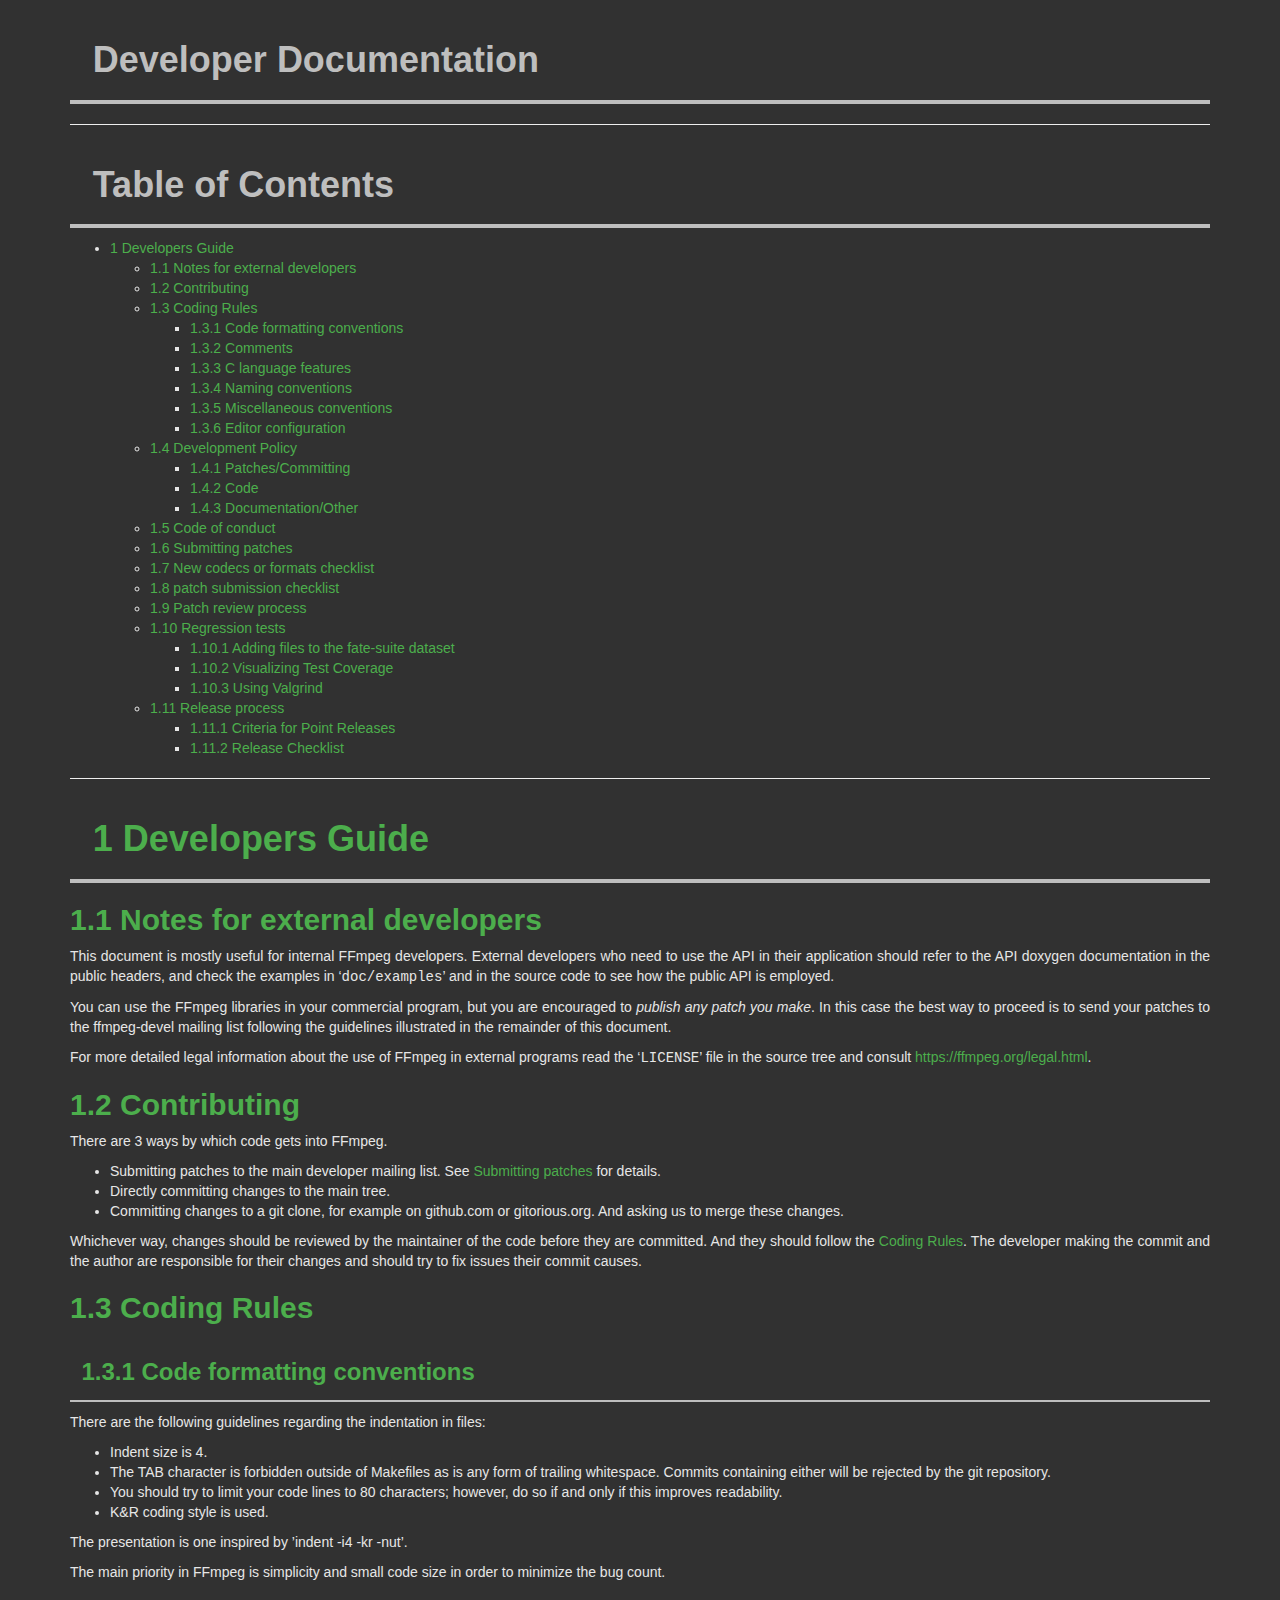
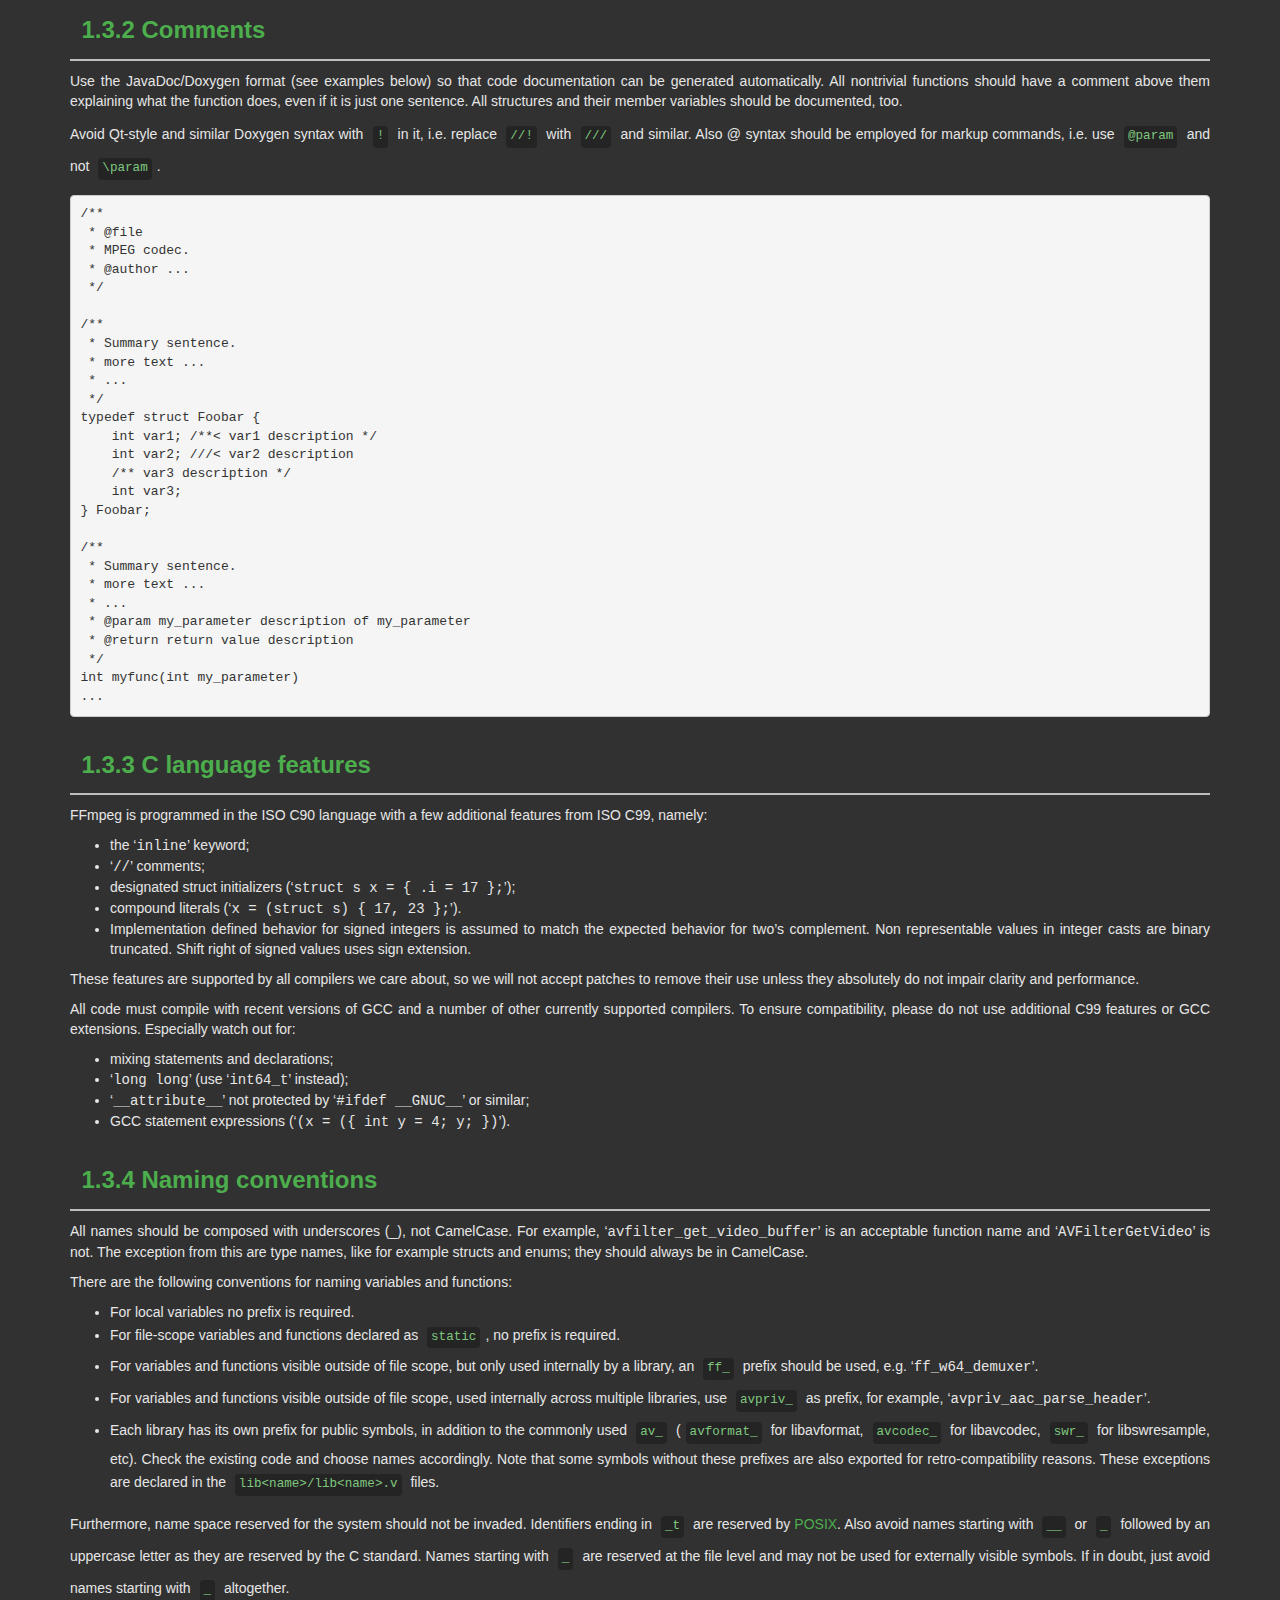
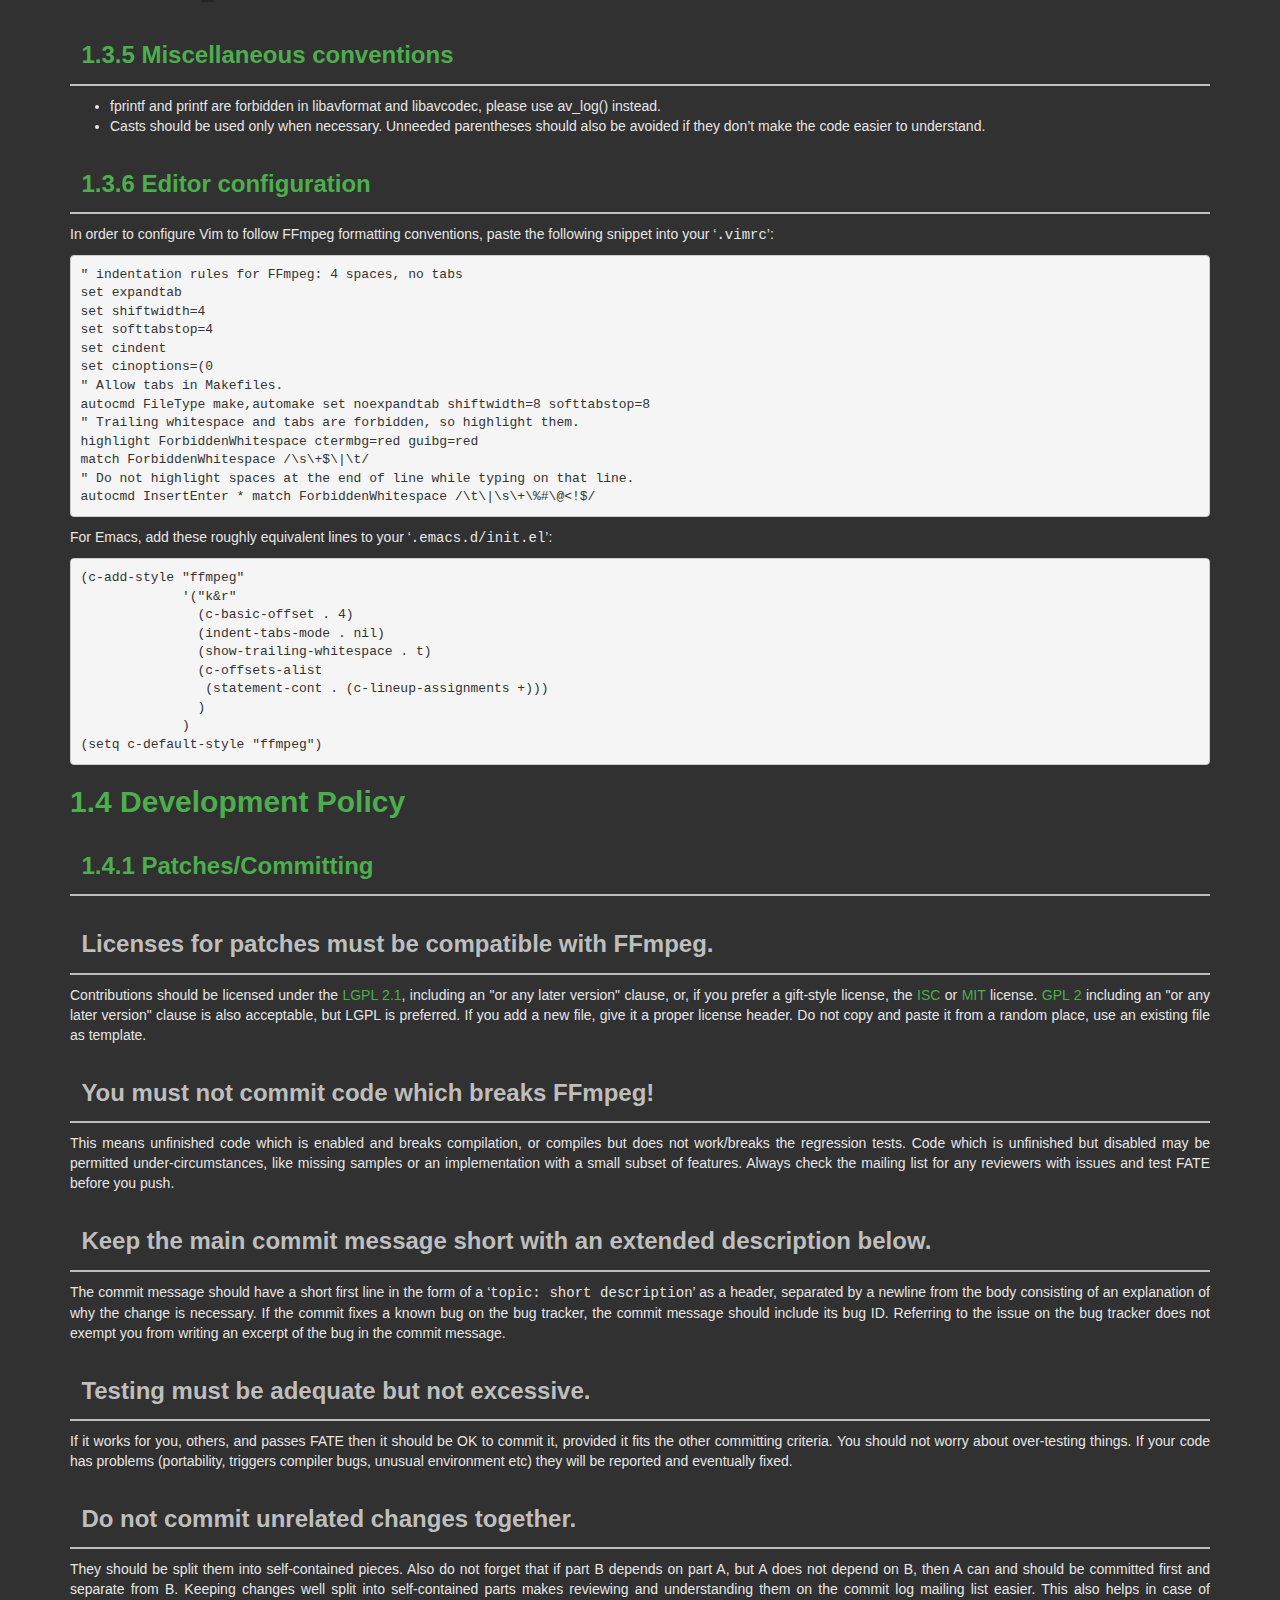
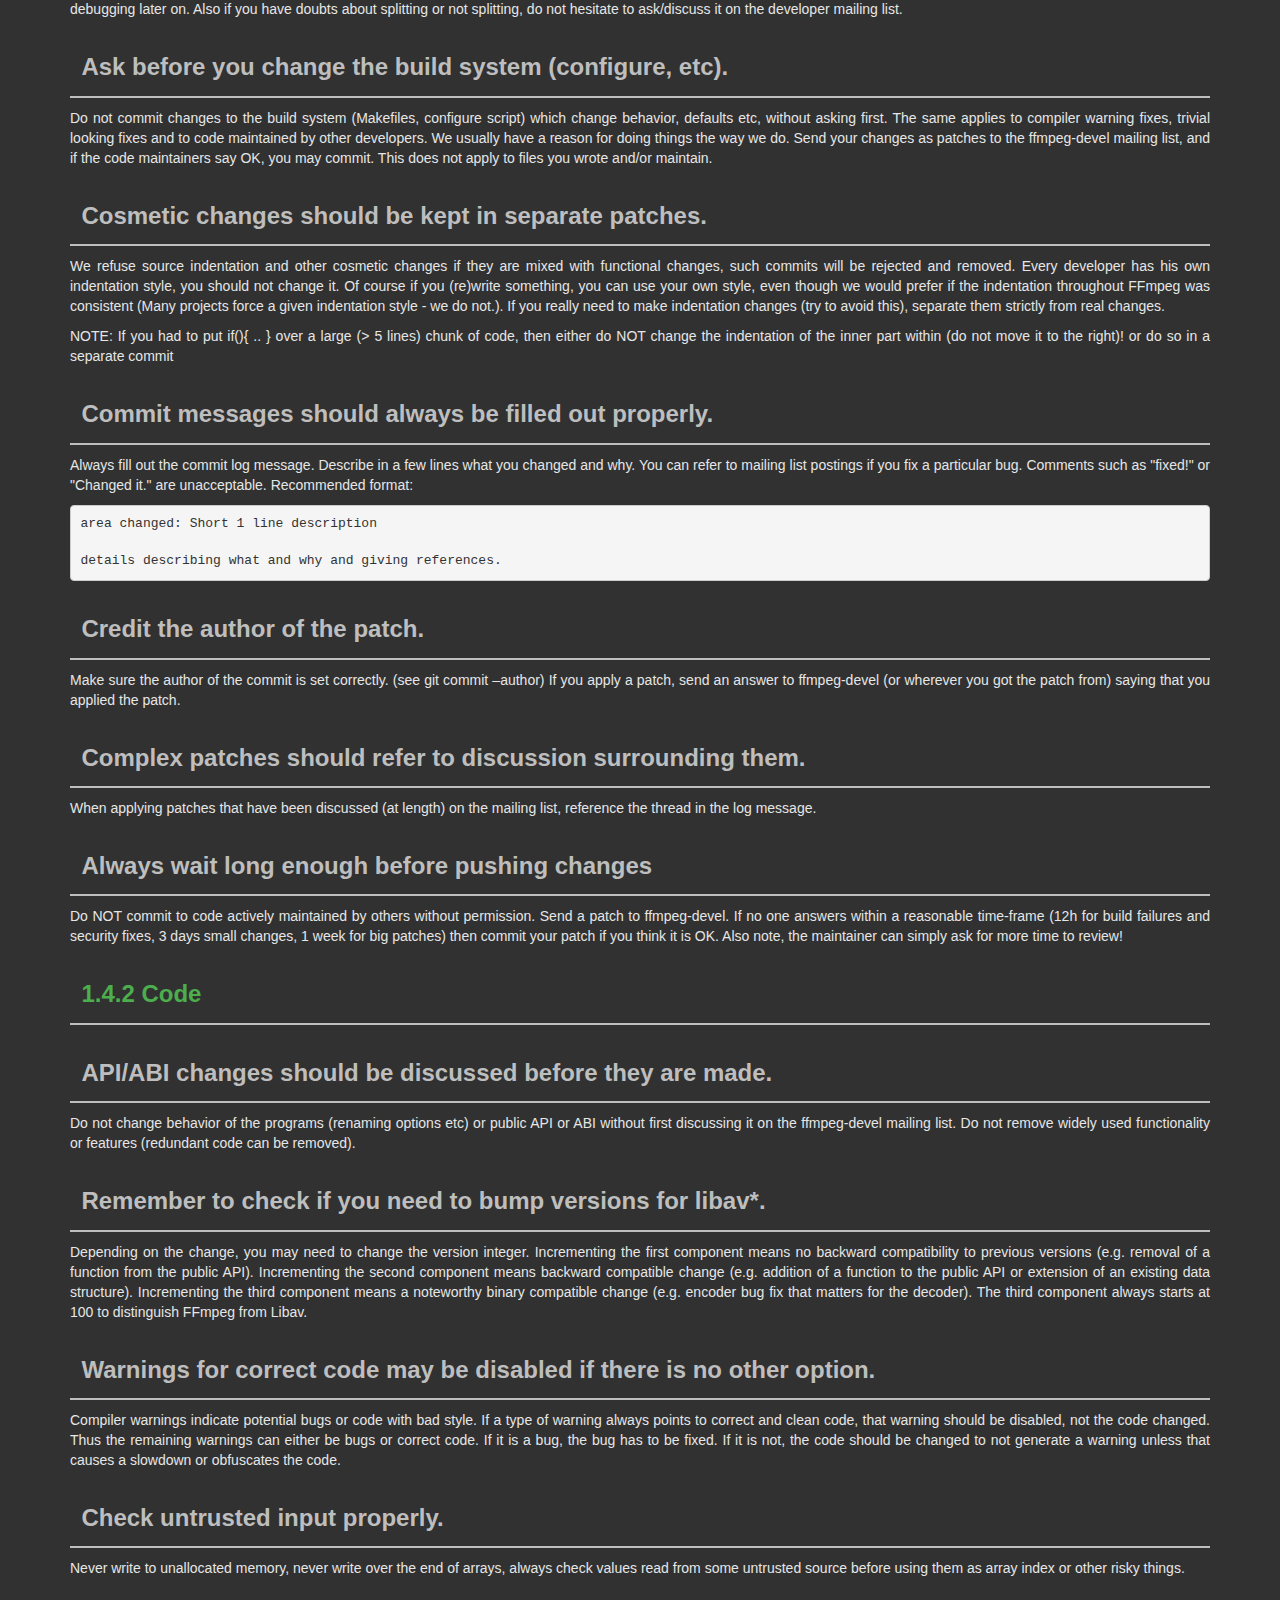
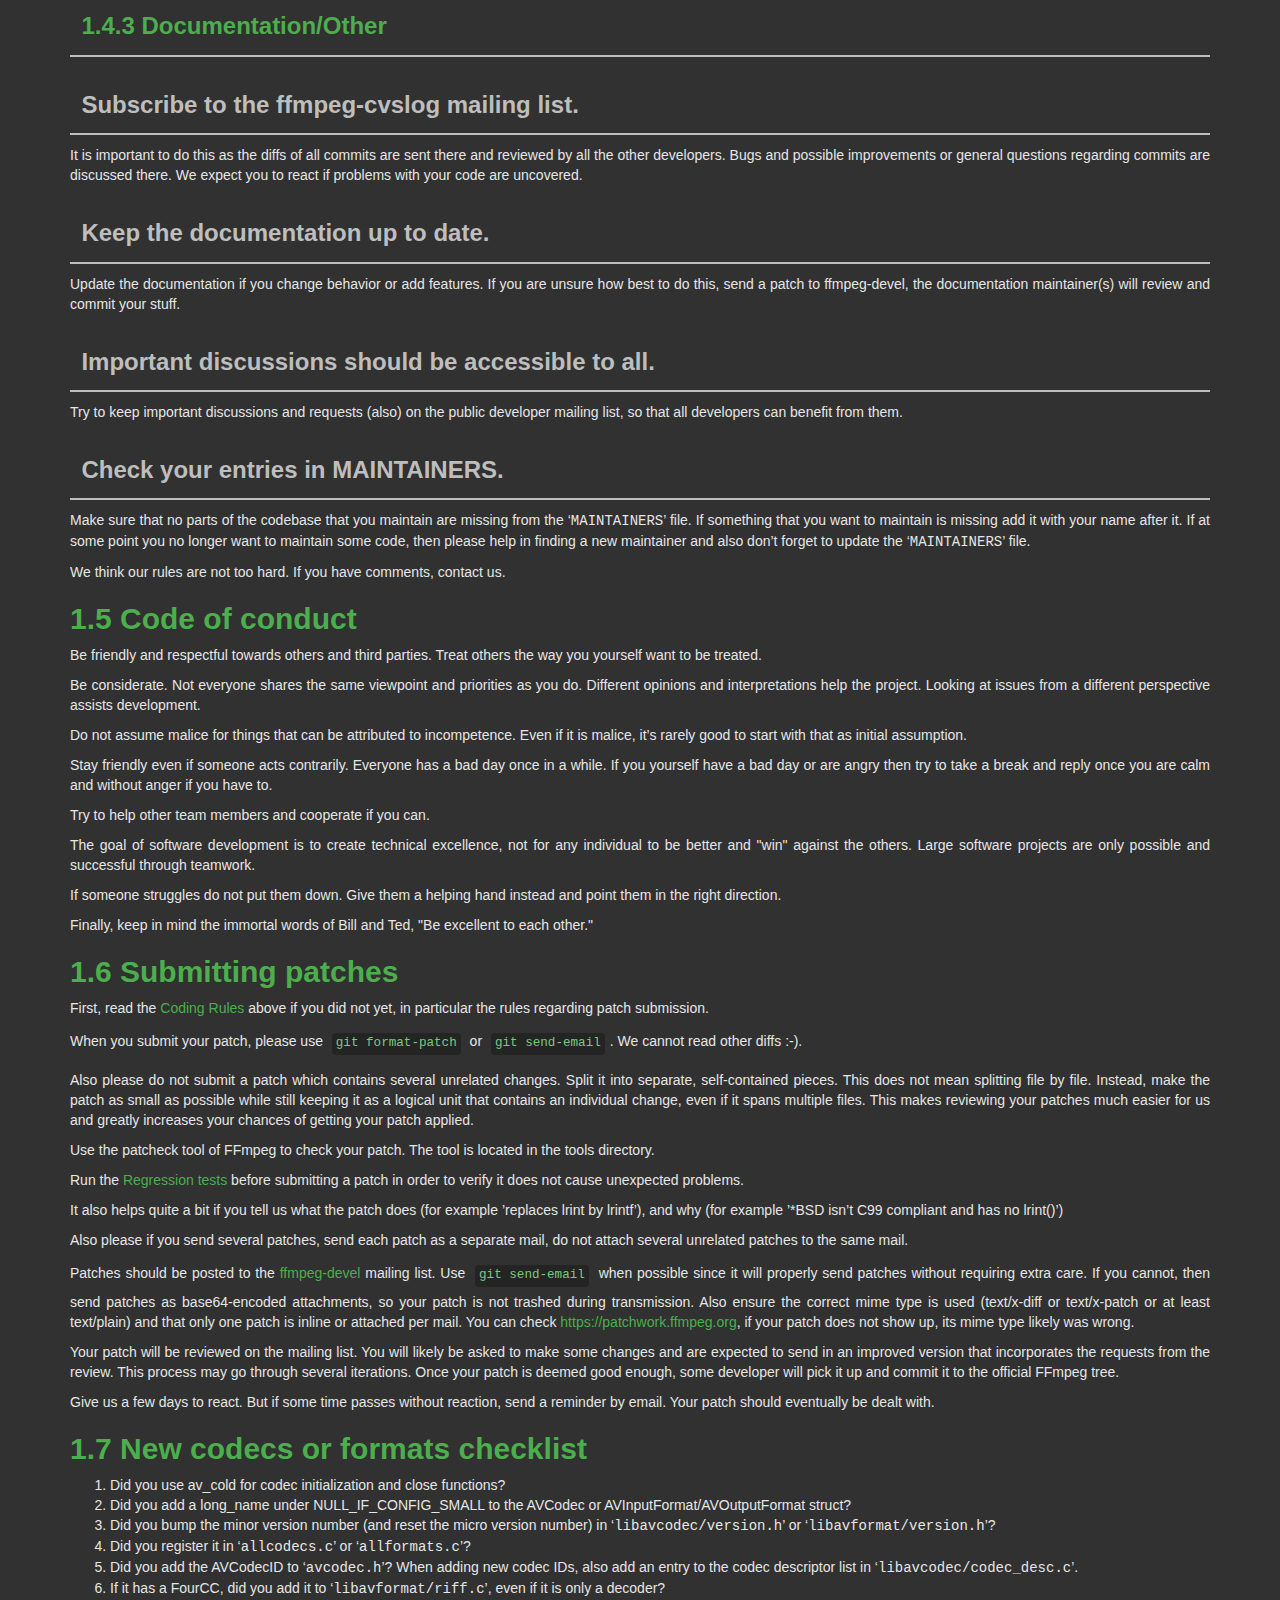
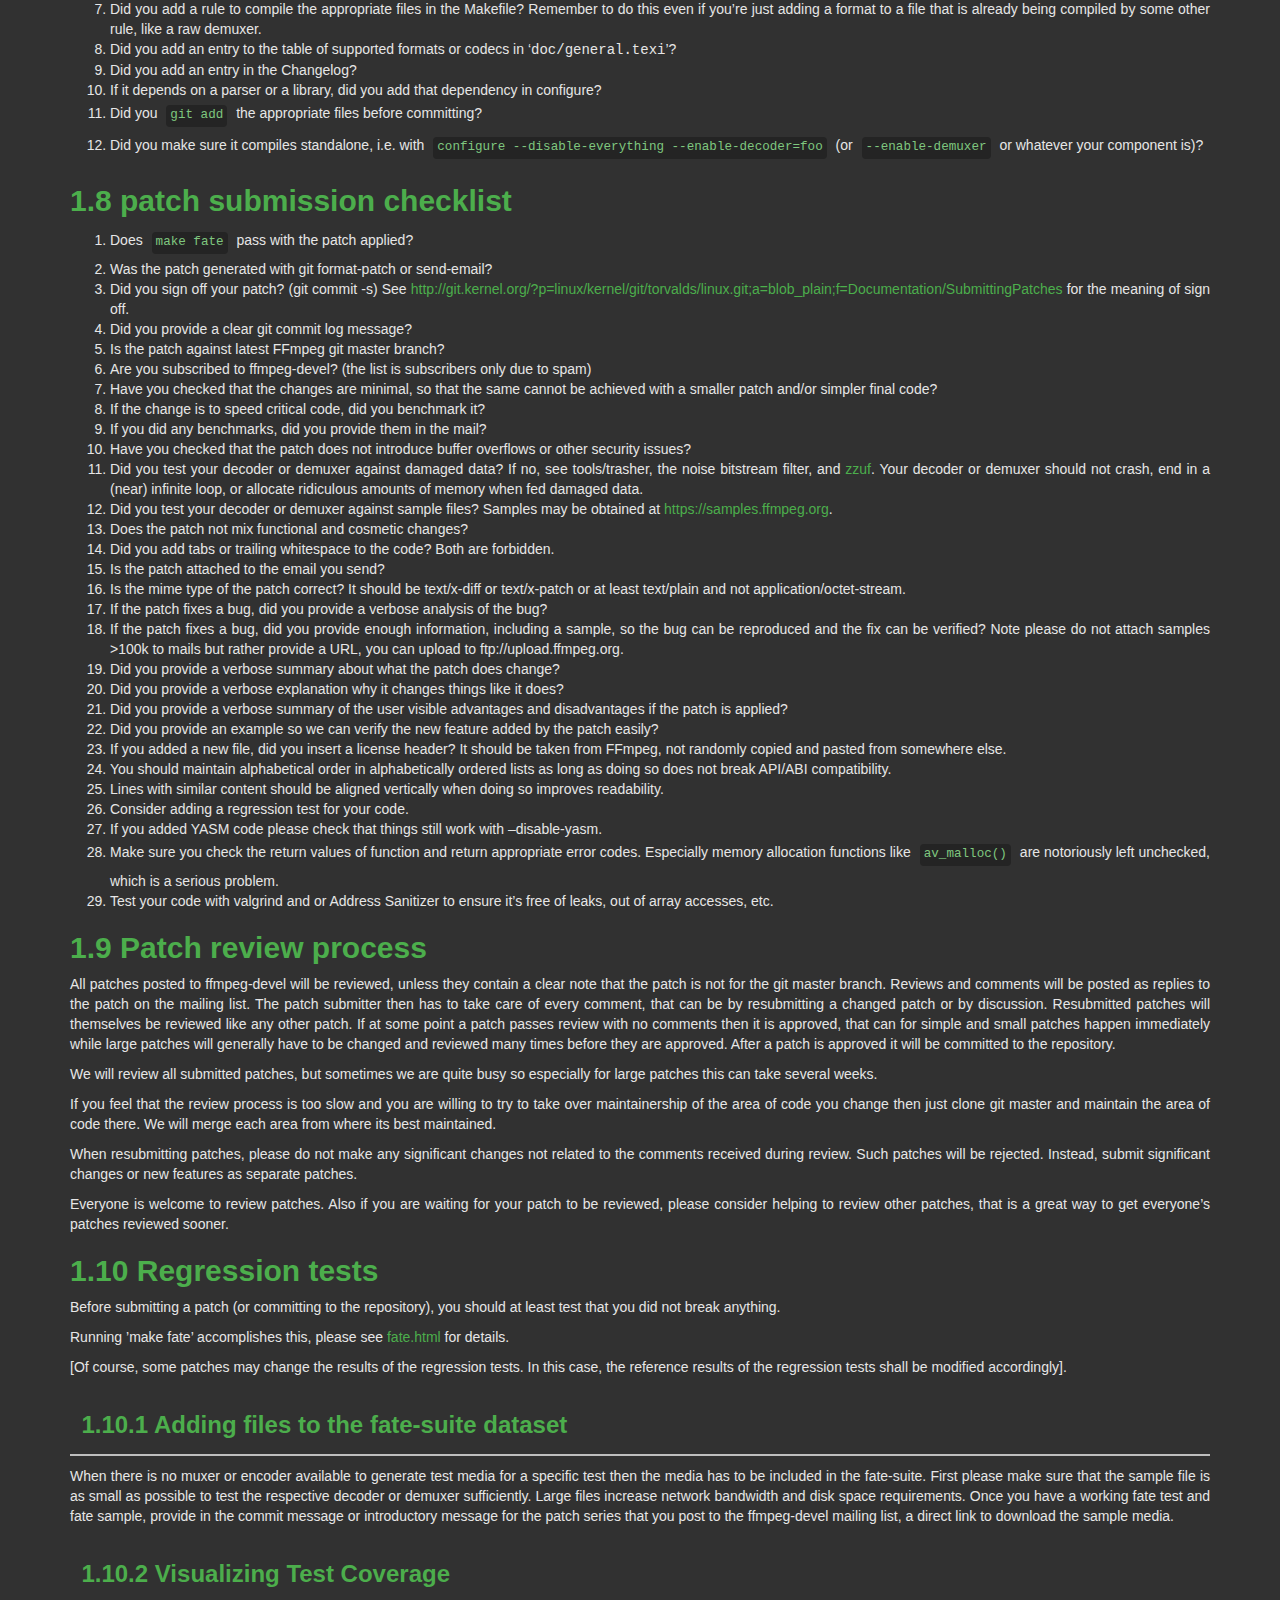
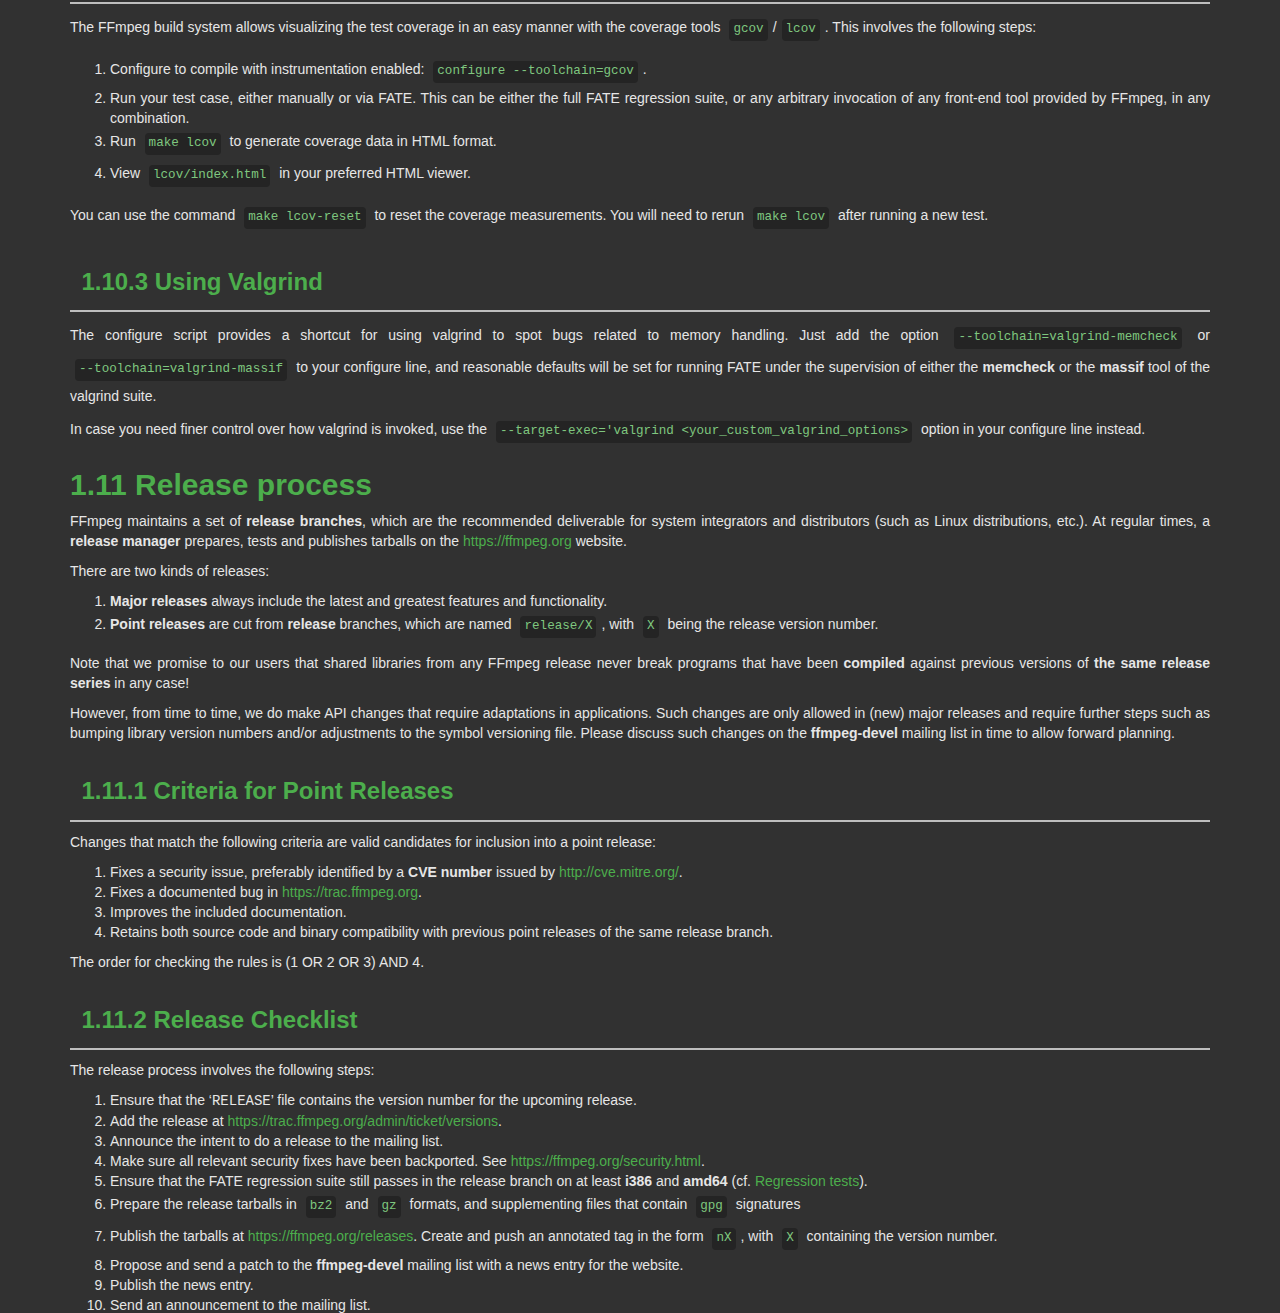
<file: Detection_Cheating/ffmpeg-3.4.1-win64-static/doc/developer.html>
<!DOCTYPE html>
<html lang="en">
  <head>
    <meta charset="utf-8" />
    <meta http-equiv="X-UA-Compatible" content="IE=edge" />
    <title>FFmpeg documentation</title>
    <link rel="stylesheet" href="bootstrap.min.css" />
    <link rel="stylesheet" href="style.min.css" />

<meta name="description" content="Developer Documentation: ">
<meta name="keywords" content="FFmpeg documentation : Developer ">
<meta name="Generator" content="texi2html 5.0">
<!-- Created on December 13, 2017 by texi2html 5.0 -->
<!--
texi2html was written by: 
            Lionel Cons <Lionel.Cons@cern.ch> (original author)
            Karl Berry  <karl@freefriends.org>
            Olaf Bachmann <obachman@mathematik.uni-kl.de>
            and many others.
Maintained by: Many creative people.
Send bugs and suggestions to <texi2html-bug@nongnu.org>

-->
<meta http-equiv="Content-Type" content="text/html; charset=utf-8">
  </head>
  <body>
    <div class="container">

<h1 class="titlefont">Developer Documentation</h1>
<hr>
<a name="SEC_Top"></a>

<a name="SEC_Contents"></a>
<h1>Table of Contents</h1>

<div class="contents">

<ul class="no-bullet">
  <li><a name="toc-Developers-Guide" href="#Developers-Guide">1 Developers Guide</a>
  <ul class="no-bullet">
    <li><a name="toc-Notes-for-external-developers" href="#Notes-for-external-developers">1.1 Notes for external developers</a></li>
    <li><a name="toc-Contributing" href="#Contributing">1.2 Contributing</a></li>
    <li><a name="toc-Coding-Rules-1" href="#Coding-Rules-1">1.3 Coding Rules</a>
    <ul class="no-bullet">
      <li><a name="toc-Code-formatting-conventions" href="#Code-formatting-conventions">1.3.1 Code formatting conventions</a></li>
      <li><a name="toc-Comments" href="#Comments">1.3.2 Comments</a></li>
      <li><a name="toc-C-language-features" href="#C-language-features">1.3.3 C language features</a></li>
      <li><a name="toc-Naming-conventions" href="#Naming-conventions">1.3.4 Naming conventions</a></li>
      <li><a name="toc-Miscellaneous-conventions" href="#Miscellaneous-conventions">1.3.5 Miscellaneous conventions</a></li>
      <li><a name="toc-Editor-configuration" href="#Editor-configuration">1.3.6 Editor configuration</a></li>
    </ul></li>
    <li><a name="toc-Development-Policy" href="#Development-Policy">1.4 Development Policy</a>
    <ul class="no-bullet">
      <li><a name="toc-Patches_002fCommitting" href="#Patches_002fCommitting">1.4.1 Patches/Committing</a></li>
      <li><a name="toc-Code" href="#Code">1.4.2 Code</a></li>
      <li><a name="toc-Documentation_002fOther" href="#Documentation_002fOther">1.4.3 Documentation/Other</a></li>
    </ul></li>
    <li><a name="toc-Code-of-conduct" href="#Code-of-conduct">1.5 Code of conduct</a></li>
    <li><a name="toc-Submitting-patches-1" href="#Submitting-patches-1">1.6 Submitting patches</a></li>
    <li><a name="toc-New-codecs-or-formats-checklist" href="#New-codecs-or-formats-checklist">1.7 New codecs or formats checklist</a></li>
    <li><a name="toc-patch-submission-checklist" href="#patch-submission-checklist">1.8 patch submission checklist</a></li>
    <li><a name="toc-Patch-review-process" href="#Patch-review-process">1.9 Patch review process</a></li>
    <li><a name="toc-Regression-tests-1" href="#Regression-tests-1">1.10 Regression tests</a>
    <ul class="no-bullet">
      <li><a name="toc-Adding-files-to-the-fate_002dsuite-dataset" href="#Adding-files-to-the-fate_002dsuite-dataset">1.10.1 Adding files to the fate-suite dataset</a></li>
      <li><a name="toc-Visualizing-Test-Coverage" href="#Visualizing-Test-Coverage">1.10.2 Visualizing Test Coverage</a></li>
      <li><a name="toc-Using-Valgrind" href="#Using-Valgrind">1.10.3 Using Valgrind</a></li>
    </ul></li>
    <li><a name="toc-Release-process-1" href="#Release-process-1">1.11 Release process</a>
    <ul class="no-bullet">
      <li><a name="toc-Criteria-for-Point-Releases-1" href="#Criteria-for-Point-Releases-1">1.11.1 Criteria for Point Releases</a></li>
      <li><a name="toc-Release-Checklist" href="#Release-Checklist">1.11.2 Release Checklist</a></li>
    </ul>
</li>
  </ul>
</li>
</ul>
</div>


<hr size="6">
<a name="Developers-Guide"></a>
<h1 class="chapter"><a href="developer.html#toc-Developers-Guide">1 Developers Guide</a></h1>

<a name="Notes-for-external-developers"></a>
<h2 class="section"><a href="developer.html#toc-Notes-for-external-developers">1.1 Notes for external developers</a></h2>

<p>This document is mostly useful for internal FFmpeg developers.
External developers who need to use the API in their application should
refer to the API doxygen documentation in the public headers, and
check the examples in &lsquo;<tt>doc/examples</tt>&rsquo; and in the source code to
see how the public API is employed.
</p>
<p>You can use the FFmpeg libraries in your commercial program, but you
are encouraged to <em>publish any patch you make</em>. In this case the
best way to proceed is to send your patches to the ffmpeg-devel
mailing list following the guidelines illustrated in the remainder of
this document.
</p>
<p>For more detailed legal information about the use of FFmpeg in
external programs read the &lsquo;<tt>LICENSE</tt>&rsquo; file in the source tree and
consult <a href="https://ffmpeg.org/legal.html">https://ffmpeg.org/legal.html</a>.
</p>
<a name="Contributing"></a>
<h2 class="section"><a href="developer.html#toc-Contributing">1.2 Contributing</a></h2>

<p>There are 3 ways by which code gets into FFmpeg.
</p><ul>
<li> Submitting patches to the main developer mailing list.
      See <a href="#Submitting-patches">Submitting patches</a> for details.
</li><li> Directly committing changes to the main tree.
</li><li> Committing changes to a git clone, for example on github.com or
      gitorious.org. And asking us to merge these changes.
</li></ul>

<p>Whichever way, changes should be reviewed by the maintainer of the code
before they are committed. And they should follow the <a href="#Coding-Rules">Coding Rules</a>.
The developer making the commit and the author are responsible for their changes
and should try to fix issues their commit causes.
</p>
<p><a name="Coding-Rules"></a>
</p><a name="Coding-Rules-1"></a>
<h2 class="section"><a href="developer.html#toc-Coding-Rules-1">1.3 Coding Rules</a></h2>

<a name="Code-formatting-conventions"></a>
<h3 class="subsection"><a href="developer.html#toc-Code-formatting-conventions">1.3.1 Code formatting conventions</a></h3>

<p>There are the following guidelines regarding the indentation in files:
</p>
<ul>
<li>
Indent size is 4.

</li><li>
The TAB character is forbidden outside of Makefiles as is any
form of trailing whitespace. Commits containing either will be
rejected by the git repository.

</li><li>
You should try to limit your code lines to 80 characters; however, do so if
and only if this improves readability.

</li><li>
K&amp;R coding style is used.
</li></ul>
<p>The presentation is one inspired by &rsquo;indent -i4 -kr -nut&rsquo;.
</p>
<p>The main priority in FFmpeg is simplicity and small code size in order to
minimize the bug count.
</p>
<a name="Comments"></a>
<h3 class="subsection"><a href="developer.html#toc-Comments">1.3.2 Comments</a></h3>
<p>Use the JavaDoc/Doxygen  format (see examples below) so that code documentation
can be generated automatically. All nontrivial functions should have a comment
above them explaining what the function does, even if it is just one sentence.
All structures and their member variables should be documented, too.
</p>
<p>Avoid Qt-style and similar Doxygen syntax with <code>!</code> in it, i.e. replace
<code>//!</code> with <code>///</code> and similar.  Also @ syntax should be employed
for markup commands, i.e. use <code>@param</code> and not <code>\param</code>.
</p>
<div class="example">
<pre class="example">/**
 * @file
 * MPEG codec.
 * @author ...
 */

/**
 * Summary sentence.
 * more text ...
 * ...
 */
typedef struct Foobar {
    int var1; /**&lt; var1 description */
    int var2; ///&lt; var2 description
    /** var3 description */
    int var3;
} Foobar;

/**
 * Summary sentence.
 * more text ...
 * ...
 * @param my_parameter description of my_parameter
 * @return return value description
 */
int myfunc(int my_parameter)
...
</pre></div>

<a name="C-language-features"></a>
<h3 class="subsection"><a href="developer.html#toc-C-language-features">1.3.3 C language features</a></h3>

<p>FFmpeg is programmed in the ISO C90 language with a few additional
features from ISO C99, namely:
</p>
<ul>
<li>
the &lsquo;<samp>inline</samp>&rsquo; keyword;

</li><li>
&lsquo;<samp>//</samp>&rsquo; comments;

</li><li>
designated struct initializers (&lsquo;<samp>struct s x = { .i = 17 };</samp>&rsquo;);

</li><li>
compound literals (&lsquo;<samp>x = (struct s) { 17, 23 };</samp>&rsquo;).

</li><li>
Implementation defined behavior for signed integers is assumed to match the
expected behavior for two&rsquo;s complement. Non representable values in integer
casts are binary truncated. Shift right of signed values uses sign extension.
</li></ul>

<p>These features are supported by all compilers we care about, so we will not
accept patches to remove their use unless they absolutely do not impair
clarity and performance.
</p>
<p>All code must compile with recent versions of GCC and a number of other
currently supported compilers. To ensure compatibility, please do not use
additional C99 features or GCC extensions. Especially watch out for:
</p>
<ul>
<li>
mixing statements and declarations;

</li><li>
&lsquo;<samp>long long</samp>&rsquo; (use &lsquo;<samp>int64_t</samp>&rsquo; instead);

</li><li>
&lsquo;<samp>__attribute__</samp>&rsquo; not protected by &lsquo;<samp>#ifdef __GNUC__</samp>&rsquo; or similar;

</li><li>
GCC statement expressions (&lsquo;<samp>(x = ({ int y = 4; y; })</samp>&rsquo;).
</li></ul>

<a name="Naming-conventions"></a>
<h3 class="subsection"><a href="developer.html#toc-Naming-conventions">1.3.4 Naming conventions</a></h3>
<p>All names should be composed with underscores (_), not CamelCase. For example,
&lsquo;<samp>avfilter_get_video_buffer</samp>&rsquo; is an acceptable function name and
&lsquo;<samp>AVFilterGetVideo</samp>&rsquo; is not. The exception from this are type names, like
for example structs and enums; they should always be in CamelCase.
</p>
<p>There are the following conventions for naming variables and functions:
</p>
<ul>
<li>
For local variables no prefix is required.

</li><li>
For file-scope variables and functions declared as <code>static</code>, no prefix
is required.

</li><li>
For variables and functions visible outside of file scope, but only used
internally by a library, an <code>ff_</code> prefix should be used,
e.g. &lsquo;<samp>ff_w64_demuxer</samp>&rsquo;.

</li><li>
For variables and functions visible outside of file scope, used internally
across multiple libraries, use <code>avpriv_</code> as prefix, for example,
&lsquo;<samp>avpriv_aac_parse_header</samp>&rsquo;.

</li><li>
Each library has its own prefix for public symbols, in addition to the
commonly used <code>av_</code> (<code>avformat_</code> for libavformat,
<code>avcodec_</code> for libavcodec, <code>swr_</code> for libswresample, etc).
Check the existing code and choose names accordingly.
Note that some symbols without these prefixes are also exported for
retro-compatibility reasons. These exceptions are declared in the
<code>lib&lt;name&gt;/lib&lt;name&gt;.v</code> files.
</li></ul>

<p>Furthermore, name space reserved for the system should not be invaded.
Identifiers ending in <code>_t</code> are reserved by
<a href="http://pubs.opengroup.org/onlinepubs/007904975/functions/xsh_chap02_02.html#tag_02_02_02">POSIX</a>.
Also avoid names starting with <code>__</code> or <code>_</code> followed by an uppercase
letter as they are reserved by the C standard. Names starting with <code>_</code>
are reserved at the file level and may not be used for externally visible
symbols. If in doubt, just avoid names starting with <code>_</code> altogether.
</p>
<a name="Miscellaneous-conventions"></a>
<h3 class="subsection"><a href="developer.html#toc-Miscellaneous-conventions">1.3.5 Miscellaneous conventions</a></h3>

<ul>
<li>
fprintf and printf are forbidden in libavformat and libavcodec,
please use av_log() instead.

</li><li>
Casts should be used only when necessary. Unneeded parentheses
should also be avoided if they don&rsquo;t make the code easier to understand.
</li></ul>

<a name="Editor-configuration"></a>
<h3 class="subsection"><a href="developer.html#toc-Editor-configuration">1.3.6 Editor configuration</a></h3>
<p>In order to configure Vim to follow FFmpeg formatting conventions, paste
the following snippet into your &lsquo;<tt>.vimrc</tt>&rsquo;:
</p><div class="example">
<pre class="example">&quot; indentation rules for FFmpeg: 4 spaces, no tabs
set expandtab
set shiftwidth=4
set softtabstop=4
set cindent
set cinoptions=(0
&quot; Allow tabs in Makefiles.
autocmd FileType make,automake set noexpandtab shiftwidth=8 softtabstop=8
&quot; Trailing whitespace and tabs are forbidden, so highlight them.
highlight ForbiddenWhitespace ctermbg=red guibg=red
match ForbiddenWhitespace /\s\+$\|\t/
&quot; Do not highlight spaces at the end of line while typing on that line.
autocmd InsertEnter * match ForbiddenWhitespace /\t\|\s\+\%#\@&lt;!$/
</pre></div>

<p>For Emacs, add these roughly equivalent lines to your &lsquo;<tt>.emacs.d/init.el</tt>&rsquo;:
</p><div class="lisp">
<pre class="lisp">(c-add-style &quot;ffmpeg&quot;
             '(&quot;k&amp;r&quot;
               (c-basic-offset . 4)
               (indent-tabs-mode . nil)
               (show-trailing-whitespace . t)
               (c-offsets-alist
                (statement-cont . (c-lineup-assignments +)))
               )
             )
(setq c-default-style &quot;ffmpeg&quot;)
</pre></div>

<a name="Development-Policy"></a>
<h2 class="section"><a href="developer.html#toc-Development-Policy">1.4 Development Policy</a></h2>

<a name="Patches_002fCommitting"></a>
<h3 class="subsection"><a href="developer.html#toc-Patches_002fCommitting">1.4.1 Patches/Committing</a></h3>
<a name="Licenses-for-patches-must-be-compatible-with-FFmpeg_002e"></a>
<h3 class="subheading">Licenses for patches must be compatible with FFmpeg.</h3>
<p>Contributions should be licensed under the
<a href="http://www.gnu.org/licenses/lgpl-2.1.html">LGPL 2.1</a>,
including an &quot;or any later version&quot; clause, or, if you prefer
a gift-style license, the
<a href="http://opensource.org/licenses/isc-license.txt">ISC</a> or
<a href="http://mit-license.org/">MIT</a> license.
<a href="http://www.gnu.org/licenses/gpl-2.0.html">GPL 2</a> including
an &quot;or any later version&quot; clause is also acceptable, but LGPL is
preferred.
If you add a new file, give it a proper license header. Do not copy and
paste it from a random place, use an existing file as template.
</p>
<a name="You-must-not-commit-code-which-breaks-FFmpeg_0021"></a>
<h3 class="subheading">You must not commit code which breaks FFmpeg!</h3>
<p>This means unfinished code which is enabled and breaks compilation,
or compiles but does not work/breaks the regression tests. Code which
is unfinished but disabled may be permitted under-circumstances, like
missing samples or an implementation with a small subset of features.
Always check the mailing list for any reviewers with issues and test
FATE before you push.
</p>
<a name="Keep-the-main-commit-message-short-with-an-extended-description-below_002e"></a>
<h3 class="subheading">Keep the main commit message short with an extended description below.</h3>
<p>The commit message should have a short first line in the form of
a &lsquo;<samp>topic: short description</samp>&rsquo; as a header, separated by a newline
from the body consisting of an explanation of why the change is necessary.
If the commit fixes a known bug on the bug tracker, the commit message
should include its bug ID. Referring to the issue on the bug tracker does
not exempt you from writing an excerpt of the bug in the commit message.
</p>
<a name="Testing-must-be-adequate-but-not-excessive_002e"></a>
<h3 class="subheading">Testing must be adequate but not excessive.</h3>
<p>If it works for you, others, and passes FATE then it should be OK to commit
it, provided it fits the other committing criteria. You should not worry about
over-testing things. If your code has problems (portability, triggers
compiler bugs, unusual environment etc) they will be reported and eventually
fixed.
</p>
<a name="Do-not-commit-unrelated-changes-together_002e"></a>
<h3 class="subheading">Do not commit unrelated changes together.</h3>
<p>They should be split them into self-contained pieces. Also do not forget
that if part B depends on part A, but A does not depend on B, then A can
and should be committed first and separate from B. Keeping changes well
split into self-contained parts makes reviewing and understanding them on
the commit log mailing list easier. This also helps in case of debugging
later on.
Also if you have doubts about splitting or not splitting, do not hesitate to
ask/discuss it on the developer mailing list.
</p>
<a name="Ask-before-you-change-the-build-system-_0028configure_002c-etc_0029_002e"></a>
<h3 class="subheading">Ask before you change the build system (configure, etc).</h3>
<p>Do not commit changes to the build system (Makefiles, configure script)
which change behavior, defaults etc, without asking first. The same
applies to compiler warning fixes, trivial looking fixes and to code
maintained by other developers. We usually have a reason for doing things
the way we do. Send your changes as patches to the ffmpeg-devel mailing
list, and if the code maintainers say OK, you may commit. This does not
apply to files you wrote and/or maintain.
</p>
<a name="Cosmetic-changes-should-be-kept-in-separate-patches_002e"></a>
<h3 class="subheading">Cosmetic changes should be kept in separate patches.</h3>
<p>We refuse source indentation and other cosmetic changes if they are mixed
with functional changes, such commits will be rejected and removed. Every
developer has his own indentation style, you should not change it. Of course
if you (re)write something, you can use your own style, even though we would
prefer if the indentation throughout FFmpeg was consistent (Many projects
force a given indentation style - we do not.). If you really need to make
indentation changes (try to avoid this), separate them strictly from real
changes.
</p>
<p>NOTE: If you had to put if(){ .. } over a large (&gt; 5 lines) chunk of code,
then either do NOT change the indentation of the inner part within (do not
move it to the right)! or do so in a separate commit
</p>
<a name="Commit-messages-should-always-be-filled-out-properly_002e"></a>
<h3 class="subheading">Commit messages should always be filled out properly.</h3>
<p>Always fill out the commit log message. Describe in a few lines what you
changed and why. You can refer to mailing list postings if you fix a
particular bug. Comments such as &quot;fixed!&quot; or &quot;Changed it.&quot; are unacceptable.
Recommended format:
</p>
<div class="example">
<pre class="example">area changed: Short 1 line description

details describing what and why and giving references.
</pre></div>

<a name="Credit-the-author-of-the-patch_002e"></a>
<h3 class="subheading">Credit the author of the patch.</h3>
<p>Make sure the author of the commit is set correctly. (see git commit &ndash;author)
If you apply a patch, send an
answer to ffmpeg-devel (or wherever you got the patch from) saying that
you applied the patch.
</p>
<a name="Complex-patches-should-refer-to-discussion-surrounding-them_002e"></a>
<h3 class="subheading">Complex patches should refer to discussion surrounding them.</h3>
<p>When applying patches that have been discussed (at length) on the mailing
list, reference the thread in the log message.
</p>
<a name="Always-wait-long-enough-before-pushing-changes"></a>
<h3 class="subheading">Always wait long enough before pushing changes</h3>
<p>Do NOT commit to code actively maintained by others without permission.
Send a patch to ffmpeg-devel. If no one answers within a reasonable
time-frame (12h for build failures and security fixes, 3 days small changes,
1 week for big patches) then commit your patch if you think it is OK.
Also note, the maintainer can simply ask for more time to review!
</p>
<a name="Code"></a>
<h3 class="subsection"><a href="developer.html#toc-Code">1.4.2 Code</a></h3>
<a name="API_002fABI-changes-should-be-discussed-before-they-are-made_002e"></a>
<h3 class="subheading">API/ABI changes should be discussed before they are made.</h3>
<p>Do not change behavior of the programs (renaming options etc) or public
API or ABI without first discussing it on the ffmpeg-devel mailing list.
Do not remove widely used functionality or features (redundant code can be removed).
</p>
<a name="Remember-to-check-if-you-need-to-bump-versions-for-libav_002a_002e"></a>
<h3 class="subheading">Remember to check if you need to bump versions for libav*.</h3>
<p>Depending on the change, you may need to change the version integer.
Incrementing the first component means no backward compatibility to
previous versions (e.g. removal of a function from the public API).
Incrementing the second component means backward compatible change
(e.g. addition of a function to the public API or extension of an
existing data structure).
Incrementing the third component means a noteworthy binary compatible
change (e.g. encoder bug fix that matters for the decoder). The third
component always starts at 100 to distinguish FFmpeg from Libav.
</p>
<a name="Warnings-for-correct-code-may-be-disabled-if-there-is-no-other-option_002e"></a>
<h3 class="subheading">Warnings for correct code may be disabled if there is no other option.</h3>
<p>Compiler warnings indicate potential bugs or code with bad style. If a type of
warning always points to correct and clean code, that warning should
be disabled, not the code changed.
Thus the remaining warnings can either be bugs or correct code.
If it is a bug, the bug has to be fixed. If it is not, the code should
be changed to not generate a warning unless that causes a slowdown
or obfuscates the code.
</p>
<a name="Check-untrusted-input-properly_002e"></a>
<h3 class="subheading">Check untrusted input properly.</h3>
<p>Never write to unallocated memory, never write over the end of arrays,
always check values read from some untrusted source before using them
as array index or other risky things.
</p>
<a name="Documentation_002fOther"></a>
<h3 class="subsection"><a href="developer.html#toc-Documentation_002fOther">1.4.3 Documentation/Other</a></h3>
<a name="Subscribe-to-the-ffmpeg_002dcvslog-mailing-list_002e"></a>
<h3 class="subheading">Subscribe to the ffmpeg-cvslog mailing list.</h3>
<p>It is important to do this as the diffs of all commits are sent there and
reviewed by all the other developers. Bugs and possible improvements or
general questions regarding commits are discussed there. We expect you to
react if problems with your code are uncovered.
</p>
<a name="Keep-the-documentation-up-to-date_002e"></a>
<h3 class="subheading">Keep the documentation up to date.</h3>
<p>Update the documentation if you change behavior or add features. If you are
unsure how best to do this, send a patch to ffmpeg-devel, the documentation
maintainer(s) will review and commit your stuff.
</p>
<a name="Important-discussions-should-be-accessible-to-all_002e"></a>
<h3 class="subheading">Important discussions should be accessible to all.</h3>
<p>Try to keep important discussions and requests (also) on the public
developer mailing list, so that all developers can benefit from them.
</p>
<a name="Check-your-entries-in-MAINTAINERS_002e"></a>
<h3 class="subheading">Check your entries in MAINTAINERS.</h3>
<p>Make sure that no parts of the codebase that you maintain are missing from the
&lsquo;<tt>MAINTAINERS</tt>&rsquo; file. If something that you want to maintain is missing add it with
your name after it.
If at some point you no longer want to maintain some code, then please help in
finding a new maintainer and also don&rsquo;t forget to update the &lsquo;<tt>MAINTAINERS</tt>&rsquo; file.
</p>
<p>We think our rules are not too hard. If you have comments, contact us.
</p>
<a name="Code-of-conduct"></a>
<h2 class="section"><a href="developer.html#toc-Code-of-conduct">1.5 Code of conduct</a></h2>

<p>Be friendly and respectful towards others and third parties.
Treat others the way you yourself want to be treated.
</p>
<p>Be considerate. Not everyone shares the same viewpoint and priorities as you do.
Different opinions and interpretations help the project.
Looking at issues from a different perspective assists development.
</p>
<p>Do not assume malice for things that can be attributed to incompetence. Even if
it is malice, it&rsquo;s rarely good to start with that as initial assumption.
</p>
<p>Stay friendly even if someone acts contrarily. Everyone has a bad day
once in a while.
If you yourself have a bad day or are angry then try to take a break and reply
once you are calm and without anger if you have to.
</p>
<p>Try to help other team members and cooperate if you can.
</p>
<p>The goal of software development is to create technical excellence, not for any
individual to be better and &quot;win&quot; against the others. Large software projects
are only possible and successful through teamwork.
</p>
<p>If someone struggles do not put them down. Give them a helping hand
instead and point them in the right direction.
</p>
<p>Finally, keep in mind the immortal words of Bill and Ted,
&quot;Be excellent to each other.&quot;
</p>
<p><a name="Submitting-patches"></a>
</p><a name="Submitting-patches-1"></a>
<h2 class="section"><a href="developer.html#toc-Submitting-patches-1">1.6 Submitting patches</a></h2>

<p>First, read the <a href="#Coding-Rules">Coding Rules</a> above if you did not yet, in particular
the rules regarding patch submission.
</p>
<p>When you submit your patch, please use <code>git format-patch</code> or
<code>git send-email</code>. We cannot read other diffs :-).
</p>
<p>Also please do not submit a patch which contains several unrelated changes.
Split it into separate, self-contained pieces. This does not mean splitting
file by file. Instead, make the patch as small as possible while still
keeping it as a logical unit that contains an individual change, even
if it spans multiple files. This makes reviewing your patches much easier
for us and greatly increases your chances of getting your patch applied.
</p>
<p>Use the patcheck tool of FFmpeg to check your patch.
The tool is located in the tools directory.
</p>
<p>Run the <a href="#Regression-tests">Regression tests</a> before submitting a patch in order to verify
it does not cause unexpected problems.
</p>
<p>It also helps quite a bit if you tell us what the patch does (for example
&rsquo;replaces lrint by lrintf&rsquo;), and why (for example &rsquo;*BSD isn&rsquo;t C99 compliant
and has no lrint()&rsquo;)
</p>
<p>Also please if you send several patches, send each patch as a separate mail,
do not attach several unrelated patches to the same mail.
</p>
<p>Patches should be posted to the
<a href="https://lists.ffmpeg.org/mailman/listinfo/ffmpeg-devel">ffmpeg-devel</a>
mailing list. Use <code>git send-email</code> when possible since it will properly
send patches without requiring extra care. If you cannot, then send patches
as base64-encoded attachments, so your patch is not trashed during
transmission. Also ensure the correct mime type is used
(text/x-diff or text/x-patch or at least text/plain) and that only one
patch is inline or attached per mail.
You can check <a href="https://patchwork.ffmpeg.org">https://patchwork.ffmpeg.org</a>, if your patch does not show up, its mime type
likely was wrong.
</p>
<p>Your patch will be reviewed on the mailing list. You will likely be asked
to make some changes and are expected to send in an improved version that
incorporates the requests from the review. This process may go through
several iterations. Once your patch is deemed good enough, some developer
will pick it up and commit it to the official FFmpeg tree.
</p>
<p>Give us a few days to react. But if some time passes without reaction,
send a reminder by email. Your patch should eventually be dealt with.
</p>

<a name="New-codecs-or-formats-checklist"></a>
<h2 class="section"><a href="developer.html#toc-New-codecs-or-formats-checklist">1.7 New codecs or formats checklist</a></h2>

<ol>
<li>
Did you use av_cold for codec initialization and close functions?

</li><li>
Did you add a long_name under NULL_IF_CONFIG_SMALL to the AVCodec or
AVInputFormat/AVOutputFormat struct?

</li><li>
Did you bump the minor version number (and reset the micro version
number) in &lsquo;<tt>libavcodec/version.h</tt>&rsquo; or &lsquo;<tt>libavformat/version.h</tt>&rsquo;?

</li><li>
Did you register it in &lsquo;<tt>allcodecs.c</tt>&rsquo; or &lsquo;<tt>allformats.c</tt>&rsquo;?

</li><li>
Did you add the AVCodecID to &lsquo;<tt>avcodec.h</tt>&rsquo;?
When adding new codec IDs, also add an entry to the codec descriptor
list in &lsquo;<tt>libavcodec/codec_desc.c</tt>&rsquo;.

</li><li>
If it has a FourCC, did you add it to &lsquo;<tt>libavformat/riff.c</tt>&rsquo;,
even if it is only a decoder?

</li><li>
Did you add a rule to compile the appropriate files in the Makefile?
Remember to do this even if you&rsquo;re just adding a format to a file that is
already being compiled by some other rule, like a raw demuxer.

</li><li>
Did you add an entry to the table of supported formats or codecs in
&lsquo;<tt>doc/general.texi</tt>&rsquo;?

</li><li>
Did you add an entry in the Changelog?

</li><li>
If it depends on a parser or a library, did you add that dependency in
configure?

</li><li>
Did you <code>git add</code> the appropriate files before committing?

</li><li>
Did you make sure it compiles standalone, i.e. with
<code>configure --disable-everything --enable-decoder=foo</code>
(or <code>--enable-demuxer</code> or whatever your component is)?
</li></ol>


<a name="patch-submission-checklist"></a>
<h2 class="section"><a href="developer.html#toc-patch-submission-checklist">1.8 patch submission checklist</a></h2>

<ol>
<li>
Does <code>make fate</code> pass with the patch applied?

</li><li>
Was the patch generated with git format-patch or send-email?

</li><li>
Did you sign off your patch? (git commit -s)
See <a href="http://git.kernel.org/?p=linux/kernel/git/torvalds/linux.git;a=blob_plain;f=Documentation/SubmittingPatches">http://git.kernel.org/?p=linux/kernel/git/torvalds/linux.git;a=blob_plain;f=Documentation/SubmittingPatches</a> for the meaning
of sign off.

</li><li>
Did you provide a clear git commit log message?

</li><li>
Is the patch against latest FFmpeg git master branch?

</li><li>
Are you subscribed to ffmpeg-devel?
(the list is subscribers only due to spam)

</li><li>
Have you checked that the changes are minimal, so that the same cannot be
achieved with a smaller patch and/or simpler final code?

</li><li>
If the change is to speed critical code, did you benchmark it?

</li><li>
If you did any benchmarks, did you provide them in the mail?

</li><li>
Have you checked that the patch does not introduce buffer overflows or
other security issues?

</li><li>
Did you test your decoder or demuxer against damaged data? If no, see
tools/trasher, the noise bitstream filter, and
<a href="http://caca.zoy.org/wiki/zzuf">zzuf</a>. Your decoder or demuxer
should not crash, end in a (near) infinite loop, or allocate ridiculous
amounts of memory when fed damaged data.

</li><li>
Did you test your decoder or demuxer against sample files?
Samples may be obtained at <a href="https://samples.ffmpeg.org">https://samples.ffmpeg.org</a>.

</li><li>
Does the patch not mix functional and cosmetic changes?

</li><li>
Did you add tabs or trailing whitespace to the code? Both are forbidden.

</li><li>
Is the patch attached to the email you send?

</li><li>
Is the mime type of the patch correct? It should be text/x-diff or
text/x-patch or at least text/plain and not application/octet-stream.

</li><li>
If the patch fixes a bug, did you provide a verbose analysis of the bug?

</li><li>
If the patch fixes a bug, did you provide enough information, including
a sample, so the bug can be reproduced and the fix can be verified?
Note please do not attach samples &gt;100k to mails but rather provide a
URL, you can upload to ftp://upload.ffmpeg.org.

</li><li>
Did you provide a verbose summary about what the patch does change?

</li><li>
Did you provide a verbose explanation why it changes things like it does?

</li><li>
Did you provide a verbose summary of the user visible advantages and
disadvantages if the patch is applied?

</li><li>
Did you provide an example so we can verify the new feature added by the
patch easily?

</li><li>
If you added a new file, did you insert a license header? It should be
taken from FFmpeg, not randomly copied and pasted from somewhere else.

</li><li>
You should maintain alphabetical order in alphabetically ordered lists as
long as doing so does not break API/ABI compatibility.

</li><li>
Lines with similar content should be aligned vertically when doing so
improves readability.

</li><li>
Consider adding a regression test for your code.

</li><li>
If you added YASM code please check that things still work with &ndash;disable-yasm.

</li><li>
Make sure you check the return values of function and return appropriate
error codes. Especially memory allocation functions like <code>av_malloc()</code>
are notoriously left unchecked, which is a serious problem.

</li><li>
Test your code with valgrind and or Address Sanitizer to ensure it&rsquo;s free
of leaks, out of array accesses, etc.
</li></ol>

<a name="Patch-review-process"></a>
<h2 class="section"><a href="developer.html#toc-Patch-review-process">1.9 Patch review process</a></h2>

<p>All patches posted to ffmpeg-devel will be reviewed, unless they contain a
clear note that the patch is not for the git master branch.
Reviews and comments will be posted as replies to the patch on the
mailing list. The patch submitter then has to take care of every comment,
that can be by resubmitting a changed patch or by discussion. Resubmitted
patches will themselves be reviewed like any other patch. If at some point
a patch passes review with no comments then it is approved, that can for
simple and small patches happen immediately while large patches will generally
have to be changed and reviewed many times before they are approved.
After a patch is approved it will be committed to the repository.
</p>
<p>We will review all submitted patches, but sometimes we are quite busy so
especially for large patches this can take several weeks.
</p>
<p>If you feel that the review process is too slow and you are willing to try to
take over maintainership of the area of code you change then just clone
git master and maintain the area of code there. We will merge each area from
where its best maintained.
</p>
<p>When resubmitting patches, please do not make any significant changes
not related to the comments received during review. Such patches will
be rejected. Instead, submit significant changes or new features as
separate patches.
</p>
<p>Everyone is welcome to review patches. Also if you are waiting for your patch
to be reviewed, please consider helping to review other patches, that is a great
way to get everyone&rsquo;s patches reviewed sooner.
</p>
<p><a name="Regression-tests"></a>
</p><a name="Regression-tests-1"></a>
<h2 class="section"><a href="developer.html#toc-Regression-tests-1">1.10 Regression tests</a></h2>

<p>Before submitting a patch (or committing to the repository), you should at least
test that you did not break anything.
</p>
<p>Running &rsquo;make fate&rsquo; accomplishes this, please see <a href="fate.html">fate.html</a> for details.
</p>
<p>[Of course, some patches may change the results of the regression tests. In
this case, the reference results of the regression tests shall be modified
accordingly].
</p>
<a name="Adding-files-to-the-fate_002dsuite-dataset"></a>
<h3 class="subsection"><a href="developer.html#toc-Adding-files-to-the-fate_002dsuite-dataset">1.10.1 Adding files to the fate-suite dataset</a></h3>

<p>When there is no muxer or encoder available to generate test media for a
specific test then the media has to be included in the fate-suite.
First please make sure that the sample file is as small as possible to test the
respective decoder or demuxer sufficiently. Large files increase network
bandwidth and disk space requirements.
Once you have a working fate test and fate sample, provide in the commit
message or introductory message for the patch series that you post to
the ffmpeg-devel mailing list, a direct link to download the sample media.
</p>
<a name="Visualizing-Test-Coverage"></a>
<h3 class="subsection"><a href="developer.html#toc-Visualizing-Test-Coverage">1.10.2 Visualizing Test Coverage</a></h3>

<p>The FFmpeg build system allows visualizing the test coverage in an easy
manner with the coverage tools <code>gcov</code>/<code>lcov</code>.  This involves
the following steps:
</p>
<ol>
<li>
    Configure to compile with instrumentation enabled:
    <code>configure --toolchain=gcov</code>.

</li><li>
    Run your test case, either manually or via FATE. This can be either
    the full FATE regression suite, or any arbitrary invocation of any
    front-end tool provided by FFmpeg, in any combination.

</li><li>
    Run <code>make lcov</code> to generate coverage data in HTML format.

</li><li>
    View <code>lcov/index.html</code> in your preferred HTML viewer.
</li></ol>

<p>You can use the command <code>make lcov-reset</code> to reset the coverage
measurements. You will need to rerun <code>make lcov</code> after running a
new test.
</p>
<a name="Using-Valgrind"></a>
<h3 class="subsection"><a href="developer.html#toc-Using-Valgrind">1.10.3 Using Valgrind</a></h3>

<p>The configure script provides a shortcut for using valgrind to spot bugs
related to memory handling. Just add the option
<code>--toolchain=valgrind-memcheck</code> or <code>--toolchain=valgrind-massif</code>
to your configure line, and reasonable defaults will be set for running
FATE under the supervision of either the <strong>memcheck</strong> or the
<strong>massif</strong> tool of the valgrind suite.
</p>
<p>In case you need finer control over how valgrind is invoked, use the
<code>--target-exec='valgrind &lt;your_custom_valgrind_options&gt;</code> option in
your configure line instead.
</p>
<p><a name="Release-process"></a>
</p><a name="Release-process-1"></a>
<h2 class="section"><a href="developer.html#toc-Release-process-1">1.11 Release process</a></h2>

<p>FFmpeg maintains a set of <strong>release branches</strong>, which are the
recommended deliverable for system integrators and distributors (such as
Linux distributions, etc.). At regular times, a <strong>release
manager</strong> prepares, tests and publishes tarballs on the
<a href="https://ffmpeg.org">https://ffmpeg.org</a> website.
</p>
<p>There are two kinds of releases:
</p>
<ol>
<li>
<strong>Major releases</strong> always include the latest and greatest
features and functionality.

</li><li>
<strong>Point releases</strong> are cut from <strong>release</strong> branches,
which are named <code>release/X</code>, with <code>X</code> being the release
version number.
</li></ol>

<p>Note that we promise to our users that shared libraries from any FFmpeg
release never break programs that have been <strong>compiled</strong> against
previous versions of <strong>the same release series</strong> in any case!
</p>
<p>However, from time to time, we do make API changes that require adaptations
in applications. Such changes are only allowed in (new) major releases and
require further steps such as bumping library version numbers and/or
adjustments to the symbol versioning file. Please discuss such changes
on the <strong>ffmpeg-devel</strong> mailing list in time to allow forward planning.
</p>
<p><a name="Criteria-for-Point-Releases"></a>
</p><a name="Criteria-for-Point-Releases-1"></a>
<h3 class="subsection"><a href="developer.html#toc-Criteria-for-Point-Releases-1">1.11.1 Criteria for Point Releases</a></h3>

<p>Changes that match the following criteria are valid candidates for
inclusion into a point release:
</p>
<ol>
<li>
Fixes a security issue, preferably identified by a <strong>CVE
number</strong> issued by <a href="http://cve.mitre.org/">http://cve.mitre.org/</a>.

</li><li>
Fixes a documented bug in <a href="https://trac.ffmpeg.org">https://trac.ffmpeg.org</a>.

</li><li>
Improves the included documentation.

</li><li>
Retains both source code and binary compatibility with previous
point releases of the same release branch.
</li></ol>

<p>The order for checking the rules is (1 OR 2 OR 3) AND 4.
</p>

<a name="Release-Checklist"></a>
<h3 class="subsection"><a href="developer.html#toc-Release-Checklist">1.11.2 Release Checklist</a></h3>

<p>The release process involves the following steps:
</p>
<ol>
<li>
Ensure that the &lsquo;<tt>RELEASE</tt>&rsquo; file contains the version number for
the upcoming release.

</li><li>
Add the release at <a href="https://trac.ffmpeg.org/admin/ticket/versions">https://trac.ffmpeg.org/admin/ticket/versions</a>.

</li><li>
Announce the intent to do a release to the mailing list.

</li><li>
Make sure all relevant security fixes have been backported. See
<a href="https://ffmpeg.org/security.html">https://ffmpeg.org/security.html</a>.

</li><li>
Ensure that the FATE regression suite still passes in the release
branch on at least <strong>i386</strong> and <strong>amd64</strong>
(cf. <a href="#Regression-tests">Regression tests</a>).

</li><li>
Prepare the release tarballs in <code>bz2</code> and <code>gz</code> formats, and
supplementing files that contain <code>gpg</code> signatures

</li><li>
Publish the tarballs at <a href="https://ffmpeg.org/releases">https://ffmpeg.org/releases</a>. Create and
push an annotated tag in the form <code>nX</code>, with <code>X</code>
containing the version number.

</li><li>
Propose and send a patch to the <strong>ffmpeg-devel</strong> mailing list
with a news entry for the website.

</li><li>
Publish the news entry.

</li><li>
Send an announcement to the mailing list.
</li></ol>

    </div>
  </body>
</html>
</file>
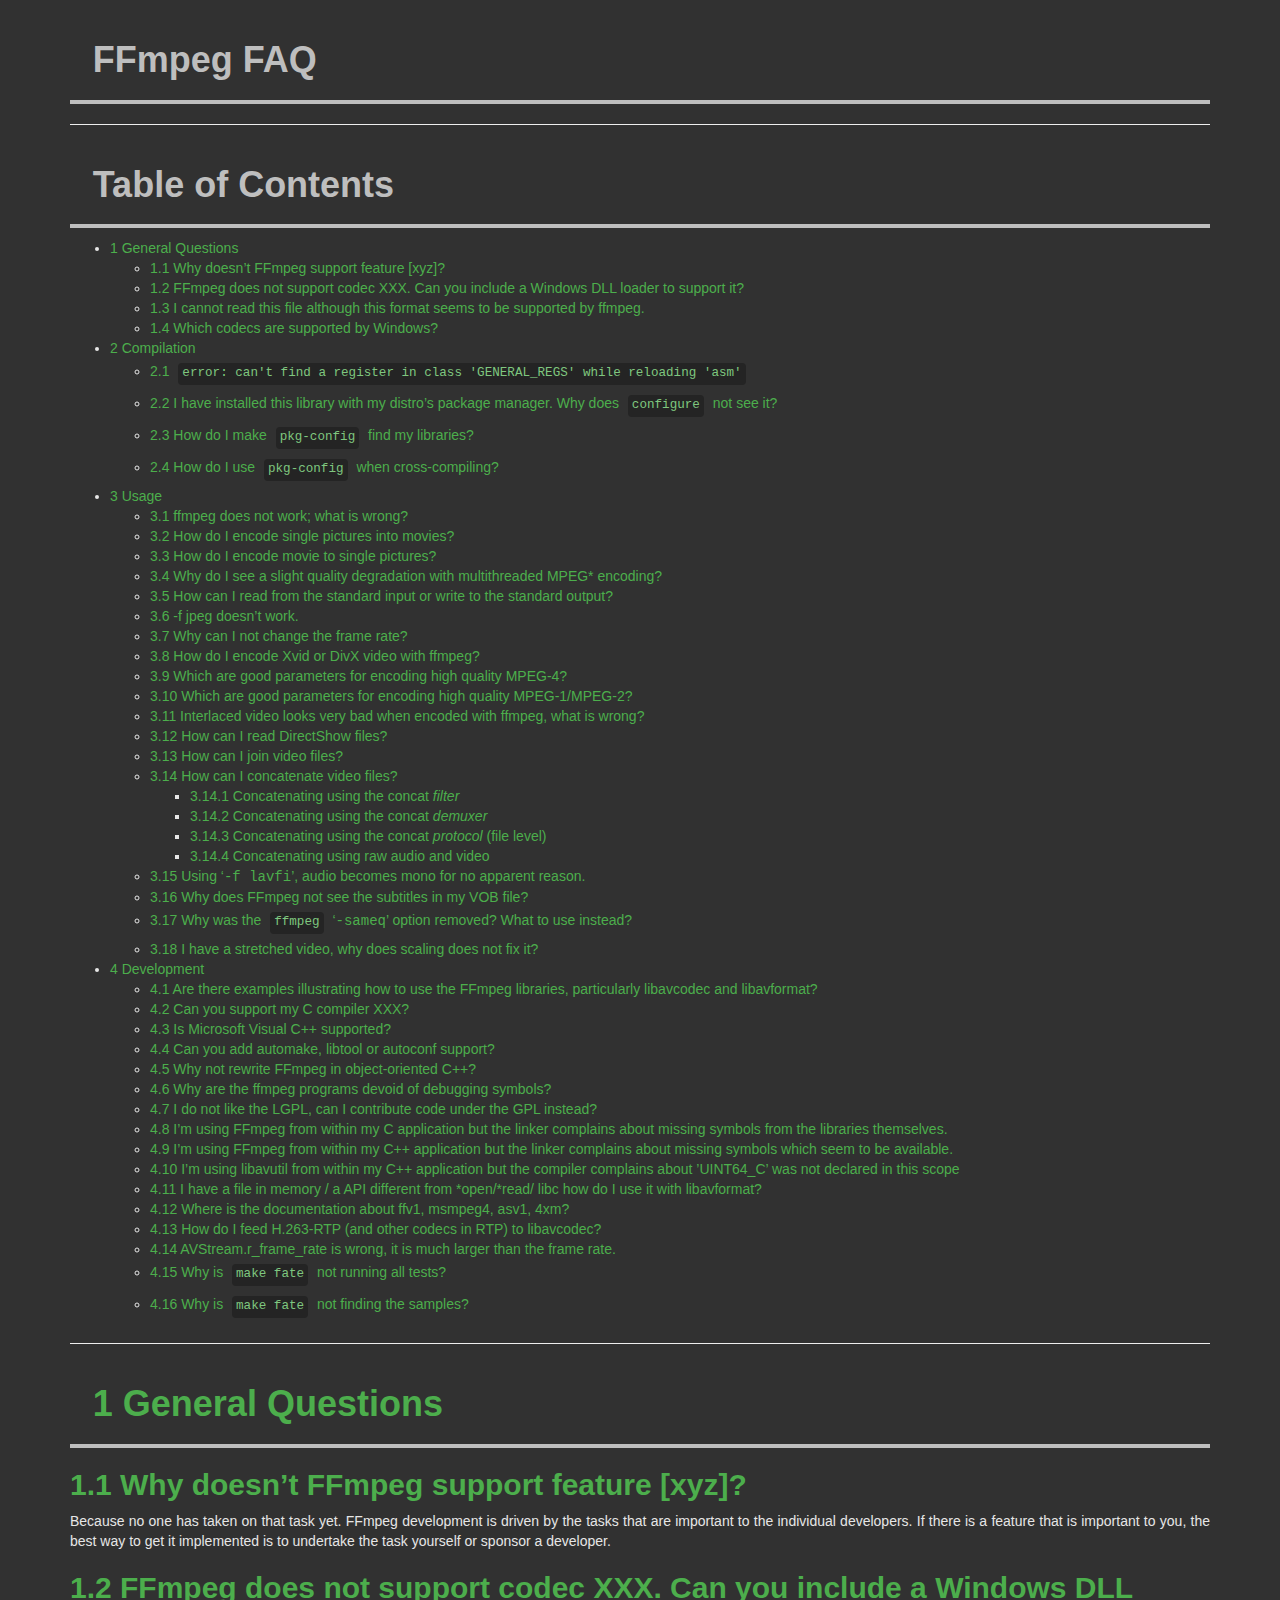
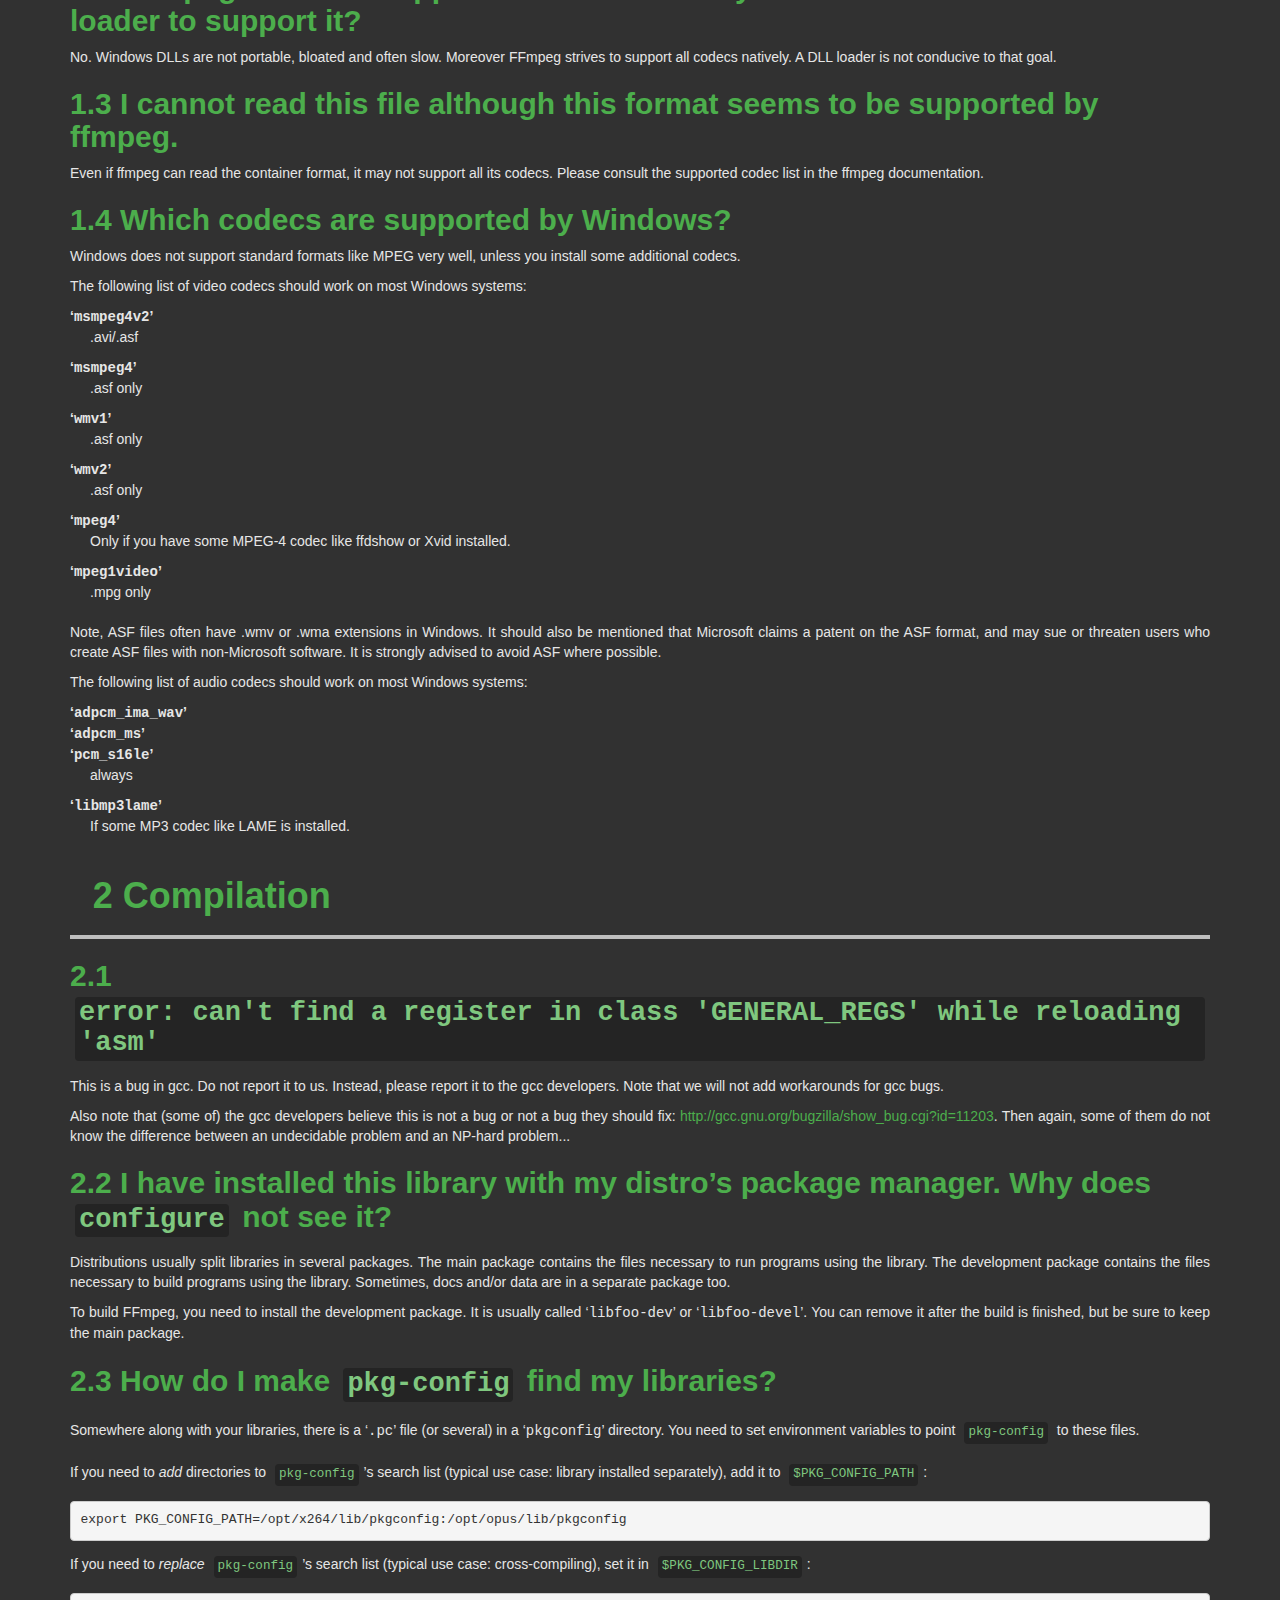
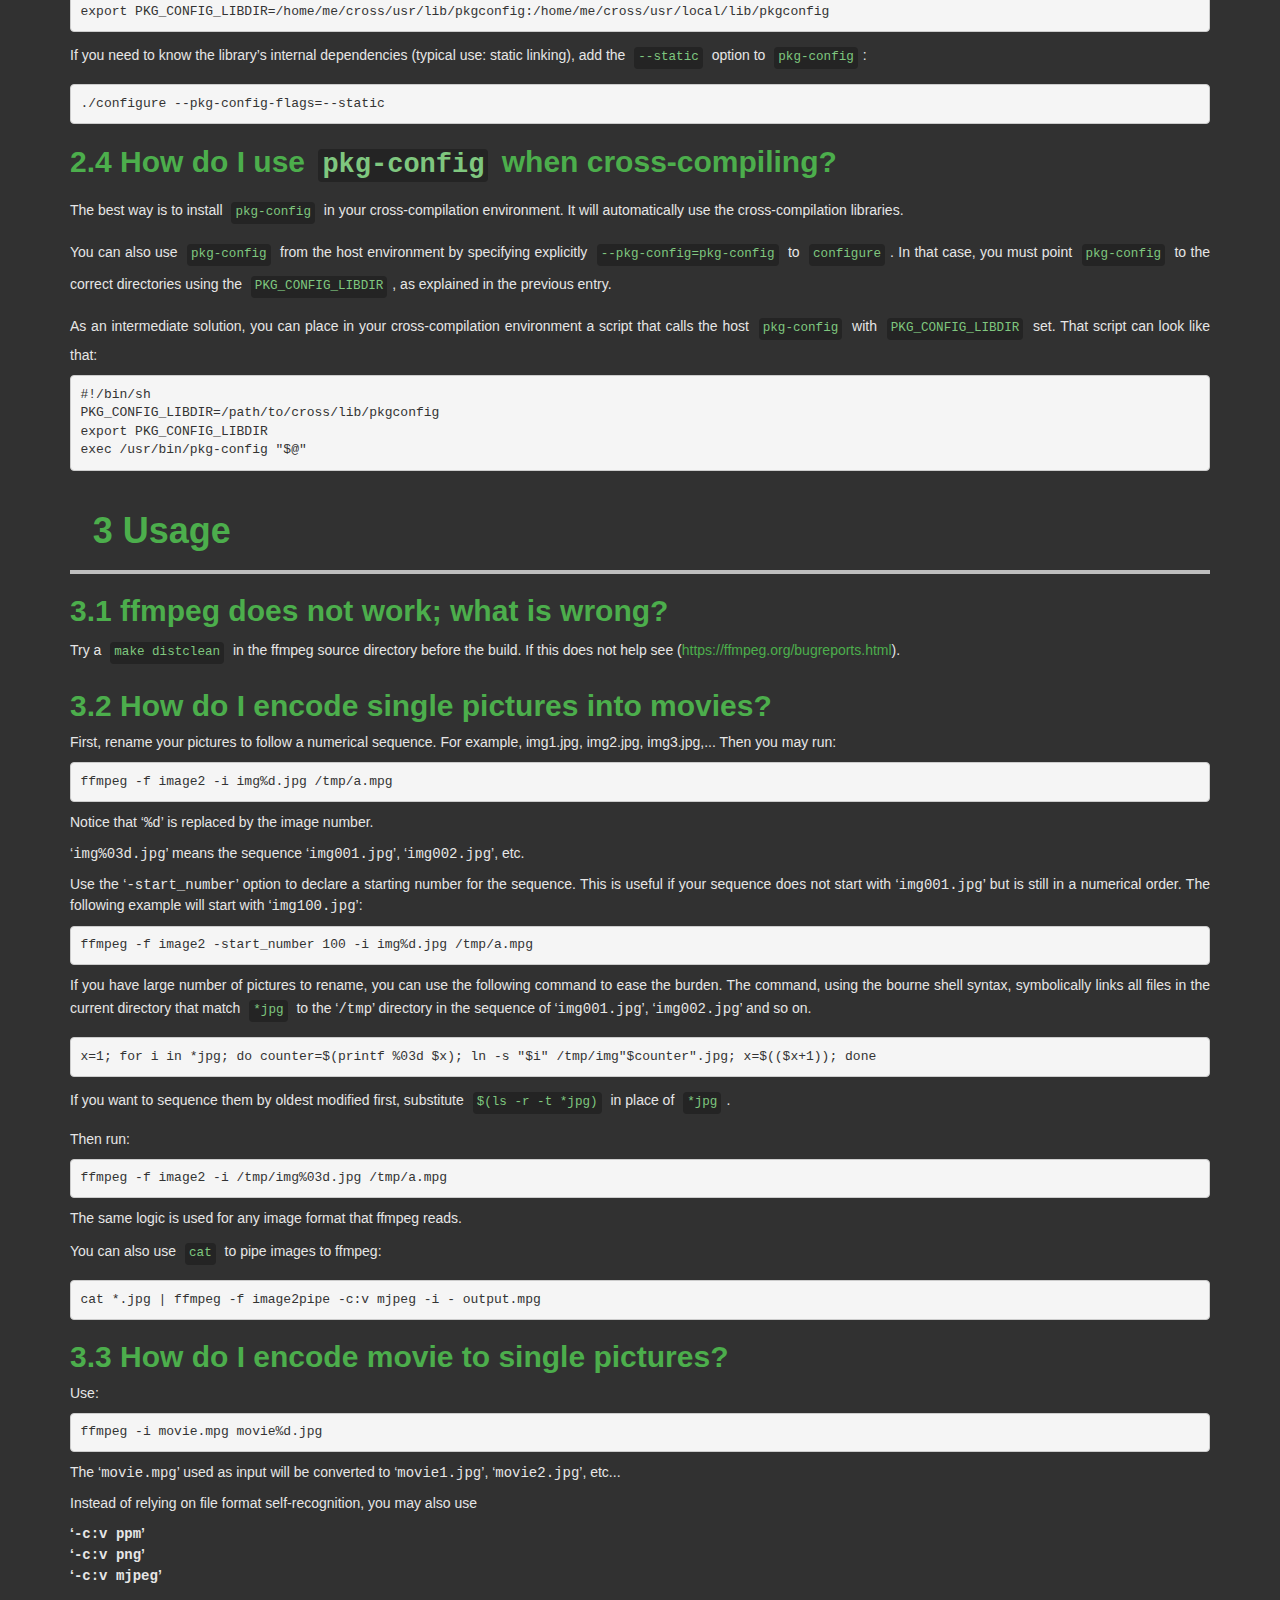
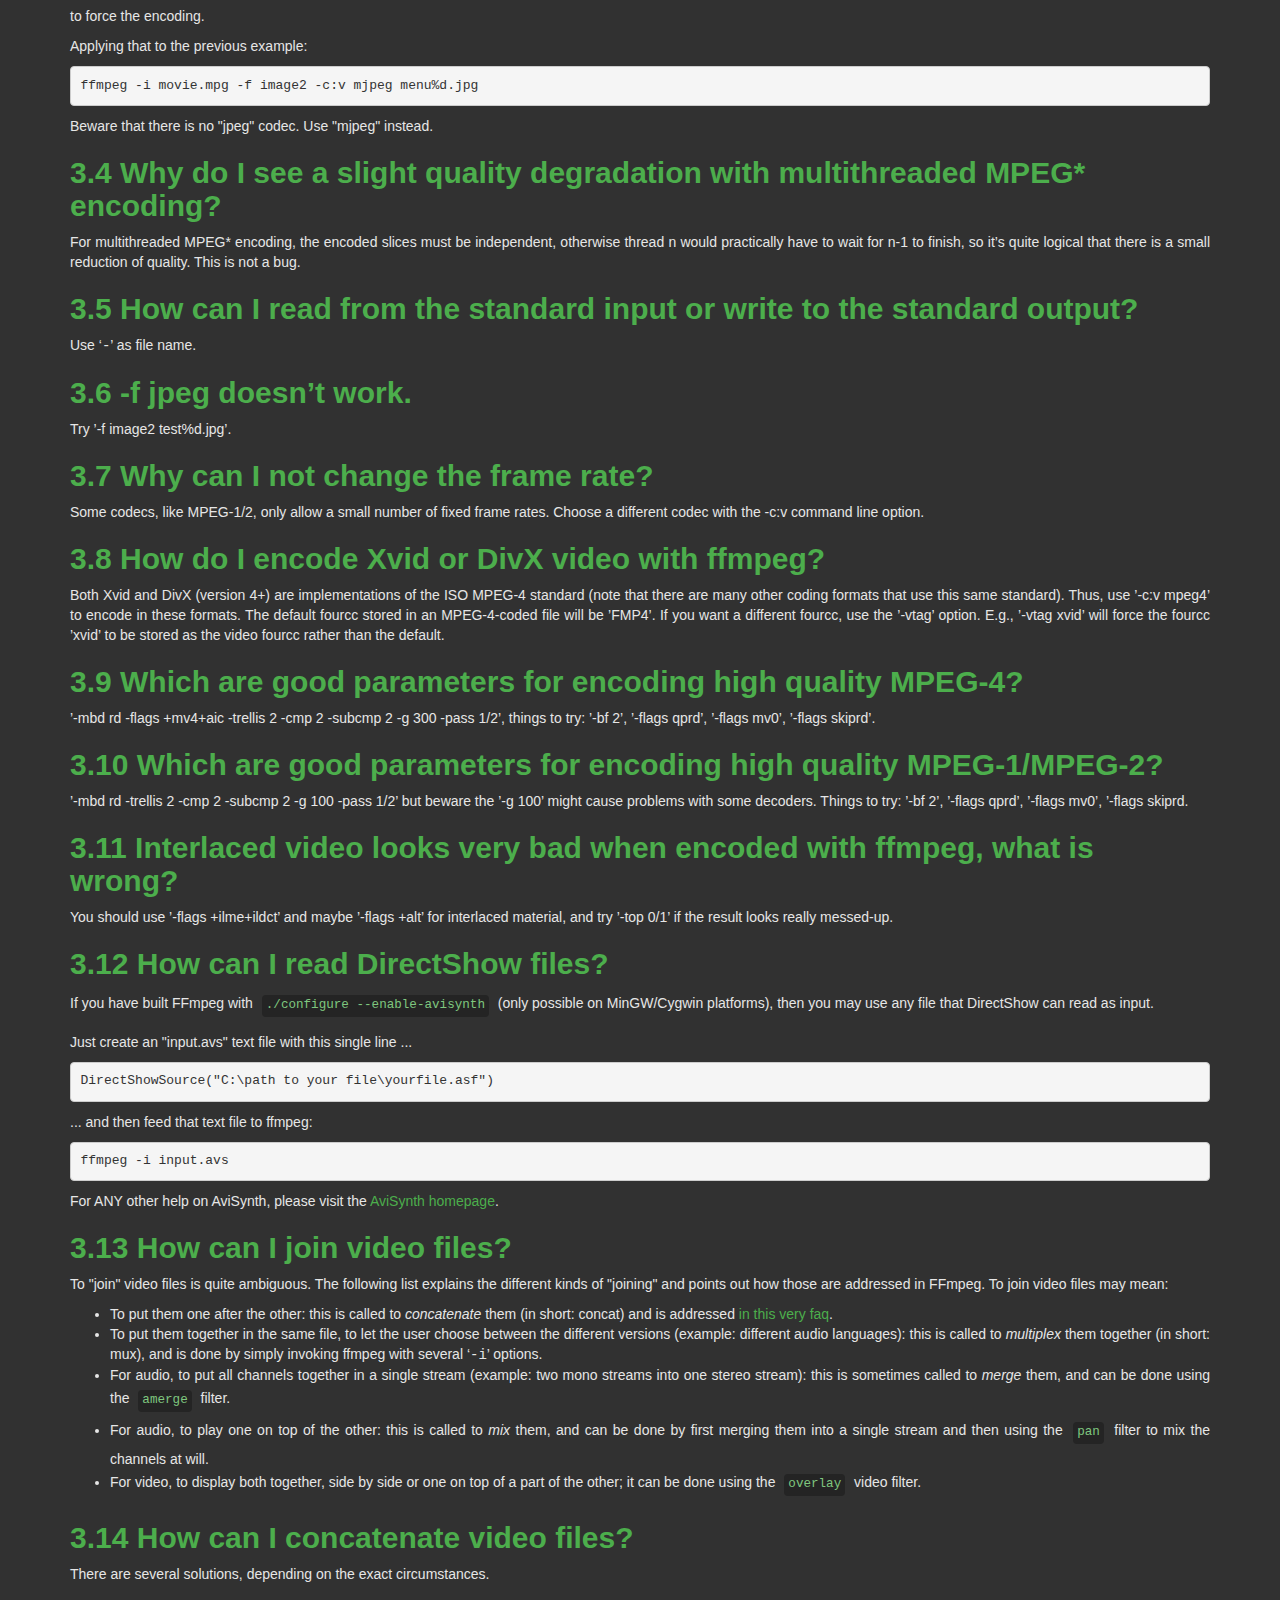
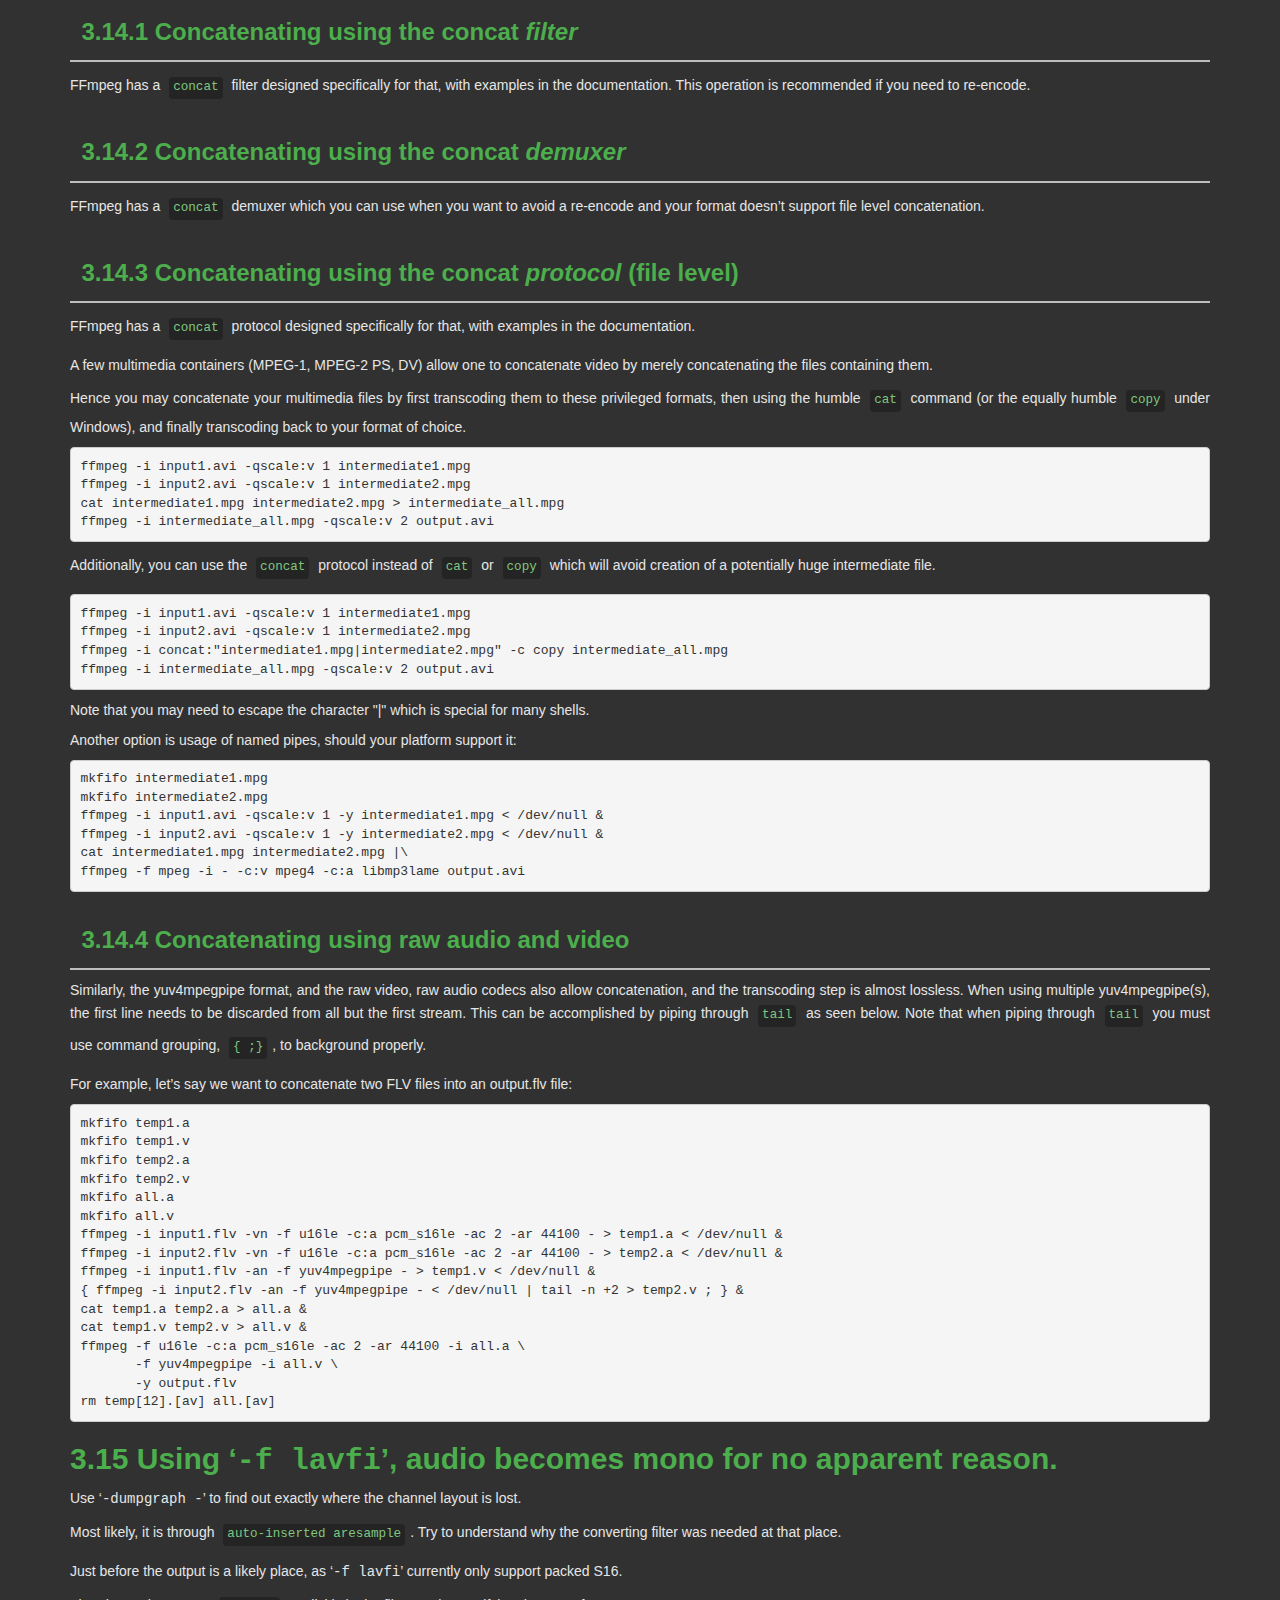
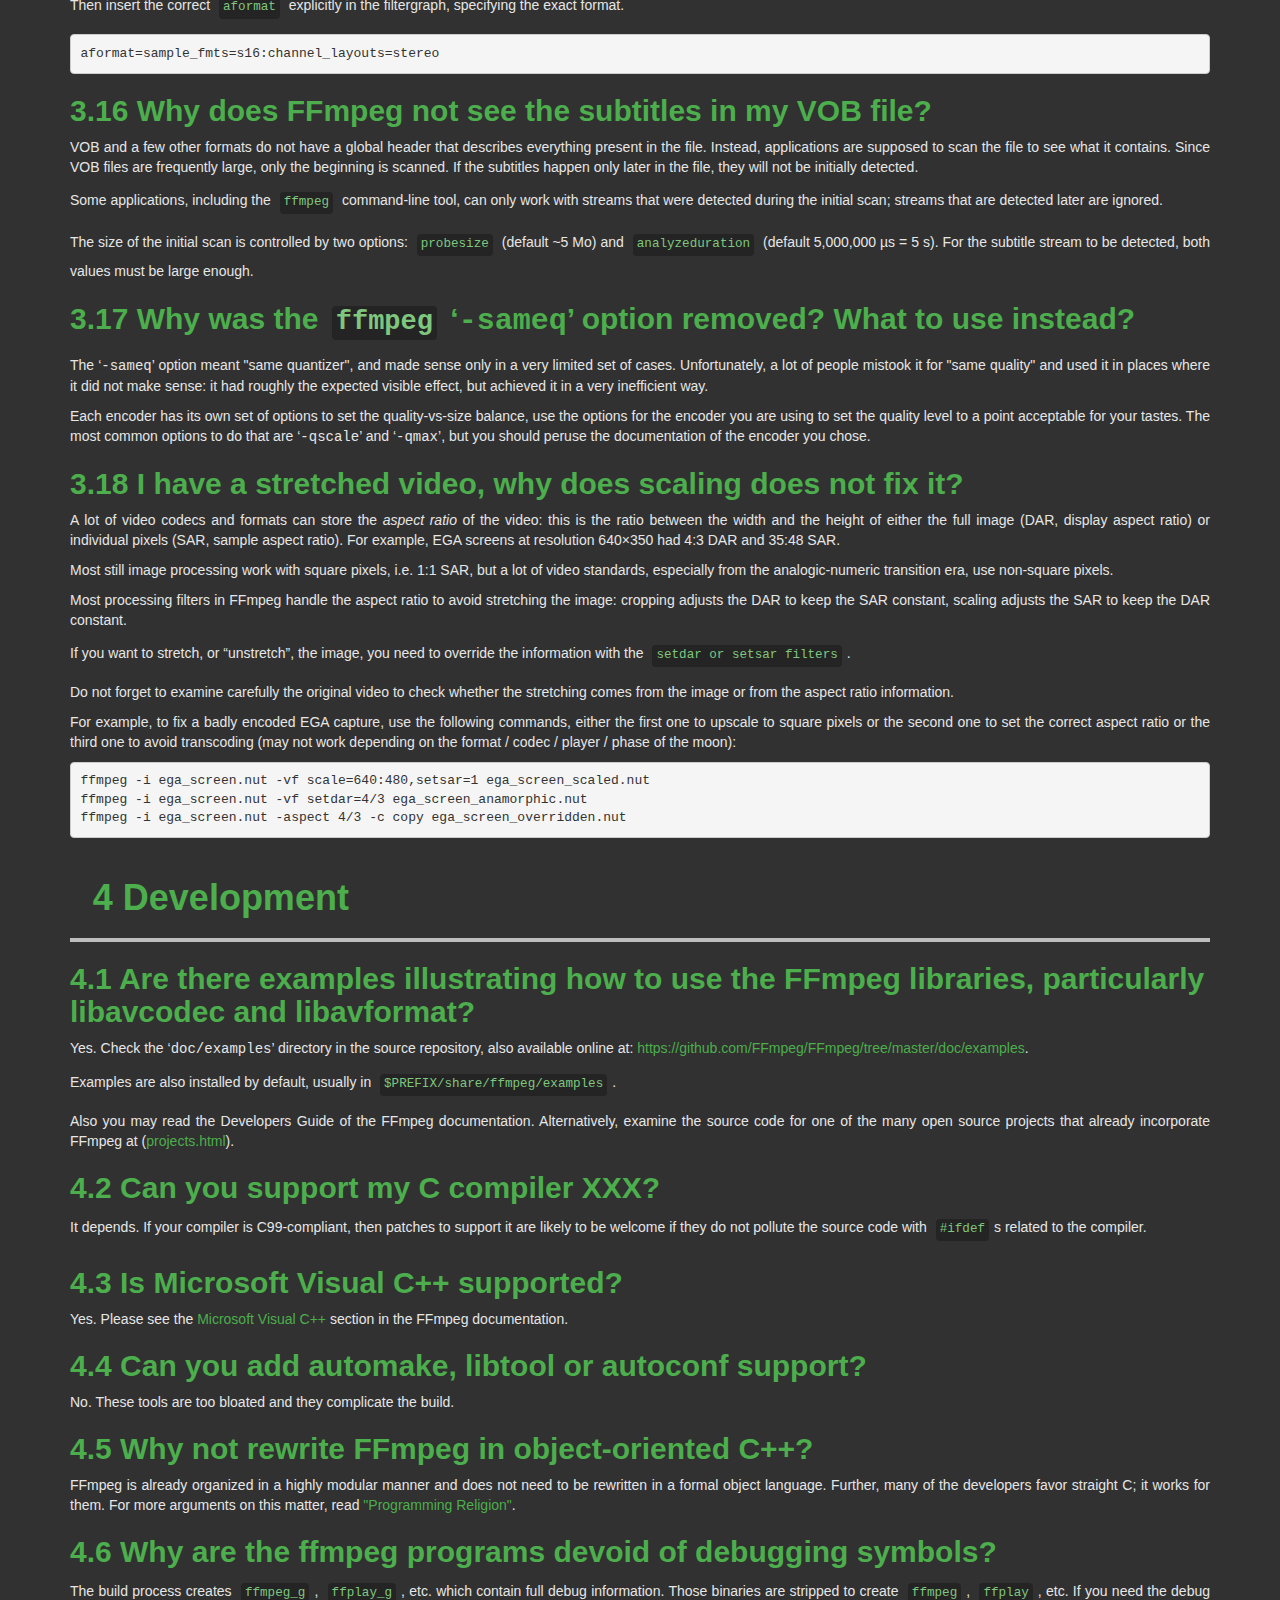
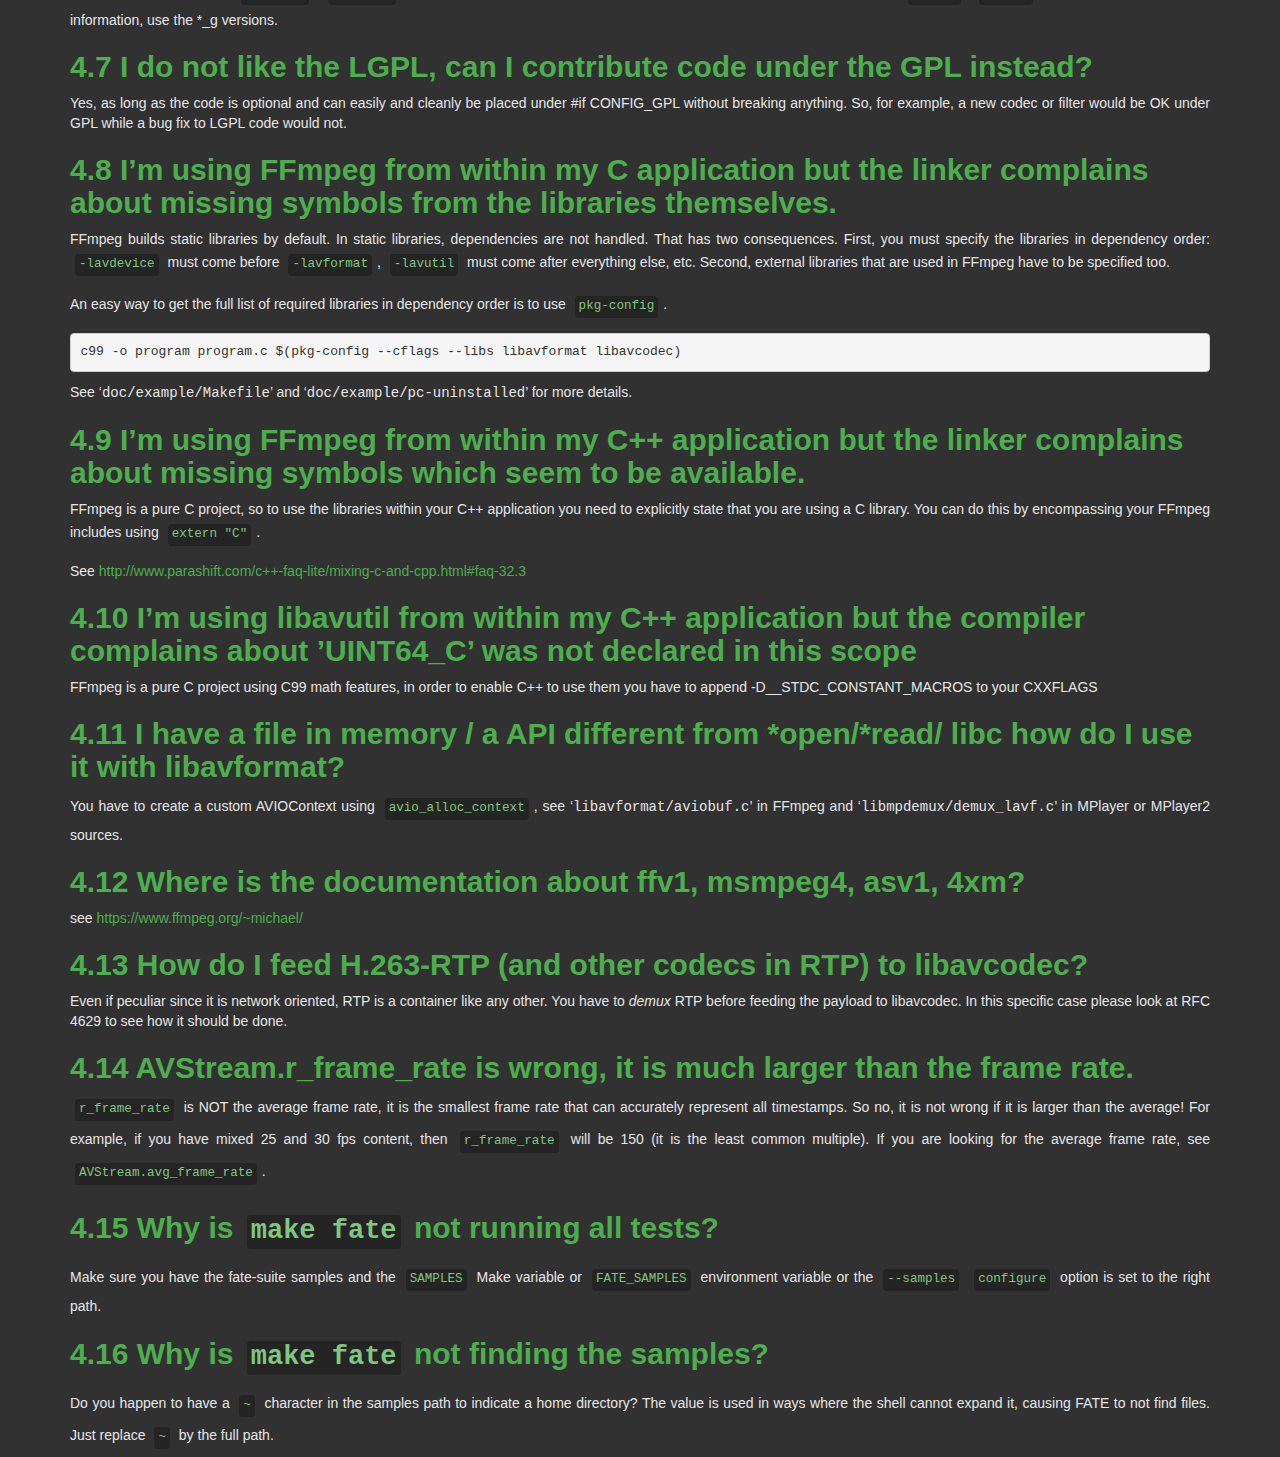
<file: Detection_Cheating/ffmpeg-3.4.1-win64-static/doc/faq.html>
<!DOCTYPE html>
<html lang="en">
  <head>
    <meta charset="utf-8" />
    <meta http-equiv="X-UA-Compatible" content="IE=edge" />
    <title>FFmpeg documentation</title>
    <link rel="stylesheet" href="bootstrap.min.css" />
    <link rel="stylesheet" href="style.min.css" />

<meta name="description" content="FFmpeg FAQ: ">
<meta name="keywords" content="FFmpeg documentation : FFmpeg FAQ: ">
<meta name="Generator" content="texi2html 5.0">
<!-- Created on December 13, 2017 by texi2html 5.0 -->
<!--
texi2html was written by: 
            Lionel Cons <Lionel.Cons@cern.ch> (original author)
            Karl Berry  <karl@freefriends.org>
            Olaf Bachmann <obachman@mathematik.uni-kl.de>
            and many others.
Maintained by: Many creative people.
Send bugs and suggestions to <texi2html-bug@nongnu.org>

-->
<meta http-equiv="Content-Type" content="text/html; charset=utf-8">
  </head>
  <body>
    <div class="container">

<h1 class="titlefont">FFmpeg FAQ</h1>
<hr>
<a name="SEC_Top"></a>

<a name="SEC_Contents"></a>
<h1>Table of Contents</h1>

<div class="contents">

<ul class="no-bullet">
  <li><a name="toc-General-Questions" href="#General-Questions">1 General Questions</a>
  <ul class="no-bullet">
    <li><a name="toc-Why-doesn_0027t-FFmpeg-support-feature-_005bxyz_005d_003f" href="#Why-doesn_0027t-FFmpeg-support-feature-_005bxyz_005d_003f">1.1 Why doesn&rsquo;t FFmpeg support feature [xyz]?</a></li>
    <li><a name="toc-FFmpeg-does-not-support-codec-XXX_002e-Can-you-include-a-Windows-DLL-loader-to-support-it_003f" href="#FFmpeg-does-not-support-codec-XXX_002e-Can-you-include-a-Windows-DLL-loader-to-support-it_003f">1.2 FFmpeg does not support codec XXX. Can you include a Windows DLL loader to support it?</a></li>
    <li><a name="toc-I-cannot-read-this-file-although-this-format-seems-to-be-supported-by-ffmpeg_002e" href="#I-cannot-read-this-file-although-this-format-seems-to-be-supported-by-ffmpeg_002e">1.3 I cannot read this file although this format seems to be supported by ffmpeg.</a></li>
    <li><a name="toc-Which-codecs-are-supported-by-Windows_003f" href="#Which-codecs-are-supported-by-Windows_003f">1.4 Which codecs are supported by Windows?</a></li>
  </ul></li>
  <li><a name="toc-Compilation" href="#Compilation">2 Compilation</a>
  <ul class="no-bullet">
    <li><a name="toc-error_003a-can_0027t-find-a-register-in-class-_0027GENERAL_005fREGS_0027-while-reloading-_0027asm_0027" href="#error_003a-can_0027t-find-a-register-in-class-_0027GENERAL_005fREGS_0027-while-reloading-_0027asm_0027">2.1 <code>error: can't find a register in class 'GENERAL_REGS' while reloading 'asm'</code></a></li>
    <li><a name="toc-I-have-installed-this-library-with-my-distro_0027s-package-manager_002e-Why-does-configure-not-see-it_003f" href="#I-have-installed-this-library-with-my-distro_0027s-package-manager_002e-Why-does-configure-not-see-it_003f">2.2 I have installed this library with my distro&rsquo;s package manager. Why does <code>configure</code> not see it?</a></li>
    <li><a name="toc-How-do-I-make-pkg_002dconfig-find-my-libraries_003f" href="#How-do-I-make-pkg_002dconfig-find-my-libraries_003f">2.3 How do I make <code>pkg-config</code> find my libraries?</a></li>
    <li><a name="toc-How-do-I-use-pkg_002dconfig-when-cross_002dcompiling_003f" href="#How-do-I-use-pkg_002dconfig-when-cross_002dcompiling_003f">2.4 How do I use <code>pkg-config</code> when cross-compiling?</a></li>
  </ul></li>
  <li><a name="toc-Usage" href="#Usage">3 Usage</a>
  <ul class="no-bullet">
    <li><a name="toc-ffmpeg-does-not-work_003b-what-is-wrong_003f" href="#ffmpeg-does-not-work_003b-what-is-wrong_003f">3.1 ffmpeg does not work; what is wrong?</a></li>
    <li><a name="toc-How-do-I-encode-single-pictures-into-movies_003f" href="#How-do-I-encode-single-pictures-into-movies_003f">3.2 How do I encode single pictures into movies?</a></li>
    <li><a name="toc-How-do-I-encode-movie-to-single-pictures_003f" href="#How-do-I-encode-movie-to-single-pictures_003f">3.3 How do I encode movie to single pictures?</a></li>
    <li><a name="toc-Why-do-I-see-a-slight-quality-degradation-with-multithreaded-MPEG_002a-encoding_003f" href="#Why-do-I-see-a-slight-quality-degradation-with-multithreaded-MPEG_002a-encoding_003f">3.4 Why do I see a slight quality degradation with multithreaded MPEG* encoding?</a></li>
    <li><a name="toc-How-can-I-read-from-the-standard-input-or-write-to-the-standard-output_003f" href="#How-can-I-read-from-the-standard-input-or-write-to-the-standard-output_003f">3.5 How can I read from the standard input or write to the standard output?</a></li>
    <li><a name="toc-_002df-jpeg-doesn_0027t-work_002e" href="#g_t_002df-jpeg-doesn_0027t-work_002e">3.6 -f jpeg doesn&rsquo;t work.</a></li>
    <li><a name="toc-Why-can-I-not-change-the-frame-rate_003f" href="#Why-can-I-not-change-the-frame-rate_003f">3.7 Why can I not change the frame rate?</a></li>
    <li><a name="toc-How-do-I-encode-Xvid-or-DivX-video-with-ffmpeg_003f" href="#How-do-I-encode-Xvid-or-DivX-video-with-ffmpeg_003f">3.8 How do I encode Xvid or DivX video with ffmpeg?</a></li>
    <li><a name="toc-Which-are-good-parameters-for-encoding-high-quality-MPEG_002d4_003f" href="#Which-are-good-parameters-for-encoding-high-quality-MPEG_002d4_003f">3.9 Which are good parameters for encoding high quality MPEG-4?</a></li>
    <li><a name="toc-Which-are-good-parameters-for-encoding-high-quality-MPEG_002d1_002fMPEG_002d2_003f" href="#Which-are-good-parameters-for-encoding-high-quality-MPEG_002d1_002fMPEG_002d2_003f">3.10 Which are good parameters for encoding high quality MPEG-1/MPEG-2?</a></li>
    <li><a name="toc-Interlaced-video-looks-very-bad-when-encoded-with-ffmpeg_002c-what-is-wrong_003f" href="#Interlaced-video-looks-very-bad-when-encoded-with-ffmpeg_002c-what-is-wrong_003f">3.11 Interlaced video looks very bad when encoded with ffmpeg, what is wrong?</a></li>
    <li><a name="toc-How-can-I-read-DirectShow-files_003f" href="#How-can-I-read-DirectShow-files_003f">3.12 How can I read DirectShow files?</a></li>
    <li><a name="toc-How-can-I-join-video-files_003f" href="#How-can-I-join-video-files_003f">3.13 How can I join video files?</a></li>
    <li><a name="toc-How-can-I-concatenate-video-files_003f" href="#How-can-I-concatenate-video-files_003f">3.14 How can I concatenate video files?</a>
    <ul class="no-bullet">
      <li><a name="toc-Concatenating-using-the-concat-filter" href="#Concatenating-using-the-concat-filter">3.14.1 Concatenating using the concat <em>filter</em></a></li>
      <li><a name="toc-Concatenating-using-the-concat-demuxer" href="#Concatenating-using-the-concat-demuxer">3.14.2 Concatenating using the concat <em>demuxer</em></a></li>
      <li><a name="toc-Concatenating-using-the-concat-protocol-_0028file-level_0029" href="#Concatenating-using-the-concat-protocol-_0028file-level_0029">3.14.3 Concatenating using the concat <em>protocol</em> (file level)</a></li>
      <li><a name="toc-Concatenating-using-raw-audio-and-video" href="#Concatenating-using-raw-audio-and-video">3.14.4 Concatenating using raw audio and video</a></li>
    </ul></li>
    <li><a name="toc-Using-_002df-lavfi_002c-audio-becomes-mono-for-no-apparent-reason_002e" href="#Using-_002df-lavfi_002c-audio-becomes-mono-for-no-apparent-reason_002e">3.15 Using &lsquo;<samp>-f lavfi</samp>&rsquo;, audio becomes mono for no apparent reason.</a></li>
    <li><a name="toc-Why-does-FFmpeg-not-see-the-subtitles-in-my-VOB-file_003f" href="#Why-does-FFmpeg-not-see-the-subtitles-in-my-VOB-file_003f">3.16 Why does FFmpeg not see the subtitles in my VOB file?</a></li>
    <li><a name="toc-Why-was-the-ffmpeg-_002dsameq-option-removed_003f-What-to-use-instead_003f" href="#Why-was-the-ffmpeg-_002dsameq-option-removed_003f-What-to-use-instead_003f">3.17 Why was the <code>ffmpeg</code> &lsquo;<samp>-sameq</samp>&rsquo; option removed? What to use instead?</a></li>
    <li><a name="toc-I-have-a-stretched-video_002c-why-does-scaling-does-not-fix-it_003f" href="#I-have-a-stretched-video_002c-why-does-scaling-does-not-fix-it_003f">3.18 I have a stretched video, why does scaling does not fix it?</a></li>
  </ul></li>
  <li><a name="toc-Development" href="#Development">4 Development</a>
  <ul class="no-bullet">
    <li><a name="toc-Are-there-examples-illustrating-how-to-use-the-FFmpeg-libraries_002c-particularly-libavcodec-and-libavformat_003f" href="#Are-there-examples-illustrating-how-to-use-the-FFmpeg-libraries_002c-particularly-libavcodec-and-libavformat_003f">4.1 Are there examples illustrating how to use the FFmpeg libraries, particularly libavcodec and libavformat?</a></li>
    <li><a name="toc-Can-you-support-my-C-compiler-XXX_003f" href="#Can-you-support-my-C-compiler-XXX_003f">4.2 Can you support my C compiler XXX?</a></li>
    <li><a name="toc-Is-Microsoft-Visual-C_002b_002b-supported_003f" href="#Is-Microsoft-Visual-C_002b_002b-supported_003f">4.3 Is Microsoft Visual C++ supported?</a></li>
    <li><a name="toc-Can-you-add-automake_002c-libtool-or-autoconf-support_003f" href="#Can-you-add-automake_002c-libtool-or-autoconf-support_003f">4.4 Can you add automake, libtool or autoconf support?</a></li>
    <li><a name="toc-Why-not-rewrite-FFmpeg-in-object_002doriented-C_002b_002b_003f" href="#Why-not-rewrite-FFmpeg-in-object_002doriented-C_002b_002b_003f">4.5 Why not rewrite FFmpeg in object-oriented C++?</a></li>
    <li><a name="toc-Why-are-the-ffmpeg-programs-devoid-of-debugging-symbols_003f" href="#Why-are-the-ffmpeg-programs-devoid-of-debugging-symbols_003f">4.6 Why are the ffmpeg programs devoid of debugging symbols?</a></li>
    <li><a name="toc-I-do-not-like-the-LGPL_002c-can-I-contribute-code-under-the-GPL-instead_003f" href="#I-do-not-like-the-LGPL_002c-can-I-contribute-code-under-the-GPL-instead_003f">4.7 I do not like the LGPL, can I contribute code under the GPL instead?</a></li>
    <li><a name="toc-I_0027m-using-FFmpeg-from-within-my-C-application-but-the-linker-complains-about-missing-symbols-from-the-libraries-themselves_002e" href="#I_0027m-using-FFmpeg-from-within-my-C-application-but-the-linker-complains-about-missing-symbols-from-the-libraries-themselves_002e">4.8 I&rsquo;m using FFmpeg from within my C application but the linker complains about missing symbols from the libraries themselves.</a></li>
    <li><a name="toc-I_0027m-using-FFmpeg-from-within-my-C_002b_002b-application-but-the-linker-complains-about-missing-symbols-which-seem-to-be-available_002e" href="#I_0027m-using-FFmpeg-from-within-my-C_002b_002b-application-but-the-linker-complains-about-missing-symbols-which-seem-to-be-available_002e">4.9 I&rsquo;m using FFmpeg from within my C++ application but the linker complains about missing symbols which seem to be available.</a></li>
    <li><a name="toc-I_0027m-using-libavutil-from-within-my-C_002b_002b-application-but-the-compiler-complains-about-_0027UINT64_005fC_0027-was-not-declared-in-this-scope" href="#I_0027m-using-libavutil-from-within-my-C_002b_002b-application-but-the-compiler-complains-about-_0027UINT64_005fC_0027-was-not-declared-in-this-scope">4.10 I&rsquo;m using libavutil from within my C++ application but the compiler complains about &rsquo;UINT64_C&rsquo; was not declared in this scope</a></li>
    <li><a name="toc-I-have-a-file-in-memory-_002f-a-API-different-from-_002aopen_002f_002aread_002f-libc-how-do-I-use-it-with-libavformat_003f" href="#I-have-a-file-in-memory-_002f-a-API-different-from-_002aopen_002f_002aread_002f-libc-how-do-I-use-it-with-libavformat_003f">4.11 I have a file in memory / a API different from *open/*read/ libc how do I use it with libavformat?</a></li>
    <li><a name="toc-Where-is-the-documentation-about-ffv1_002c-msmpeg4_002c-asv1_002c-4xm_003f" href="#Where-is-the-documentation-about-ffv1_002c-msmpeg4_002c-asv1_002c-4xm_003f">4.12 Where is the documentation about ffv1, msmpeg4, asv1, 4xm?</a></li>
    <li><a name="toc-How-do-I-feed-H_002e263_002dRTP-_0028and-other-codecs-in-RTP_0029-to-libavcodec_003f" href="#How-do-I-feed-H_002e263_002dRTP-_0028and-other-codecs-in-RTP_0029-to-libavcodec_003f">4.13 How do I feed H.263-RTP (and other codecs in RTP) to libavcodec?</a></li>
    <li><a name="toc-AVStream_002er_005fframe_005frate-is-wrong_002c-it-is-much-larger-than-the-frame-rate_002e" href="#AVStream_002er_005fframe_005frate-is-wrong_002c-it-is-much-larger-than-the-frame-rate_002e">4.14 AVStream.r_frame_rate is wrong, it is much larger than the frame rate.</a></li>
    <li><a name="toc-Why-is-make-fate-not-running-all-tests_003f" href="#Why-is-make-fate-not-running-all-tests_003f">4.15 Why is <code>make fate</code> not running all tests?</a></li>
    <li><a name="toc-Why-is-make-fate-not-finding-the-samples_003f" href="#Why-is-make-fate-not-finding-the-samples_003f">4.16 Why is <code>make fate</code> not finding the samples?</a></li>
  </ul>
</li>
</ul>
</div>


<hr size="6">
<a name="General-Questions"></a>
<h1 class="chapter"><a href="faq.html#toc-General-Questions">1 General Questions</a></h1>

<a name="Why-doesn_0027t-FFmpeg-support-feature-_005bxyz_005d_003f"></a>
<h2 class="section"><a href="faq.html#toc-Why-doesn_0027t-FFmpeg-support-feature-_005bxyz_005d_003f">1.1 Why doesn&rsquo;t FFmpeg support feature [xyz]?</a></h2>

<p>Because no one has taken on that task yet. FFmpeg development is
driven by the tasks that are important to the individual developers.
If there is a feature that is important to you, the best way to get
it implemented is to undertake the task yourself or sponsor a developer.
</p>
<a name="FFmpeg-does-not-support-codec-XXX_002e-Can-you-include-a-Windows-DLL-loader-to-support-it_003f"></a>
<h2 class="section"><a href="faq.html#toc-FFmpeg-does-not-support-codec-XXX_002e-Can-you-include-a-Windows-DLL-loader-to-support-it_003f">1.2 FFmpeg does not support codec XXX. Can you include a Windows DLL loader to support it?</a></h2>

<p>No. Windows DLLs are not portable, bloated and often slow.
Moreover FFmpeg strives to support all codecs natively.
A DLL loader is not conducive to that goal.
</p>
<a name="I-cannot-read-this-file-although-this-format-seems-to-be-supported-by-ffmpeg_002e"></a>
<h2 class="section"><a href="faq.html#toc-I-cannot-read-this-file-although-this-format-seems-to-be-supported-by-ffmpeg_002e">1.3 I cannot read this file although this format seems to be supported by ffmpeg.</a></h2>

<p>Even if ffmpeg can read the container format, it may not support all its
codecs. Please consult the supported codec list in the ffmpeg
documentation.
</p>
<a name="Which-codecs-are-supported-by-Windows_003f"></a>
<h2 class="section"><a href="faq.html#toc-Which-codecs-are-supported-by-Windows_003f">1.4 Which codecs are supported by Windows?</a></h2>

<p>Windows does not support standard formats like MPEG very well, unless you
install some additional codecs.
</p>
<p>The following list of video codecs should work on most Windows systems:
</p><dl compact="compact">
<dt>&lsquo;<samp>msmpeg4v2</samp>&rsquo;</dt>
<dd><p>.avi/.asf
</p></dd>
<dt>&lsquo;<samp>msmpeg4</samp>&rsquo;</dt>
<dd><p>.asf only
</p></dd>
<dt>&lsquo;<samp>wmv1</samp>&rsquo;</dt>
<dd><p>.asf only
</p></dd>
<dt>&lsquo;<samp>wmv2</samp>&rsquo;</dt>
<dd><p>.asf only
</p></dd>
<dt>&lsquo;<samp>mpeg4</samp>&rsquo;</dt>
<dd><p>Only if you have some MPEG-4 codec like ffdshow or Xvid installed.
</p></dd>
<dt>&lsquo;<samp>mpeg1video</samp>&rsquo;</dt>
<dd><p>.mpg only
</p></dd>
</dl>
<p>Note, ASF files often have .wmv or .wma extensions in Windows. It should also
be mentioned that Microsoft claims a patent on the ASF format, and may sue
or threaten users who create ASF files with non-Microsoft software. It is
strongly advised to avoid ASF where possible.
</p>
<p>The following list of audio codecs should work on most Windows systems:
</p><dl compact="compact">
<dt>&lsquo;<samp>adpcm_ima_wav</samp>&rsquo;</dt>
<dt>&lsquo;<samp>adpcm_ms</samp>&rsquo;</dt>
<dt>&lsquo;<samp>pcm_s16le</samp>&rsquo;</dt>
<dd><p>always
</p></dd>
<dt>&lsquo;<samp>libmp3lame</samp>&rsquo;</dt>
<dd><p>If some MP3 codec like LAME is installed.
</p></dd>
</dl>


<a name="Compilation"></a>
<h1 class="chapter"><a href="faq.html#toc-Compilation">2 Compilation</a></h1>

<a name="error_003a-can_0027t-find-a-register-in-class-_0027GENERAL_005fREGS_0027-while-reloading-_0027asm_0027"></a>
<h2 class="section"><a href="faq.html#toc-error_003a-can_0027t-find-a-register-in-class-_0027GENERAL_005fREGS_0027-while-reloading-_0027asm_0027">2.1 <code>error: can't find a register in class 'GENERAL_REGS' while reloading 'asm'</code></a></h2>

<p>This is a bug in gcc. Do not report it to us. Instead, please report it to
the gcc developers. Note that we will not add workarounds for gcc bugs.
</p>
<p>Also note that (some of) the gcc developers believe this is not a bug or
not a bug they should fix:
<a href="http://gcc.gnu.org/bugzilla/show_bug.cgi?id=11203">http://gcc.gnu.org/bugzilla/show_bug.cgi?id=11203</a>.
Then again, some of them do not know the difference between an undecidable
problem and an NP-hard problem...
</p>
<a name="I-have-installed-this-library-with-my-distro_0027s-package-manager_002e-Why-does-configure-not-see-it_003f"></a>
<h2 class="section"><a href="faq.html#toc-I-have-installed-this-library-with-my-distro_0027s-package-manager_002e-Why-does-configure-not-see-it_003f">2.2 I have installed this library with my distro&rsquo;s package manager. Why does <code>configure</code> not see it?</a></h2>

<p>Distributions usually split libraries in several packages. The main package
contains the files necessary to run programs using the library. The
development package contains the files necessary to build programs using the
library. Sometimes, docs and/or data are in a separate package too.
</p>
<p>To build FFmpeg, you need to install the development package. It is usually
called &lsquo;<tt>libfoo-dev</tt>&rsquo; or &lsquo;<tt>libfoo-devel</tt>&rsquo;. You can remove it after the
build is finished, but be sure to keep the main package.
</p>
<a name="How-do-I-make-pkg_002dconfig-find-my-libraries_003f"></a>
<h2 class="section"><a href="faq.html#toc-How-do-I-make-pkg_002dconfig-find-my-libraries_003f">2.3 How do I make <code>pkg-config</code> find my libraries?</a></h2>

<p>Somewhere along with your libraries, there is a &lsquo;<tt>.pc</tt>&rsquo; file (or several)
in a &lsquo;<tt>pkgconfig</tt>&rsquo; directory. You need to set environment variables to
point <code>pkg-config</code> to these files.
</p>
<p>If you need to <em>add</em> directories to <code>pkg-config</code>&rsquo;s search list
(typical use case: library installed separately), add it to
<code>$PKG_CONFIG_PATH</code>:
</p>
<div class="example">
<pre class="example">export PKG_CONFIG_PATH=/opt/x264/lib/pkgconfig:/opt/opus/lib/pkgconfig
</pre></div>

<p>If you need to <em>replace</em> <code>pkg-config</code>&rsquo;s search list
(typical use case: cross-compiling), set it in
<code>$PKG_CONFIG_LIBDIR</code>:
</p>
<div class="example">
<pre class="example">export PKG_CONFIG_LIBDIR=/home/me/cross/usr/lib/pkgconfig:/home/me/cross/usr/local/lib/pkgconfig
</pre></div>

<p>If you need to know the library&rsquo;s internal dependencies (typical use: static
linking), add the <code>--static</code> option to <code>pkg-config</code>:
</p>
<div class="example">
<pre class="example">./configure --pkg-config-flags=--static
</pre></div>

<a name="How-do-I-use-pkg_002dconfig-when-cross_002dcompiling_003f"></a>
<h2 class="section"><a href="faq.html#toc-How-do-I-use-pkg_002dconfig-when-cross_002dcompiling_003f">2.4 How do I use <code>pkg-config</code> when cross-compiling?</a></h2>

<p>The best way is to install <code>pkg-config</code> in your cross-compilation
environment. It will automatically use the cross-compilation libraries.
</p>
<p>You can also use <code>pkg-config</code> from the host environment by
specifying explicitly <code>--pkg-config=pkg-config</code> to <code>configure</code>.
In that case, you must point <code>pkg-config</code> to the correct directories
using the <code>PKG_CONFIG_LIBDIR</code>, as explained in the previous entry.
</p>
<p>As an intermediate solution, you can place in your cross-compilation
environment a script that calls the host <code>pkg-config</code> with
<code>PKG_CONFIG_LIBDIR</code> set. That script can look like that:
</p>
<div class="example">
<pre class="example">#!/bin/sh
PKG_CONFIG_LIBDIR=/path/to/cross/lib/pkgconfig
export PKG_CONFIG_LIBDIR
exec /usr/bin/pkg-config &quot;$@&quot;
</pre></div>

<a name="Usage"></a>
<h1 class="chapter"><a href="faq.html#toc-Usage">3 Usage</a></h1>

<a name="ffmpeg-does-not-work_003b-what-is-wrong_003f"></a>
<h2 class="section"><a href="faq.html#toc-ffmpeg-does-not-work_003b-what-is-wrong_003f">3.1 ffmpeg does not work; what is wrong?</a></h2>

<p>Try a <code>make distclean</code> in the ffmpeg source directory before the build.
If this does not help see
(<a href="https://ffmpeg.org/bugreports.html">https://ffmpeg.org/bugreports.html</a>).
</p>
<a name="How-do-I-encode-single-pictures-into-movies_003f"></a>
<h2 class="section"><a href="faq.html#toc-How-do-I-encode-single-pictures-into-movies_003f">3.2 How do I encode single pictures into movies?</a></h2>

<p>First, rename your pictures to follow a numerical sequence.
For example, img1.jpg, img2.jpg, img3.jpg,...
Then you may run:
</p>
<div class="example">
<pre class="example">ffmpeg -f image2 -i img%d.jpg /tmp/a.mpg
</pre></div>

<p>Notice that &lsquo;<samp>%d</samp>&rsquo; is replaced by the image number.
</p>
<p>&lsquo;<tt>img%03d.jpg</tt>&rsquo; means the sequence &lsquo;<tt>img001.jpg</tt>&rsquo;, &lsquo;<tt>img002.jpg</tt>&rsquo;, etc.
</p>
<p>Use the &lsquo;<samp>-start_number</samp>&rsquo; option to declare a starting number for
the sequence. This is useful if your sequence does not start with
&lsquo;<tt>img001.jpg</tt>&rsquo; but is still in a numerical order. The following
example will start with &lsquo;<tt>img100.jpg</tt>&rsquo;:
</p>
<div class="example">
<pre class="example">ffmpeg -f image2 -start_number 100 -i img%d.jpg /tmp/a.mpg
</pre></div>

<p>If you have large number of pictures to rename, you can use the
following command to ease the burden. The command, using the bourne
shell syntax, symbolically links all files in the current directory
that match <code>*jpg</code> to the &lsquo;<tt>/tmp</tt>&rsquo; directory in the sequence of
&lsquo;<tt>img001.jpg</tt>&rsquo;, &lsquo;<tt>img002.jpg</tt>&rsquo; and so on.
</p>
<div class="example">
<pre class="example">x=1; for i in *jpg; do counter=$(printf %03d $x); ln -s &quot;$i&quot; /tmp/img&quot;$counter&quot;.jpg; x=$(($x+1)); done
</pre></div>

<p>If you want to sequence them by oldest modified first, substitute
<code>$(ls -r -t *jpg)</code> in place of <code>*jpg</code>.
</p>
<p>Then run:
</p>
<div class="example">
<pre class="example">ffmpeg -f image2 -i /tmp/img%03d.jpg /tmp/a.mpg
</pre></div>

<p>The same logic is used for any image format that ffmpeg reads.
</p>
<p>You can also use <code>cat</code> to pipe images to ffmpeg:
</p>
<div class="example">
<pre class="example">cat *.jpg | ffmpeg -f image2pipe -c:v mjpeg -i - output.mpg
</pre></div>

<a name="How-do-I-encode-movie-to-single-pictures_003f"></a>
<h2 class="section"><a href="faq.html#toc-How-do-I-encode-movie-to-single-pictures_003f">3.3 How do I encode movie to single pictures?</a></h2>

<p>Use:
</p>
<div class="example">
<pre class="example">ffmpeg -i movie.mpg movie%d.jpg
</pre></div>

<p>The &lsquo;<tt>movie.mpg</tt>&rsquo; used as input will be converted to
&lsquo;<tt>movie1.jpg</tt>&rsquo;, &lsquo;<tt>movie2.jpg</tt>&rsquo;, etc...
</p>
<p>Instead of relying on file format self-recognition, you may also use
</p><dl compact="compact">
<dt>&lsquo;<samp>-c:v ppm</samp>&rsquo;</dt>
<dt>&lsquo;<samp>-c:v png</samp>&rsquo;</dt>
<dt>&lsquo;<samp>-c:v mjpeg</samp>&rsquo;</dt>
</dl>
<p>to force the encoding.
</p>
<p>Applying that to the previous example:
</p><div class="example">
<pre class="example">ffmpeg -i movie.mpg -f image2 -c:v mjpeg menu%d.jpg
</pre></div>

<p>Beware that there is no &quot;jpeg&quot; codec. Use &quot;mjpeg&quot; instead.
</p>
<a name="Why-do-I-see-a-slight-quality-degradation-with-multithreaded-MPEG_002a-encoding_003f"></a>
<h2 class="section"><a href="faq.html#toc-Why-do-I-see-a-slight-quality-degradation-with-multithreaded-MPEG_002a-encoding_003f">3.4 Why do I see a slight quality degradation with multithreaded MPEG* encoding?</a></h2>

<p>For multithreaded MPEG* encoding, the encoded slices must be independent,
otherwise thread n would practically have to wait for n-1 to finish, so it&rsquo;s
quite logical that there is a small reduction of quality. This is not a bug.
</p>
<a name="How-can-I-read-from-the-standard-input-or-write-to-the-standard-output_003f"></a>
<h2 class="section"><a href="faq.html#toc-How-can-I-read-from-the-standard-input-or-write-to-the-standard-output_003f">3.5 How can I read from the standard input or write to the standard output?</a></h2>

<p>Use &lsquo;<tt>-</tt>&rsquo; as file name.
</p>
<a name="g_t_002df-jpeg-doesn_0027t-work_002e"></a>
<h2 class="section"><a href="faq.html#toc-_002df-jpeg-doesn_0027t-work_002e">3.6 -f jpeg doesn&rsquo;t work.</a></h2>

<p>Try &rsquo;-f image2 test%d.jpg&rsquo;.
</p>
<a name="Why-can-I-not-change-the-frame-rate_003f"></a>
<h2 class="section"><a href="faq.html#toc-Why-can-I-not-change-the-frame-rate_003f">3.7 Why can I not change the frame rate?</a></h2>

<p>Some codecs, like MPEG-1/2, only allow a small number of fixed frame rates.
Choose a different codec with the -c:v command line option.
</p>
<a name="How-do-I-encode-Xvid-or-DivX-video-with-ffmpeg_003f"></a>
<h2 class="section"><a href="faq.html#toc-How-do-I-encode-Xvid-or-DivX-video-with-ffmpeg_003f">3.8 How do I encode Xvid or DivX video with ffmpeg?</a></h2>

<p>Both Xvid and DivX (version 4+) are implementations of the ISO MPEG-4
standard (note that there are many other coding formats that use this
same standard). Thus, use &rsquo;-c:v mpeg4&rsquo; to encode in these formats. The
default fourcc stored in an MPEG-4-coded file will be &rsquo;FMP4&rsquo;. If you want
a different fourcc, use the &rsquo;-vtag&rsquo; option. E.g., &rsquo;-vtag xvid&rsquo; will
force the fourcc &rsquo;xvid&rsquo; to be stored as the video fourcc rather than the
default.
</p>
<a name="Which-are-good-parameters-for-encoding-high-quality-MPEG_002d4_003f"></a>
<h2 class="section"><a href="faq.html#toc-Which-are-good-parameters-for-encoding-high-quality-MPEG_002d4_003f">3.9 Which are good parameters for encoding high quality MPEG-4?</a></h2>

<p>&rsquo;-mbd rd -flags +mv4+aic -trellis 2 -cmp 2 -subcmp 2 -g 300 -pass 1/2&rsquo;,
things to try: &rsquo;-bf 2&rsquo;, &rsquo;-flags qprd&rsquo;, &rsquo;-flags mv0&rsquo;, &rsquo;-flags skiprd&rsquo;.
</p>
<a name="Which-are-good-parameters-for-encoding-high-quality-MPEG_002d1_002fMPEG_002d2_003f"></a>
<h2 class="section"><a href="faq.html#toc-Which-are-good-parameters-for-encoding-high-quality-MPEG_002d1_002fMPEG_002d2_003f">3.10 Which are good parameters for encoding high quality MPEG-1/MPEG-2?</a></h2>

<p>&rsquo;-mbd rd -trellis 2 -cmp 2 -subcmp 2 -g 100 -pass 1/2&rsquo;
but beware the &rsquo;-g 100&rsquo; might cause problems with some decoders.
Things to try: &rsquo;-bf 2&rsquo;, &rsquo;-flags qprd&rsquo;, &rsquo;-flags mv0&rsquo;, &rsquo;-flags skiprd.
</p>
<a name="Interlaced-video-looks-very-bad-when-encoded-with-ffmpeg_002c-what-is-wrong_003f"></a>
<h2 class="section"><a href="faq.html#toc-Interlaced-video-looks-very-bad-when-encoded-with-ffmpeg_002c-what-is-wrong_003f">3.11 Interlaced video looks very bad when encoded with ffmpeg, what is wrong?</a></h2>

<p>You should use &rsquo;-flags +ilme+ildct&rsquo; and maybe &rsquo;-flags +alt&rsquo; for interlaced
material, and try &rsquo;-top 0/1&rsquo; if the result looks really messed-up.
</p>
<a name="How-can-I-read-DirectShow-files_003f"></a>
<h2 class="section"><a href="faq.html#toc-How-can-I-read-DirectShow-files_003f">3.12 How can I read DirectShow files?</a></h2>

<p>If you have built FFmpeg with <code>./configure --enable-avisynth</code>
(only possible on MinGW/Cygwin platforms),
then you may use any file that DirectShow can read as input.
</p>
<p>Just create an &quot;input.avs&quot; text file with this single line ...
</p><div class="example">
<pre class="example">DirectShowSource(&quot;C:\path to your file\yourfile.asf&quot;)
</pre></div>
<p>... and then feed that text file to ffmpeg:
</p><div class="example">
<pre class="example">ffmpeg -i input.avs
</pre></div>

<p>For ANY other help on AviSynth, please visit the
<a href="http://www.avisynth.org/">AviSynth homepage</a>.
</p>
<a name="How-can-I-join-video-files_003f"></a>
<h2 class="section"><a href="faq.html#toc-How-can-I-join-video-files_003f">3.13 How can I join video files?</a></h2>

<p>To &quot;join&quot; video files is quite ambiguous. The following list explains the
different kinds of &quot;joining&quot; and points out how those are addressed in
FFmpeg. To join video files may mean:
</p>
<ul>
<li>
To put them one after the other: this is called to <em>concatenate</em> them
(in short: concat) and is addressed
<a href="#How-can-I-concatenate-video-files">in this very faq</a>.

</li><li>
To put them together in the same file, to let the user choose between the
different versions (example: different audio languages): this is called to
<em>multiplex</em> them together (in short: mux), and is done by simply
invoking ffmpeg with several &lsquo;<samp>-i</samp>&rsquo; options.

</li><li>
For audio, to put all channels together in a single stream (example: two
mono streams into one stereo stream): this is sometimes called to
<em>merge</em> them, and can be done using the
<a href="ffmpeg-filters.html#amerge"><code>amerge</code></a> filter.

</li><li>
For audio, to play one on top of the other: this is called to <em>mix</em>
them, and can be done by first merging them into a single stream and then
using the <a href="ffmpeg-filters.html#pan"><code>pan</code></a> filter to mix
the channels at will.

</li><li>
For video, to display both together, side by side or one on top of a part of
the other; it can be done using the
<a href="ffmpeg-filters.html#overlay"><code>overlay</code></a> video filter.

</li></ul>

<p><a name="How-can-I-concatenate-video-files"></a>
</p><a name="How-can-I-concatenate-video-files_003f"></a>
<h2 class="section"><a href="faq.html#toc-How-can-I-concatenate-video-files_003f">3.14 How can I concatenate video files?</a></h2>

<p>There are several solutions, depending on the exact circumstances.
</p>
<a name="Concatenating-using-the-concat-filter"></a>
<h3 class="subsection"><a href="faq.html#toc-Concatenating-using-the-concat-filter">3.14.1 Concatenating using the concat <em>filter</em></a></h3>

<p>FFmpeg has a <a href="ffmpeg-filters.html#concat"><code>concat</code></a> filter designed specifically for that, with examples in the
documentation. This operation is recommended if you need to re-encode.
</p>
<a name="Concatenating-using-the-concat-demuxer"></a>
<h3 class="subsection"><a href="faq.html#toc-Concatenating-using-the-concat-demuxer">3.14.2 Concatenating using the concat <em>demuxer</em></a></h3>

<p>FFmpeg has a <a href="ffmpeg-formats.html#concat"><code>concat</code></a> demuxer which you can use when you want to avoid a re-encode and
your format doesn&rsquo;t support file level concatenation.
</p>
<a name="Concatenating-using-the-concat-protocol-_0028file-level_0029"></a>
<h3 class="subsection"><a href="faq.html#toc-Concatenating-using-the-concat-protocol-_0028file-level_0029">3.14.3 Concatenating using the concat <em>protocol</em> (file level)</a></h3>

<p>FFmpeg has a <a href="ffmpeg-protocols.html#concat"><code>concat</code></a> protocol designed specifically for that, with examples in the
documentation.
</p>
<p>A few multimedia containers (MPEG-1, MPEG-2 PS, DV) allow one to concatenate
video by merely concatenating the files containing them.
</p>
<p>Hence you may concatenate your multimedia files by first transcoding them to
these privileged formats, then using the humble <code>cat</code> command (or the
equally humble <code>copy</code> under Windows), and finally transcoding back to your
format of choice.
</p>
<div class="example">
<pre class="example">ffmpeg -i input1.avi -qscale:v 1 intermediate1.mpg
ffmpeg -i input2.avi -qscale:v 1 intermediate2.mpg
cat intermediate1.mpg intermediate2.mpg &gt; intermediate_all.mpg
ffmpeg -i intermediate_all.mpg -qscale:v 2 output.avi
</pre></div>

<p>Additionally, you can use the <code>concat</code> protocol instead of <code>cat</code> or
<code>copy</code> which will avoid creation of a potentially huge intermediate file.
</p>
<div class="example">
<pre class="example">ffmpeg -i input1.avi -qscale:v 1 intermediate1.mpg
ffmpeg -i input2.avi -qscale:v 1 intermediate2.mpg
ffmpeg -i concat:&quot;intermediate1.mpg|intermediate2.mpg&quot; -c copy intermediate_all.mpg
ffmpeg -i intermediate_all.mpg -qscale:v 2 output.avi
</pre></div>

<p>Note that you may need to escape the character &quot;|&quot; which is special for many
shells.
</p>
<p>Another option is usage of named pipes, should your platform support it:
</p>
<div class="example">
<pre class="example">mkfifo intermediate1.mpg
mkfifo intermediate2.mpg
ffmpeg -i input1.avi -qscale:v 1 -y intermediate1.mpg &lt; /dev/null &amp;
ffmpeg -i input2.avi -qscale:v 1 -y intermediate2.mpg &lt; /dev/null &amp;
cat intermediate1.mpg intermediate2.mpg |\
ffmpeg -f mpeg -i - -c:v mpeg4 -c:a libmp3lame output.avi
</pre></div>

<a name="Concatenating-using-raw-audio-and-video"></a>
<h3 class="subsection"><a href="faq.html#toc-Concatenating-using-raw-audio-and-video">3.14.4 Concatenating using raw audio and video</a></h3>

<p>Similarly, the yuv4mpegpipe format, and the raw video, raw audio codecs also
allow concatenation, and the transcoding step is almost lossless.
When using multiple yuv4mpegpipe(s), the first line needs to be discarded
from all but the first stream. This can be accomplished by piping through
<code>tail</code> as seen below. Note that when piping through <code>tail</code> you
must use command grouping, <code>{  ;}</code>, to background properly.
</p>
<p>For example, let&rsquo;s say we want to concatenate two FLV files into an
output.flv file:
</p>
<div class="example">
<pre class="example">mkfifo temp1.a
mkfifo temp1.v
mkfifo temp2.a
mkfifo temp2.v
mkfifo all.a
mkfifo all.v
ffmpeg -i input1.flv -vn -f u16le -c:a pcm_s16le -ac 2 -ar 44100 - &gt; temp1.a &lt; /dev/null &amp;
ffmpeg -i input2.flv -vn -f u16le -c:a pcm_s16le -ac 2 -ar 44100 - &gt; temp2.a &lt; /dev/null &amp;
ffmpeg -i input1.flv -an -f yuv4mpegpipe - &gt; temp1.v &lt; /dev/null &amp;
{ ffmpeg -i input2.flv -an -f yuv4mpegpipe - &lt; /dev/null | tail -n +2 &gt; temp2.v ; } &amp;
cat temp1.a temp2.a &gt; all.a &amp;
cat temp1.v temp2.v &gt; all.v &amp;
ffmpeg -f u16le -c:a pcm_s16le -ac 2 -ar 44100 -i all.a \
       -f yuv4mpegpipe -i all.v \
       -y output.flv
rm temp[12].[av] all.[av]
</pre></div>

<a name="Using-_002df-lavfi_002c-audio-becomes-mono-for-no-apparent-reason_002e"></a>
<h2 class="section"><a href="faq.html#toc-Using-_002df-lavfi_002c-audio-becomes-mono-for-no-apparent-reason_002e">3.15 Using &lsquo;<samp>-f lavfi</samp>&rsquo;, audio becomes mono for no apparent reason.</a></h2>

<p>Use &lsquo;<samp>-dumpgraph -</samp>&rsquo; to find out exactly where the channel layout is
lost.
</p>
<p>Most likely, it is through <code>auto-inserted aresample</code>. Try to understand
why the converting filter was needed at that place.
</p>
<p>Just before the output is a likely place, as &lsquo;<samp>-f lavfi</samp>&rsquo; currently
only support packed S16.
</p>
<p>Then insert the correct <code>aformat</code> explicitly in the filtergraph,
specifying the exact format.
</p>
<div class="example">
<pre class="example">aformat=sample_fmts=s16:channel_layouts=stereo
</pre></div>

<a name="Why-does-FFmpeg-not-see-the-subtitles-in-my-VOB-file_003f"></a>
<h2 class="section"><a href="faq.html#toc-Why-does-FFmpeg-not-see-the-subtitles-in-my-VOB-file_003f">3.16 Why does FFmpeg not see the subtitles in my VOB file?</a></h2>

<p>VOB and a few other formats do not have a global header that describes
everything present in the file. Instead, applications are supposed to scan
the file to see what it contains. Since VOB files are frequently large, only
the beginning is scanned. If the subtitles happen only later in the file,
they will not be initially detected.
</p>
<p>Some applications, including the <code>ffmpeg</code> command-line tool, can only
work with streams that were detected during the initial scan; streams that
are detected later are ignored.
</p>
<p>The size of the initial scan is controlled by two options: <code>probesize</code>
(default ~5 Mo) and <code>analyzeduration</code> (default 5,000,000 µs = 5 s). For
the subtitle stream to be detected, both values must be large enough.
</p>
<a name="Why-was-the-ffmpeg-_002dsameq-option-removed_003f-What-to-use-instead_003f"></a>
<h2 class="section"><a href="faq.html#toc-Why-was-the-ffmpeg-_002dsameq-option-removed_003f-What-to-use-instead_003f">3.17 Why was the <code>ffmpeg</code> &lsquo;<samp>-sameq</samp>&rsquo; option removed? What to use instead?</a></h2>

<p>The &lsquo;<samp>-sameq</samp>&rsquo; option meant &quot;same quantizer&quot;, and made sense only in a
very limited set of cases. Unfortunately, a lot of people mistook it for
&quot;same quality&quot; and used it in places where it did not make sense: it had
roughly the expected visible effect, but achieved it in a very inefficient
way.
</p>
<p>Each encoder has its own set of options to set the quality-vs-size balance,
use the options for the encoder you are using to set the quality level to a
point acceptable for your tastes. The most common options to do that are
&lsquo;<samp>-qscale</samp>&rsquo; and &lsquo;<samp>-qmax</samp>&rsquo;, but you should peruse the documentation
of the encoder you chose.
</p>
<a name="I-have-a-stretched-video_002c-why-does-scaling-does-not-fix-it_003f"></a>
<h2 class="section"><a href="faq.html#toc-I-have-a-stretched-video_002c-why-does-scaling-does-not-fix-it_003f">3.18 I have a stretched video, why does scaling does not fix it?</a></h2>

<p>A lot of video codecs and formats can store the <em>aspect ratio</em> of the
video: this is the ratio between the width and the height of either the full
image (DAR, display aspect ratio) or individual pixels (SAR, sample aspect
ratio). For example, EGA screens at resolution 640×350 had 4:3 DAR and 35:48
SAR.
</p>
<p>Most still image processing work with square pixels, i.e. 1:1 SAR, but a lot
of video standards, especially from the analogic-numeric transition era, use
non-square pixels.
</p>
<p>Most processing filters in FFmpeg handle the aspect ratio to avoid
stretching the image: cropping adjusts the DAR to keep the SAR constant,
scaling adjusts the SAR to keep the DAR constant.
</p>
<p>If you want to stretch, or “unstretch”, the image, you need to override the
information with the
<a href="ffmpeg-filters.html#setdar_002c-setsar"><code>setdar or setsar filters</code></a>.
</p>
<p>Do not forget to examine carefully the original video to check whether the
stretching comes from the image or from the aspect ratio information.
</p>
<p>For example, to fix a badly encoded EGA capture, use the following commands,
either the first one to upscale to square pixels or the second one to set
the correct aspect ratio or the third one to avoid transcoding (may not work
depending on the format / codec / player / phase of the moon):
</p>
<div class="example">
<pre class="example">ffmpeg -i ega_screen.nut -vf scale=640:480,setsar=1 ega_screen_scaled.nut
ffmpeg -i ega_screen.nut -vf setdar=4/3 ega_screen_anamorphic.nut
ffmpeg -i ega_screen.nut -aspect 4/3 -c copy ega_screen_overridden.nut
</pre></div>

<a name="Development"></a>
<h1 class="chapter"><a href="faq.html#toc-Development">4 Development</a></h1>

<a name="Are-there-examples-illustrating-how-to-use-the-FFmpeg-libraries_002c-particularly-libavcodec-and-libavformat_003f"></a>
<h2 class="section"><a href="faq.html#toc-Are-there-examples-illustrating-how-to-use-the-FFmpeg-libraries_002c-particularly-libavcodec-and-libavformat_003f">4.1 Are there examples illustrating how to use the FFmpeg libraries, particularly libavcodec and libavformat?</a></h2>

<p>Yes. Check the &lsquo;<tt>doc/examples</tt>&rsquo; directory in the source
repository, also available online at:
<a href="https://github.com/FFmpeg/FFmpeg/tree/master/doc/examples">https://github.com/FFmpeg/FFmpeg/tree/master/doc/examples</a>.
</p>
<p>Examples are also installed by default, usually in
<code>$PREFIX/share/ffmpeg/examples</code>.
</p>
<p>Also you may read the Developers Guide of the FFmpeg documentation. Alternatively,
examine the source code for one of the many open source projects that
already incorporate FFmpeg at (<a href="projects.html">projects.html</a>).
</p>
<a name="Can-you-support-my-C-compiler-XXX_003f"></a>
<h2 class="section"><a href="faq.html#toc-Can-you-support-my-C-compiler-XXX_003f">4.2 Can you support my C compiler XXX?</a></h2>

<p>It depends. If your compiler is C99-compliant, then patches to support
it are likely to be welcome if they do not pollute the source code
with <code>#ifdef</code>s related to the compiler.
</p>
<a name="Is-Microsoft-Visual-C_002b_002b-supported_003f"></a>
<h2 class="section"><a href="faq.html#toc-Is-Microsoft-Visual-C_002b_002b-supported_003f">4.3 Is Microsoft Visual C++ supported?</a></h2>

<p>Yes. Please see the <a href="platform.html">Microsoft Visual C++</a>
section in the FFmpeg documentation.
</p>
<a name="Can-you-add-automake_002c-libtool-or-autoconf-support_003f"></a>
<h2 class="section"><a href="faq.html#toc-Can-you-add-automake_002c-libtool-or-autoconf-support_003f">4.4 Can you add automake, libtool or autoconf support?</a></h2>

<p>No. These tools are too bloated and they complicate the build.
</p>
<a name="Why-not-rewrite-FFmpeg-in-object_002doriented-C_002b_002b_003f"></a>
<h2 class="section"><a href="faq.html#toc-Why-not-rewrite-FFmpeg-in-object_002doriented-C_002b_002b_003f">4.5 Why not rewrite FFmpeg in object-oriented C++?</a></h2>

<p>FFmpeg is already organized in a highly modular manner and does not need to
be rewritten in a formal object language. Further, many of the developers
favor straight C; it works for them. For more arguments on this matter,
read <a href="http://www.tux.org/lkml/#s15">&quot;Programming Religion&quot;</a>.
</p>
<a name="Why-are-the-ffmpeg-programs-devoid-of-debugging-symbols_003f"></a>
<h2 class="section"><a href="faq.html#toc-Why-are-the-ffmpeg-programs-devoid-of-debugging-symbols_003f">4.6 Why are the ffmpeg programs devoid of debugging symbols?</a></h2>

<p>The build process creates <code>ffmpeg_g</code>, <code>ffplay_g</code>, etc. which
contain full debug information. Those binaries are stripped to create
<code>ffmpeg</code>, <code>ffplay</code>, etc. If you need the debug information, use
the *_g versions.
</p>
<a name="I-do-not-like-the-LGPL_002c-can-I-contribute-code-under-the-GPL-instead_003f"></a>
<h2 class="section"><a href="faq.html#toc-I-do-not-like-the-LGPL_002c-can-I-contribute-code-under-the-GPL-instead_003f">4.7 I do not like the LGPL, can I contribute code under the GPL instead?</a></h2>

<p>Yes, as long as the code is optional and can easily and cleanly be placed
under #if CONFIG_GPL without breaking anything. So, for example, a new codec
or filter would be OK under GPL while a bug fix to LGPL code would not.
</p>
<a name="I_0027m-using-FFmpeg-from-within-my-C-application-but-the-linker-complains-about-missing-symbols-from-the-libraries-themselves_002e"></a>
<h2 class="section"><a href="faq.html#toc-I_0027m-using-FFmpeg-from-within-my-C-application-but-the-linker-complains-about-missing-symbols-from-the-libraries-themselves_002e">4.8 I&rsquo;m using FFmpeg from within my C application but the linker complains about missing symbols from the libraries themselves.</a></h2>

<p>FFmpeg builds static libraries by default. In static libraries, dependencies
are not handled. That has two consequences. First, you must specify the
libraries in dependency order: <code>-lavdevice</code> must come before
<code>-lavformat</code>, <code>-lavutil</code> must come after everything else, etc.
Second, external libraries that are used in FFmpeg have to be specified too.
</p>
<p>An easy way to get the full list of required libraries in dependency order
is to use <code>pkg-config</code>.
</p>
<div class="example">
<pre class="example">c99 -o program program.c $(pkg-config --cflags --libs libavformat libavcodec)
</pre></div>

<p>See &lsquo;<tt>doc/example/Makefile</tt>&rsquo; and &lsquo;<tt>doc/example/pc-uninstalled</tt>&rsquo; for
more details.
</p>
<a name="I_0027m-using-FFmpeg-from-within-my-C_002b_002b-application-but-the-linker-complains-about-missing-symbols-which-seem-to-be-available_002e"></a>
<h2 class="section"><a href="faq.html#toc-I_0027m-using-FFmpeg-from-within-my-C_002b_002b-application-but-the-linker-complains-about-missing-symbols-which-seem-to-be-available_002e">4.9 I&rsquo;m using FFmpeg from within my C++ application but the linker complains about missing symbols which seem to be available.</a></h2>

<p>FFmpeg is a pure C project, so to use the libraries within your C++ application
you need to explicitly state that you are using a C library. You can do this by
encompassing your FFmpeg includes using <code>extern &quot;C&quot;</code>.
</p>
<p>See <a href="http://www.parashift.com/c++-faq-lite/mixing-c-and-cpp.html#faq-32.3">http://www.parashift.com/c++-faq-lite/mixing-c-and-cpp.html#faq-32.3</a>
</p>
<a name="I_0027m-using-libavutil-from-within-my-C_002b_002b-application-but-the-compiler-complains-about-_0027UINT64_005fC_0027-was-not-declared-in-this-scope"></a>
<h2 class="section"><a href="faq.html#toc-I_0027m-using-libavutil-from-within-my-C_002b_002b-application-but-the-compiler-complains-about-_0027UINT64_005fC_0027-was-not-declared-in-this-scope">4.10 I&rsquo;m using libavutil from within my C++ application but the compiler complains about &rsquo;UINT64_C&rsquo; was not declared in this scope</a></h2>

<p>FFmpeg is a pure C project using C99 math features, in order to enable C++
to use them you have to append -D__STDC_CONSTANT_MACROS to your CXXFLAGS
</p>
<a name="I-have-a-file-in-memory-_002f-a-API-different-from-_002aopen_002f_002aread_002f-libc-how-do-I-use-it-with-libavformat_003f"></a>
<h2 class="section"><a href="faq.html#toc-I-have-a-file-in-memory-_002f-a-API-different-from-_002aopen_002f_002aread_002f-libc-how-do-I-use-it-with-libavformat_003f">4.11 I have a file in memory / a API different from *open/*read/ libc how do I use it with libavformat?</a></h2>

<p>You have to create a custom AVIOContext using <code>avio_alloc_context</code>,
see &lsquo;<tt>libavformat/aviobuf.c</tt>&rsquo; in FFmpeg and &lsquo;<tt>libmpdemux/demux_lavf.c</tt>&rsquo; in MPlayer or MPlayer2 sources.
</p>
<a name="Where-is-the-documentation-about-ffv1_002c-msmpeg4_002c-asv1_002c-4xm_003f"></a>
<h2 class="section"><a href="faq.html#toc-Where-is-the-documentation-about-ffv1_002c-msmpeg4_002c-asv1_002c-4xm_003f">4.12 Where is the documentation about ffv1, msmpeg4, asv1, 4xm?</a></h2>

<p>see <a href="https://www.ffmpeg.org/~michael/">https://www.ffmpeg.org/~michael/</a>
</p>
<a name="How-do-I-feed-H_002e263_002dRTP-_0028and-other-codecs-in-RTP_0029-to-libavcodec_003f"></a>
<h2 class="section"><a href="faq.html#toc-How-do-I-feed-H_002e263_002dRTP-_0028and-other-codecs-in-RTP_0029-to-libavcodec_003f">4.13 How do I feed H.263-RTP (and other codecs in RTP) to libavcodec?</a></h2>

<p>Even if peculiar since it is network oriented, RTP is a container like any
other. You have to <em>demux</em> RTP before feeding the payload to libavcodec.
In this specific case please look at RFC 4629 to see how it should be done.
</p>
<a name="AVStream_002er_005fframe_005frate-is-wrong_002c-it-is-much-larger-than-the-frame-rate_002e"></a>
<h2 class="section"><a href="faq.html#toc-AVStream_002er_005fframe_005frate-is-wrong_002c-it-is-much-larger-than-the-frame-rate_002e">4.14 AVStream.r_frame_rate is wrong, it is much larger than the frame rate.</a></h2>

<p><code>r_frame_rate</code> is NOT the average frame rate, it is the smallest frame rate
that can accurately represent all timestamps. So no, it is not
wrong if it is larger than the average!
For example, if you have mixed 25 and 30 fps content, then <code>r_frame_rate</code>
will be 150 (it is the least common multiple).
If you are looking for the average frame rate, see <code>AVStream.avg_frame_rate</code>.
</p>
<a name="Why-is-make-fate-not-running-all-tests_003f"></a>
<h2 class="section"><a href="faq.html#toc-Why-is-make-fate-not-running-all-tests_003f">4.15 Why is <code>make fate</code> not running all tests?</a></h2>

<p>Make sure you have the fate-suite samples and the <code>SAMPLES</code> Make variable
or <code>FATE_SAMPLES</code> environment variable or the <code>--samples</code>
<code>configure</code> option is set to the right path.
</p>
<a name="Why-is-make-fate-not-finding-the-samples_003f"></a>
<h2 class="section"><a href="faq.html#toc-Why-is-make-fate-not-finding-the-samples_003f">4.16 Why is <code>make fate</code> not finding the samples?</a></h2>

<p>Do you happen to have a <code>~</code> character in the samples path to indicate a
home directory? The value is used in ways where the shell cannot expand it,
causing FATE to not find files. Just replace <code>~</code> by the full path.
</p>
    </div>
  </body>
</html>
</file>
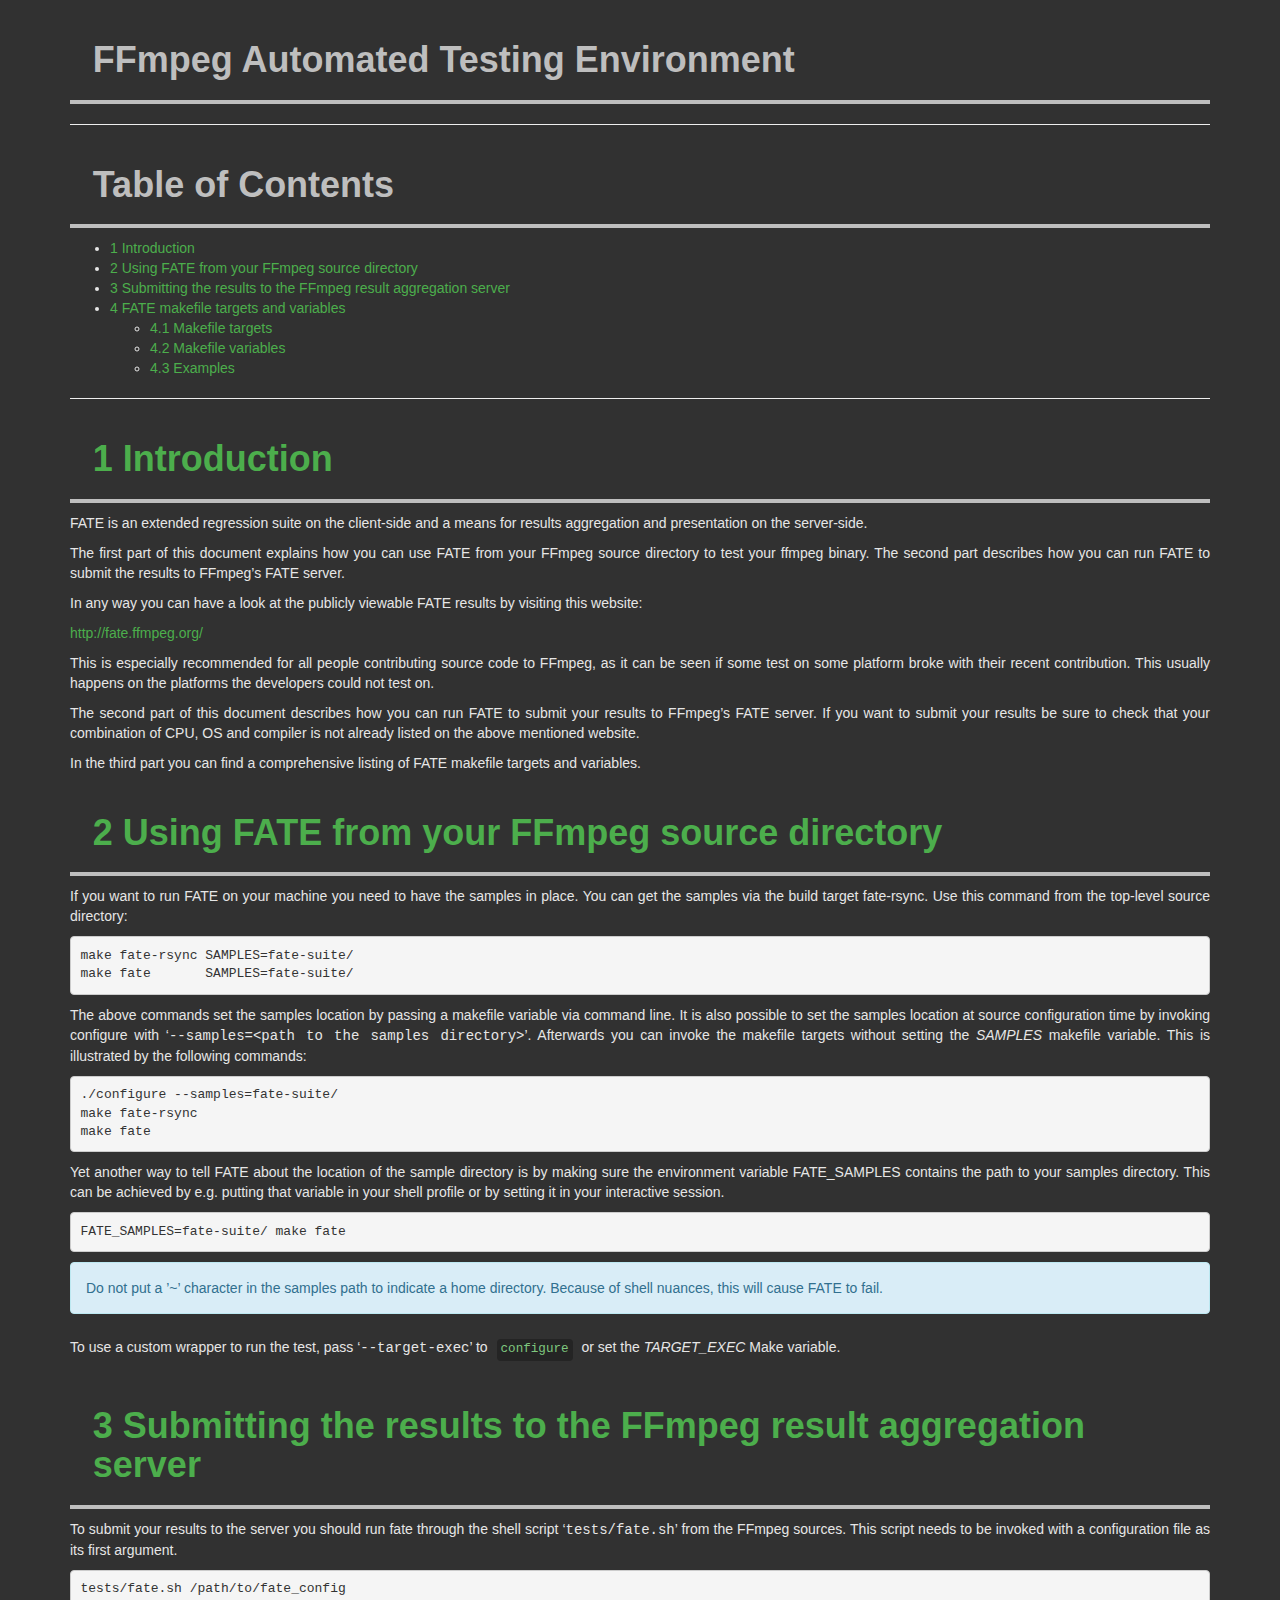
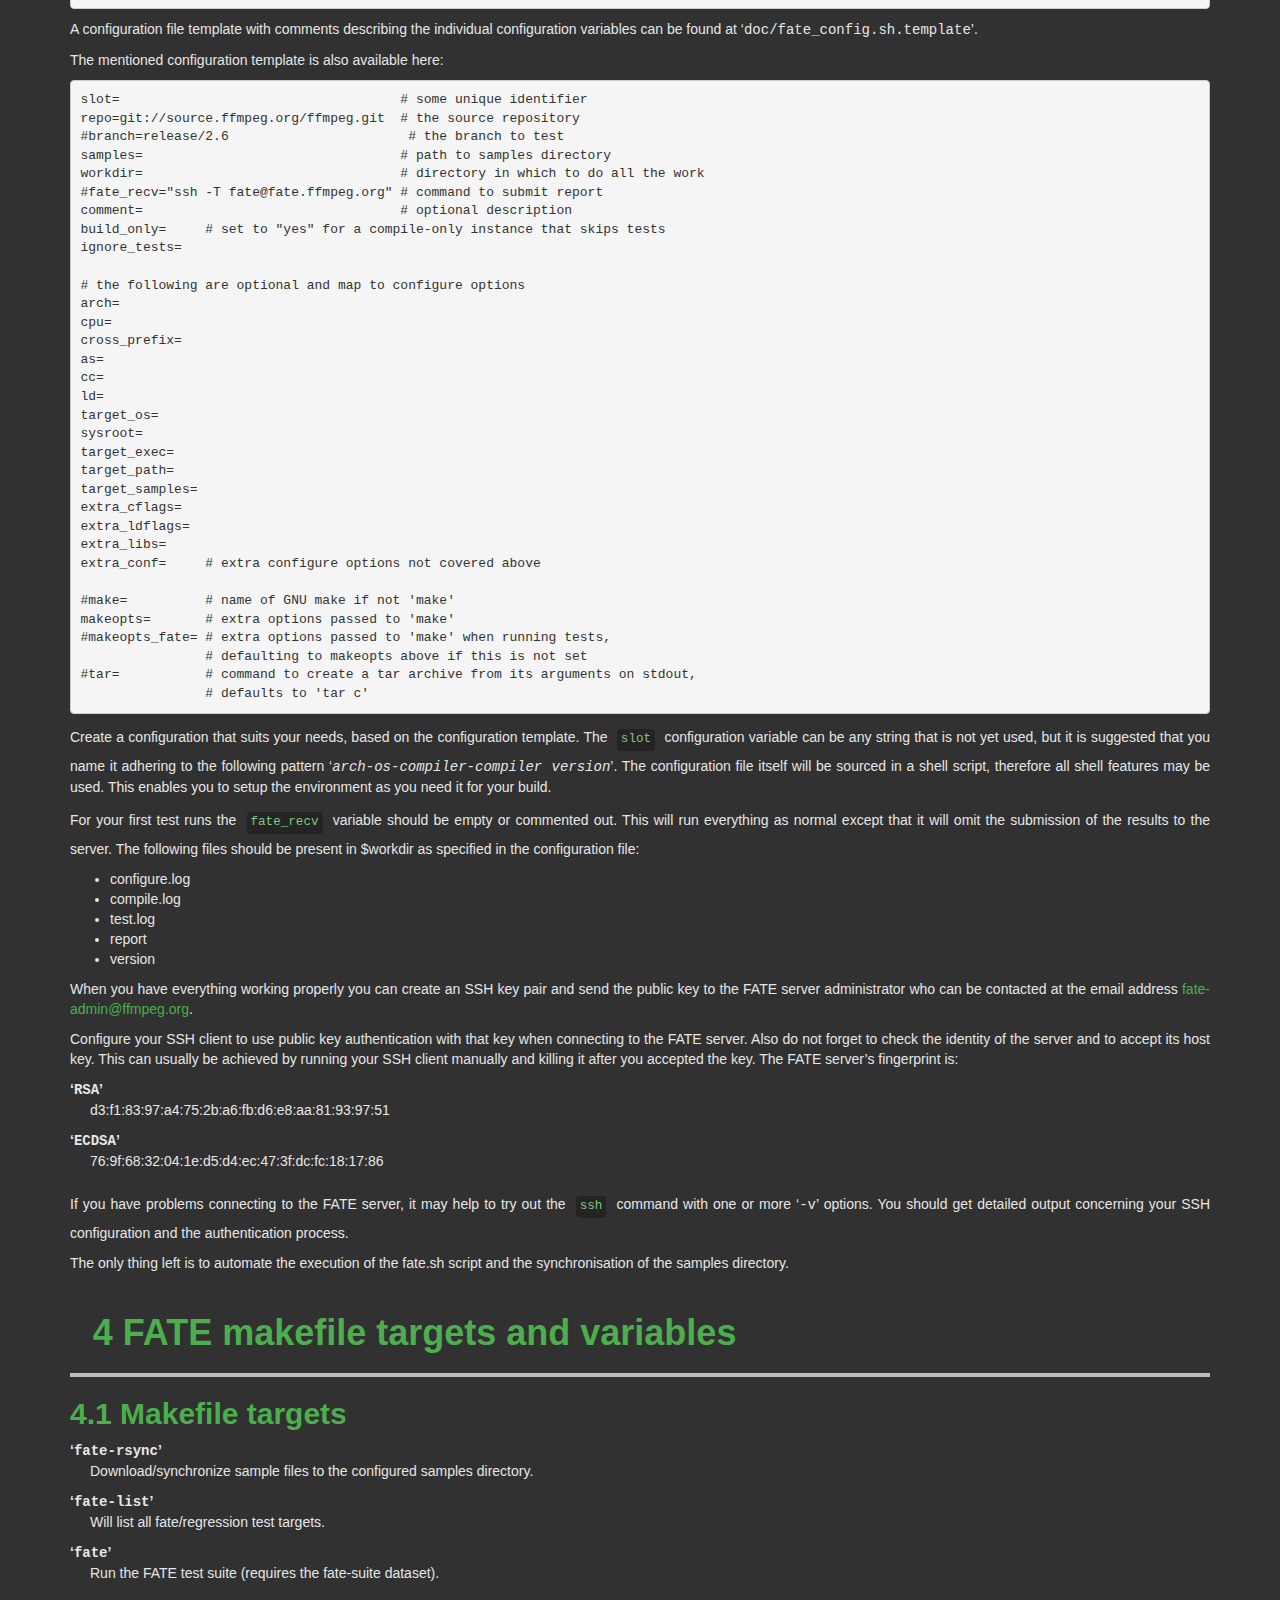
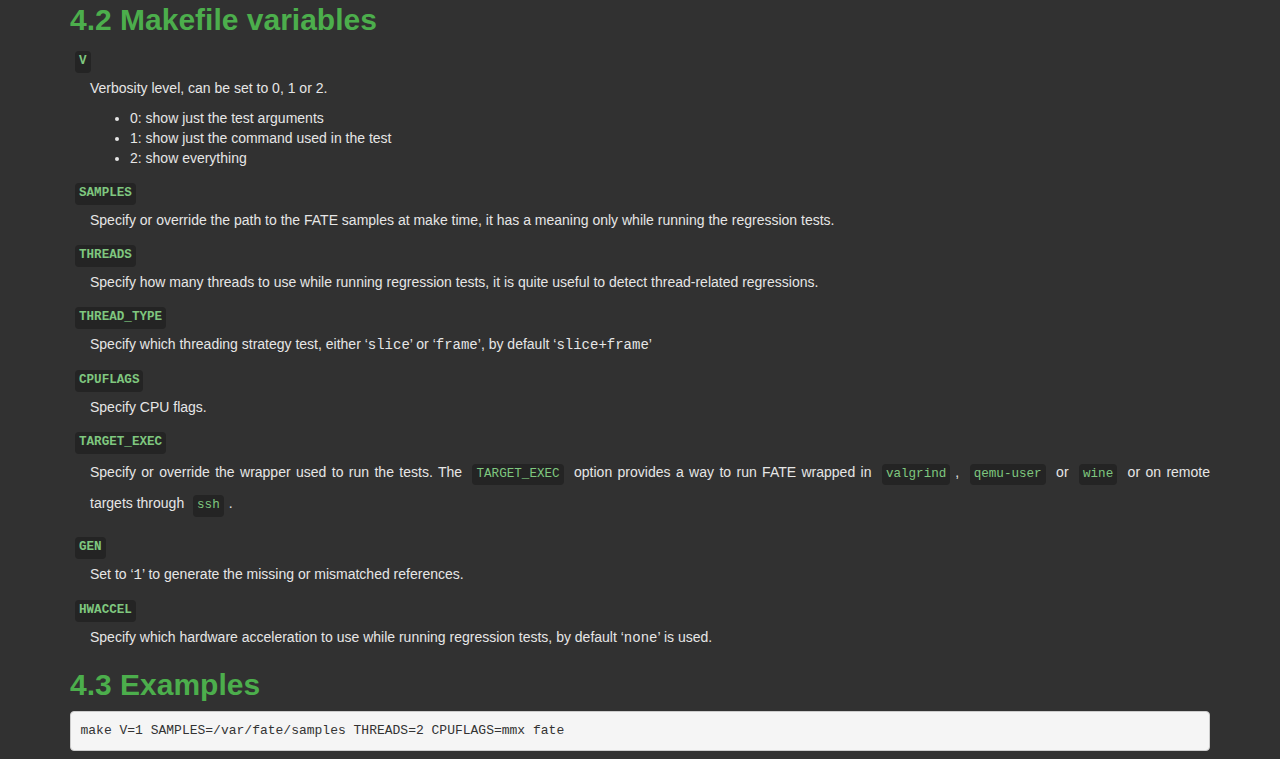
<file: Detection_Cheating/ffmpeg-3.4.1-win64-static/doc/fate.html>
<!DOCTYPE html>
<html lang="en">
  <head>
    <meta charset="utf-8" />
    <meta http-equiv="X-UA-Compatible" content="IE=edge" />
    <title>FFmpeg documentation</title>
    <link rel="stylesheet" href="bootstrap.min.css" />
    <link rel="stylesheet" href="style.min.css" />

<meta name="description" content="FFmpeg Automated Testing Environment: ">
<meta name="keywords" content="FFmpeg documentation : FFmpeg Automated Testing Environment: ">
<meta name="Generator" content="texi2html 5.0">
<!-- Created on December 13, 2017 by texi2html 5.0 -->
<!--
texi2html was written by: 
            Lionel Cons <Lionel.Cons@cern.ch> (original author)
            Karl Berry  <karl@freefriends.org>
            Olaf Bachmann <obachman@mathematik.uni-kl.de>
            and many others.
Maintained by: Many creative people.
Send bugs and suggestions to <texi2html-bug@nongnu.org>

-->
<meta http-equiv="Content-Type" content="text/html; charset=utf-8">
  </head>
  <body>
    <div class="container">

<h1 class="titlefont">FFmpeg Automated Testing Environment</h1>
<hr>
<a name="Top"></a>
<a name="SEC_Top"></a>

<a name="SEC_Contents"></a>
<h1>Table of Contents</h1>

<div class="contents">

<ul class="no-bullet">
  <li><a name="toc-Introduction" href="#Introduction">1 Introduction</a></li>
  <li><a name="toc-Using-FATE-from-your-FFmpeg-source-directory" href="#Using-FATE-from-your-FFmpeg-source-directory">2 Using FATE from your FFmpeg source directory</a></li>
  <li><a name="toc-Submitting-the-results-to-the-FFmpeg-result-aggregation-server" href="#Submitting-the-results-to-the-FFmpeg-result-aggregation-server">3 Submitting the results to the FFmpeg result aggregation server</a></li>
  <li><a name="toc-FATE-makefile-targets-and-variables" href="#FATE-makefile-targets-and-variables">4 FATE makefile targets and variables</a>
  <ul class="no-bullet">
    <li><a name="toc-Makefile-targets" href="#Makefile-targets">4.1 Makefile targets</a></li>
    <li><a name="toc-Makefile-variables" href="#Makefile-variables">4.2 Makefile variables</a></li>
    <li><a name="toc-Examples" href="#Examples">4.3 Examples</a></li>
  </ul>
</li>
</ul>
</div>


<hr size="6">
<a name="Introduction"></a>
<h1 class="chapter"><a href="fate.html#toc-Introduction">1 Introduction</a></h1>

<p>FATE is an extended regression suite on the client-side and a means
for results aggregation and presentation on the server-side.
</p>
<p>The first part of this document explains how you can use FATE from
your FFmpeg source directory to test your ffmpeg binary. The second
part describes how you can run FATE to submit the results to FFmpeg&rsquo;s
FATE server.
</p>
<p>In any way you can have a look at the publicly viewable FATE results
by visiting this website:
</p>
<p><a href="http://fate.ffmpeg.org/">http://fate.ffmpeg.org/</a>
</p>
<p>This is especially recommended for all people contributing source
code to FFmpeg, as it can be seen if some test on some platform broke
with their recent contribution. This usually happens on the platforms
the developers could not test on.
</p>
<p>The second part of this document describes how you can run FATE to
submit your results to FFmpeg&rsquo;s FATE server. If you want to submit your
results be sure to check that your combination of CPU, OS and compiler
is not already listed on the above mentioned website.
</p>
<p>In the third part you can find a comprehensive listing of FATE makefile
targets and variables.
</p>

<a name="Using-FATE-from-your-FFmpeg-source-directory"></a>
<h1 class="chapter"><a href="fate.html#toc-Using-FATE-from-your-FFmpeg-source-directory">2 Using FATE from your FFmpeg source directory</a></h1>

<p>If you want to run FATE on your machine you need to have the samples
in place. You can get the samples via the build target fate-rsync.
Use this command from the top-level source directory:
</p>
<div class="example">
<pre class="example">make fate-rsync SAMPLES=fate-suite/
make fate       SAMPLES=fate-suite/
</pre></div>

<p>The above commands set the samples location by passing a makefile
variable via command line. It is also possible to set the samples
location at source configuration time by invoking configure with
&lsquo;<samp>--samples=&lt;path to the samples directory&gt;</samp>&rsquo;. Afterwards you can
invoke the makefile targets without setting the <var>SAMPLES</var> makefile
variable. This is illustrated by the following commands:
</p>
<div class="example">
<pre class="example">./configure --samples=fate-suite/
make fate-rsync
make fate
</pre></div>

<p>Yet another way to tell FATE about the location of the sample
directory is by making sure the environment variable FATE_SAMPLES
contains the path to your samples directory. This can be achieved
by e.g. putting that variable in your shell profile or by setting
it in your interactive session.
</p>
<div class="example">
<pre class="example">FATE_SAMPLES=fate-suite/ make fate
</pre></div>

<div class="float alert alert-info">
<p>Do not put a &rsquo;~&rsquo; character in the samples path to indicate a home
directory. Because of shell nuances, this will cause FATE to fail.
</p></div>
<p>To use a custom wrapper to run the test, pass &lsquo;<samp>--target-exec</samp>&rsquo; to
<code>configure</code> or set the <var>TARGET_EXEC</var> Make variable.
</p>

<a name="Submitting-the-results-to-the-FFmpeg-result-aggregation-server"></a>
<h1 class="chapter"><a href="fate.html#toc-Submitting-the-results-to-the-FFmpeg-result-aggregation-server">3 Submitting the results to the FFmpeg result aggregation server</a></h1>

<p>To submit your results to the server you should run fate through the
shell script &lsquo;<tt>tests/fate.sh</tt>&rsquo; from the FFmpeg sources. This script needs
to be invoked with a configuration file as its first argument.
</p>
<div class="example">
<pre class="example">tests/fate.sh /path/to/fate_config
</pre></div>

<p>A configuration file template with comments describing the individual
configuration variables can be found at &lsquo;<tt>doc/fate_config.sh.template</tt>&rsquo;.
</p>
<p>The mentioned configuration template is also available here:
</p><pre class="verbatim">slot=                                    # some unique identifier
repo=git://source.ffmpeg.org/ffmpeg.git  # the source repository
#branch=release/2.6                       # the branch to test
samples=                                 # path to samples directory
workdir=                                 # directory in which to do all the work
#fate_recv=&quot;ssh -T fate@fate.ffmpeg.org&quot; # command to submit report
comment=                                 # optional description
build_only=     # set to &quot;yes&quot; for a compile-only instance that skips tests
ignore_tests=

# the following are optional and map to configure options
arch=
cpu=
cross_prefix=
as=
cc=
ld=
target_os=
sysroot=
target_exec=
target_path=
target_samples=
extra_cflags=
extra_ldflags=
extra_libs=
extra_conf=     # extra configure options not covered above

#make=          # name of GNU make if not 'make'
makeopts=       # extra options passed to 'make'
#makeopts_fate= # extra options passed to 'make' when running tests,
                # defaulting to makeopts above if this is not set
#tar=           # command to create a tar archive from its arguments on stdout,
                # defaults to 'tar c'
</pre>
<p>Create a configuration that suits your needs, based on the configuration
template. The <code>slot</code> configuration variable can be any string that is not
yet used, but it is suggested that you name it adhering to the following
pattern &lsquo;<samp><var>arch</var>-<var>os</var>-<var>compiler</var>-<var>compiler version</var></samp>&rsquo;. The
configuration file itself will be sourced in a shell script, therefore all
shell features may be used. This enables you to setup the environment as you
need it for your build.
</p>
<p>For your first test runs the <code>fate_recv</code> variable should be empty or
commented out. This will run everything as normal except that it will omit
the submission of the results to the server. The following files should be
present in $workdir as specified in the configuration file:
</p>
<ul>
<li> configure.log
    </li><li> compile.log
    </li><li> test.log
    </li><li> report
    </li><li> version
</li></ul>

<p>When you have everything working properly you can create an SSH key pair
and send the public key to the FATE server administrator who can be contacted
at the email address <a href="mailto:fate-admin@ffmpeg.org">fate-admin@ffmpeg.org</a>.
</p>
<p>Configure your SSH client to use public key authentication with that key
when connecting to the FATE server. Also do not forget to check the identity
of the server and to accept its host key. This can usually be achieved by
running your SSH client manually and killing it after you accepted the key.
The FATE server&rsquo;s fingerprint is:
</p>
<dl compact="compact">
<dt>&lsquo;<samp>RSA</samp>&rsquo;</dt>
<dd><p>   d3:f1:83:97:a4:75:2b:a6:fb:d6:e8:aa:81:93:97:51
</p></dd>
<dt>&lsquo;<samp>ECDSA</samp>&rsquo;</dt>
<dd><p>   76:9f:68:32:04:1e:d5:d4:ec:47:3f:dc:fc:18:17:86
</p></dd>
</dl>

<p>If you have problems connecting to the FATE server, it may help to try out
the <code>ssh</code> command with one or more &lsquo;<samp>-v</samp>&rsquo; options. You should
get detailed output concerning your SSH configuration and the authentication
process.
</p>
<p>The only thing left is to automate the execution of the fate.sh script and
the synchronisation of the samples directory.
</p>

<a name="FATE-makefile-targets-and-variables"></a>
<h1 class="chapter"><a href="fate.html#toc-FATE-makefile-targets-and-variables">4 FATE makefile targets and variables</a></h1>

<a name="Makefile-targets"></a>
<h2 class="section"><a href="fate.html#toc-Makefile-targets">4.1 Makefile targets</a></h2>

<dl compact="compact">
<dt>&lsquo;<samp>fate-rsync</samp>&rsquo;</dt>
<dd><p>Download/synchronize sample files to the configured samples directory.
</p>
</dd>
<dt>&lsquo;<samp>fate-list</samp>&rsquo;</dt>
<dd><p>Will list all fate/regression test targets.
</p>
</dd>
<dt>&lsquo;<samp>fate</samp>&rsquo;</dt>
<dd><p>Run the FATE test suite (requires the fate-suite dataset).
</p></dd>
</dl>

<a name="Makefile-variables"></a>
<h2 class="section"><a href="fate.html#toc-Makefile-variables">4.2 Makefile variables</a></h2>

<dl compact="compact">
<dt><code>V</code></dt>
<dd><p>Verbosity level, can be set to 0, 1 or 2.
    </p><ul>
<li> 0: show just the test arguments
        </li><li> 1: show just the command used in the test
        </li><li> 2: show everything
    </li></ul>

</dd>
<dt><code>SAMPLES</code></dt>
<dd><p>Specify or override the path to the FATE samples at make time, it has a
meaning only while running the regression tests.
</p>
</dd>
<dt><code>THREADS</code></dt>
<dd><p>Specify how many threads to use while running regression tests, it is
quite useful to detect thread-related regressions.
</p>
</dd>
<dt><code>THREAD_TYPE</code></dt>
<dd><p>Specify which threading strategy test, either &lsquo;<samp>slice</samp>&rsquo; or &lsquo;<samp>frame</samp>&rsquo;,
by default &lsquo;<samp>slice+frame</samp>&rsquo;
</p>
</dd>
<dt><code>CPUFLAGS</code></dt>
<dd><p>Specify CPU flags.
</p>
</dd>
<dt><code>TARGET_EXEC</code></dt>
<dd><p>Specify or override the wrapper used to run the tests.
The <code>TARGET_EXEC</code> option provides a way to run FATE wrapped in
<code>valgrind</code>, <code>qemu-user</code> or <code>wine</code> or on remote targets
through <code>ssh</code>.
</p>
</dd>
<dt><code>GEN</code></dt>
<dd><p>Set to &lsquo;<samp>1</samp>&rsquo; to generate the missing or mismatched references.
</p>
</dd>
<dt><code>HWACCEL</code></dt>
<dd><p>Specify which hardware acceleration to use while running regression tests,
by default &lsquo;<samp>none</samp>&rsquo; is used.
</p>
</dd>
</dl>

<a name="Examples"></a>
<h2 class="section"><a href="fate.html#toc-Examples">4.3 Examples</a></h2>

<div class="example">
<pre class="example">make V=1 SAMPLES=/var/fate/samples THREADS=2 CPUFLAGS=mmx fate
</pre></div>
    </div>
  </body>
</html>
</file>
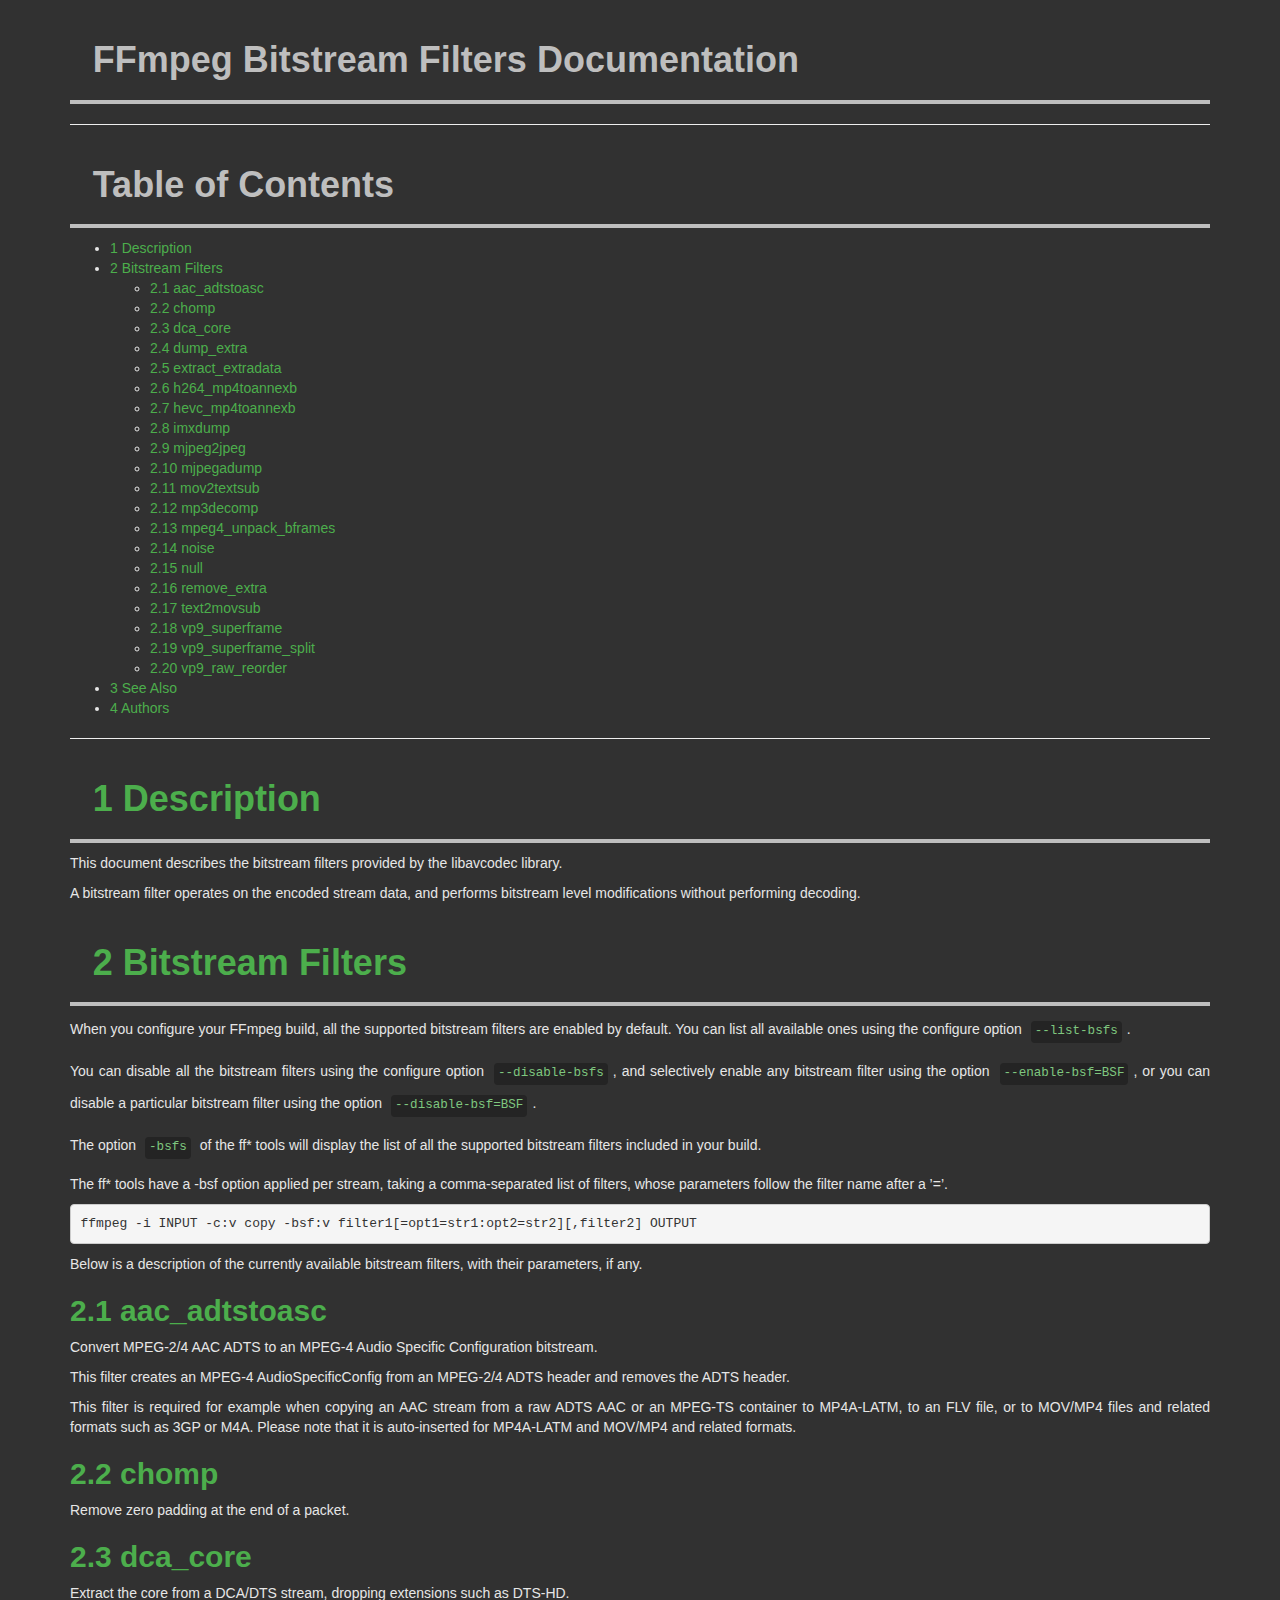
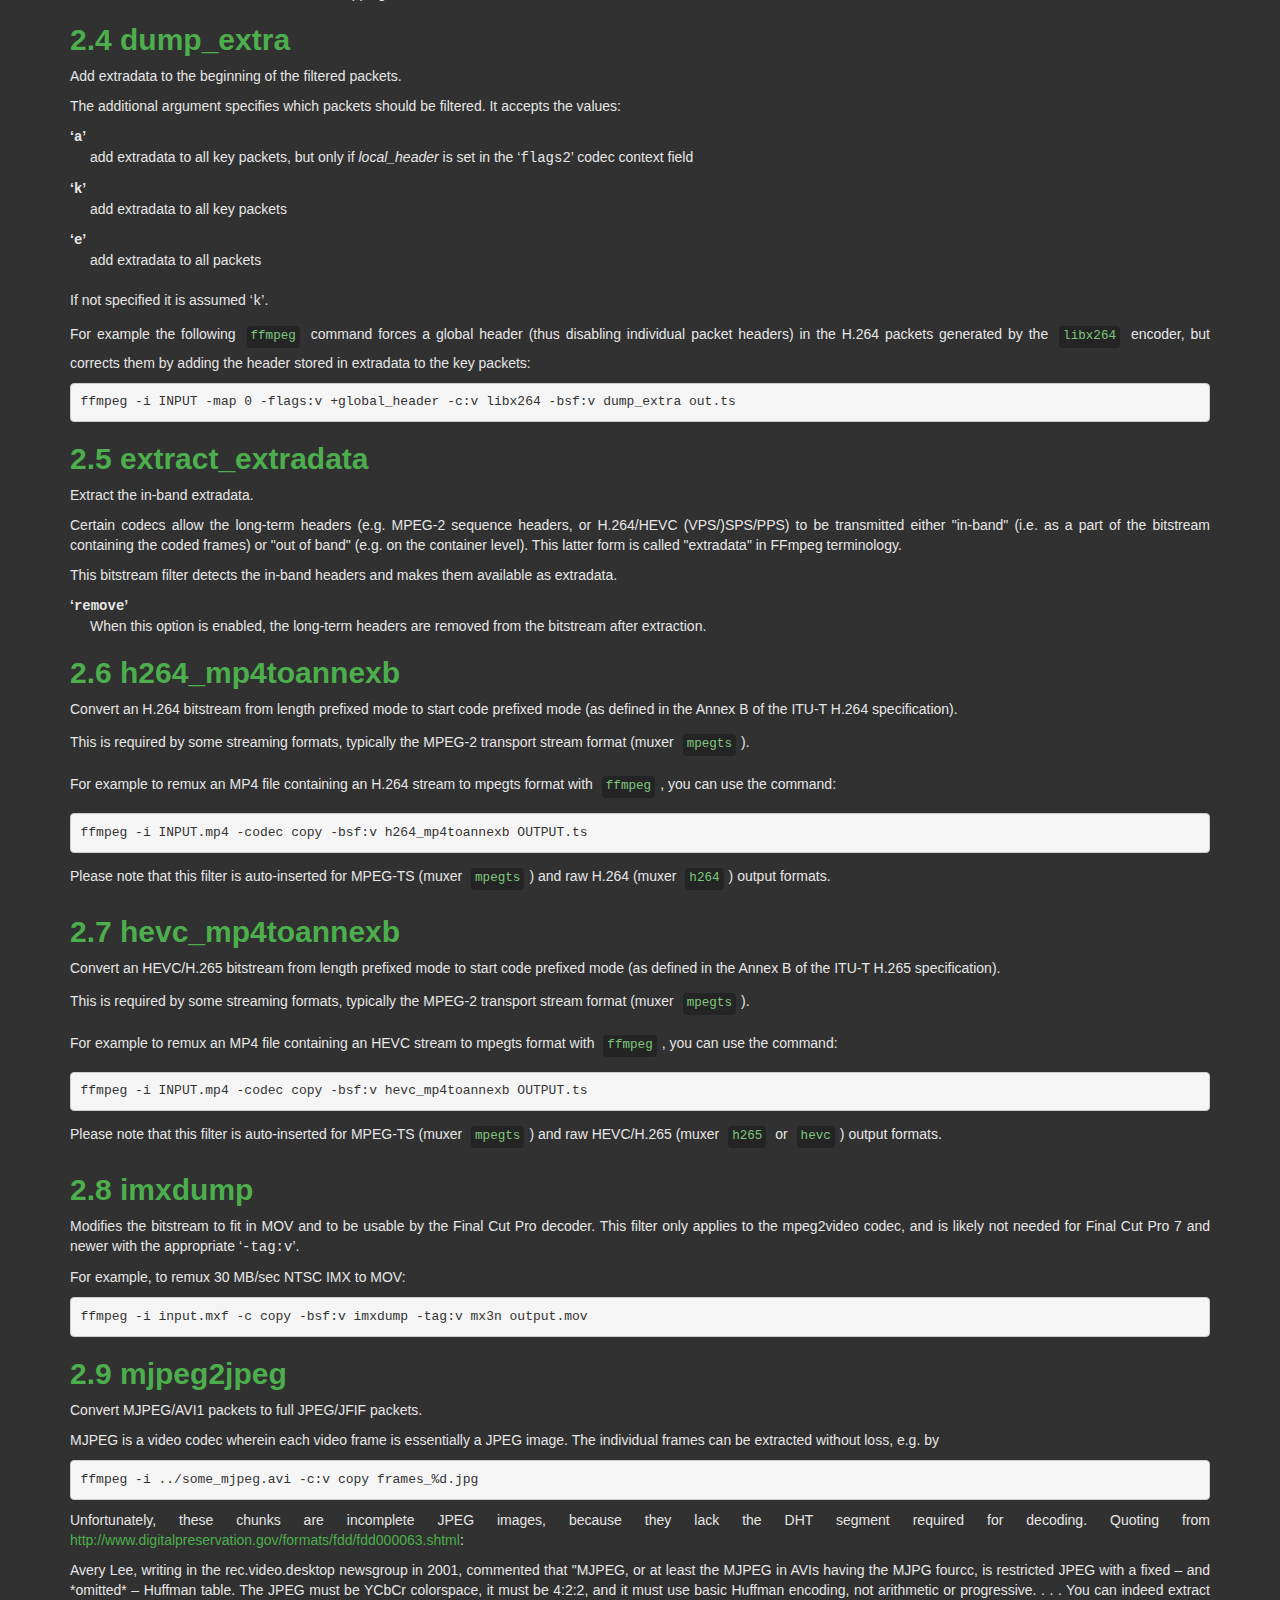
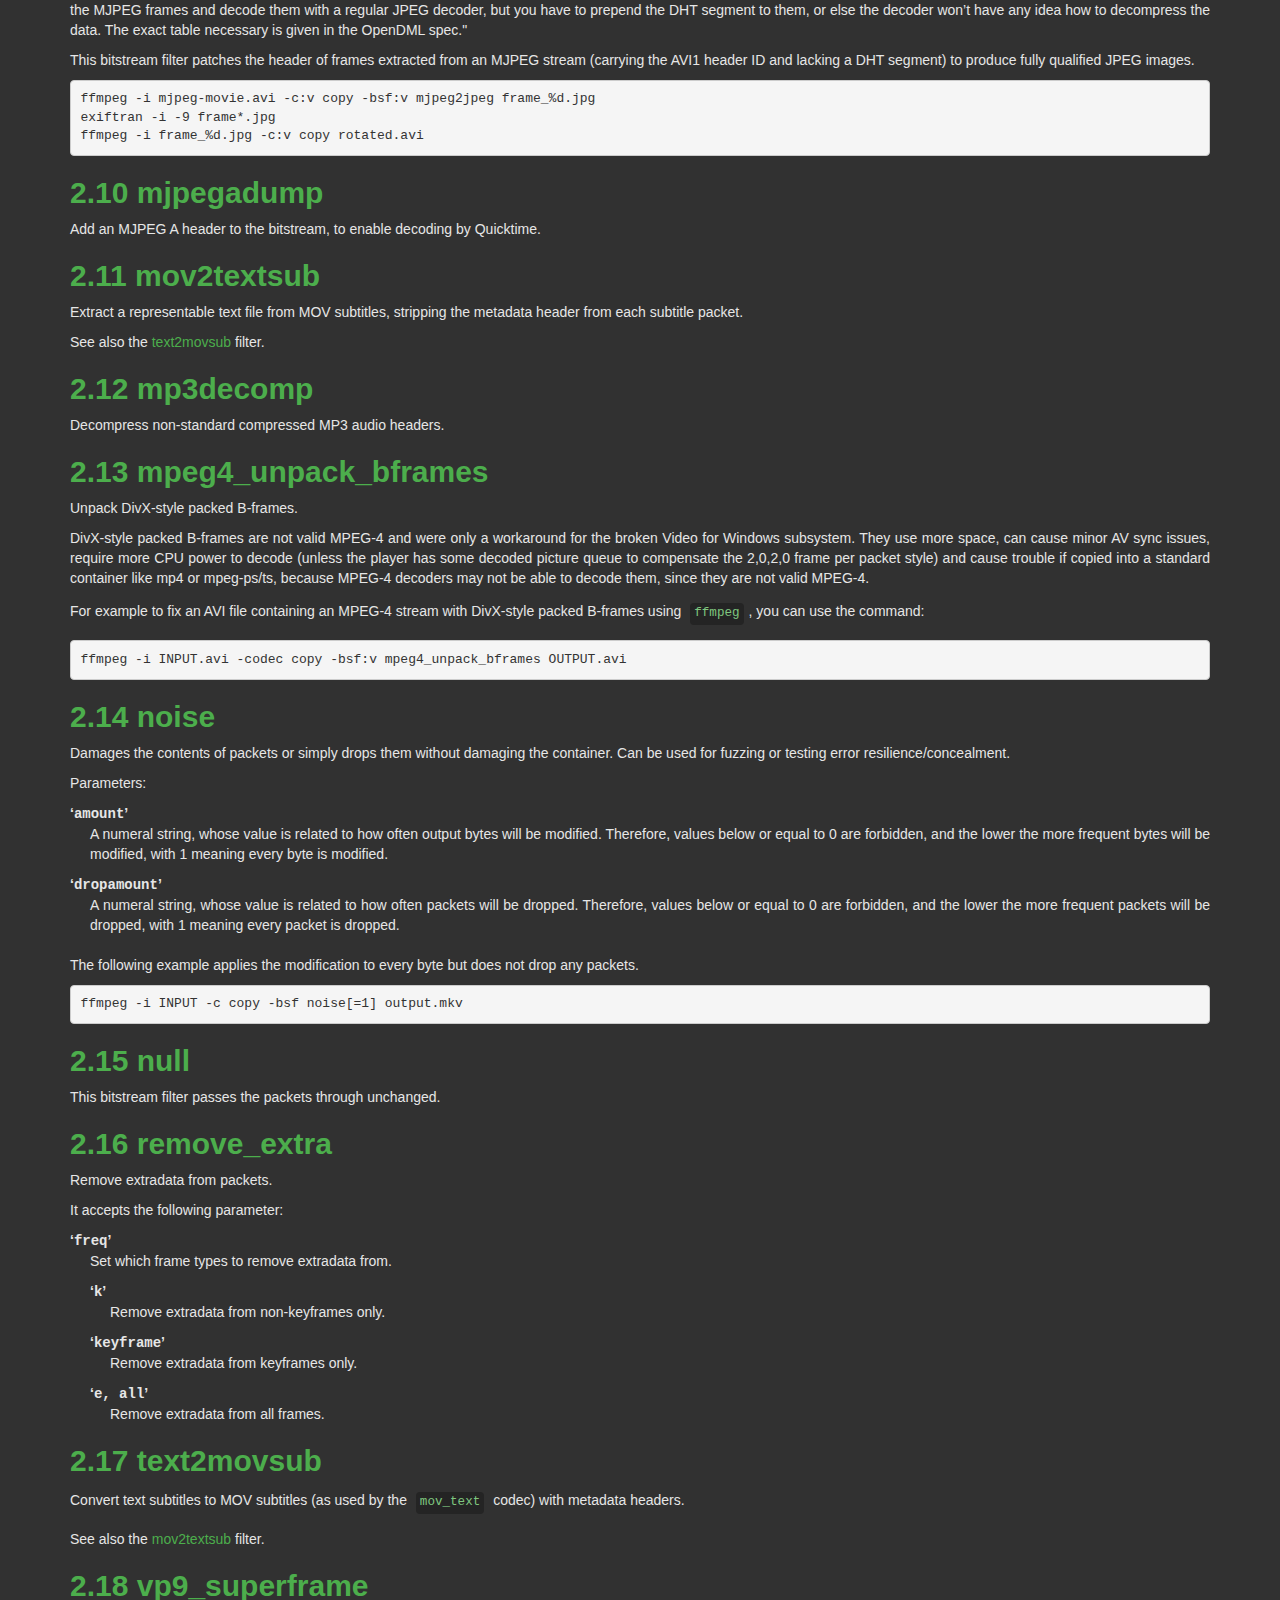
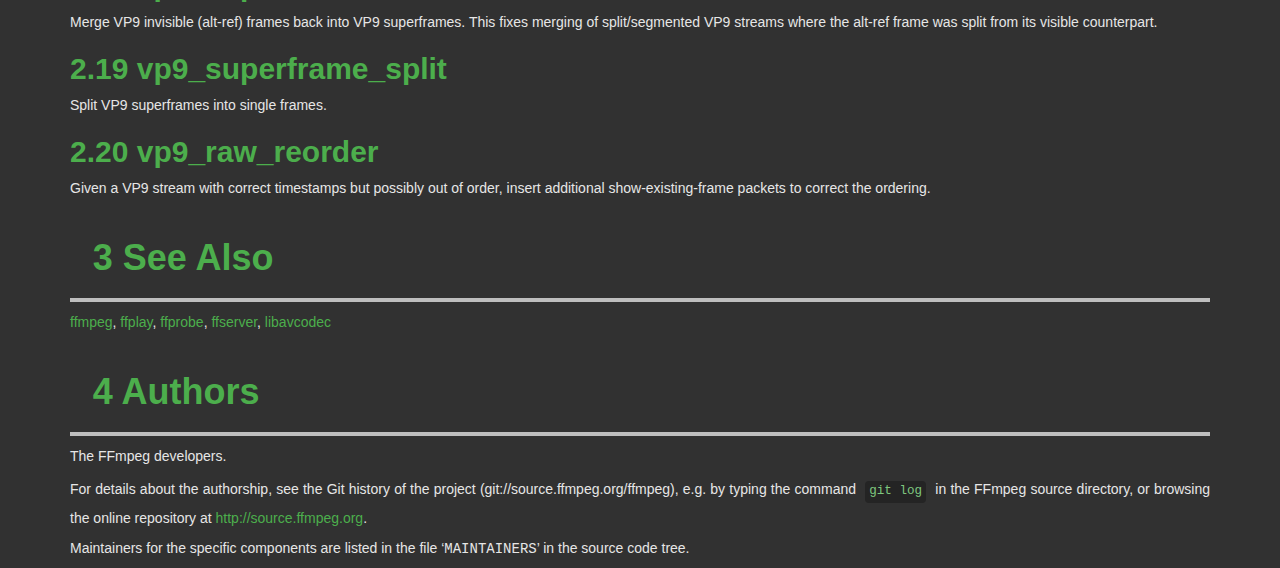
<file: Detection_Cheating/ffmpeg-3.4.1-win64-static/doc/ffmpeg-bitstream-filters.html>
<!DOCTYPE html>
<html lang="en">
  <head>
    <meta charset="utf-8" />
    <meta http-equiv="X-UA-Compatible" content="IE=edge" />
    <title>FFmpeg documentation</title>
    <link rel="stylesheet" href="bootstrap.min.css" />
    <link rel="stylesheet" href="style.min.css" />

<meta name="description" content="FFmpeg Bitstream Filters Documentation: ">
<meta name="keywords" content="FFmpeg documentation : FFmpeg Bitstream Filters ">
<meta name="Generator" content="texi2html 5.0">
<!-- Created on December 13, 2017 by texi2html 5.0 -->
<!--
texi2html was written by: 
            Lionel Cons <Lionel.Cons@cern.ch> (original author)
            Karl Berry  <karl@freefriends.org>
            Olaf Bachmann <obachman@mathematik.uni-kl.de>
            and many others.
Maintained by: Many creative people.
Send bugs and suggestions to <texi2html-bug@nongnu.org>

-->
<meta http-equiv="Content-Type" content="text/html; charset=utf-8">
  </head>
  <body>
    <div class="container">

<h1 class="titlefont">FFmpeg Bitstream Filters Documentation</h1>
<hr>
<a name="SEC_Top"></a>

<a name="SEC_Contents"></a>
<h1>Table of Contents</h1>

<div class="contents">

<ul class="no-bullet">
  <li><a name="toc-Description" href="#Description">1 Description</a></li>
  <li><a name="toc-Bitstream-Filters" href="#Bitstream-Filters">2 Bitstream Filters</a>
  <ul class="no-bullet">
    <li><a name="toc-aac_005fadtstoasc" href="#aac_005fadtstoasc">2.1 aac_adtstoasc</a></li>
    <li><a name="toc-chomp" href="#chomp">2.2 chomp</a></li>
    <li><a name="toc-dca_005fcore" href="#dca_005fcore">2.3 dca_core</a></li>
    <li><a name="toc-dump_005fextra" href="#dump_005fextra">2.4 dump_extra</a></li>
    <li><a name="toc-extract_005fextradata" href="#extract_005fextradata">2.5 extract_extradata</a></li>
    <li><a name="toc-h264_005fmp4toannexb" href="#h264_005fmp4toannexb">2.6 h264_mp4toannexb</a></li>
    <li><a name="toc-hevc_005fmp4toannexb" href="#hevc_005fmp4toannexb">2.7 hevc_mp4toannexb</a></li>
    <li><a name="toc-imxdump" href="#imxdump">2.8 imxdump</a></li>
    <li><a name="toc-mjpeg2jpeg" href="#mjpeg2jpeg">2.9 mjpeg2jpeg</a></li>
    <li><a name="toc-mjpegadump" href="#mjpegadump">2.10 mjpegadump</a></li>
    <li><a name="toc-mov2textsub-1" href="#mov2textsub-1">2.11 mov2textsub</a></li>
    <li><a name="toc-mp3decomp" href="#mp3decomp">2.12 mp3decomp</a></li>
    <li><a name="toc-mpeg4_005funpack_005fbframes" href="#mpeg4_005funpack_005fbframes">2.13 mpeg4_unpack_bframes</a></li>
    <li><a name="toc-noise" href="#noise">2.14 noise</a></li>
    <li><a name="toc-null" href="#null">2.15 null</a></li>
    <li><a name="toc-remove_005fextra" href="#remove_005fextra">2.16 remove_extra</a></li>
    <li><a name="toc-text2movsub-1" href="#text2movsub-1">2.17 text2movsub</a></li>
    <li><a name="toc-vp9_005fsuperframe" href="#vp9_005fsuperframe">2.18 vp9_superframe</a></li>
    <li><a name="toc-vp9_005fsuperframe_005fsplit" href="#vp9_005fsuperframe_005fsplit">2.19 vp9_superframe_split</a></li>
    <li><a name="toc-vp9_005fraw_005freorder" href="#vp9_005fraw_005freorder">2.20 vp9_raw_reorder</a></li>
  </ul></li>
  <li><a name="toc-See-Also" href="#See-Also">3 See Also</a></li>
  <li><a name="toc-Authors" href="#Authors">4 Authors</a></li>
</ul>
</div>


<hr size="6">
<a name="Description"></a>
<h1 class="chapter"><a href="ffmpeg-bitstream-filters.html#toc-Description">1 Description</a></h1>

<p>This document describes the bitstream filters provided by the
libavcodec library.
</p>
<p>A bitstream filter operates on the encoded stream data, and performs
bitstream level modifications without performing decoding.
</p>

<a name="Bitstream-Filters"></a>
<h1 class="chapter"><a href="ffmpeg-bitstream-filters.html#toc-Bitstream-Filters">2 Bitstream Filters</a></h1>

<p>When you configure your FFmpeg build, all the supported bitstream
filters are enabled by default. You can list all available ones using
the configure option <code>--list-bsfs</code>.
</p>
<p>You can disable all the bitstream filters using the configure option
<code>--disable-bsfs</code>, and selectively enable any bitstream filter using
the option <code>--enable-bsf=BSF</code>, or you can disable a particular
bitstream filter using the option <code>--disable-bsf=BSF</code>.
</p>
<p>The option <code>-bsfs</code> of the ff* tools will display the list of
all the supported bitstream filters included in your build.
</p>
<p>The ff* tools have a -bsf option applied per stream, taking a
comma-separated list of filters, whose parameters follow the filter
name after a &rsquo;=&rsquo;.
</p>
<div class="example">
<pre class="example">ffmpeg -i INPUT -c:v copy -bsf:v filter1[=opt1=str1:opt2=str2][,filter2] OUTPUT
</pre></div>

<p>Below is a description of the currently available bitstream filters,
with their parameters, if any.
</p>
<a name="aac_005fadtstoasc"></a>
<h2 class="section"><a href="ffmpeg-bitstream-filters.html#toc-aac_005fadtstoasc">2.1 aac_adtstoasc</a></h2>

<p>Convert MPEG-2/4 AAC ADTS to an MPEG-4 Audio Specific Configuration
bitstream.
</p>
<p>This filter creates an MPEG-4 AudioSpecificConfig from an MPEG-2/4
ADTS header and removes the ADTS header.
</p>
<p>This filter is required for example when copying an AAC stream from a
raw ADTS AAC or an MPEG-TS container to MP4A-LATM, to an FLV file, or
to MOV/MP4 files and related formats such as 3GP or M4A. Please note
that it is auto-inserted for MP4A-LATM and MOV/MP4 and related formats.
</p>
<a name="chomp"></a>
<h2 class="section"><a href="ffmpeg-bitstream-filters.html#toc-chomp">2.2 chomp</a></h2>

<p>Remove zero padding at the end of a packet.
</p>
<a name="dca_005fcore"></a>
<h2 class="section"><a href="ffmpeg-bitstream-filters.html#toc-dca_005fcore">2.3 dca_core</a></h2>

<p>Extract the core from a DCA/DTS stream, dropping extensions such as
DTS-HD.
</p>
<a name="dump_005fextra"></a>
<h2 class="section"><a href="ffmpeg-bitstream-filters.html#toc-dump_005fextra">2.4 dump_extra</a></h2>

<p>Add extradata to the beginning of the filtered packets.
</p>
<p>The additional argument specifies which packets should be filtered.
It accepts the values:
</p><dl compact="compact">
<dt>&lsquo;<samp>a</samp>&rsquo;</dt>
<dd><p>add extradata to all key packets, but only if <var>local_header</var> is
set in the &lsquo;<samp>flags2</samp>&rsquo; codec context field
</p>
</dd>
<dt>&lsquo;<samp>k</samp>&rsquo;</dt>
<dd><p>add extradata to all key packets
</p>
</dd>
<dt>&lsquo;<samp>e</samp>&rsquo;</dt>
<dd><p>add extradata to all packets
</p></dd>
</dl>

<p>If not specified it is assumed &lsquo;<samp>k</samp>&rsquo;.
</p>
<p>For example the following <code>ffmpeg</code> command forces a global
header (thus disabling individual packet headers) in the H.264 packets
generated by the <code>libx264</code> encoder, but corrects them by adding
the header stored in extradata to the key packets:
</p><div class="example">
<pre class="example">ffmpeg -i INPUT -map 0 -flags:v +global_header -c:v libx264 -bsf:v dump_extra out.ts
</pre></div>

<a name="extract_005fextradata"></a>
<h2 class="section"><a href="ffmpeg-bitstream-filters.html#toc-extract_005fextradata">2.5 extract_extradata</a></h2>

<p>Extract the in-band extradata.
</p>
<p>Certain codecs allow the long-term headers (e.g. MPEG-2 sequence headers,
or H.264/HEVC (VPS/)SPS/PPS) to be transmitted either &quot;in-band&quot; (i.e. as a part
of the bitstream containing the coded frames) or &quot;out of band&quot; (e.g. on the
container level). This latter form is called &quot;extradata&quot; in FFmpeg terminology.
</p>
<p>This bitstream filter detects the in-band headers and makes them available as
extradata.
</p>
<dl compact="compact">
<dt>&lsquo;<samp>remove</samp>&rsquo;</dt>
<dd><p>When this option is enabled, the long-term headers are removed from the
bitstream after extraction.
</p></dd>
</dl>

<a name="h264_005fmp4toannexb"></a>
<h2 class="section"><a href="ffmpeg-bitstream-filters.html#toc-h264_005fmp4toannexb">2.6 h264_mp4toannexb</a></h2>

<p>Convert an H.264 bitstream from length prefixed mode to start code
prefixed mode (as defined in the Annex B of the ITU-T H.264
specification).
</p>
<p>This is required by some streaming formats, typically the MPEG-2
transport stream format (muxer <code>mpegts</code>).
</p>
<p>For example to remux an MP4 file containing an H.264 stream to mpegts
format with <code>ffmpeg</code>, you can use the command:
</p>
<div class="example">
<pre class="example">ffmpeg -i INPUT.mp4 -codec copy -bsf:v h264_mp4toannexb OUTPUT.ts
</pre></div>

<p>Please note that this filter is auto-inserted for MPEG-TS (muxer
<code>mpegts</code>) and raw H.264 (muxer <code>h264</code>) output formats.
</p>
<a name="hevc_005fmp4toannexb"></a>
<h2 class="section"><a href="ffmpeg-bitstream-filters.html#toc-hevc_005fmp4toannexb">2.7 hevc_mp4toannexb</a></h2>

<p>Convert an HEVC/H.265 bitstream from length prefixed mode to start code
prefixed mode (as defined in the Annex B of the ITU-T H.265
specification).
</p>
<p>This is required by some streaming formats, typically the MPEG-2
transport stream format (muxer <code>mpegts</code>).
</p>
<p>For example to remux an MP4 file containing an HEVC stream to mpegts
format with <code>ffmpeg</code>, you can use the command:
</p>
<div class="example">
<pre class="example">ffmpeg -i INPUT.mp4 -codec copy -bsf:v hevc_mp4toannexb OUTPUT.ts
</pre></div>

<p>Please note that this filter is auto-inserted for MPEG-TS (muxer
<code>mpegts</code>) and raw HEVC/H.265 (muxer <code>h265</code> or
<code>hevc</code>) output formats.
</p>
<a name="imxdump"></a>
<h2 class="section"><a href="ffmpeg-bitstream-filters.html#toc-imxdump">2.8 imxdump</a></h2>

<p>Modifies the bitstream to fit in MOV and to be usable by the Final Cut
Pro decoder. This filter only applies to the mpeg2video codec, and is
likely not needed for Final Cut Pro 7 and newer with the appropriate
&lsquo;<samp>-tag:v</samp>&rsquo;.
</p>
<p>For example, to remux 30 MB/sec NTSC IMX to MOV:
</p>
<div class="example">
<pre class="example">ffmpeg -i input.mxf -c copy -bsf:v imxdump -tag:v mx3n output.mov
</pre></div>

<a name="mjpeg2jpeg"></a>
<h2 class="section"><a href="ffmpeg-bitstream-filters.html#toc-mjpeg2jpeg">2.9 mjpeg2jpeg</a></h2>

<p>Convert MJPEG/AVI1 packets to full JPEG/JFIF packets.
</p>
<p>MJPEG is a video codec wherein each video frame is essentially a
JPEG image. The individual frames can be extracted without loss,
e.g. by
</p>
<div class="example">
<pre class="example">ffmpeg -i ../some_mjpeg.avi -c:v copy frames_%d.jpg
</pre></div>

<p>Unfortunately, these chunks are incomplete JPEG images, because
they lack the DHT segment required for decoding. Quoting from
<a href="http://www.digitalpreservation.gov/formats/fdd/fdd000063.shtml">http://www.digitalpreservation.gov/formats/fdd/fdd000063.shtml</a>:
</p>
<p>Avery Lee, writing in the rec.video.desktop newsgroup in 2001,
commented that &quot;MJPEG, or at least the MJPEG in AVIs having the
MJPG fourcc, is restricted JPEG with a fixed &ndash; and *omitted* &ndash;
Huffman table. The JPEG must be YCbCr colorspace, it must be 4:2:2,
and it must use basic Huffman encoding, not arithmetic or
progressive. . . . You can indeed extract the MJPEG frames and
decode them with a regular JPEG decoder, but you have to prepend
the DHT segment to them, or else the decoder won&rsquo;t have any idea
how to decompress the data. The exact table necessary is given in
the OpenDML spec.&quot;
</p>
<p>This bitstream filter patches the header of frames extracted from an MJPEG
stream (carrying the AVI1 header ID and lacking a DHT segment) to
produce fully qualified JPEG images.
</p>
<div class="example">
<pre class="example">ffmpeg -i mjpeg-movie.avi -c:v copy -bsf:v mjpeg2jpeg frame_%d.jpg
exiftran -i -9 frame*.jpg
ffmpeg -i frame_%d.jpg -c:v copy rotated.avi
</pre></div>

<a name="mjpegadump"></a>
<h2 class="section"><a href="ffmpeg-bitstream-filters.html#toc-mjpegadump">2.10 mjpegadump</a></h2>

<p>Add an MJPEG A header to the bitstream, to enable decoding by
Quicktime.
</p>
<p><a name="mov2textsub"></a>
</p><a name="mov2textsub-1"></a>
<h2 class="section"><a href="ffmpeg-bitstream-filters.html#toc-mov2textsub-1">2.11 mov2textsub</a></h2>

<p>Extract a representable text file from MOV subtitles, stripping the
metadata header from each subtitle packet.
</p>
<p>See also the <a href="#text2movsub">text2movsub</a> filter.
</p>
<a name="mp3decomp"></a>
<h2 class="section"><a href="ffmpeg-bitstream-filters.html#toc-mp3decomp">2.12 mp3decomp</a></h2>

<p>Decompress non-standard compressed MP3 audio headers.
</p>
<a name="mpeg4_005funpack_005fbframes"></a>
<h2 class="section"><a href="ffmpeg-bitstream-filters.html#toc-mpeg4_005funpack_005fbframes">2.13 mpeg4_unpack_bframes</a></h2>

<p>Unpack DivX-style packed B-frames.
</p>
<p>DivX-style packed B-frames are not valid MPEG-4 and were only a
workaround for the broken Video for Windows subsystem.
They use more space, can cause minor AV sync issues, require more
CPU power to decode (unless the player has some decoded picture queue
to compensate the 2,0,2,0 frame per packet style) and cause
trouble if copied into a standard container like mp4 or mpeg-ps/ts,
because MPEG-4 decoders may not be able to decode them, since they are
not valid MPEG-4.
</p>
<p>For example to fix an AVI file containing an MPEG-4 stream with
DivX-style packed B-frames using <code>ffmpeg</code>, you can use the command:
</p>
<div class="example">
<pre class="example">ffmpeg -i INPUT.avi -codec copy -bsf:v mpeg4_unpack_bframes OUTPUT.avi
</pre></div>

<a name="noise"></a>
<h2 class="section"><a href="ffmpeg-bitstream-filters.html#toc-noise">2.14 noise</a></h2>

<p>Damages the contents of packets or simply drops them without damaging the
container. Can be used for fuzzing or testing error resilience/concealment.
</p>
<p>Parameters:
</p><dl compact="compact">
<dt>&lsquo;<samp>amount</samp>&rsquo;</dt>
<dd><p>A numeral string, whose value is related to how often output bytes will
be modified. Therefore, values below or equal to 0 are forbidden, and
the lower the more frequent bytes will be modified, with 1 meaning
every byte is modified.
</p></dd>
<dt>&lsquo;<samp>dropamount</samp>&rsquo;</dt>
<dd><p>A numeral string, whose value is related to how often packets will be dropped.
Therefore, values below or equal to 0 are forbidden, and the lower the more
frequent packets will be dropped, with 1 meaning every packet is dropped.
</p></dd>
</dl>

<p>The following example applies the modification to every byte but does not drop
any packets.
</p><div class="example">
<pre class="example">ffmpeg -i INPUT -c copy -bsf noise[=1] output.mkv
</pre></div>

<a name="null"></a>
<h2 class="section"><a href="ffmpeg-bitstream-filters.html#toc-null">2.15 null</a></h2>
<p>This bitstream filter passes the packets through unchanged.
</p>
<a name="remove_005fextra"></a>
<h2 class="section"><a href="ffmpeg-bitstream-filters.html#toc-remove_005fextra">2.16 remove_extra</a></h2>

<p>Remove extradata from packets.
</p>
<p>It accepts the following parameter:
</p><dl compact="compact">
<dt>&lsquo;<samp>freq</samp>&rsquo;</dt>
<dd><p>Set which frame types to remove extradata from.
</p>
<dl compact="compact">
<dt>&lsquo;<samp>k</samp>&rsquo;</dt>
<dd><p>Remove extradata from non-keyframes only.
</p>
</dd>
<dt>&lsquo;<samp>keyframe</samp>&rsquo;</dt>
<dd><p>Remove extradata from keyframes only.
</p>
</dd>
<dt>&lsquo;<samp>e, all</samp>&rsquo;</dt>
<dd><p>Remove extradata from all frames.
</p>
</dd>
</dl>
</dd>
</dl>

<p><a name="text2movsub"></a>
</p><a name="text2movsub-1"></a>
<h2 class="section"><a href="ffmpeg-bitstream-filters.html#toc-text2movsub-1">2.17 text2movsub</a></h2>

<p>Convert text subtitles to MOV subtitles (as used by the <code>mov_text</code>
codec) with metadata headers.
</p>
<p>See also the <a href="#mov2textsub">mov2textsub</a> filter.
</p>
<a name="vp9_005fsuperframe"></a>
<h2 class="section"><a href="ffmpeg-bitstream-filters.html#toc-vp9_005fsuperframe">2.18 vp9_superframe</a></h2>

<p>Merge VP9 invisible (alt-ref) frames back into VP9 superframes. This
fixes merging of split/segmented VP9 streams where the alt-ref frame
was split from its visible counterpart.
</p>
<a name="vp9_005fsuperframe_005fsplit"></a>
<h2 class="section"><a href="ffmpeg-bitstream-filters.html#toc-vp9_005fsuperframe_005fsplit">2.19 vp9_superframe_split</a></h2>

<p>Split VP9 superframes into single frames.
</p>
<a name="vp9_005fraw_005freorder"></a>
<h2 class="section"><a href="ffmpeg-bitstream-filters.html#toc-vp9_005fraw_005freorder">2.20 vp9_raw_reorder</a></h2>

<p>Given a VP9 stream with correct timestamps but possibly out of order,
insert additional show-existing-frame packets to correct the ordering.
</p>

<a name="See-Also"></a>
<h1 class="chapter"><a href="ffmpeg-bitstream-filters.html#toc-See-Also">3 See Also</a></h1>

<p><a href="ffmpeg.html">ffmpeg</a>, <a href="ffplay.html">ffplay</a>, <a href="ffprobe.html">ffprobe</a>, <a href="ffserver.html">ffserver</a>,
<a href="libavcodec.html">libavcodec</a>
</p>

<a name="Authors"></a>
<h1 class="chapter"><a href="ffmpeg-bitstream-filters.html#toc-Authors">4 Authors</a></h1>

<p>The FFmpeg developers.
</p>
<p>For details about the authorship, see the Git history of the project
(git://source.ffmpeg.org/ffmpeg), e.g. by typing the command
<code>git log</code> in the FFmpeg source directory, or browsing the
online repository at <a href="http://source.ffmpeg.org">http://source.ffmpeg.org</a>.
</p>
<p>Maintainers for the specific components are listed in the file
&lsquo;<tt>MAINTAINERS</tt>&rsquo; in the source code tree.
</p>

    </div>
  </body>
</html>
</file>
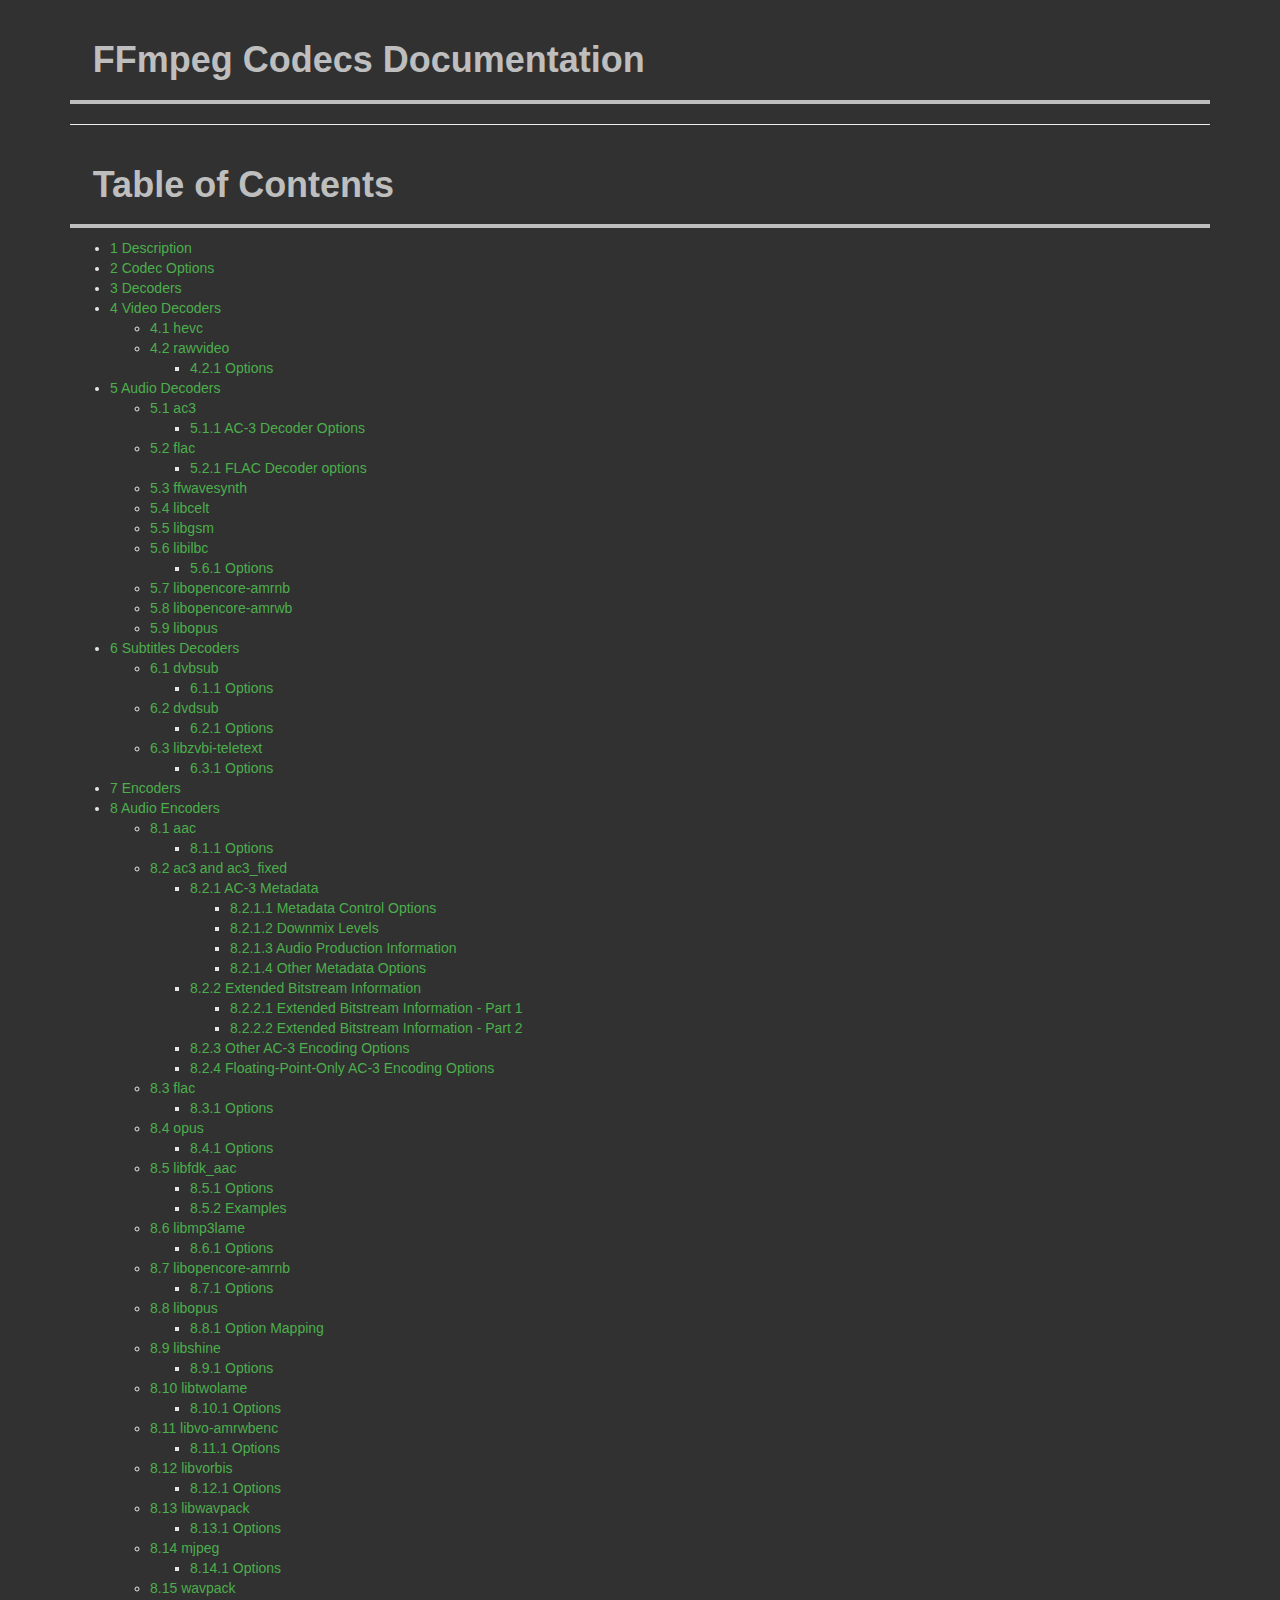
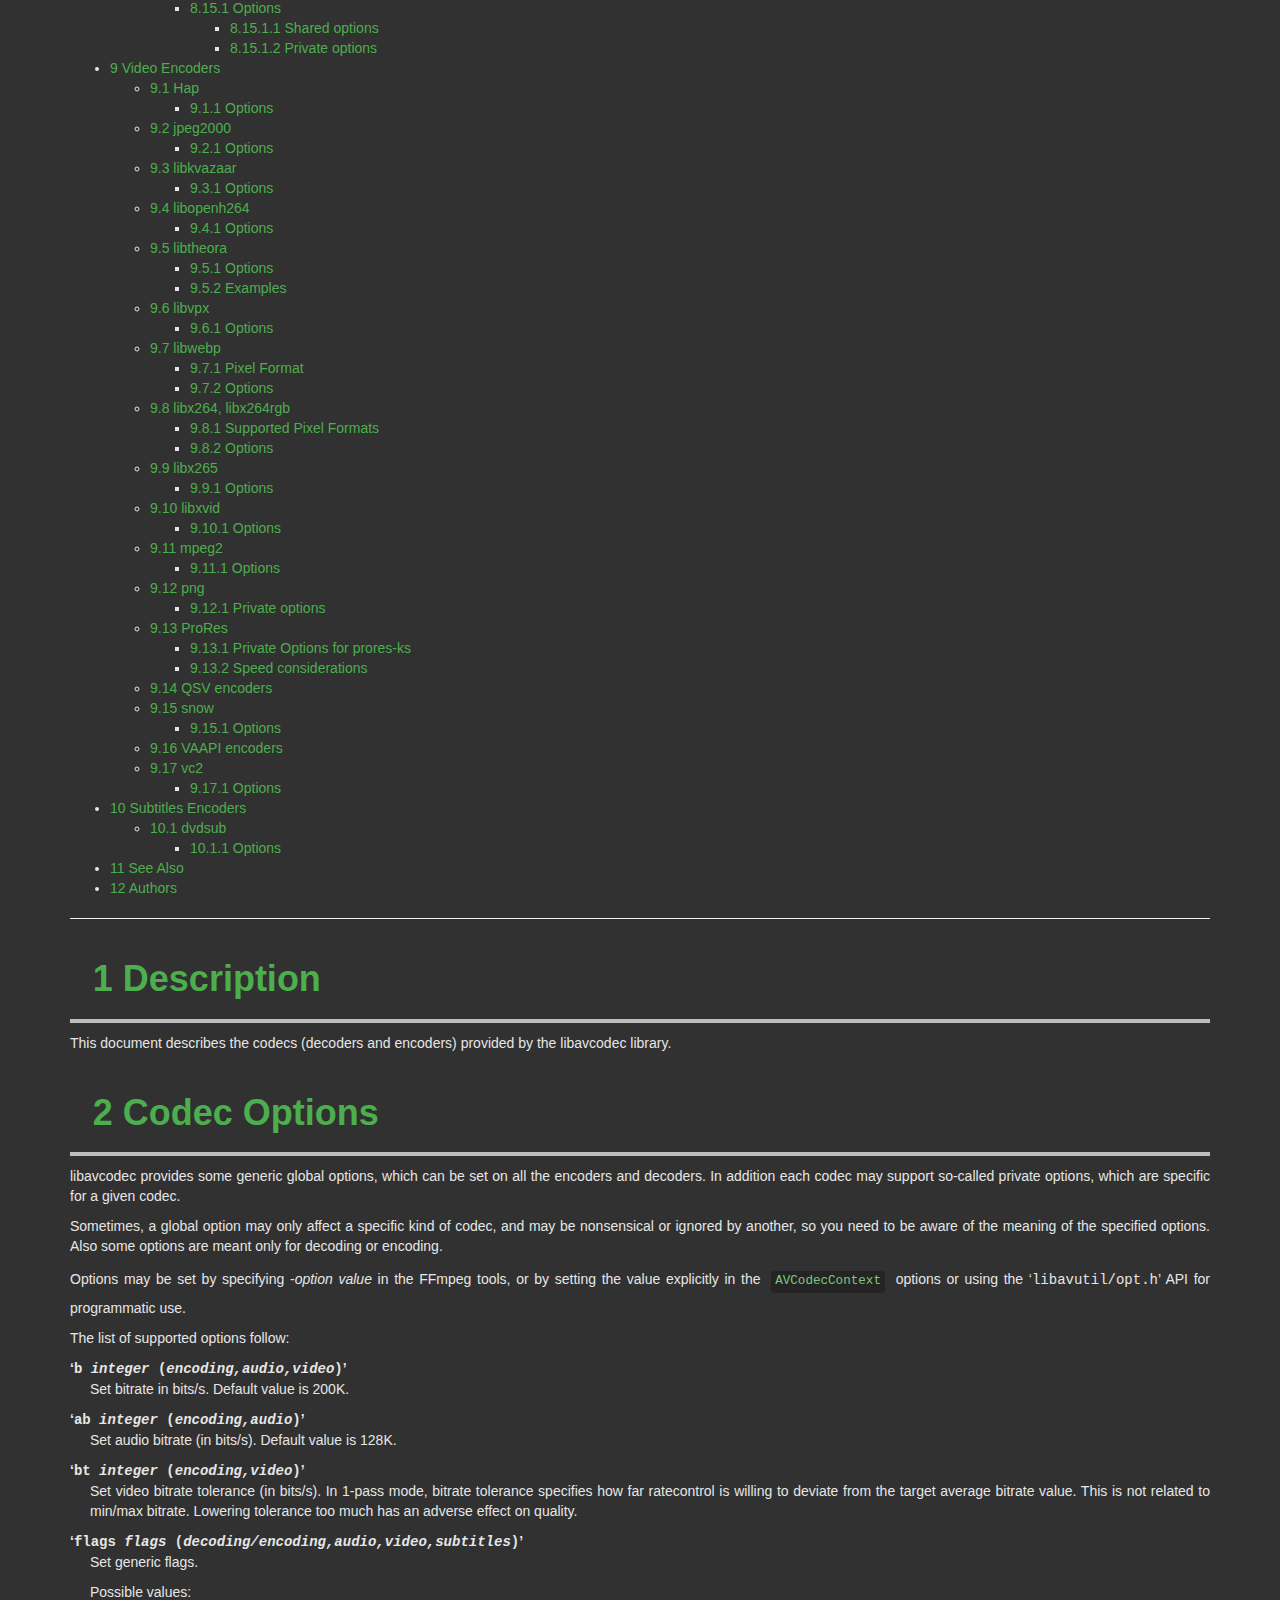
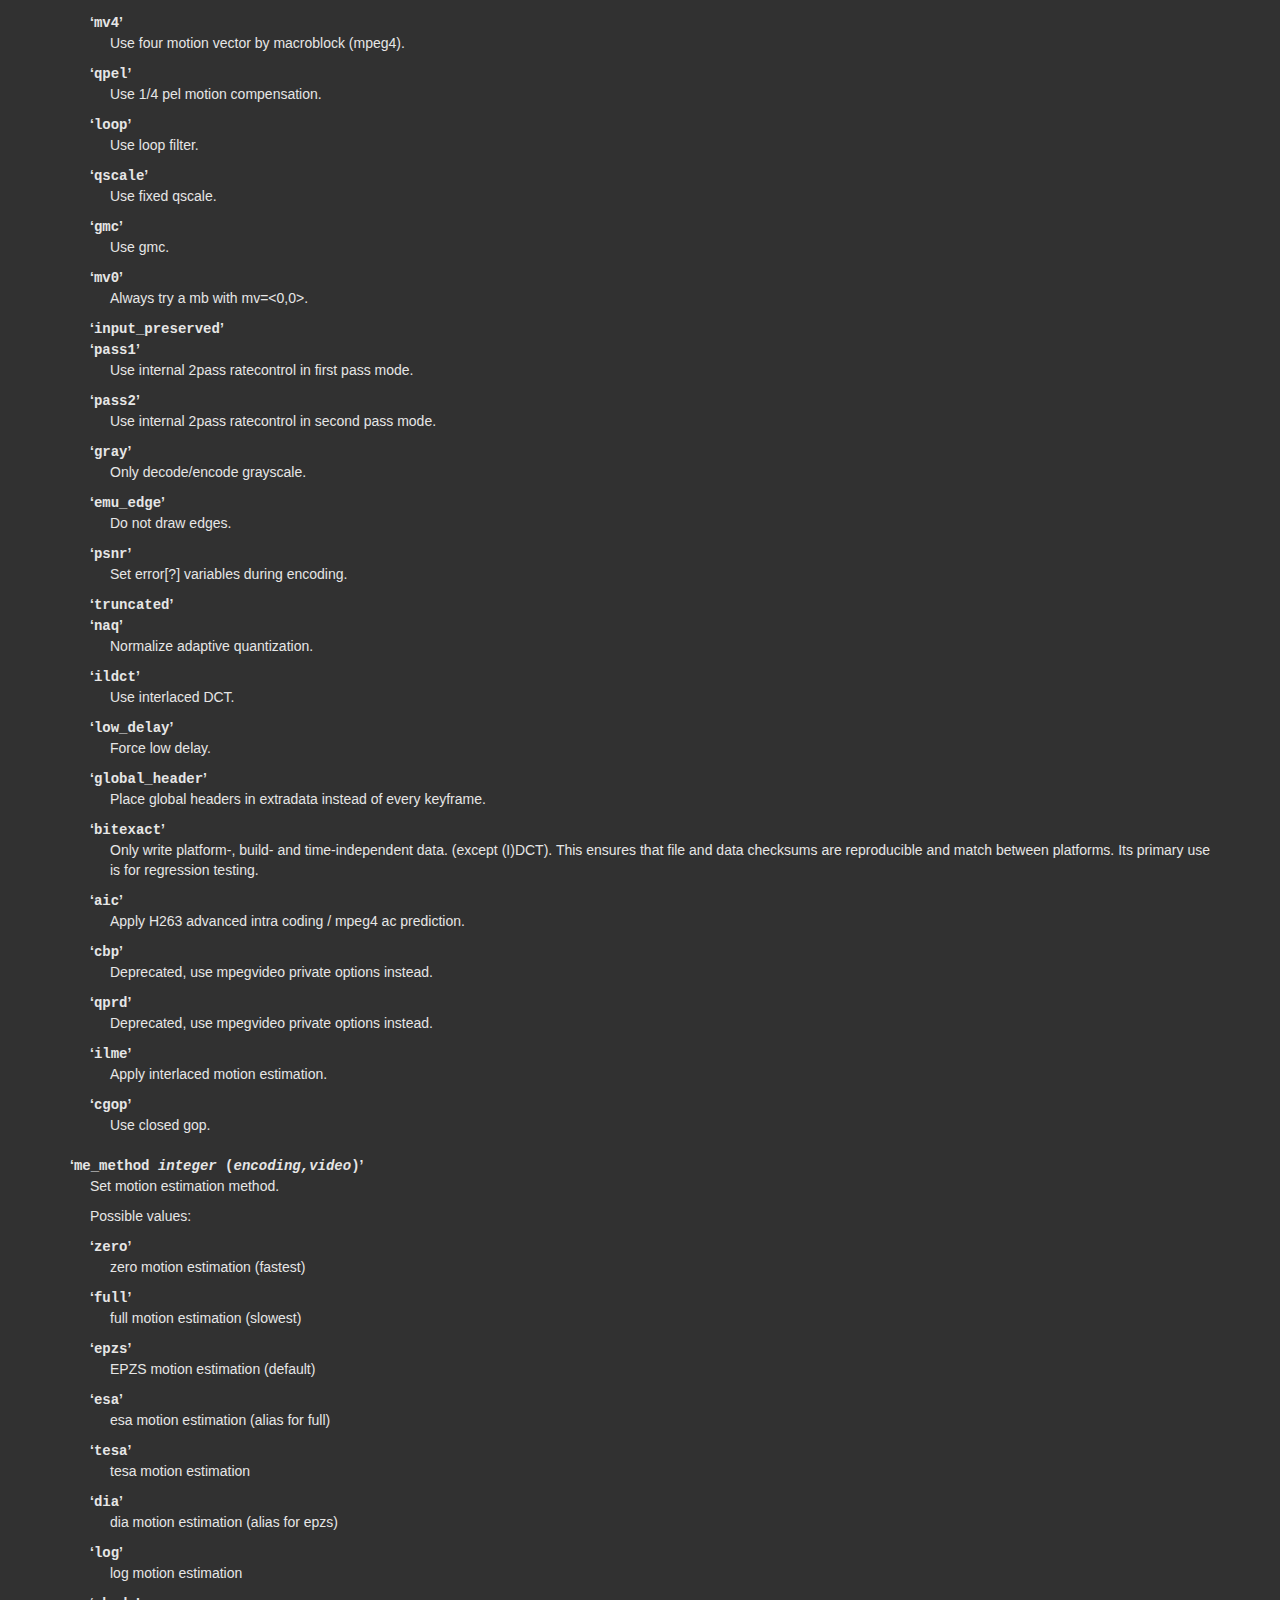
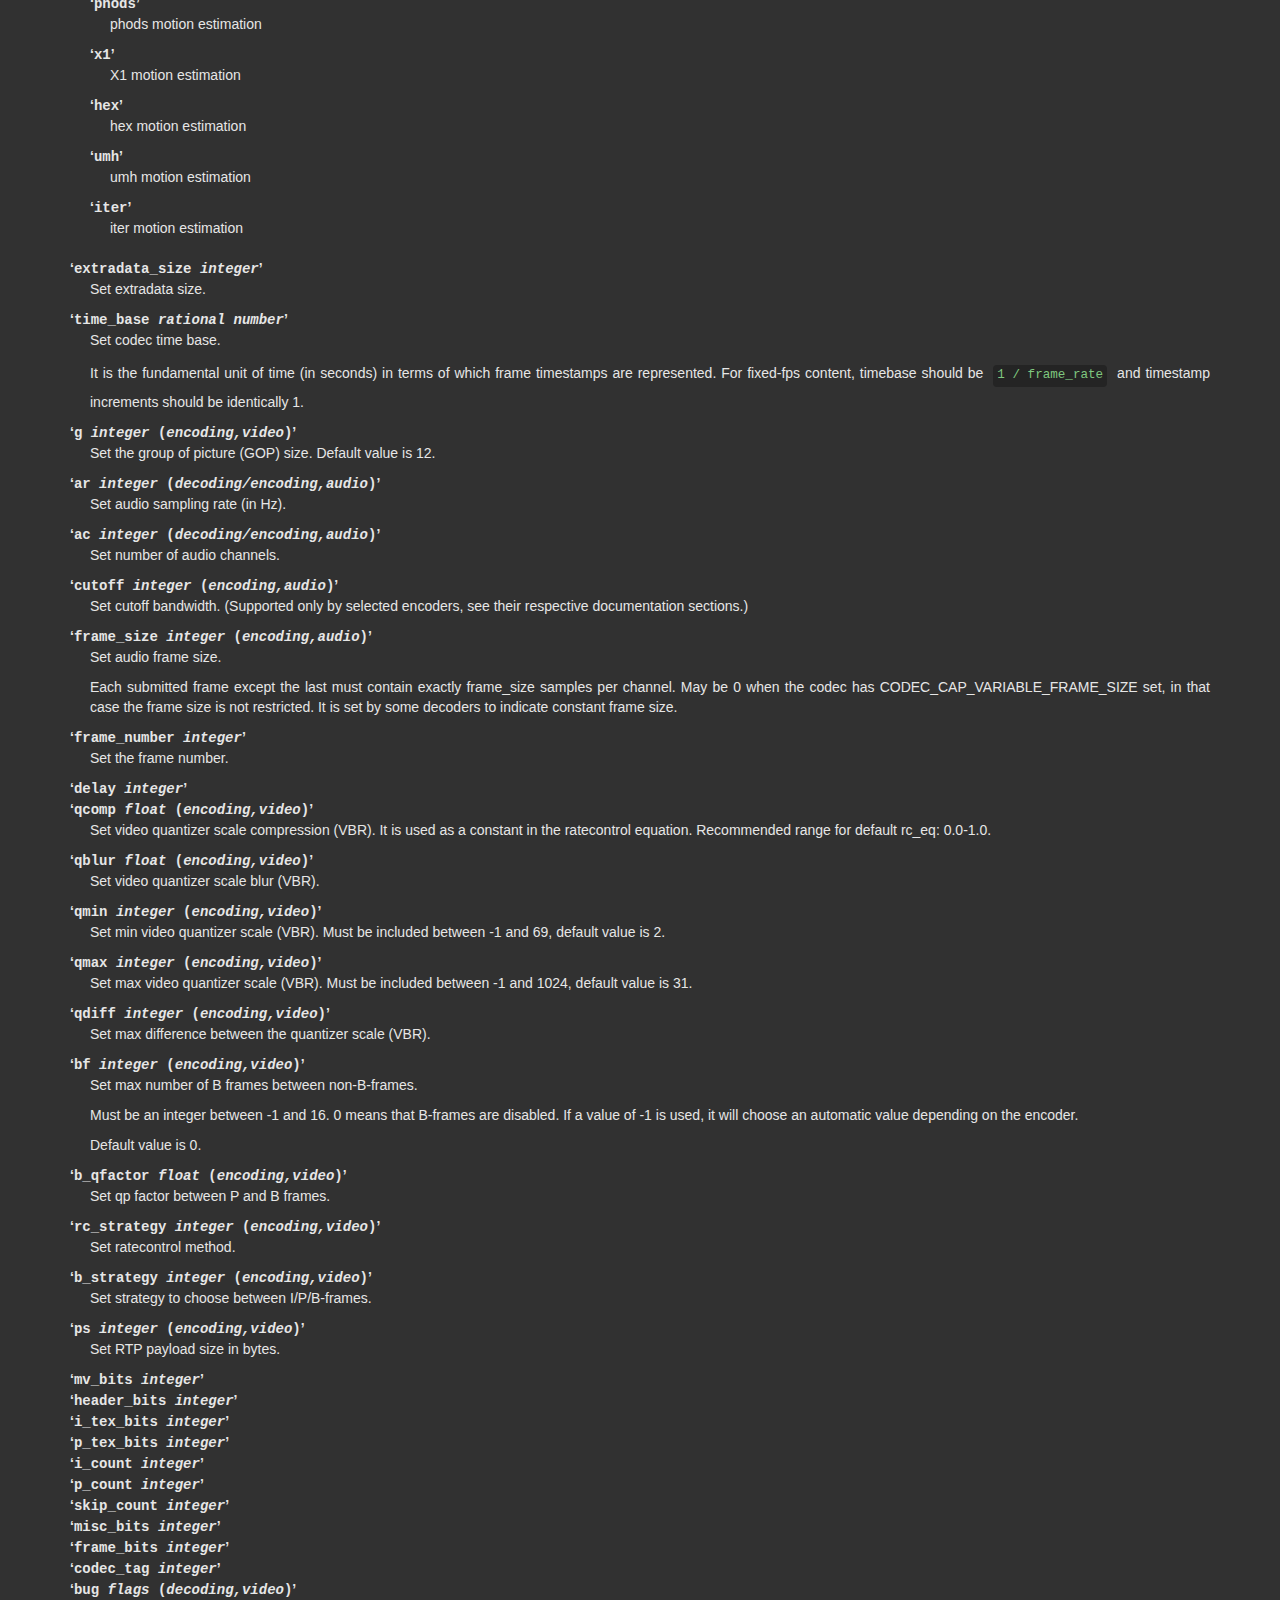
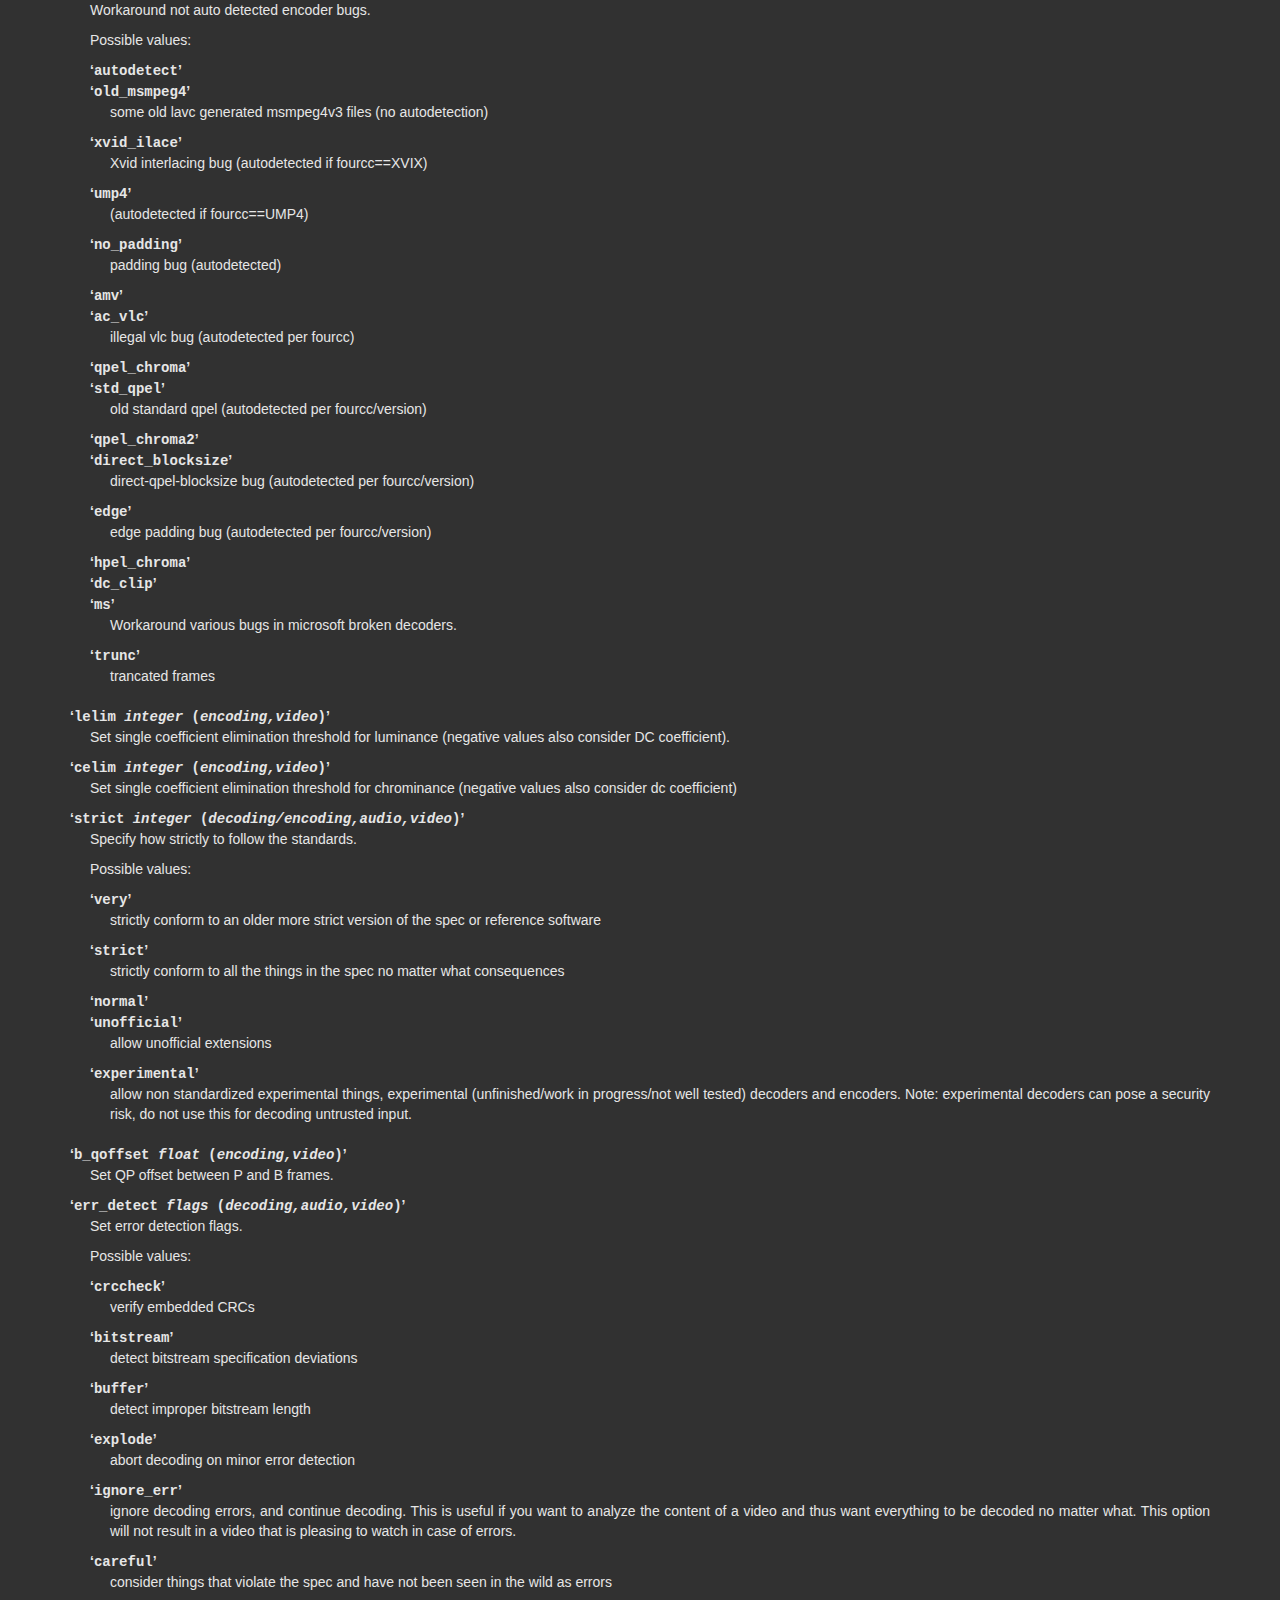
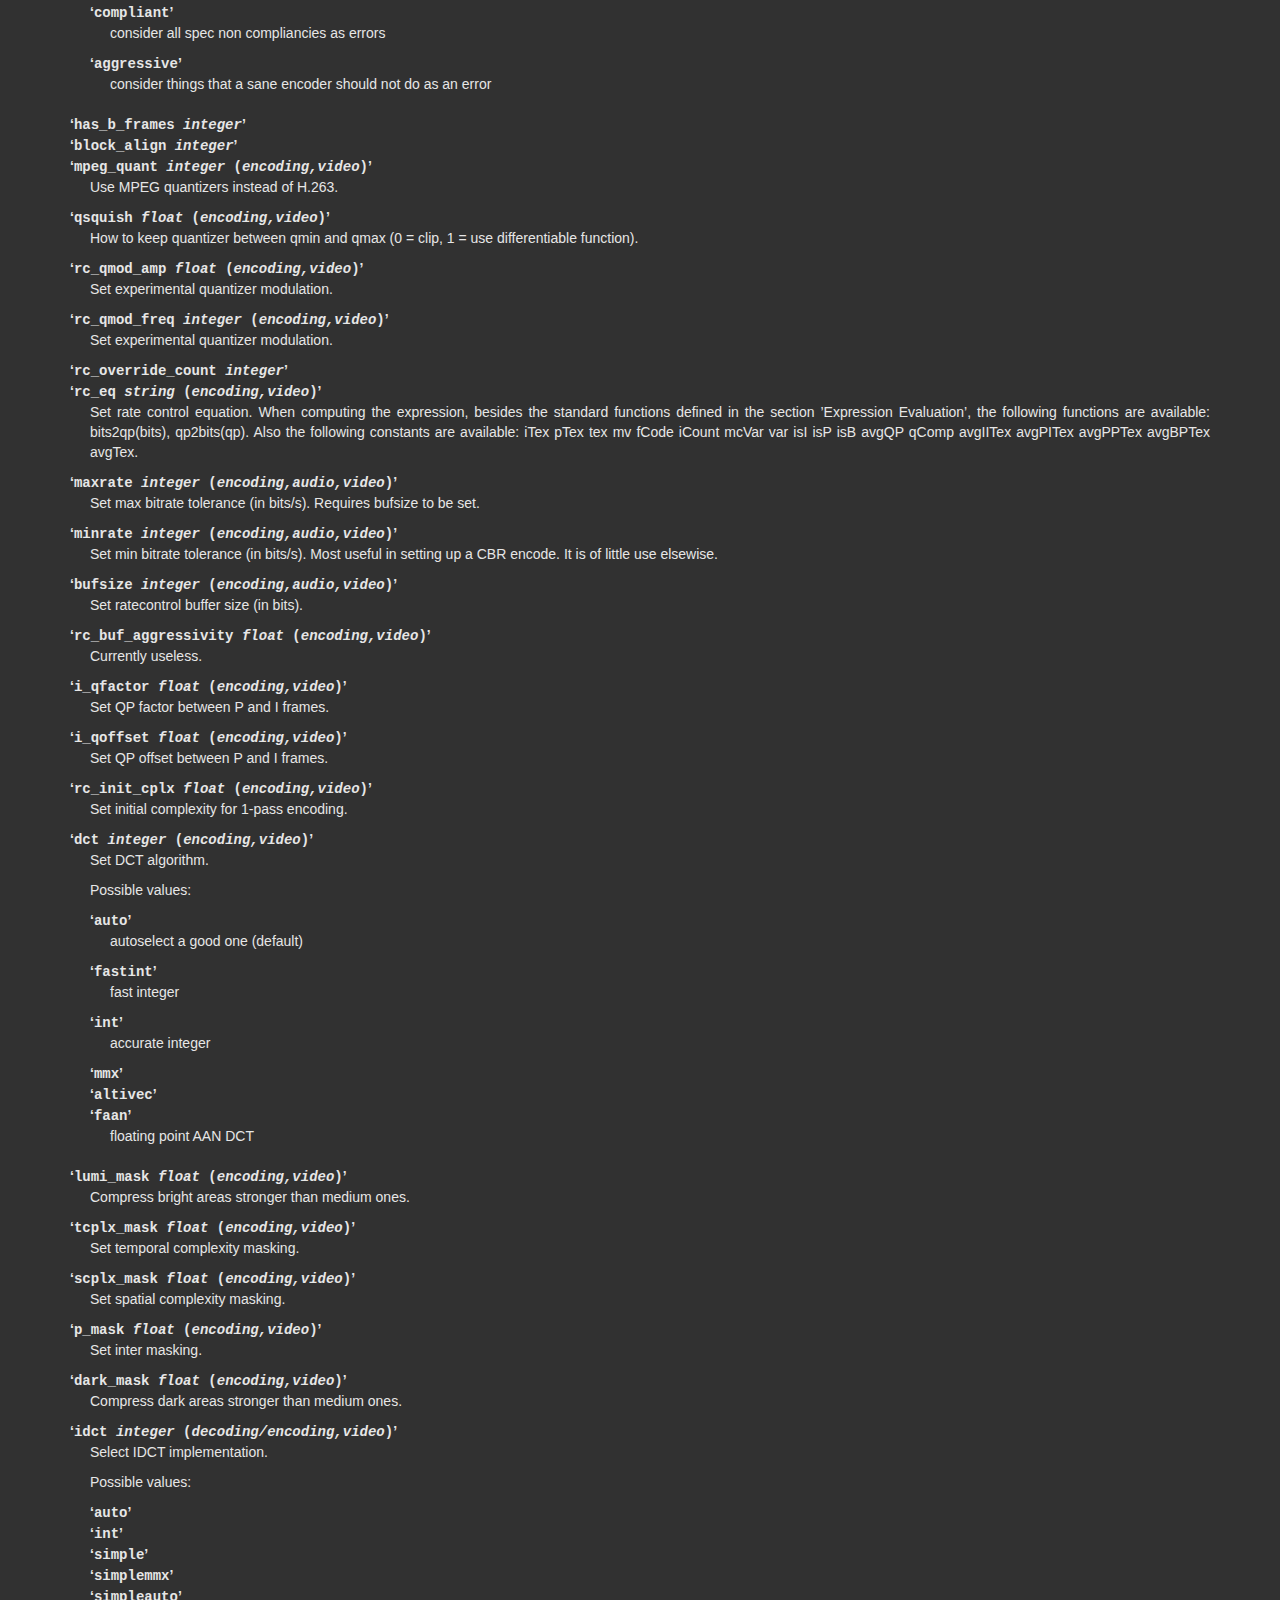
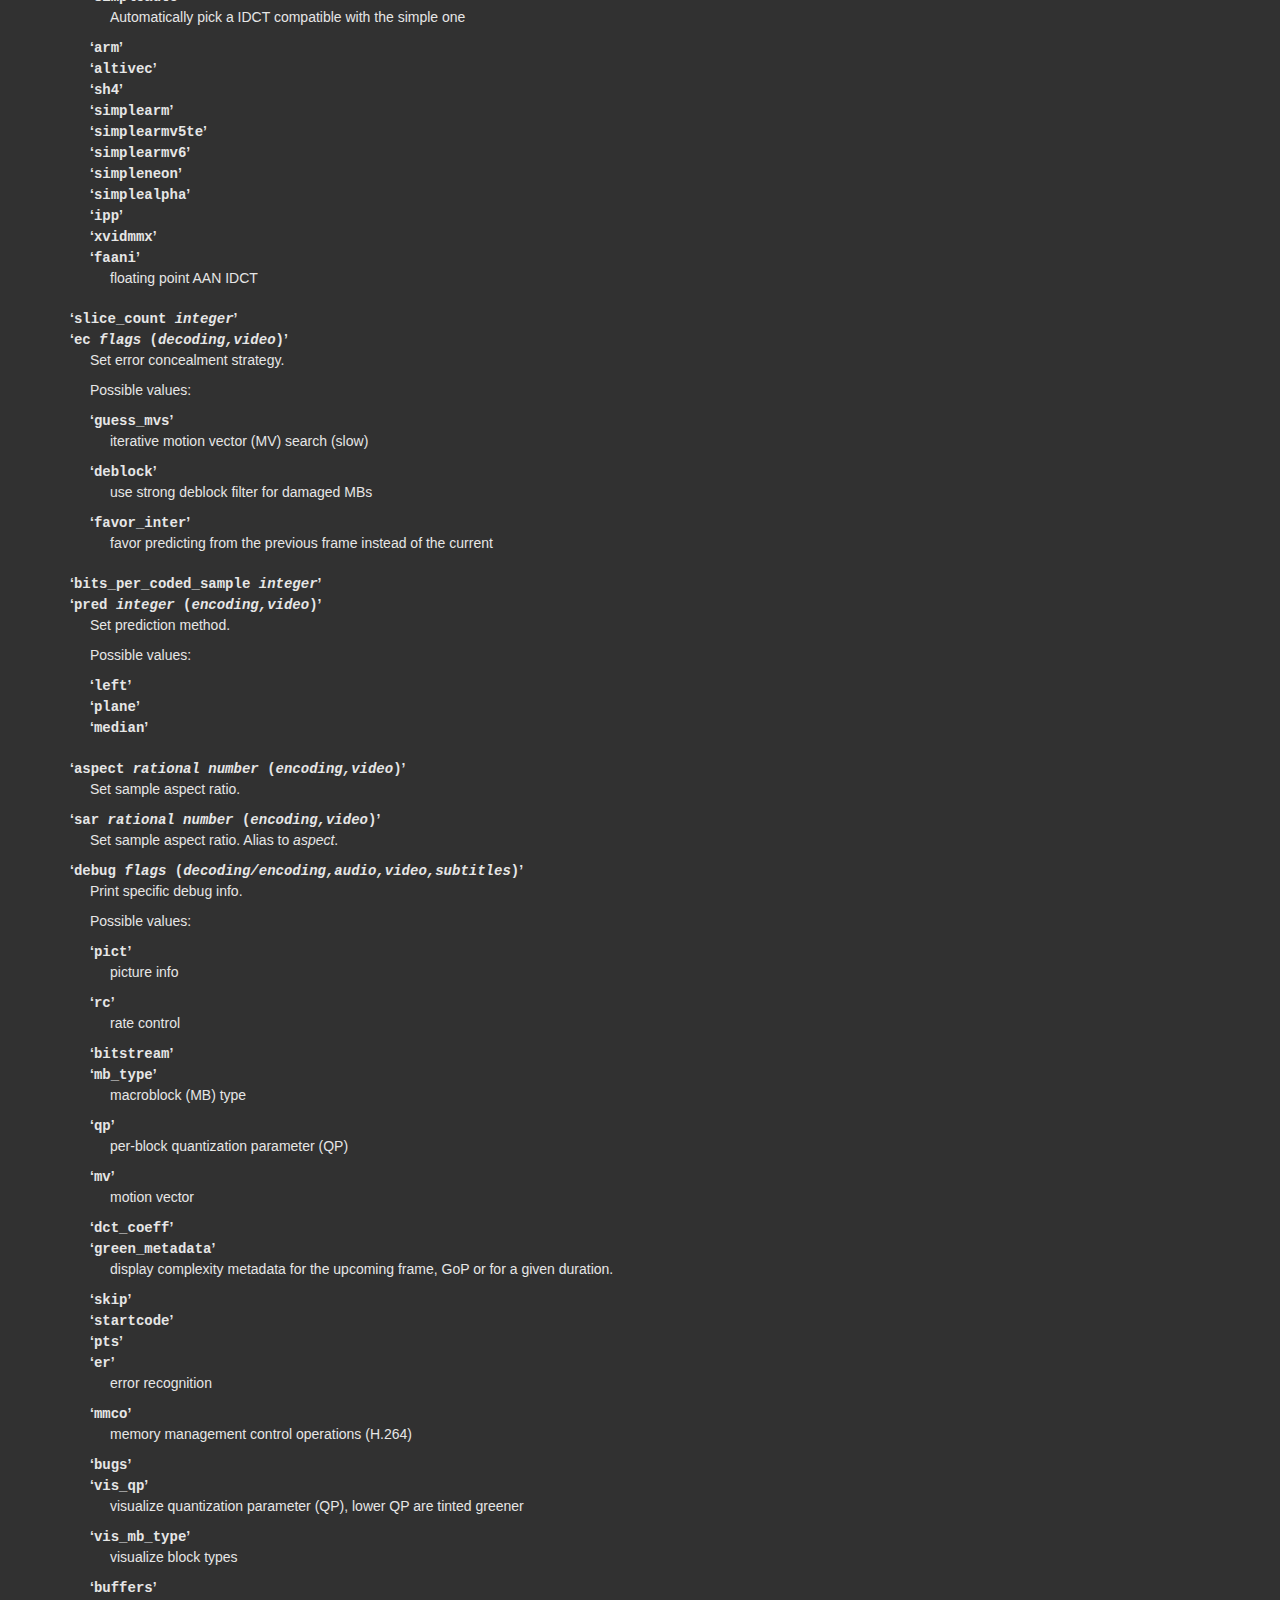
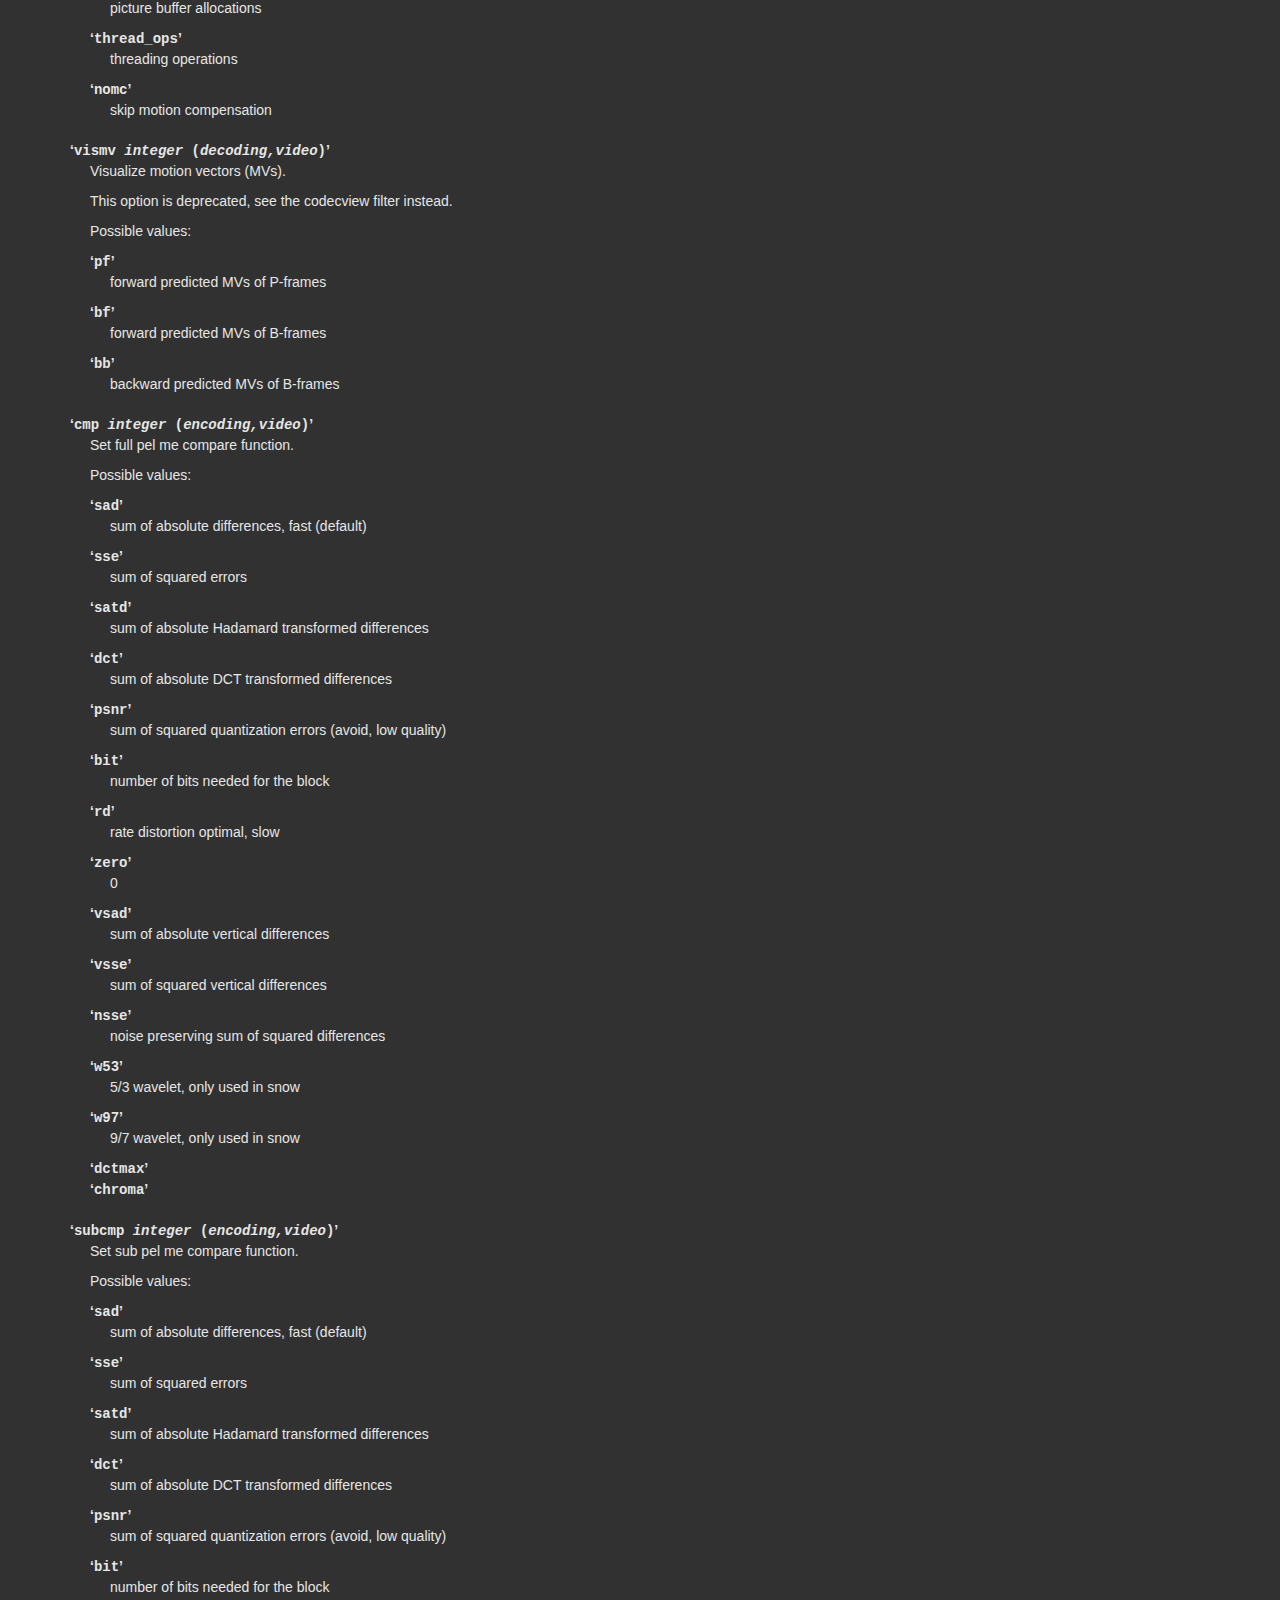
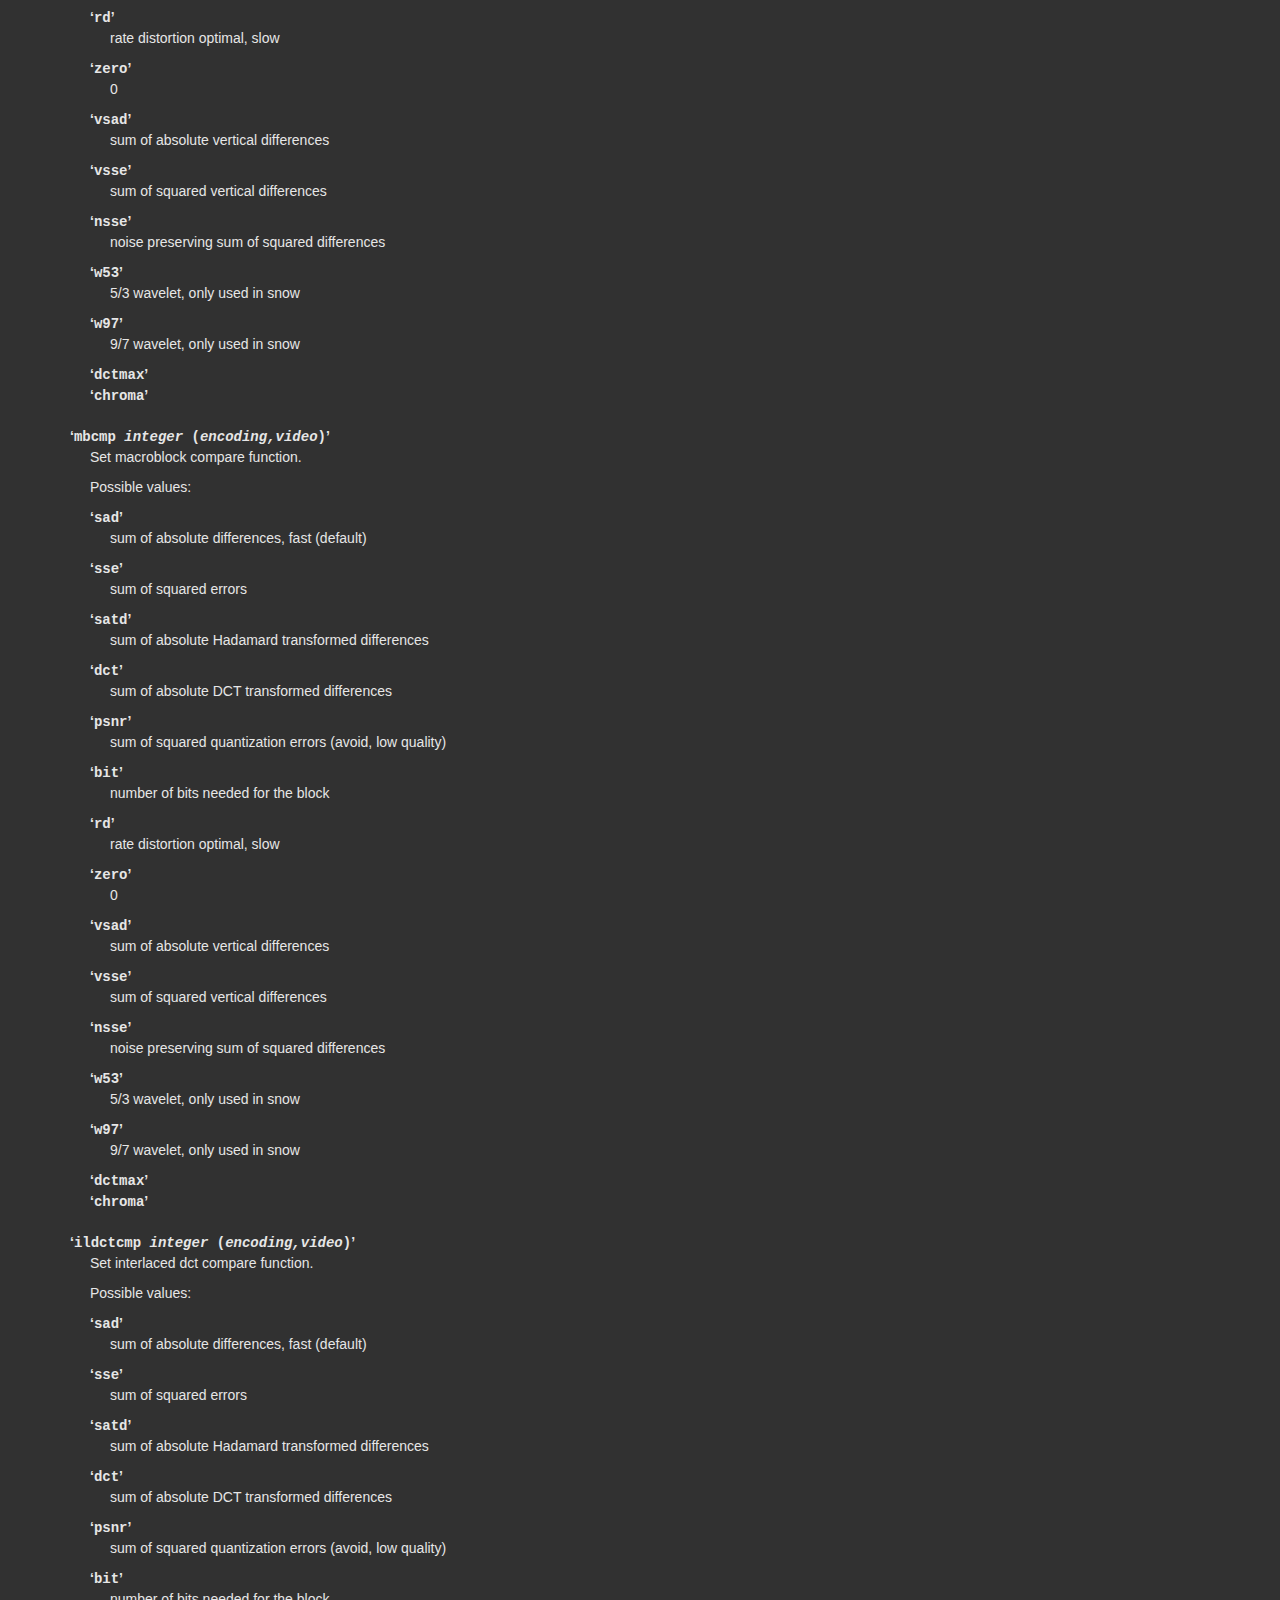
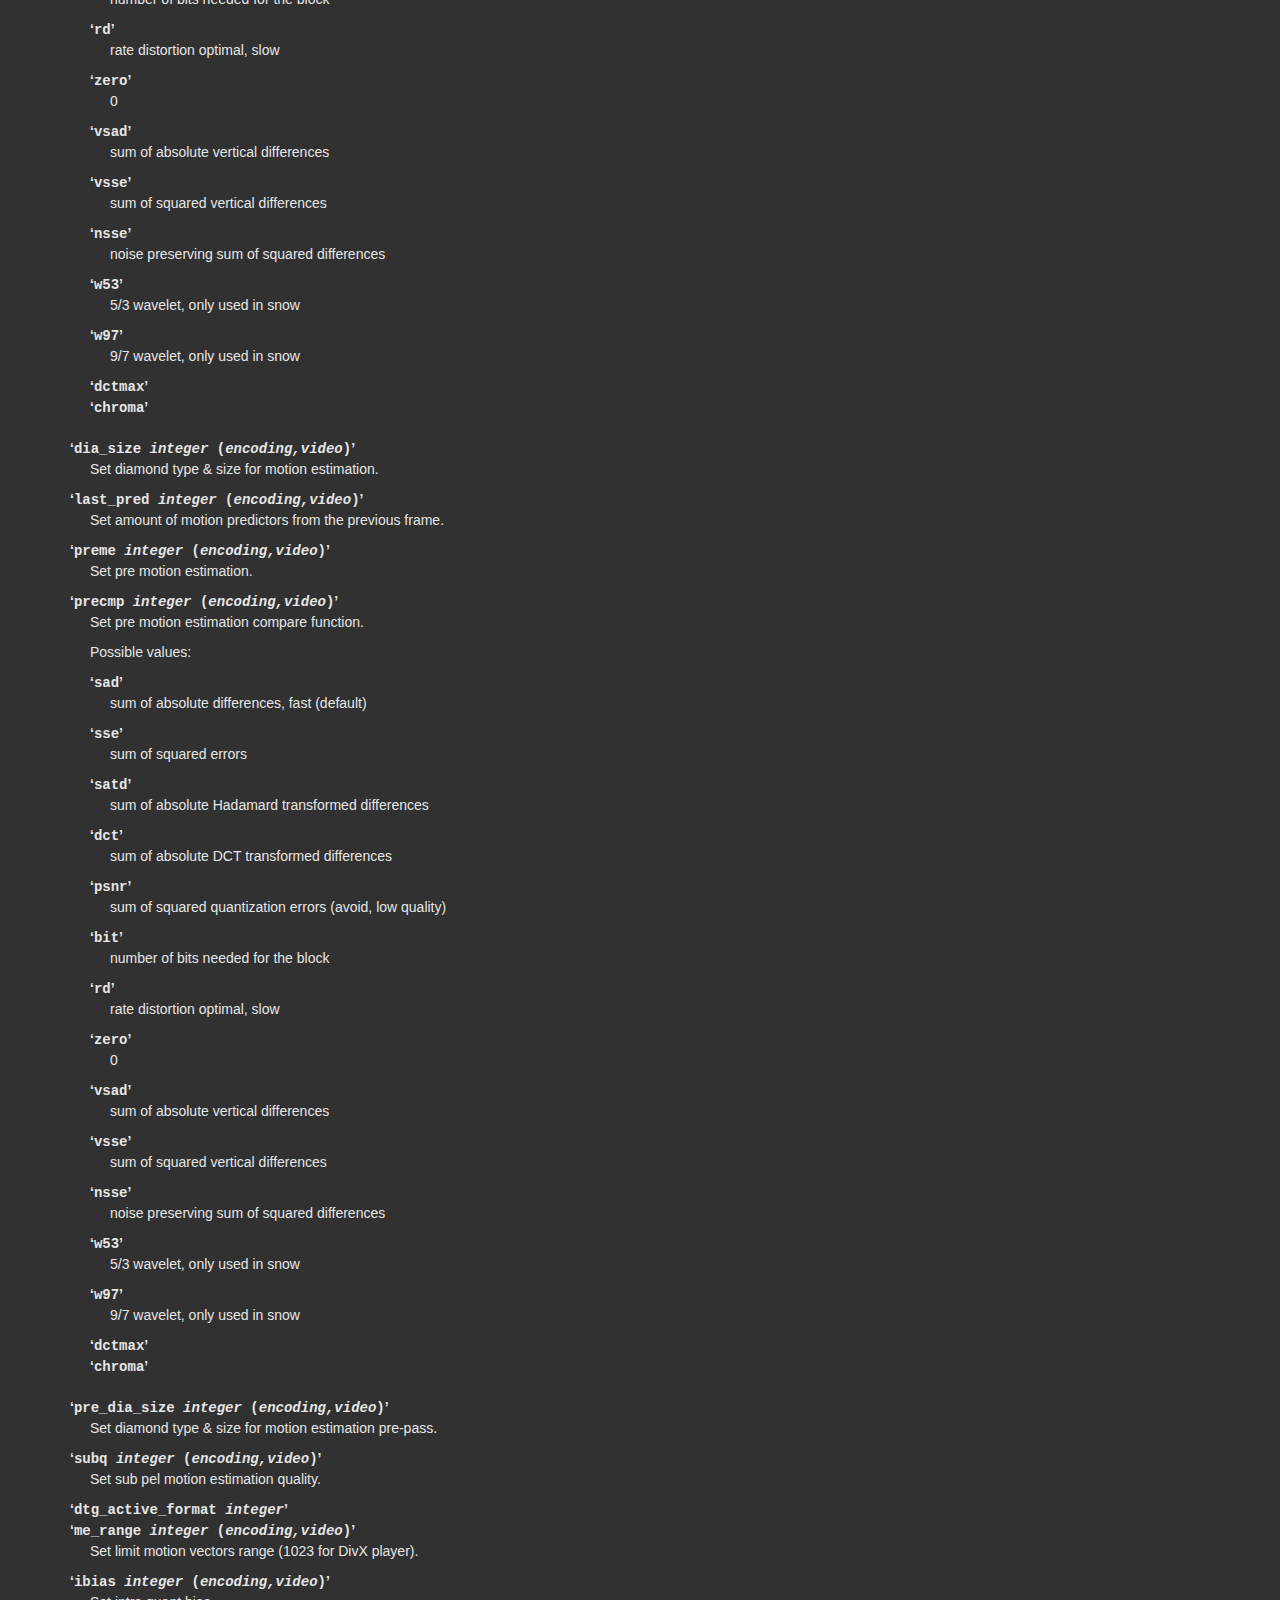
<file: Detection_Cheating/ffmpeg-3.4.1-win64-static/doc/ffmpeg-codecs.html>
<!DOCTYPE html>
<html lang="en">
  <head>
    <meta charset="utf-8" />
    <meta http-equiv="X-UA-Compatible" content="IE=edge" />
    <title>FFmpeg documentation</title>
    <link rel="stylesheet" href="bootstrap.min.css" />
    <link rel="stylesheet" href="style.min.css" />

<meta name="description" content="FFmpeg Codecs Documentation: ">
<meta name="keywords" content="FFmpeg documentation : FFmpeg Codecs ">
<meta name="Generator" content="texi2html 5.0">
<!-- Created on December 13, 2017 by texi2html 5.0 -->
<!--
texi2html was written by: 
            Lionel Cons <Lionel.Cons@cern.ch> (original author)
            Karl Berry  <karl@freefriends.org>
            Olaf Bachmann <obachman@mathematik.uni-kl.de>
            and many others.
Maintained by: Many creative people.
Send bugs and suggestions to <texi2html-bug@nongnu.org>

-->
<meta http-equiv="Content-Type" content="text/html; charset=utf-8">
  </head>
  <body>
    <div class="container">

<h1 class="titlefont">FFmpeg Codecs Documentation</h1>
<hr>
<a name="SEC_Top"></a>

<a name="SEC_Contents"></a>
<h1>Table of Contents</h1>

<div class="contents">

<ul class="no-bullet">
  <li><a name="toc-Description" href="#Description">1 Description</a></li>
  <li><a name="toc-Codec-Options" href="#Codec-Options">2 Codec Options</a></li>
  <li><a name="toc-Decoders" href="#Decoders">3 Decoders</a></li>
  <li><a name="toc-Video-Decoders" href="#Video-Decoders">4 Video Decoders</a>
  <ul class="no-bullet">
    <li><a name="toc-hevc" href="#hevc">4.1 hevc</a></li>
    <li><a name="toc-rawvideo" href="#rawvideo">4.2 rawvideo</a>
    <ul class="no-bullet">
      <li><a name="toc-Options-20" href="#Options-20">4.2.1 Options</a></li>
    </ul>
</li>
  </ul></li>
  <li><a name="toc-Audio-Decoders" href="#Audio-Decoders">5 Audio Decoders</a>
  <ul class="no-bullet">
    <li><a name="toc-ac3" href="#ac3">5.1 ac3</a>
    <ul class="no-bullet">
      <li><a name="toc-AC_002d3-Decoder-Options" href="#AC_002d3-Decoder-Options">5.1.1 AC-3 Decoder Options</a></li>
    </ul></li>
    <li><a name="toc-flac-2" href="#flac-2">5.2 flac</a>
    <ul class="no-bullet">
      <li><a name="toc-FLAC-Decoder-options" href="#FLAC-Decoder-options">5.2.1 FLAC Decoder options</a></li>
    </ul></li>
    <li><a name="toc-ffwavesynth" href="#ffwavesynth">5.3 ffwavesynth</a></li>
    <li><a name="toc-libcelt" href="#libcelt">5.4 libcelt</a></li>
    <li><a name="toc-libgsm" href="#libgsm">5.5 libgsm</a></li>
    <li><a name="toc-libilbc" href="#libilbc">5.6 libilbc</a>
    <ul class="no-bullet">
      <li><a name="toc-Options-8" href="#Options-8">5.6.1 Options</a></li>
    </ul></li>
    <li><a name="toc-libopencore_002damrnb-1" href="#libopencore_002damrnb-1">5.7 libopencore-amrnb</a></li>
    <li><a name="toc-libopencore_002damrwb" href="#libopencore_002damrwb">5.8 libopencore-amrwb</a></li>
    <li><a name="toc-libopus" href="#libopus">5.9 libopus</a></li>
  </ul></li>
  <li><a name="toc-Subtitles-Decoders" href="#Subtitles-Decoders">6 Subtitles Decoders</a>
  <ul class="no-bullet">
    <li><a name="toc-dvbsub" href="#dvbsub">6.1 dvbsub</a>
    <ul class="no-bullet">
      <li><a name="toc-Options-15" href="#Options-15">6.1.1 Options</a></li>
    </ul></li>
    <li><a name="toc-dvdsub-1" href="#dvdsub-1">6.2 dvdsub</a>
    <ul class="no-bullet">
      <li><a name="toc-Options-9" href="#Options-9">6.2.1 Options</a></li>
    </ul></li>
    <li><a name="toc-libzvbi_002dteletext" href="#libzvbi_002dteletext">6.3 libzvbi-teletext</a>
    <ul class="no-bullet">
      <li><a name="toc-Options-17" href="#Options-17">6.3.1 Options</a></li>
    </ul>
</li>
  </ul></li>
  <li><a name="toc-Encoders" href="#Encoders">7 Encoders</a></li>
  <li><a name="toc-Audio-Encoders" href="#Audio-Encoders">8 Audio Encoders</a>
  <ul class="no-bullet">
    <li><a name="toc-aac" href="#aac">8.1 aac</a>
    <ul class="no-bullet">
      <li><a name="toc-Options-25" href="#Options-25">8.1.1 Options</a></li>
    </ul></li>
    <li><a name="toc-ac3-and-ac3_005ffixed" href="#ac3-and-ac3_005ffixed">8.2 ac3 and ac3_fixed</a>
    <ul class="no-bullet">
      <li><a name="toc-AC_002d3-Metadata" href="#AC_002d3-Metadata">8.2.1 AC-3 Metadata</a>
      <ul class="no-bullet">
        <li><a name="toc-Metadata-Control-Options" href="#Metadata-Control-Options">8.2.1.1 Metadata Control Options</a></li>
        <li><a name="toc-Downmix-Levels" href="#Downmix-Levels">8.2.1.2 Downmix Levels</a></li>
        <li><a name="toc-Audio-Production-Information" href="#Audio-Production-Information">8.2.1.3 Audio Production Information</a></li>
        <li><a name="toc-Other-Metadata-Options" href="#Other-Metadata-Options">8.2.1.4 Other Metadata Options</a></li>
      </ul></li>
      <li><a name="toc-Extended-Bitstream-Information" href="#Extended-Bitstream-Information">8.2.2 Extended Bitstream Information</a>
      <ul class="no-bullet">
        <li><a name="toc-Extended-Bitstream-Information-_002d-Part-1" href="#Extended-Bitstream-Information-_002d-Part-1">8.2.2.1 Extended Bitstream Information - Part 1</a></li>
        <li><a name="toc-Extended-Bitstream-Information-_002d-Part-2" href="#Extended-Bitstream-Information-_002d-Part-2">8.2.2.2 Extended Bitstream Information - Part 2</a></li>
      </ul></li>
      <li><a name="toc-Other-AC_002d3-Encoding-Options" href="#Other-AC_002d3-Encoding-Options">8.2.3 Other AC-3 Encoding Options</a></li>
      <li><a name="toc-Floating_002dPoint_002dOnly-AC_002d3-Encoding-Options" href="#Floating_002dPoint_002dOnly-AC_002d3-Encoding-Options">8.2.4 Floating-Point-Only AC-3 Encoding Options</a></li>
    </ul></li>
    <li><a name="toc-flac-1" href="#flac-1">8.3 flac</a>
    <ul class="no-bullet">
      <li><a name="toc-Options-5" href="#Options-5">8.3.1 Options</a></li>
    </ul></li>
    <li><a name="toc-opus" href="#opus">8.4 opus</a>
    <ul class="no-bullet">
      <li><a name="toc-Options-7" href="#Options-7">8.4.1 Options</a></li>
    </ul></li>
    <li><a name="toc-libfdk_005faac" href="#libfdk_005faac">8.5 libfdk_aac</a>
    <ul class="no-bullet">
      <li><a name="toc-Options-29" href="#Options-29">8.5.1 Options</a></li>
      <li><a name="toc-Examples-1" href="#Examples-1">8.5.2 Examples</a></li>
    </ul></li>
    <li><a name="toc-libmp3lame-1" href="#libmp3lame-1">8.6 libmp3lame</a>
    <ul class="no-bullet">
      <li><a name="toc-Options-1" href="#Options-1">8.6.1 Options</a></li>
    </ul></li>
    <li><a name="toc-libopencore_002damrnb" href="#libopencore_002damrnb">8.7 libopencore-amrnb</a>
    <ul class="no-bullet">
      <li><a name="toc-Options-19" href="#Options-19">8.7.1 Options</a></li>
    </ul></li>
    <li><a name="toc-libopus-1" href="#libopus-1">8.8 libopus</a>
    <ul class="no-bullet">
      <li><a name="toc-Option-Mapping" href="#Option-Mapping">8.8.1 Option Mapping</a></li>
    </ul></li>
    <li><a name="toc-libshine-1" href="#libshine-1">8.9 libshine</a>
    <ul class="no-bullet">
      <li><a name="toc-Options-2" href="#Options-2">8.9.1 Options</a></li>
    </ul></li>
    <li><a name="toc-libtwolame" href="#libtwolame">8.10 libtwolame</a>
    <ul class="no-bullet">
      <li><a name="toc-Options-22" href="#Options-22">8.10.1 Options</a></li>
    </ul></li>
    <li><a name="toc-libvo_002damrwbenc" href="#libvo_002damrwbenc">8.11 libvo-amrwbenc</a>
    <ul class="no-bullet">
      <li><a name="toc-Options-3" href="#Options-3">8.11.1 Options</a></li>
    </ul></li>
    <li><a name="toc-libvorbis" href="#libvorbis">8.12 libvorbis</a>
    <ul class="no-bullet">
      <li><a name="toc-Options-10" href="#Options-10">8.12.1 Options</a></li>
    </ul></li>
    <li><a name="toc-libwavpack-1" href="#libwavpack-1">8.13 libwavpack</a>
    <ul class="no-bullet">
      <li><a name="toc-Options-28" href="#Options-28">8.13.1 Options</a></li>
    </ul></li>
    <li><a name="toc-mjpeg" href="#mjpeg">8.14 mjpeg</a>
    <ul class="no-bullet">
      <li><a name="toc-Options-31" href="#Options-31">8.14.1 Options</a></li>
    </ul></li>
    <li><a name="toc-wavpack" href="#wavpack">8.15 wavpack</a>
    <ul class="no-bullet">
      <li><a name="toc-Options-11" href="#Options-11">8.15.1 Options</a>
      <ul class="no-bullet">
        <li><a name="toc-Shared-options" href="#Shared-options">8.15.1.1 Shared options</a></li>
        <li><a name="toc-Private-options" href="#Private-options">8.15.1.2 Private options</a></li>
      </ul>
</li>
    </ul>
</li>
  </ul></li>
  <li><a name="toc-Video-Encoders" href="#Video-Encoders">9 Video Encoders</a>
  <ul class="no-bullet">
    <li><a name="toc-Hap" href="#Hap">9.1 Hap</a>
    <ul class="no-bullet">
      <li><a name="toc-Options" href="#Options">9.1.1 Options</a></li>
    </ul></li>
    <li><a name="toc-jpeg2000" href="#jpeg2000">9.2 jpeg2000</a>
    <ul class="no-bullet">
      <li><a name="toc-Options-30" href="#Options-30">9.2.1 Options</a></li>
    </ul></li>
    <li><a name="toc-libkvazaar" href="#libkvazaar">9.3 libkvazaar</a>
    <ul class="no-bullet">
      <li><a name="toc-Options-27" href="#Options-27">9.3.1 Options</a></li>
    </ul></li>
    <li><a name="toc-libopenh264" href="#libopenh264">9.4 libopenh264</a>
    <ul class="no-bullet">
      <li><a name="toc-Options-24" href="#Options-24">9.4.1 Options</a></li>
    </ul></li>
    <li><a name="toc-libtheora" href="#libtheora">9.5 libtheora</a>
    <ul class="no-bullet">
      <li><a name="toc-Options-18" href="#Options-18">9.5.1 Options</a></li>
      <li><a name="toc-Examples" href="#Examples">9.5.2 Examples</a></li>
    </ul></li>
    <li><a name="toc-libvpx" href="#libvpx">9.6 libvpx</a>
    <ul class="no-bullet">
      <li><a name="toc-Options-13" href="#Options-13">9.6.1 Options</a></li>
    </ul></li>
    <li><a name="toc-libwebp" href="#libwebp">9.7 libwebp</a>
    <ul class="no-bullet">
      <li><a name="toc-Pixel-Format" href="#Pixel-Format">9.7.1 Pixel Format</a></li>
      <li><a name="toc-Options-26" href="#Options-26">9.7.2 Options</a></li>
    </ul></li>
    <li><a name="toc-libx264_002c-libx264rgb" href="#libx264_002c-libx264rgb">9.8 libx264, libx264rgb</a>
    <ul class="no-bullet">
      <li><a name="toc-Supported-Pixel-Formats" href="#Supported-Pixel-Formats">9.8.1 Supported Pixel Formats</a></li>
      <li><a name="toc-Options-21" href="#Options-21">9.8.2 Options</a></li>
    </ul></li>
    <li><a name="toc-libx265" href="#libx265">9.9 libx265</a>
    <ul class="no-bullet">
      <li><a name="toc-Options-23" href="#Options-23">9.9.1 Options</a></li>
    </ul></li>
    <li><a name="toc-libxvid" href="#libxvid">9.10 libxvid</a>
    <ul class="no-bullet">
      <li><a name="toc-Options-16" href="#Options-16">9.10.1 Options</a></li>
    </ul></li>
    <li><a name="toc-mpeg2" href="#mpeg2">9.11 mpeg2</a>
    <ul class="no-bullet">
      <li><a name="toc-Options-4" href="#Options-4">9.11.1 Options</a></li>
    </ul></li>
    <li><a name="toc-png" href="#png">9.12 png</a>
    <ul class="no-bullet">
      <li><a name="toc-Private-options-1" href="#Private-options-1">9.12.1 Private options</a></li>
    </ul></li>
    <li><a name="toc-ProRes" href="#ProRes">9.13 ProRes</a>
    <ul class="no-bullet">
      <li><a name="toc-Private-Options-for-prores_002dks" href="#Private-Options-for-prores_002dks">9.13.1 Private Options for prores-ks</a></li>
      <li><a name="toc-Speed-considerations" href="#Speed-considerations">9.13.2 Speed considerations</a></li>
    </ul></li>
    <li><a name="toc-QSV-encoders" href="#QSV-encoders">9.14 QSV encoders</a></li>
    <li><a name="toc-snow" href="#snow">9.15 snow</a>
    <ul class="no-bullet">
      <li><a name="toc-Options-12" href="#Options-12">9.15.1 Options</a></li>
    </ul></li>
    <li><a name="toc-VAAPI-encoders" href="#VAAPI-encoders">9.16 VAAPI encoders</a></li>
    <li><a name="toc-vc2" href="#vc2">9.17 vc2</a>
    <ul class="no-bullet">
      <li><a name="toc-Options-6" href="#Options-6">9.17.1 Options</a></li>
    </ul>
</li>
  </ul></li>
  <li><a name="toc-Subtitles-Encoders" href="#Subtitles-Encoders">10 Subtitles Encoders</a>
  <ul class="no-bullet">
    <li><a name="toc-dvdsub" href="#dvdsub">10.1 dvdsub</a>
    <ul class="no-bullet">
      <li><a name="toc-Options-14" href="#Options-14">10.1.1 Options</a></li>
    </ul>
</li>
  </ul></li>
  <li><a name="toc-See-Also" href="#See-Also">11 See Also</a></li>
  <li><a name="toc-Authors" href="#Authors">12 Authors</a></li>
</ul>
</div>


<hr size="6">
<a name="Description"></a>
<h1 class="chapter"><a href="ffmpeg-codecs.html#toc-Description">1 Description</a></h1>

<p>This document describes the codecs (decoders and encoders) provided by
the libavcodec library.
</p>

<p><a name="codec_002doptions"></a>
</p><a name="Codec-Options"></a>
<h1 class="chapter"><a href="ffmpeg-codecs.html#toc-Codec-Options">2 Codec Options</a></h1>

<p>libavcodec provides some generic global options, which can be set on
all the encoders and decoders. In addition each codec may support
so-called private options, which are specific for a given codec.
</p>
<p>Sometimes, a global option may only affect a specific kind of codec,
and may be nonsensical or ignored by another, so you need to be aware
of the meaning of the specified options. Also some options are
meant only for decoding or encoding.
</p>
<p>Options may be set by specifying -<var>option</var> <var>value</var> in the
FFmpeg tools, or by setting the value explicitly in the
<code>AVCodecContext</code> options or using the &lsquo;<tt>libavutil/opt.h</tt>&rsquo; API
for programmatic use.
</p>
<p>The list of supported options follow:
</p>
<dl compact="compact">
<dt>&lsquo;<samp>b <var>integer</var> (<em>encoding,audio,video</em>)</samp>&rsquo;</dt>
<dd><p>Set bitrate in bits/s. Default value is 200K.
</p>
</dd>
<dt>&lsquo;<samp>ab <var>integer</var> (<em>encoding,audio</em>)</samp>&rsquo;</dt>
<dd><p>Set audio bitrate (in bits/s). Default value is 128K.
</p>
</dd>
<dt>&lsquo;<samp>bt <var>integer</var> (<em>encoding,video</em>)</samp>&rsquo;</dt>
<dd><p>Set video bitrate tolerance (in bits/s). In 1-pass mode, bitrate
tolerance specifies how far ratecontrol is willing to deviate from the
target average bitrate value. This is not related to min/max
bitrate. Lowering tolerance too much has an adverse effect on quality.
</p>
</dd>
<dt>&lsquo;<samp>flags <var>flags</var> (<em>decoding/encoding,audio,video,subtitles</em>)</samp>&rsquo;</dt>
<dd><p>Set generic flags.
</p>
<p>Possible values:
</p><dl compact="compact">
<dt>&lsquo;<samp>mv4</samp>&rsquo;</dt>
<dd><p>Use four motion vector by macroblock (mpeg4).
</p></dd>
<dt>&lsquo;<samp>qpel</samp>&rsquo;</dt>
<dd><p>Use 1/4 pel motion compensation.
</p></dd>
<dt>&lsquo;<samp>loop</samp>&rsquo;</dt>
<dd><p>Use loop filter.
</p></dd>
<dt>&lsquo;<samp>qscale</samp>&rsquo;</dt>
<dd><p>Use fixed qscale.
</p></dd>
<dt>&lsquo;<samp>gmc</samp>&rsquo;</dt>
<dd><p>Use gmc.
</p></dd>
<dt>&lsquo;<samp>mv0</samp>&rsquo;</dt>
<dd><p>Always try a mb with mv=&lt;0,0&gt;.
</p></dd>
<dt>&lsquo;<samp>input_preserved</samp>&rsquo;</dt>
<dt>&lsquo;<samp>pass1</samp>&rsquo;</dt>
<dd><p>Use internal 2pass ratecontrol in first pass mode.
</p></dd>
<dt>&lsquo;<samp>pass2</samp>&rsquo;</dt>
<dd><p>Use internal 2pass ratecontrol in second pass mode.
</p></dd>
<dt>&lsquo;<samp>gray</samp>&rsquo;</dt>
<dd><p>Only decode/encode grayscale.
</p></dd>
<dt>&lsquo;<samp>emu_edge</samp>&rsquo;</dt>
<dd><p>Do not draw edges.
</p></dd>
<dt>&lsquo;<samp>psnr</samp>&rsquo;</dt>
<dd><p>Set error[?] variables during encoding.
</p></dd>
<dt>&lsquo;<samp>truncated</samp>&rsquo;</dt>
<dt>&lsquo;<samp>naq</samp>&rsquo;</dt>
<dd><p>Normalize adaptive quantization.
</p></dd>
<dt>&lsquo;<samp>ildct</samp>&rsquo;</dt>
<dd><p>Use interlaced DCT.
</p></dd>
<dt>&lsquo;<samp>low_delay</samp>&rsquo;</dt>
<dd><p>Force low delay.
</p></dd>
<dt>&lsquo;<samp>global_header</samp>&rsquo;</dt>
<dd><p>Place global headers in extradata instead of every keyframe.
</p></dd>
<dt>&lsquo;<samp>bitexact</samp>&rsquo;</dt>
<dd><p>Only write platform-, build- and time-independent data. (except (I)DCT).
This ensures that file and data checksums are reproducible and match between
platforms. Its primary use is for regression testing.
</p></dd>
<dt>&lsquo;<samp>aic</samp>&rsquo;</dt>
<dd><p>Apply H263 advanced intra coding / mpeg4 ac prediction.
</p></dd>
<dt>&lsquo;<samp>cbp</samp>&rsquo;</dt>
<dd><p>Deprecated, use mpegvideo private options instead.
</p></dd>
<dt>&lsquo;<samp>qprd</samp>&rsquo;</dt>
<dd><p>Deprecated, use mpegvideo private options instead.
</p></dd>
<dt>&lsquo;<samp>ilme</samp>&rsquo;</dt>
<dd><p>Apply interlaced motion estimation.
</p></dd>
<dt>&lsquo;<samp>cgop</samp>&rsquo;</dt>
<dd><p>Use closed gop.
</p></dd>
</dl>

</dd>
<dt>&lsquo;<samp>me_method <var>integer</var> (<em>encoding,video</em>)</samp>&rsquo;</dt>
<dd><p>Set motion estimation method.
</p>
<p>Possible values:
</p><dl compact="compact">
<dt>&lsquo;<samp>zero</samp>&rsquo;</dt>
<dd><p>zero motion estimation (fastest)
</p></dd>
<dt>&lsquo;<samp>full</samp>&rsquo;</dt>
<dd><p>full motion estimation (slowest)
</p></dd>
<dt>&lsquo;<samp>epzs</samp>&rsquo;</dt>
<dd><p>EPZS motion estimation (default)
</p></dd>
<dt>&lsquo;<samp>esa</samp>&rsquo;</dt>
<dd><p>esa motion estimation (alias for full)
</p></dd>
<dt>&lsquo;<samp>tesa</samp>&rsquo;</dt>
<dd><p>tesa motion estimation
</p></dd>
<dt>&lsquo;<samp>dia</samp>&rsquo;</dt>
<dd><p>dia motion estimation (alias for epzs)
</p></dd>
<dt>&lsquo;<samp>log</samp>&rsquo;</dt>
<dd><p>log motion estimation
</p></dd>
<dt>&lsquo;<samp>phods</samp>&rsquo;</dt>
<dd><p>phods motion estimation
</p></dd>
<dt>&lsquo;<samp>x1</samp>&rsquo;</dt>
<dd><p>X1 motion estimation
</p></dd>
<dt>&lsquo;<samp>hex</samp>&rsquo;</dt>
<dd><p>hex motion estimation
</p></dd>
<dt>&lsquo;<samp>umh</samp>&rsquo;</dt>
<dd><p>umh motion estimation
</p></dd>
<dt>&lsquo;<samp>iter</samp>&rsquo;</dt>
<dd><p>iter motion estimation
</p></dd>
</dl>

</dd>
<dt>&lsquo;<samp>extradata_size <var>integer</var></samp>&rsquo;</dt>
<dd><p>Set extradata size.
</p>
</dd>
<dt>&lsquo;<samp>time_base <var>rational number</var></samp>&rsquo;</dt>
<dd><p>Set codec time base.
</p>
<p>It is the fundamental unit of time (in seconds) in terms of which
frame timestamps are represented. For fixed-fps content, timebase
should be <code>1 / frame_rate</code> and timestamp increments should be
identically 1.
</p>
</dd>
<dt>&lsquo;<samp>g <var>integer</var> (<em>encoding,video</em>)</samp>&rsquo;</dt>
<dd><p>Set the group of picture (GOP) size. Default value is 12.
</p>
</dd>
<dt>&lsquo;<samp>ar <var>integer</var> (<em>decoding/encoding,audio</em>)</samp>&rsquo;</dt>
<dd><p>Set audio sampling rate (in Hz).
</p>
</dd>
<dt>&lsquo;<samp>ac <var>integer</var> (<em>decoding/encoding,audio</em>)</samp>&rsquo;</dt>
<dd><p>Set number of audio channels.
</p>
</dd>
<dt>&lsquo;<samp>cutoff <var>integer</var> (<em>encoding,audio</em>)</samp>&rsquo;</dt>
<dd><p>Set cutoff bandwidth. (Supported only by selected encoders, see
their respective documentation sections.)
</p>
</dd>
<dt>&lsquo;<samp>frame_size <var>integer</var> (<em>encoding,audio</em>)</samp>&rsquo;</dt>
<dd><p>Set audio frame size.
</p>
<p>Each submitted frame except the last must contain exactly frame_size
samples per channel. May be 0 when the codec has
CODEC_CAP_VARIABLE_FRAME_SIZE set, in that case the frame size is not
restricted. It is set by some decoders to indicate constant frame
size.
</p>
</dd>
<dt>&lsquo;<samp>frame_number <var>integer</var></samp>&rsquo;</dt>
<dd><p>Set the frame number.
</p>
</dd>
<dt>&lsquo;<samp>delay <var>integer</var></samp>&rsquo;</dt>
<dt>&lsquo;<samp>qcomp <var>float</var> (<em>encoding,video</em>)</samp>&rsquo;</dt>
<dd><p>Set video quantizer scale compression (VBR). It is used as a constant
in the ratecontrol equation. Recommended range for default rc_eq:
0.0-1.0.
</p>
</dd>
<dt>&lsquo;<samp>qblur <var>float</var> (<em>encoding,video</em>)</samp>&rsquo;</dt>
<dd><p>Set video quantizer scale blur (VBR).
</p>
</dd>
<dt>&lsquo;<samp>qmin <var>integer</var> (<em>encoding,video</em>)</samp>&rsquo;</dt>
<dd><p>Set min video quantizer scale (VBR). Must be included between -1 and
69, default value is 2.
</p>
</dd>
<dt>&lsquo;<samp>qmax <var>integer</var> (<em>encoding,video</em>)</samp>&rsquo;</dt>
<dd><p>Set max video quantizer scale (VBR). Must be included between -1 and
1024, default value is 31.
</p>
</dd>
<dt>&lsquo;<samp>qdiff <var>integer</var> (<em>encoding,video</em>)</samp>&rsquo;</dt>
<dd><p>Set max difference between the quantizer scale (VBR).
</p>
</dd>
<dt>&lsquo;<samp>bf <var>integer</var> (<em>encoding,video</em>)</samp>&rsquo;</dt>
<dd><p>Set max number of B frames between non-B-frames.
</p>
<p>Must be an integer between -1 and 16. 0 means that B-frames are
disabled. If a value of -1 is used, it will choose an automatic value
depending on the encoder.
</p>
<p>Default value is 0.
</p>
</dd>
<dt>&lsquo;<samp>b_qfactor <var>float</var> (<em>encoding,video</em>)</samp>&rsquo;</dt>
<dd><p>Set qp factor between P and B frames.
</p>
</dd>
<dt>&lsquo;<samp>rc_strategy <var>integer</var> (<em>encoding,video</em>)</samp>&rsquo;</dt>
<dd><p>Set ratecontrol method.
</p>
</dd>
<dt>&lsquo;<samp>b_strategy <var>integer</var> (<em>encoding,video</em>)</samp>&rsquo;</dt>
<dd><p>Set strategy to choose between I/P/B-frames.
</p>
</dd>
<dt>&lsquo;<samp>ps <var>integer</var> (<em>encoding,video</em>)</samp>&rsquo;</dt>
<dd><p>Set RTP payload size in bytes.
</p>
</dd>
<dt>&lsquo;<samp>mv_bits <var>integer</var></samp>&rsquo;</dt>
<dt>&lsquo;<samp>header_bits <var>integer</var></samp>&rsquo;</dt>
<dt>&lsquo;<samp>i_tex_bits <var>integer</var></samp>&rsquo;</dt>
<dt>&lsquo;<samp>p_tex_bits <var>integer</var></samp>&rsquo;</dt>
<dt>&lsquo;<samp>i_count <var>integer</var></samp>&rsquo;</dt>
<dt>&lsquo;<samp>p_count <var>integer</var></samp>&rsquo;</dt>
<dt>&lsquo;<samp>skip_count <var>integer</var></samp>&rsquo;</dt>
<dt>&lsquo;<samp>misc_bits <var>integer</var></samp>&rsquo;</dt>
<dt>&lsquo;<samp>frame_bits <var>integer</var></samp>&rsquo;</dt>
<dt>&lsquo;<samp>codec_tag <var>integer</var></samp>&rsquo;</dt>
<dt>&lsquo;<samp>bug <var>flags</var> (<em>decoding,video</em>)</samp>&rsquo;</dt>
<dd><p>Workaround not auto detected encoder bugs.
</p>
<p>Possible values:
</p><dl compact="compact">
<dt>&lsquo;<samp>autodetect</samp>&rsquo;</dt>
<dt>&lsquo;<samp>old_msmpeg4</samp>&rsquo;</dt>
<dd><p>some old lavc generated msmpeg4v3 files (no autodetection)
</p></dd>
<dt>&lsquo;<samp>xvid_ilace</samp>&rsquo;</dt>
<dd><p>Xvid interlacing bug (autodetected if fourcc==XVIX)
</p></dd>
<dt>&lsquo;<samp>ump4</samp>&rsquo;</dt>
<dd><p>(autodetected if fourcc==UMP4)
</p></dd>
<dt>&lsquo;<samp>no_padding</samp>&rsquo;</dt>
<dd><p>padding bug (autodetected)
</p></dd>
<dt>&lsquo;<samp>amv</samp>&rsquo;</dt>
<dt>&lsquo;<samp>ac_vlc</samp>&rsquo;</dt>
<dd><p>illegal vlc bug (autodetected per fourcc)
</p></dd>
<dt>&lsquo;<samp>qpel_chroma</samp>&rsquo;</dt>
<dt>&lsquo;<samp>std_qpel</samp>&rsquo;</dt>
<dd><p>old standard qpel (autodetected per fourcc/version)
</p></dd>
<dt>&lsquo;<samp>qpel_chroma2</samp>&rsquo;</dt>
<dt>&lsquo;<samp>direct_blocksize</samp>&rsquo;</dt>
<dd><p>direct-qpel-blocksize bug (autodetected per fourcc/version)
</p></dd>
<dt>&lsquo;<samp>edge</samp>&rsquo;</dt>
<dd><p>edge padding bug (autodetected per fourcc/version)
</p></dd>
<dt>&lsquo;<samp>hpel_chroma</samp>&rsquo;</dt>
<dt>&lsquo;<samp>dc_clip</samp>&rsquo;</dt>
<dt>&lsquo;<samp>ms</samp>&rsquo;</dt>
<dd><p>Workaround various bugs in microsoft broken decoders.
</p></dd>
<dt>&lsquo;<samp>trunc</samp>&rsquo;</dt>
<dd><p>trancated frames
</p></dd>
</dl>

</dd>
<dt>&lsquo;<samp>lelim <var>integer</var> (<em>encoding,video</em>)</samp>&rsquo;</dt>
<dd><p>Set single coefficient elimination threshold for luminance (negative
values also consider DC coefficient).
</p>
</dd>
<dt>&lsquo;<samp>celim <var>integer</var> (<em>encoding,video</em>)</samp>&rsquo;</dt>
<dd><p>Set single coefficient elimination threshold for chrominance (negative
values also consider dc coefficient)
</p>
</dd>
<dt>&lsquo;<samp>strict <var>integer</var> (<em>decoding/encoding,audio,video</em>)</samp>&rsquo;</dt>
<dd><p>Specify how strictly to follow the standards.
</p>
<p>Possible values:
</p><dl compact="compact">
<dt>&lsquo;<samp>very</samp>&rsquo;</dt>
<dd><p>strictly conform to an older more strict version of the spec or reference software
</p></dd>
<dt>&lsquo;<samp>strict</samp>&rsquo;</dt>
<dd><p>strictly conform to all the things in the spec no matter what consequences
</p></dd>
<dt>&lsquo;<samp>normal</samp>&rsquo;</dt>
<dt>&lsquo;<samp>unofficial</samp>&rsquo;</dt>
<dd><p>allow unofficial extensions
</p></dd>
<dt>&lsquo;<samp>experimental</samp>&rsquo;</dt>
<dd><p>allow non standardized experimental things, experimental
(unfinished/work in progress/not well tested) decoders and encoders.
Note: experimental decoders can pose a security risk, do not use this for
decoding untrusted input.
</p></dd>
</dl>

</dd>
<dt>&lsquo;<samp>b_qoffset <var>float</var> (<em>encoding,video</em>)</samp>&rsquo;</dt>
<dd><p>Set QP offset between P and B frames.
</p>
</dd>
<dt>&lsquo;<samp>err_detect <var>flags</var> (<em>decoding,audio,video</em>)</samp>&rsquo;</dt>
<dd><p>Set error detection flags.
</p>
<p>Possible values:
</p><dl compact="compact">
<dt>&lsquo;<samp>crccheck</samp>&rsquo;</dt>
<dd><p>verify embedded CRCs
</p></dd>
<dt>&lsquo;<samp>bitstream</samp>&rsquo;</dt>
<dd><p>detect bitstream specification deviations
</p></dd>
<dt>&lsquo;<samp>buffer</samp>&rsquo;</dt>
<dd><p>detect improper bitstream length
</p></dd>
<dt>&lsquo;<samp>explode</samp>&rsquo;</dt>
<dd><p>abort decoding on minor error detection
</p></dd>
<dt>&lsquo;<samp>ignore_err</samp>&rsquo;</dt>
<dd><p>ignore decoding errors, and continue decoding.
This is useful if you want to analyze the content of a video and thus want
everything to be decoded no matter what. This option will not result in a video
that is pleasing to watch in case of errors.
</p></dd>
<dt>&lsquo;<samp>careful</samp>&rsquo;</dt>
<dd><p>consider things that violate the spec and have not been seen in the wild as errors
</p></dd>
<dt>&lsquo;<samp>compliant</samp>&rsquo;</dt>
<dd><p>consider all spec non compliancies as errors
</p></dd>
<dt>&lsquo;<samp>aggressive</samp>&rsquo;</dt>
<dd><p>consider things that a sane encoder should not do as an error
</p></dd>
</dl>

</dd>
<dt>&lsquo;<samp>has_b_frames <var>integer</var></samp>&rsquo;</dt>
<dt>&lsquo;<samp>block_align <var>integer</var></samp>&rsquo;</dt>
<dt>&lsquo;<samp>mpeg_quant <var>integer</var> (<em>encoding,video</em>)</samp>&rsquo;</dt>
<dd><p>Use MPEG quantizers instead of H.263.
</p>
</dd>
<dt>&lsquo;<samp>qsquish <var>float</var> (<em>encoding,video</em>)</samp>&rsquo;</dt>
<dd><p>How to keep quantizer between qmin and qmax (0 = clip, 1 = use
differentiable function).
</p>
</dd>
<dt>&lsquo;<samp>rc_qmod_amp <var>float</var> (<em>encoding,video</em>)</samp>&rsquo;</dt>
<dd><p>Set experimental quantizer modulation.
</p>
</dd>
<dt>&lsquo;<samp>rc_qmod_freq <var>integer</var> (<em>encoding,video</em>)</samp>&rsquo;</dt>
<dd><p>Set experimental quantizer modulation.
</p>
</dd>
<dt>&lsquo;<samp>rc_override_count <var>integer</var></samp>&rsquo;</dt>
<dt>&lsquo;<samp>rc_eq <var>string</var> (<em>encoding,video</em>)</samp>&rsquo;</dt>
<dd><p>Set rate control equation. When computing the expression, besides the
standard functions defined in the section &rsquo;Expression Evaluation&rsquo;, the
following functions are available: bits2qp(bits), qp2bits(qp). Also
the following constants are available: iTex pTex tex mv fCode iCount
mcVar var isI isP isB avgQP qComp avgIITex avgPITex avgPPTex avgBPTex
avgTex.
</p>
</dd>
<dt>&lsquo;<samp>maxrate <var>integer</var> (<em>encoding,audio,video</em>)</samp>&rsquo;</dt>
<dd><p>Set max bitrate tolerance (in bits/s). Requires bufsize to be set.
</p>
</dd>
<dt>&lsquo;<samp>minrate <var>integer</var> (<em>encoding,audio,video</em>)</samp>&rsquo;</dt>
<dd><p>Set min bitrate tolerance (in bits/s). Most useful in setting up a CBR
encode. It is of little use elsewise.
</p>
</dd>
<dt>&lsquo;<samp>bufsize <var>integer</var> (<em>encoding,audio,video</em>)</samp>&rsquo;</dt>
<dd><p>Set ratecontrol buffer size (in bits).
</p>
</dd>
<dt>&lsquo;<samp>rc_buf_aggressivity <var>float</var> (<em>encoding,video</em>)</samp>&rsquo;</dt>
<dd><p>Currently useless.
</p>
</dd>
<dt>&lsquo;<samp>i_qfactor <var>float</var> (<em>encoding,video</em>)</samp>&rsquo;</dt>
<dd><p>Set QP factor between P and I frames.
</p>
</dd>
<dt>&lsquo;<samp>i_qoffset <var>float</var> (<em>encoding,video</em>)</samp>&rsquo;</dt>
<dd><p>Set QP offset between P and I frames.
</p>
</dd>
<dt>&lsquo;<samp>rc_init_cplx <var>float</var> (<em>encoding,video</em>)</samp>&rsquo;</dt>
<dd><p>Set initial complexity for 1-pass encoding.
</p>
</dd>
<dt>&lsquo;<samp>dct <var>integer</var> (<em>encoding,video</em>)</samp>&rsquo;</dt>
<dd><p>Set DCT algorithm.
</p>
<p>Possible values:
</p><dl compact="compact">
<dt>&lsquo;<samp>auto</samp>&rsquo;</dt>
<dd><p>autoselect a good one (default)
</p></dd>
<dt>&lsquo;<samp>fastint</samp>&rsquo;</dt>
<dd><p>fast integer
</p></dd>
<dt>&lsquo;<samp>int</samp>&rsquo;</dt>
<dd><p>accurate integer
</p></dd>
<dt>&lsquo;<samp>mmx</samp>&rsquo;</dt>
<dt>&lsquo;<samp>altivec</samp>&rsquo;</dt>
<dt>&lsquo;<samp>faan</samp>&rsquo;</dt>
<dd><p>floating point AAN DCT
</p></dd>
</dl>

</dd>
<dt>&lsquo;<samp>lumi_mask <var>float</var> (<em>encoding,video</em>)</samp>&rsquo;</dt>
<dd><p>Compress bright areas stronger than medium ones.
</p>
</dd>
<dt>&lsquo;<samp>tcplx_mask <var>float</var> (<em>encoding,video</em>)</samp>&rsquo;</dt>
<dd><p>Set temporal complexity masking.
</p>
</dd>
<dt>&lsquo;<samp>scplx_mask <var>float</var> (<em>encoding,video</em>)</samp>&rsquo;</dt>
<dd><p>Set spatial complexity masking.
</p>
</dd>
<dt>&lsquo;<samp>p_mask <var>float</var> (<em>encoding,video</em>)</samp>&rsquo;</dt>
<dd><p>Set inter masking.
</p>
</dd>
<dt>&lsquo;<samp>dark_mask <var>float</var> (<em>encoding,video</em>)</samp>&rsquo;</dt>
<dd><p>Compress dark areas stronger than medium ones.
</p>
</dd>
<dt>&lsquo;<samp>idct <var>integer</var> (<em>decoding/encoding,video</em>)</samp>&rsquo;</dt>
<dd><p>Select IDCT implementation.
</p>
<p>Possible values:
</p><dl compact="compact">
<dt>&lsquo;<samp>auto</samp>&rsquo;</dt>
<dt>&lsquo;<samp>int</samp>&rsquo;</dt>
<dt>&lsquo;<samp>simple</samp>&rsquo;</dt>
<dt>&lsquo;<samp>simplemmx</samp>&rsquo;</dt>
<dt>&lsquo;<samp>simpleauto</samp>&rsquo;</dt>
<dd><p>Automatically pick a IDCT compatible with the simple one
</p>
</dd>
<dt>&lsquo;<samp>arm</samp>&rsquo;</dt>
<dt>&lsquo;<samp>altivec</samp>&rsquo;</dt>
<dt>&lsquo;<samp>sh4</samp>&rsquo;</dt>
<dt>&lsquo;<samp>simplearm</samp>&rsquo;</dt>
<dt>&lsquo;<samp>simplearmv5te</samp>&rsquo;</dt>
<dt>&lsquo;<samp>simplearmv6</samp>&rsquo;</dt>
<dt>&lsquo;<samp>simpleneon</samp>&rsquo;</dt>
<dt>&lsquo;<samp>simplealpha</samp>&rsquo;</dt>
<dt>&lsquo;<samp>ipp</samp>&rsquo;</dt>
<dt>&lsquo;<samp>xvidmmx</samp>&rsquo;</dt>
<dt>&lsquo;<samp>faani</samp>&rsquo;</dt>
<dd><p>floating point AAN IDCT
</p></dd>
</dl>

</dd>
<dt>&lsquo;<samp>slice_count <var>integer</var></samp>&rsquo;</dt>
<dt>&lsquo;<samp>ec <var>flags</var> (<em>decoding,video</em>)</samp>&rsquo;</dt>
<dd><p>Set error concealment strategy.
</p>
<p>Possible values:
</p><dl compact="compact">
<dt>&lsquo;<samp>guess_mvs</samp>&rsquo;</dt>
<dd><p>iterative motion vector (MV) search (slow)
</p></dd>
<dt>&lsquo;<samp>deblock</samp>&rsquo;</dt>
<dd><p>use strong deblock filter for damaged MBs
</p></dd>
<dt>&lsquo;<samp>favor_inter</samp>&rsquo;</dt>
<dd><p>favor predicting from the previous frame instead of the current
</p></dd>
</dl>

</dd>
<dt>&lsquo;<samp>bits_per_coded_sample <var>integer</var></samp>&rsquo;</dt>
<dt>&lsquo;<samp>pred <var>integer</var> (<em>encoding,video</em>)</samp>&rsquo;</dt>
<dd><p>Set prediction method.
</p>
<p>Possible values:
</p><dl compact="compact">
<dt>&lsquo;<samp>left</samp>&rsquo;</dt>
<dt>&lsquo;<samp>plane</samp>&rsquo;</dt>
<dt>&lsquo;<samp>median</samp>&rsquo;</dt>
</dl>

</dd>
<dt>&lsquo;<samp>aspect <var>rational number</var> (<em>encoding,video</em>)</samp>&rsquo;</dt>
<dd><p>Set sample aspect ratio.
</p>
</dd>
<dt>&lsquo;<samp>sar <var>rational number</var> (<em>encoding,video</em>)</samp>&rsquo;</dt>
<dd><p>Set sample aspect ratio. Alias to <var>aspect</var>.
</p>
</dd>
<dt>&lsquo;<samp>debug <var>flags</var> (<em>decoding/encoding,audio,video,subtitles</em>)</samp>&rsquo;</dt>
<dd><p>Print specific debug info.
</p>
<p>Possible values:
</p><dl compact="compact">
<dt>&lsquo;<samp>pict</samp>&rsquo;</dt>
<dd><p>picture info
</p></dd>
<dt>&lsquo;<samp>rc</samp>&rsquo;</dt>
<dd><p>rate control
</p></dd>
<dt>&lsquo;<samp>bitstream</samp>&rsquo;</dt>
<dt>&lsquo;<samp>mb_type</samp>&rsquo;</dt>
<dd><p>macroblock (MB) type
</p></dd>
<dt>&lsquo;<samp>qp</samp>&rsquo;</dt>
<dd><p>per-block quantization parameter (QP)
</p></dd>
<dt>&lsquo;<samp>mv</samp>&rsquo;</dt>
<dd><p>motion vector
</p></dd>
<dt>&lsquo;<samp>dct_coeff</samp>&rsquo;</dt>
<dt>&lsquo;<samp>green_metadata</samp>&rsquo;</dt>
<dd><p>display complexity metadata for the upcoming frame, GoP or for a given duration.
</p>
</dd>
<dt>&lsquo;<samp>skip</samp>&rsquo;</dt>
<dt>&lsquo;<samp>startcode</samp>&rsquo;</dt>
<dt>&lsquo;<samp>pts</samp>&rsquo;</dt>
<dt>&lsquo;<samp>er</samp>&rsquo;</dt>
<dd><p>error recognition
</p></dd>
<dt>&lsquo;<samp>mmco</samp>&rsquo;</dt>
<dd><p>memory management control operations (H.264)
</p></dd>
<dt>&lsquo;<samp>bugs</samp>&rsquo;</dt>
<dt>&lsquo;<samp>vis_qp</samp>&rsquo;</dt>
<dd><p>visualize quantization parameter (QP), lower QP are tinted greener
</p></dd>
<dt>&lsquo;<samp>vis_mb_type</samp>&rsquo;</dt>
<dd><p>visualize block types
</p></dd>
<dt>&lsquo;<samp>buffers</samp>&rsquo;</dt>
<dd><p>picture buffer allocations
</p></dd>
<dt>&lsquo;<samp>thread_ops</samp>&rsquo;</dt>
<dd><p>threading operations
</p></dd>
<dt>&lsquo;<samp>nomc</samp>&rsquo;</dt>
<dd><p>skip motion compensation
</p></dd>
</dl>

</dd>
<dt>&lsquo;<samp>vismv <var>integer</var> (<em>decoding,video</em>)</samp>&rsquo;</dt>
<dd><p>Visualize motion vectors (MVs).
</p>
<p>This option is deprecated, see the codecview filter instead.
</p>
<p>Possible values:
</p><dl compact="compact">
<dt>&lsquo;<samp>pf</samp>&rsquo;</dt>
<dd><p>forward predicted MVs of P-frames
</p></dd>
<dt>&lsquo;<samp>bf</samp>&rsquo;</dt>
<dd><p>forward predicted MVs of B-frames
</p></dd>
<dt>&lsquo;<samp>bb</samp>&rsquo;</dt>
<dd><p>backward predicted MVs of B-frames
</p></dd>
</dl>

</dd>
<dt>&lsquo;<samp>cmp <var>integer</var> (<em>encoding,video</em>)</samp>&rsquo;</dt>
<dd><p>Set full pel me compare function.
</p>
<p>Possible values:
</p><dl compact="compact">
<dt>&lsquo;<samp>sad</samp>&rsquo;</dt>
<dd><p>sum of absolute differences, fast (default)
</p></dd>
<dt>&lsquo;<samp>sse</samp>&rsquo;</dt>
<dd><p>sum of squared errors
</p></dd>
<dt>&lsquo;<samp>satd</samp>&rsquo;</dt>
<dd><p>sum of absolute Hadamard transformed differences
</p></dd>
<dt>&lsquo;<samp>dct</samp>&rsquo;</dt>
<dd><p>sum of absolute DCT transformed differences
</p></dd>
<dt>&lsquo;<samp>psnr</samp>&rsquo;</dt>
<dd><p>sum of squared quantization errors (avoid, low quality)
</p></dd>
<dt>&lsquo;<samp>bit</samp>&rsquo;</dt>
<dd><p>number of bits needed for the block
</p></dd>
<dt>&lsquo;<samp>rd</samp>&rsquo;</dt>
<dd><p>rate distortion optimal, slow
</p></dd>
<dt>&lsquo;<samp>zero</samp>&rsquo;</dt>
<dd><p>0
</p></dd>
<dt>&lsquo;<samp>vsad</samp>&rsquo;</dt>
<dd><p>sum of absolute vertical differences
</p></dd>
<dt>&lsquo;<samp>vsse</samp>&rsquo;</dt>
<dd><p>sum of squared vertical differences
</p></dd>
<dt>&lsquo;<samp>nsse</samp>&rsquo;</dt>
<dd><p>noise preserving sum of squared differences
</p></dd>
<dt>&lsquo;<samp>w53</samp>&rsquo;</dt>
<dd><p>5/3 wavelet, only used in snow
</p></dd>
<dt>&lsquo;<samp>w97</samp>&rsquo;</dt>
<dd><p>9/7 wavelet, only used in snow
</p></dd>
<dt>&lsquo;<samp>dctmax</samp>&rsquo;</dt>
<dt>&lsquo;<samp>chroma</samp>&rsquo;</dt>
</dl>

</dd>
<dt>&lsquo;<samp>subcmp <var>integer</var> (<em>encoding,video</em>)</samp>&rsquo;</dt>
<dd><p>Set sub pel me compare function.
</p>
<p>Possible values:
</p><dl compact="compact">
<dt>&lsquo;<samp>sad</samp>&rsquo;</dt>
<dd><p>sum of absolute differences, fast (default)
</p></dd>
<dt>&lsquo;<samp>sse</samp>&rsquo;</dt>
<dd><p>sum of squared errors
</p></dd>
<dt>&lsquo;<samp>satd</samp>&rsquo;</dt>
<dd><p>sum of absolute Hadamard transformed differences
</p></dd>
<dt>&lsquo;<samp>dct</samp>&rsquo;</dt>
<dd><p>sum of absolute DCT transformed differences
</p></dd>
<dt>&lsquo;<samp>psnr</samp>&rsquo;</dt>
<dd><p>sum of squared quantization errors (avoid, low quality)
</p></dd>
<dt>&lsquo;<samp>bit</samp>&rsquo;</dt>
<dd><p>number of bits needed for the block
</p></dd>
<dt>&lsquo;<samp>rd</samp>&rsquo;</dt>
<dd><p>rate distortion optimal, slow
</p></dd>
<dt>&lsquo;<samp>zero</samp>&rsquo;</dt>
<dd><p>0
</p></dd>
<dt>&lsquo;<samp>vsad</samp>&rsquo;</dt>
<dd><p>sum of absolute vertical differences
</p></dd>
<dt>&lsquo;<samp>vsse</samp>&rsquo;</dt>
<dd><p>sum of squared vertical differences
</p></dd>
<dt>&lsquo;<samp>nsse</samp>&rsquo;</dt>
<dd><p>noise preserving sum of squared differences
</p></dd>
<dt>&lsquo;<samp>w53</samp>&rsquo;</dt>
<dd><p>5/3 wavelet, only used in snow
</p></dd>
<dt>&lsquo;<samp>w97</samp>&rsquo;</dt>
<dd><p>9/7 wavelet, only used in snow
</p></dd>
<dt>&lsquo;<samp>dctmax</samp>&rsquo;</dt>
<dt>&lsquo;<samp>chroma</samp>&rsquo;</dt>
</dl>

</dd>
<dt>&lsquo;<samp>mbcmp <var>integer</var> (<em>encoding,video</em>)</samp>&rsquo;</dt>
<dd><p>Set macroblock compare function.
</p>
<p>Possible values:
</p><dl compact="compact">
<dt>&lsquo;<samp>sad</samp>&rsquo;</dt>
<dd><p>sum of absolute differences, fast (default)
</p></dd>
<dt>&lsquo;<samp>sse</samp>&rsquo;</dt>
<dd><p>sum of squared errors
</p></dd>
<dt>&lsquo;<samp>satd</samp>&rsquo;</dt>
<dd><p>sum of absolute Hadamard transformed differences
</p></dd>
<dt>&lsquo;<samp>dct</samp>&rsquo;</dt>
<dd><p>sum of absolute DCT transformed differences
</p></dd>
<dt>&lsquo;<samp>psnr</samp>&rsquo;</dt>
<dd><p>sum of squared quantization errors (avoid, low quality)
</p></dd>
<dt>&lsquo;<samp>bit</samp>&rsquo;</dt>
<dd><p>number of bits needed for the block
</p></dd>
<dt>&lsquo;<samp>rd</samp>&rsquo;</dt>
<dd><p>rate distortion optimal, slow
</p></dd>
<dt>&lsquo;<samp>zero</samp>&rsquo;</dt>
<dd><p>0
</p></dd>
<dt>&lsquo;<samp>vsad</samp>&rsquo;</dt>
<dd><p>sum of absolute vertical differences
</p></dd>
<dt>&lsquo;<samp>vsse</samp>&rsquo;</dt>
<dd><p>sum of squared vertical differences
</p></dd>
<dt>&lsquo;<samp>nsse</samp>&rsquo;</dt>
<dd><p>noise preserving sum of squared differences
</p></dd>
<dt>&lsquo;<samp>w53</samp>&rsquo;</dt>
<dd><p>5/3 wavelet, only used in snow
</p></dd>
<dt>&lsquo;<samp>w97</samp>&rsquo;</dt>
<dd><p>9/7 wavelet, only used in snow
</p></dd>
<dt>&lsquo;<samp>dctmax</samp>&rsquo;</dt>
<dt>&lsquo;<samp>chroma</samp>&rsquo;</dt>
</dl>

</dd>
<dt>&lsquo;<samp>ildctcmp <var>integer</var> (<em>encoding,video</em>)</samp>&rsquo;</dt>
<dd><p>Set interlaced dct compare function.
</p>
<p>Possible values:
</p><dl compact="compact">
<dt>&lsquo;<samp>sad</samp>&rsquo;</dt>
<dd><p>sum of absolute differences, fast (default)
</p></dd>
<dt>&lsquo;<samp>sse</samp>&rsquo;</dt>
<dd><p>sum of squared errors
</p></dd>
<dt>&lsquo;<samp>satd</samp>&rsquo;</dt>
<dd><p>sum of absolute Hadamard transformed differences
</p></dd>
<dt>&lsquo;<samp>dct</samp>&rsquo;</dt>
<dd><p>sum of absolute DCT transformed differences
</p></dd>
<dt>&lsquo;<samp>psnr</samp>&rsquo;</dt>
<dd><p>sum of squared quantization errors (avoid, low quality)
</p></dd>
<dt>&lsquo;<samp>bit</samp>&rsquo;</dt>
<dd><p>number of bits needed for the block
</p></dd>
<dt>&lsquo;<samp>rd</samp>&rsquo;</dt>
<dd><p>rate distortion optimal, slow
</p></dd>
<dt>&lsquo;<samp>zero</samp>&rsquo;</dt>
<dd><p>0
</p></dd>
<dt>&lsquo;<samp>vsad</samp>&rsquo;</dt>
<dd><p>sum of absolute vertical differences
</p></dd>
<dt>&lsquo;<samp>vsse</samp>&rsquo;</dt>
<dd><p>sum of squared vertical differences
</p></dd>
<dt>&lsquo;<samp>nsse</samp>&rsquo;</dt>
<dd><p>noise preserving sum of squared differences
</p></dd>
<dt>&lsquo;<samp>w53</samp>&rsquo;</dt>
<dd><p>5/3 wavelet, only used in snow
</p></dd>
<dt>&lsquo;<samp>w97</samp>&rsquo;</dt>
<dd><p>9/7 wavelet, only used in snow
</p></dd>
<dt>&lsquo;<samp>dctmax</samp>&rsquo;</dt>
<dt>&lsquo;<samp>chroma</samp>&rsquo;</dt>
</dl>

</dd>
<dt>&lsquo;<samp>dia_size <var>integer</var> (<em>encoding,video</em>)</samp>&rsquo;</dt>
<dd><p>Set diamond type &amp; size for motion estimation.
</p>
</dd>
<dt>&lsquo;<samp>last_pred <var>integer</var> (<em>encoding,video</em>)</samp>&rsquo;</dt>
<dd><p>Set amount of motion predictors from the previous frame.
</p>
</dd>
<dt>&lsquo;<samp>preme <var>integer</var> (<em>encoding,video</em>)</samp>&rsquo;</dt>
<dd><p>Set pre motion estimation.
</p>
</dd>
<dt>&lsquo;<samp>precmp <var>integer</var> (<em>encoding,video</em>)</samp>&rsquo;</dt>
<dd><p>Set pre motion estimation compare function.
</p>
<p>Possible values:
</p><dl compact="compact">
<dt>&lsquo;<samp>sad</samp>&rsquo;</dt>
<dd><p>sum of absolute differences, fast (default)
</p></dd>
<dt>&lsquo;<samp>sse</samp>&rsquo;</dt>
<dd><p>sum of squared errors
</p></dd>
<dt>&lsquo;<samp>satd</samp>&rsquo;</dt>
<dd><p>sum of absolute Hadamard transformed differences
</p></dd>
<dt>&lsquo;<samp>dct</samp>&rsquo;</dt>
<dd><p>sum of absolute DCT transformed differences
</p></dd>
<dt>&lsquo;<samp>psnr</samp>&rsquo;</dt>
<dd><p>sum of squared quantization errors (avoid, low quality)
</p></dd>
<dt>&lsquo;<samp>bit</samp>&rsquo;</dt>
<dd><p>number of bits needed for the block
</p></dd>
<dt>&lsquo;<samp>rd</samp>&rsquo;</dt>
<dd><p>rate distortion optimal, slow
</p></dd>
<dt>&lsquo;<samp>zero</samp>&rsquo;</dt>
<dd><p>0
</p></dd>
<dt>&lsquo;<samp>vsad</samp>&rsquo;</dt>
<dd><p>sum of absolute vertical differences
</p></dd>
<dt>&lsquo;<samp>vsse</samp>&rsquo;</dt>
<dd><p>sum of squared vertical differences
</p></dd>
<dt>&lsquo;<samp>nsse</samp>&rsquo;</dt>
<dd><p>noise preserving sum of squared differences
</p></dd>
<dt>&lsquo;<samp>w53</samp>&rsquo;</dt>
<dd><p>5/3 wavelet, only used in snow
</p></dd>
<dt>&lsquo;<samp>w97</samp>&rsquo;</dt>
<dd><p>9/7 wavelet, only used in snow
</p></dd>
<dt>&lsquo;<samp>dctmax</samp>&rsquo;</dt>
<dt>&lsquo;<samp>chroma</samp>&rsquo;</dt>
</dl>

</dd>
<dt>&lsquo;<samp>pre_dia_size <var>integer</var> (<em>encoding,video</em>)</samp>&rsquo;</dt>
<dd><p>Set diamond type &amp; size for motion estimation pre-pass.
</p>
</dd>
<dt>&lsquo;<samp>subq <var>integer</var> (<em>encoding,video</em>)</samp>&rsquo;</dt>
<dd><p>Set sub pel motion estimation quality.
</p>
</dd>
<dt>&lsquo;<samp>dtg_active_format <var>integer</var></samp>&rsquo;</dt>
<dt>&lsquo;<samp>me_range <var>integer</var> (<em>encoding,video</em>)</samp>&rsquo;</dt>
<dd><p>Set limit motion vectors range (1023 for DivX player).
</p>
</dd>
<dt>&lsquo;<samp>ibias <var>integer</var> (<em>encoding,video</em>)</samp>&rsquo;</dt>
<dd><p>Set intra quant bias.
</p>
</dd>
<dt>&lsquo;<samp>pbias <var>integer</var> (<em>encoding,video</em>)</samp>&rsquo;</dt>
<dd><p>Set inter quant bias.
</p>
</dd>
<dt>&lsquo;<samp>color_table_id <var>integer</var></samp>&rsquo;</dt>
<dt>&lsquo;<samp>global_quality <var>integer</var> (<em>encoding,audio,video</em>)</samp>&rsquo;</dt>
<dt>&lsquo;<samp>coder <var>integer</var> (<em>encoding,video</em>)</samp>&rsquo;</dt>
<dd>
<p>Possible values:
</p><dl compact="compact">
<dt>&lsquo;<samp>vlc</samp>&rsquo;</dt>
<dd><p>variable length coder / huffman coder
</p></dd>
<dt>&lsquo;<samp>ac</samp>&rsquo;</dt>
<dd><p>arithmetic coder
</p></dd>
<dt>&lsquo;<samp>raw</samp>&rsquo;</dt>
<dd><p>raw (no encoding)
</p></dd>
<dt>&lsquo;<samp>rle</samp>&rsquo;</dt>
<dd><p>run-length coder
</p></dd>
<dt>&lsquo;<samp>deflate</samp>&rsquo;</dt>
<dd><p>deflate-based coder
</p></dd>
</dl>

</dd>
<dt>&lsquo;<samp>context <var>integer</var> (<em>encoding,video</em>)</samp>&rsquo;</dt>
<dd><p>Set context model.
</p>
</dd>
<dt>&lsquo;<samp>slice_flags <var>integer</var></samp>&rsquo;</dt>
<dt>&lsquo;<samp>xvmc_acceleration <var>integer</var></samp>&rsquo;</dt>
<dt>&lsquo;<samp>mbd <var>integer</var> (<em>encoding,video</em>)</samp>&rsquo;</dt>
<dd><p>Set macroblock decision algorithm (high quality mode).
</p>
<p>Possible values:
</p><dl compact="compact">
<dt>&lsquo;<samp>simple</samp>&rsquo;</dt>
<dd><p>use mbcmp (default)
</p></dd>
<dt>&lsquo;<samp>bits</samp>&rsquo;</dt>
<dd><p>use fewest bits
</p></dd>
<dt>&lsquo;<samp>rd</samp>&rsquo;</dt>
<dd><p>use best rate distortion
</p></dd>
</dl>

</dd>
<dt>&lsquo;<samp>stream_codec_tag <var>integer</var></samp>&rsquo;</dt>
<dt>&lsquo;<samp>sc_threshold <var>integer</var> (<em>encoding,video</em>)</samp>&rsquo;</dt>
<dd><p>Set scene change threshold.
</p>
</dd>
<dt>&lsquo;<samp>lmin <var>integer</var> (<em>encoding,video</em>)</samp>&rsquo;</dt>
<dd><p>Set min lagrange factor (VBR).
</p>
</dd>
<dt>&lsquo;<samp>lmax <var>integer</var> (<em>encoding,video</em>)</samp>&rsquo;</dt>
<dd><p>Set max lagrange factor (VBR).
</p>
</dd>
<dt>&lsquo;<samp>nr <var>integer</var> (<em>encoding,video</em>)</samp>&rsquo;</dt>
<dd><p>Set noise reduction.
</p>
</dd>
<dt>&lsquo;<samp>rc_init_occupancy <var>integer</var> (<em>encoding,video</em>)</samp>&rsquo;</dt>
<dd><p>Set number of bits which should be loaded into the rc buffer before
decoding starts.
</p>
</dd>
<dt>&lsquo;<samp>flags2 <var>flags</var> (<em>decoding/encoding,audio,video</em>)</samp>&rsquo;</dt>
<dd>
<p>Possible values:
</p><dl compact="compact">
<dt>&lsquo;<samp>fast</samp>&rsquo;</dt>
<dd><p>Allow non spec compliant speedup tricks.
</p></dd>
<dt>&lsquo;<samp>sgop</samp>&rsquo;</dt>
<dd><p>Deprecated, use mpegvideo private options instead.
</p></dd>
<dt>&lsquo;<samp>noout</samp>&rsquo;</dt>
<dd><p>Skip bitstream encoding.
</p></dd>
<dt>&lsquo;<samp>ignorecrop</samp>&rsquo;</dt>
<dd><p>Ignore cropping information from sps.
</p></dd>
<dt>&lsquo;<samp>local_header</samp>&rsquo;</dt>
<dd><p>Place global headers at every keyframe instead of in extradata.
</p></dd>
<dt>&lsquo;<samp>chunks</samp>&rsquo;</dt>
<dd><p>Frame data might be split into multiple chunks.
</p></dd>
<dt>&lsquo;<samp>showall</samp>&rsquo;</dt>
<dd><p>Show all frames before the first keyframe.
</p></dd>
<dt>&lsquo;<samp>skiprd</samp>&rsquo;</dt>
<dd><p>Deprecated, use mpegvideo private options instead.
</p></dd>
<dt>&lsquo;<samp>export_mvs</samp>&rsquo;</dt>
<dd><p>Export motion vectors into frame side-data (see <code>AV_FRAME_DATA_MOTION_VECTORS</code>)
for codecs that support it. See also &lsquo;<tt>doc/examples/export_mvs.c</tt>&rsquo;.
</p></dd>
</dl>

</dd>
<dt>&lsquo;<samp>error <var>integer</var> (<em>encoding,video</em>)</samp>&rsquo;</dt>
<dt>&lsquo;<samp>qns <var>integer</var> (<em>encoding,video</em>)</samp>&rsquo;</dt>
<dd><p>Deprecated, use mpegvideo private options instead.
</p>
</dd>
<dt>&lsquo;<samp>threads <var>integer</var> (<em>decoding/encoding,video</em>)</samp>&rsquo;</dt>
<dd><p>Set the number of threads to be used, in case the selected codec
implementation supports multi-threading.
</p>
<p>Possible values:
</p><dl compact="compact">
<dt>&lsquo;<samp>auto, 0</samp>&rsquo;</dt>
<dd><p>automatically select the number of threads to set
</p></dd>
</dl>

<p>Default value is &lsquo;<samp>auto</samp>&rsquo;.
</p>
</dd>
<dt>&lsquo;<samp>me_threshold <var>integer</var> (<em>encoding,video</em>)</samp>&rsquo;</dt>
<dd><p>Set motion estimation threshold.
</p>
</dd>
<dt>&lsquo;<samp>mb_threshold <var>integer</var> (<em>encoding,video</em>)</samp>&rsquo;</dt>
<dd><p>Set macroblock threshold.
</p>
</dd>
<dt>&lsquo;<samp>dc <var>integer</var> (<em>encoding,video</em>)</samp>&rsquo;</dt>
<dd><p>Set intra_dc_precision.
</p>
</dd>
<dt>&lsquo;<samp>nssew <var>integer</var> (<em>encoding,video</em>)</samp>&rsquo;</dt>
<dd><p>Set nsse weight.
</p>
</dd>
<dt>&lsquo;<samp>skip_top <var>integer</var> (<em>decoding,video</em>)</samp>&rsquo;</dt>
<dd><p>Set number of macroblock rows at the top which are skipped.
</p>
</dd>
<dt>&lsquo;<samp>skip_bottom <var>integer</var> (<em>decoding,video</em>)</samp>&rsquo;</dt>
<dd><p>Set number of macroblock rows at the bottom which are skipped.
</p>
</dd>
<dt>&lsquo;<samp>profile <var>integer</var> (<em>encoding,audio,video</em>)</samp>&rsquo;</dt>
<dd>
<p>Possible values:
</p><dl compact="compact">
<dt>&lsquo;<samp>unknown</samp>&rsquo;</dt>
<dt>&lsquo;<samp>aac_main</samp>&rsquo;</dt>
<dt>&lsquo;<samp>aac_low</samp>&rsquo;</dt>
<dt>&lsquo;<samp>aac_ssr</samp>&rsquo;</dt>
<dt>&lsquo;<samp>aac_ltp</samp>&rsquo;</dt>
<dt>&lsquo;<samp>aac_he</samp>&rsquo;</dt>
<dt>&lsquo;<samp>aac_he_v2</samp>&rsquo;</dt>
<dt>&lsquo;<samp>aac_ld</samp>&rsquo;</dt>
<dt>&lsquo;<samp>aac_eld</samp>&rsquo;</dt>
<dt>&lsquo;<samp>mpeg2_aac_low</samp>&rsquo;</dt>
<dt>&lsquo;<samp>mpeg2_aac_he</samp>&rsquo;</dt>
<dt>&lsquo;<samp>mpeg4_sp</samp>&rsquo;</dt>
<dt>&lsquo;<samp>mpeg4_core</samp>&rsquo;</dt>
<dt>&lsquo;<samp>mpeg4_main</samp>&rsquo;</dt>
<dt>&lsquo;<samp>mpeg4_asp</samp>&rsquo;</dt>
<dt>&lsquo;<samp>dts</samp>&rsquo;</dt>
<dt>&lsquo;<samp>dts_es</samp>&rsquo;</dt>
<dt>&lsquo;<samp>dts_96_24</samp>&rsquo;</dt>
<dt>&lsquo;<samp>dts_hd_hra</samp>&rsquo;</dt>
<dt>&lsquo;<samp>dts_hd_ma</samp>&rsquo;</dt>
</dl>

</dd>
<dt>&lsquo;<samp>level <var>integer</var> (<em>encoding,audio,video</em>)</samp>&rsquo;</dt>
<dd>
<p>Possible values:
</p><dl compact="compact">
<dt>&lsquo;<samp>unknown</samp>&rsquo;</dt>
</dl>

</dd>
<dt>&lsquo;<samp>lowres <var>integer</var> (<em>decoding,audio,video</em>)</samp>&rsquo;</dt>
<dd><p>Decode at 1= 1/2, 2=1/4, 3=1/8 resolutions.
</p>
</dd>
<dt>&lsquo;<samp>skip_threshold <var>integer</var> (<em>encoding,video</em>)</samp>&rsquo;</dt>
<dd><p>Set frame skip threshold.
</p>
</dd>
<dt>&lsquo;<samp>skip_factor <var>integer</var> (<em>encoding,video</em>)</samp>&rsquo;</dt>
<dd><p>Set frame skip factor.
</p>
</dd>
<dt>&lsquo;<samp>skip_exp <var>integer</var> (<em>encoding,video</em>)</samp>&rsquo;</dt>
<dd><p>Set frame skip exponent.
Negative values behave identical to the corresponding positive ones, except
that the score is normalized.
Positive values exist primarily for compatibility reasons and are not so useful.
</p>
</dd>
<dt>&lsquo;<samp>skipcmp <var>integer</var> (<em>encoding,video</em>)</samp>&rsquo;</dt>
<dd><p>Set frame skip compare function.
</p>
<p>Possible values:
</p><dl compact="compact">
<dt>&lsquo;<samp>sad</samp>&rsquo;</dt>
<dd><p>sum of absolute differences, fast (default)
</p></dd>
<dt>&lsquo;<samp>sse</samp>&rsquo;</dt>
<dd><p>sum of squared errors
</p></dd>
<dt>&lsquo;<samp>satd</samp>&rsquo;</dt>
<dd><p>sum of absolute Hadamard transformed differences
</p></dd>
<dt>&lsquo;<samp>dct</samp>&rsquo;</dt>
<dd><p>sum of absolute DCT transformed differences
</p></dd>
<dt>&lsquo;<samp>psnr</samp>&rsquo;</dt>
<dd><p>sum of squared quantization errors (avoid, low quality)
</p></dd>
<dt>&lsquo;<samp>bit</samp>&rsquo;</dt>
<dd><p>number of bits needed for the block
</p></dd>
<dt>&lsquo;<samp>rd</samp>&rsquo;</dt>
<dd><p>rate distortion optimal, slow
</p></dd>
<dt>&lsquo;<samp>zero</samp>&rsquo;</dt>
<dd><p>0
</p></dd>
<dt>&lsquo;<samp>vsad</samp>&rsquo;</dt>
<dd><p>sum of absolute vertical differences
</p></dd>
<dt>&lsquo;<samp>vsse</samp>&rsquo;</dt>
<dd><p>sum of squared vertical differences
</p></dd>
<dt>&lsquo;<samp>nsse</samp>&rsquo;</dt>
<dd><p>noise preserving sum of squared differences
</p></dd>
<dt>&lsquo;<samp>w53</samp>&rsquo;</dt>
<dd><p>5/3 wavelet, only used in snow
</p></dd>
<dt>&lsquo;<samp>w97</samp>&rsquo;</dt>
<dd><p>9/7 wavelet, only used in snow
</p></dd>
<dt>&lsquo;<samp>dctmax</samp>&rsquo;</dt>
<dt>&lsquo;<samp>chroma</samp>&rsquo;</dt>
</dl>

</dd>
<dt>&lsquo;<samp>border_mask <var>float</var> (<em>encoding,video</em>)</samp>&rsquo;</dt>
<dd><p>Increase the quantizer for macroblocks close to borders.
</p>
</dd>
<dt>&lsquo;<samp>mblmin <var>integer</var> (<em>encoding,video</em>)</samp>&rsquo;</dt>
<dd><p>Set min macroblock lagrange factor (VBR).
</p>
</dd>
<dt>&lsquo;<samp>mblmax <var>integer</var> (<em>encoding,video</em>)</samp>&rsquo;</dt>
<dd><p>Set max macroblock lagrange factor (VBR).
</p>
</dd>
<dt>&lsquo;<samp>mepc <var>integer</var> (<em>encoding,video</em>)</samp>&rsquo;</dt>
<dd><p>Set motion estimation bitrate penalty compensation (1.0 = 256).
</p>
</dd>
<dt>&lsquo;<samp>skip_loop_filter <var>integer</var> (<em>decoding,video</em>)</samp>&rsquo;</dt>
<dt>&lsquo;<samp>skip_idct        <var>integer</var> (<em>decoding,video</em>)</samp>&rsquo;</dt>
<dt>&lsquo;<samp>skip_frame       <var>integer</var> (<em>decoding,video</em>)</samp>&rsquo;</dt>
<dd>
<p>Make decoder discard processing depending on the frame type selected
by the option value.
</p>
<p>&lsquo;<samp>skip_loop_filter</samp>&rsquo; skips frame loop filtering, &lsquo;<samp>skip_idct</samp>&rsquo;
skips frame IDCT/dequantization, &lsquo;<samp>skip_frame</samp>&rsquo; skips decoding.
</p>
<p>Possible values:
</p><dl compact="compact">
<dt>&lsquo;<samp>none</samp>&rsquo;</dt>
<dd><p>Discard no frame.
</p>
</dd>
<dt>&lsquo;<samp>default</samp>&rsquo;</dt>
<dd><p>Discard useless frames like 0-sized frames.
</p>
</dd>
<dt>&lsquo;<samp>noref</samp>&rsquo;</dt>
<dd><p>Discard all non-reference frames.
</p>
</dd>
<dt>&lsquo;<samp>bidir</samp>&rsquo;</dt>
<dd><p>Discard all bidirectional frames.
</p>
</dd>
<dt>&lsquo;<samp>nokey</samp>&rsquo;</dt>
<dd><p>Discard all frames excepts keyframes.
</p>
</dd>
<dt>&lsquo;<samp>all</samp>&rsquo;</dt>
<dd><p>Discard all frames.
</p></dd>
</dl>

<p>Default value is &lsquo;<samp>default</samp>&rsquo;.
</p>
</dd>
<dt>&lsquo;<samp>bidir_refine <var>integer</var> (<em>encoding,video</em>)</samp>&rsquo;</dt>
<dd><p>Refine the two motion vectors used in bidirectional macroblocks.
</p>
</dd>
<dt>&lsquo;<samp>brd_scale <var>integer</var> (<em>encoding,video</em>)</samp>&rsquo;</dt>
<dd><p>Downscale frames for dynamic B-frame decision.
</p>
</dd>
<dt>&lsquo;<samp>keyint_min <var>integer</var> (<em>encoding,video</em>)</samp>&rsquo;</dt>
<dd><p>Set minimum interval between IDR-frames.
</p>
</dd>
<dt>&lsquo;<samp>refs <var>integer</var> (<em>encoding,video</em>)</samp>&rsquo;</dt>
<dd><p>Set reference frames to consider for motion compensation.
</p>
</dd>
<dt>&lsquo;<samp>chromaoffset <var>integer</var> (<em>encoding,video</em>)</samp>&rsquo;</dt>
<dd><p>Set chroma qp offset from luma.
</p>
</dd>
<dt>&lsquo;<samp>trellis <var>integer</var> (<em>encoding,audio,video</em>)</samp>&rsquo;</dt>
<dd><p>Set rate-distortion optimal quantization.
</p>
</dd>
<dt>&lsquo;<samp>sc_factor <var>integer</var> (<em>encoding,video</em>)</samp>&rsquo;</dt>
<dd><p>Set value multiplied by qscale for each frame and added to
scene_change_score.
</p>
</dd>
<dt>&lsquo;<samp>mv0_threshold <var>integer</var> (<em>encoding,video</em>)</samp>&rsquo;</dt>
<dt>&lsquo;<samp>b_sensitivity <var>integer</var> (<em>encoding,video</em>)</samp>&rsquo;</dt>
<dd><p>Adjust sensitivity of b_frame_strategy 1.
</p>
</dd>
<dt>&lsquo;<samp>compression_level <var>integer</var> (<em>encoding,audio,video</em>)</samp>&rsquo;</dt>
<dt>&lsquo;<samp>min_prediction_order <var>integer</var> (<em>encoding,audio</em>)</samp>&rsquo;</dt>
<dt>&lsquo;<samp>max_prediction_order <var>integer</var> (<em>encoding,audio</em>)</samp>&rsquo;</dt>
<dt>&lsquo;<samp>timecode_frame_start <var>integer</var> (<em>encoding,video</em>)</samp>&rsquo;</dt>
<dd><p>Set GOP timecode frame start number, in non drop frame format.
</p>
</dd>
<dt>&lsquo;<samp>request_channels <var>integer</var> (<em>decoding,audio</em>)</samp>&rsquo;</dt>
<dd><p>Set desired number of audio channels.
</p>
</dd>
<dt>&lsquo;<samp>bits_per_raw_sample <var>integer</var></samp>&rsquo;</dt>
<dt>&lsquo;<samp>channel_layout <var>integer</var> (<em>decoding/encoding,audio</em>)</samp>&rsquo;</dt>
<dd>
<p>Possible values:
</p></dd>
<dt>&lsquo;<samp>request_channel_layout <var>integer</var> (<em>decoding,audio</em>)</samp>&rsquo;</dt>
<dd>
<p>Possible values:
</p></dd>
<dt>&lsquo;<samp>rc_max_vbv_use <var>float</var> (<em>encoding,video</em>)</samp>&rsquo;</dt>
<dt>&lsquo;<samp>rc_min_vbv_use <var>float</var> (<em>encoding,video</em>)</samp>&rsquo;</dt>
<dt>&lsquo;<samp>ticks_per_frame <var>integer</var> (<em>decoding/encoding,audio,video</em>)</samp>&rsquo;</dt>
<dt>&lsquo;<samp>color_primaries <var>integer</var> (<em>decoding/encoding,video</em>)</samp>&rsquo;</dt>
<dd><p>Possible values:
</p><dl compact="compact">
<dt>&lsquo;<samp>bt709</samp>&rsquo;</dt>
<dd><p>BT.709
</p></dd>
<dt>&lsquo;<samp>bt470m</samp>&rsquo;</dt>
<dd><p>BT.470 M
</p></dd>
<dt>&lsquo;<samp>bt470bg</samp>&rsquo;</dt>
<dd><p>BT.470 BG
</p></dd>
<dt>&lsquo;<samp>smpte170m</samp>&rsquo;</dt>
<dd><p>SMPTE 170 M
</p></dd>
<dt>&lsquo;<samp>smpte240m</samp>&rsquo;</dt>
<dd><p>SMPTE 240 M
</p></dd>
<dt>&lsquo;<samp>film</samp>&rsquo;</dt>
<dd><p>Film
</p></dd>
<dt>&lsquo;<samp>bt2020</samp>&rsquo;</dt>
<dd><p>BT.2020
</p></dd>
<dt>&lsquo;<samp>smpte428</samp>&rsquo;</dt>
<dt>&lsquo;<samp>smpte428_1</samp>&rsquo;</dt>
<dd><p>SMPTE ST 428-1
</p></dd>
<dt>&lsquo;<samp>smpte431</samp>&rsquo;</dt>
<dd><p>SMPTE 431-2
</p></dd>
<dt>&lsquo;<samp>smpte432</samp>&rsquo;</dt>
<dd><p>SMPTE 432-1
</p></dd>
<dt>&lsquo;<samp>jedec-p22</samp>&rsquo;</dt>
<dd><p>JEDEC P22
</p></dd>
</dl>

</dd>
<dt>&lsquo;<samp>color_trc <var>integer</var> (<em>decoding/encoding,video</em>)</samp>&rsquo;</dt>
<dd><p>Possible values:
</p><dl compact="compact">
<dt>&lsquo;<samp>bt709</samp>&rsquo;</dt>
<dd><p>BT.709
</p></dd>
<dt>&lsquo;<samp>gamma22</samp>&rsquo;</dt>
<dd><p>BT.470 M
</p></dd>
<dt>&lsquo;<samp>gamma28</samp>&rsquo;</dt>
<dd><p>BT.470 BG
</p></dd>
<dt>&lsquo;<samp>smpte170m</samp>&rsquo;</dt>
<dd><p>SMPTE 170 M
</p></dd>
<dt>&lsquo;<samp>smpte240m</samp>&rsquo;</dt>
<dd><p>SMPTE 240 M
</p></dd>
<dt>&lsquo;<samp>linear</samp>&rsquo;</dt>
<dd><p>Linear
</p></dd>
<dt>&lsquo;<samp>log</samp>&rsquo;</dt>
<dt>&lsquo;<samp>log100</samp>&rsquo;</dt>
<dd><p>Log
</p></dd>
<dt>&lsquo;<samp>log_sqrt</samp>&rsquo;</dt>
<dt>&lsquo;<samp>log316</samp>&rsquo;</dt>
<dd><p>Log square root
</p></dd>
<dt>&lsquo;<samp>iec61966_2_4</samp>&rsquo;</dt>
<dt>&lsquo;<samp>iec61966-2-4</samp>&rsquo;</dt>
<dd><p>IEC 61966-2-4
</p></dd>
<dt>&lsquo;<samp>bt1361</samp>&rsquo;</dt>
<dt>&lsquo;<samp>bt1361e</samp>&rsquo;</dt>
<dd><p>BT.1361
</p></dd>
<dt>&lsquo;<samp>iec61966_2_1</samp>&rsquo;</dt>
<dt>&lsquo;<samp>iec61966-2-1</samp>&rsquo;</dt>
<dd><p>IEC 61966-2-1
</p></dd>
<dt>&lsquo;<samp>bt2020_10</samp>&rsquo;</dt>
<dt>&lsquo;<samp>bt2020_10bit</samp>&rsquo;</dt>
<dd><p>BT.2020 - 10 bit
</p></dd>
<dt>&lsquo;<samp>bt2020_12</samp>&rsquo;</dt>
<dt>&lsquo;<samp>bt2020_12bit</samp>&rsquo;</dt>
<dd><p>BT.2020 - 12 bit
</p></dd>
<dt>&lsquo;<samp>smpte2084</samp>&rsquo;</dt>
<dd><p>SMPTE ST 2084
</p></dd>
<dt>&lsquo;<samp>smpte428</samp>&rsquo;</dt>
<dt>&lsquo;<samp>smpte428_1</samp>&rsquo;</dt>
<dd><p>SMPTE ST 428-1
</p></dd>
<dt>&lsquo;<samp>arib-std-b67</samp>&rsquo;</dt>
<dd><p>ARIB STD-B67
</p></dd>
</dl>

</dd>
<dt>&lsquo;<samp>colorspace <var>integer</var> (<em>decoding/encoding,video</em>)</samp>&rsquo;</dt>
<dd><p>Possible values:
</p><dl compact="compact">
<dt>&lsquo;<samp>rgb</samp>&rsquo;</dt>
<dd><p>RGB
</p></dd>
<dt>&lsquo;<samp>bt709</samp>&rsquo;</dt>
<dd><p>BT.709
</p></dd>
<dt>&lsquo;<samp>fcc</samp>&rsquo;</dt>
<dd><p>FCC
</p></dd>
<dt>&lsquo;<samp>bt470bg</samp>&rsquo;</dt>
<dd><p>BT.470 BG
</p></dd>
<dt>&lsquo;<samp>smpte170m</samp>&rsquo;</dt>
<dd><p>SMPTE 170 M
</p></dd>
<dt>&lsquo;<samp>smpte240m</samp>&rsquo;</dt>
<dd><p>SMPTE 240 M
</p></dd>
<dt>&lsquo;<samp>ycocg</samp>&rsquo;</dt>
<dd><p>YCOCG
</p></dd>
<dt>&lsquo;<samp>bt2020nc</samp>&rsquo;</dt>
<dt>&lsquo;<samp>bt2020_ncl</samp>&rsquo;</dt>
<dd><p>BT.2020 NCL
</p></dd>
<dt>&lsquo;<samp>bt2020c</samp>&rsquo;</dt>
<dt>&lsquo;<samp>bt2020_cl</samp>&rsquo;</dt>
<dd><p>BT.2020 CL
</p></dd>
<dt>&lsquo;<samp>smpte2085</samp>&rsquo;</dt>
<dd><p>SMPTE 2085
</p></dd>
</dl>

</dd>
<dt>&lsquo;<samp>color_range <var>integer</var> (<em>decoding/encoding,video</em>)</samp>&rsquo;</dt>
<dd><p>If used as input parameter, it serves as a hint to the decoder, which
color_range the input has.
Possible values:
</p><dl compact="compact">
<dt>&lsquo;<samp>tv</samp>&rsquo;</dt>
<dt>&lsquo;<samp>mpeg</samp>&rsquo;</dt>
<dd><p>MPEG (219*2^(n-8))
</p></dd>
<dt>&lsquo;<samp>pc</samp>&rsquo;</dt>
<dt>&lsquo;<samp>jpeg</samp>&rsquo;</dt>
<dd><p>JPEG (2^n-1)
</p></dd>
</dl>

</dd>
<dt>&lsquo;<samp>chroma_sample_location <var>integer</var> (<em>decoding/encoding,video</em>)</samp>&rsquo;</dt>
<dd><p>Possible values:
</p><dl compact="compact">
<dt>&lsquo;<samp>left</samp>&rsquo;</dt>
<dt>&lsquo;<samp>center</samp>&rsquo;</dt>
<dt>&lsquo;<samp>topleft</samp>&rsquo;</dt>
<dt>&lsquo;<samp>top</samp>&rsquo;</dt>
<dt>&lsquo;<samp>bottomleft</samp>&rsquo;</dt>
<dt>&lsquo;<samp>bottom</samp>&rsquo;</dt>
</dl>

</dd>
<dt>&lsquo;<samp>log_level_offset <var>integer</var></samp>&rsquo;</dt>
<dd><p>Set the log level offset.
</p>
</dd>
<dt>&lsquo;<samp>slices <var>integer</var> (<em>encoding,video</em>)</samp>&rsquo;</dt>
<dd><p>Number of slices, used in parallelized encoding.
</p>
</dd>
<dt>&lsquo;<samp>thread_type <var>flags</var> (<em>decoding/encoding,video</em>)</samp>&rsquo;</dt>
<dd><p>Select which multithreading methods to use.
</p>
<p>Use of &lsquo;<samp>frame</samp>&rsquo; will increase decoding delay by one frame per
thread, so clients which cannot provide future frames should not use
it.
</p>
<p>Possible values:
</p><dl compact="compact">
<dt>&lsquo;<samp>slice</samp>&rsquo;</dt>
<dd><p>Decode more than one part of a single frame at once.
</p>
<p>Multithreading using slices works only when the video was encoded with
slices.
</p>
</dd>
<dt>&lsquo;<samp>frame</samp>&rsquo;</dt>
<dd><p>Decode more than one frame at once.
</p></dd>
</dl>

<p>Default value is &lsquo;<samp>slice+frame</samp>&rsquo;.
</p>
</dd>
<dt>&lsquo;<samp>audio_service_type <var>integer</var> (<em>encoding,audio</em>)</samp>&rsquo;</dt>
<dd><p>Set audio service type.
</p>
<p>Possible values:
</p><dl compact="compact">
<dt>&lsquo;<samp>ma</samp>&rsquo;</dt>
<dd><p>Main Audio Service
</p></dd>
<dt>&lsquo;<samp>ef</samp>&rsquo;</dt>
<dd><p>Effects
</p></dd>
<dt>&lsquo;<samp>vi</samp>&rsquo;</dt>
<dd><p>Visually Impaired
</p></dd>
<dt>&lsquo;<samp>hi</samp>&rsquo;</dt>
<dd><p>Hearing Impaired
</p></dd>
<dt>&lsquo;<samp>di</samp>&rsquo;</dt>
<dd><p>Dialogue
</p></dd>
<dt>&lsquo;<samp>co</samp>&rsquo;</dt>
<dd><p>Commentary
</p></dd>
<dt>&lsquo;<samp>em</samp>&rsquo;</dt>
<dd><p>Emergency
</p></dd>
<dt>&lsquo;<samp>vo</samp>&rsquo;</dt>
<dd><p>Voice Over
</p></dd>
<dt>&lsquo;<samp>ka</samp>&rsquo;</dt>
<dd><p>Karaoke
</p></dd>
</dl>

</dd>
<dt>&lsquo;<samp>request_sample_fmt <var>sample_fmt</var> (<em>decoding,audio</em>)</samp>&rsquo;</dt>
<dd><p>Set sample format audio decoders should prefer. Default value is
<code>none</code>.
</p>
</dd>
<dt>&lsquo;<samp>pkt_timebase <var>rational number</var></samp>&rsquo;</dt>
<dt>&lsquo;<samp>sub_charenc <var>encoding</var> (<em>decoding,subtitles</em>)</samp>&rsquo;</dt>
<dd><p>Set the input subtitles character encoding.
</p>
</dd>
<dt>&lsquo;<samp>field_order  <var>field_order</var> (<em>video</em>)</samp>&rsquo;</dt>
<dd><p>Set/override the field order of the video.
Possible values:
</p><dl compact="compact">
<dt>&lsquo;<samp>progressive</samp>&rsquo;</dt>
<dd><p>Progressive video
</p></dd>
<dt>&lsquo;<samp>tt</samp>&rsquo;</dt>
<dd><p>Interlaced video, top field coded and displayed first
</p></dd>
<dt>&lsquo;<samp>bb</samp>&rsquo;</dt>
<dd><p>Interlaced video, bottom field coded and displayed first
</p></dd>
<dt>&lsquo;<samp>tb</samp>&rsquo;</dt>
<dd><p>Interlaced video, top coded first, bottom displayed first
</p></dd>
<dt>&lsquo;<samp>bt</samp>&rsquo;</dt>
<dd><p>Interlaced video, bottom coded first, top displayed first
</p></dd>
</dl>

</dd>
<dt>&lsquo;<samp>skip_alpha <var>bool</var> (<em>decoding,video</em>)</samp>&rsquo;</dt>
<dd><p>Set to 1 to disable processing alpha (transparency). This works like the
&lsquo;<samp>gray</samp>&rsquo; flag in the &lsquo;<samp>flags</samp>&rsquo; option which skips chroma information
instead of alpha. Default is 0.
</p>
</dd>
<dt>&lsquo;<samp>codec_whitelist <var>list</var> (<em>input</em>)</samp>&rsquo;</dt>
<dd><p>&quot;,&quot; separated list of allowed decoders. By default all are allowed.
</p>
</dd>
<dt>&lsquo;<samp>dump_separator <var>string</var> (<em>input</em>)</samp>&rsquo;</dt>
<dd><p>Separator used to separate the fields printed on the command line about the
Stream parameters.
For example to separate the fields with newlines and indention:
</p><div class="example">
<pre class="example">ffprobe -dump_separator &quot;
                          &quot;  -i ~/videos/matrixbench_mpeg2.mpg
</pre></div>

</dd>
<dt>&lsquo;<samp>max_pixels <var>integer</var> (<em>decoding/encoding,video</em>)</samp>&rsquo;</dt>
<dd><p>Maximum number of pixels per image. This value can be used to avoid out of
memory failures due to large images.
</p>
</dd>
<dt>&lsquo;<samp>apply_cropping <var>bool</var> (<em>decoding,video</em>)</samp>&rsquo;</dt>
<dd><p>Enable cropping if cropping parameters are multiples of the required
alignment for the left and top parameters. If the alignment is not met the
cropping will be partially applied to maintain alignment.
Default is 1 (enabled).
Note: The required alignment depends on if <code>AV_CODEC_FLAG_UNALIGNED</code> is set and the
CPU. <code>AV_CODEC_FLAG_UNALIGNED</code> cannot be changed from the command line. Also hardware
decoders will not apply left/top Cropping.
</p>

</dd>
</dl>


<a name="Decoders"></a>
<h1 class="chapter"><a href="ffmpeg-codecs.html#toc-Decoders">3 Decoders</a></h1>

<p>Decoders are configured elements in FFmpeg which allow the decoding of
multimedia streams.
</p>
<p>When you configure your FFmpeg build, all the supported native decoders
are enabled by default. Decoders requiring an external library must be enabled
manually via the corresponding <code>--enable-lib</code> option. You can list all
available decoders using the configure option <code>--list-decoders</code>.
</p>
<p>You can disable all the decoders with the configure option
<code>--disable-decoders</code> and selectively enable / disable single decoders
with the options <code>--enable-decoder=<var>DECODER</var></code> /
<code>--disable-decoder=<var>DECODER</var></code>.
</p>
<p>The option <code>-decoders</code> of the ff* tools will display the list of
enabled decoders.
</p>

<a name="Video-Decoders"></a>
<h1 class="chapter"><a href="ffmpeg-codecs.html#toc-Video-Decoders">4 Video Decoders</a></h1>

<p>A description of some of the currently available video decoders
follows.
</p>
<a name="hevc"></a>
<h2 class="section"><a href="ffmpeg-codecs.html#toc-hevc">4.1 hevc</a></h2>

<p>HEVC / H.265 decoder.
</p>
<p>Note: the &lsquo;<samp>skip_loop_filter</samp>&rsquo; option has effect only at level
<code>all</code>.
</p>
<a name="rawvideo"></a>
<h2 class="section"><a href="ffmpeg-codecs.html#toc-rawvideo">4.2 rawvideo</a></h2>

<p>Raw video decoder.
</p>
<p>This decoder decodes rawvideo streams.
</p>
<a name="Options-20"></a>
<h3 class="subsection"><a href="ffmpeg-codecs.html#toc-Options-20">4.2.1 Options</a></h3>

<dl compact="compact">
<dt>&lsquo;<samp>top <var>top_field_first</var></samp>&rsquo;</dt>
<dd><p>Specify the assumed field type of the input video.
</p><dl compact="compact">
<dt>&lsquo;<samp>-1</samp>&rsquo;</dt>
<dd><p>the video is assumed to be progressive (default)
</p></dd>
<dt>&lsquo;<samp>0</samp>&rsquo;</dt>
<dd><p>bottom-field-first is assumed
</p></dd>
<dt>&lsquo;<samp>1</samp>&rsquo;</dt>
<dd><p>top-field-first is assumed
</p></dd>
</dl>

</dd>
</dl>


<a name="Audio-Decoders"></a>
<h1 class="chapter"><a href="ffmpeg-codecs.html#toc-Audio-Decoders">5 Audio Decoders</a></h1>

<p>A description of some of the currently available audio decoders
follows.
</p>
<a name="ac3"></a>
<h2 class="section"><a href="ffmpeg-codecs.html#toc-ac3">5.1 ac3</a></h2>

<p>AC-3 audio decoder.
</p>
<p>This decoder implements part of ATSC A/52:2010 and ETSI TS 102 366, as well as
the undocumented RealAudio 3 (a.k.a. dnet).
</p>
<a name="AC_002d3-Decoder-Options"></a>
<h3 class="subsection"><a href="ffmpeg-codecs.html#toc-AC_002d3-Decoder-Options">5.1.1 AC-3 Decoder Options</a></h3>

<dl compact="compact">
<dt>&lsquo;<samp>-drc_scale <var>value</var></samp>&rsquo;</dt>
<dd><p>Dynamic Range Scale Factor. The factor to apply to dynamic range values
from the AC-3 stream. This factor is applied exponentially.
There are 3 notable scale factor ranges:
</p><dl compact="compact">
<dt>&lsquo;<samp>drc_scale == 0</samp>&rsquo;</dt>
<dd><p>DRC disabled. Produces full range audio.
</p></dd>
<dt>&lsquo;<samp>0 &lt; drc_scale &lt;= 1</samp>&rsquo;</dt>
<dd><p>DRC enabled.  Applies a fraction of the stream DRC value.
Audio reproduction is between full range and full compression.
</p></dd>
<dt>&lsquo;<samp>drc_scale &gt; 1</samp>&rsquo;</dt>
<dd><p>DRC enabled. Applies drc_scale asymmetrically.
Loud sounds are fully compressed.  Soft sounds are enhanced.
</p></dd>
</dl>

</dd>
</dl>

<a name="flac-2"></a>
<h2 class="section"><a href="ffmpeg-codecs.html#toc-flac-2">5.2 flac</a></h2>

<p>FLAC audio decoder.
</p>
<p>This decoder aims to implement the complete FLAC specification from Xiph.
</p>
<a name="FLAC-Decoder-options"></a>
<h3 class="subsection"><a href="ffmpeg-codecs.html#toc-FLAC-Decoder-options">5.2.1 FLAC Decoder options</a></h3>

<dl compact="compact">
<dt>&lsquo;<samp>-use_buggy_lpc</samp>&rsquo;</dt>
<dd><p>The lavc FLAC encoder used to produce buggy streams with high lpc values
(like the default value). This option makes it possible to decode such streams
correctly by using lavc&rsquo;s old buggy lpc logic for decoding.
</p>
</dd>
</dl>

<a name="ffwavesynth"></a>
<h2 class="section"><a href="ffmpeg-codecs.html#toc-ffwavesynth">5.3 ffwavesynth</a></h2>

<p>Internal wave synthesizer.
</p>
<p>This decoder generates wave patterns according to predefined sequences. Its
use is purely internal and the format of the data it accepts is not publicly
documented.
</p>
<a name="libcelt"></a>
<h2 class="section"><a href="ffmpeg-codecs.html#toc-libcelt">5.4 libcelt</a></h2>

<p>libcelt decoder wrapper.
</p>
<p>libcelt allows libavcodec to decode the Xiph CELT ultra-low delay audio codec.
Requires the presence of the libcelt headers and library during configuration.
You need to explicitly configure the build with <code>--enable-libcelt</code>.
</p>
<a name="libgsm"></a>
<h2 class="section"><a href="ffmpeg-codecs.html#toc-libgsm">5.5 libgsm</a></h2>

<p>libgsm decoder wrapper.
</p>
<p>libgsm allows libavcodec to decode the GSM full rate audio codec. Requires
the presence of the libgsm headers and library during configuration. You need
to explicitly configure the build with <code>--enable-libgsm</code>.
</p>
<p>This decoder supports both the ordinary GSM and the Microsoft variant.
</p>
<a name="libilbc"></a>
<h2 class="section"><a href="ffmpeg-codecs.html#toc-libilbc">5.6 libilbc</a></h2>

<p>libilbc decoder wrapper.
</p>
<p>libilbc allows libavcodec to decode the Internet Low Bitrate Codec (iLBC)
audio codec. Requires the presence of the libilbc headers and library during
configuration. You need to explicitly configure the build with
<code>--enable-libilbc</code>.
</p>
<a name="Options-8"></a>
<h3 class="subsection"><a href="ffmpeg-codecs.html#toc-Options-8">5.6.1 Options</a></h3>

<p>The following option is supported by the libilbc wrapper.
</p>
<dl compact="compact">
<dt>&lsquo;<samp>enhance</samp>&rsquo;</dt>
<dd>
<p>Enable the enhancement of the decoded audio when set to 1. The default
value is 0 (disabled).
</p>
</dd>
</dl>

<a name="libopencore_002damrnb-1"></a>
<h2 class="section"><a href="ffmpeg-codecs.html#toc-libopencore_002damrnb-1">5.7 libopencore-amrnb</a></h2>

<p>libopencore-amrnb decoder wrapper.
</p>
<p>libopencore-amrnb allows libavcodec to decode the Adaptive Multi-Rate
Narrowband audio codec. Using it requires the presence of the
libopencore-amrnb headers and library during configuration. You need to
explicitly configure the build with <code>--enable-libopencore-amrnb</code>.
</p>
<p>An FFmpeg native decoder for AMR-NB exists, so users can decode AMR-NB
without this library.
</p>
<a name="libopencore_002damrwb"></a>
<h2 class="section"><a href="ffmpeg-codecs.html#toc-libopencore_002damrwb">5.8 libopencore-amrwb</a></h2>

<p>libopencore-amrwb decoder wrapper.
</p>
<p>libopencore-amrwb allows libavcodec to decode the Adaptive Multi-Rate
Wideband audio codec. Using it requires the presence of the
libopencore-amrwb headers and library during configuration. You need to
explicitly configure the build with <code>--enable-libopencore-amrwb</code>.
</p>
<p>An FFmpeg native decoder for AMR-WB exists, so users can decode AMR-WB
without this library.
</p>
<a name="libopus"></a>
<h2 class="section"><a href="ffmpeg-codecs.html#toc-libopus">5.9 libopus</a></h2>

<p>libopus decoder wrapper.
</p>
<p>libopus allows libavcodec to decode the Opus Interactive Audio Codec.
Requires the presence of the libopus headers and library during
configuration. You need to explicitly configure the build with
<code>--enable-libopus</code>.
</p>
<p>An FFmpeg native decoder for Opus exists, so users can decode Opus
without this library.
</p>

<a name="Subtitles-Decoders"></a>
<h1 class="chapter"><a href="ffmpeg-codecs.html#toc-Subtitles-Decoders">6 Subtitles Decoders</a></h1>

<a name="dvbsub"></a>
<h2 class="section"><a href="ffmpeg-codecs.html#toc-dvbsub">6.1 dvbsub</a></h2>

<a name="Options-15"></a>
<h3 class="subsection"><a href="ffmpeg-codecs.html#toc-Options-15">6.1.1 Options</a></h3>

<dl compact="compact">
<dt>&lsquo;<samp>compute_clut</samp>&rsquo;</dt>
<dd><dl compact="compact">
<dt>&lsquo;<samp>-1</samp>&rsquo;</dt>
<dd><p>Compute clut if no matching CLUT is in the stream.
</p></dd>
<dt>&lsquo;<samp>0</samp>&rsquo;</dt>
<dd><p>Never compute CLUT
</p></dd>
<dt>&lsquo;<samp>1</samp>&rsquo;</dt>
<dd><p>Always compute CLUT and override the one provided in the stream.
</p></dd>
</dl>
</dd>
<dt>&lsquo;<samp>dvb_substream</samp>&rsquo;</dt>
<dd><p>Selects the dvb substream, or all substreams if -1 which is default.
</p>
</dd>
</dl>

<a name="dvdsub-1"></a>
<h2 class="section"><a href="ffmpeg-codecs.html#toc-dvdsub-1">6.2 dvdsub</a></h2>

<p>This codec decodes the bitmap subtitles used in DVDs; the same subtitles can
also be found in VobSub file pairs and in some Matroska files.
</p>
<a name="Options-9"></a>
<h3 class="subsection"><a href="ffmpeg-codecs.html#toc-Options-9">6.2.1 Options</a></h3>

<dl compact="compact">
<dt>&lsquo;<samp>palette</samp>&rsquo;</dt>
<dd><p>Specify the global palette used by the bitmaps. When stored in VobSub, the
palette is normally specified in the index file; in Matroska, the palette is
stored in the codec extra-data in the same format as in VobSub. In DVDs, the
palette is stored in the IFO file, and therefore not available when reading
from dumped VOB files.
</p>
<p>The format for this option is a string containing 16 24-bits hexadecimal
numbers (without 0x prefix) separated by comas, for example <code>0d00ee,
ee450d, 101010, eaeaea, 0ce60b, ec14ed, ebff0b, 0d617a, 7b7b7b, d1d1d1,
7b2a0e, 0d950c, 0f007b, cf0dec, cfa80c, 7c127b</code>.
</p>
</dd>
<dt>&lsquo;<samp>ifo_palette</samp>&rsquo;</dt>
<dd><p>Specify the IFO file from which the global palette is obtained.
(experimental)
</p>
</dd>
<dt>&lsquo;<samp>forced_subs_only</samp>&rsquo;</dt>
<dd><p>Only decode subtitle entries marked as forced. Some titles have forced
and non-forced subtitles in the same track. Setting this flag to <code>1</code>
will only keep the forced subtitles. Default value is <code>0</code>.
</p></dd>
</dl>

<a name="libzvbi_002dteletext"></a>
<h2 class="section"><a href="ffmpeg-codecs.html#toc-libzvbi_002dteletext">6.3 libzvbi-teletext</a></h2>

<p>Libzvbi allows libavcodec to decode DVB teletext pages and DVB teletext
subtitles. Requires the presence of the libzvbi headers and library during
configuration. You need to explicitly configure the build with
<code>--enable-libzvbi</code>.
</p>
<a name="Options-17"></a>
<h3 class="subsection"><a href="ffmpeg-codecs.html#toc-Options-17">6.3.1 Options</a></h3>

<dl compact="compact">
<dt>&lsquo;<samp>txt_page</samp>&rsquo;</dt>
<dd><p>List of teletext page numbers to decode. You may use the special * string to
match all pages. Pages that do not match the specified list are dropped.
Default value is *.
</p></dd>
<dt>&lsquo;<samp>txt_chop_top</samp>&rsquo;</dt>
<dd><p>Discards the top teletext line. Default value is 1.
</p></dd>
<dt>&lsquo;<samp>txt_format</samp>&rsquo;</dt>
<dd><p>Specifies the format of the decoded subtitles. The teletext decoder is capable
of decoding the teletext pages to bitmaps or to simple text, you should use
&quot;bitmap&quot; for teletext pages, because certain graphics and colors cannot be
expressed in simple text. You might use &quot;text&quot; for teletext based subtitles if
your application can handle simple text based subtitles. Default value is
bitmap.
</p></dd>
<dt>&lsquo;<samp>txt_left</samp>&rsquo;</dt>
<dd><p>X offset of generated bitmaps, default is 0.
</p></dd>
<dt>&lsquo;<samp>txt_top</samp>&rsquo;</dt>
<dd><p>Y offset of generated bitmaps, default is 0.
</p></dd>
<dt>&lsquo;<samp>txt_chop_spaces</samp>&rsquo;</dt>
<dd><p>Chops leading and trailing spaces and removes empty lines from the generated
text. This option is useful for teletext based subtitles where empty spaces may
be present at the start or at the end of the lines or empty lines may be
present between the subtitle lines because of double-sized teletext characters.
Default value is 1.
</p></dd>
<dt>&lsquo;<samp>txt_duration</samp>&rsquo;</dt>
<dd><p>Sets the display duration of the decoded teletext pages or subtitles in
milliseconds. Default value is 30000 which is 30 seconds.
</p></dd>
<dt>&lsquo;<samp>txt_transparent</samp>&rsquo;</dt>
<dd><p>Force transparent background of the generated teletext bitmaps. Default value
is 0 which means an opaque background.
</p></dd>
<dt>&lsquo;<samp>txt_opacity</samp>&rsquo;</dt>
<dd><p>Sets the opacity (0-255) of the teletext background. If
&lsquo;<samp>txt_transparent</samp>&rsquo; is not set, it only affects characters between a start
box and an end box, typically subtitles. Default value is 0 if
&lsquo;<samp>txt_transparent</samp>&rsquo; is set, 255 otherwise.
</p>
</dd>
</dl>

<a name="Encoders"></a>
<h1 class="chapter"><a href="ffmpeg-codecs.html#toc-Encoders">7 Encoders</a></h1>

<p>Encoders are configured elements in FFmpeg which allow the encoding of
multimedia streams.
</p>
<p>When you configure your FFmpeg build, all the supported native encoders
are enabled by default. Encoders requiring an external library must be enabled
manually via the corresponding <code>--enable-lib</code> option. You can list all
available encoders using the configure option <code>--list-encoders</code>.
</p>
<p>You can disable all the encoders with the configure option
<code>--disable-encoders</code> and selectively enable / disable single encoders
with the options <code>--enable-encoder=<var>ENCODER</var></code> /
<code>--disable-encoder=<var>ENCODER</var></code>.
</p>
<p>The option <code>-encoders</code> of the ff* tools will display the list of
enabled encoders.
</p>

<a name="Audio-Encoders"></a>
<h1 class="chapter"><a href="ffmpeg-codecs.html#toc-Audio-Encoders">8 Audio Encoders</a></h1>

<p>A description of some of the currently available audio encoders
follows.
</p>
<p><a name="aacenc"></a>
</p><a name="aac"></a>
<h2 class="section"><a href="ffmpeg-codecs.html#toc-aac">8.1 aac</a></h2>

<p>Advanced Audio Coding (AAC) encoder.
</p>
<p>This encoder is the default AAC encoder, natively implemented into FFmpeg. Its
quality is on par or better than libfdk_aac at the default bitrate of 128kbps.
This encoder also implements more options, profiles and samplerates than
other encoders (with only the AAC-HE profile pending to be implemented) so this
encoder has become the default and is the recommended choice.
</p>
<a name="Options-25"></a>
<h3 class="subsection"><a href="ffmpeg-codecs.html#toc-Options-25">8.1.1 Options</a></h3>

<dl compact="compact">
<dt>&lsquo;<samp>b</samp>&rsquo;</dt>
<dd><p>Set bit rate in bits/s. Setting this automatically activates constant bit rate
(CBR) mode. If this option is unspecified it is set to 128kbps.
</p>
</dd>
<dt>&lsquo;<samp>q</samp>&rsquo;</dt>
<dd><p>Set quality for variable bit rate (VBR) mode. This option is valid only using
the <code>ffmpeg</code> command-line tool. For library interface users, use
&lsquo;<samp>global_quality</samp>&rsquo;.
</p>
</dd>
<dt>&lsquo;<samp>cutoff</samp>&rsquo;</dt>
<dd><p>Set cutoff frequency. If unspecified will allow the encoder to dynamically
adjust the cutoff to improve clarity on low bitrates.
</p>
</dd>
<dt>&lsquo;<samp>aac_coder</samp>&rsquo;</dt>
<dd><p>Set AAC encoder coding method. Possible values:
</p>
<dl compact="compact">
<dt>&lsquo;<samp>twoloop</samp>&rsquo;</dt>
<dd><p>Two loop searching (TLS) method.
</p>
<p>This method first sets quantizers depending on band thresholds and then tries
to find an optimal combination by adding or subtracting a specific value from
all quantizers and adjusting some individual quantizer a little.  Will tune
itself based on whether &lsquo;<samp>aac_is</samp>&rsquo;, &lsquo;<samp>aac_ms</samp>&rsquo; and &lsquo;<samp>aac_pns</samp>&rsquo;
are enabled.
This is the default choice for a coder.
</p>
</dd>
<dt>&lsquo;<samp>anmr</samp>&rsquo;</dt>
<dd><p>Average noise to mask ratio (ANMR) trellis-based solution.
</p>
<p>This is an experimental coder which currently produces a lower quality, is more
unstable and is slower than the default twoloop coder but has potential.
Currently has no support for the &lsquo;<samp>aac_is</samp>&rsquo; or &lsquo;<samp>aac_pns</samp>&rsquo; options.
Not currently recommended.
</p>
</dd>
<dt>&lsquo;<samp>fast</samp>&rsquo;</dt>
<dd><p>Constant quantizer method.
</p>
<p>This method sets a constant quantizer for all bands. This is the fastest of all
the methods and has no rate control or support for &lsquo;<samp>aac_is</samp>&rsquo; or
&lsquo;<samp>aac_pns</samp>&rsquo;.
Not recommended.
</p>
</dd>
</dl>

</dd>
<dt>&lsquo;<samp>aac_ms</samp>&rsquo;</dt>
<dd><p>Sets mid/side coding mode. The default value of &quot;auto&quot; will automatically use
M/S with bands which will benefit from such coding. Can be forced for all bands
using the value &quot;enable&quot;, which is mainly useful for debugging or disabled using
&quot;disable&quot;.
</p>
</dd>
<dt>&lsquo;<samp>aac_is</samp>&rsquo;</dt>
<dd><p>Sets intensity stereo coding tool usage. By default, it&rsquo;s enabled and will
automatically toggle IS for similar pairs of stereo bands if it&rsquo;s beneficial.
Can be disabled for debugging by setting the value to &quot;disable&quot;.
</p>
</dd>
<dt>&lsquo;<samp>aac_pns</samp>&rsquo;</dt>
<dd><p>Uses perceptual noise substitution to replace low entropy high frequency bands
with imperceptible white noise during the decoding process. By default, it&rsquo;s
enabled, but can be disabled for debugging purposes by using &quot;disable&quot;.
</p>
</dd>
<dt>&lsquo;<samp>aac_tns</samp>&rsquo;</dt>
<dd><p>Enables the use of a multitap FIR filter which spans through the high frequency
bands to hide quantization noise during the encoding process and is reverted
by the decoder. As well as decreasing unpleasant artifacts in the high range
this also reduces the entropy in the high bands and allows for more bits to
be used by the mid-low bands. By default it&rsquo;s enabled but can be disabled for
debugging by setting the option to &quot;disable&quot;.
</p>
</dd>
<dt>&lsquo;<samp>aac_ltp</samp>&rsquo;</dt>
<dd><p>Enables the use of the long term prediction extension which increases coding
efficiency in very low bandwidth situations such as encoding of voice or
solo piano music by extending constant harmonic peaks in bands throughout
frames. This option is implied by profile:a aac_low and is incompatible with
aac_pred. Use in conjunction with &lsquo;<samp>-ar</samp>&rsquo; to decrease the samplerate.
</p>
</dd>
<dt>&lsquo;<samp>aac_pred</samp>&rsquo;</dt>
<dd><p>Enables the use of a more traditional style of prediction where the spectral
coefficients transmitted are replaced by the difference of the current
coefficients minus the previous &quot;predicted&quot; coefficients. In theory and sometimes
in practice this can improve quality for low to mid bitrate audio.
This option implies the aac_main profile and is incompatible with aac_ltp.
</p>
</dd>
<dt>&lsquo;<samp>profile</samp>&rsquo;</dt>
<dd><p>Sets the encoding profile, possible values:
</p>
<dl compact="compact">
<dt>&lsquo;<samp>aac_low</samp>&rsquo;</dt>
<dd><p>The default, AAC &quot;Low-complexity&quot; profile. Is the most compatible and produces
decent quality.
</p>
</dd>
<dt>&lsquo;<samp>mpeg2_aac_low</samp>&rsquo;</dt>
<dd><p>Equivalent to <code>-profile:a aac_low -aac_pns 0</code>. PNS was introduced with the
MPEG4 specifications.
</p>
</dd>
<dt>&lsquo;<samp>aac_ltp</samp>&rsquo;</dt>
<dd><p>Long term prediction profile, is enabled by and will enable the &lsquo;<samp>aac_ltp</samp>&rsquo;
option. Introduced in MPEG4.
</p>
</dd>
<dt>&lsquo;<samp>aac_main</samp>&rsquo;</dt>
<dd><p>Main-type prediction profile, is enabled by and will enable the &lsquo;<samp>aac_pred</samp>&rsquo;
option. Introduced in MPEG2.
</p>
</dd>
</dl>
<p>If this option is unspecified it is set to &lsquo;<samp>aac_low</samp>&rsquo;.
</p></dd>
</dl>

<a name="ac3-and-ac3_005ffixed"></a>
<h2 class="section"><a href="ffmpeg-codecs.html#toc-ac3-and-ac3_005ffixed">8.2 ac3 and ac3_fixed</a></h2>

<p>AC-3 audio encoders.
</p>
<p>These encoders implement part of ATSC A/52:2010 and ETSI TS 102 366, as well as
the undocumented RealAudio 3 (a.k.a. dnet).
</p>
<p>The <var>ac3</var> encoder uses floating-point math, while the <var>ac3_fixed</var>
encoder only uses fixed-point integer math. This does not mean that one is
always faster, just that one or the other may be better suited to a
particular system. The floating-point encoder will generally produce better
quality audio for a given bitrate. The <var>ac3_fixed</var> encoder is not the
default codec for any of the output formats, so it must be specified explicitly
using the option <code>-acodec ac3_fixed</code> in order to use it.
</p>
<a name="AC_002d3-Metadata"></a>
<h3 class="subsection"><a href="ffmpeg-codecs.html#toc-AC_002d3-Metadata">8.2.1 AC-3 Metadata</a></h3>

<p>The AC-3 metadata options are used to set parameters that describe the audio,
but in most cases do not affect the audio encoding itself. Some of the options
do directly affect or influence the decoding and playback of the resulting
bitstream, while others are just for informational purposes. A few of the
options will add bits to the output stream that could otherwise be used for
audio data, and will thus affect the quality of the output. Those will be
indicated accordingly with a note in the option list below.
</p>
<p>These parameters are described in detail in several publicly-available
documents.
</p><ul>
<li> <a href="http://www.atsc.org/cms/standards/a_52-2010.pdf">A/52:2010 - Digital Audio Compression (AC-3) (E-AC-3) Standard</a>
</li><li> <a href="http://www.atsc.org/cms/standards/a_54a_with_corr_1.pdf">A/54 - Guide to the Use of the ATSC Digital Television Standard</a>
</li><li> <a href="http://www.dolby.com/uploadedFiles/zz-_Shared_Assets/English_PDFs/Professional/18_Metadata.Guide.pdf">Dolby Metadata Guide</a>
</li><li> <a href="http://www.dolby.com/uploadedFiles/zz-_Shared_Assets/English_PDFs/Professional/46_DDEncodingGuidelines.pdf">Dolby Digital Professional Encoding Guidelines</a>
</li></ul>

<a name="Metadata-Control-Options"></a>
<h4 class="subsubsection"><a href="ffmpeg-codecs.html#toc-Metadata-Control-Options">8.2.1.1 Metadata Control Options</a></h4>

<dl compact="compact">
<dt>&lsquo;<samp>-per_frame_metadata <var>boolean</var></samp>&rsquo;</dt>
<dd><p>Allow Per-Frame Metadata. Specifies if the encoder should check for changing
metadata for each frame.
</p><dl compact="compact">
<dt>&lsquo;<samp>0</samp>&rsquo;</dt>
<dd><p>The metadata values set at initialization will be used for every frame in the
stream. (default)
</p></dd>
<dt>&lsquo;<samp>1</samp>&rsquo;</dt>
<dd><p>Metadata values can be changed before encoding each frame.
</p></dd>
</dl>

</dd>
</dl>

<a name="Downmix-Levels"></a>
<h4 class="subsubsection"><a href="ffmpeg-codecs.html#toc-Downmix-Levels">8.2.1.2 Downmix Levels</a></h4>

<dl compact="compact">
<dt>&lsquo;<samp>-center_mixlev <var>level</var></samp>&rsquo;</dt>
<dd><p>Center Mix Level. The amount of gain the decoder should apply to the center
channel when downmixing to stereo. This field will only be written to the
bitstream if a center channel is present. The value is specified as a scale
factor. There are 3 valid values:
</p><dl compact="compact">
<dt>&lsquo;<samp>0.707</samp>&rsquo;</dt>
<dd><p>Apply -3dB gain
</p></dd>
<dt>&lsquo;<samp>0.595</samp>&rsquo;</dt>
<dd><p>Apply -4.5dB gain (default)
</p></dd>
<dt>&lsquo;<samp>0.500</samp>&rsquo;</dt>
<dd><p>Apply -6dB gain
</p></dd>
</dl>

</dd>
<dt>&lsquo;<samp>-surround_mixlev <var>level</var></samp>&rsquo;</dt>
<dd><p>Surround Mix Level. The amount of gain the decoder should apply to the surround
channel(s) when downmixing to stereo. This field will only be written to the
bitstream if one or more surround channels are present. The value is specified
as a scale factor.  There are 3 valid values:
</p><dl compact="compact">
<dt>&lsquo;<samp>0.707</samp>&rsquo;</dt>
<dd><p>Apply -3dB gain
</p></dd>
<dt>&lsquo;<samp>0.500</samp>&rsquo;</dt>
<dd><p>Apply -6dB gain (default)
</p></dd>
<dt>&lsquo;<samp>0.000</samp>&rsquo;</dt>
<dd><p>Silence Surround Channel(s)
</p></dd>
</dl>

</dd>
</dl>

<a name="Audio-Production-Information"></a>
<h4 class="subsubsection"><a href="ffmpeg-codecs.html#toc-Audio-Production-Information">8.2.1.3 Audio Production Information</a></h4>
<p>Audio Production Information is optional information describing the mixing
environment.  Either none or both of the fields are written to the bitstream.
</p>
<dl compact="compact">
<dt>&lsquo;<samp>-mixing_level <var>number</var></samp>&rsquo;</dt>
<dd><p>Mixing Level. Specifies peak sound pressure level (SPL) in the production
environment when the mix was mastered. Valid values are 80 to 111, or -1 for
unknown or not indicated. The default value is -1, but that value cannot be
used if the Audio Production Information is written to the bitstream. Therefore,
if the <code>room_type</code> option is not the default value, the <code>mixing_level</code>
option must not be -1.
</p>
</dd>
<dt>&lsquo;<samp>-room_type <var>type</var></samp>&rsquo;</dt>
<dd><p>Room Type. Describes the equalization used during the final mixing session at
the studio or on the dubbing stage. A large room is a dubbing stage with the
industry standard X-curve equalization; a small room has flat equalization.
This field will not be written to the bitstream if both the <code>mixing_level</code>
option and the <code>room_type</code> option have the default values.
</p><dl compact="compact">
<dt>&lsquo;<samp>0</samp>&rsquo;</dt>
<dt>&lsquo;<samp>notindicated</samp>&rsquo;</dt>
<dd><p>Not Indicated (default)
</p></dd>
<dt>&lsquo;<samp>1</samp>&rsquo;</dt>
<dt>&lsquo;<samp>large</samp>&rsquo;</dt>
<dd><p>Large Room
</p></dd>
<dt>&lsquo;<samp>2</samp>&rsquo;</dt>
<dt>&lsquo;<samp>small</samp>&rsquo;</dt>
<dd><p>Small Room
</p></dd>
</dl>

</dd>
</dl>

<a name="Other-Metadata-Options"></a>
<h4 class="subsubsection"><a href="ffmpeg-codecs.html#toc-Other-Metadata-Options">8.2.1.4 Other Metadata Options</a></h4>

<dl compact="compact">
<dt>&lsquo;<samp>-copyright <var>boolean</var></samp>&rsquo;</dt>
<dd><p>Copyright Indicator. Specifies whether a copyright exists for this audio.
</p><dl compact="compact">
<dt>&lsquo;<samp>0</samp>&rsquo;</dt>
<dt>&lsquo;<samp>off</samp>&rsquo;</dt>
<dd><p>No Copyright Exists (default)
</p></dd>
<dt>&lsquo;<samp>1</samp>&rsquo;</dt>
<dt>&lsquo;<samp>on</samp>&rsquo;</dt>
<dd><p>Copyright Exists
</p></dd>
</dl>

</dd>
<dt>&lsquo;<samp>-dialnorm <var>value</var></samp>&rsquo;</dt>
<dd><p>Dialogue Normalization. Indicates how far the average dialogue level of the
program is below digital 100% full scale (0 dBFS). This parameter determines a
level shift during audio reproduction that sets the average volume of the
dialogue to a preset level. The goal is to match volume level between program
sources. A value of -31dB will result in no volume level change, relative to
the source volume, during audio reproduction. Valid values are whole numbers in
the range -31 to -1, with -31 being the default.
</p>
</dd>
<dt>&lsquo;<samp>-dsur_mode <var>mode</var></samp>&rsquo;</dt>
<dd><p>Dolby Surround Mode. Specifies whether the stereo signal uses Dolby Surround
(Pro Logic). This field will only be written to the bitstream if the audio
stream is stereo. Using this option does <b>NOT</b> mean the encoder will actually
apply Dolby Surround processing.
</p><dl compact="compact">
<dt>&lsquo;<samp>0</samp>&rsquo;</dt>
<dt>&lsquo;<samp>notindicated</samp>&rsquo;</dt>
<dd><p>Not Indicated (default)
</p></dd>
<dt>&lsquo;<samp>1</samp>&rsquo;</dt>
<dt>&lsquo;<samp>off</samp>&rsquo;</dt>
<dd><p>Not Dolby Surround Encoded
</p></dd>
<dt>&lsquo;<samp>2</samp>&rsquo;</dt>
<dt>&lsquo;<samp>on</samp>&rsquo;</dt>
<dd><p>Dolby Surround Encoded
</p></dd>
</dl>

</dd>
<dt>&lsquo;<samp>-original <var>boolean</var></samp>&rsquo;</dt>
<dd><p>Original Bit Stream Indicator. Specifies whether this audio is from the
original source and not a copy.
</p><dl compact="compact">
<dt>&lsquo;<samp>0</samp>&rsquo;</dt>
<dt>&lsquo;<samp>off</samp>&rsquo;</dt>
<dd><p>Not Original Source
</p></dd>
<dt>&lsquo;<samp>1</samp>&rsquo;</dt>
<dt>&lsquo;<samp>on</samp>&rsquo;</dt>
<dd><p>Original Source (default)
</p></dd>
</dl>

</dd>
</dl>

<a name="Extended-Bitstream-Information"></a>
<h3 class="subsection"><a href="ffmpeg-codecs.html#toc-Extended-Bitstream-Information">8.2.2 Extended Bitstream Information</a></h3>
<p>The extended bitstream options are part of the Alternate Bit Stream Syntax as
specified in Annex D of the A/52:2010 standard. It is grouped into 2 parts.
If any one parameter in a group is specified, all values in that group will be
written to the bitstream.  Default values are used for those that are written
but have not been specified.  If the mixing levels are written, the decoder
will use these values instead of the ones specified in the <code>center_mixlev</code>
and <code>surround_mixlev</code> options if it supports the Alternate Bit Stream
Syntax.
</p>
<a name="Extended-Bitstream-Information-_002d-Part-1"></a>
<h4 class="subsubsection"><a href="ffmpeg-codecs.html#toc-Extended-Bitstream-Information-_002d-Part-1">8.2.2.1 Extended Bitstream Information - Part 1</a></h4>

<dl compact="compact">
<dt>&lsquo;<samp>-dmix_mode <var>mode</var></samp>&rsquo;</dt>
<dd><p>Preferred Stereo Downmix Mode. Allows the user to select either Lt/Rt
(Dolby Surround) or Lo/Ro (normal stereo) as the preferred stereo downmix mode.
</p><dl compact="compact">
<dt>&lsquo;<samp>0</samp>&rsquo;</dt>
<dt>&lsquo;<samp>notindicated</samp>&rsquo;</dt>
<dd><p>Not Indicated (default)
</p></dd>
<dt>&lsquo;<samp>1</samp>&rsquo;</dt>
<dt>&lsquo;<samp>ltrt</samp>&rsquo;</dt>
<dd><p>Lt/Rt Downmix Preferred
</p></dd>
<dt>&lsquo;<samp>2</samp>&rsquo;</dt>
<dt>&lsquo;<samp>loro</samp>&rsquo;</dt>
<dd><p>Lo/Ro Downmix Preferred
</p></dd>
</dl>

</dd>
<dt>&lsquo;<samp>-ltrt_cmixlev <var>level</var></samp>&rsquo;</dt>
<dd><p>Lt/Rt Center Mix Level. The amount of gain the decoder should apply to the
center channel when downmixing to stereo in Lt/Rt mode.
</p><dl compact="compact">
<dt>&lsquo;<samp>1.414</samp>&rsquo;</dt>
<dd><p>Apply +3dB gain
</p></dd>
<dt>&lsquo;<samp>1.189</samp>&rsquo;</dt>
<dd><p>Apply +1.5dB gain
</p></dd>
<dt>&lsquo;<samp>1.000</samp>&rsquo;</dt>
<dd><p>Apply 0dB gain
</p></dd>
<dt>&lsquo;<samp>0.841</samp>&rsquo;</dt>
<dd><p>Apply -1.5dB gain
</p></dd>
<dt>&lsquo;<samp>0.707</samp>&rsquo;</dt>
<dd><p>Apply -3.0dB gain
</p></dd>
<dt>&lsquo;<samp>0.595</samp>&rsquo;</dt>
<dd><p>Apply -4.5dB gain (default)
</p></dd>
<dt>&lsquo;<samp>0.500</samp>&rsquo;</dt>
<dd><p>Apply -6.0dB gain
</p></dd>
<dt>&lsquo;<samp>0.000</samp>&rsquo;</dt>
<dd><p>Silence Center Channel
</p></dd>
</dl>

</dd>
<dt>&lsquo;<samp>-ltrt_surmixlev <var>level</var></samp>&rsquo;</dt>
<dd><p>Lt/Rt Surround Mix Level. The amount of gain the decoder should apply to the
surround channel(s) when downmixing to stereo in Lt/Rt mode.
</p><dl compact="compact">
<dt>&lsquo;<samp>0.841</samp>&rsquo;</dt>
<dd><p>Apply -1.5dB gain
</p></dd>
<dt>&lsquo;<samp>0.707</samp>&rsquo;</dt>
<dd><p>Apply -3.0dB gain
</p></dd>
<dt>&lsquo;<samp>0.595</samp>&rsquo;</dt>
<dd><p>Apply -4.5dB gain
</p></dd>
<dt>&lsquo;<samp>0.500</samp>&rsquo;</dt>
<dd><p>Apply -6.0dB gain (default)
</p></dd>
<dt>&lsquo;<samp>0.000</samp>&rsquo;</dt>
<dd><p>Silence Surround Channel(s)
</p></dd>
</dl>

</dd>
<dt>&lsquo;<samp>-loro_cmixlev <var>level</var></samp>&rsquo;</dt>
<dd><p>Lo/Ro Center Mix Level. The amount of gain the decoder should apply to the
center channel when downmixing to stereo in Lo/Ro mode.
</p><dl compact="compact">
<dt>&lsquo;<samp>1.414</samp>&rsquo;</dt>
<dd><p>Apply +3dB gain
</p></dd>
<dt>&lsquo;<samp>1.189</samp>&rsquo;</dt>
<dd><p>Apply +1.5dB gain
</p></dd>
<dt>&lsquo;<samp>1.000</samp>&rsquo;</dt>
<dd><p>Apply 0dB gain
</p></dd>
<dt>&lsquo;<samp>0.841</samp>&rsquo;</dt>
<dd><p>Apply -1.5dB gain
</p></dd>
<dt>&lsquo;<samp>0.707</samp>&rsquo;</dt>
<dd><p>Apply -3.0dB gain
</p></dd>
<dt>&lsquo;<samp>0.595</samp>&rsquo;</dt>
<dd><p>Apply -4.5dB gain (default)
</p></dd>
<dt>&lsquo;<samp>0.500</samp>&rsquo;</dt>
<dd><p>Apply -6.0dB gain
</p></dd>
<dt>&lsquo;<samp>0.000</samp>&rsquo;</dt>
<dd><p>Silence Center Channel
</p></dd>
</dl>

</dd>
<dt>&lsquo;<samp>-loro_surmixlev <var>level</var></samp>&rsquo;</dt>
<dd><p>Lo/Ro Surround Mix Level. The amount of gain the decoder should apply to the
surround channel(s) when downmixing to stereo in Lo/Ro mode.
</p><dl compact="compact">
<dt>&lsquo;<samp>0.841</samp>&rsquo;</dt>
<dd><p>Apply -1.5dB gain
</p></dd>
<dt>&lsquo;<samp>0.707</samp>&rsquo;</dt>
<dd><p>Apply -3.0dB gain
</p></dd>
<dt>&lsquo;<samp>0.595</samp>&rsquo;</dt>
<dd><p>Apply -4.5dB gain
</p></dd>
<dt>&lsquo;<samp>0.500</samp>&rsquo;</dt>
<dd><p>Apply -6.0dB gain (default)
</p></dd>
<dt>&lsquo;<samp>0.000</samp>&rsquo;</dt>
<dd><p>Silence Surround Channel(s)
</p></dd>
</dl>

</dd>
</dl>

<a name="Extended-Bitstream-Information-_002d-Part-2"></a>
<h4 class="subsubsection"><a href="ffmpeg-codecs.html#toc-Extended-Bitstream-Information-_002d-Part-2">8.2.2.2 Extended Bitstream Information - Part 2</a></h4>

<dl compact="compact">
<dt>&lsquo;<samp>-dsurex_mode <var>mode</var></samp>&rsquo;</dt>
<dd><p>Dolby Surround EX Mode. Indicates whether the stream uses Dolby Surround EX
(7.1 matrixed to 5.1). Using this option does <b>NOT</b> mean the encoder will actually
apply Dolby Surround EX processing.
</p><dl compact="compact">
<dt>&lsquo;<samp>0</samp>&rsquo;</dt>
<dt>&lsquo;<samp>notindicated</samp>&rsquo;</dt>
<dd><p>Not Indicated (default)
</p></dd>
<dt>&lsquo;<samp>1</samp>&rsquo;</dt>
<dt>&lsquo;<samp>on</samp>&rsquo;</dt>
<dd><p>Dolby Surround EX Off
</p></dd>
<dt>&lsquo;<samp>2</samp>&rsquo;</dt>
<dt>&lsquo;<samp>off</samp>&rsquo;</dt>
<dd><p>Dolby Surround EX On
</p></dd>
</dl>

</dd>
<dt>&lsquo;<samp>-dheadphone_mode <var>mode</var></samp>&rsquo;</dt>
<dd><p>Dolby Headphone Mode. Indicates whether the stream uses Dolby Headphone
encoding (multi-channel matrixed to 2.0 for use with headphones). Using this
option does <b>NOT</b> mean the encoder will actually apply Dolby Headphone
processing.
</p><dl compact="compact">
<dt>&lsquo;<samp>0</samp>&rsquo;</dt>
<dt>&lsquo;<samp>notindicated</samp>&rsquo;</dt>
<dd><p>Not Indicated (default)
</p></dd>
<dt>&lsquo;<samp>1</samp>&rsquo;</dt>
<dt>&lsquo;<samp>on</samp>&rsquo;</dt>
<dd><p>Dolby Headphone Off
</p></dd>
<dt>&lsquo;<samp>2</samp>&rsquo;</dt>
<dt>&lsquo;<samp>off</samp>&rsquo;</dt>
<dd><p>Dolby Headphone On
</p></dd>
</dl>

</dd>
<dt>&lsquo;<samp>-ad_conv_type <var>type</var></samp>&rsquo;</dt>
<dd><p>A/D Converter Type. Indicates whether the audio has passed through HDCD A/D
conversion.
</p><dl compact="compact">
<dt>&lsquo;<samp>0</samp>&rsquo;</dt>
<dt>&lsquo;<samp>standard</samp>&rsquo;</dt>
<dd><p>Standard A/D Converter (default)
</p></dd>
<dt>&lsquo;<samp>1</samp>&rsquo;</dt>
<dt>&lsquo;<samp>hdcd</samp>&rsquo;</dt>
<dd><p>HDCD A/D Converter
</p></dd>
</dl>

</dd>
</dl>

<a name="Other-AC_002d3-Encoding-Options"></a>
<h3 class="subsection"><a href="ffmpeg-codecs.html#toc-Other-AC_002d3-Encoding-Options">8.2.3 Other AC-3 Encoding Options</a></h3>

<dl compact="compact">
<dt>&lsquo;<samp>-stereo_rematrixing <var>boolean</var></samp>&rsquo;</dt>
<dd><p>Stereo Rematrixing. Enables/Disables use of rematrixing for stereo input. This
is an optional AC-3 feature that increases quality by selectively encoding
the left/right channels as mid/side. This option is enabled by default, and it
is highly recommended that it be left as enabled except for testing purposes.
</p>
</dd>
<dt>&lsquo;<samp>cutoff <var>frequency</var></samp>&rsquo;</dt>
<dd><p>Set lowpass cutoff frequency. If unspecified, the encoder selects a default
determined by various other encoding parameters.
</p>
</dd>
</dl>

<a name="Floating_002dPoint_002dOnly-AC_002d3-Encoding-Options"></a>
<h3 class="subsection"><a href="ffmpeg-codecs.html#toc-Floating_002dPoint_002dOnly-AC_002d3-Encoding-Options">8.2.4 Floating-Point-Only AC-3 Encoding Options</a></h3>

<p>These options are only valid for the floating-point encoder and do not exist
for the fixed-point encoder due to the corresponding features not being
implemented in fixed-point.
</p>
<dl compact="compact">
<dt>&lsquo;<samp>-channel_coupling <var>boolean</var></samp>&rsquo;</dt>
<dd><p>Enables/Disables use of channel coupling, which is an optional AC-3 feature
that increases quality by combining high frequency information from multiple
channels into a single channel. The per-channel high frequency information is
sent with less accuracy in both the frequency and time domains. This allows
more bits to be used for lower frequencies while preserving enough information
to reconstruct the high frequencies. This option is enabled by default for the
floating-point encoder and should generally be left as enabled except for
testing purposes or to increase encoding speed.
</p><dl compact="compact">
<dt>&lsquo;<samp>-1</samp>&rsquo;</dt>
<dt>&lsquo;<samp>auto</samp>&rsquo;</dt>
<dd><p>Selected by Encoder (default)
</p></dd>
<dt>&lsquo;<samp>0</samp>&rsquo;</dt>
<dt>&lsquo;<samp>off</samp>&rsquo;</dt>
<dd><p>Disable Channel Coupling
</p></dd>
<dt>&lsquo;<samp>1</samp>&rsquo;</dt>
<dt>&lsquo;<samp>on</samp>&rsquo;</dt>
<dd><p>Enable Channel Coupling
</p></dd>
</dl>

</dd>
<dt>&lsquo;<samp>-cpl_start_band <var>number</var></samp>&rsquo;</dt>
<dd><p>Coupling Start Band. Sets the channel coupling start band, from 1 to 15. If a
value higher than the bandwidth is used, it will be reduced to 1 less than the
coupling end band. If <var>auto</var> is used, the start band will be determined by
the encoder based on the bit rate, sample rate, and channel layout. This option
has no effect if channel coupling is disabled.
</p><dl compact="compact">
<dt>&lsquo;<samp>-1</samp>&rsquo;</dt>
<dt>&lsquo;<samp>auto</samp>&rsquo;</dt>
<dd><p>Selected by Encoder (default)
</p></dd>
</dl>

</dd>
</dl>

<p><a name="flac"></a>
</p><a name="flac-1"></a>
<h2 class="section"><a href="ffmpeg-codecs.html#toc-flac-1">8.3 flac</a></h2>

<p>FLAC (Free Lossless Audio Codec) Encoder
</p>
<a name="Options-5"></a>
<h3 class="subsection"><a href="ffmpeg-codecs.html#toc-Options-5">8.3.1 Options</a></h3>

<p>The following options are supported by FFmpeg&rsquo;s flac encoder.
</p>
<dl compact="compact">
<dt>&lsquo;<samp>compression_level</samp>&rsquo;</dt>
<dd><p>Sets the compression level, which chooses defaults for many other options
if they are not set explicitly. Valid values are from 0 to 12, 5 is the
default.
</p>
</dd>
<dt>&lsquo;<samp>frame_size</samp>&rsquo;</dt>
<dd><p>Sets the size of the frames in samples per channel.
</p>
</dd>
<dt>&lsquo;<samp>lpc_coeff_precision</samp>&rsquo;</dt>
<dd><p>Sets the LPC coefficient precision, valid values are from 1 to 15, 15 is the
default.
</p>
</dd>
<dt>&lsquo;<samp>lpc_type</samp>&rsquo;</dt>
<dd><p>Sets the first stage LPC algorithm
</p><dl compact="compact">
<dt>&lsquo;<samp>none</samp>&rsquo;</dt>
<dd><p>LPC is not used
</p>
</dd>
<dt>&lsquo;<samp>fixed</samp>&rsquo;</dt>
<dd><p>fixed LPC coefficients
</p>
</dd>
<dt>&lsquo;<samp>levinson</samp>&rsquo;</dt>
<dt>&lsquo;<samp>cholesky</samp>&rsquo;</dt>
</dl>

</dd>
<dt>&lsquo;<samp>lpc_passes</samp>&rsquo;</dt>
<dd><p>Number of passes to use for Cholesky factorization during LPC analysis
</p>
</dd>
<dt>&lsquo;<samp>min_partition_order</samp>&rsquo;</dt>
<dd><p>The minimum partition order
</p>
</dd>
<dt>&lsquo;<samp>max_partition_order</samp>&rsquo;</dt>
<dd><p>The maximum partition order
</p>
</dd>
<dt>&lsquo;<samp>prediction_order_method</samp>&rsquo;</dt>
<dd><dl compact="compact">
<dt>&lsquo;<samp>estimation</samp>&rsquo;</dt>
<dt>&lsquo;<samp>2level</samp>&rsquo;</dt>
<dt>&lsquo;<samp>4level</samp>&rsquo;</dt>
<dt>&lsquo;<samp>8level</samp>&rsquo;</dt>
<dt>&lsquo;<samp>search</samp>&rsquo;</dt>
<dd><p>Bruteforce search
</p></dd>
<dt>&lsquo;<samp>log</samp>&rsquo;</dt>
</dl>

</dd>
<dt>&lsquo;<samp>ch_mode</samp>&rsquo;</dt>
<dd><p>Channel mode
</p><dl compact="compact">
<dt>&lsquo;<samp>auto</samp>&rsquo;</dt>
<dd><p>The mode is chosen automatically for each frame
</p></dd>
<dt>&lsquo;<samp>indep</samp>&rsquo;</dt>
<dd><p>Channels are independently coded
</p></dd>
<dt>&lsquo;<samp>left_side</samp>&rsquo;</dt>
<dt>&lsquo;<samp>right_side</samp>&rsquo;</dt>
<dt>&lsquo;<samp>mid_side</samp>&rsquo;</dt>
</dl>

</dd>
<dt>&lsquo;<samp>exact_rice_parameters</samp>&rsquo;</dt>
<dd><p>Chooses if rice parameters are calculated exactly or approximately.
if set to 1 then they are chosen exactly, which slows the code down slightly and
improves compression slightly.
</p>
</dd>
<dt>&lsquo;<samp>multi_dim_quant</samp>&rsquo;</dt>
<dd><p>Multi Dimensional Quantization. If set to 1 then a 2nd stage LPC algorithm is
applied after the first stage to finetune the coefficients. This is quite slow
and slightly improves compression.
</p>
</dd>
</dl>

<p><a name="opusenc"></a>
</p><a name="opus"></a>
<h2 class="section"><a href="ffmpeg-codecs.html#toc-opus">8.4 opus</a></h2>

<p>Opus encoder.
</p>
<p>This is a native FFmpeg encoder for the Opus format. Currently its in development and
only implements the CELT part of the codec. Its quality is usually worse and at best
is equal to the libopus encoder.
</p>
<a name="Options-7"></a>
<h3 class="subsection"><a href="ffmpeg-codecs.html#toc-Options-7">8.4.1 Options</a></h3>

<dl compact="compact">
<dt>&lsquo;<samp>b</samp>&rsquo;</dt>
<dd><p>Set bit rate in bits/s. If unspecified it uses the number of channels and the layout
to make a good guess.
</p>
</dd>
<dt>&lsquo;<samp>opus_delay</samp>&rsquo;</dt>
<dd><p>Sets the maximum delay in milliseconds. Lower delays than 20ms will very quickly
decrease quality.
</p></dd>
</dl>

<p><a name="libfdk_002daac_002denc"></a>
</p><a name="libfdk_005faac"></a>
<h2 class="section"><a href="ffmpeg-codecs.html#toc-libfdk_005faac">8.5 libfdk_aac</a></h2>

<p>libfdk-aac AAC (Advanced Audio Coding) encoder wrapper.
</p>
<p>The libfdk-aac library is based on the Fraunhofer FDK AAC code from
the Android project.
</p>
<p>Requires the presence of the libfdk-aac headers and library during
configuration. You need to explicitly configure the build with
<code>--enable-libfdk-aac</code>. The library is also incompatible with GPL,
so if you allow the use of GPL, you should configure with
<code>--enable-gpl --enable-nonfree --enable-libfdk-aac</code>.
</p>
<p>This encoder is considered to produce output on par or worse at 128kbps to the
<a href="#aacenc">the native FFmpeg AAC encoder</a> but can often produce better
sounding audio at identical or lower bitrates and has support for the
AAC-HE profiles.
</p>
<p>VBR encoding, enabled through the &lsquo;<samp>vbr</samp>&rsquo; or &lsquo;<samp>flags
+qscale</samp>&rsquo; options, is experimental and only works with some
combinations of parameters.
</p>
<p>Support for encoding 7.1 audio is only available with libfdk-aac 0.1.3 or
higher.
</p>
<p>For more information see the fdk-aac project at
<a href="http://sourceforge.net/p/opencore-amr/fdk-aac/">http://sourceforge.net/p/opencore-amr/fdk-aac/</a>.
</p>
<a name="Options-29"></a>
<h3 class="subsection"><a href="ffmpeg-codecs.html#toc-Options-29">8.5.1 Options</a></h3>

<p>The following options are mapped on the shared FFmpeg codec options.
</p>
<dl compact="compact">
<dt>&lsquo;<samp>b</samp>&rsquo;</dt>
<dd><p>Set bit rate in bits/s. If the bitrate is not explicitly specified, it
is automatically set to a suitable value depending on the selected
profile.
</p>
<p>In case VBR mode is enabled the option is ignored.
</p>
</dd>
<dt>&lsquo;<samp>ar</samp>&rsquo;</dt>
<dd><p>Set audio sampling rate (in Hz).
</p>
</dd>
<dt>&lsquo;<samp>channels</samp>&rsquo;</dt>
<dd><p>Set the number of audio channels.
</p>
</dd>
<dt>&lsquo;<samp>flags +qscale</samp>&rsquo;</dt>
<dd><p>Enable fixed quality, VBR (Variable Bit Rate) mode.
Note that VBR is implicitly enabled when the &lsquo;<samp>vbr</samp>&rsquo; value is
positive.
</p>
</dd>
<dt>&lsquo;<samp>cutoff</samp>&rsquo;</dt>
<dd><p>Set cutoff frequency. If not specified (or explicitly set to 0) it
will use a value automatically computed by the library. Default value
is 0.
</p>
</dd>
<dt>&lsquo;<samp>profile</samp>&rsquo;</dt>
<dd><p>Set audio profile.
</p>
<p>The following profiles are recognized:
</p><dl compact="compact">
<dt>&lsquo;<samp>aac_low</samp>&rsquo;</dt>
<dd><p>Low Complexity AAC (LC)
</p>
</dd>
<dt>&lsquo;<samp>aac_he</samp>&rsquo;</dt>
<dd><p>High Efficiency AAC (HE-AAC)
</p>
</dd>
<dt>&lsquo;<samp>aac_he_v2</samp>&rsquo;</dt>
<dd><p>High Efficiency AAC version 2 (HE-AACv2)
</p>
</dd>
<dt>&lsquo;<samp>aac_ld</samp>&rsquo;</dt>
<dd><p>Low Delay AAC (LD)
</p>
</dd>
<dt>&lsquo;<samp>aac_eld</samp>&rsquo;</dt>
<dd><p>Enhanced Low Delay AAC (ELD)
</p></dd>
</dl>

<p>If not specified it is set to &lsquo;<samp>aac_low</samp>&rsquo;.
</p></dd>
</dl>

<p>The following are private options of the libfdk_aac encoder.
</p>
<dl compact="compact">
<dt>&lsquo;<samp>afterburner</samp>&rsquo;</dt>
<dd><p>Enable afterburner feature if set to 1, disabled if set to 0. This
improves the quality but also the required processing power.
</p>
<p>Default value is 1.
</p>
</dd>
<dt>&lsquo;<samp>eld_sbr</samp>&rsquo;</dt>
<dd><p>Enable SBR (Spectral Band Replication) for ELD if set to 1, disabled
if set to 0.
</p>
<p>Default value is 0.
</p>
</dd>
<dt>&lsquo;<samp>signaling</samp>&rsquo;</dt>
<dd><p>Set SBR/PS signaling style.
</p>
<p>It can assume one of the following values:
</p><dl compact="compact">
<dt>&lsquo;<samp>default</samp>&rsquo;</dt>
<dd><p>choose signaling implicitly (explicit hierarchical by default,
implicit if global header is disabled)
</p>
</dd>
<dt>&lsquo;<samp>implicit</samp>&rsquo;</dt>
<dd><p>implicit backwards compatible signaling
</p>
</dd>
<dt>&lsquo;<samp>explicit_sbr</samp>&rsquo;</dt>
<dd><p>explicit SBR, implicit PS signaling
</p>
</dd>
<dt>&lsquo;<samp>explicit_hierarchical</samp>&rsquo;</dt>
<dd><p>explicit hierarchical signaling
</p></dd>
</dl>

<p>Default value is &lsquo;<samp>default</samp>&rsquo;.
</p>
</dd>
<dt>&lsquo;<samp>latm</samp>&rsquo;</dt>
<dd><p>Output LATM/LOAS encapsulated data if set to 1, disabled if set to 0.
</p>
<p>Default value is 0.
</p>
</dd>
<dt>&lsquo;<samp>header_period</samp>&rsquo;</dt>
<dd><p>Set StreamMuxConfig and PCE repetition period (in frames) for sending
in-band configuration buffers within LATM/LOAS transport layer.
</p>
<p>Must be a 16-bits non-negative integer.
</p>
<p>Default value is 0.
</p>
</dd>
<dt>&lsquo;<samp>vbr</samp>&rsquo;</dt>
<dd><p>Set VBR mode, from 1 to 5. 1 is lowest quality (though still pretty
good) and 5 is highest quality. A value of 0 will disable VBR, and CBR
(Constant Bit Rate) is enabled.
</p>
<p>Currently only the &lsquo;<samp>aac_low</samp>&rsquo; profile supports VBR encoding.
</p>
<p>VBR modes 1-5 correspond to roughly the following average bit rates:
</p>
<dl compact="compact">
<dt>&lsquo;<samp>1</samp>&rsquo;</dt>
<dd><p>32 kbps/channel
</p></dd>
<dt>&lsquo;<samp>2</samp>&rsquo;</dt>
<dd><p>40 kbps/channel
</p></dd>
<dt>&lsquo;<samp>3</samp>&rsquo;</dt>
<dd><p>48-56 kbps/channel
</p></dd>
<dt>&lsquo;<samp>4</samp>&rsquo;</dt>
<dd><p>64 kbps/channel
</p></dd>
<dt>&lsquo;<samp>5</samp>&rsquo;</dt>
<dd><p>about 80-96 kbps/channel
</p></dd>
</dl>

<p>Default value is 0.
</p></dd>
</dl>

<a name="Examples-1"></a>
<h3 class="subsection"><a href="ffmpeg-codecs.html#toc-Examples-1">8.5.2 Examples</a></h3>

<ul>
<li>
Use <code>ffmpeg</code> to convert an audio file to VBR AAC in an M4A (MP4)
container:
<div class="example">
<pre class="example">ffmpeg -i input.wav -codec:a libfdk_aac -vbr 3 output.m4a
</pre></div>

</li><li>
Use <code>ffmpeg</code> to convert an audio file to CBR 64k kbps AAC, using the
High-Efficiency AAC profile:
<div class="example">
<pre class="example">ffmpeg -i input.wav -c:a libfdk_aac -profile:a aac_he -b:a 64k output.m4a
</pre></div>
</li></ul>

<p><a name="libmp3lame"></a>
</p><a name="libmp3lame-1"></a>
<h2 class="section"><a href="ffmpeg-codecs.html#toc-libmp3lame-1">8.6 libmp3lame</a></h2>

<p>LAME (Lame Ain&rsquo;t an MP3 Encoder) MP3 encoder wrapper.
</p>
<p>Requires the presence of the libmp3lame headers and library during
configuration. You need to explicitly configure the build with
<code>--enable-libmp3lame</code>.
</p>
<p>See <a href="#libshine">libshine</a> for a fixed-point MP3 encoder, although with a
lower quality.
</p>
<a name="Options-1"></a>
<h3 class="subsection"><a href="ffmpeg-codecs.html#toc-Options-1">8.6.1 Options</a></h3>

<p>The following options are supported by the libmp3lame wrapper. The
<code>lame</code>-equivalent of the options are listed in parentheses.
</p>
<dl compact="compact">
<dt>&lsquo;<samp>b (<em>-b</em>)</samp>&rsquo;</dt>
<dd><p>Set bitrate expressed in bits/s for CBR or ABR. LAME <code>bitrate</code> is
expressed in kilobits/s.
</p>
</dd>
<dt>&lsquo;<samp>q (<em>-V</em>)</samp>&rsquo;</dt>
<dd><p>Set constant quality setting for VBR. This option is valid only
using the <code>ffmpeg</code> command-line tool. For library interface
users, use &lsquo;<samp>global_quality</samp>&rsquo;.
</p>
</dd>
<dt>&lsquo;<samp>compression_level (<em>-q</em>)</samp>&rsquo;</dt>
<dd><p>Set algorithm quality. Valid arguments are integers in the 0-9 range,
with 0 meaning highest quality but slowest, and 9 meaning fastest
while producing the worst quality.
</p>
</dd>
<dt>&lsquo;<samp>cutoff (<em>--lowpass</em>)</samp>&rsquo;</dt>
<dd><p>Set lowpass cutoff frequency. If unspecified, the encoder dynamically
adjusts the cutoff.
</p>
</dd>
<dt>&lsquo;<samp>reservoir</samp>&rsquo;</dt>
<dd><p>Enable use of bit reservoir when set to 1. Default value is 1. LAME
has this enabled by default, but can be overridden by use
&lsquo;<samp>--nores</samp>&rsquo; option.
</p>
</dd>
<dt>&lsquo;<samp>joint_stereo (<em>-m j</em>)</samp>&rsquo;</dt>
<dd><p>Enable the encoder to use (on a frame by frame basis) either L/R
stereo or mid/side stereo. Default value is 1.
</p>
</dd>
<dt>&lsquo;<samp>abr (<em>--abr</em>)</samp>&rsquo;</dt>
<dd><p>Enable the encoder to use ABR when set to 1. The <code>lame</code>
&lsquo;<samp>--abr</samp>&rsquo; sets the target bitrate, while this options only
tells FFmpeg to use ABR still relies on &lsquo;<samp>b</samp>&rsquo; to set bitrate.
</p>
</dd>
</dl>

<a name="libopencore_002damrnb"></a>
<h2 class="section"><a href="ffmpeg-codecs.html#toc-libopencore_002damrnb">8.7 libopencore-amrnb</a></h2>

<p>OpenCORE Adaptive Multi-Rate Narrowband encoder.
</p>
<p>Requires the presence of the libopencore-amrnb headers and library during
configuration. You need to explicitly configure the build with
<code>--enable-libopencore-amrnb --enable-version3</code>.
</p>
<p>This is a mono-only encoder. Officially it only supports 8000Hz sample rate,
but you can override it by setting &lsquo;<samp>strict</samp>&rsquo; to &lsquo;<samp>unofficial</samp>&rsquo; or
lower.
</p>
<a name="Options-19"></a>
<h3 class="subsection"><a href="ffmpeg-codecs.html#toc-Options-19">8.7.1 Options</a></h3>

<dl compact="compact">
<dt>&lsquo;<samp>b</samp>&rsquo;</dt>
<dd><p>Set bitrate in bits per second. Only the following bitrates are supported,
otherwise libavcodec will round to the nearest valid bitrate.
</p>
<dl compact="compact">
<dt>&lsquo;<samp>4750</samp>&rsquo;</dt>
<dt>&lsquo;<samp>5150</samp>&rsquo;</dt>
<dt>&lsquo;<samp>5900</samp>&rsquo;</dt>
<dt>&lsquo;<samp>6700</samp>&rsquo;</dt>
<dt>&lsquo;<samp>7400</samp>&rsquo;</dt>
<dt>&lsquo;<samp>7950</samp>&rsquo;</dt>
<dt>&lsquo;<samp>10200</samp>&rsquo;</dt>
<dt>&lsquo;<samp>12200</samp>&rsquo;</dt>
</dl>

</dd>
<dt>&lsquo;<samp>dtx</samp>&rsquo;</dt>
<dd><p>Allow discontinuous transmission (generate comfort noise) when set to 1. The
default value is 0 (disabled).
</p>
</dd>
</dl>

<a name="libopus-1"></a>
<h2 class="section"><a href="ffmpeg-codecs.html#toc-libopus-1">8.8 libopus</a></h2>

<p>libopus Opus Interactive Audio Codec encoder wrapper.
</p>
<p>Requires the presence of the libopus headers and library during
configuration. You need to explicitly configure the build with
<code>--enable-libopus</code>.
</p>
<a name="Option-Mapping"></a>
<h3 class="subsection"><a href="ffmpeg-codecs.html#toc-Option-Mapping">8.8.1 Option Mapping</a></h3>

<p>Most libopus options are modelled after the <code>opusenc</code> utility from
opus-tools. The following is an option mapping chart describing options
supported by the libopus wrapper, and their <code>opusenc</code>-equivalent
in parentheses.
</p>
<dl compact="compact">
<dt>&lsquo;<samp>b (<em>bitrate</em>)</samp>&rsquo;</dt>
<dd><p>Set the bit rate in bits/s.  FFmpeg&rsquo;s &lsquo;<samp>b</samp>&rsquo; option is
expressed in bits/s, while <code>opusenc</code>&rsquo;s &lsquo;<samp>bitrate</samp>&rsquo; in
kilobits/s.
</p>
</dd>
<dt>&lsquo;<samp>vbr (<em>vbr</em>, <em>hard-cbr</em>, and <em>cvbr</em>)</samp>&rsquo;</dt>
<dd><p>Set VBR mode. The FFmpeg &lsquo;<samp>vbr</samp>&rsquo; option has the following
valid arguments, with the <code>opusenc</code> equivalent options
in parentheses:
</p>
<dl compact="compact">
<dt>&lsquo;<samp>off (<em>hard-cbr</em>)</samp>&rsquo;</dt>
<dd><p>Use constant bit rate encoding.
</p>
</dd>
<dt>&lsquo;<samp>on (<em>vbr</em>)</samp>&rsquo;</dt>
<dd><p>Use variable bit rate encoding (the default).
</p>
</dd>
<dt>&lsquo;<samp>constrained (<em>cvbr</em>)</samp>&rsquo;</dt>
<dd><p>Use constrained variable bit rate encoding.
</p></dd>
</dl>

</dd>
<dt>&lsquo;<samp>compression_level (<em>comp</em>)</samp>&rsquo;</dt>
<dd><p>Set encoding algorithm complexity. Valid options are integers in
the 0-10 range. 0 gives the fastest encodes but lower quality, while 10
gives the highest quality but slowest encoding. The default is 10.
</p>
</dd>
<dt>&lsquo;<samp>frame_duration (<em>framesize</em>)</samp>&rsquo;</dt>
<dd><p>Set maximum frame size, or duration of a frame in milliseconds. The
argument must be exactly the following: 2.5, 5, 10, 20, 40, 60. Smaller
frame sizes achieve lower latency but less quality at a given bitrate.
Sizes greater than 20ms are only interesting at fairly low bitrates.
The default is 20ms.
</p>
</dd>
<dt>&lsquo;<samp>packet_loss (<em>expect-loss</em>)</samp>&rsquo;</dt>
<dd><p>Set expected packet loss percentage. The default is 0.
</p>
</dd>
<dt>&lsquo;<samp>application (N.A.)</samp>&rsquo;</dt>
<dd><p>Set intended application type. Valid options are listed below:
</p>
<dl compact="compact">
<dt>&lsquo;<samp>voip</samp>&rsquo;</dt>
<dd><p>Favor improved speech intelligibility.
</p></dd>
<dt>&lsquo;<samp>audio</samp>&rsquo;</dt>
<dd><p>Favor faithfulness to the input (the default).
</p></dd>
<dt>&lsquo;<samp>lowdelay</samp>&rsquo;</dt>
<dd><p>Restrict to only the lowest delay modes.
</p></dd>
</dl>

</dd>
<dt>&lsquo;<samp>cutoff (N.A.)</samp>&rsquo;</dt>
<dd><p>Set cutoff bandwidth in Hz. The argument must be exactly one of the
following: 4000, 6000, 8000, 12000, or 20000, corresponding to
narrowband, mediumband, wideband, super wideband, and fullband
respectively. The default is 0 (cutoff disabled).
</p>
</dd>
<dt>&lsquo;<samp>mapping_family (<em>mapping_family</em>)</samp>&rsquo;</dt>
<dd><p>Set channel mapping family to be used by the encoder. The default value of -1
uses mapping family 0 for mono and stereo inputs, and mapping family 1
otherwise. The default also disables the surround masking and LFE bandwidth
optimzations in libopus, and requires that the input contains 8 channels or
fewer.
</p>
<p>Other values include 0 for mono and stereo, 1 for surround sound with masking
and LFE bandwidth optimizations, and 255 for independent streams with an
unspecified channel layout.
</p>
</dd>
</dl>

<p><a name="libshine"></a>
</p><a name="libshine-1"></a>
<h2 class="section"><a href="ffmpeg-codecs.html#toc-libshine-1">8.9 libshine</a></h2>

<p>Shine Fixed-Point MP3 encoder wrapper.
</p>
<p>Shine is a fixed-point MP3 encoder. It has a far better performance on
platforms without an FPU, e.g. armel CPUs, and some phones and tablets.
However, as it is more targeted on performance than quality, it is not on par
with LAME and other production-grade encoders quality-wise. Also, according to
the project&rsquo;s homepage, this encoder may not be free of bugs as the code was
written a long time ago and the project was dead for at least 5 years.
</p>
<p>This encoder only supports stereo and mono input. This is also CBR-only.
</p>
<p>The original project (last updated in early 2007) is at
<a href="http://sourceforge.net/projects/libshine-fxp/">http://sourceforge.net/projects/libshine-fxp/</a>. We only support the
updated fork by the Savonet/Liquidsoap project at <a href="https://github.com/savonet/shine">https://github.com/savonet/shine</a>.
</p>
<p>Requires the presence of the libshine headers and library during
configuration. You need to explicitly configure the build with
<code>--enable-libshine</code>.
</p>
<p>See also <a href="#libmp3lame">libmp3lame</a>.
</p>
<a name="Options-2"></a>
<h3 class="subsection"><a href="ffmpeg-codecs.html#toc-Options-2">8.9.1 Options</a></h3>

<p>The following options are supported by the libshine wrapper. The
<code>shineenc</code>-equivalent of the options are listed in parentheses.
</p>
<dl compact="compact">
<dt>&lsquo;<samp>b (<em>-b</em>)</samp>&rsquo;</dt>
<dd><p>Set bitrate expressed in bits/s for CBR. <code>shineenc</code> &lsquo;<samp>-b</samp>&rsquo; option
is expressed in kilobits/s.
</p>
</dd>
</dl>

<a name="libtwolame"></a>
<h2 class="section"><a href="ffmpeg-codecs.html#toc-libtwolame">8.10 libtwolame</a></h2>

<p>TwoLAME MP2 encoder wrapper.
</p>
<p>Requires the presence of the libtwolame headers and library during
configuration. You need to explicitly configure the build with
<code>--enable-libtwolame</code>.
</p>
<a name="Options-22"></a>
<h3 class="subsection"><a href="ffmpeg-codecs.html#toc-Options-22">8.10.1 Options</a></h3>

<p>The following options are supported by the libtwolame wrapper. The
<code>twolame</code>-equivalent options follow the FFmpeg ones and are in
parentheses.
</p>
<dl compact="compact">
<dt>&lsquo;<samp>b (<em>-b</em>)</samp>&rsquo;</dt>
<dd><p>Set bitrate expressed in bits/s for CBR. <code>twolame</code> &lsquo;<samp>b</samp>&rsquo;
option is expressed in kilobits/s. Default value is 128k.
</p>
</dd>
<dt>&lsquo;<samp>q (<em>-V</em>)</samp>&rsquo;</dt>
<dd><p>Set quality for experimental VBR support. Maximum value range is
from -50 to 50, useful range is from -10 to 10. The higher the
value, the better the quality. This option is valid only using the
<code>ffmpeg</code> command-line tool. For library interface users,
use &lsquo;<samp>global_quality</samp>&rsquo;.
</p>
</dd>
<dt>&lsquo;<samp>mode (<em>--mode</em>)</samp>&rsquo;</dt>
<dd><p>Set the mode of the resulting audio. Possible values:
</p>
<dl compact="compact">
<dt>&lsquo;<samp>auto</samp>&rsquo;</dt>
<dd><p>Choose mode automatically based on the input. This is the default.
</p></dd>
<dt>&lsquo;<samp>stereo</samp>&rsquo;</dt>
<dd><p>Stereo
</p></dd>
<dt>&lsquo;<samp>joint_stereo</samp>&rsquo;</dt>
<dd><p>Joint stereo
</p></dd>
<dt>&lsquo;<samp>dual_channel</samp>&rsquo;</dt>
<dd><p>Dual channel
</p></dd>
<dt>&lsquo;<samp>mono</samp>&rsquo;</dt>
<dd><p>Mono
</p></dd>
</dl>

</dd>
<dt>&lsquo;<samp>psymodel (<em>--psyc-mode</em>)</samp>&rsquo;</dt>
<dd><p>Set psychoacoustic model to use in encoding. The argument must be
an integer between -1 and 4, inclusive. The higher the value, the
better the quality. The default value is 3.
</p>
</dd>
<dt>&lsquo;<samp>energy_levels (<em>--energy</em>)</samp>&rsquo;</dt>
<dd><p>Enable energy levels extensions when set to 1. The default value is
0 (disabled).
</p>
</dd>
<dt>&lsquo;<samp>error_protection (<em>--protect</em>)</samp>&rsquo;</dt>
<dd><p>Enable CRC error protection when set to 1. The default value is 0
(disabled).
</p>
</dd>
<dt>&lsquo;<samp>copyright (<em>--copyright</em>)</samp>&rsquo;</dt>
<dd><p>Set MPEG audio copyright flag when set to 1. The default value is 0
(disabled).
</p>
</dd>
<dt>&lsquo;<samp>original (<em>--original</em>)</samp>&rsquo;</dt>
<dd><p>Set MPEG audio original flag when set to 1. The default value is 0
(disabled).
</p>
</dd>
</dl>

<a name="libvo_002damrwbenc"></a>
<h2 class="section"><a href="ffmpeg-codecs.html#toc-libvo_002damrwbenc">8.11 libvo-amrwbenc</a></h2>

<p>VisualOn Adaptive Multi-Rate Wideband encoder.
</p>
<p>Requires the presence of the libvo-amrwbenc headers and library during
configuration. You need to explicitly configure the build with
<code>--enable-libvo-amrwbenc --enable-version3</code>.
</p>
<p>This is a mono-only encoder. Officially it only supports 16000Hz sample
rate, but you can override it by setting &lsquo;<samp>strict</samp>&rsquo; to
&lsquo;<samp>unofficial</samp>&rsquo; or lower.
</p>
<a name="Options-3"></a>
<h3 class="subsection"><a href="ffmpeg-codecs.html#toc-Options-3">8.11.1 Options</a></h3>

<dl compact="compact">
<dt>&lsquo;<samp>b</samp>&rsquo;</dt>
<dd><p>Set bitrate in bits/s. Only the following bitrates are supported, otherwise
libavcodec will round to the nearest valid bitrate.
</p>
<dl compact="compact">
<dt>&lsquo;<samp>6600</samp>&rsquo;</dt>
<dt>&lsquo;<samp>8850</samp>&rsquo;</dt>
<dt>&lsquo;<samp>12650</samp>&rsquo;</dt>
<dt>&lsquo;<samp>14250</samp>&rsquo;</dt>
<dt>&lsquo;<samp>15850</samp>&rsquo;</dt>
<dt>&lsquo;<samp>18250</samp>&rsquo;</dt>
<dt>&lsquo;<samp>19850</samp>&rsquo;</dt>
<dt>&lsquo;<samp>23050</samp>&rsquo;</dt>
<dt>&lsquo;<samp>23850</samp>&rsquo;</dt>
</dl>

</dd>
<dt>&lsquo;<samp>dtx</samp>&rsquo;</dt>
<dd><p>Allow discontinuous transmission (generate comfort noise) when set to 1. The
default value is 0 (disabled).
</p>
</dd>
</dl>

<a name="libvorbis"></a>
<h2 class="section"><a href="ffmpeg-codecs.html#toc-libvorbis">8.12 libvorbis</a></h2>

<p>libvorbis encoder wrapper.
</p>
<p>Requires the presence of the libvorbisenc headers and library during
configuration. You need to explicitly configure the build with
<code>--enable-libvorbis</code>.
</p>
<a name="Options-10"></a>
<h3 class="subsection"><a href="ffmpeg-codecs.html#toc-Options-10">8.12.1 Options</a></h3>

<p>The following options are supported by the libvorbis wrapper. The
<code>oggenc</code>-equivalent of the options are listed in parentheses.
</p>
<p>To get a more accurate and extensive documentation of the libvorbis
options, consult the libvorbisenc&rsquo;s and <code>oggenc</code>&rsquo;s documentations.
See <a href="http://xiph.org/vorbis/">http://xiph.org/vorbis/</a>,
<a href="http://wiki.xiph.org/Vorbis-tools">http://wiki.xiph.org/Vorbis-tools</a>, and oggenc(1).
</p>
<dl compact="compact">
<dt>&lsquo;<samp>b (<em>-b</em>)</samp>&rsquo;</dt>
<dd><p>Set bitrate expressed in bits/s for ABR. <code>oggenc</code> &lsquo;<samp>-b</samp>&rsquo; is
expressed in kilobits/s.
</p>
</dd>
<dt>&lsquo;<samp>q (<em>-q</em>)</samp>&rsquo;</dt>
<dd><p>Set constant quality setting for VBR. The value should be a float
number in the range of -1.0 to 10.0. The higher the value, the better
the quality. The default value is &lsquo;<samp>3.0</samp>&rsquo;.
</p>
<p>This option is valid only using the <code>ffmpeg</code> command-line tool.
For library interface users, use &lsquo;<samp>global_quality</samp>&rsquo;.
</p>
</dd>
<dt>&lsquo;<samp>cutoff (<em>--advanced-encode-option lowpass_frequency=N</em>)</samp>&rsquo;</dt>
<dd><p>Set cutoff bandwidth in Hz, a value of 0 disables cutoff. <code>oggenc</code>&rsquo;s
related option is expressed in kHz. The default value is &lsquo;<samp>0</samp>&rsquo; (cutoff
disabled).
</p>
</dd>
<dt>&lsquo;<samp>minrate (<em>-m</em>)</samp>&rsquo;</dt>
<dd><p>Set minimum bitrate expressed in bits/s. <code>oggenc</code> &lsquo;<samp>-m</samp>&rsquo; is
expressed in kilobits/s.
</p>
</dd>
<dt>&lsquo;<samp>maxrate (<em>-M</em>)</samp>&rsquo;</dt>
<dd><p>Set maximum bitrate expressed in bits/s. <code>oggenc</code> &lsquo;<samp>-M</samp>&rsquo; is
expressed in kilobits/s. This only has effect on ABR mode.
</p>
</dd>
<dt>&lsquo;<samp>iblock (<em>--advanced-encode-option impulse_noisetune=N</em>)</samp>&rsquo;</dt>
<dd><p>Set noise floor bias for impulse blocks. The value is a float number from
-15.0 to 0.0. A negative bias instructs the encoder to pay special attention
to the crispness of transients in the encoded audio. The tradeoff for better
transient response is a higher bitrate.
</p>
</dd>
</dl>

<p><a name="libwavpack"></a>
</p><a name="libwavpack-1"></a>
<h2 class="section"><a href="ffmpeg-codecs.html#toc-libwavpack-1">8.13 libwavpack</a></h2>

<p>A wrapper providing WavPack encoding through libwavpack.
</p>
<p>Only lossless mode using 32-bit integer samples is supported currently.
</p>
<p>Requires the presence of the libwavpack headers and library during
configuration. You need to explicitly configure the build with
<code>--enable-libwavpack</code>.
</p>
<p>Note that a libavcodec-native encoder for the WavPack codec exists so users can
encode audios with this codec without using this encoder. See <a href="#wavpackenc">wavpackenc</a>.
</p>
<a name="Options-28"></a>
<h3 class="subsection"><a href="ffmpeg-codecs.html#toc-Options-28">8.13.1 Options</a></h3>

<p><code>wavpack</code> command line utility&rsquo;s corresponding options are listed in
parentheses, if any.
</p>
<dl compact="compact">
<dt>&lsquo;<samp>frame_size (<em>--blocksize</em>)</samp>&rsquo;</dt>
<dd><p>Default is 32768.
</p>
</dd>
<dt>&lsquo;<samp>compression_level</samp>&rsquo;</dt>
<dd><p>Set speed vs. compression tradeoff. Acceptable arguments are listed below:
</p>
<dl compact="compact">
<dt>&lsquo;<samp>0 (<em>-f</em>)</samp>&rsquo;</dt>
<dd><p>Fast mode.
</p>
</dd>
<dt>&lsquo;<samp>1</samp>&rsquo;</dt>
<dd><p>Normal (default) settings.
</p>
</dd>
<dt>&lsquo;<samp>2 (<em>-h</em>)</samp>&rsquo;</dt>
<dd><p>High quality.
</p>
</dd>
<dt>&lsquo;<samp>3 (<em>-hh</em>)</samp>&rsquo;</dt>
<dd><p>Very high quality.
</p>
</dd>
<dt>&lsquo;<samp>4-8 (<em>-hh -x</em><var>EXTRAPROC</var>)</samp>&rsquo;</dt>
<dd><p>Same as &lsquo;<samp>3</samp>&rsquo;, but with extra processing enabled.
</p>
<p>&lsquo;<samp>4</samp>&rsquo; is the same as &lsquo;<samp>-x2</samp>&rsquo; and &lsquo;<samp>8</samp>&rsquo; is the same as &lsquo;<samp>-x6</samp>&rsquo;.
</p>
</dd>
</dl>
</dd>
</dl>

<p><a name="mjpegenc"></a>
</p><a name="mjpeg"></a>
<h2 class="section"><a href="ffmpeg-codecs.html#toc-mjpeg">8.14 mjpeg</a></h2>

<p>Motion JPEG encoder.
</p>
<a name="Options-31"></a>
<h3 class="subsection"><a href="ffmpeg-codecs.html#toc-Options-31">8.14.1 Options</a></h3>

<dl compact="compact">
<dt>&lsquo;<samp>huffman</samp>&rsquo;</dt>
<dd><p>Set the huffman encoding strategy. Possible values:
</p>
<dl compact="compact">
<dt>&lsquo;<samp>default</samp>&rsquo;</dt>
<dd><p>Use the default huffman tables. This is the default strategy.
</p>
</dd>
<dt>&lsquo;<samp>optimal</samp>&rsquo;</dt>
<dd><p>Compute and use optimal huffman tables.
</p>
</dd>
</dl>
</dd>
</dl>

<p><a name="wavpackenc"></a>
</p><a name="wavpack"></a>
<h2 class="section"><a href="ffmpeg-codecs.html#toc-wavpack">8.15 wavpack</a></h2>

<p>WavPack lossless audio encoder.
</p>
<p>This is a libavcodec-native WavPack encoder. There is also an encoder based on
libwavpack, but there is virtually no reason to use that encoder.
</p>
<p>See also <a href="#libwavpack">libwavpack</a>.
</p>
<a name="Options-11"></a>
<h3 class="subsection"><a href="ffmpeg-codecs.html#toc-Options-11">8.15.1 Options</a></h3>

<p>The equivalent options for <code>wavpack</code> command line utility are listed in
parentheses.
</p>
<a name="Shared-options"></a>
<h4 class="subsubsection"><a href="ffmpeg-codecs.html#toc-Shared-options">8.15.1.1 Shared options</a></h4>

<p>The following shared options are effective for this encoder. Only special notes
about this particular encoder will be documented here. For the general meaning
of the options, see <a href="#codec_002doptions">the Codec Options chapter</a>.
</p>
<dl compact="compact">
<dt>&lsquo;<samp>frame_size (<em>--blocksize</em>)</samp>&rsquo;</dt>
<dd><p>For this encoder, the range for this option is between 128 and 131072. Default
is automatically decided based on sample rate and number of channel.
</p>
<p>For the complete formula of calculating default, see
&lsquo;<tt>libavcodec/wavpackenc.c</tt>&rsquo;.
</p>
</dd>
<dt>&lsquo;<samp>compression_level (<em>-f</em>, <em>-h</em>, <em>-hh</em>, and <em>-x</em>)</samp>&rsquo;</dt>
<dd><p>This option&rsquo;s syntax is consistent with <a href="#libwavpack">libwavpack</a>&rsquo;s.
</p></dd>
</dl>

<a name="Private-options"></a>
<h4 class="subsubsection"><a href="ffmpeg-codecs.html#toc-Private-options">8.15.1.2 Private options</a></h4>

<dl compact="compact">
<dt>&lsquo;<samp>joint_stereo (<em>-j</em>)</samp>&rsquo;</dt>
<dd><p>Set whether to enable joint stereo. Valid values are:
</p>
<dl compact="compact">
<dt>&lsquo;<samp>on (<em>1</em>)</samp>&rsquo;</dt>
<dd><p>Force mid/side audio encoding.
</p></dd>
<dt>&lsquo;<samp>off (<em>0</em>)</samp>&rsquo;</dt>
<dd><p>Force left/right audio encoding.
</p></dd>
<dt>&lsquo;<samp>auto</samp>&rsquo;</dt>
<dd><p>Let the encoder decide automatically.
</p></dd>
</dl>

</dd>
<dt>&lsquo;<samp>optimize_mono</samp>&rsquo;</dt>
<dd><p>Set whether to enable optimization for mono. This option is only effective for
non-mono streams. Available values:
</p>
<dl compact="compact">
<dt>&lsquo;<samp>on</samp>&rsquo;</dt>
<dd><p>enabled
</p></dd>
<dt>&lsquo;<samp>off</samp>&rsquo;</dt>
<dd><p>disabled
</p></dd>
</dl>

</dd>
</dl>


<a name="Video-Encoders"></a>
<h1 class="chapter"><a href="ffmpeg-codecs.html#toc-Video-Encoders">9 Video Encoders</a></h1>

<p>A description of some of the currently available video encoders
follows.
</p>
<a name="Hap"></a>
<h2 class="section"><a href="ffmpeg-codecs.html#toc-Hap">9.1 Hap</a></h2>

<p>Vidvox Hap video encoder.
</p>
<a name="Options"></a>
<h3 class="subsection"><a href="ffmpeg-codecs.html#toc-Options">9.1.1 Options</a></h3>

<dl compact="compact">
<dt>&lsquo;<samp>format <var>integer</var></samp>&rsquo;</dt>
<dd><p>Specifies the Hap format to encode.
</p>
<dl compact="compact">
<dt>&lsquo;<samp>hap</samp>&rsquo;</dt>
<dt>&lsquo;<samp>hap_alpha</samp>&rsquo;</dt>
<dt>&lsquo;<samp>hap_q</samp>&rsquo;</dt>
</dl>

<p>Default value is &lsquo;<samp>hap</samp>&rsquo;.
</p>
</dd>
<dt>&lsquo;<samp>chunks <var>integer</var></samp>&rsquo;</dt>
<dd><p>Specifies the number of chunks to split frames into, between 1 and 64. This
permits multithreaded decoding of large frames, potentially at the cost of
data-rate. The encoder may modify this value to divide frames evenly.
</p>
<p>Default value is <var>1</var>.
</p>
</dd>
<dt>&lsquo;<samp>compressor <var>integer</var></samp>&rsquo;</dt>
<dd><p>Specifies the second-stage compressor to use. If set to &lsquo;<samp>none</samp>&rsquo;,
&lsquo;<samp>chunks</samp>&rsquo; will be limited to 1, as chunked uncompressed frames offer no
benefit.
</p>
<dl compact="compact">
<dt>&lsquo;<samp>none</samp>&rsquo;</dt>
<dt>&lsquo;<samp>snappy</samp>&rsquo;</dt>
</dl>

<p>Default value is &lsquo;<samp>snappy</samp>&rsquo;.
</p>
</dd>
</dl>

<a name="jpeg2000"></a>
<h2 class="section"><a href="ffmpeg-codecs.html#toc-jpeg2000">9.2 jpeg2000</a></h2>

<p>The native jpeg 2000 encoder is lossy by default, the <code>-q:v</code>
option can be used to set the encoding quality. Lossless encoding
can be selected with <code>-pred 1</code>.
</p>
<a name="Options-30"></a>
<h3 class="subsection"><a href="ffmpeg-codecs.html#toc-Options-30">9.2.1 Options</a></h3>

<dl compact="compact">
<dt>&lsquo;<samp>format</samp>&rsquo;</dt>
<dd><p>Can be set to either <code>j2k</code> or <code>jp2</code> (the default) that
makes it possible to store non-rgb pix_fmts.
</p>
</dd>
</dl>

<a name="libkvazaar"></a>
<h2 class="section"><a href="ffmpeg-codecs.html#toc-libkvazaar">9.3 libkvazaar</a></h2>

<p>Kvazaar H.265/HEVC encoder.
</p>
<p>Requires the presence of the libkvazaar headers and library during
configuration. You need to explicitly configure the build with
&lsquo;<samp>--enable-libkvazaar</samp>&rsquo;.
</p>
<a name="Options-27"></a>
<h3 class="subsection"><a href="ffmpeg-codecs.html#toc-Options-27">9.3.1 Options</a></h3>

<dl compact="compact">
<dt>&lsquo;<samp>b</samp>&rsquo;</dt>
<dd><p>Set target video bitrate in bit/s and enable rate control.
</p>
</dd>
<dt>&lsquo;<samp>kvazaar-params</samp>&rsquo;</dt>
<dd><p>Set kvazaar parameters as a list of <var>name</var>=<var>value</var> pairs separated
by commas (,). See kvazaar documentation for a list of options.
</p>
</dd>
</dl>

<a name="libopenh264"></a>
<h2 class="section"><a href="ffmpeg-codecs.html#toc-libopenh264">9.4 libopenh264</a></h2>

<p>Cisco libopenh264 H.264/MPEG-4 AVC encoder wrapper.
</p>
<p>This encoder requires the presence of the libopenh264 headers and
library during configuration. You need to explicitly configure the
build with <code>--enable-libopenh264</code>. The library is detected using
<code>pkg-config</code>.
</p>
<p>For more information about the library see
<a href="http://www.openh264.org">http://www.openh264.org</a>.
</p>
<a name="Options-24"></a>
<h3 class="subsection"><a href="ffmpeg-codecs.html#toc-Options-24">9.4.1 Options</a></h3>

<p>The following FFmpeg global options affect the configurations of the
libopenh264 encoder.
</p>
<dl compact="compact">
<dt>&lsquo;<samp>b</samp>&rsquo;</dt>
<dd><p>Set the bitrate (as a number of bits per second).
</p>
</dd>
<dt>&lsquo;<samp>g</samp>&rsquo;</dt>
<dd><p>Set the GOP size.
</p>
</dd>
<dt>&lsquo;<samp>maxrate</samp>&rsquo;</dt>
<dd><p>Set the max bitrate (as a number of bits per second).
</p>
</dd>
<dt>&lsquo;<samp>flags +global_header</samp>&rsquo;</dt>
<dd><p>Set global header in the bitstream.
</p>
</dd>
<dt>&lsquo;<samp>slices</samp>&rsquo;</dt>
<dd><p>Set the number of slices, used in parallelized encoding. Default value
is 0. This is only used when &lsquo;<samp>slice_mode</samp>&rsquo; is set to
&lsquo;<samp>fixed</samp>&rsquo;.
</p>
</dd>
<dt>&lsquo;<samp>slice_mode</samp>&rsquo;</dt>
<dd><p>Set slice mode. Can assume one of the following possible values:
</p>
<dl compact="compact">
<dt>&lsquo;<samp>fixed</samp>&rsquo;</dt>
<dd><p>a fixed number of slices
</p></dd>
<dt>&lsquo;<samp>rowmb</samp>&rsquo;</dt>
<dd><p>one slice per row of macroblocks
</p></dd>
<dt>&lsquo;<samp>auto</samp>&rsquo;</dt>
<dd><p>automatic number of slices according to number of threads
</p></dd>
<dt>&lsquo;<samp>dyn</samp>&rsquo;</dt>
<dd><p>dynamic slicing
</p></dd>
</dl>

<p>Default value is &lsquo;<samp>auto</samp>&rsquo;.
</p>
</dd>
<dt>&lsquo;<samp>loopfilter</samp>&rsquo;</dt>
<dd><p>Enable loop filter, if set to 1 (automatically enabled). To disable
set a value of 0.
</p>
</dd>
<dt>&lsquo;<samp>profile</samp>&rsquo;</dt>
<dd><p>Set profile restrictions. If set to the value of &lsquo;<samp>main</samp>&rsquo; enable
CABAC (set the <code>SEncParamExt.iEntropyCodingModeFlag</code> flag to 1).
</p>
</dd>
<dt>&lsquo;<samp>max_nal_size</samp>&rsquo;</dt>
<dd><p>Set maximum NAL size in bytes.
</p>
</dd>
<dt>&lsquo;<samp>allow_skip_frames</samp>&rsquo;</dt>
<dd><p>Allow skipping frames to hit the target bitrate if set to 1.
</p></dd>
</dl>

<a name="libtheora"></a>
<h2 class="section"><a href="ffmpeg-codecs.html#toc-libtheora">9.5 libtheora</a></h2>

<p>libtheora Theora encoder wrapper.
</p>
<p>Requires the presence of the libtheora headers and library during
configuration. You need to explicitly configure the build with
<code>--enable-libtheora</code>.
</p>
<p>For more information about the libtheora project see
<a href="http://www.theora.org/">http://www.theora.org/</a>.
</p>
<a name="Options-18"></a>
<h3 class="subsection"><a href="ffmpeg-codecs.html#toc-Options-18">9.5.1 Options</a></h3>

<p>The following global options are mapped to internal libtheora options
which affect the quality and the bitrate of the encoded stream.
</p>
<dl compact="compact">
<dt>&lsquo;<samp>b</samp>&rsquo;</dt>
<dd><p>Set the video bitrate in bit/s for CBR (Constant Bit Rate) mode.  In
case VBR (Variable Bit Rate) mode is enabled this option is ignored.
</p>
</dd>
<dt>&lsquo;<samp>flags</samp>&rsquo;</dt>
<dd><p>Used to enable constant quality mode (VBR) encoding through the
&lsquo;<samp>qscale</samp>&rsquo; flag, and to enable the <code>pass1</code> and <code>pass2</code>
modes.
</p>
</dd>
<dt>&lsquo;<samp>g</samp>&rsquo;</dt>
<dd><p>Set the GOP size.
</p>
</dd>
<dt>&lsquo;<samp>global_quality</samp>&rsquo;</dt>
<dd><p>Set the global quality as an integer in lambda units.
</p>
<p>Only relevant when VBR mode is enabled with <code>flags +qscale</code>. The
value is converted to QP units by dividing it by <code>FF_QP2LAMBDA</code>,
clipped in the [0 - 10] range, and then multiplied by 6.3 to get a
value in the native libtheora range [0-63]. A higher value corresponds
to a higher quality.
</p>
</dd>
<dt>&lsquo;<samp>q</samp>&rsquo;</dt>
<dd><p>Enable VBR mode when set to a non-negative value, and set constant
quality value as a double floating point value in QP units.
</p>
<p>The value is clipped in the [0-10] range, and then multiplied by 6.3
to get a value in the native libtheora range [0-63].
</p>
<p>This option is valid only using the <code>ffmpeg</code> command-line
tool. For library interface users, use &lsquo;<samp>global_quality</samp>&rsquo;.
</p></dd>
</dl>

<a name="Examples"></a>
<h3 class="subsection"><a href="ffmpeg-codecs.html#toc-Examples">9.5.2 Examples</a></h3>

<ul>
<li>
Set maximum constant quality (VBR) encoding with <code>ffmpeg</code>:
<div class="example">
<pre class="example">ffmpeg -i INPUT -codec:v libtheora -q:v 10 OUTPUT.ogg
</pre></div>

</li><li>
Use <code>ffmpeg</code> to convert a CBR 1000 kbps Theora video stream:
<div class="example">
<pre class="example">ffmpeg -i INPUT -codec:v libtheora -b:v 1000k OUTPUT.ogg
</pre></div>
</li></ul>

<a name="libvpx"></a>
<h2 class="section"><a href="ffmpeg-codecs.html#toc-libvpx">9.6 libvpx</a></h2>

<p>VP8/VP9 format supported through libvpx.
</p>
<p>Requires the presence of the libvpx headers and library during configuration.
You need to explicitly configure the build with <code>--enable-libvpx</code>.
</p>
<a name="Options-13"></a>
<h3 class="subsection"><a href="ffmpeg-codecs.html#toc-Options-13">9.6.1 Options</a></h3>

<p>The following options are supported by the libvpx wrapper. The
<code>vpxenc</code>-equivalent options or values are listed in parentheses
for easy migration.
</p>
<p>To reduce the duplication of documentation, only the private options
and some others requiring special attention are documented here. For
the documentation of the undocumented generic options, see
<a href="#codec_002doptions">the Codec Options chapter</a>.
</p>
<p>To get more documentation of the libvpx options, invoke the command
<code>ffmpeg -h encoder=libvpx</code>, <code>ffmpeg -h encoder=libvpx-vp9</code> or
<code>vpxenc --help</code>. Further information is available in the libvpx API
documentation.
</p>
<dl compact="compact">
<dt>&lsquo;<samp>b (<em>target-bitrate</em>)</samp>&rsquo;</dt>
<dd><p>Set bitrate in bits/s. Note that FFmpeg&rsquo;s &lsquo;<samp>b</samp>&rsquo; option is
expressed in bits/s, while <code>vpxenc</code>&rsquo;s &lsquo;<samp>target-bitrate</samp>&rsquo; is in
kilobits/s.
</p>
</dd>
<dt>&lsquo;<samp>g (<em>kf-max-dist</em>)</samp>&rsquo;</dt>
<dt>&lsquo;<samp>keyint_min (<em>kf-min-dist</em>)</samp>&rsquo;</dt>
<dt>&lsquo;<samp>qmin (<em>min-q</em>)</samp>&rsquo;</dt>
<dt>&lsquo;<samp>qmax (<em>max-q</em>)</samp>&rsquo;</dt>
<dt>&lsquo;<samp>bufsize (<em>buf-sz</em>, <em>buf-optimal-sz</em>)</samp>&rsquo;</dt>
<dd><p>Set ratecontrol buffer size (in bits). Note <code>vpxenc</code>&rsquo;s options are
specified in milliseconds, the libvpx wrapper converts this value as follows:
<code>buf-sz = bufsize * 1000 / bitrate</code>,
<code>buf-optimal-sz = bufsize * 1000 / bitrate * 5 / 6</code>.
</p>
</dd>
<dt>&lsquo;<samp>rc_init_occupancy (<em>buf-initial-sz</em>)</samp>&rsquo;</dt>
<dd><p>Set number of bits which should be loaded into the rc buffer before decoding
starts. Note <code>vpxenc</code>&rsquo;s option is specified in milliseconds, the libvpx
wrapper converts this value as follows:
<code>rc_init_occupancy * 1000 / bitrate</code>.
</p>
</dd>
<dt>&lsquo;<samp>undershoot-pct</samp>&rsquo;</dt>
<dd><p>Set datarate undershoot (min) percentage of the target bitrate.
</p>
</dd>
<dt>&lsquo;<samp>overshoot-pct</samp>&rsquo;</dt>
<dd><p>Set datarate overshoot (max) percentage of the target bitrate.
</p>
</dd>
<dt>&lsquo;<samp>skip_threshold (<em>drop-frame</em>)</samp>&rsquo;</dt>
<dt>&lsquo;<samp>qcomp (<em>bias-pct</em>)</samp>&rsquo;</dt>
<dt>&lsquo;<samp>maxrate (<em>maxsection-pct</em>)</samp>&rsquo;</dt>
<dd><p>Set GOP max bitrate in bits/s. Note <code>vpxenc</code>&rsquo;s option is specified as a
percentage of the target bitrate, the libvpx wrapper converts this value as
follows: <code>(maxrate * 100 / bitrate)</code>.
</p>
</dd>
<dt>&lsquo;<samp>minrate (<em>minsection-pct</em>)</samp>&rsquo;</dt>
<dd><p>Set GOP min bitrate in bits/s. Note <code>vpxenc</code>&rsquo;s option is specified as a
percentage of the target bitrate, the libvpx wrapper converts this value as
follows: <code>(minrate * 100 / bitrate)</code>.
</p>
</dd>
<dt>&lsquo;<samp>minrate, maxrate, b <em>end-usage=cbr</em></samp>&rsquo;</dt>
<dd><p><code>(minrate == maxrate == bitrate)</code>.
</p>
</dd>
<dt>&lsquo;<samp>crf (<em>end-usage=cq</em>, <em>cq-level</em>)</samp>&rsquo;</dt>
<dt>&lsquo;<samp>tune (<em>tune</em>)</samp>&rsquo;</dt>
<dd><dl compact="compact">
<dt>&lsquo;<samp>psnr (<em>psnr</em>)</samp>&rsquo;</dt>
<dt>&lsquo;<samp>ssim (<em>ssim</em>)</samp>&rsquo;</dt>
</dl>

</dd>
<dt>&lsquo;<samp>quality, deadline (<em>deadline</em>)</samp>&rsquo;</dt>
<dd><dl compact="compact">
<dt>&lsquo;<samp>best</samp>&rsquo;</dt>
<dd><p>Use best quality deadline. Poorly named and quite slow, this option should be
avoided as it may give worse quality output than good.
</p></dd>
<dt>&lsquo;<samp>good</samp>&rsquo;</dt>
<dd><p>Use good quality deadline. This is a good trade-off between speed and quality
when used with the &lsquo;<samp>cpu-used</samp>&rsquo; option.
</p></dd>
<dt>&lsquo;<samp>realtime</samp>&rsquo;</dt>
<dd><p>Use realtime quality deadline.
</p></dd>
</dl>

</dd>
<dt>&lsquo;<samp>speed, cpu-used (<em>cpu-used</em>)</samp>&rsquo;</dt>
<dd><p>Set quality/speed ratio modifier. Higher values speed up the encode at the cost
of quality.
</p>
</dd>
<dt>&lsquo;<samp>nr (<em>noise-sensitivity</em>)</samp>&rsquo;</dt>
<dt>&lsquo;<samp>static-thresh</samp>&rsquo;</dt>
<dd><p>Set a change threshold on blocks below which they will be skipped by the
encoder.
</p>
</dd>
<dt>&lsquo;<samp>slices (<em>token-parts</em>)</samp>&rsquo;</dt>
<dd><p>Note that FFmpeg&rsquo;s &lsquo;<samp>slices</samp>&rsquo; option gives the total number of partitions,
while <code>vpxenc</code>&rsquo;s &lsquo;<samp>token-parts</samp>&rsquo; is given as
<code>log2(partitions)</code>.
</p>
</dd>
<dt>&lsquo;<samp>max-intra-rate</samp>&rsquo;</dt>
<dd><p>Set maximum I-frame bitrate as a percentage of the target bitrate. A value of 0
means unlimited.
</p>
</dd>
<dt>&lsquo;<samp>force_key_frames</samp>&rsquo;</dt>
<dd><p><code>VPX_EFLAG_FORCE_KF</code>
</p>
</dd>
<dt>&lsquo;<samp>Alternate reference frame related</samp>&rsquo;</dt>
<dd><dl compact="compact">
<dt>&lsquo;<samp>auto-alt-ref</samp>&rsquo;</dt>
<dd><p>Enable use of alternate reference frames (2-pass only).
</p></dd>
<dt>&lsquo;<samp>arnr-max-frames</samp>&rsquo;</dt>
<dd><p>Set altref noise reduction max frame count.
</p></dd>
<dt>&lsquo;<samp>arnr-type</samp>&rsquo;</dt>
<dd><p>Set altref noise reduction filter type: backward, forward, centered.
</p></dd>
<dt>&lsquo;<samp>arnr-strength</samp>&rsquo;</dt>
<dd><p>Set altref noise reduction filter strength.
</p></dd>
<dt>&lsquo;<samp>rc-lookahead, lag-in-frames (<em>lag-in-frames</em>)</samp>&rsquo;</dt>
<dd><p>Set number of frames to look ahead for frametype and ratecontrol.
</p></dd>
</dl>

</dd>
<dt>&lsquo;<samp>error-resilient</samp>&rsquo;</dt>
<dd><p>Enable error resiliency features.
</p>
</dd>
<dt>&lsquo;<samp>VP9-specific options</samp>&rsquo;</dt>
<dd><dl compact="compact">
<dt>&lsquo;<samp>lossless</samp>&rsquo;</dt>
<dd><p>Enable lossless mode.
</p></dd>
<dt>&lsquo;<samp>tile-columns</samp>&rsquo;</dt>
<dd><p>Set number of tile columns to use. Note this is given as
<code>log2(tile_columns)</code>. For example, 8 tile columns would be requested by
setting the &lsquo;<samp>tile-columns</samp>&rsquo; option to 3.
</p></dd>
<dt>&lsquo;<samp>tile-rows</samp>&rsquo;</dt>
<dd><p>Set number of tile rows to use. Note this is given as <code>log2(tile_rows)</code>.
For example, 4 tile rows would be requested by setting the &lsquo;<samp>tile-rows</samp>&rsquo;
option to 2.
</p></dd>
<dt>&lsquo;<samp>frame-parallel</samp>&rsquo;</dt>
<dd><p>Enable frame parallel decodability features.
</p></dd>
<dt>&lsquo;<samp>aq-mode</samp>&rsquo;</dt>
<dd><p>Set adaptive quantization mode (0: off (default), 1: variance 2: complexity, 3:
cyclic refresh, 4: equator360).
</p></dd>
<dt>&lsquo;<samp>colorspace <em>color-space</em></samp>&rsquo;</dt>
<dd><p>Set input color space. The VP9 bitstream supports signaling the following
colorspaces:
</p><dl compact="compact">
<dt>&lsquo;<samp>&lsquo;<samp>rgb</samp>&rsquo; <em>sRGB</em></samp>&rsquo;</dt>
<dt>&lsquo;<samp>&lsquo;<samp>bt709</samp>&rsquo; <em>bt709</em></samp>&rsquo;</dt>
<dt>&lsquo;<samp>&lsquo;<samp>unspecified</samp>&rsquo; <em>unknown</em></samp>&rsquo;</dt>
<dt>&lsquo;<samp>&lsquo;<samp>bt470bg</samp>&rsquo; <em>bt601</em></samp>&rsquo;</dt>
<dt>&lsquo;<samp>&lsquo;<samp>smpte170m</samp>&rsquo; <em>smpte170</em></samp>&rsquo;</dt>
<dt>&lsquo;<samp>&lsquo;<samp>smpte240m</samp>&rsquo; <em>smpte240</em></samp>&rsquo;</dt>
<dt>&lsquo;<samp>&lsquo;<samp>bt2020_ncl</samp>&rsquo; <em>bt2020</em></samp>&rsquo;</dt>
</dl>
</dd>
<dt>&lsquo;<samp>row-mt <var>boolean</var></samp>&rsquo;</dt>
<dd><p>Enable row based multi-threading.
</p></dd>
</dl>

</dd>
</dl>

<p>For more information about libvpx see:
<a href="http://www.webmproject.org/">http://www.webmproject.org/</a>
</p>
<a name="libwebp"></a>
<h2 class="section"><a href="ffmpeg-codecs.html#toc-libwebp">9.7 libwebp</a></h2>

<p>libwebp WebP Image encoder wrapper
</p>
<p>libwebp is Google&rsquo;s official encoder for WebP images. It can encode in either
lossy or lossless mode. Lossy images are essentially a wrapper around a VP8
frame. Lossless images are a separate codec developed by Google.
</p>
<a name="Pixel-Format"></a>
<h3 class="subsection"><a href="ffmpeg-codecs.html#toc-Pixel-Format">9.7.1 Pixel Format</a></h3>

<p>Currently, libwebp only supports YUV420 for lossy and RGB for lossless due
to limitations of the format and libwebp. Alpha is supported for either mode.
Because of API limitations, if RGB is passed in when encoding lossy or YUV is
passed in for encoding lossless, the pixel format will automatically be
converted using functions from libwebp. This is not ideal and is done only for
convenience.
</p>
<a name="Options-26"></a>
<h3 class="subsection"><a href="ffmpeg-codecs.html#toc-Options-26">9.7.2 Options</a></h3>

<dl compact="compact">
<dt>&lsquo;<samp>-lossless <var>boolean</var></samp>&rsquo;</dt>
<dd><p>Enables/Disables use of lossless mode. Default is 0.
</p>
</dd>
<dt>&lsquo;<samp>-compression_level <var>integer</var></samp>&rsquo;</dt>
<dd><p>For lossy, this is a quality/speed tradeoff. Higher values give better quality
for a given size at the cost of increased encoding time. For lossless, this is
a size/speed tradeoff. Higher values give smaller size at the cost of increased
encoding time. More specifically, it controls the number of extra algorithms
and compression tools used, and varies the combination of these tools. This
maps to the <var>method</var> option in libwebp. The valid range is 0 to 6.
Default is 4.
</p>
</dd>
<dt>&lsquo;<samp>-qscale <var>float</var></samp>&rsquo;</dt>
<dd><p>For lossy encoding, this controls image quality, 0 to 100. For lossless
encoding, this controls the effort and time spent at compressing more. The
default value is 75. Note that for usage via libavcodec, this option is called
<var>global_quality</var> and must be multiplied by <var>FF_QP2LAMBDA</var>.
</p>
</dd>
<dt>&lsquo;<samp>-preset <var>type</var></samp>&rsquo;</dt>
<dd><p>Configuration preset. This does some automatic settings based on the general
type of the image.
</p><dl compact="compact">
<dt>&lsquo;<samp>none</samp>&rsquo;</dt>
<dd><p>Do not use a preset.
</p></dd>
<dt>&lsquo;<samp>default</samp>&rsquo;</dt>
<dd><p>Use the encoder default.
</p></dd>
<dt>&lsquo;<samp>picture</samp>&rsquo;</dt>
<dd><p>Digital picture, like portrait, inner shot
</p></dd>
<dt>&lsquo;<samp>photo</samp>&rsquo;</dt>
<dd><p>Outdoor photograph, with natural lighting
</p></dd>
<dt>&lsquo;<samp>drawing</samp>&rsquo;</dt>
<dd><p>Hand or line drawing, with high-contrast details
</p></dd>
<dt>&lsquo;<samp>icon</samp>&rsquo;</dt>
<dd><p>Small-sized colorful images
</p></dd>
<dt>&lsquo;<samp>text</samp>&rsquo;</dt>
<dd><p>Text-like
</p></dd>
</dl>

</dd>
</dl>

<a name="libx264_002c-libx264rgb"></a>
<h2 class="section"><a href="ffmpeg-codecs.html#toc-libx264_002c-libx264rgb">9.8 libx264, libx264rgb</a></h2>

<p>x264 H.264/MPEG-4 AVC encoder wrapper.
</p>
<p>This encoder requires the presence of the libx264 headers and library
during configuration. You need to explicitly configure the build with
<code>--enable-libx264</code>.
</p>
<p>libx264 supports an impressive number of features, including 8x8 and
4x4 adaptive spatial transform, adaptive B-frame placement, CAVLC/CABAC
entropy coding, interlacing (MBAFF), lossless mode, psy optimizations
for detail retention (adaptive quantization, psy-RD, psy-trellis).
</p>
<p>Many libx264 encoder options are mapped to FFmpeg global codec
options, while unique encoder options are provided through private
options. Additionally the &lsquo;<samp>x264opts</samp>&rsquo; and &lsquo;<samp>x264-params</samp>&rsquo;
private options allows one to pass a list of key=value tuples as accepted
by the libx264 <code>x264_param_parse</code> function.
</p>
<p>The x264 project website is at
<a href="http://www.videolan.org/developers/x264.html">http://www.videolan.org/developers/x264.html</a>.
</p>
<p>The libx264rgb encoder is the same as libx264, except it accepts packed RGB
pixel formats as input instead of YUV.
</p>
<a name="Supported-Pixel-Formats"></a>
<h3 class="subsection"><a href="ffmpeg-codecs.html#toc-Supported-Pixel-Formats">9.8.1 Supported Pixel Formats</a></h3>

<p>x264 supports 8- to 10-bit color spaces. The exact bit depth is controlled at
x264&rsquo;s configure time. FFmpeg only supports one bit depth in one particular
build. In other words, it is not possible to build one FFmpeg with multiple
versions of x264 with different bit depths.
</p>
<a name="Options-21"></a>
<h3 class="subsection"><a href="ffmpeg-codecs.html#toc-Options-21">9.8.2 Options</a></h3>

<p>The following options are supported by the libx264 wrapper. The
<code>x264</code>-equivalent options or values are listed in parentheses
for easy migration.
</p>
<p>To reduce the duplication of documentation, only the private options
and some others requiring special attention are documented here. For
the documentation of the undocumented generic options, see
<a href="#codec_002doptions">the Codec Options chapter</a>.
</p>
<p>To get a more accurate and extensive documentation of the libx264
options, invoke the command <code>x264 --fullhelp</code> or consult
the libx264 documentation.
</p>
<dl compact="compact">
<dt>&lsquo;<samp>b (<em>bitrate</em>)</samp>&rsquo;</dt>
<dd><p>Set bitrate in bits/s. Note that FFmpeg&rsquo;s &lsquo;<samp>b</samp>&rsquo; option is
expressed in bits/s, while <code>x264</code>&rsquo;s &lsquo;<samp>bitrate</samp>&rsquo; is in
kilobits/s.
</p>
</dd>
<dt>&lsquo;<samp>bf (<em>bframes</em>)</samp>&rsquo;</dt>
<dt>&lsquo;<samp>g (<em>keyint</em>)</samp>&rsquo;</dt>
<dt>&lsquo;<samp>qmin (<em>qpmin</em>)</samp>&rsquo;</dt>
<dd><p>Minimum quantizer scale.
</p>
</dd>
<dt>&lsquo;<samp>qmax (<em>qpmax</em>)</samp>&rsquo;</dt>
<dd><p>Maximum quantizer scale.
</p>
</dd>
<dt>&lsquo;<samp>qdiff (<em>qpstep</em>)</samp>&rsquo;</dt>
<dd><p>Maximum difference between quantizer scales.
</p>
</dd>
<dt>&lsquo;<samp>qblur (<em>qblur</em>)</samp>&rsquo;</dt>
<dd><p>Quantizer curve blur
</p>
</dd>
<dt>&lsquo;<samp>qcomp (<em>qcomp</em>)</samp>&rsquo;</dt>
<dd><p>Quantizer curve compression factor
</p>
</dd>
<dt>&lsquo;<samp>refs (<em>ref</em>)</samp>&rsquo;</dt>
<dd><p>Number of reference frames each P-frame can use. The range is from <var>0-16</var>.
</p>
</dd>
<dt>&lsquo;<samp>sc_threshold (<em>scenecut</em>)</samp>&rsquo;</dt>
<dd><p>Sets the threshold for the scene change detection.
</p>
</dd>
<dt>&lsquo;<samp>trellis (<em>trellis</em>)</samp>&rsquo;</dt>
<dd><p>Performs Trellis quantization to increase efficiency. Enabled by default.
</p>
</dd>
<dt>&lsquo;<samp>nr  (<em>nr</em>)</samp>&rsquo;</dt>
<dt>&lsquo;<samp>me_range (<em>merange</em>)</samp>&rsquo;</dt>
<dd><p>Maximum range of the motion search in pixels.
</p>
</dd>
<dt>&lsquo;<samp>me_method (<em>me</em>)</samp>&rsquo;</dt>
<dd><p>Set motion estimation method. Possible values in the decreasing order
of speed:
</p>
<dl compact="compact">
<dt>&lsquo;<samp>dia (<em>dia</em>)</samp>&rsquo;</dt>
<dt>&lsquo;<samp>epzs (<em>dia</em>)</samp>&rsquo;</dt>
<dd><p>Diamond search with radius 1 (fastest). &lsquo;<samp>epzs</samp>&rsquo; is an alias for
&lsquo;<samp>dia</samp>&rsquo;.
</p></dd>
<dt>&lsquo;<samp>hex (<em>hex</em>)</samp>&rsquo;</dt>
<dd><p>Hexagonal search with radius 2.
</p></dd>
<dt>&lsquo;<samp>umh (<em>umh</em>)</samp>&rsquo;</dt>
<dd><p>Uneven multi-hexagon search.
</p></dd>
<dt>&lsquo;<samp>esa (<em>esa</em>)</samp>&rsquo;</dt>
<dd><p>Exhaustive search.
</p></dd>
<dt>&lsquo;<samp>tesa (<em>tesa</em>)</samp>&rsquo;</dt>
<dd><p>Hadamard exhaustive search (slowest).
</p></dd>
</dl>

</dd>
<dt>&lsquo;<samp>forced-idr</samp>&rsquo;</dt>
<dd><p>Normally, when forcing a I-frame type, the encoder can select any type
of I-frame. This option forces it to choose an IDR-frame.
</p>
</dd>
<dt>&lsquo;<samp>subq (<em>subme</em>)</samp>&rsquo;</dt>
<dd><p>Sub-pixel motion estimation method.
</p>
</dd>
<dt>&lsquo;<samp>b_strategy (<em>b-adapt</em>)</samp>&rsquo;</dt>
<dd><p>Adaptive B-frame placement decision algorithm. Use only on first-pass.
</p>
</dd>
<dt>&lsquo;<samp>keyint_min (<em>min-keyint</em>)</samp>&rsquo;</dt>
<dd><p>Minimum GOP size.
</p>
</dd>
<dt>&lsquo;<samp>coder</samp>&rsquo;</dt>
<dd><p>Set entropy encoder. Possible values:
</p>
<dl compact="compact">
<dt>&lsquo;<samp>ac</samp>&rsquo;</dt>
<dd><p>Enable CABAC.
</p>
</dd>
<dt>&lsquo;<samp>vlc</samp>&rsquo;</dt>
<dd><p>Enable CAVLC and disable CABAC. It generates the same effect as
<code>x264</code>&rsquo;s &lsquo;<samp>--no-cabac</samp>&rsquo; option.
</p></dd>
</dl>

</dd>
<dt>&lsquo;<samp>cmp</samp>&rsquo;</dt>
<dd><p>Set full pixel motion estimation comparison algorithm. Possible values:
</p>
<dl compact="compact">
<dt>&lsquo;<samp>chroma</samp>&rsquo;</dt>
<dd><p>Enable chroma in motion estimation.
</p>
</dd>
<dt>&lsquo;<samp>sad</samp>&rsquo;</dt>
<dd><p>Ignore chroma in motion estimation. It generates the same effect as
<code>x264</code>&rsquo;s &lsquo;<samp>--no-chroma-me</samp>&rsquo; option.
</p></dd>
</dl>

</dd>
<dt>&lsquo;<samp>threads (<em>threads</em>)</samp>&rsquo;</dt>
<dd><p>Number of encoding threads.
</p>
</dd>
<dt>&lsquo;<samp>thread_type</samp>&rsquo;</dt>
<dd><p>Set multithreading technique. Possible values:
</p>
<dl compact="compact">
<dt>&lsquo;<samp>slice</samp>&rsquo;</dt>
<dd><p>Slice-based multithreading. It generates the same effect as
<code>x264</code>&rsquo;s &lsquo;<samp>--sliced-threads</samp>&rsquo; option.
</p></dd>
<dt>&lsquo;<samp>frame</samp>&rsquo;</dt>
<dd><p>Frame-based multithreading.
</p></dd>
</dl>

</dd>
<dt>&lsquo;<samp>flags</samp>&rsquo;</dt>
<dd><p>Set encoding flags. It can be used to disable closed GOP and enable
open GOP by setting it to <code>-cgop</code>. The result is similar to
the behavior of <code>x264</code>&rsquo;s &lsquo;<samp>--open-gop</samp>&rsquo; option.
</p>
</dd>
<dt>&lsquo;<samp>rc_init_occupancy (<em>vbv-init</em>)</samp>&rsquo;</dt>
<dt>&lsquo;<samp>preset (<em>preset</em>)</samp>&rsquo;</dt>
<dd><p>Set the encoding preset.
</p>
</dd>
<dt>&lsquo;<samp>tune (<em>tune</em>)</samp>&rsquo;</dt>
<dd><p>Set tuning of the encoding params.
</p>
</dd>
<dt>&lsquo;<samp>profile (<em>profile</em>)</samp>&rsquo;</dt>
<dd><p>Set profile restrictions.
</p>
</dd>
<dt>&lsquo;<samp>fastfirstpass</samp>&rsquo;</dt>
<dd><p>Enable fast settings when encoding first pass, when set to 1. When set
to 0, it has the same effect of <code>x264</code>&rsquo;s
&lsquo;<samp>--slow-firstpass</samp>&rsquo; option.
</p>
</dd>
<dt>&lsquo;<samp>crf (<em>crf</em>)</samp>&rsquo;</dt>
<dd><p>Set the quality for constant quality mode.
</p>
</dd>
<dt>&lsquo;<samp>crf_max (<em>crf-max</em>)</samp>&rsquo;</dt>
<dd><p>In CRF mode, prevents VBV from lowering quality beyond this point.
</p>
</dd>
<dt>&lsquo;<samp>qp (<em>qp</em>)</samp>&rsquo;</dt>
<dd><p>Set constant quantization rate control method parameter.
</p>
</dd>
<dt>&lsquo;<samp>aq-mode (<em>aq-mode</em>)</samp>&rsquo;</dt>
<dd><p>Set AQ method. Possible values:
</p>
<dl compact="compact">
<dt>&lsquo;<samp>none (<em>0</em>)</samp>&rsquo;</dt>
<dd><p>Disabled.
</p>
</dd>
<dt>&lsquo;<samp>variance (<em>1</em>)</samp>&rsquo;</dt>
<dd><p>Variance AQ (complexity mask).
</p>
</dd>
<dt>&lsquo;<samp>autovariance (<em>2</em>)</samp>&rsquo;</dt>
<dd><p>Auto-variance AQ (experimental).
</p></dd>
</dl>

</dd>
<dt>&lsquo;<samp>aq-strength (<em>aq-strength</em>)</samp>&rsquo;</dt>
<dd><p>Set AQ strength, reduce blocking and blurring in flat and textured areas.
</p>
</dd>
<dt>&lsquo;<samp>psy</samp>&rsquo;</dt>
<dd><p>Use psychovisual optimizations when set to 1. When set to 0, it has the
same effect as <code>x264</code>&rsquo;s &lsquo;<samp>--no-psy</samp>&rsquo; option.
</p>
</dd>
<dt>&lsquo;<samp>psy-rd  (<em>psy-rd</em>)</samp>&rsquo;</dt>
<dd><p>Set strength of psychovisual optimization, in
<var>psy-rd</var>:<var>psy-trellis</var> format.
</p>
</dd>
<dt>&lsquo;<samp>rc-lookahead (<em>rc-lookahead</em>)</samp>&rsquo;</dt>
<dd><p>Set number of frames to look ahead for frametype and ratecontrol.
</p>
</dd>
<dt>&lsquo;<samp>weightb</samp>&rsquo;</dt>
<dd><p>Enable weighted prediction for B-frames when set to 1. When set to 0,
it has the same effect as <code>x264</code>&rsquo;s &lsquo;<samp>--no-weightb</samp>&rsquo; option.
</p>
</dd>
<dt>&lsquo;<samp>weightp (<em>weightp</em>)</samp>&rsquo;</dt>
<dd><p>Set weighted prediction method for P-frames. Possible values:
</p>
<dl compact="compact">
<dt>&lsquo;<samp>none (<em>0</em>)</samp>&rsquo;</dt>
<dd><p>Disabled
</p></dd>
<dt>&lsquo;<samp>simple (<em>1</em>)</samp>&rsquo;</dt>
<dd><p>Enable only weighted refs
</p></dd>
<dt>&lsquo;<samp>smart (<em>2</em>)</samp>&rsquo;</dt>
<dd><p>Enable both weighted refs and duplicates
</p></dd>
</dl>

</dd>
<dt>&lsquo;<samp>ssim (<em>ssim</em>)</samp>&rsquo;</dt>
<dd><p>Enable calculation and printing SSIM stats after the encoding.
</p>
</dd>
<dt>&lsquo;<samp>intra-refresh (<em>intra-refresh</em>)</samp>&rsquo;</dt>
<dd><p>Enable the use of Periodic Intra Refresh instead of IDR frames when set
to 1.
</p>
</dd>
<dt>&lsquo;<samp>avcintra-class (<em>class</em>)</samp>&rsquo;</dt>
<dd><p>Configure the encoder to generate AVC-Intra.
Valid values are 50,100 and 200
</p>
</dd>
<dt>&lsquo;<samp>bluray-compat (<em>bluray-compat</em>)</samp>&rsquo;</dt>
<dd><p>Configure the encoder to be compatible with the bluray standard.
It is a shorthand for setting &quot;bluray-compat=1 force-cfr=1&quot;.
</p>
</dd>
<dt>&lsquo;<samp>b-bias (<em>b-bias</em>)</samp>&rsquo;</dt>
<dd><p>Set the influence on how often B-frames are used.
</p>
</dd>
<dt>&lsquo;<samp>b-pyramid (<em>b-pyramid</em>)</samp>&rsquo;</dt>
<dd><p>Set method for keeping of some B-frames as references. Possible values:
</p>
<dl compact="compact">
<dt>&lsquo;<samp>none (<em>none</em>)</samp>&rsquo;</dt>
<dd><p>Disabled.
</p></dd>
<dt>&lsquo;<samp>strict (<em>strict</em>)</samp>&rsquo;</dt>
<dd><p>Strictly hierarchical pyramid.
</p></dd>
<dt>&lsquo;<samp>normal (<em>normal</em>)</samp>&rsquo;</dt>
<dd><p>Non-strict (not Blu-ray compatible).
</p></dd>
</dl>

</dd>
<dt>&lsquo;<samp>mixed-refs</samp>&rsquo;</dt>
<dd><p>Enable the use of one reference per partition, as opposed to one
reference per macroblock when set to 1. When set to 0, it has the
same effect as <code>x264</code>&rsquo;s &lsquo;<samp>--no-mixed-refs</samp>&rsquo; option.
</p>
</dd>
<dt>&lsquo;<samp>8x8dct</samp>&rsquo;</dt>
<dd><p>Enable adaptive spatial transform (high profile 8x8 transform)
when set to 1. When set to 0, it has the same effect as
<code>x264</code>&rsquo;s &lsquo;<samp>--no-8x8dct</samp>&rsquo; option.
</p>
</dd>
<dt>&lsquo;<samp>fast-pskip</samp>&rsquo;</dt>
<dd><p>Enable early SKIP detection on P-frames when set to 1. When set
to 0, it has the same effect as <code>x264</code>&rsquo;s
&lsquo;<samp>--no-fast-pskip</samp>&rsquo; option.
</p>
</dd>
<dt>&lsquo;<samp>aud (<em>aud</em>)</samp>&rsquo;</dt>
<dd><p>Enable use of access unit delimiters when set to 1.
</p>
</dd>
<dt>&lsquo;<samp>mbtree</samp>&rsquo;</dt>
<dd><p>Enable use macroblock tree ratecontrol when set to 1. When set
to 0, it has the same effect as <code>x264</code>&rsquo;s
&lsquo;<samp>--no-mbtree</samp>&rsquo; option.
</p>
</dd>
<dt>&lsquo;<samp>deblock (<em>deblock</em>)</samp>&rsquo;</dt>
<dd><p>Set loop filter parameters, in <var>alpha</var>:<var>beta</var> form.
</p>
</dd>
<dt>&lsquo;<samp>cplxblur (<em>cplxblur</em>)</samp>&rsquo;</dt>
<dd><p>Set fluctuations reduction in QP (before curve compression).
</p>
</dd>
<dt>&lsquo;<samp>partitions (<em>partitions</em>)</samp>&rsquo;</dt>
<dd><p>Set partitions to consider as a comma-separated list of. Possible
values in the list:
</p>
<dl compact="compact">
<dt>&lsquo;<samp>p8x8</samp>&rsquo;</dt>
<dd><p>8x8 P-frame partition.
</p></dd>
<dt>&lsquo;<samp>p4x4</samp>&rsquo;</dt>
<dd><p>4x4 P-frame partition.
</p></dd>
<dt>&lsquo;<samp>b8x8</samp>&rsquo;</dt>
<dd><p>4x4 B-frame partition.
</p></dd>
<dt>&lsquo;<samp>i8x8</samp>&rsquo;</dt>
<dd><p>8x8 I-frame partition.
</p></dd>
<dt>&lsquo;<samp>i4x4</samp>&rsquo;</dt>
<dd><p>4x4 I-frame partition.
(Enabling &lsquo;<samp>p4x4</samp>&rsquo; requires &lsquo;<samp>p8x8</samp>&rsquo; to be enabled. Enabling
&lsquo;<samp>i8x8</samp>&rsquo; requires adaptive spatial transform (&lsquo;<samp>8x8dct</samp>&rsquo;
option) to be enabled.)
</p></dd>
<dt>&lsquo;<samp>none (<em>none</em>)</samp>&rsquo;</dt>
<dd><p>Do not consider any partitions.
</p></dd>
<dt>&lsquo;<samp>all (<em>all</em>)</samp>&rsquo;</dt>
<dd><p>Consider every partition.
</p></dd>
</dl>

</dd>
<dt>&lsquo;<samp>direct-pred (<em>direct</em>)</samp>&rsquo;</dt>
<dd><p>Set direct MV prediction mode. Possible values:
</p>
<dl compact="compact">
<dt>&lsquo;<samp>none (<em>none</em>)</samp>&rsquo;</dt>
<dd><p>Disable MV prediction.
</p></dd>
<dt>&lsquo;<samp>spatial (<em>spatial</em>)</samp>&rsquo;</dt>
<dd><p>Enable spatial predicting.
</p></dd>
<dt>&lsquo;<samp>temporal (<em>temporal</em>)</samp>&rsquo;</dt>
<dd><p>Enable temporal predicting.
</p></dd>
<dt>&lsquo;<samp>auto (<em>auto</em>)</samp>&rsquo;</dt>
<dd><p>Automatically decided.
</p></dd>
</dl>

</dd>
<dt>&lsquo;<samp>slice-max-size (<em>slice-max-size</em>)</samp>&rsquo;</dt>
<dd><p>Set the limit of the size of each slice in bytes. If not specified
but RTP payload size (&lsquo;<samp>ps</samp>&rsquo;) is specified, that is used.
</p>
</dd>
<dt>&lsquo;<samp>stats (<em>stats</em>)</samp>&rsquo;</dt>
<dd><p>Set the file name for multi-pass stats.
</p>
</dd>
<dt>&lsquo;<samp>nal-hrd (<em>nal-hrd</em>)</samp>&rsquo;</dt>
<dd><p>Set signal HRD information (requires &lsquo;<samp>vbv-bufsize</samp>&rsquo; to be set).
Possible values:
</p>
<dl compact="compact">
<dt>&lsquo;<samp>none (<em>none</em>)</samp>&rsquo;</dt>
<dd><p>Disable HRD information signaling.
</p></dd>
<dt>&lsquo;<samp>vbr (<em>vbr</em>)</samp>&rsquo;</dt>
<dd><p>Variable bit rate.
</p></dd>
<dt>&lsquo;<samp>cbr (<em>cbr</em>)</samp>&rsquo;</dt>
<dd><p>Constant bit rate (not allowed in MP4 container).
</p></dd>
</dl>

</dd>
<dt>&lsquo;<samp>x264opts (N.A.)</samp>&rsquo;</dt>
<dd><p>Set any x264 option, see <code>x264 --fullhelp</code> for a list.
</p>
<p>Argument is a list of <var>key</var>=<var>value</var> couples separated by
&quot;:&quot;. In <var>filter</var> and <var>psy-rd</var> options that use &quot;:&quot; as a separator
themselves, use &quot;,&quot; instead. They accept it as well since long ago but this
is kept undocumented for some reason.
</p>
<p>For example to specify libx264 encoding options with <code>ffmpeg</code>:
</p><div class="example">
<pre class="example">ffmpeg -i foo.mpg -c:v libx264 -x264opts keyint=123:min-keyint=20 -an out.mkv
</pre></div>

</dd>
<dt>&lsquo;<samp>a53cc <var>boolean</var></samp>&rsquo;</dt>
<dd><p>Import closed captions (which must be ATSC compatible format) into output.
Only the mpeg2 and h264 decoders provide these. Default is 1 (on).
</p>
</dd>
<dt>&lsquo;<samp>x264-params (N.A.)</samp>&rsquo;</dt>
<dd><p>Override the x264 configuration using a :-separated list of key=value
parameters.
</p>
<p>This option is functionally the same as the &lsquo;<samp>x264opts</samp>&rsquo;, but is
duplicated for compatibility with the Libav fork.
</p>
<p>For example to specify libx264 encoding options with <code>ffmpeg</code>:
</p><div class="example">
<pre class="example">ffmpeg -i INPUT -c:v libx264 -x264-params level=30:bframes=0:weightp=0:\
cabac=0:ref=1:vbv-maxrate=768:vbv-bufsize=2000:analyse=all:me=umh:\
no-fast-pskip=1:subq=6:8x8dct=0:trellis=0 OUTPUT
</pre></div>
</dd>
</dl>

<p>Encoding ffpresets for common usages are provided so they can be used with the
general presets system (e.g. passing the &lsquo;<samp>pre</samp>&rsquo; option).
</p>
<a name="libx265"></a>
<h2 class="section"><a href="ffmpeg-codecs.html#toc-libx265">9.9 libx265</a></h2>

<p>x265 H.265/HEVC encoder wrapper.
</p>
<p>This encoder requires the presence of the libx265 headers and library
during configuration. You need to explicitly configure the build with
&lsquo;<samp>--enable-libx265</samp>&rsquo;.
</p>
<a name="Options-23"></a>
<h3 class="subsection"><a href="ffmpeg-codecs.html#toc-Options-23">9.9.1 Options</a></h3>

<dl compact="compact">
<dt>&lsquo;<samp>preset</samp>&rsquo;</dt>
<dd><p>Set the x265 preset.
</p>
</dd>
<dt>&lsquo;<samp>tune</samp>&rsquo;</dt>
<dd><p>Set the x265 tune parameter.
</p>
</dd>
<dt>&lsquo;<samp>forced-idr</samp>&rsquo;</dt>
<dd><p>Normally, when forcing a I-frame type, the encoder can select any type
of I-frame. This option forces it to choose an IDR-frame.
</p>
</dd>
<dt>&lsquo;<samp>x265-params</samp>&rsquo;</dt>
<dd><p>Set x265 options using a list of <var>key</var>=<var>value</var> couples separated
by &quot;:&quot;. See <code>x265 --help</code> for a list of options.
</p>
<p>For example to specify libx265 encoding options with &lsquo;<samp>-x265-params</samp>&rsquo;:
</p>
<div class="example">
<pre class="example">ffmpeg -i input -c:v libx265 -x265-params crf=26:psy-rd=1 output.mp4
</pre></div>
</dd>
</dl>

<a name="libxvid"></a>
<h2 class="section"><a href="ffmpeg-codecs.html#toc-libxvid">9.10 libxvid</a></h2>

<p>Xvid MPEG-4 Part 2 encoder wrapper.
</p>
<p>This encoder requires the presence of the libxvidcore headers and library
during configuration. You need to explicitly configure the build with
<code>--enable-libxvid --enable-gpl</code>.
</p>
<p>The native <code>mpeg4</code> encoder supports the MPEG-4 Part 2 format, so
users can encode to this format without this library.
</p>
<a name="Options-16"></a>
<h3 class="subsection"><a href="ffmpeg-codecs.html#toc-Options-16">9.10.1 Options</a></h3>

<p>The following options are supported by the libxvid wrapper. Some of
the following options are listed but are not documented, and
correspond to shared codec options. See <a href="#codec_002doptions">the Codec Options chapter</a> for their documentation. The other shared options
which are not listed have no effect for the libxvid encoder.
</p>
<dl compact="compact">
<dt>&lsquo;<samp>b</samp>&rsquo;</dt>
<dt>&lsquo;<samp>g</samp>&rsquo;</dt>
<dt>&lsquo;<samp>qmin</samp>&rsquo;</dt>
<dt>&lsquo;<samp>qmax</samp>&rsquo;</dt>
<dt>&lsquo;<samp>mpeg_quant</samp>&rsquo;</dt>
<dt>&lsquo;<samp>threads</samp>&rsquo;</dt>
<dt>&lsquo;<samp>bf</samp>&rsquo;</dt>
<dt>&lsquo;<samp>b_qfactor</samp>&rsquo;</dt>
<dt>&lsquo;<samp>b_qoffset</samp>&rsquo;</dt>
<dt>&lsquo;<samp>flags</samp>&rsquo;</dt>
<dd><p>Set specific encoding flags. Possible values:
</p>
<dl compact="compact">
<dt>&lsquo;<samp>mv4</samp>&rsquo;</dt>
<dd><p>Use four motion vector by macroblock.
</p>
</dd>
<dt>&lsquo;<samp>aic</samp>&rsquo;</dt>
<dd><p>Enable high quality AC prediction.
</p>
</dd>
<dt>&lsquo;<samp>gray</samp>&rsquo;</dt>
<dd><p>Only encode grayscale.
</p>
</dd>
<dt>&lsquo;<samp>gmc</samp>&rsquo;</dt>
<dd><p>Enable the use of global motion compensation (GMC).
</p>
</dd>
<dt>&lsquo;<samp>qpel</samp>&rsquo;</dt>
<dd><p>Enable quarter-pixel motion compensation.
</p>
</dd>
<dt>&lsquo;<samp>cgop</samp>&rsquo;</dt>
<dd><p>Enable closed GOP.
</p>
</dd>
<dt>&lsquo;<samp>global_header</samp>&rsquo;</dt>
<dd><p>Place global headers in extradata instead of every keyframe.
</p>
</dd>
</dl>

</dd>
<dt>&lsquo;<samp>trellis</samp>&rsquo;</dt>
<dt>&lsquo;<samp>me_method</samp>&rsquo;</dt>
<dd><p>Set motion estimation method. Possible values in decreasing order of
speed and increasing order of quality:
</p>
<dl compact="compact">
<dt>&lsquo;<samp>zero</samp>&rsquo;</dt>
<dd><p>Use no motion estimation (default).
</p>
</dd>
<dt>&lsquo;<samp>phods</samp>&rsquo;</dt>
<dt>&lsquo;<samp>x1</samp>&rsquo;</dt>
<dt>&lsquo;<samp>log</samp>&rsquo;</dt>
<dd><p>Enable advanced diamond zonal search for 16x16 blocks and half-pixel
refinement for 16x16 blocks. &lsquo;<samp>x1</samp>&rsquo; and &lsquo;<samp>log</samp>&rsquo; are aliases for
&lsquo;<samp>phods</samp>&rsquo;.
</p>
</dd>
<dt>&lsquo;<samp>epzs</samp>&rsquo;</dt>
<dd><p>Enable all of the things described above, plus advanced diamond zonal
search for 8x8 blocks, half-pixel refinement for 8x8 blocks, and motion
estimation on chroma planes.
</p>
</dd>
<dt>&lsquo;<samp>full</samp>&rsquo;</dt>
<dd><p>Enable all of the things described above, plus extended 16x16 and 8x8
blocks search.
</p></dd>
</dl>

</dd>
<dt>&lsquo;<samp>mbd</samp>&rsquo;</dt>
<dd><p>Set macroblock decision algorithm. Possible values in the increasing
order of quality:
</p>
<dl compact="compact">
<dt>&lsquo;<samp>simple</samp>&rsquo;</dt>
<dd><p>Use macroblock comparing function algorithm (default).
</p>
</dd>
<dt>&lsquo;<samp>bits</samp>&rsquo;</dt>
<dd><p>Enable rate distortion-based half pixel and quarter pixel refinement for
16x16 blocks.
</p>
</dd>
<dt>&lsquo;<samp>rd</samp>&rsquo;</dt>
<dd><p>Enable all of the things described above, plus rate distortion-based
half pixel and quarter pixel refinement for 8x8 blocks, and rate
distortion-based search using square pattern.
</p></dd>
</dl>

</dd>
<dt>&lsquo;<samp>lumi_aq</samp>&rsquo;</dt>
<dd><p>Enable lumi masking adaptive quantization when set to 1. Default is 0
(disabled).
</p>
</dd>
<dt>&lsquo;<samp>variance_aq</samp>&rsquo;</dt>
<dd><p>Enable variance adaptive quantization when set to 1. Default is 0
(disabled).
</p>
<p>When combined with &lsquo;<samp>lumi_aq</samp>&rsquo;, the resulting quality will not
be better than any of the two specified individually. In other
words, the resulting quality will be the worse one of the two
effects.
</p>
</dd>
<dt>&lsquo;<samp>ssim</samp>&rsquo;</dt>
<dd><p>Set structural similarity (SSIM) displaying method. Possible values:
</p>
<dl compact="compact">
<dt>&lsquo;<samp>off</samp>&rsquo;</dt>
<dd><p>Disable displaying of SSIM information.
</p>
</dd>
<dt>&lsquo;<samp>avg</samp>&rsquo;</dt>
<dd><p>Output average SSIM at the end of encoding to stdout. The format of
showing the average SSIM is:
</p>
<div class="example">
<pre class="example">Average SSIM: %f
</pre></div>

<p>For users who are not familiar with C, %f means a float number, or
a decimal (e.g. 0.939232).
</p>
</dd>
<dt>&lsquo;<samp>frame</samp>&rsquo;</dt>
<dd><p>Output both per-frame SSIM data during encoding and average SSIM at
the end of encoding to stdout. The format of per-frame information
is:
</p>
<div class="example">
<pre class="example">       SSIM: avg: %1.3f min: %1.3f max: %1.3f
</pre></div>

<p>For users who are not familiar with C, %1.3f means a float number
rounded to 3 digits after the dot (e.g. 0.932).
</p>
</dd>
</dl>

</dd>
<dt>&lsquo;<samp>ssim_acc</samp>&rsquo;</dt>
<dd><p>Set SSIM accuracy. Valid options are integers within the range of
0-4, while 0 gives the most accurate result and 4 computes the
fastest.
</p>
</dd>
</dl>

<a name="mpeg2"></a>
<h2 class="section"><a href="ffmpeg-codecs.html#toc-mpeg2">9.11 mpeg2</a></h2>

<p>MPEG-2 video encoder.
</p>
<a name="Options-4"></a>
<h3 class="subsection"><a href="ffmpeg-codecs.html#toc-Options-4">9.11.1 Options</a></h3>

<dl compact="compact">
<dt>&lsquo;<samp>seq_disp_ext <var>integer</var></samp>&rsquo;</dt>
<dd><p>Specifies if the encoder should write a sequence_display_extension to the
output.
</p><dl compact="compact">
<dt>&lsquo;<samp>-1</samp>&rsquo;</dt>
<dt>&lsquo;<samp>auto</samp>&rsquo;</dt>
<dd><p>Decide automatically to write it or not (this is the default) by checking if
the data to be written is different from the default or unspecified values.
</p></dd>
<dt>&lsquo;<samp>0</samp>&rsquo;</dt>
<dt>&lsquo;<samp>never</samp>&rsquo;</dt>
<dd><p>Never write it.
</p></dd>
<dt>&lsquo;<samp>1</samp>&rsquo;</dt>
<dt>&lsquo;<samp>always</samp>&rsquo;</dt>
<dd><p>Always write it.
</p></dd>
</dl>
</dd>
</dl>

<a name="png"></a>
<h2 class="section"><a href="ffmpeg-codecs.html#toc-png">9.12 png</a></h2>

<p>PNG image encoder.
</p>
<a name="Private-options-1"></a>
<h3 class="subsection"><a href="ffmpeg-codecs.html#toc-Private-options-1">9.12.1 Private options</a></h3>

<dl compact="compact">
<dt>&lsquo;<samp>dpi <var>integer</var></samp>&rsquo;</dt>
<dd><p>Set physical density of pixels, in dots per inch, unset by default
</p></dd>
<dt>&lsquo;<samp>dpm <var>integer</var></samp>&rsquo;</dt>
<dd><p>Set physical density of pixels, in dots per meter, unset by default
</p></dd>
</dl>

<a name="ProRes"></a>
<h2 class="section"><a href="ffmpeg-codecs.html#toc-ProRes">9.13 ProRes</a></h2>

<p>Apple ProRes encoder.
</p>
<p>FFmpeg contains 2 ProRes encoders, the prores-aw and prores-ks encoder.
The used encoder can be chosen with the <code>-vcodec</code> option.
</p>
<a name="Private-Options-for-prores_002dks"></a>
<h3 class="subsection"><a href="ffmpeg-codecs.html#toc-Private-Options-for-prores_002dks">9.13.1 Private Options for prores-ks</a></h3>

<dl compact="compact">
<dt>&lsquo;<samp>profile <var>integer</var></samp>&rsquo;</dt>
<dd><p>Select the ProRes profile to encode
</p><dl compact="compact">
<dt>&lsquo;<samp>proxy</samp>&rsquo;</dt>
<dt>&lsquo;<samp>lt</samp>&rsquo;</dt>
<dt>&lsquo;<samp>standard</samp>&rsquo;</dt>
<dt>&lsquo;<samp>hq</samp>&rsquo;</dt>
<dt>&lsquo;<samp>4444</samp>&rsquo;</dt>
<dt>&lsquo;<samp>4444xq</samp>&rsquo;</dt>
</dl>

</dd>
<dt>&lsquo;<samp>quant_mat <var>integer</var></samp>&rsquo;</dt>
<dd><p>Select quantization matrix.
</p><dl compact="compact">
<dt>&lsquo;<samp>auto</samp>&rsquo;</dt>
<dt>&lsquo;<samp>default</samp>&rsquo;</dt>
<dt>&lsquo;<samp>proxy</samp>&rsquo;</dt>
<dt>&lsquo;<samp>lt</samp>&rsquo;</dt>
<dt>&lsquo;<samp>standard</samp>&rsquo;</dt>
<dt>&lsquo;<samp>hq</samp>&rsquo;</dt>
</dl>
<p>If set to <var>auto</var>, the matrix matching the profile will be picked.
If not set, the matrix providing the highest quality, <var>default</var>, will be
picked.
</p>
</dd>
<dt>&lsquo;<samp>bits_per_mb <var>integer</var></samp>&rsquo;</dt>
<dd><p>How many bits to allot for coding one macroblock. Different profiles use
between 200 and 2400 bits per macroblock, the maximum is 8000.
</p>
</dd>
<dt>&lsquo;<samp>mbs_per_slice <var>integer</var></samp>&rsquo;</dt>
<dd><p>Number of macroblocks in each slice (1-8); the default value (8)
should be good in almost all situations.
</p>
</dd>
<dt>&lsquo;<samp>vendor <var>string</var></samp>&rsquo;</dt>
<dd><p>Override the 4-byte vendor ID.
A custom vendor ID like <var>apl0</var> would claim the stream was produced by
the Apple encoder.
</p>
</dd>
<dt>&lsquo;<samp>alpha_bits <var>integer</var></samp>&rsquo;</dt>
<dd><p>Specify number of bits for alpha component.
Possible values are <var>0</var>, <var>8</var> and <var>16</var>.
Use <var>0</var> to disable alpha plane coding.
</p>
</dd>
</dl>

<a name="Speed-considerations"></a>
<h3 class="subsection"><a href="ffmpeg-codecs.html#toc-Speed-considerations">9.13.2 Speed considerations</a></h3>

<p>In the default mode of operation the encoder has to honor frame constraints
(i.e. not produce frames with size bigger than requested) while still making
output picture as good as possible.
A frame containing a lot of small details is harder to compress and the encoder
would spend more time searching for appropriate quantizers for each slice.
</p>
<p>Setting a higher &lsquo;<samp>bits_per_mb</samp>&rsquo; limit will improve the speed.
</p>
<p>For the fastest encoding speed set the &lsquo;<samp>qscale</samp>&rsquo; parameter (4 is the
recommended value) and do not set a size constraint.
</p>
<a name="QSV-encoders"></a>
<h2 class="section"><a href="ffmpeg-codecs.html#toc-QSV-encoders">9.14 QSV encoders</a></h2>

<p>The family of Intel QuickSync Video encoders (MPEG-2, H.264 and HEVC)
</p>
<p>The ratecontrol method is selected as follows:
</p>
<ul>
<li>
When &lsquo;<samp>global_quality</samp>&rsquo; is specified, a quality-based mode is used.
Specifically this means either
<ul class="no-bullet">
<li>-
<var>CQP</var> - constant quantizer scale, when the &lsquo;<samp>qscale</samp>&rsquo; codec flag is
also set (the &lsquo;<samp>-qscale</samp>&rsquo; ffmpeg option).

</li><li>-
<var>LA_ICQ</var> - intelligent constant quality with lookahead, when the
&lsquo;<samp>look_ahead</samp>&rsquo; option is also set.

</li><li>-
<var>ICQ</var> &ndash; intelligent constant quality otherwise.
</li></ul>

</li><li>
Otherwise, a bitrate-based mode is used. For all of those, you should specify at
least the desired average bitrate with the &lsquo;<samp>b</samp>&rsquo; option.
<ul class="no-bullet">
<li>-
<var>LA</var> - VBR with lookahead, when the &lsquo;<samp>look_ahead</samp>&rsquo; option is specified.

</li><li>-
<var>VCM</var> - video conferencing mode, when the &lsquo;<samp>vcm</samp>&rsquo; option is set.

</li><li>-
<var>CBR</var> - constant bitrate, when &lsquo;<samp>maxrate</samp>&rsquo; is specified and equal to
the average bitrate.

</li><li>-
<var>VBR</var> - variable bitrate, when &lsquo;<samp>maxrate</samp>&rsquo; is specified, but is higher
than the average bitrate.

</li><li>-
<var>AVBR</var> - average VBR mode, when &lsquo;<samp>maxrate</samp>&rsquo; is not specified. This mode
is further configured by the &lsquo;<samp>avbr_accuracy</samp>&rsquo; and
&lsquo;<samp>avbr_convergence</samp>&rsquo; options.
</li></ul>
</li></ul>

<p>Note that depending on your system, a different mode than the one you specified
may be selected by the encoder. Set the verbosity level to <var>verbose</var> or
higher to see the actual settings used by the QSV runtime.
</p>
<p>Additional libavcodec global options are mapped to MSDK options as follows:
</p>
<ul>
<li>
&lsquo;<samp>g/gop_size</samp>&rsquo; -&gt; &lsquo;<samp>GopPicSize</samp>&rsquo;

</li><li>
&lsquo;<samp>bf/max_b_frames</samp>&rsquo;+1 -&gt; &lsquo;<samp>GopRefDist</samp>&rsquo;

</li><li>
&lsquo;<samp>rc_init_occupancy/rc_initial_buffer_occupancy</samp>&rsquo; -&gt;
&lsquo;<samp>InitialDelayInKB</samp>&rsquo;

</li><li>
&lsquo;<samp>slices</samp>&rsquo; -&gt; &lsquo;<samp>NumSlice</samp>&rsquo;

</li><li>
&lsquo;<samp>refs</samp>&rsquo; -&gt; &lsquo;<samp>NumRefFrame</samp>&rsquo;

</li><li>
&lsquo;<samp>b_strategy/b_frame_strategy</samp>&rsquo; -&gt; &lsquo;<samp>BRefType</samp>&rsquo;

</li><li>
&lsquo;<samp>cgop/CLOSED_GOP</samp>&rsquo; codec flag -&gt; &lsquo;<samp>GopOptFlag</samp>&rsquo;

</li><li>
For the <var>CQP</var> mode, the &lsquo;<samp>i_qfactor/i_qoffset</samp>&rsquo; and
&lsquo;<samp>b_qfactor/b_qoffset</samp>&rsquo; set the difference between <var>QPP</var> and <var>QPI</var>,
and <var>QPP</var> and <var>QPB</var> respectively.

</li><li>
Setting the &lsquo;<samp>coder</samp>&rsquo; option to the value <var>vlc</var> will make the H.264
encoder use CAVLC instead of CABAC.

</li></ul>

<a name="snow"></a>
<h2 class="section"><a href="ffmpeg-codecs.html#toc-snow">9.15 snow</a></h2>

<a name="Options-12"></a>
<h3 class="subsection"><a href="ffmpeg-codecs.html#toc-Options-12">9.15.1 Options</a></h3>

<dl compact="compact">
<dt>&lsquo;<samp>iterative_dia_size</samp>&rsquo;</dt>
<dd><p>dia size for the iterative motion estimation
</p></dd>
</dl>

<a name="VAAPI-encoders"></a>
<h2 class="section"><a href="ffmpeg-codecs.html#toc-VAAPI-encoders">9.16 VAAPI encoders</a></h2>

<p>Wrappers for hardware encoders accessible via VAAPI.
</p>
<p>These encoders only accept input in VAAPI hardware surfaces.  If you have input
in software frames, use the &lsquo;<samp>hwupload</samp>&rsquo; filter to upload them to the GPU.
</p>
<p>The following standard libavcodec options are used:
</p><ul>
<li>
&lsquo;<samp>g</samp>&rsquo; / &lsquo;<samp>gop_size</samp>&rsquo;
</li><li>
&lsquo;<samp>bf</samp>&rsquo; / &lsquo;<samp>max_b_frames</samp>&rsquo;
</li><li>
&lsquo;<samp>profile</samp>&rsquo;
</li><li>
&lsquo;<samp>level</samp>&rsquo;
</li><li>
&lsquo;<samp>b</samp>&rsquo; / &lsquo;<samp>bit_rate</samp>&rsquo;
</li><li>
&lsquo;<samp>maxrate</samp>&rsquo; / &lsquo;<samp>rc_max_rate</samp>&rsquo;
</li><li>
&lsquo;<samp>bufsize</samp>&rsquo; / &lsquo;<samp>rc_buffer_size</samp>&rsquo;
</li><li>
&lsquo;<samp>rc_init_occupancy</samp>&rsquo; / &lsquo;<samp>rc_initial_buffer_occupancy</samp>&rsquo;
</li><li>
&lsquo;<samp>compression_level</samp>&rsquo;

<p>Speed / quality tradeoff: higher values are faster / worse quality.
</p></li><li>
&lsquo;<samp>q</samp>&rsquo; / &lsquo;<samp>global_quality</samp>&rsquo;

<p>Size / quality tradeoff: higher values are smaller / worse quality.
</p></li><li>
&lsquo;<samp>qmin</samp>&rsquo;
(only: &lsquo;<samp>qmax</samp>&rsquo; is not supported)
</li><li>
&lsquo;<samp>i_qfactor</samp>&rsquo; / &lsquo;<samp>i_quant_factor</samp>&rsquo;
</li><li>
&lsquo;<samp>i_qoffset</samp>&rsquo; / &lsquo;<samp>i_quant_offset</samp>&rsquo;
</li><li>
&lsquo;<samp>b_qfactor</samp>&rsquo; / &lsquo;<samp>b_quant_factor</samp>&rsquo;
</li><li>
&lsquo;<samp>b_qoffset</samp>&rsquo; / &lsquo;<samp>b_quant_offset</samp>&rsquo;
</li></ul>

<dl compact="compact">
<dt>&lsquo;<samp>h264_vaapi</samp>&rsquo;</dt>
<dd><p>&lsquo;<samp>profile</samp>&rsquo; sets the value of <em>profile_idc</em> and the <em>constraint_set*_flag</em>s.
&lsquo;<samp>level</samp>&rsquo; sets the value of <em>level_idc</em>.
</p>
<dl compact="compact">
<dt>&lsquo;<samp>low_power</samp>&rsquo;</dt>
<dd><p>Use low-power encoding mode.
</p></dd>
<dt>&lsquo;<samp>coder</samp>&rsquo;</dt>
<dd><p>Set entropy encoder (default is <em>cabac</em>).  Possible values:
</p>
<dl compact="compact">
<dt>&lsquo;<samp>ac</samp>&rsquo;</dt>
<dt>&lsquo;<samp>cabac</samp>&rsquo;</dt>
<dd><p>Use CABAC.
</p>
</dd>
<dt>&lsquo;<samp>vlc</samp>&rsquo;</dt>
<dt>&lsquo;<samp>cavlc</samp>&rsquo;</dt>
<dd><p>Use CAVLC.
</p></dd>
</dl>
</dd>
</dl>

</dd>
<dt>&lsquo;<samp>hevc_vaapi</samp>&rsquo;</dt>
<dd><p>&lsquo;<samp>profile</samp>&rsquo; and &lsquo;<samp>level</samp>&rsquo; set the values of
<em>general_profile_idc</em> and <em>general_level_idc</em> respectively.
</p>
</dd>
<dt>&lsquo;<samp>mjpeg_vaapi</samp>&rsquo;</dt>
<dd><p>Always encodes using the standard quantisation and huffman tables -
&lsquo;<samp>global_quality</samp>&rsquo; scales the standard quantisation table (range 1-100).
</p>
</dd>
<dt>&lsquo;<samp>mpeg2_vaapi</samp>&rsquo;</dt>
<dd><p>&lsquo;<samp>profile</samp>&rsquo; and &lsquo;<samp>level</samp>&rsquo; set the value of <em>profile_and_level_indication</em>.
</p>
<p>No rate control is supported.
</p>
</dd>
<dt>&lsquo;<samp>vp8_vaapi</samp>&rsquo;</dt>
<dd><p>B-frames are not supported.
</p>
<p>&lsquo;<samp>global_quality</samp>&rsquo; sets the <em>q_idx</em> used for non-key frames (range 0-127).
</p>
<dl compact="compact">
<dt>&lsquo;<samp>loop_filter_level</samp>&rsquo;</dt>
<dt>&lsquo;<samp>loop_filter_sharpness</samp>&rsquo;</dt>
<dd><p>Manually set the loop filter parameters.
</p></dd>
</dl>

</dd>
<dt>&lsquo;<samp>vp9_vaapi</samp>&rsquo;</dt>
<dd><p>&lsquo;<samp>global_quality</samp>&rsquo; sets the <em>q_idx</em> used for P-frames (range 0-255).
</p>
<dl compact="compact">
<dt>&lsquo;<samp>loop_filter_level</samp>&rsquo;</dt>
<dt>&lsquo;<samp>loop_filter_sharpness</samp>&rsquo;</dt>
<dd><p>Manually set the loop filter parameters.
</p></dd>
</dl>

<p>B-frames are supported, but the output stream is always in encode order rather than display
order.  If B-frames are enabled, it may be necessary to use the &lsquo;<samp>vp9_raw_reorder</samp>&rsquo;
bitstream filter to modify the output stream to display frames in the correct order.
</p>
<p>Only normal frames are produced - the &lsquo;<samp>vp9_superframe</samp>&rsquo; bitstream filter may be
required to produce a stream usable with all decoders.
</p>
</dd>
</dl>

<a name="vc2"></a>
<h2 class="section"><a href="ffmpeg-codecs.html#toc-vc2">9.17 vc2</a></h2>

<p>SMPTE VC-2 (previously BBC Dirac Pro). This codec was primarily aimed at
professional broadcasting but since it supports yuv420, yuv422 and yuv444 at
8 (limited range or full range), 10 or 12 bits, this makes it suitable for
other tasks which require low overhead and low compression (like screen
recording).
</p>
<a name="Options-6"></a>
<h3 class="subsection"><a href="ffmpeg-codecs.html#toc-Options-6">9.17.1 Options</a></h3>

<dl compact="compact">
<dt>&lsquo;<samp>b</samp>&rsquo;</dt>
<dd><p>Sets target video bitrate. Usually that&rsquo;s around 1:6 of the uncompressed
video bitrate (e.g. for 1920x1080 50fps yuv422p10 that&rsquo;s around 400Mbps). Higher
values (close to the uncompressed bitrate) turn on lossless compression mode.
</p>
</dd>
<dt>&lsquo;<samp>field_order</samp>&rsquo;</dt>
<dd><p>Enables field coding when set (e.g. to tt - top field first) for interlaced
inputs. Should increase compression with interlaced content as it splits the
fields and encodes each separately.
</p>
</dd>
<dt>&lsquo;<samp>wavelet_depth</samp>&rsquo;</dt>
<dd><p>Sets the total amount of wavelet transforms to apply, between 1 and 5 (default).
Lower values reduce compression and quality. Less capable decoders may not be
able to handle values of &lsquo;<samp>wavelet_depth</samp>&rsquo; over 3.
</p>
</dd>
<dt>&lsquo;<samp>wavelet_type</samp>&rsquo;</dt>
<dd><p>Sets the transform type. Currently only <var>5_3</var> (LeGall) and <var>9_7</var>
(Deslauriers-Dubuc)
are implemented, with 9_7 being the one with better compression and thus
is the default.
</p>
</dd>
<dt>&lsquo;<samp>slice_width</samp>&rsquo;</dt>
<dt>&lsquo;<samp>slice_height</samp>&rsquo;</dt>
<dd><p>Sets the slice size for each slice. Larger values result in better compression.
For compatibility with other more limited decoders use &lsquo;<samp>slice_width</samp>&rsquo; of
32 and &lsquo;<samp>slice_height</samp>&rsquo; of 8.
</p>
</dd>
<dt>&lsquo;<samp>tolerance</samp>&rsquo;</dt>
<dd><p>Sets the undershoot tolerance of the rate control system in percent. This is
to prevent an expensive search from being run.
</p>
</dd>
<dt>&lsquo;<samp>qm</samp>&rsquo;</dt>
<dd><p>Sets the quantization matrix preset to use by default or when &lsquo;<samp>wavelet_depth</samp>&rsquo;
is set to 5
</p><ul class="no-bullet">
<li>-
<var>default</var>
Uses the default quantization matrix from the specifications, extended with
values for the fifth level. This provides a good balance between keeping detail
and omitting artifacts.

</li><li>-
<var>flat</var>
Use a completely zeroed out quantization matrix. This increases PSNR but might
reduce perception. Use in bogus benchmarks.

</li><li>-
<var>color</var>
Reduces detail but attempts to preserve color at extremely low bitrates.
</li></ul>

</dd>
</dl>


<a name="Subtitles-Encoders"></a>
<h1 class="chapter"><a href="ffmpeg-codecs.html#toc-Subtitles-Encoders">10 Subtitles Encoders</a></h1>

<a name="dvdsub"></a>
<h2 class="section"><a href="ffmpeg-codecs.html#toc-dvdsub">10.1 dvdsub</a></h2>

<p>This codec encodes the bitmap subtitle format that is used in DVDs.
Typically they are stored in VOBSUB file pairs (*.idx + *.sub),
and they can also be used in Matroska files.
</p>
<a name="Options-14"></a>
<h3 class="subsection"><a href="ffmpeg-codecs.html#toc-Options-14">10.1.1 Options</a></h3>

<dl compact="compact">
<dt>&lsquo;<samp>even_rows_fix</samp>&rsquo;</dt>
<dd><p>When set to 1, enable a work-around that makes the number of pixel rows
even in all subtitles.  This fixes a problem with some players that
cut off the bottom row if the number is odd.  The work-around just adds
a fully transparent row if needed.  The overhead is low, typically
one byte per subtitle on average.
</p>
<p>By default, this work-around is disabled.
</p></dd>
</dl>


<a name="See-Also"></a>
<h1 class="chapter"><a href="ffmpeg-codecs.html#toc-See-Also">11 See Also</a></h1>

<p><a href="ffmpeg.html">ffmpeg</a>, <a href="ffplay.html">ffplay</a>, <a href="ffprobe.html">ffprobe</a>, <a href="ffserver.html">ffserver</a>,
<a href="libavcodec.html">libavcodec</a>
</p>

<a name="Authors"></a>
<h1 class="chapter"><a href="ffmpeg-codecs.html#toc-Authors">12 Authors</a></h1>

<p>The FFmpeg developers.
</p>
<p>For details about the authorship, see the Git history of the project
(git://source.ffmpeg.org/ffmpeg), e.g. by typing the command
<code>git log</code> in the FFmpeg source directory, or browsing the
online repository at <a href="http://source.ffmpeg.org">http://source.ffmpeg.org</a>.
</p>
<p>Maintainers for the specific components are listed in the file
&lsquo;<tt>MAINTAINERS</tt>&rsquo; in the source code tree.
</p>

    </div>
  </body>
</html>
</file>
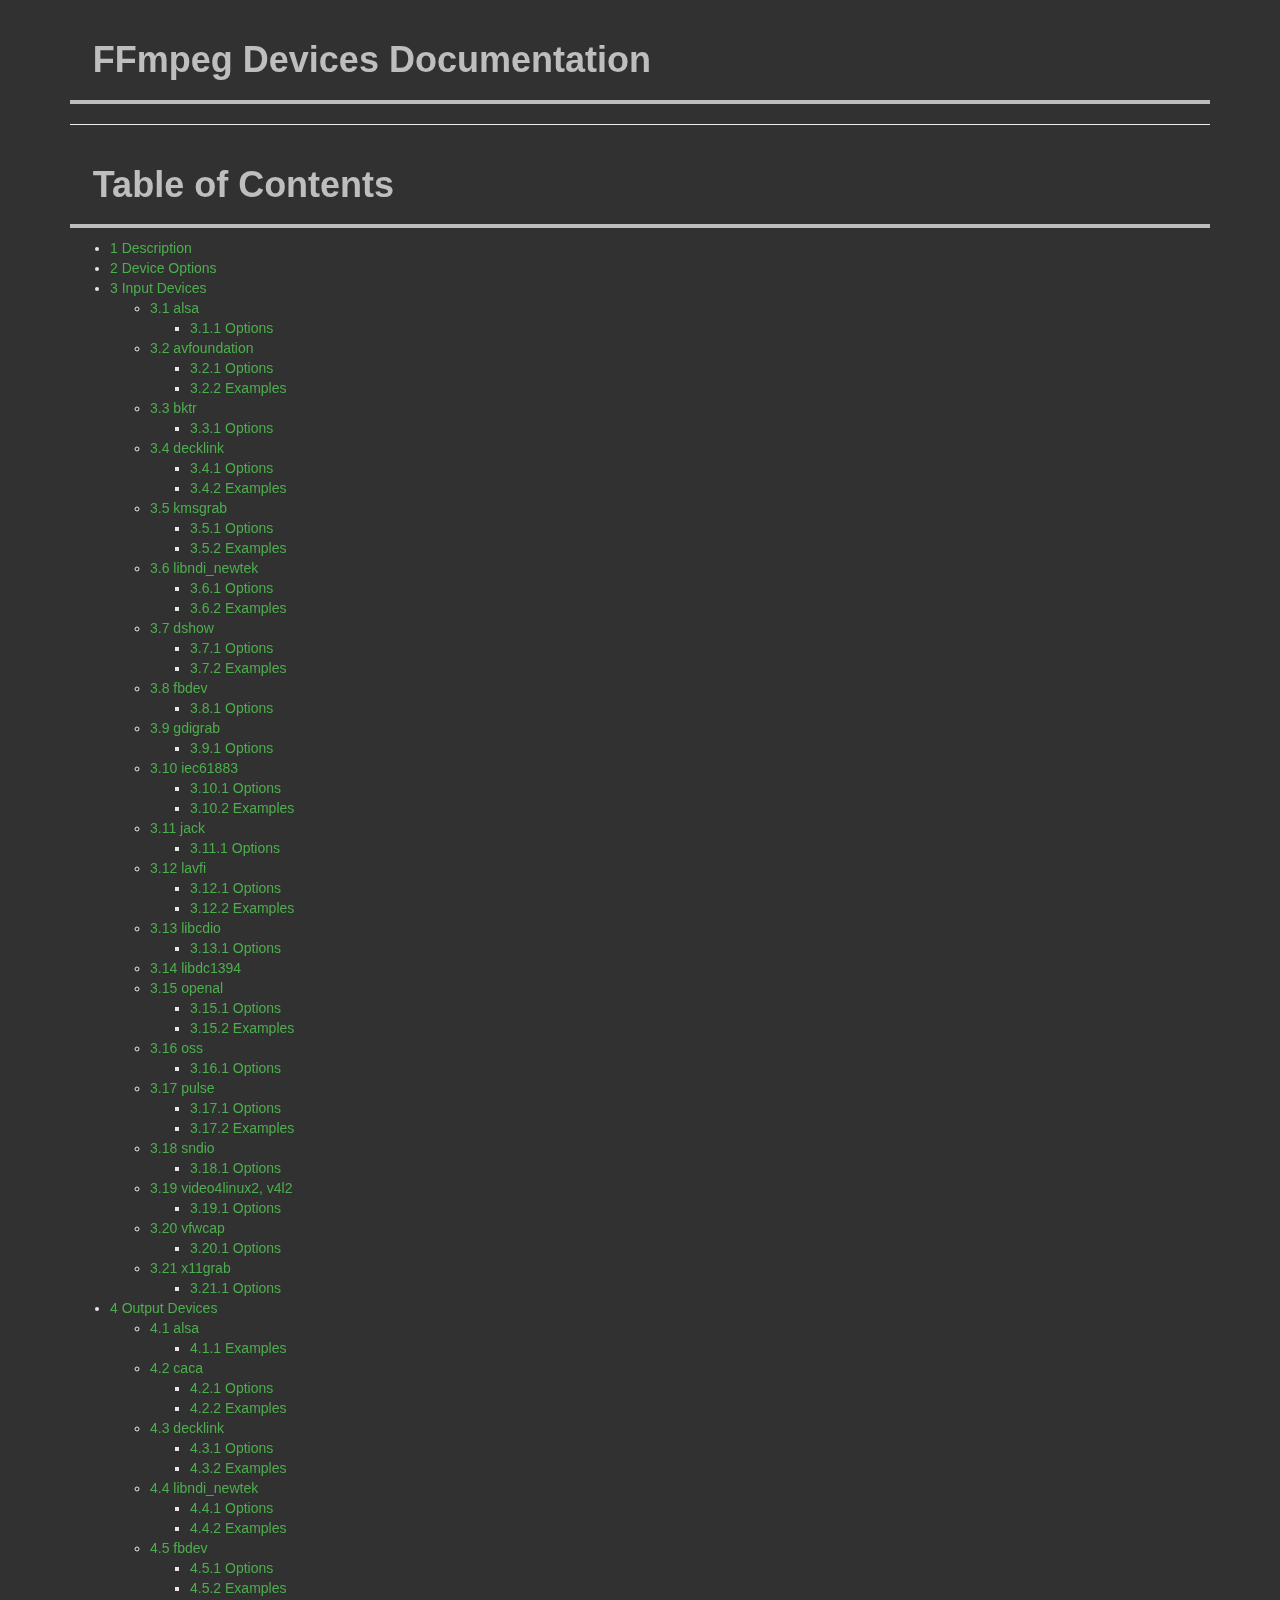
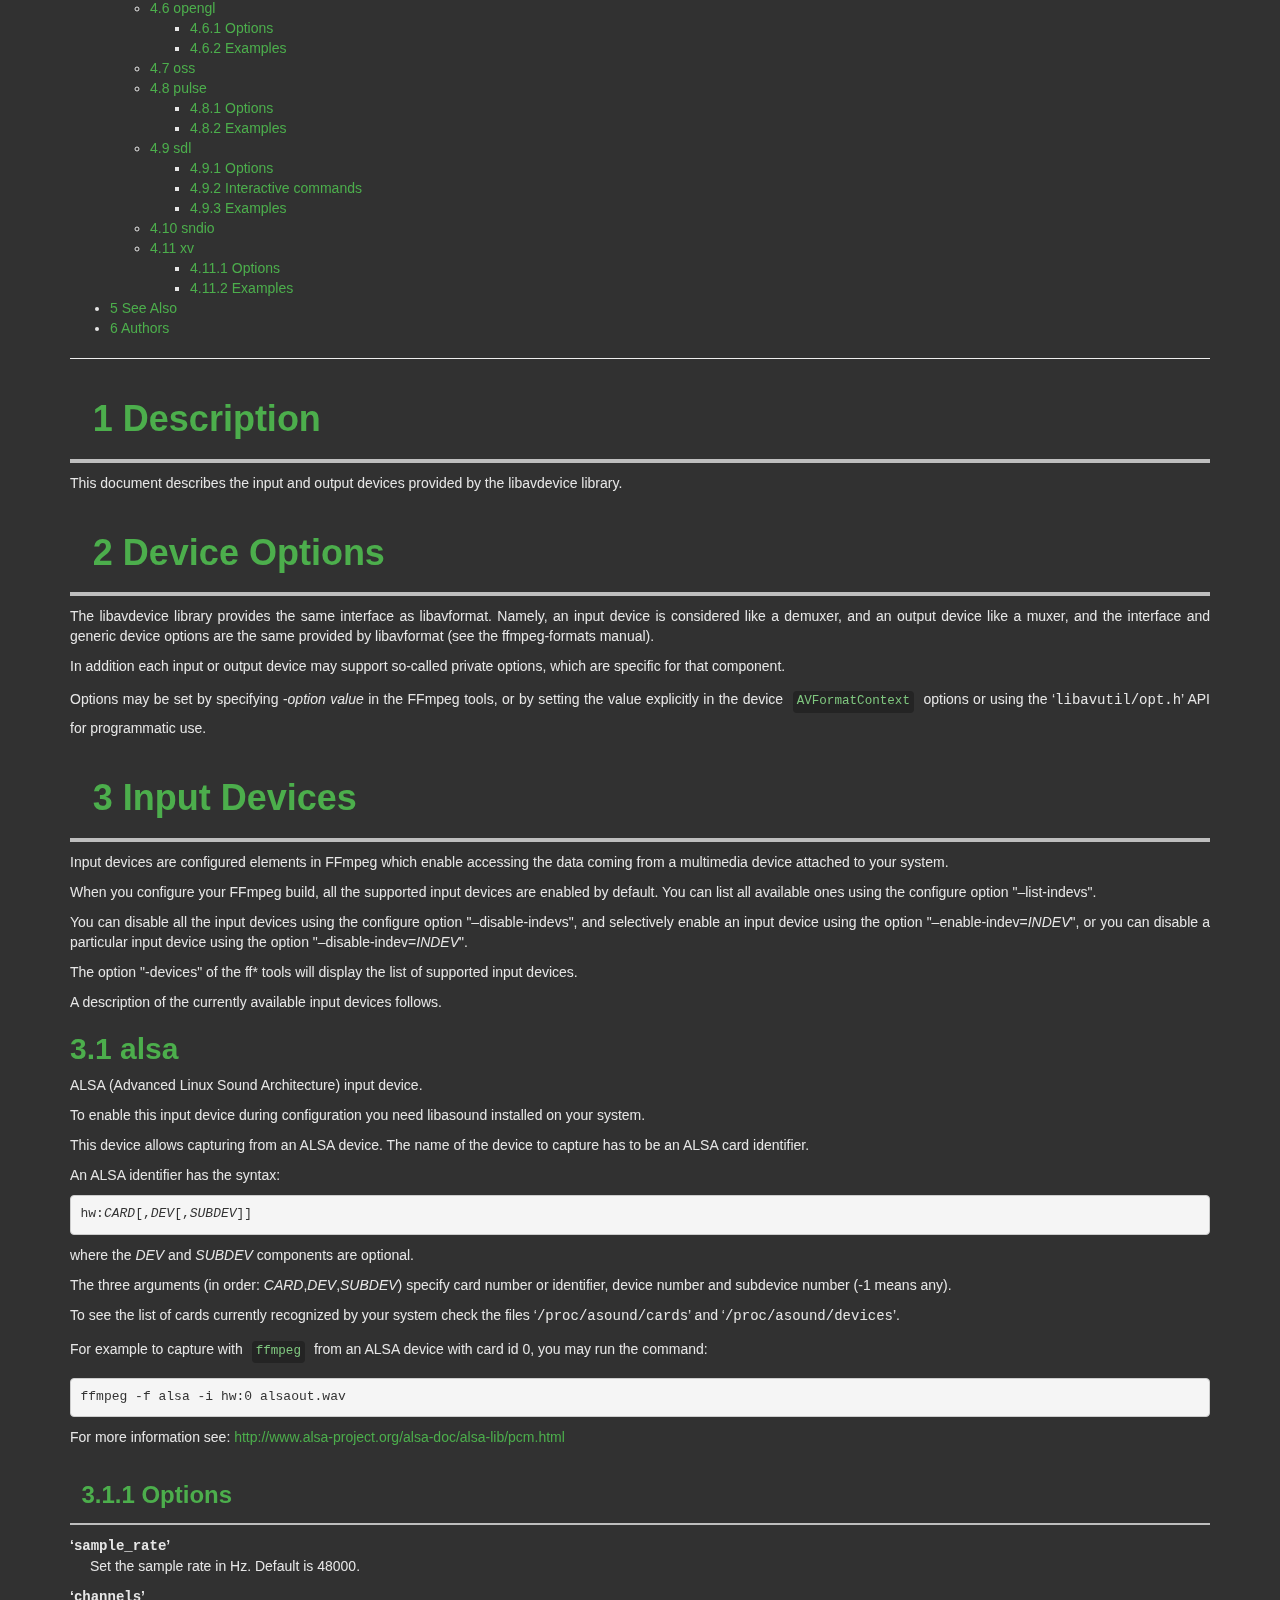
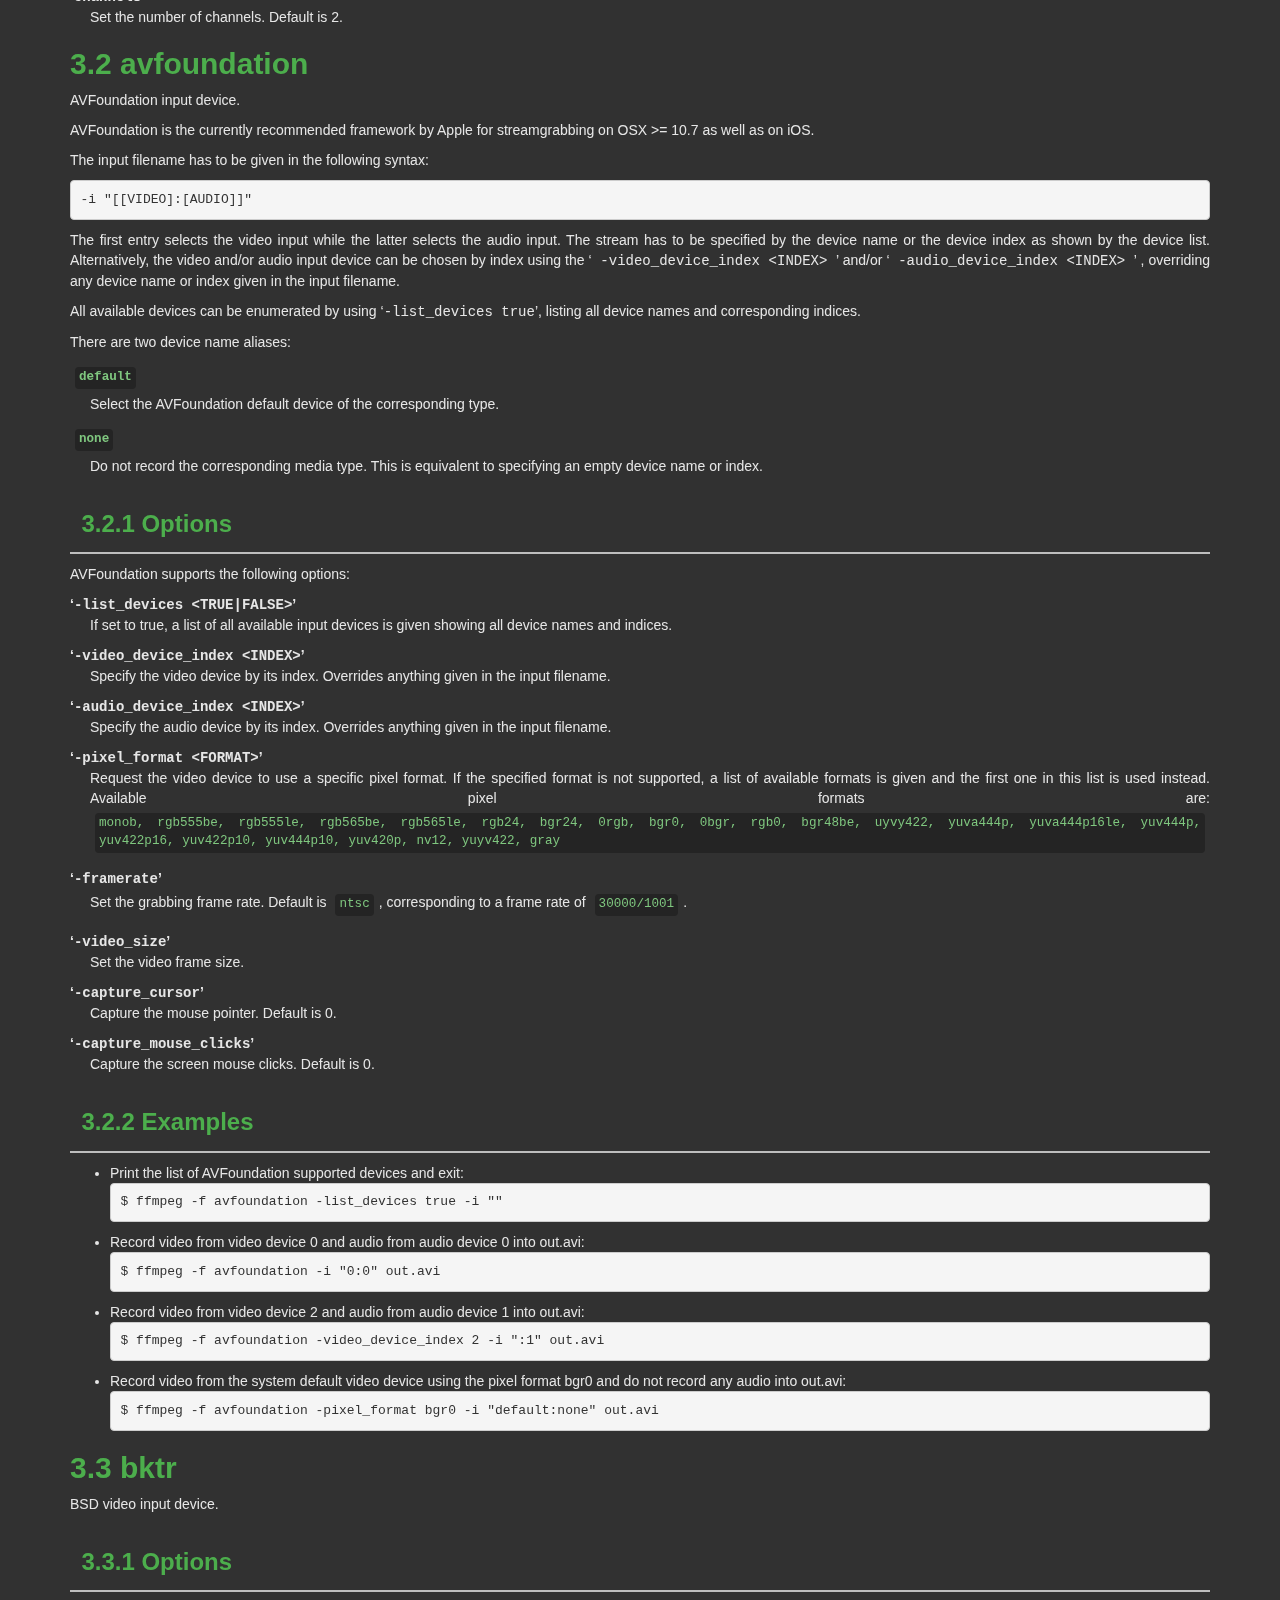
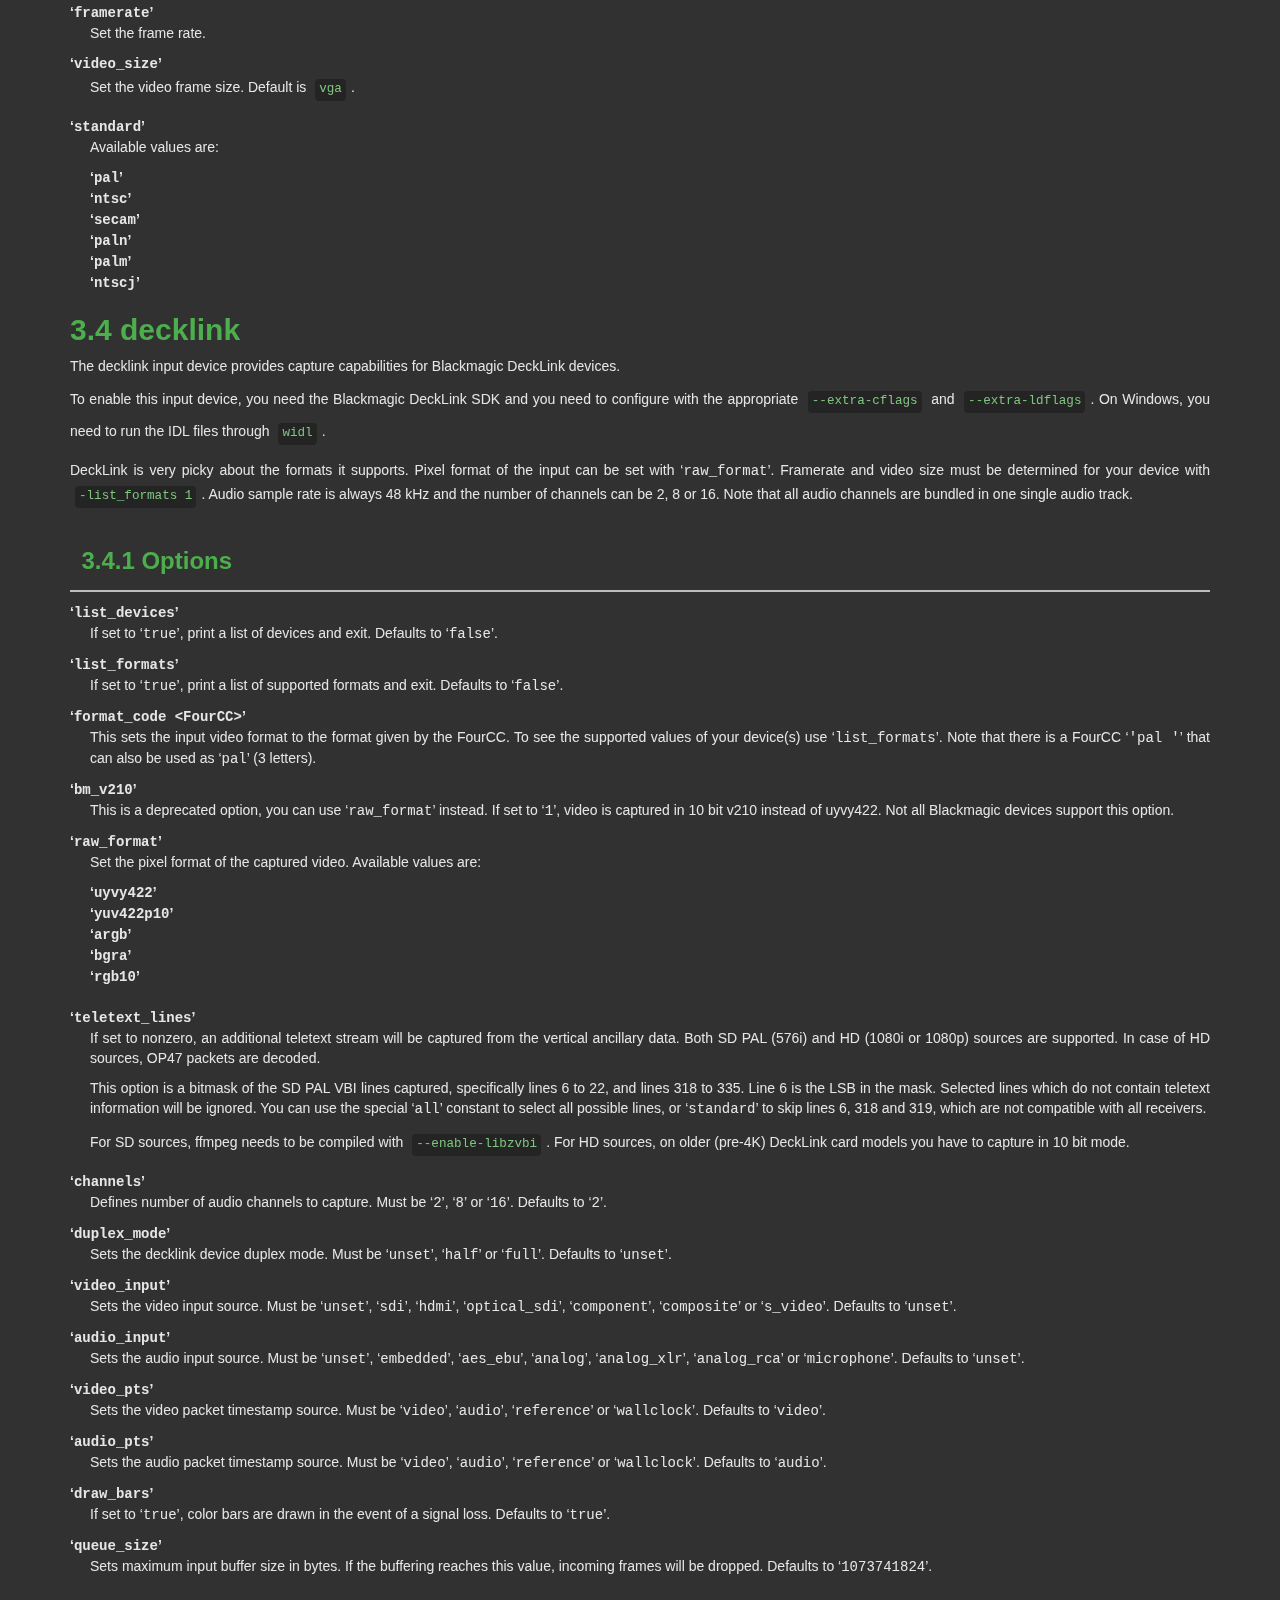
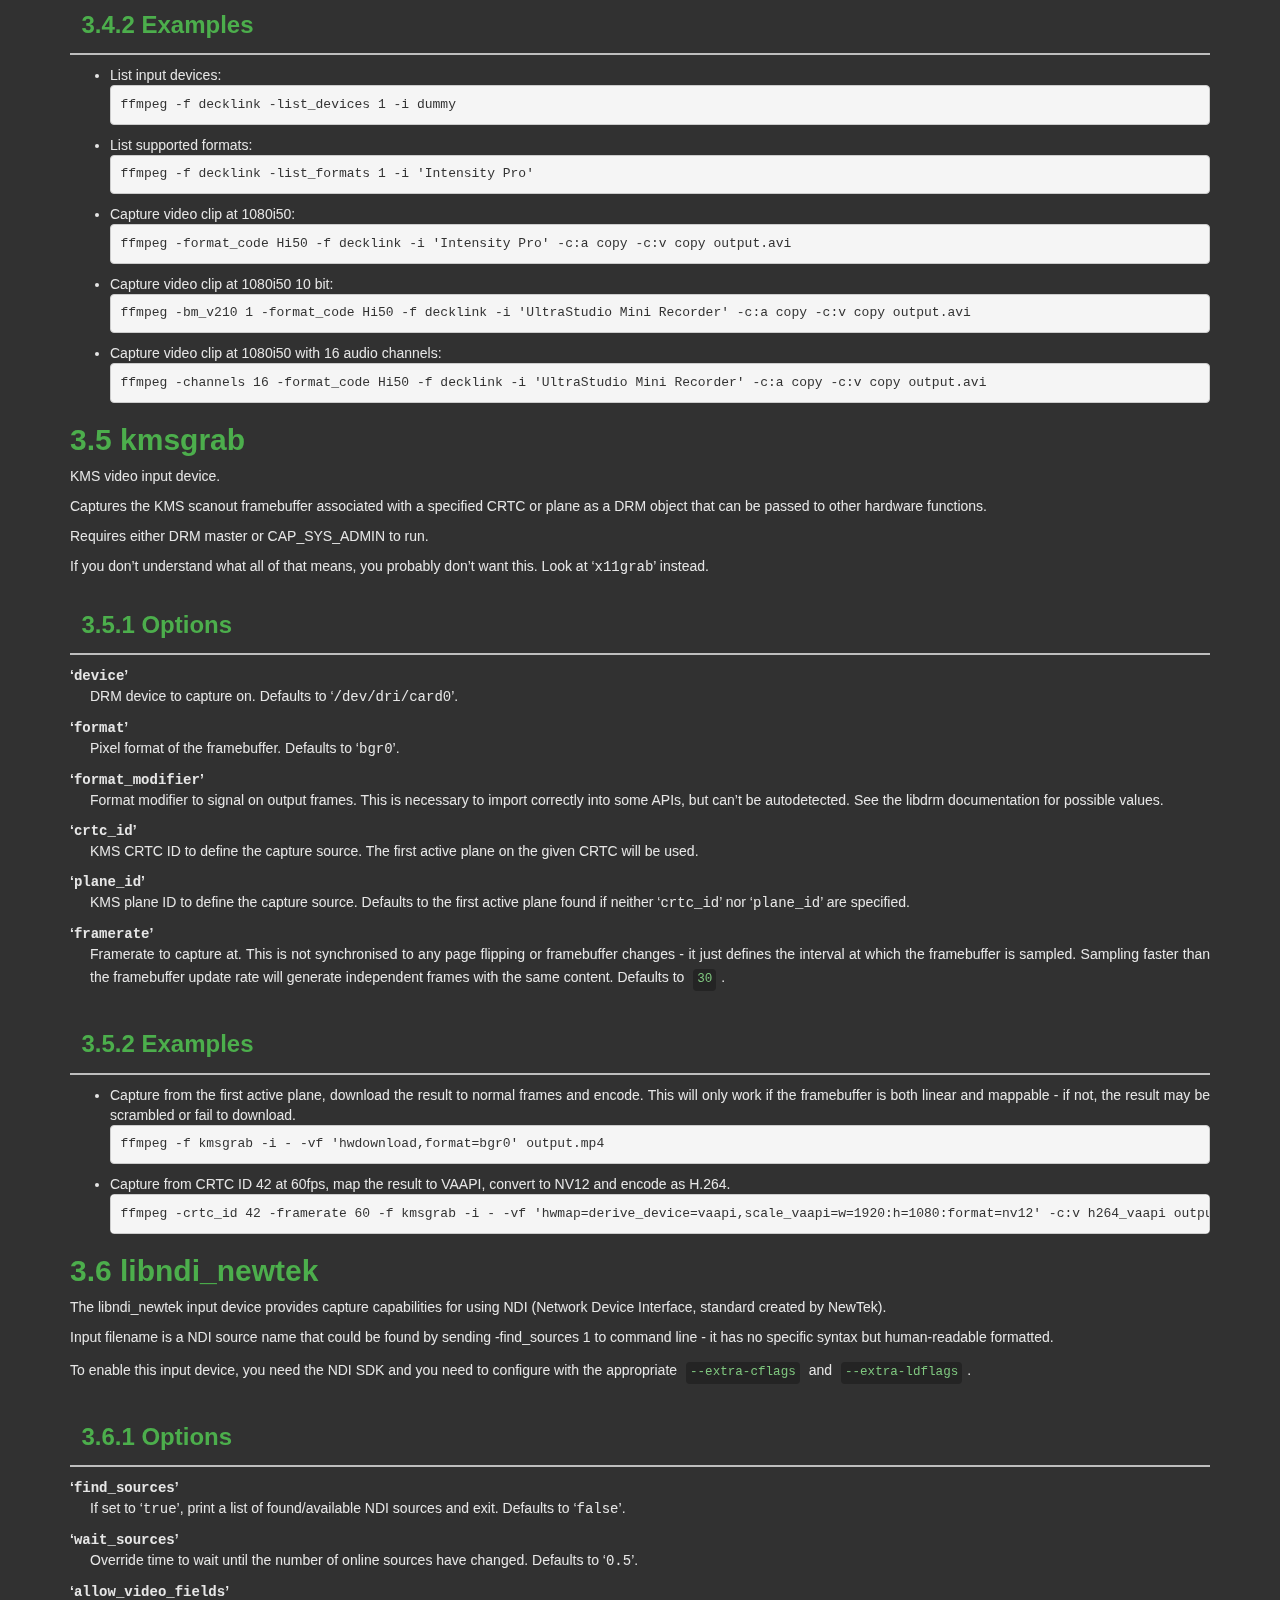
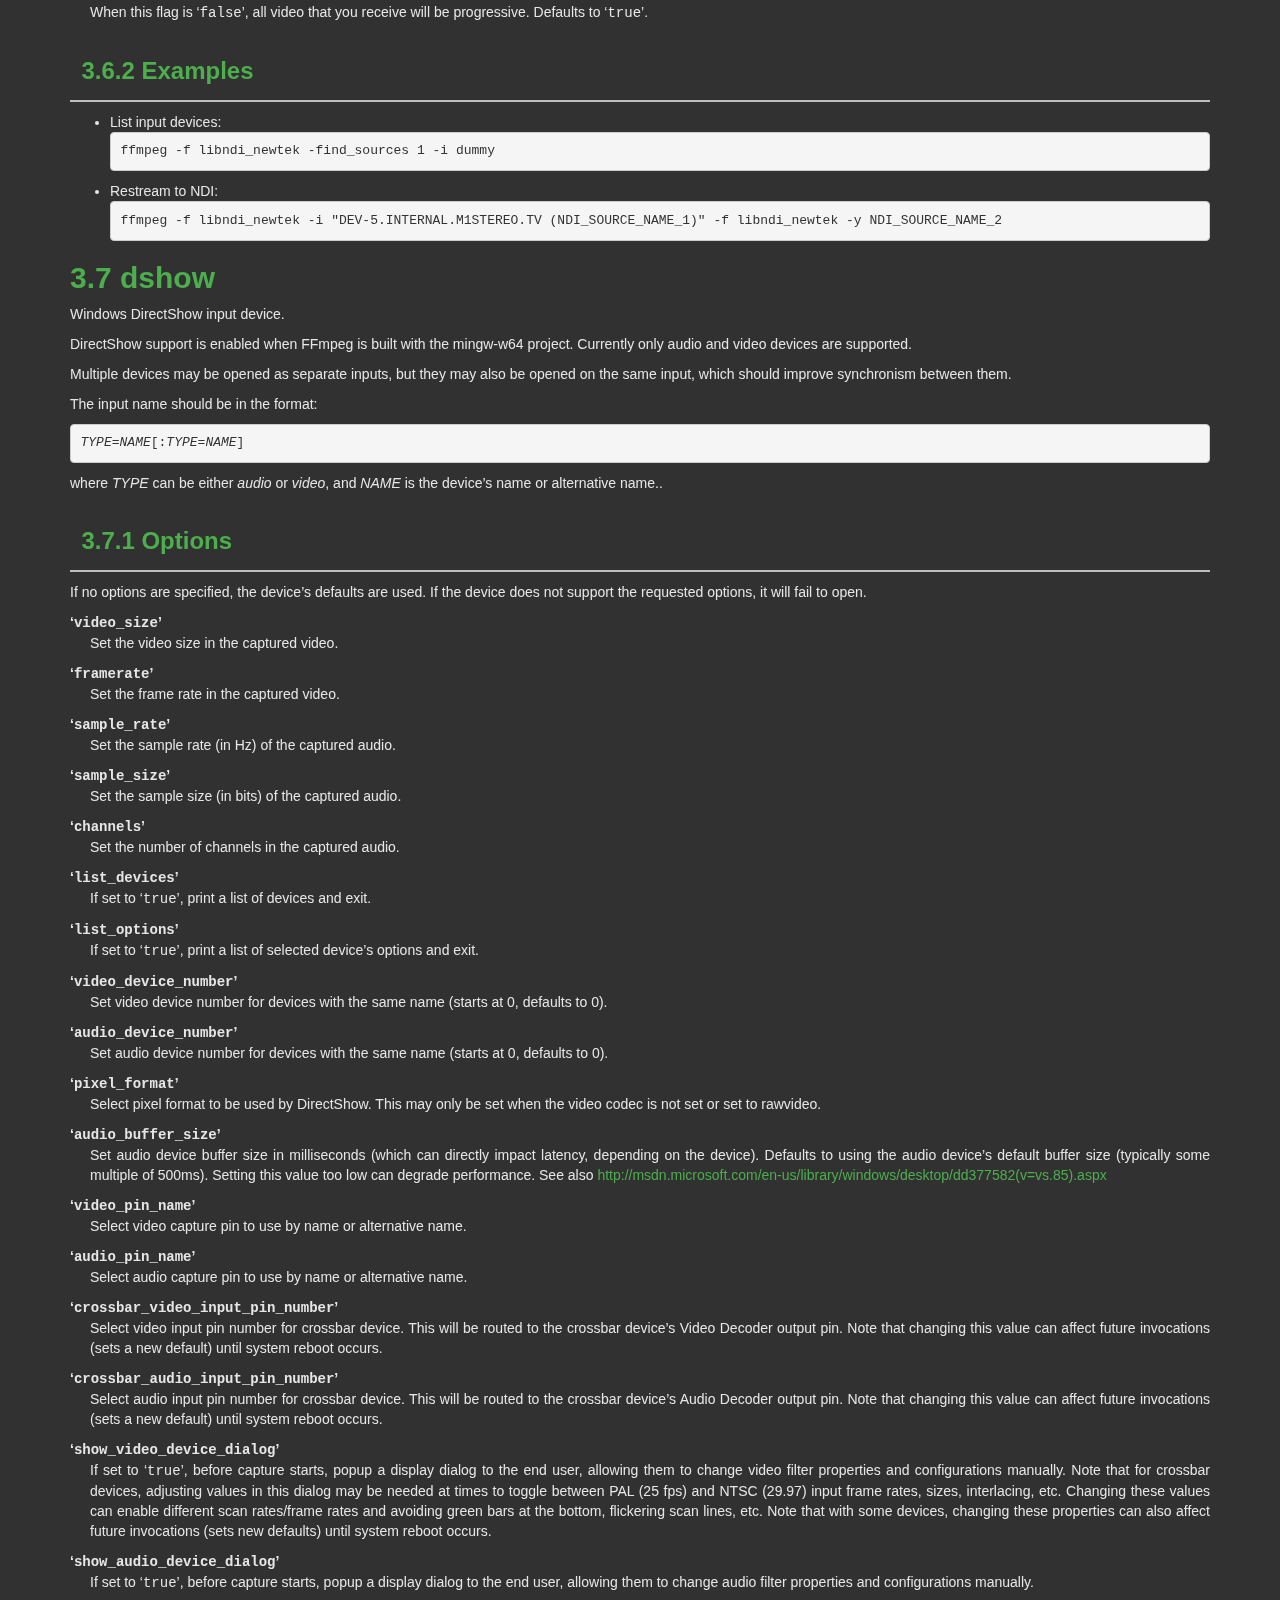
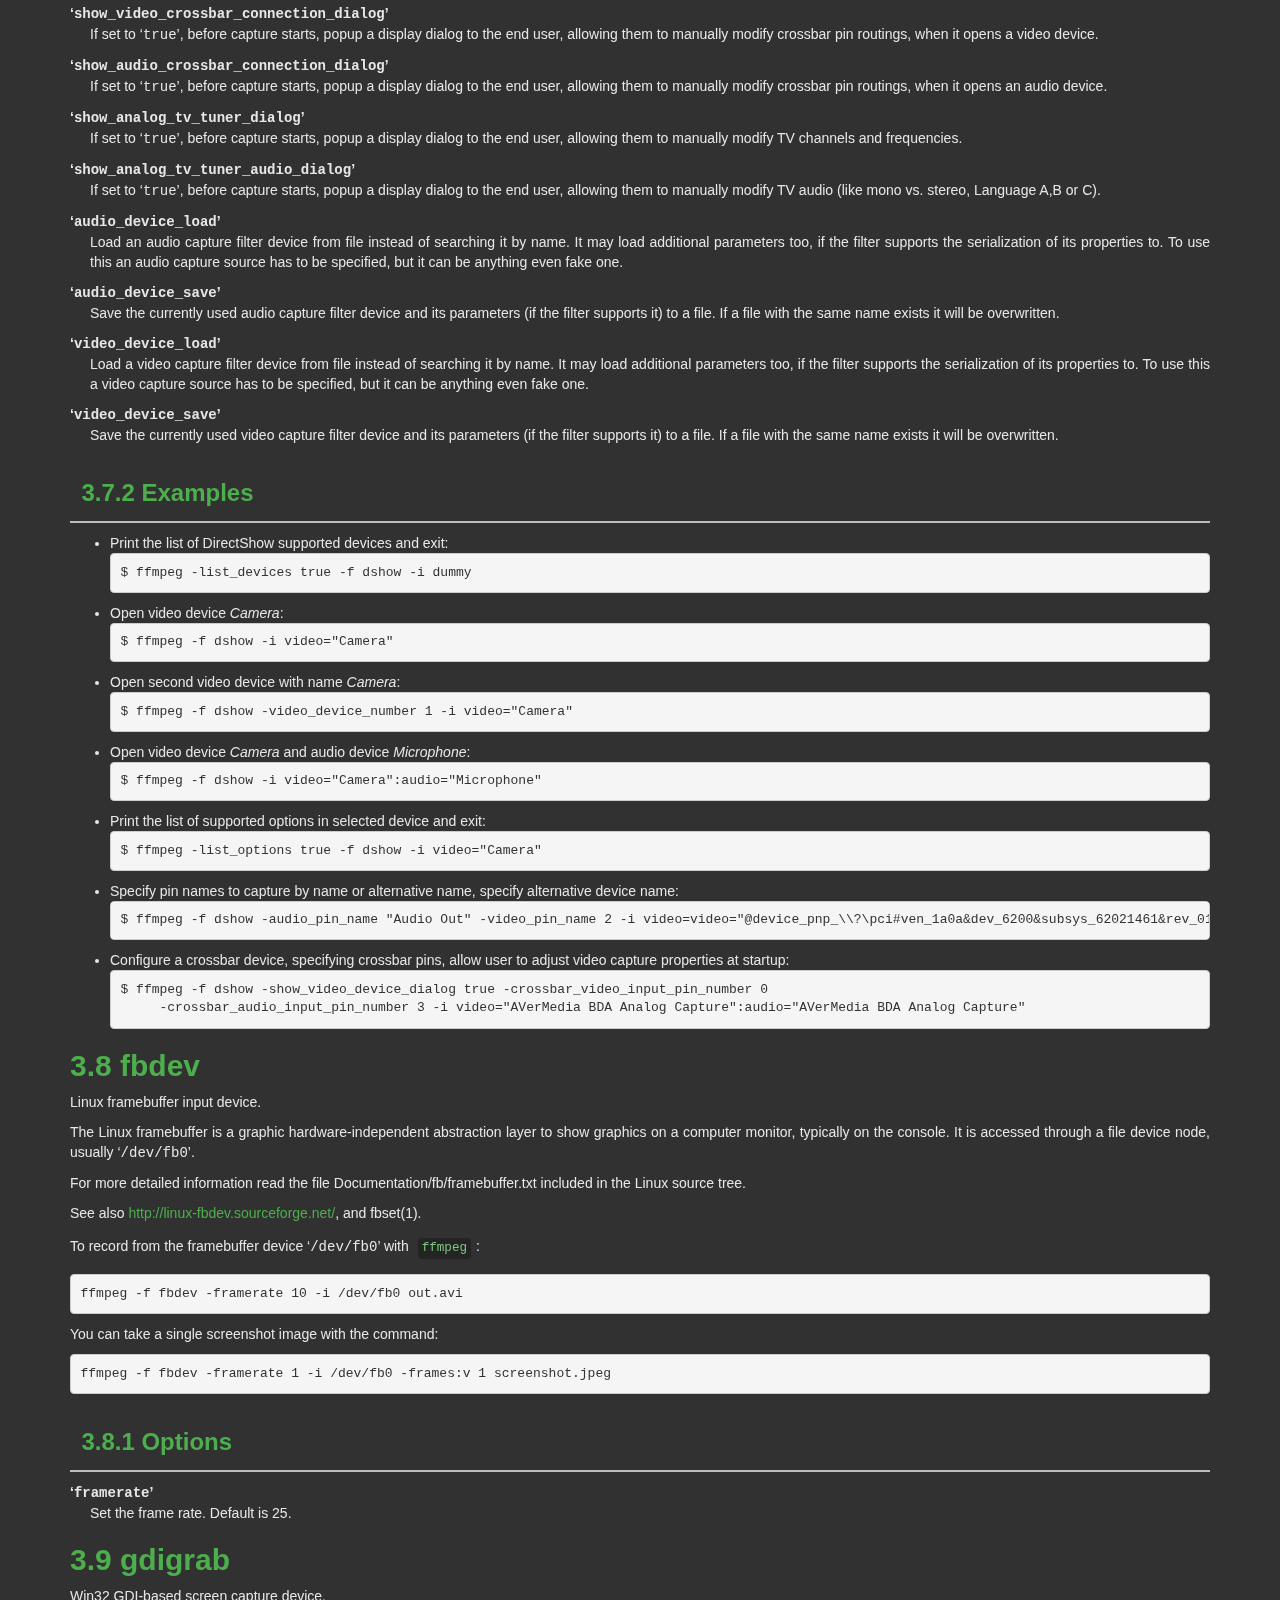
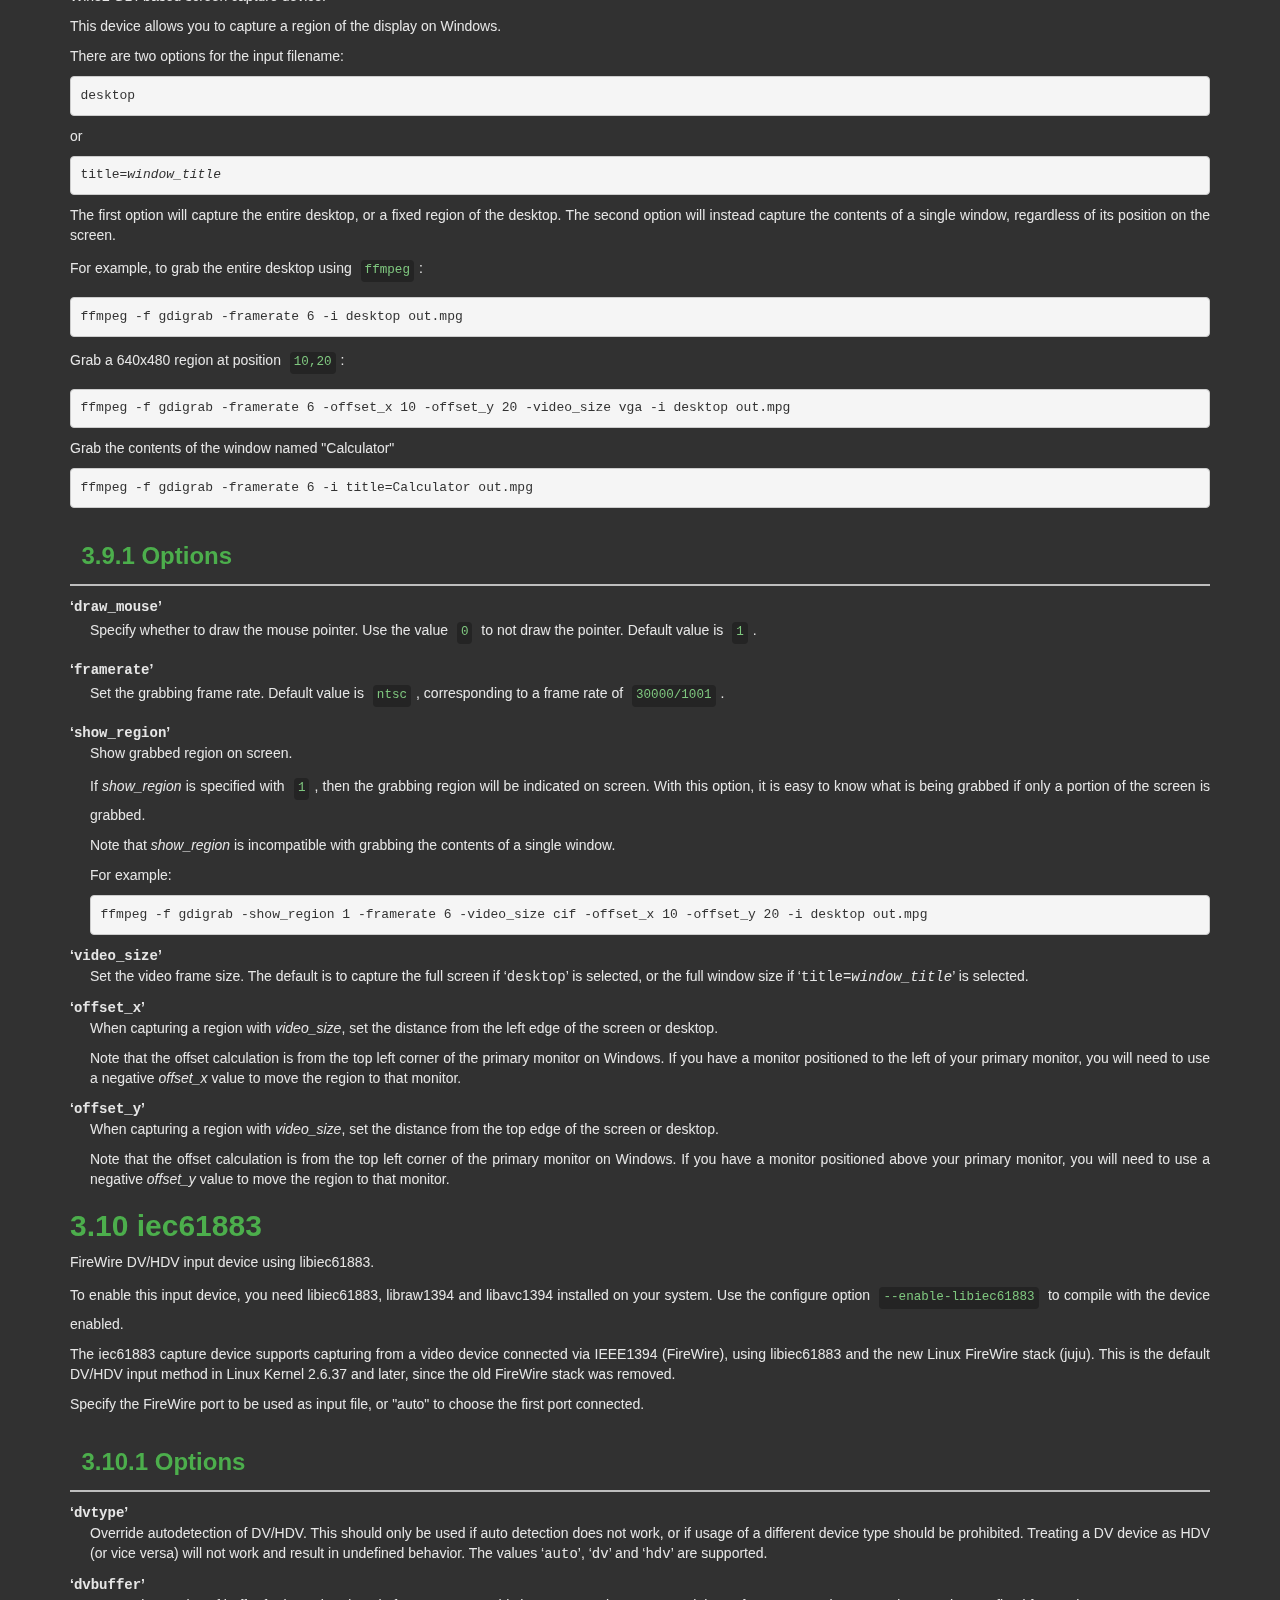
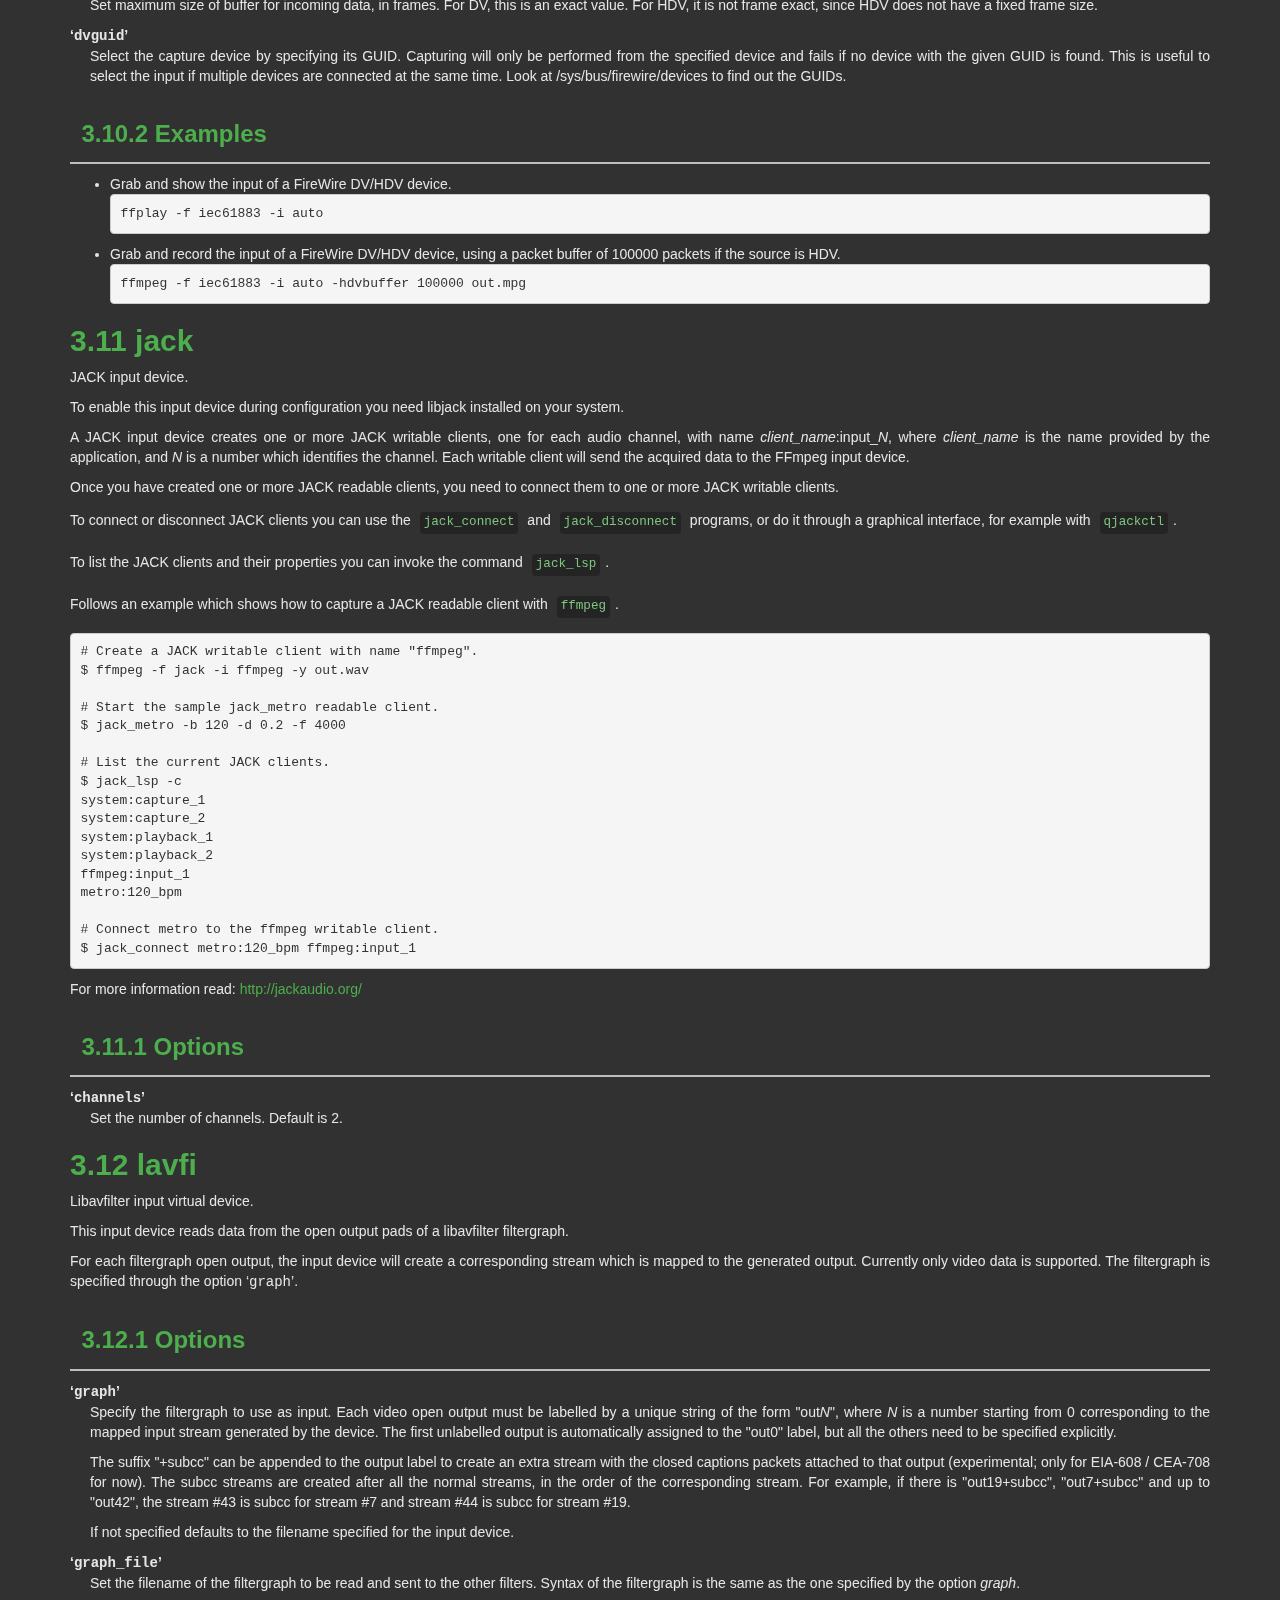
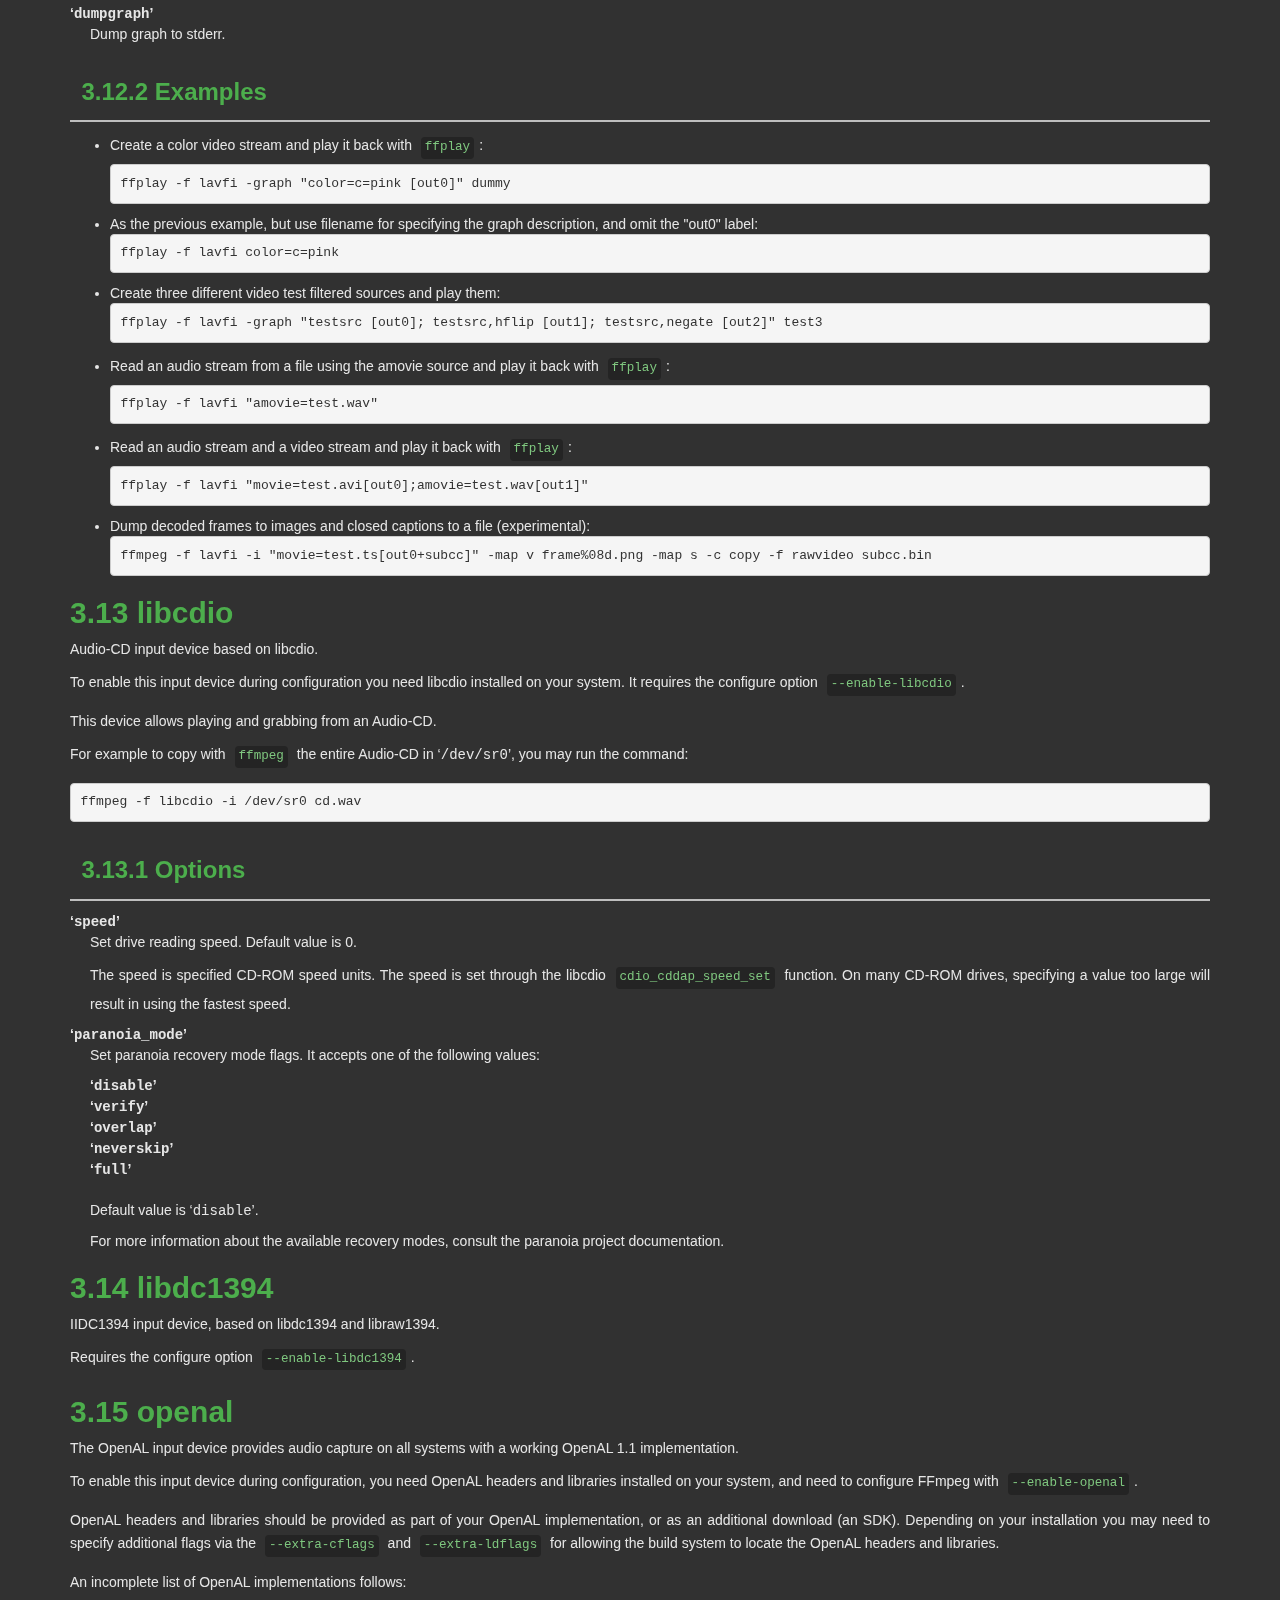
<file: Detection_Cheating/ffmpeg-3.4.1-win64-static/doc/ffmpeg-devices.html>
<!DOCTYPE html>
<html lang="en">
  <head>
    <meta charset="utf-8" />
    <meta http-equiv="X-UA-Compatible" content="IE=edge" />
    <title>FFmpeg documentation</title>
    <link rel="stylesheet" href="bootstrap.min.css" />
    <link rel="stylesheet" href="style.min.css" />

<meta name="description" content="FFmpeg Devices Documentation: ">
<meta name="keywords" content="FFmpeg documentation : FFmpeg Devices ">
<meta name="Generator" content="texi2html 5.0">
<!-- Created on December 13, 2017 by texi2html 5.0 -->
<!--
texi2html was written by: 
            Lionel Cons <Lionel.Cons@cern.ch> (original author)
            Karl Berry  <karl@freefriends.org>
            Olaf Bachmann <obachman@mathematik.uni-kl.de>
            and many others.
Maintained by: Many creative people.
Send bugs and suggestions to <texi2html-bug@nongnu.org>

-->
<meta http-equiv="Content-Type" content="text/html; charset=utf-8">
  </head>
  <body>
    <div class="container">

<h1 class="titlefont">FFmpeg Devices Documentation</h1>
<hr>
<a name="SEC_Top"></a>

<a name="SEC_Contents"></a>
<h1>Table of Contents</h1>

<div class="contents">

<ul class="no-bullet">
  <li><a name="toc-Description" href="#Description">1 Description</a></li>
  <li><a name="toc-Device-Options" href="#Device-Options">2 Device Options</a></li>
  <li><a name="toc-Input-Devices" href="#Input-Devices">3 Input Devices</a>
  <ul class="no-bullet">
    <li><a name="toc-alsa" href="#alsa">3.1 alsa</a>
    <ul class="no-bullet">
      <li><a name="toc-Options-15" href="#Options-15">3.1.1 Options</a></li>
    </ul></li>
    <li><a name="toc-avfoundation" href="#avfoundation">3.2 avfoundation</a>
    <ul class="no-bullet">
      <li><a name="toc-Options-12" href="#Options-12">3.2.1 Options</a></li>
      <li><a name="toc-Examples" href="#Examples">3.2.2 Examples</a></li>
    </ul></li>
    <li><a name="toc-bktr" href="#bktr">3.3 bktr</a>
    <ul class="no-bullet">
      <li><a name="toc-Options-13" href="#Options-13">3.3.1 Options</a></li>
    </ul></li>
    <li><a name="toc-decklink" href="#decklink">3.4 decklink</a>
    <ul class="no-bullet">
      <li><a name="toc-Options-25" href="#Options-25">3.4.1 Options</a></li>
      <li><a name="toc-Examples-10" href="#Examples-10">3.4.2 Examples</a></li>
    </ul></li>
    <li><a name="toc-kmsgrab" href="#kmsgrab">3.5 kmsgrab</a>
    <ul class="no-bullet">
      <li><a name="toc-Options-21" href="#Options-21">3.5.1 Options</a></li>
      <li><a name="toc-Examples-16" href="#Examples-16">3.5.2 Examples</a></li>
    </ul></li>
    <li><a name="toc-libndi_005fnewtek-1" href="#libndi_005fnewtek-1">3.6 libndi_newtek</a>
    <ul class="no-bullet">
      <li><a name="toc-Options-5" href="#Options-5">3.6.1 Options</a></li>
      <li><a name="toc-Examples-5" href="#Examples-5">3.6.2 Examples</a></li>
    </ul></li>
    <li><a name="toc-dshow" href="#dshow">3.7 dshow</a>
    <ul class="no-bullet">
      <li><a name="toc-Options-2" href="#Options-2">3.7.1 Options</a></li>
      <li><a name="toc-Examples-7" href="#Examples-7">3.7.2 Examples</a></li>
    </ul></li>
    <li><a name="toc-fbdev" href="#fbdev">3.8 fbdev</a>
    <ul class="no-bullet">
      <li><a name="toc-Options-19" href="#Options-19">3.8.1 Options</a></li>
    </ul></li>
    <li><a name="toc-gdigrab" href="#gdigrab">3.9 gdigrab</a>
    <ul class="no-bullet">
      <li><a name="toc-Options-23" href="#Options-23">3.9.1 Options</a></li>
    </ul></li>
    <li><a name="toc-iec61883" href="#iec61883">3.10 iec61883</a>
    <ul class="no-bullet">
      <li><a name="toc-Options-4" href="#Options-4">3.10.1 Options</a></li>
      <li><a name="toc-Examples-1" href="#Examples-1">3.10.2 Examples</a></li>
    </ul></li>
    <li><a name="toc-jack" href="#jack">3.11 jack</a>
    <ul class="no-bullet">
      <li><a name="toc-Options-10" href="#Options-10">3.11.1 Options</a></li>
    </ul></li>
    <li><a name="toc-lavfi" href="#lavfi">3.12 lavfi</a>
    <ul class="no-bullet">
      <li><a name="toc-Options-3" href="#Options-3">3.12.1 Options</a></li>
      <li><a name="toc-Examples-13" href="#Examples-13">3.12.2 Examples</a></li>
    </ul></li>
    <li><a name="toc-libcdio" href="#libcdio">3.13 libcdio</a>
    <ul class="no-bullet">
      <li><a name="toc-Options-14" href="#Options-14">3.13.1 Options</a></li>
    </ul></li>
    <li><a name="toc-libdc1394" href="#libdc1394">3.14 libdc1394</a></li>
    <li><a name="toc-openal" href="#openal">3.15 openal</a>
    <ul class="no-bullet">
      <li><a name="toc-Options-7" href="#Options-7">3.15.1 Options</a></li>
      <li><a name="toc-Examples-6" href="#Examples-6">3.15.2 Examples</a></li>
    </ul></li>
    <li><a name="toc-oss" href="#oss">3.16 oss</a>
    <ul class="no-bullet">
      <li><a name="toc-Options-18" href="#Options-18">3.16.1 Options</a></li>
    </ul></li>
    <li><a name="toc-pulse-1" href="#pulse-1">3.17 pulse</a>
    <ul class="no-bullet">
      <li><a name="toc-Options-17" href="#Options-17">3.17.1 Options</a></li>
      <li><a name="toc-Examples-4" href="#Examples-4">3.17.2 Examples</a></li>
    </ul></li>
    <li><a name="toc-sndio-1" href="#sndio-1">3.18 sndio</a>
    <ul class="no-bullet">
      <li><a name="toc-Options" href="#Options">3.18.1 Options</a></li>
    </ul></li>
    <li><a name="toc-video4linux2_002c-v4l2" href="#video4linux2_002c-v4l2">3.19 video4linux2, v4l2</a>
    <ul class="no-bullet">
      <li><a name="toc-Options-24" href="#Options-24">3.19.1 Options</a></li>
    </ul></li>
    <li><a name="toc-vfwcap" href="#vfwcap">3.20 vfwcap</a>
    <ul class="no-bullet">
      <li><a name="toc-Options-11" href="#Options-11">3.20.1 Options</a></li>
    </ul></li>
    <li><a name="toc-x11grab" href="#x11grab">3.21 x11grab</a>
    <ul class="no-bullet">
      <li><a name="toc-Options-9" href="#Options-9">3.21.1 Options</a></li>
    </ul>
</li>
  </ul></li>
  <li><a name="toc-Output-Devices" href="#Output-Devices">4 Output Devices</a>
  <ul class="no-bullet">
    <li><a name="toc-alsa-1" href="#alsa-1">4.1 alsa</a>
    <ul class="no-bullet">
      <li><a name="toc-Examples-9" href="#Examples-9">4.1.1 Examples</a></li>
    </ul></li>
    <li><a name="toc-caca" href="#caca">4.2 caca</a>
    <ul class="no-bullet">
      <li><a name="toc-Options-27" href="#Options-27">4.2.1 Options</a></li>
      <li><a name="toc-Examples-2" href="#Examples-2">4.2.2 Examples</a></li>
    </ul></li>
    <li><a name="toc-decklink-1" href="#decklink-1">4.3 decklink</a>
    <ul class="no-bullet">
      <li><a name="toc-Options-20" href="#Options-20">4.3.1 Options</a></li>
      <li><a name="toc-Examples-17" href="#Examples-17">4.3.2 Examples</a></li>
    </ul></li>
    <li><a name="toc-libndi_005fnewtek" href="#libndi_005fnewtek">4.4 libndi_newtek</a>
    <ul class="no-bullet">
      <li><a name="toc-Options-6" href="#Options-6">4.4.1 Options</a></li>
      <li><a name="toc-Examples-14" href="#Examples-14">4.4.2 Examples</a></li>
    </ul></li>
    <li><a name="toc-fbdev-1" href="#fbdev-1">4.5 fbdev</a>
    <ul class="no-bullet">
      <li><a name="toc-Options-26" href="#Options-26">4.5.1 Options</a></li>
      <li><a name="toc-Examples-15" href="#Examples-15">4.5.2 Examples</a></li>
    </ul></li>
    <li><a name="toc-opengl" href="#opengl">4.6 opengl</a>
    <ul class="no-bullet">
      <li><a name="toc-Options-16" href="#Options-16">4.6.1 Options</a></li>
      <li><a name="toc-Examples-3" href="#Examples-3">4.6.2 Examples</a></li>
    </ul></li>
    <li><a name="toc-oss-1" href="#oss-1">4.7 oss</a></li>
    <li><a name="toc-pulse" href="#pulse">4.8 pulse</a>
    <ul class="no-bullet">
      <li><a name="toc-Options-1" href="#Options-1">4.8.1 Options</a></li>
      <li><a name="toc-Examples-8" href="#Examples-8">4.8.2 Examples</a></li>
    </ul></li>
    <li><a name="toc-sdl" href="#sdl">4.9 sdl</a>
    <ul class="no-bullet">
      <li><a name="toc-Options-22" href="#Options-22">4.9.1 Options</a></li>
      <li><a name="toc-Interactive-commands" href="#Interactive-commands">4.9.2 Interactive commands</a></li>
      <li><a name="toc-Examples-11" href="#Examples-11">4.9.3 Examples</a></li>
    </ul></li>
    <li><a name="toc-sndio" href="#sndio">4.10 sndio</a></li>
    <li><a name="toc-xv" href="#xv">4.11 xv</a>
    <ul class="no-bullet">
      <li><a name="toc-Options-8" href="#Options-8">4.11.1 Options</a></li>
      <li><a name="toc-Examples-12" href="#Examples-12">4.11.2 Examples</a></li>
    </ul>
</li>
  </ul></li>
  <li><a name="toc-See-Also" href="#See-Also">5 See Also</a></li>
  <li><a name="toc-Authors" href="#Authors">6 Authors</a></li>
</ul>
</div>


<hr size="6">
<a name="Description"></a>
<h1 class="chapter"><a href="ffmpeg-devices.html#toc-Description">1 Description</a></h1>

<p>This document describes the input and output devices provided by the
libavdevice library.
</p>

<a name="Device-Options"></a>
<h1 class="chapter"><a href="ffmpeg-devices.html#toc-Device-Options">2 Device Options</a></h1>

<p>The libavdevice library provides the same interface as
libavformat. Namely, an input device is considered like a demuxer, and
an output device like a muxer, and the interface and generic device
options are the same provided by libavformat (see the ffmpeg-formats
manual).
</p>
<p>In addition each input or output device may support so-called private
options, which are specific for that component.
</p>
<p>Options may be set by specifying -<var>option</var> <var>value</var> in the
FFmpeg tools, or by setting the value explicitly in the device
<code>AVFormatContext</code> options or using the &lsquo;<tt>libavutil/opt.h</tt>&rsquo; API
for programmatic use.
</p>

<a name="Input-Devices"></a>
<h1 class="chapter"><a href="ffmpeg-devices.html#toc-Input-Devices">3 Input Devices</a></h1>

<p>Input devices are configured elements in FFmpeg which enable accessing
the data coming from a multimedia device attached to your system.
</p>
<p>When you configure your FFmpeg build, all the supported input devices
are enabled by default. You can list all available ones using the
configure option &quot;&ndash;list-indevs&quot;.
</p>
<p>You can disable all the input devices using the configure option
&quot;&ndash;disable-indevs&quot;, and selectively enable an input device using the
option &quot;&ndash;enable-indev=<var>INDEV</var>&quot;, or you can disable a particular
input device using the option &quot;&ndash;disable-indev=<var>INDEV</var>&quot;.
</p>
<p>The option &quot;-devices&quot; of the ff* tools will display the list of
supported input devices.
</p>
<p>A description of the currently available input devices follows.
</p>
<a name="alsa"></a>
<h2 class="section"><a href="ffmpeg-devices.html#toc-alsa">3.1 alsa</a></h2>

<p>ALSA (Advanced Linux Sound Architecture) input device.
</p>
<p>To enable this input device during configuration you need libasound
installed on your system.
</p>
<p>This device allows capturing from an ALSA device. The name of the
device to capture has to be an ALSA card identifier.
</p>
<p>An ALSA identifier has the syntax:
</p><div class="example">
<pre class="example">hw:<var>CARD</var>[,<var>DEV</var>[,<var>SUBDEV</var>]]
</pre></div>

<p>where the <var>DEV</var> and <var>SUBDEV</var> components are optional.
</p>
<p>The three arguments (in order: <var>CARD</var>,<var>DEV</var>,<var>SUBDEV</var>)
specify card number or identifier, device number and subdevice number
(-1 means any).
</p>
<p>To see the list of cards currently recognized by your system check the
files &lsquo;<tt>/proc/asound/cards</tt>&rsquo; and &lsquo;<tt>/proc/asound/devices</tt>&rsquo;.
</p>
<p>For example to capture with <code>ffmpeg</code> from an ALSA device with
card id 0, you may run the command:
</p><div class="example">
<pre class="example">ffmpeg -f alsa -i hw:0 alsaout.wav
</pre></div>

<p>For more information see:
<a href="http://www.alsa-project.org/alsa-doc/alsa-lib/pcm.html">http://www.alsa-project.org/alsa-doc/alsa-lib/pcm.html</a>
</p>
<a name="Options-15"></a>
<h3 class="subsection"><a href="ffmpeg-devices.html#toc-Options-15">3.1.1 Options</a></h3>

<dl compact="compact">
<dt>&lsquo;<samp>sample_rate</samp>&rsquo;</dt>
<dd><p>Set the sample rate in Hz. Default is 48000.
</p>
</dd>
<dt>&lsquo;<samp>channels</samp>&rsquo;</dt>
<dd><p>Set the number of channels. Default is 2.
</p>
</dd>
</dl>

<a name="avfoundation"></a>
<h2 class="section"><a href="ffmpeg-devices.html#toc-avfoundation">3.2 avfoundation</a></h2>

<p>AVFoundation input device.
</p>
<p>AVFoundation is the currently recommended framework by Apple for streamgrabbing on OSX &gt;= 10.7 as well as on iOS.
</p>
<p>The input filename has to be given in the following syntax:
</p><div class="example">
<pre class="example">-i &quot;[[VIDEO]:[AUDIO]]&quot;
</pre></div>
<p>The first entry selects the video input while the latter selects the audio input.
The stream has to be specified by the device name or the device index as shown by the device list.
Alternatively, the video and/or audio input device can be chosen by index using the
&lsquo;<samp>
    -video_device_index &lt;INDEX&gt;
</samp>&rsquo;
and/or
&lsquo;<samp>
    -audio_device_index &lt;INDEX&gt;
</samp>&rsquo;
, overriding any
device name or index given in the input filename.
</p>
<p>All available devices can be enumerated by using &lsquo;<samp>-list_devices true</samp>&rsquo;, listing
all device names and corresponding indices.
</p>
<p>There are two device name aliases:
</p><dl compact="compact">
<dt><code>default</code></dt>
<dd><p>Select the AVFoundation default device of the corresponding type.
</p>
</dd>
<dt><code>none</code></dt>
<dd><p>Do not record the corresponding media type.
This is equivalent to specifying an empty device name or index.
</p>
</dd>
</dl>

<a name="Options-12"></a>
<h3 class="subsection"><a href="ffmpeg-devices.html#toc-Options-12">3.2.1 Options</a></h3>

<p>AVFoundation supports the following options:
</p>
<dl compact="compact">
<dt>&lsquo;<samp>-list_devices &lt;TRUE|FALSE&gt;</samp>&rsquo;</dt>
<dd><p>If set to true, a list of all available input devices is given showing all
device names and indices.
</p>
</dd>
<dt>&lsquo;<samp>-video_device_index &lt;INDEX&gt;</samp>&rsquo;</dt>
<dd><p>Specify the video device by its index. Overrides anything given in the input filename.
</p>
</dd>
<dt>&lsquo;<samp>-audio_device_index &lt;INDEX&gt;</samp>&rsquo;</dt>
<dd><p>Specify the audio device by its index. Overrides anything given in the input filename.
</p>
</dd>
<dt>&lsquo;<samp>-pixel_format &lt;FORMAT&gt;</samp>&rsquo;</dt>
<dd><p>Request the video device to use a specific pixel format.
If the specified format is not supported, a list of available formats is given
and the first one in this list is used instead. Available pixel formats are:
<code>monob, rgb555be, rgb555le, rgb565be, rgb565le, rgb24, bgr24, 0rgb, bgr0, 0bgr, rgb0,
 bgr48be, uyvy422, yuva444p, yuva444p16le, yuv444p, yuv422p16, yuv422p10, yuv444p10,
 yuv420p, nv12, yuyv422, gray</code>
</p>
</dd>
<dt>&lsquo;<samp>-framerate</samp>&rsquo;</dt>
<dd><p>Set the grabbing frame rate. Default is <code>ntsc</code>, corresponding to a
frame rate of <code>30000/1001</code>.
</p>
</dd>
<dt>&lsquo;<samp>-video_size</samp>&rsquo;</dt>
<dd><p>Set the video frame size.
</p>
</dd>
<dt>&lsquo;<samp>-capture_cursor</samp>&rsquo;</dt>
<dd><p>Capture the mouse pointer. Default is 0.
</p>
</dd>
<dt>&lsquo;<samp>-capture_mouse_clicks</samp>&rsquo;</dt>
<dd><p>Capture the screen mouse clicks. Default is 0.
</p>
</dd>
</dl>

<a name="Examples"></a>
<h3 class="subsection"><a href="ffmpeg-devices.html#toc-Examples">3.2.2 Examples</a></h3>

<ul>
<li>
Print the list of AVFoundation supported devices and exit:
<div class="example">
<pre class="example">$ ffmpeg -f avfoundation -list_devices true -i &quot;&quot;
</pre></div>

</li><li>
Record video from video device 0 and audio from audio device 0 into out.avi:
<div class="example">
<pre class="example">$ ffmpeg -f avfoundation -i &quot;0:0&quot; out.avi
</pre></div>

</li><li>
Record video from video device 2 and audio from audio device 1 into out.avi:
<div class="example">
<pre class="example">$ ffmpeg -f avfoundation -video_device_index 2 -i &quot;:1&quot; out.avi
</pre></div>

</li><li>
Record video from the system default video device using the pixel format bgr0 and do not record any audio into out.avi:
<div class="example">
<pre class="example">$ ffmpeg -f avfoundation -pixel_format bgr0 -i &quot;default:none&quot; out.avi
</pre></div>

</li></ul>

<a name="bktr"></a>
<h2 class="section"><a href="ffmpeg-devices.html#toc-bktr">3.3 bktr</a></h2>

<p>BSD video input device.
</p>
<a name="Options-13"></a>
<h3 class="subsection"><a href="ffmpeg-devices.html#toc-Options-13">3.3.1 Options</a></h3>

<dl compact="compact">
<dt>&lsquo;<samp>framerate</samp>&rsquo;</dt>
<dd><p>Set the frame rate.
</p>
</dd>
<dt>&lsquo;<samp>video_size</samp>&rsquo;</dt>
<dd><p>Set the video frame size. Default is <code>vga</code>.
</p>
</dd>
<dt>&lsquo;<samp>standard</samp>&rsquo;</dt>
<dd>
<p>Available values are:
</p><dl compact="compact">
<dt>&lsquo;<samp>pal</samp>&rsquo;</dt>
<dt>&lsquo;<samp>ntsc</samp>&rsquo;</dt>
<dt>&lsquo;<samp>secam</samp>&rsquo;</dt>
<dt>&lsquo;<samp>paln</samp>&rsquo;</dt>
<dt>&lsquo;<samp>palm</samp>&rsquo;</dt>
<dt>&lsquo;<samp>ntscj</samp>&rsquo;</dt>
</dl>

</dd>
</dl>

<a name="decklink"></a>
<h2 class="section"><a href="ffmpeg-devices.html#toc-decklink">3.4 decklink</a></h2>

<p>The decklink input device provides capture capabilities for Blackmagic
DeckLink devices.
</p>
<p>To enable this input device, you need the Blackmagic DeckLink SDK and you
need to configure with the appropriate <code>--extra-cflags</code>
and <code>--extra-ldflags</code>.
On Windows, you need to run the IDL files through <code>widl</code>.
</p>
<p>DeckLink is very picky about the formats it supports. Pixel format of the
input can be set with &lsquo;<samp>raw_format</samp>&rsquo;.
Framerate and video size must be determined for your device with
<code>-list_formats 1</code>. Audio sample rate is always 48 kHz and the number
of channels can be 2, 8 or 16. Note that all audio channels are bundled in one single
audio track.
</p>
<a name="Options-25"></a>
<h3 class="subsection"><a href="ffmpeg-devices.html#toc-Options-25">3.4.1 Options</a></h3>

<dl compact="compact">
<dt>&lsquo;<samp>list_devices</samp>&rsquo;</dt>
<dd><p>If set to &lsquo;<samp>true</samp>&rsquo;, print a list of devices and exit.
Defaults to &lsquo;<samp>false</samp>&rsquo;.
</p>
</dd>
<dt>&lsquo;<samp>list_formats</samp>&rsquo;</dt>
<dd><p>If set to &lsquo;<samp>true</samp>&rsquo;, print a list of supported formats and exit.
Defaults to &lsquo;<samp>false</samp>&rsquo;.
</p>
</dd>
<dt>&lsquo;<samp>format_code &lt;FourCC&gt;</samp>&rsquo;</dt>
<dd><p>This sets the input video format to the format given by the FourCC. To see
the supported values of your device(s) use &lsquo;<samp>list_formats</samp>&rsquo;.
Note that there is a FourCC &lsquo;<samp>'pal '</samp>&rsquo; that can also be used
as &lsquo;<samp>pal</samp>&rsquo; (3 letters).
</p>
</dd>
<dt>&lsquo;<samp>bm_v210</samp>&rsquo;</dt>
<dd><p>This is a deprecated option, you can use &lsquo;<samp>raw_format</samp>&rsquo; instead.
If set to &lsquo;<samp>1</samp>&rsquo;, video is captured in 10 bit v210 instead
of uyvy422. Not all Blackmagic devices support this option.
</p>
</dd>
<dt>&lsquo;<samp>raw_format</samp>&rsquo;</dt>
<dd><p>Set the pixel format of the captured video.
Available values are:
</p><dl compact="compact">
<dt>&lsquo;<samp>uyvy422</samp>&rsquo;</dt>
<dt>&lsquo;<samp>yuv422p10</samp>&rsquo;</dt>
<dt>&lsquo;<samp>argb</samp>&rsquo;</dt>
<dt>&lsquo;<samp>bgra</samp>&rsquo;</dt>
<dt>&lsquo;<samp>rgb10</samp>&rsquo;</dt>
</dl>

</dd>
<dt>&lsquo;<samp>teletext_lines</samp>&rsquo;</dt>
<dd><p>If set to nonzero, an additional teletext stream will be captured from the
vertical ancillary data. Both SD PAL (576i) and HD (1080i or 1080p)
sources are supported. In case of HD sources, OP47 packets are decoded.
</p>
<p>This option is a bitmask of the SD PAL VBI lines captured, specifically lines 6
to 22, and lines 318 to 335. Line 6 is the LSB in the mask. Selected lines
which do not contain teletext information will be ignored. You can use the
special &lsquo;<samp>all</samp>&rsquo; constant to select all possible lines, or
&lsquo;<samp>standard</samp>&rsquo; to skip lines 6, 318 and 319, which are not compatible with
all receivers.
</p>
<p>For SD sources, ffmpeg needs to be compiled with <code>--enable-libzvbi</code>. For
HD sources, on older (pre-4K) DeckLink card models you have to capture in 10
bit mode.
</p>
</dd>
<dt>&lsquo;<samp>channels</samp>&rsquo;</dt>
<dd><p>Defines number of audio channels to capture. Must be &lsquo;<samp>2</samp>&rsquo;, &lsquo;<samp>8</samp>&rsquo; or &lsquo;<samp>16</samp>&rsquo;.
Defaults to &lsquo;<samp>2</samp>&rsquo;.
</p>
</dd>
<dt>&lsquo;<samp>duplex_mode</samp>&rsquo;</dt>
<dd><p>Sets the decklink device duplex mode. Must be &lsquo;<samp>unset</samp>&rsquo;, &lsquo;<samp>half</samp>&rsquo; or &lsquo;<samp>full</samp>&rsquo;.
Defaults to &lsquo;<samp>unset</samp>&rsquo;.
</p>
</dd>
<dt>&lsquo;<samp>video_input</samp>&rsquo;</dt>
<dd><p>Sets the video input source. Must be &lsquo;<samp>unset</samp>&rsquo;, &lsquo;<samp>sdi</samp>&rsquo;, &lsquo;<samp>hdmi</samp>&rsquo;,
&lsquo;<samp>optical_sdi</samp>&rsquo;, &lsquo;<samp>component</samp>&rsquo;, &lsquo;<samp>composite</samp>&rsquo; or &lsquo;<samp>s_video</samp>&rsquo;.
Defaults to &lsquo;<samp>unset</samp>&rsquo;.
</p>
</dd>
<dt>&lsquo;<samp>audio_input</samp>&rsquo;</dt>
<dd><p>Sets the audio input source. Must be &lsquo;<samp>unset</samp>&rsquo;, &lsquo;<samp>embedded</samp>&rsquo;,
&lsquo;<samp>aes_ebu</samp>&rsquo;, &lsquo;<samp>analog</samp>&rsquo;, &lsquo;<samp>analog_xlr</samp>&rsquo;, &lsquo;<samp>analog_rca</samp>&rsquo; or
&lsquo;<samp>microphone</samp>&rsquo;. Defaults to &lsquo;<samp>unset</samp>&rsquo;.
</p>
</dd>
<dt>&lsquo;<samp>video_pts</samp>&rsquo;</dt>
<dd><p>Sets the video packet timestamp source. Must be &lsquo;<samp>video</samp>&rsquo;, &lsquo;<samp>audio</samp>&rsquo;,
&lsquo;<samp>reference</samp>&rsquo; or &lsquo;<samp>wallclock</samp>&rsquo;. Defaults to &lsquo;<samp>video</samp>&rsquo;.
</p>
</dd>
<dt>&lsquo;<samp>audio_pts</samp>&rsquo;</dt>
<dd><p>Sets the audio packet timestamp source. Must be &lsquo;<samp>video</samp>&rsquo;, &lsquo;<samp>audio</samp>&rsquo;,
&lsquo;<samp>reference</samp>&rsquo; or &lsquo;<samp>wallclock</samp>&rsquo;. Defaults to &lsquo;<samp>audio</samp>&rsquo;.
</p>
</dd>
<dt>&lsquo;<samp>draw_bars</samp>&rsquo;</dt>
<dd><p>If set to &lsquo;<samp>true</samp>&rsquo;, color bars are drawn in the event of a signal loss.
Defaults to &lsquo;<samp>true</samp>&rsquo;.
</p>
</dd>
<dt>&lsquo;<samp>queue_size</samp>&rsquo;</dt>
<dd><p>Sets maximum input buffer size in bytes. If the buffering reaches this value,
incoming frames will be dropped.
Defaults to &lsquo;<samp>1073741824</samp>&rsquo;.
</p>
</dd>
</dl>

<a name="Examples-10"></a>
<h3 class="subsection"><a href="ffmpeg-devices.html#toc-Examples-10">3.4.2 Examples</a></h3>

<ul>
<li>
List input devices:
<div class="example">
<pre class="example">ffmpeg -f decklink -list_devices 1 -i dummy
</pre></div>

</li><li>
List supported formats:
<div class="example">
<pre class="example">ffmpeg -f decklink -list_formats 1 -i 'Intensity Pro'
</pre></div>

</li><li>
Capture video clip at 1080i50:
<div class="example">
<pre class="example">ffmpeg -format_code Hi50 -f decklink -i 'Intensity Pro' -c:a copy -c:v copy output.avi
</pre></div>

</li><li>
Capture video clip at 1080i50 10 bit:
<div class="example">
<pre class="example">ffmpeg -bm_v210 1 -format_code Hi50 -f decklink -i 'UltraStudio Mini Recorder' -c:a copy -c:v copy output.avi
</pre></div>

</li><li>
Capture video clip at 1080i50 with 16 audio channels:
<div class="example">
<pre class="example">ffmpeg -channels 16 -format_code Hi50 -f decklink -i 'UltraStudio Mini Recorder' -c:a copy -c:v copy output.avi
</pre></div>

</li></ul>

<a name="kmsgrab"></a>
<h2 class="section"><a href="ffmpeg-devices.html#toc-kmsgrab">3.5 kmsgrab</a></h2>

<p>KMS video input device.
</p>
<p>Captures the KMS scanout framebuffer associated with a specified CRTC or plane as a
DRM object that can be passed to other hardware functions.
</p>
<p>Requires either DRM master or CAP_SYS_ADMIN to run.
</p>
<p>If you don&rsquo;t understand what all of that means, you probably don&rsquo;t want this.  Look at
&lsquo;<samp>x11grab</samp>&rsquo; instead.
</p>
<a name="Options-21"></a>
<h3 class="subsection"><a href="ffmpeg-devices.html#toc-Options-21">3.5.1 Options</a></h3>

<dl compact="compact">
<dt>&lsquo;<samp>device</samp>&rsquo;</dt>
<dd><p>DRM device to capture on.  Defaults to &lsquo;<samp>/dev/dri/card0</samp>&rsquo;.
</p>
</dd>
<dt>&lsquo;<samp>format</samp>&rsquo;</dt>
<dd><p>Pixel format of the framebuffer.  Defaults to &lsquo;<samp>bgr0</samp>&rsquo;.
</p>
</dd>
<dt>&lsquo;<samp>format_modifier</samp>&rsquo;</dt>
<dd><p>Format modifier to signal on output frames.  This is necessary to import correctly into
some APIs, but can&rsquo;t be autodetected.  See the libdrm documentation for possible values.
</p>
</dd>
<dt>&lsquo;<samp>crtc_id</samp>&rsquo;</dt>
<dd><p>KMS CRTC ID to define the capture source.  The first active plane on the given CRTC
will be used.
</p>
</dd>
<dt>&lsquo;<samp>plane_id</samp>&rsquo;</dt>
<dd><p>KMS plane ID to define the capture source.  Defaults to the first active plane found if
neither &lsquo;<samp>crtc_id</samp>&rsquo; nor &lsquo;<samp>plane_id</samp>&rsquo; are specified.
</p>
</dd>
<dt>&lsquo;<samp>framerate</samp>&rsquo;</dt>
<dd><p>Framerate to capture at.  This is not synchronised to any page flipping or framebuffer
changes - it just defines the interval at which the framebuffer is sampled.  Sampling
faster than the framebuffer update rate will generate independent frames with the same
content.  Defaults to <code>30</code>.
</p>
</dd>
</dl>

<a name="Examples-16"></a>
<h3 class="subsection"><a href="ffmpeg-devices.html#toc-Examples-16">3.5.2 Examples</a></h3>

<ul>
<li>
Capture from the first active plane, download the result to normal frames and encode.
This will only work if the framebuffer is both linear and mappable - if not, the result
may be scrambled or fail to download.
<div class="example">
<pre class="example">ffmpeg -f kmsgrab -i - -vf 'hwdownload,format=bgr0' output.mp4
</pre></div>

</li><li>
Capture from CRTC ID 42 at 60fps, map the result to VAAPI, convert to NV12 and encode as H.264.
<div class="example">
<pre class="example">ffmpeg -crtc_id 42 -framerate 60 -f kmsgrab -i - -vf 'hwmap=derive_device=vaapi,scale_vaapi=w=1920:h=1080:format=nv12' -c:v h264_vaapi output.mp4
</pre></div>

</li></ul>

<a name="libndi_005fnewtek-1"></a>
<h2 class="section"><a href="ffmpeg-devices.html#toc-libndi_005fnewtek-1">3.6 libndi_newtek</a></h2>

<p>The libndi_newtek input device provides capture capabilities for using NDI (Network
Device Interface, standard created by NewTek).
</p>
<p>Input filename is a NDI source name that could be found by sending -find_sources 1
to command line - it has no specific syntax but human-readable formatted.
</p>
<p>To enable this input device, you need the NDI SDK and you
need to configure with the appropriate <code>--extra-cflags</code>
and <code>--extra-ldflags</code>.
</p>
<a name="Options-5"></a>
<h3 class="subsection"><a href="ffmpeg-devices.html#toc-Options-5">3.6.1 Options</a></h3>

<dl compact="compact">
<dt>&lsquo;<samp>find_sources</samp>&rsquo;</dt>
<dd><p>If set to &lsquo;<samp>true</samp>&rsquo;, print a list of found/available NDI sources and exit.
Defaults to &lsquo;<samp>false</samp>&rsquo;.
</p>
</dd>
<dt>&lsquo;<samp>wait_sources</samp>&rsquo;</dt>
<dd><p>Override time to wait until the number of online sources have changed.
Defaults to &lsquo;<samp>0.5</samp>&rsquo;.
</p>
</dd>
<dt>&lsquo;<samp>allow_video_fields</samp>&rsquo;</dt>
<dd><p>When this flag is &lsquo;<samp>false</samp>&rsquo;, all video that you receive will be progressive.
Defaults to &lsquo;<samp>true</samp>&rsquo;.
</p>
</dd>
</dl>

<a name="Examples-5"></a>
<h3 class="subsection"><a href="ffmpeg-devices.html#toc-Examples-5">3.6.2 Examples</a></h3>

<ul>
<li>
List input devices:
<div class="example">
<pre class="example">ffmpeg -f libndi_newtek -find_sources 1 -i dummy
</pre></div>

</li><li>
Restream to NDI:
<div class="example">
<pre class="example">ffmpeg -f libndi_newtek -i &quot;DEV-5.INTERNAL.M1STEREO.TV (NDI_SOURCE_NAME_1)&quot; -f libndi_newtek -y NDI_SOURCE_NAME_2
</pre></div>

</li></ul>

<a name="dshow"></a>
<h2 class="section"><a href="ffmpeg-devices.html#toc-dshow">3.7 dshow</a></h2>

<p>Windows DirectShow input device.
</p>
<p>DirectShow support is enabled when FFmpeg is built with the mingw-w64 project.
Currently only audio and video devices are supported.
</p>
<p>Multiple devices may be opened as separate inputs, but they may also be
opened on the same input, which should improve synchronism between them.
</p>
<p>The input name should be in the format:
</p>
<div class="example">
<pre class="example"><var>TYPE</var>=<var>NAME</var>[:<var>TYPE</var>=<var>NAME</var>]
</pre></div>

<p>where <var>TYPE</var> can be either <var>audio</var> or <var>video</var>,
and <var>NAME</var> is the device&rsquo;s name or alternative name..
</p>
<a name="Options-2"></a>
<h3 class="subsection"><a href="ffmpeg-devices.html#toc-Options-2">3.7.1 Options</a></h3>

<p>If no options are specified, the device&rsquo;s defaults are used.
If the device does not support the requested options, it will
fail to open.
</p>
<dl compact="compact">
<dt>&lsquo;<samp>video_size</samp>&rsquo;</dt>
<dd><p>Set the video size in the captured video.
</p>
</dd>
<dt>&lsquo;<samp>framerate</samp>&rsquo;</dt>
<dd><p>Set the frame rate in the captured video.
</p>
</dd>
<dt>&lsquo;<samp>sample_rate</samp>&rsquo;</dt>
<dd><p>Set the sample rate (in Hz) of the captured audio.
</p>
</dd>
<dt>&lsquo;<samp>sample_size</samp>&rsquo;</dt>
<dd><p>Set the sample size (in bits) of the captured audio.
</p>
</dd>
<dt>&lsquo;<samp>channels</samp>&rsquo;</dt>
<dd><p>Set the number of channels in the captured audio.
</p>
</dd>
<dt>&lsquo;<samp>list_devices</samp>&rsquo;</dt>
<dd><p>If set to &lsquo;<samp>true</samp>&rsquo;, print a list of devices and exit.
</p>
</dd>
<dt>&lsquo;<samp>list_options</samp>&rsquo;</dt>
<dd><p>If set to &lsquo;<samp>true</samp>&rsquo;, print a list of selected device&rsquo;s options
and exit.
</p>
</dd>
<dt>&lsquo;<samp>video_device_number</samp>&rsquo;</dt>
<dd><p>Set video device number for devices with the same name (starts at 0,
defaults to 0).
</p>
</dd>
<dt>&lsquo;<samp>audio_device_number</samp>&rsquo;</dt>
<dd><p>Set audio device number for devices with the same name (starts at 0,
defaults to 0).
</p>
</dd>
<dt>&lsquo;<samp>pixel_format</samp>&rsquo;</dt>
<dd><p>Select pixel format to be used by DirectShow. This may only be set when
the video codec is not set or set to rawvideo.
</p>
</dd>
<dt>&lsquo;<samp>audio_buffer_size</samp>&rsquo;</dt>
<dd><p>Set audio device buffer size in milliseconds (which can directly
impact latency, depending on the device).
Defaults to using the audio device&rsquo;s
default buffer size (typically some multiple of 500ms).
Setting this value too low can degrade performance.
See also
<a href="http://msdn.microsoft.com/en-us/library/windows/desktop/dd377582(v=vs.85).aspx">http://msdn.microsoft.com/en-us/library/windows/desktop/dd377582(v=vs.85).aspx</a>
</p>
</dd>
<dt>&lsquo;<samp>video_pin_name</samp>&rsquo;</dt>
<dd><p>Select video capture pin to use by name or alternative name.
</p>
</dd>
<dt>&lsquo;<samp>audio_pin_name</samp>&rsquo;</dt>
<dd><p>Select audio capture pin to use by name or alternative name.
</p>
</dd>
<dt>&lsquo;<samp>crossbar_video_input_pin_number</samp>&rsquo;</dt>
<dd><p>Select video input pin number for crossbar device. This will be
routed to the crossbar device&rsquo;s Video Decoder output pin.
Note that changing this value can affect future invocations
(sets a new default) until system reboot occurs.
</p>
</dd>
<dt>&lsquo;<samp>crossbar_audio_input_pin_number</samp>&rsquo;</dt>
<dd><p>Select audio input pin number for crossbar device. This will be
routed to the crossbar device&rsquo;s Audio Decoder output pin.
Note that changing this value can affect future invocations
(sets a new default) until system reboot occurs.
</p>
</dd>
<dt>&lsquo;<samp>show_video_device_dialog</samp>&rsquo;</dt>
<dd><p>If set to &lsquo;<samp>true</samp>&rsquo;, before capture starts, popup a display dialog
to the end user, allowing them to change video filter properties
and configurations manually.
Note that for crossbar devices, adjusting values in this dialog
may be needed at times to toggle between PAL (25 fps) and NTSC (29.97)
input frame rates, sizes, interlacing, etc.  Changing these values can
enable different scan rates/frame rates and avoiding green bars at
the bottom, flickering scan lines, etc.
Note that with some devices, changing these properties can also affect future
invocations (sets new defaults) until system reboot occurs.
</p>
</dd>
<dt>&lsquo;<samp>show_audio_device_dialog</samp>&rsquo;</dt>
<dd><p>If set to &lsquo;<samp>true</samp>&rsquo;, before capture starts, popup a display dialog
to the end user, allowing them to change audio filter properties
and configurations manually.
</p>
</dd>
<dt>&lsquo;<samp>show_video_crossbar_connection_dialog</samp>&rsquo;</dt>
<dd><p>If set to &lsquo;<samp>true</samp>&rsquo;, before capture starts, popup a display
dialog to the end user, allowing them to manually
modify crossbar pin routings, when it opens a video device.
</p>
</dd>
<dt>&lsquo;<samp>show_audio_crossbar_connection_dialog</samp>&rsquo;</dt>
<dd><p>If set to &lsquo;<samp>true</samp>&rsquo;, before capture starts, popup a display
dialog to the end user, allowing them to manually
modify crossbar pin routings, when it opens an audio device.
</p>
</dd>
<dt>&lsquo;<samp>show_analog_tv_tuner_dialog</samp>&rsquo;</dt>
<dd><p>If set to &lsquo;<samp>true</samp>&rsquo;, before capture starts, popup a display
dialog to the end user, allowing them to manually
modify TV channels and frequencies.
</p>
</dd>
<dt>&lsquo;<samp>show_analog_tv_tuner_audio_dialog</samp>&rsquo;</dt>
<dd><p>If set to &lsquo;<samp>true</samp>&rsquo;, before capture starts, popup a display
dialog to the end user, allowing them to manually
modify TV audio (like mono vs. stereo, Language A,B or C).
</p>
</dd>
<dt>&lsquo;<samp>audio_device_load</samp>&rsquo;</dt>
<dd><p>Load an audio capture filter device from file instead of searching
it by name. It may load additional parameters too, if the filter
supports the serialization of its properties to.
To use this an audio capture source has to be specified, but it can
be anything even fake one.
</p>
</dd>
<dt>&lsquo;<samp>audio_device_save</samp>&rsquo;</dt>
<dd><p>Save the currently used audio capture filter device and its
parameters (if the filter supports it) to a file.
If a file with the same name exists it will be overwritten.
</p>
</dd>
<dt>&lsquo;<samp>video_device_load</samp>&rsquo;</dt>
<dd><p>Load a video capture filter device from file instead of searching
it by name. It may load additional parameters too, if the filter
supports the serialization of its properties to.
To use this a video capture source has to be specified, but it can
be anything even fake one.
</p>
</dd>
<dt>&lsquo;<samp>video_device_save</samp>&rsquo;</dt>
<dd><p>Save the currently used video capture filter device and its
parameters (if the filter supports it) to a file.
If a file with the same name exists it will be overwritten.
</p>
</dd>
</dl>

<a name="Examples-7"></a>
<h3 class="subsection"><a href="ffmpeg-devices.html#toc-Examples-7">3.7.2 Examples</a></h3>

<ul>
<li>
Print the list of DirectShow supported devices and exit:
<div class="example">
<pre class="example">$ ffmpeg -list_devices true -f dshow -i dummy
</pre></div>

</li><li>
Open video device <var>Camera</var>:
<div class="example">
<pre class="example">$ ffmpeg -f dshow -i video=&quot;Camera&quot;
</pre></div>

</li><li>
Open second video device with name <var>Camera</var>:
<div class="example">
<pre class="example">$ ffmpeg -f dshow -video_device_number 1 -i video=&quot;Camera&quot;
</pre></div>

</li><li>
Open video device <var>Camera</var> and audio device <var>Microphone</var>:
<div class="example">
<pre class="example">$ ffmpeg -f dshow -i video=&quot;Camera&quot;:audio=&quot;Microphone&quot;
</pre></div>

</li><li>
Print the list of supported options in selected device and exit:
<div class="example">
<pre class="example">$ ffmpeg -list_options true -f dshow -i video=&quot;Camera&quot;
</pre></div>

</li><li>
Specify pin names to capture by name or alternative name, specify alternative device name:
<div class="example">
<pre class="example">$ ffmpeg -f dshow -audio_pin_name &quot;Audio Out&quot; -video_pin_name 2 -i video=video=&quot;@device_pnp_\\?\pci#ven_1a0a&amp;dev_6200&amp;subsys_62021461&amp;rev_01#4&amp;e2c7dd6&amp;0&amp;00e1#{65e8773d-8f56-11d0-a3b9-00a0c9223196}\{ca465100-deb0-4d59-818f-8c477184adf6}&quot;:audio=&quot;Microphone&quot;
</pre></div>

</li><li>
Configure a crossbar device, specifying crossbar pins, allow user to adjust video capture properties at startup:
<div class="example">
<pre class="example">$ ffmpeg -f dshow -show_video_device_dialog true -crossbar_video_input_pin_number 0
     -crossbar_audio_input_pin_number 3 -i video=&quot;AVerMedia BDA Analog Capture&quot;:audio=&quot;AVerMedia BDA Analog Capture&quot;
</pre></div>

</li></ul>

<a name="fbdev"></a>
<h2 class="section"><a href="ffmpeg-devices.html#toc-fbdev">3.8 fbdev</a></h2>

<p>Linux framebuffer input device.
</p>
<p>The Linux framebuffer is a graphic hardware-independent abstraction
layer to show graphics on a computer monitor, typically on the
console. It is accessed through a file device node, usually
&lsquo;<tt>/dev/fb0</tt>&rsquo;.
</p>
<p>For more detailed information read the file
Documentation/fb/framebuffer.txt included in the Linux source tree.
</p>
<p>See also <a href="http://linux-fbdev.sourceforge.net/">http://linux-fbdev.sourceforge.net/</a>, and fbset(1).
</p>
<p>To record from the framebuffer device &lsquo;<tt>/dev/fb0</tt>&rsquo; with
<code>ffmpeg</code>:
</p><div class="example">
<pre class="example">ffmpeg -f fbdev -framerate 10 -i /dev/fb0 out.avi
</pre></div>

<p>You can take a single screenshot image with the command:
</p><div class="example">
<pre class="example">ffmpeg -f fbdev -framerate 1 -i /dev/fb0 -frames:v 1 screenshot.jpeg
</pre></div>

<a name="Options-19"></a>
<h3 class="subsection"><a href="ffmpeg-devices.html#toc-Options-19">3.8.1 Options</a></h3>

<dl compact="compact">
<dt>&lsquo;<samp>framerate</samp>&rsquo;</dt>
<dd><p>Set the frame rate. Default is 25.
</p>
</dd>
</dl>

<a name="gdigrab"></a>
<h2 class="section"><a href="ffmpeg-devices.html#toc-gdigrab">3.9 gdigrab</a></h2>

<p>Win32 GDI-based screen capture device.
</p>
<p>This device allows you to capture a region of the display on Windows.
</p>
<p>There are two options for the input filename:
</p><div class="example">
<pre class="example">desktop
</pre></div>
<p>or
</p><div class="example">
<pre class="example">title=<var>window_title</var>
</pre></div>

<p>The first option will capture the entire desktop, or a fixed region of the
desktop. The second option will instead capture the contents of a single
window, regardless of its position on the screen.
</p>
<p>For example, to grab the entire desktop using <code>ffmpeg</code>:
</p><div class="example">
<pre class="example">ffmpeg -f gdigrab -framerate 6 -i desktop out.mpg
</pre></div>

<p>Grab a 640x480 region at position <code>10,20</code>:
</p><div class="example">
<pre class="example">ffmpeg -f gdigrab -framerate 6 -offset_x 10 -offset_y 20 -video_size vga -i desktop out.mpg
</pre></div>

<p>Grab the contents of the window named &quot;Calculator&quot;
</p><div class="example">
<pre class="example">ffmpeg -f gdigrab -framerate 6 -i title=Calculator out.mpg
</pre></div>

<a name="Options-23"></a>
<h3 class="subsection"><a href="ffmpeg-devices.html#toc-Options-23">3.9.1 Options</a></h3>

<dl compact="compact">
<dt>&lsquo;<samp>draw_mouse</samp>&rsquo;</dt>
<dd><p>Specify whether to draw the mouse pointer. Use the value <code>0</code> to
not draw the pointer. Default value is <code>1</code>.
</p>
</dd>
<dt>&lsquo;<samp>framerate</samp>&rsquo;</dt>
<dd><p>Set the grabbing frame rate. Default value is <code>ntsc</code>,
corresponding to a frame rate of <code>30000/1001</code>.
</p>
</dd>
<dt>&lsquo;<samp>show_region</samp>&rsquo;</dt>
<dd><p>Show grabbed region on screen.
</p>
<p>If <var>show_region</var> is specified with <code>1</code>, then the grabbing
region will be indicated on screen. With this option, it is easy to
know what is being grabbed if only a portion of the screen is grabbed.
</p>
<p>Note that <var>show_region</var> is incompatible with grabbing the contents
of a single window.
</p>
<p>For example:
</p><div class="example">
<pre class="example">ffmpeg -f gdigrab -show_region 1 -framerate 6 -video_size cif -offset_x 10 -offset_y 20 -i desktop out.mpg
</pre></div>

</dd>
<dt>&lsquo;<samp>video_size</samp>&rsquo;</dt>
<dd><p>Set the video frame size. The default is to capture the full screen if &lsquo;<tt>desktop</tt>&rsquo; is selected, or the full window size if &lsquo;<tt>title=<var>window_title</var></tt>&rsquo; is selected.
</p>
</dd>
<dt>&lsquo;<samp>offset_x</samp>&rsquo;</dt>
<dd><p>When capturing a region with <var>video_size</var>, set the distance from the left edge of the screen or desktop.
</p>
<p>Note that the offset calculation is from the top left corner of the primary monitor on Windows. If you have a monitor positioned to the left of your primary monitor, you will need to use a negative <var>offset_x</var> value to move the region to that monitor.
</p>
</dd>
<dt>&lsquo;<samp>offset_y</samp>&rsquo;</dt>
<dd><p>When capturing a region with <var>video_size</var>, set the distance from the top edge of the screen or desktop.
</p>
<p>Note that the offset calculation is from the top left corner of the primary monitor on Windows. If you have a monitor positioned above your primary monitor, you will need to use a negative <var>offset_y</var> value to move the region to that monitor.
</p>
</dd>
</dl>

<a name="iec61883"></a>
<h2 class="section"><a href="ffmpeg-devices.html#toc-iec61883">3.10 iec61883</a></h2>

<p>FireWire DV/HDV input device using libiec61883.
</p>
<p>To enable this input device, you need libiec61883, libraw1394 and
libavc1394 installed on your system. Use the configure option
<code>--enable-libiec61883</code> to compile with the device enabled.
</p>
<p>The iec61883 capture device supports capturing from a video device
connected via IEEE1394 (FireWire), using libiec61883 and the new Linux
FireWire stack (juju). This is the default DV/HDV input method in Linux
Kernel 2.6.37 and later, since the old FireWire stack was removed.
</p>
<p>Specify the FireWire port to be used as input file, or &quot;auto&quot;
to choose the first port connected.
</p>
<a name="Options-4"></a>
<h3 class="subsection"><a href="ffmpeg-devices.html#toc-Options-4">3.10.1 Options</a></h3>

<dl compact="compact">
<dt>&lsquo;<samp>dvtype</samp>&rsquo;</dt>
<dd><p>Override autodetection of DV/HDV. This should only be used if auto
detection does not work, or if usage of a different device type
should be prohibited. Treating a DV device as HDV (or vice versa) will
not work and result in undefined behavior.
The values &lsquo;<samp>auto</samp>&rsquo;, &lsquo;<samp>dv</samp>&rsquo; and &lsquo;<samp>hdv</samp>&rsquo; are supported.
</p>
</dd>
<dt>&lsquo;<samp>dvbuffer</samp>&rsquo;</dt>
<dd><p>Set maximum size of buffer for incoming data, in frames. For DV, this
is an exact value. For HDV, it is not frame exact, since HDV does
not have a fixed frame size.
</p>
</dd>
<dt>&lsquo;<samp>dvguid</samp>&rsquo;</dt>
<dd><p>Select the capture device by specifying its GUID. Capturing will only
be performed from the specified device and fails if no device with the
given GUID is found. This is useful to select the input if multiple
devices are connected at the same time.
Look at /sys/bus/firewire/devices to find out the GUIDs.
</p>
</dd>
</dl>

<a name="Examples-1"></a>
<h3 class="subsection"><a href="ffmpeg-devices.html#toc-Examples-1">3.10.2 Examples</a></h3>

<ul>
<li>
Grab and show the input of a FireWire DV/HDV device.
<div class="example">
<pre class="example">ffplay -f iec61883 -i auto
</pre></div>

</li><li>
Grab and record the input of a FireWire DV/HDV device,
using a packet buffer of 100000 packets if the source is HDV.
<div class="example">
<pre class="example">ffmpeg -f iec61883 -i auto -hdvbuffer 100000 out.mpg
</pre></div>

</li></ul>

<a name="jack"></a>
<h2 class="section"><a href="ffmpeg-devices.html#toc-jack">3.11 jack</a></h2>

<p>JACK input device.
</p>
<p>To enable this input device during configuration you need libjack
installed on your system.
</p>
<p>A JACK input device creates one or more JACK writable clients, one for
each audio channel, with name <var>client_name</var>:input_<var>N</var>, where
<var>client_name</var> is the name provided by the application, and <var>N</var>
is a number which identifies the channel.
Each writable client will send the acquired data to the FFmpeg input
device.
</p>
<p>Once you have created one or more JACK readable clients, you need to
connect them to one or more JACK writable clients.
</p>
<p>To connect or disconnect JACK clients you can use the <code>jack_connect</code>
and <code>jack_disconnect</code> programs, or do it through a graphical interface,
for example with <code>qjackctl</code>.
</p>
<p>To list the JACK clients and their properties you can invoke the command
<code>jack_lsp</code>.
</p>
<p>Follows an example which shows how to capture a JACK readable client
with <code>ffmpeg</code>.
</p><div class="example">
<pre class="example"># Create a JACK writable client with name &quot;ffmpeg&quot;.
$ ffmpeg -f jack -i ffmpeg -y out.wav

# Start the sample jack_metro readable client.
$ jack_metro -b 120 -d 0.2 -f 4000

# List the current JACK clients.
$ jack_lsp -c
system:capture_1
system:capture_2
system:playback_1
system:playback_2
ffmpeg:input_1
metro:120_bpm

# Connect metro to the ffmpeg writable client.
$ jack_connect metro:120_bpm ffmpeg:input_1
</pre></div>

<p>For more information read:
<a href="http://jackaudio.org/">http://jackaudio.org/</a>
</p>
<a name="Options-10"></a>
<h3 class="subsection"><a href="ffmpeg-devices.html#toc-Options-10">3.11.1 Options</a></h3>

<dl compact="compact">
<dt>&lsquo;<samp>channels</samp>&rsquo;</dt>
<dd><p>Set the number of channels. Default is 2.
</p>
</dd>
</dl>

<a name="lavfi"></a>
<h2 class="section"><a href="ffmpeg-devices.html#toc-lavfi">3.12 lavfi</a></h2>

<p>Libavfilter input virtual device.
</p>
<p>This input device reads data from the open output pads of a libavfilter
filtergraph.
</p>
<p>For each filtergraph open output, the input device will create a
corresponding stream which is mapped to the generated output. Currently
only video data is supported. The filtergraph is specified through the
option &lsquo;<samp>graph</samp>&rsquo;.
</p>
<a name="Options-3"></a>
<h3 class="subsection"><a href="ffmpeg-devices.html#toc-Options-3">3.12.1 Options</a></h3>

<dl compact="compact">
<dt>&lsquo;<samp>graph</samp>&rsquo;</dt>
<dd><p>Specify the filtergraph to use as input. Each video open output must be
labelled by a unique string of the form &quot;out<var>N</var>&quot;, where <var>N</var> is a
number starting from 0 corresponding to the mapped input stream
generated by the device.
The first unlabelled output is automatically assigned to the &quot;out0&quot;
label, but all the others need to be specified explicitly.
</p>
<p>The suffix &quot;+subcc&quot; can be appended to the output label to create an extra
stream with the closed captions packets attached to that output
(experimental; only for EIA-608 / CEA-708 for now).
The subcc streams are created after all the normal streams, in the order of
the corresponding stream.
For example, if there is &quot;out19+subcc&quot;, &quot;out7+subcc&quot; and up to &quot;out42&quot;, the
stream #43 is subcc for stream #7 and stream #44 is subcc for stream #19.
</p>
<p>If not specified defaults to the filename specified for the input
device.
</p>
</dd>
<dt>&lsquo;<samp>graph_file</samp>&rsquo;</dt>
<dd><p>Set the filename of the filtergraph to be read and sent to the other
filters. Syntax of the filtergraph is the same as the one specified by
the option <var>graph</var>.
</p>
</dd>
<dt>&lsquo;<samp>dumpgraph</samp>&rsquo;</dt>
<dd><p>Dump graph to stderr.
</p>
</dd>
</dl>

<a name="Examples-13"></a>
<h3 class="subsection"><a href="ffmpeg-devices.html#toc-Examples-13">3.12.2 Examples</a></h3>

<ul>
<li>
Create a color video stream and play it back with <code>ffplay</code>:
<div class="example">
<pre class="example">ffplay -f lavfi -graph &quot;color=c=pink [out0]&quot; dummy
</pre></div>

</li><li>
As the previous example, but use filename for specifying the graph
description, and omit the &quot;out0&quot; label:
<div class="example">
<pre class="example">ffplay -f lavfi color=c=pink
</pre></div>

</li><li>
Create three different video test filtered sources and play them:
<div class="example">
<pre class="example">ffplay -f lavfi -graph &quot;testsrc [out0]; testsrc,hflip [out1]; testsrc,negate [out2]&quot; test3
</pre></div>

</li><li>
Read an audio stream from a file using the amovie source and play it
back with <code>ffplay</code>:
<div class="example">
<pre class="example">ffplay -f lavfi &quot;amovie=test.wav&quot;
</pre></div>

</li><li>
Read an audio stream and a video stream and play it back with
<code>ffplay</code>:
<div class="example">
<pre class="example">ffplay -f lavfi &quot;movie=test.avi[out0];amovie=test.wav[out1]&quot;
</pre></div>

</li><li>
Dump decoded frames to images and closed captions to a file (experimental):
<div class="example">
<pre class="example">ffmpeg -f lavfi -i &quot;movie=test.ts[out0+subcc]&quot; -map v frame%08d.png -map s -c copy -f rawvideo subcc.bin
</pre></div>

</li></ul>

<a name="libcdio"></a>
<h2 class="section"><a href="ffmpeg-devices.html#toc-libcdio">3.13 libcdio</a></h2>

<p>Audio-CD input device based on libcdio.
</p>
<p>To enable this input device during configuration you need libcdio
installed on your system. It requires the configure option
<code>--enable-libcdio</code>.
</p>
<p>This device allows playing and grabbing from an Audio-CD.
</p>
<p>For example to copy with <code>ffmpeg</code> the entire Audio-CD in &lsquo;<tt>/dev/sr0</tt>&rsquo;,
you may run the command:
</p><div class="example">
<pre class="example">ffmpeg -f libcdio -i /dev/sr0 cd.wav
</pre></div>

<a name="Options-14"></a>
<h3 class="subsection"><a href="ffmpeg-devices.html#toc-Options-14">3.13.1 Options</a></h3>
<dl compact="compact">
<dt>&lsquo;<samp>speed</samp>&rsquo;</dt>
<dd><p>Set drive reading speed. Default value is 0.
</p>
<p>The speed is specified CD-ROM speed units. The speed is set through
the libcdio <code>cdio_cddap_speed_set</code> function. On many CD-ROM
drives, specifying a value too large will result in using the fastest
speed.
</p>
</dd>
<dt>&lsquo;<samp>paranoia_mode</samp>&rsquo;</dt>
<dd><p>Set paranoia recovery mode flags. It accepts one of the following values:
</p>
<dl compact="compact">
<dt>&lsquo;<samp>disable</samp>&rsquo;</dt>
<dt>&lsquo;<samp>verify</samp>&rsquo;</dt>
<dt>&lsquo;<samp>overlap</samp>&rsquo;</dt>
<dt>&lsquo;<samp>neverskip</samp>&rsquo;</dt>
<dt>&lsquo;<samp>full</samp>&rsquo;</dt>
</dl>

<p>Default value is &lsquo;<samp>disable</samp>&rsquo;.
</p>
<p>For more information about the available recovery modes, consult the
paranoia project documentation.
</p></dd>
</dl>

<a name="libdc1394"></a>
<h2 class="section"><a href="ffmpeg-devices.html#toc-libdc1394">3.14 libdc1394</a></h2>

<p>IIDC1394 input device, based on libdc1394 and libraw1394.
</p>
<p>Requires the configure option <code>--enable-libdc1394</code>.
</p>
<a name="openal"></a>
<h2 class="section"><a href="ffmpeg-devices.html#toc-openal">3.15 openal</a></h2>

<p>The OpenAL input device provides audio capture on all systems with a
working OpenAL 1.1 implementation.
</p>
<p>To enable this input device during configuration, you need OpenAL
headers and libraries installed on your system, and need to configure
FFmpeg with <code>--enable-openal</code>.
</p>
<p>OpenAL headers and libraries should be provided as part of your OpenAL
implementation, or as an additional download (an SDK). Depending on your
installation you may need to specify additional flags via the
<code>--extra-cflags</code> and <code>--extra-ldflags</code> for allowing the build
system to locate the OpenAL headers and libraries.
</p>
<p>An incomplete list of OpenAL implementations follows:
</p>
<dl compact="compact">
<dt><strong>Creative</strong></dt>
<dd><p>The official Windows implementation, providing hardware acceleration
with supported devices and software fallback.
See <a href="http://openal.org/">http://openal.org/</a>.
</p></dd>
<dt><strong>OpenAL Soft</strong></dt>
<dd><p>Portable, open source (LGPL) software implementation. Includes
backends for the most common sound APIs on the Windows, Linux,
Solaris, and BSD operating systems.
See <a href="http://kcat.strangesoft.net/openal.html">http://kcat.strangesoft.net/openal.html</a>.
</p></dd>
<dt><strong>Apple</strong></dt>
<dd><p>OpenAL is part of Core Audio, the official Mac OS X Audio interface.
See <a href="http://developer.apple.com/technologies/mac/audio-and-video.html">http://developer.apple.com/technologies/mac/audio-and-video.html</a>
</p></dd>
</dl>

<p>This device allows one to capture from an audio input device handled
through OpenAL.
</p>
<p>You need to specify the name of the device to capture in the provided
filename. If the empty string is provided, the device will
automatically select the default device. You can get the list of the
supported devices by using the option <var>list_devices</var>.
</p>
<a name="Options-7"></a>
<h3 class="subsection"><a href="ffmpeg-devices.html#toc-Options-7">3.15.1 Options</a></h3>

<dl compact="compact">
<dt>&lsquo;<samp>channels</samp>&rsquo;</dt>
<dd><p>Set the number of channels in the captured audio. Only the values
&lsquo;<samp>1</samp>&rsquo; (monaural) and &lsquo;<samp>2</samp>&rsquo; (stereo) are currently supported.
Defaults to &lsquo;<samp>2</samp>&rsquo;.
</p>
</dd>
<dt>&lsquo;<samp>sample_size</samp>&rsquo;</dt>
<dd><p>Set the sample size (in bits) of the captured audio. Only the values
&lsquo;<samp>8</samp>&rsquo; and &lsquo;<samp>16</samp>&rsquo; are currently supported. Defaults to
&lsquo;<samp>16</samp>&rsquo;.
</p>
</dd>
<dt>&lsquo;<samp>sample_rate</samp>&rsquo;</dt>
<dd><p>Set the sample rate (in Hz) of the captured audio.
Defaults to &lsquo;<samp>44.1k</samp>&rsquo;.
</p>
</dd>
<dt>&lsquo;<samp>list_devices</samp>&rsquo;</dt>
<dd><p>If set to &lsquo;<samp>true</samp>&rsquo;, print a list of devices and exit.
Defaults to &lsquo;<samp>false</samp>&rsquo;.
</p>
</dd>
</dl>

<a name="Examples-6"></a>
<h3 class="subsection"><a href="ffmpeg-devices.html#toc-Examples-6">3.15.2 Examples</a></h3>

<p>Print the list of OpenAL supported devices and exit:
</p><div class="example">
<pre class="example">$ ffmpeg -list_devices true -f openal -i dummy out.ogg
</pre></div>

<p>Capture from the OpenAL device &lsquo;<tt>DR-BT101 via PulseAudio</tt>&rsquo;:
</p><div class="example">
<pre class="example">$ ffmpeg -f openal -i 'DR-BT101 via PulseAudio' out.ogg
</pre></div>

<p>Capture from the default device (note the empty string &rdquo; as filename):
</p><div class="example">
<pre class="example">$ ffmpeg -f openal -i '' out.ogg
</pre></div>

<p>Capture from two devices simultaneously, writing to two different files,
within the same <code>ffmpeg</code> command:
</p><div class="example">
<pre class="example">$ ffmpeg -f openal -i 'DR-BT101 via PulseAudio' out1.ogg -f openal -i 'ALSA Default' out2.ogg
</pre></div>
<p>Note: not all OpenAL implementations support multiple simultaneous capture -
try the latest OpenAL Soft if the above does not work.
</p>
<a name="oss"></a>
<h2 class="section"><a href="ffmpeg-devices.html#toc-oss">3.16 oss</a></h2>

<p>Open Sound System input device.
</p>
<p>The filename to provide to the input device is the device node
representing the OSS input device, and is usually set to
&lsquo;<tt>/dev/dsp</tt>&rsquo;.
</p>
<p>For example to grab from &lsquo;<tt>/dev/dsp</tt>&rsquo; using <code>ffmpeg</code> use the
command:
</p><div class="example">
<pre class="example">ffmpeg -f oss -i /dev/dsp /tmp/oss.wav
</pre></div>

<p>For more information about OSS see:
<a href="http://manuals.opensound.com/usersguide/dsp.html">http://manuals.opensound.com/usersguide/dsp.html</a>
</p>
<a name="Options-18"></a>
<h3 class="subsection"><a href="ffmpeg-devices.html#toc-Options-18">3.16.1 Options</a></h3>

<dl compact="compact">
<dt>&lsquo;<samp>sample_rate</samp>&rsquo;</dt>
<dd><p>Set the sample rate in Hz. Default is 48000.
</p>
</dd>
<dt>&lsquo;<samp>channels</samp>&rsquo;</dt>
<dd><p>Set the number of channels. Default is 2.
</p>
</dd>
</dl>


<a name="pulse-1"></a>
<h2 class="section"><a href="ffmpeg-devices.html#toc-pulse-1">3.17 pulse</a></h2>

<p>PulseAudio input device.
</p>
<p>To enable this output device you need to configure FFmpeg with <code>--enable-libpulse</code>.
</p>
<p>The filename to provide to the input device is a source device or the
string &quot;default&quot;
</p>
<p>To list the PulseAudio source devices and their properties you can invoke
the command <code>pactl list sources</code>.
</p>
<p>More information about PulseAudio can be found on <a href="http://www.pulseaudio.org">http://www.pulseaudio.org</a>.
</p>
<a name="Options-17"></a>
<h3 class="subsection"><a href="ffmpeg-devices.html#toc-Options-17">3.17.1 Options</a></h3>
<dl compact="compact">
<dt>&lsquo;<samp>server</samp>&rsquo;</dt>
<dd><p>Connect to a specific PulseAudio server, specified by an IP address.
Default server is used when not provided.
</p>
</dd>
<dt>&lsquo;<samp>name</samp>&rsquo;</dt>
<dd><p>Specify the application name PulseAudio will use when showing active clients,
by default it is the <code>LIBAVFORMAT_IDENT</code> string.
</p>
</dd>
<dt>&lsquo;<samp>stream_name</samp>&rsquo;</dt>
<dd><p>Specify the stream name PulseAudio will use when showing active streams,
by default it is &quot;record&quot;.
</p>
</dd>
<dt>&lsquo;<samp>sample_rate</samp>&rsquo;</dt>
<dd><p>Specify the samplerate in Hz, by default 48kHz is used.
</p>
</dd>
<dt>&lsquo;<samp>channels</samp>&rsquo;</dt>
<dd><p>Specify the channels in use, by default 2 (stereo) is set.
</p>
</dd>
<dt>&lsquo;<samp>frame_size</samp>&rsquo;</dt>
<dd><p>Specify the number of bytes per frame, by default it is set to 1024.
</p>
</dd>
<dt>&lsquo;<samp>fragment_size</samp>&rsquo;</dt>
<dd><p>Specify the minimal buffering fragment in PulseAudio, it will affect the
audio latency. By default it is unset.
</p>
</dd>
<dt>&lsquo;<samp>wallclock</samp>&rsquo;</dt>
<dd><p>Set the initial PTS using the current time. Default is 1.
</p>
</dd>
</dl>

<a name="Examples-4"></a>
<h3 class="subsection"><a href="ffmpeg-devices.html#toc-Examples-4">3.17.2 Examples</a></h3>
<p>Record a stream from default device:
</p><div class="example">
<pre class="example">ffmpeg -f pulse -i default /tmp/pulse.wav
</pre></div>

<a name="sndio-1"></a>
<h2 class="section"><a href="ffmpeg-devices.html#toc-sndio-1">3.18 sndio</a></h2>

<p>sndio input device.
</p>
<p>To enable this input device during configuration you need libsndio
installed on your system.
</p>
<p>The filename to provide to the input device is the device node
representing the sndio input device, and is usually set to
&lsquo;<tt>/dev/audio0</tt>&rsquo;.
</p>
<p>For example to grab from &lsquo;<tt>/dev/audio0</tt>&rsquo; using <code>ffmpeg</code> use the
command:
</p><div class="example">
<pre class="example">ffmpeg -f sndio -i /dev/audio0 /tmp/oss.wav
</pre></div>

<a name="Options"></a>
<h3 class="subsection"><a href="ffmpeg-devices.html#toc-Options">3.18.1 Options</a></h3>

<dl compact="compact">
<dt>&lsquo;<samp>sample_rate</samp>&rsquo;</dt>
<dd><p>Set the sample rate in Hz. Default is 48000.
</p>
</dd>
<dt>&lsquo;<samp>channels</samp>&rsquo;</dt>
<dd><p>Set the number of channels. Default is 2.
</p>
</dd>
</dl>

<a name="video4linux2_002c-v4l2"></a>
<h2 class="section"><a href="ffmpeg-devices.html#toc-video4linux2_002c-v4l2">3.19 video4linux2, v4l2</a></h2>

<p>Video4Linux2 input video device.
</p>
<p>&quot;v4l2&quot; can be used as alias for &quot;video4linux2&quot;.
</p>
<p>If FFmpeg is built with v4l-utils support (by using the
<code>--enable-libv4l2</code> configure option), it is possible to use it with the
<code>-use_libv4l2</code> input device option.
</p>
<p>The name of the device to grab is a file device node, usually Linux
systems tend to automatically create such nodes when the device
(e.g. an USB webcam) is plugged into the system, and has a name of the
kind &lsquo;<tt>/dev/video<var>N</var></tt>&rsquo;, where <var>N</var> is a number associated to
the device.
</p>
<p>Video4Linux2 devices usually support a limited set of
<var>width</var>x<var>height</var> sizes and frame rates. You can check which are
supported using <code>-list_formats all</code> for Video4Linux2 devices.
Some devices, like TV cards, support one or more standards. It is possible
to list all the supported standards using <code>-list_standards all</code>.
</p>
<p>The time base for the timestamps is 1 microsecond. Depending on the kernel
version and configuration, the timestamps may be derived from the real time
clock (origin at the Unix Epoch) or the monotonic clock (origin usually at
boot time, unaffected by NTP or manual changes to the clock). The
&lsquo;<samp>-timestamps abs</samp>&rsquo; or &lsquo;<samp>-ts abs</samp>&rsquo; option can be used to force
conversion into the real time clock.
</p>
<p>Some usage examples of the video4linux2 device with <code>ffmpeg</code>
and <code>ffplay</code>:
</p><ul>
<li>
List supported formats for a video4linux2 device:
<div class="example">
<pre class="example">ffplay -f video4linux2 -list_formats all /dev/video0
</pre></div>

</li><li>
Grab and show the input of a video4linux2 device:
<div class="example">
<pre class="example">ffplay -f video4linux2 -framerate 30 -video_size hd720 /dev/video0
</pre></div>

</li><li>
Grab and record the input of a video4linux2 device, leave the
frame rate and size as previously set:
<div class="example">
<pre class="example">ffmpeg -f video4linux2 -input_format mjpeg -i /dev/video0 out.mpeg
</pre></div>
</li></ul>

<p>For more information about Video4Linux, check <a href="http://linuxtv.org/">http://linuxtv.org/</a>.
</p>
<a name="Options-24"></a>
<h3 class="subsection"><a href="ffmpeg-devices.html#toc-Options-24">3.19.1 Options</a></h3>

<dl compact="compact">
<dt>&lsquo;<samp>standard</samp>&rsquo;</dt>
<dd><p>Set the standard. Must be the name of a supported standard. To get a
list of the supported standards, use the &lsquo;<samp>list_standards</samp>&rsquo;
option.
</p>
</dd>
<dt>&lsquo;<samp>channel</samp>&rsquo;</dt>
<dd><p>Set the input channel number. Default to -1, which means using the
previously selected channel.
</p>
</dd>
<dt>&lsquo;<samp>video_size</samp>&rsquo;</dt>
<dd><p>Set the video frame size. The argument must be a string in the form
<var>WIDTH</var>x<var>HEIGHT</var> or a valid size abbreviation.
</p>
</dd>
<dt>&lsquo;<samp>pixel_format</samp>&rsquo;</dt>
<dd><p>Select the pixel format (only valid for raw video input).
</p>
</dd>
<dt>&lsquo;<samp>input_format</samp>&rsquo;</dt>
<dd><p>Set the preferred pixel format (for raw video) or a codec name.
This option allows one to select the input format, when several are
available.
</p>
</dd>
<dt>&lsquo;<samp>framerate</samp>&rsquo;</dt>
<dd><p>Set the preferred video frame rate.
</p>
</dd>
<dt>&lsquo;<samp>list_formats</samp>&rsquo;</dt>
<dd><p>List available formats (supported pixel formats, codecs, and frame
sizes) and exit.
</p>
<p>Available values are:
</p><dl compact="compact">
<dt>&lsquo;<samp>all</samp>&rsquo;</dt>
<dd><p>Show all available (compressed and non-compressed) formats.
</p>
</dd>
<dt>&lsquo;<samp>raw</samp>&rsquo;</dt>
<dd><p>Show only raw video (non-compressed) formats.
</p>
</dd>
<dt>&lsquo;<samp>compressed</samp>&rsquo;</dt>
<dd><p>Show only compressed formats.
</p></dd>
</dl>

</dd>
<dt>&lsquo;<samp>list_standards</samp>&rsquo;</dt>
<dd><p>List supported standards and exit.
</p>
<p>Available values are:
</p><dl compact="compact">
<dt>&lsquo;<samp>all</samp>&rsquo;</dt>
<dd><p>Show all supported standards.
</p></dd>
</dl>

</dd>
<dt>&lsquo;<samp>timestamps, ts</samp>&rsquo;</dt>
<dd><p>Set type of timestamps for grabbed frames.
</p>
<p>Available values are:
</p><dl compact="compact">
<dt>&lsquo;<samp>default</samp>&rsquo;</dt>
<dd><p>Use timestamps from the kernel.
</p>
</dd>
<dt>&lsquo;<samp>abs</samp>&rsquo;</dt>
<dd><p>Use absolute timestamps (wall clock).
</p>
</dd>
<dt>&lsquo;<samp>mono2abs</samp>&rsquo;</dt>
<dd><p>Force conversion from monotonic to absolute timestamps.
</p></dd>
</dl>

<p>Default value is <code>default</code>.
</p>
</dd>
<dt>&lsquo;<samp>use_libv4l2</samp>&rsquo;</dt>
<dd><p>Use libv4l2 (v4l-utils) conversion functions. Default is 0.
</p>
</dd>
</dl>

<a name="vfwcap"></a>
<h2 class="section"><a href="ffmpeg-devices.html#toc-vfwcap">3.20 vfwcap</a></h2>

<p>VfW (Video for Windows) capture input device.
</p>
<p>The filename passed as input is the capture driver number, ranging from
0 to 9. You may use &quot;list&quot; as filename to print a list of drivers. Any
other filename will be interpreted as device number 0.
</p>
<a name="Options-11"></a>
<h3 class="subsection"><a href="ffmpeg-devices.html#toc-Options-11">3.20.1 Options</a></h3>

<dl compact="compact">
<dt>&lsquo;<samp>video_size</samp>&rsquo;</dt>
<dd><p>Set the video frame size.
</p>
</dd>
<dt>&lsquo;<samp>framerate</samp>&rsquo;</dt>
<dd><p>Set the grabbing frame rate. Default value is <code>ntsc</code>,
corresponding to a frame rate of <code>30000/1001</code>.
</p>
</dd>
</dl>

<a name="x11grab"></a>
<h2 class="section"><a href="ffmpeg-devices.html#toc-x11grab">3.21 x11grab</a></h2>

<p>X11 video input device.
</p>
<p>To enable this input device during configuration you need libxcb
installed on your system. It will be automatically detected during
configuration.
</p>
<p>This device allows one to capture a region of an X11 display.
</p>
<p>The filename passed as input has the syntax:
</p><div class="example">
<pre class="example">[<var>hostname</var>]:<var>display_number</var>.<var>screen_number</var>[+<var>x_offset</var>,<var>y_offset</var>]
</pre></div>

<p><var>hostname</var>:<var>display_number</var>.<var>screen_number</var> specifies the
X11 display name of the screen to grab from. <var>hostname</var> can be
omitted, and defaults to &quot;localhost&quot;. The environment variable
<code>DISPLAY</code> contains the default display name.
</p>
<p><var>x_offset</var> and <var>y_offset</var> specify the offsets of the grabbed
area with respect to the top-left border of the X11 screen. They
default to 0.
</p>
<p>Check the X11 documentation (e.g. <code>man X</code>) for more detailed
information.
</p>
<p>Use the <code>xdpyinfo</code> program for getting basic information about
the properties of your X11 display (e.g. grep for &quot;name&quot; or
&quot;dimensions&quot;).
</p>
<p>For example to grab from &lsquo;<tt>:0.0</tt>&rsquo; using <code>ffmpeg</code>:
</p><div class="example">
<pre class="example">ffmpeg -f x11grab -framerate 25 -video_size cif -i :0.0 out.mpg
</pre></div>

<p>Grab at position <code>10,20</code>:
</p><div class="example">
<pre class="example">ffmpeg -f x11grab -framerate 25 -video_size cif -i :0.0+10,20 out.mpg
</pre></div>

<a name="Options-9"></a>
<h3 class="subsection"><a href="ffmpeg-devices.html#toc-Options-9">3.21.1 Options</a></h3>

<dl compact="compact">
<dt>&lsquo;<samp>draw_mouse</samp>&rsquo;</dt>
<dd><p>Specify whether to draw the mouse pointer. A value of <code>0</code> specifies
not to draw the pointer. Default value is <code>1</code>.
</p>
</dd>
<dt>&lsquo;<samp>follow_mouse</samp>&rsquo;</dt>
<dd><p>Make the grabbed area follow the mouse. The argument can be
<code>centered</code> or a number of pixels <var>PIXELS</var>.
</p>
<p>When it is specified with &quot;centered&quot;, the grabbing region follows the mouse
pointer and keeps the pointer at the center of region; otherwise, the region
follows only when the mouse pointer reaches within <var>PIXELS</var> (greater than
zero) to the edge of region.
</p>
<p>For example:
</p><div class="example">
<pre class="example">ffmpeg -f x11grab -follow_mouse centered -framerate 25 -video_size cif -i :0.0 out.mpg
</pre></div>

<p>To follow only when the mouse pointer reaches within 100 pixels to edge:
</p><div class="example">
<pre class="example">ffmpeg -f x11grab -follow_mouse 100 -framerate 25 -video_size cif -i :0.0 out.mpg
</pre></div>

</dd>
<dt>&lsquo;<samp>framerate</samp>&rsquo;</dt>
<dd><p>Set the grabbing frame rate. Default value is <code>ntsc</code>,
corresponding to a frame rate of <code>30000/1001</code>.
</p>
</dd>
<dt>&lsquo;<samp>show_region</samp>&rsquo;</dt>
<dd><p>Show grabbed region on screen.
</p>
<p>If <var>show_region</var> is specified with <code>1</code>, then the grabbing
region will be indicated on screen. With this option, it is easy to
know what is being grabbed if only a portion of the screen is grabbed.
</p>
</dd>
<dt>&lsquo;<samp>region_border</samp>&rsquo;</dt>
<dd><p>Set the region border thickness if &lsquo;<samp>-show_region 1</samp>&rsquo; is used.
Range is 1 to 128 and default is 3 (XCB-based x11grab only).
</p>
<p>For example:
</p><div class="example">
<pre class="example">ffmpeg -f x11grab -show_region 1 -framerate 25 -video_size cif -i :0.0+10,20 out.mpg
</pre></div>

<p>With <var>follow_mouse</var>:
</p><div class="example">
<pre class="example">ffmpeg -f x11grab -follow_mouse centered -show_region 1 -framerate 25 -video_size cif -i :0.0 out.mpg
</pre></div>

</dd>
<dt>&lsquo;<samp>video_size</samp>&rsquo;</dt>
<dd><p>Set the video frame size. Default value is <code>vga</code>.
</p>
</dd>
<dt>&lsquo;<samp>grab_x</samp>&rsquo;</dt>
<dt>&lsquo;<samp>grab_y</samp>&rsquo;</dt>
<dd><p>Set the grabbing region coordinates. They are expressed as offset from
the top left corner of the X11 window and correspond to the
<var>x_offset</var> and <var>y_offset</var> parameters in the device name. The
default value for both options is 0.
</p></dd>
</dl>

<a name="Output-Devices"></a>
<h1 class="chapter"><a href="ffmpeg-devices.html#toc-Output-Devices">4 Output Devices</a></h1>

<p>Output devices are configured elements in FFmpeg that can write
multimedia data to an output device attached to your system.
</p>
<p>When you configure your FFmpeg build, all the supported output devices
are enabled by default. You can list all available ones using the
configure option &quot;&ndash;list-outdevs&quot;.
</p>
<p>You can disable all the output devices using the configure option
&quot;&ndash;disable-outdevs&quot;, and selectively enable an output device using the
option &quot;&ndash;enable-outdev=<var>OUTDEV</var>&quot;, or you can disable a particular
input device using the option &quot;&ndash;disable-outdev=<var>OUTDEV</var>&quot;.
</p>
<p>The option &quot;-devices&quot; of the ff* tools will display the list of
enabled output devices.
</p>
<p>A description of the currently available output devices follows.
</p>
<a name="alsa-1"></a>
<h2 class="section"><a href="ffmpeg-devices.html#toc-alsa-1">4.1 alsa</a></h2>

<p>ALSA (Advanced Linux Sound Architecture) output device.
</p>
<a name="Examples-9"></a>
<h3 class="subsection"><a href="ffmpeg-devices.html#toc-Examples-9">4.1.1 Examples</a></h3>

<ul>
<li>
Play a file on default ALSA device:
<div class="example">
<pre class="example">ffmpeg -i INPUT -f alsa default
</pre></div>

</li><li>
Play a file on soundcard 1, audio device 7:
<div class="example">
<pre class="example">ffmpeg -i INPUT -f alsa hw:1,7
</pre></div>
</li></ul>

<a name="caca"></a>
<h2 class="section"><a href="ffmpeg-devices.html#toc-caca">4.2 caca</a></h2>

<p>CACA output device.
</p>
<p>This output device allows one to show a video stream in CACA window.
Only one CACA window is allowed per application, so you can
have only one instance of this output device in an application.
</p>
<p>To enable this output device you need to configure FFmpeg with
<code>--enable-libcaca</code>.
libcaca is a graphics library that outputs text instead of pixels.
</p>
<p>For more information about libcaca, check:
<a href="http://caca.zoy.org/wiki/libcaca">http://caca.zoy.org/wiki/libcaca</a>
</p>
<a name="Options-27"></a>
<h3 class="subsection"><a href="ffmpeg-devices.html#toc-Options-27">4.2.1 Options</a></h3>

<dl compact="compact">
<dt>&lsquo;<samp>window_title</samp>&rsquo;</dt>
<dd><p>Set the CACA window title, if not specified default to the filename
specified for the output device.
</p>
</dd>
<dt>&lsquo;<samp>window_size</samp>&rsquo;</dt>
<dd><p>Set the CACA window size, can be a string of the form
<var>width</var>x<var>height</var> or a video size abbreviation.
If not specified it defaults to the size of the input video.
</p>
</dd>
<dt>&lsquo;<samp>driver</samp>&rsquo;</dt>
<dd><p>Set display driver.
</p>
</dd>
<dt>&lsquo;<samp>algorithm</samp>&rsquo;</dt>
<dd><p>Set dithering algorithm. Dithering is necessary
because the picture being rendered has usually far more colours than
the available palette.
The accepted values are listed with <code>-list_dither algorithms</code>.
</p>
</dd>
<dt>&lsquo;<samp>antialias</samp>&rsquo;</dt>
<dd><p>Set antialias method. Antialiasing smoothens the rendered
image and avoids the commonly seen staircase effect.
The accepted values are listed with <code>-list_dither antialiases</code>.
</p>
</dd>
<dt>&lsquo;<samp>charset</samp>&rsquo;</dt>
<dd><p>Set which characters are going to be used when rendering text.
The accepted values are listed with <code>-list_dither charsets</code>.
</p>
</dd>
<dt>&lsquo;<samp>color</samp>&rsquo;</dt>
<dd><p>Set color to be used when rendering text.
The accepted values are listed with <code>-list_dither colors</code>.
</p>
</dd>
<dt>&lsquo;<samp>list_drivers</samp>&rsquo;</dt>
<dd><p>If set to &lsquo;<samp>true</samp>&rsquo;, print a list of available drivers and exit.
</p>
</dd>
<dt>&lsquo;<samp>list_dither</samp>&rsquo;</dt>
<dd><p>List available dither options related to the argument.
The argument must be one of <code>algorithms</code>, <code>antialiases</code>,
<code>charsets</code>, <code>colors</code>.
</p></dd>
</dl>

<a name="Examples-2"></a>
<h3 class="subsection"><a href="ffmpeg-devices.html#toc-Examples-2">4.2.2 Examples</a></h3>

<ul>
<li>
The following command shows the <code>ffmpeg</code> output is an
CACA window, forcing its size to 80x25:
<div class="example">
<pre class="example">ffmpeg -i INPUT -c:v rawvideo -pix_fmt rgb24 -window_size 80x25 -f caca -
</pre></div>

</li><li>
Show the list of available drivers and exit:
<div class="example">
<pre class="example">ffmpeg -i INPUT -pix_fmt rgb24 -f caca -list_drivers true -
</pre></div>

</li><li>
Show the list of available dither colors and exit:
<div class="example">
<pre class="example">ffmpeg -i INPUT -pix_fmt rgb24 -f caca -list_dither colors -
</pre></div>
</li></ul>

<a name="decklink-1"></a>
<h2 class="section"><a href="ffmpeg-devices.html#toc-decklink-1">4.3 decklink</a></h2>

<p>The decklink output device provides playback capabilities for Blackmagic
DeckLink devices.
</p>
<p>To enable this output device, you need the Blackmagic DeckLink SDK and you
need to configure with the appropriate <code>--extra-cflags</code>
and <code>--extra-ldflags</code>.
On Windows, you need to run the IDL files through <code>widl</code>.
</p>
<p>DeckLink is very picky about the formats it supports. Pixel format is always
uyvy422, framerate, field order and video size must be determined for your
device with <code>-list_formats 1</code>. Audio sample rate is always 48 kHz.
</p>
<a name="Options-20"></a>
<h3 class="subsection"><a href="ffmpeg-devices.html#toc-Options-20">4.3.1 Options</a></h3>

<dl compact="compact">
<dt>&lsquo;<samp>list_devices</samp>&rsquo;</dt>
<dd><p>If set to &lsquo;<samp>true</samp>&rsquo;, print a list of devices and exit.
Defaults to &lsquo;<samp>false</samp>&rsquo;.
</p>
</dd>
<dt>&lsquo;<samp>list_formats</samp>&rsquo;</dt>
<dd><p>If set to &lsquo;<samp>true</samp>&rsquo;, print a list of supported formats and exit.
Defaults to &lsquo;<samp>false</samp>&rsquo;.
</p>
</dd>
<dt>&lsquo;<samp>preroll</samp>&rsquo;</dt>
<dd><p>Amount of time to preroll video in seconds.
Defaults to &lsquo;<samp>0.5</samp>&rsquo;.
</p>
</dd>
</dl>

<a name="Examples-17"></a>
<h3 class="subsection"><a href="ffmpeg-devices.html#toc-Examples-17">4.3.2 Examples</a></h3>

<ul>
<li>
List output devices:
<div class="example">
<pre class="example">ffmpeg -i test.avi -f decklink -list_devices 1 dummy
</pre></div>

</li><li>
List supported formats:
<div class="example">
<pre class="example">ffmpeg -i test.avi -f decklink -list_formats 1 'DeckLink Mini Monitor'
</pre></div>

</li><li>
Play video clip:
<div class="example">
<pre class="example">ffmpeg -i test.avi -f decklink -pix_fmt uyvy422 'DeckLink Mini Monitor'
</pre></div>

</li><li>
Play video clip with non-standard framerate or video size:
<div class="example">
<pre class="example">ffmpeg -i test.avi -f decklink -pix_fmt uyvy422 -s 720x486 -r 24000/1001 'DeckLink Mini Monitor'
</pre></div>

</li></ul>

<a name="libndi_005fnewtek"></a>
<h2 class="section"><a href="ffmpeg-devices.html#toc-libndi_005fnewtek">4.4 libndi_newtek</a></h2>

<p>The libndi_newtek output device provides playback capabilities for using NDI (Network
Device Interface, standard created by NewTek).
</p>
<p>Output filename is a NDI name.
</p>
<p>To enable this output device, you need the NDI SDK and you
need to configure with the appropriate <code>--extra-cflags</code>
and <code>--extra-ldflags</code>.
</p>
<p>NDI uses uyvy422 pixel format natively, but also supports bgra, bgr0, rgba and
rgb0.
</p>
<a name="Options-6"></a>
<h3 class="subsection"><a href="ffmpeg-devices.html#toc-Options-6">4.4.1 Options</a></h3>

<dl compact="compact">
<dt>&lsquo;<samp>reference_level</samp>&rsquo;</dt>
<dd><p>The audio reference level in dB. This specifies how many dB above the
reference level (+4dBU) is the full range of 16 bit audio.
Defaults to &lsquo;<samp>0</samp>&rsquo;.
</p>
</dd>
<dt>&lsquo;<samp>clock_video</samp>&rsquo;</dt>
<dd><p>These specify whether video &quot;clock&quot; themselves.
Defaults to &lsquo;<samp>false</samp>&rsquo;.
</p>
</dd>
<dt>&lsquo;<samp>clock_audio</samp>&rsquo;</dt>
<dd><p>These specify whether audio &quot;clock&quot; themselves.
Defaults to &lsquo;<samp>false</samp>&rsquo;.
</p>
</dd>
</dl>

<a name="Examples-14"></a>
<h3 class="subsection"><a href="ffmpeg-devices.html#toc-Examples-14">4.4.2 Examples</a></h3>

<ul>
<li>
Play video clip:
<div class="example">
<pre class="example">ffmpeg -i &quot;udp://@239.1.1.1:10480?fifo_size=1000000&amp;overrun_nonfatal=1&quot; -vf &quot;scale=720:576,fps=fps=25,setdar=dar=16/9,format=pix_fmts=uyvy422&quot; -f libndi_newtek NEW_NDI1
</pre></div>

</li></ul>

<a name="fbdev-1"></a>
<h2 class="section"><a href="ffmpeg-devices.html#toc-fbdev-1">4.5 fbdev</a></h2>

<p>Linux framebuffer output device.
</p>
<p>The Linux framebuffer is a graphic hardware-independent abstraction
layer to show graphics on a computer monitor, typically on the
console. It is accessed through a file device node, usually
&lsquo;<tt>/dev/fb0</tt>&rsquo;.
</p>
<p>For more detailed information read the file
&lsquo;<tt>Documentation/fb/framebuffer.txt</tt>&rsquo; included in the Linux source tree.
</p>
<a name="Options-26"></a>
<h3 class="subsection"><a href="ffmpeg-devices.html#toc-Options-26">4.5.1 Options</a></h3>
<dl compact="compact">
<dt>&lsquo;<samp>xoffset</samp>&rsquo;</dt>
<dt>&lsquo;<samp>yoffset</samp>&rsquo;</dt>
<dd><p>Set x/y coordinate of top left corner. Default is 0.
</p></dd>
</dl>

<a name="Examples-15"></a>
<h3 class="subsection"><a href="ffmpeg-devices.html#toc-Examples-15">4.5.2 Examples</a></h3>
<p>Play a file on framebuffer device &lsquo;<tt>/dev/fb0</tt>&rsquo;.
Required pixel format depends on current framebuffer settings.
</p><div class="example">
<pre class="example">ffmpeg -re -i INPUT -c:v rawvideo -pix_fmt bgra -f fbdev /dev/fb0
</pre></div>

<p>See also <a href="http://linux-fbdev.sourceforge.net/">http://linux-fbdev.sourceforge.net/</a>, and fbset(1).
</p>
<a name="opengl"></a>
<h2 class="section"><a href="ffmpeg-devices.html#toc-opengl">4.6 opengl</a></h2>
<p>OpenGL output device.
</p>
<p>To enable this output device you need to configure FFmpeg with <code>--enable-opengl</code>.
</p>
<p>This output device allows one to render to OpenGL context.
Context may be provided by application or default SDL window is created.
</p>
<p>When device renders to external context, application must implement handlers for following messages:
<code>AV_DEV_TO_APP_CREATE_WINDOW_BUFFER</code> - create OpenGL context on current thread.
<code>AV_DEV_TO_APP_PREPARE_WINDOW_BUFFER</code> - make OpenGL context current.
<code>AV_DEV_TO_APP_DISPLAY_WINDOW_BUFFER</code> - swap buffers.
<code>AV_DEV_TO_APP_DESTROY_WINDOW_BUFFER</code> - destroy OpenGL context.
Application is also required to inform a device about current resolution by sending <code>AV_APP_TO_DEV_WINDOW_SIZE</code> message.
</p>
<a name="Options-16"></a>
<h3 class="subsection"><a href="ffmpeg-devices.html#toc-Options-16">4.6.1 Options</a></h3>
<dl compact="compact">
<dt>&lsquo;<samp>background</samp>&rsquo;</dt>
<dd><p>Set background color. Black is a default.
</p></dd>
<dt>&lsquo;<samp>no_window</samp>&rsquo;</dt>
<dd><p>Disables default SDL window when set to non-zero value.
Application must provide OpenGL context and both <code>window_size_cb</code> and <code>window_swap_buffers_cb</code> callbacks when set.
</p></dd>
<dt>&lsquo;<samp>window_title</samp>&rsquo;</dt>
<dd><p>Set the SDL window title, if not specified default to the filename specified for the output device.
Ignored when &lsquo;<samp>no_window</samp>&rsquo; is set.
</p></dd>
<dt>&lsquo;<samp>window_size</samp>&rsquo;</dt>
<dd><p>Set preferred window size, can be a string of the form widthxheight or a video size abbreviation.
If not specified it defaults to the size of the input video, downscaled according to the aspect ratio.
Mostly usable when &lsquo;<samp>no_window</samp>&rsquo; is not set.
</p>
</dd>
</dl>

<a name="Examples-3"></a>
<h3 class="subsection"><a href="ffmpeg-devices.html#toc-Examples-3">4.6.2 Examples</a></h3>
<p>Play a file on SDL window using OpenGL rendering:
</p><div class="example">
<pre class="example">ffmpeg  -i INPUT -f opengl &quot;window title&quot;
</pre></div>

<a name="oss-1"></a>
<h2 class="section"><a href="ffmpeg-devices.html#toc-oss-1">4.7 oss</a></h2>

<p>OSS (Open Sound System) output device.
</p>
<a name="pulse"></a>
<h2 class="section"><a href="ffmpeg-devices.html#toc-pulse">4.8 pulse</a></h2>

<p>PulseAudio output device.
</p>
<p>To enable this output device you need to configure FFmpeg with <code>--enable-libpulse</code>.
</p>
<p>More information about PulseAudio can be found on <a href="http://www.pulseaudio.org">http://www.pulseaudio.org</a>
</p>
<a name="Options-1"></a>
<h3 class="subsection"><a href="ffmpeg-devices.html#toc-Options-1">4.8.1 Options</a></h3>
<dl compact="compact">
<dt>&lsquo;<samp>server</samp>&rsquo;</dt>
<dd><p>Connect to a specific PulseAudio server, specified by an IP address.
Default server is used when not provided.
</p>
</dd>
<dt>&lsquo;<samp>name</samp>&rsquo;</dt>
<dd><p>Specify the application name PulseAudio will use when showing active clients,
by default it is the <code>LIBAVFORMAT_IDENT</code> string.
</p>
</dd>
<dt>&lsquo;<samp>stream_name</samp>&rsquo;</dt>
<dd><p>Specify the stream name PulseAudio will use when showing active streams,
by default it is set to the specified output name.
</p>
</dd>
<dt>&lsquo;<samp>device</samp>&rsquo;</dt>
<dd><p>Specify the device to use. Default device is used when not provided.
List of output devices can be obtained with command <code>pactl list sinks</code>.
</p>
</dd>
<dt>&lsquo;<samp>buffer_size</samp>&rsquo;</dt>
<dt>&lsquo;<samp>buffer_duration</samp>&rsquo;</dt>
<dd><p>Control the size and duration of the PulseAudio buffer. A small buffer
gives more control, but requires more frequent updates.
</p>
<p>&lsquo;<samp>buffer_size</samp>&rsquo; specifies size in bytes while
&lsquo;<samp>buffer_duration</samp>&rsquo; specifies duration in milliseconds.
</p>
<p>When both options are provided then the highest value is used
(duration is recalculated to bytes using stream parameters). If they
are set to 0 (which is default), the device will use the default
PulseAudio duration value. By default PulseAudio set buffer duration
to around 2 seconds.
</p>
</dd>
<dt>&lsquo;<samp>prebuf</samp>&rsquo;</dt>
<dd><p>Specify pre-buffering size in bytes. The server does not start with
playback before at least &lsquo;<samp>prebuf</samp>&rsquo; bytes are available in the
buffer. By default this option is initialized to the same value as
&lsquo;<samp>buffer_size</samp>&rsquo; or &lsquo;<samp>buffer_duration</samp>&rsquo; (whichever is bigger).
</p>
</dd>
<dt>&lsquo;<samp>minreq</samp>&rsquo;</dt>
<dd><p>Specify minimum request size in bytes. The server does not request less
than &lsquo;<samp>minreq</samp>&rsquo; bytes from the client, instead waits until the buffer
is free enough to request more bytes at once. It is recommended to not set
this option, which will initialize this to a value that is deemed sensible
by the server.
</p>
</dd>
</dl>

<a name="Examples-8"></a>
<h3 class="subsection"><a href="ffmpeg-devices.html#toc-Examples-8">4.8.2 Examples</a></h3>
<p>Play a file on default device on default server:
</p><div class="example">
<pre class="example">ffmpeg  -i INPUT -f pulse &quot;stream name&quot;
</pre></div>

<a name="sdl"></a>
<h2 class="section"><a href="ffmpeg-devices.html#toc-sdl">4.9 sdl</a></h2>

<p>SDL (Simple DirectMedia Layer) output device.
</p>
<p>This output device allows one to show a video stream in an SDL
window. Only one SDL window is allowed per application, so you can
have only one instance of this output device in an application.
</p>
<p>To enable this output device you need libsdl installed on your system
when configuring your build.
</p>
<p>For more information about SDL, check:
<a href="http://www.libsdl.org/">http://www.libsdl.org/</a>
</p>
<a name="Options-22"></a>
<h3 class="subsection"><a href="ffmpeg-devices.html#toc-Options-22">4.9.1 Options</a></h3>

<dl compact="compact">
<dt>&lsquo;<samp>window_title</samp>&rsquo;</dt>
<dd><p>Set the SDL window title, if not specified default to the filename
specified for the output device.
</p>
</dd>
<dt>&lsquo;<samp>icon_title</samp>&rsquo;</dt>
<dd><p>Set the name of the iconified SDL window, if not specified it is set
to the same value of <var>window_title</var>.
</p>
</dd>
<dt>&lsquo;<samp>window_size</samp>&rsquo;</dt>
<dd><p>Set the SDL window size, can be a string of the form
<var>width</var>x<var>height</var> or a video size abbreviation.
If not specified it defaults to the size of the input video,
downscaled according to the aspect ratio.
</p>
</dd>
<dt>&lsquo;<samp>window_fullscreen</samp>&rsquo;</dt>
<dd><p>Set fullscreen mode when non-zero value is provided.
Default value is zero.
</p></dd>
</dl>

<a name="Interactive-commands"></a>
<h3 class="subsection"><a href="ffmpeg-devices.html#toc-Interactive-commands">4.9.2 Interactive commands</a></h3>

<p>The window created by the device can be controlled through the
following interactive commands.
</p>
<dl compact="compact">
<dt>&lt;q, ESC&gt;</dt>
<dd><p>Quit the device immediately.
</p></dd>
</dl>

<a name="Examples-11"></a>
<h3 class="subsection"><a href="ffmpeg-devices.html#toc-Examples-11">4.9.3 Examples</a></h3>

<p>The following command shows the <code>ffmpeg</code> output is an
SDL window, forcing its size to the qcif format:
</p><div class="example">
<pre class="example">ffmpeg -i INPUT -c:v rawvideo -pix_fmt yuv420p -window_size qcif -f sdl &quot;SDL output&quot;
</pre></div>

<a name="sndio"></a>
<h2 class="section"><a href="ffmpeg-devices.html#toc-sndio">4.10 sndio</a></h2>

<p>sndio audio output device.
</p>
<a name="xv"></a>
<h2 class="section"><a href="ffmpeg-devices.html#toc-xv">4.11 xv</a></h2>

<p>XV (XVideo) output device.
</p>
<p>This output device allows one to show a video stream in a X Window System
window.
</p>
<a name="Options-8"></a>
<h3 class="subsection"><a href="ffmpeg-devices.html#toc-Options-8">4.11.1 Options</a></h3>

<dl compact="compact">
<dt>&lsquo;<samp>display_name</samp>&rsquo;</dt>
<dd><p>Specify the hardware display name, which determines the display and
communications domain to be used.
</p>
<p>The display name or DISPLAY environment variable can be a string in
the format <var>hostname</var>[:<var>number</var>[.<var>screen_number</var>]].
</p>
<p><var>hostname</var> specifies the name of the host machine on which the
display is physically attached. <var>number</var> specifies the number of
the display server on that host machine. <var>screen_number</var> specifies
the screen to be used on that server.
</p>
<p>If unspecified, it defaults to the value of the DISPLAY environment
variable.
</p>
<p>For example, <code>dual-headed:0.1</code> would specify screen 1 of display
0 on the machine named &ldquo;dual-headed&rdquo;.
</p>
<p>Check the X11 specification for more detailed information about the
display name format.
</p>
</dd>
<dt>&lsquo;<samp>window_id</samp>&rsquo;</dt>
<dd><p>When set to non-zero value then device doesn&rsquo;t create new window,
but uses existing one with provided <var>window_id</var>. By default
this options is set to zero and device creates its own window.
</p>
</dd>
<dt>&lsquo;<samp>window_size</samp>&rsquo;</dt>
<dd><p>Set the created window size, can be a string of the form
<var>width</var>x<var>height</var> or a video size abbreviation. If not
specified it defaults to the size of the input video.
Ignored when <var>window_id</var> is set.
</p>
</dd>
<dt>&lsquo;<samp>window_x</samp>&rsquo;</dt>
<dt>&lsquo;<samp>window_y</samp>&rsquo;</dt>
<dd><p>Set the X and Y window offsets for the created window. They are both
set to 0 by default. The values may be ignored by the window manager.
Ignored when <var>window_id</var> is set.
</p>
</dd>
<dt>&lsquo;<samp>window_title</samp>&rsquo;</dt>
<dd><p>Set the window title, if not specified default to the filename
specified for the output device. Ignored when <var>window_id</var> is set.
</p></dd>
</dl>

<p>For more information about XVideo see <a href="http://www.x.org/">http://www.x.org/</a>.
</p>
<a name="Examples-12"></a>
<h3 class="subsection"><a href="ffmpeg-devices.html#toc-Examples-12">4.11.2 Examples</a></h3>

<ul>
<li>
Decode, display and encode video input with <code>ffmpeg</code> at the
same time:
<div class="example">
<pre class="example">ffmpeg -i INPUT OUTPUT -f xv display
</pre></div>

</li><li>
Decode and display the input video to multiple X11 windows:
<div class="example">
<pre class="example">ffmpeg -i INPUT -f xv normal -vf negate -f xv negated
</pre></div>
</li></ul>


<a name="See-Also"></a>
<h1 class="chapter"><a href="ffmpeg-devices.html#toc-See-Also">5 See Also</a></h1>

<p><a href="ffmpeg.html">ffmpeg</a>, <a href="ffplay.html">ffplay</a>, <a href="ffprobe.html">ffprobe</a>, <a href="ffserver.html">ffserver</a>,
<a href="libavdevice.html">libavdevice</a>
</p>

<a name="Authors"></a>
<h1 class="chapter"><a href="ffmpeg-devices.html#toc-Authors">6 Authors</a></h1>

<p>The FFmpeg developers.
</p>
<p>For details about the authorship, see the Git history of the project
(git://source.ffmpeg.org/ffmpeg), e.g. by typing the command
<code>git log</code> in the FFmpeg source directory, or browsing the
online repository at <a href="http://source.ffmpeg.org">http://source.ffmpeg.org</a>.
</p>
<p>Maintainers for the specific components are listed in the file
&lsquo;<tt>MAINTAINERS</tt>&rsquo; in the source code tree.
</p>

    </div>
  </body>
</html>
</file>
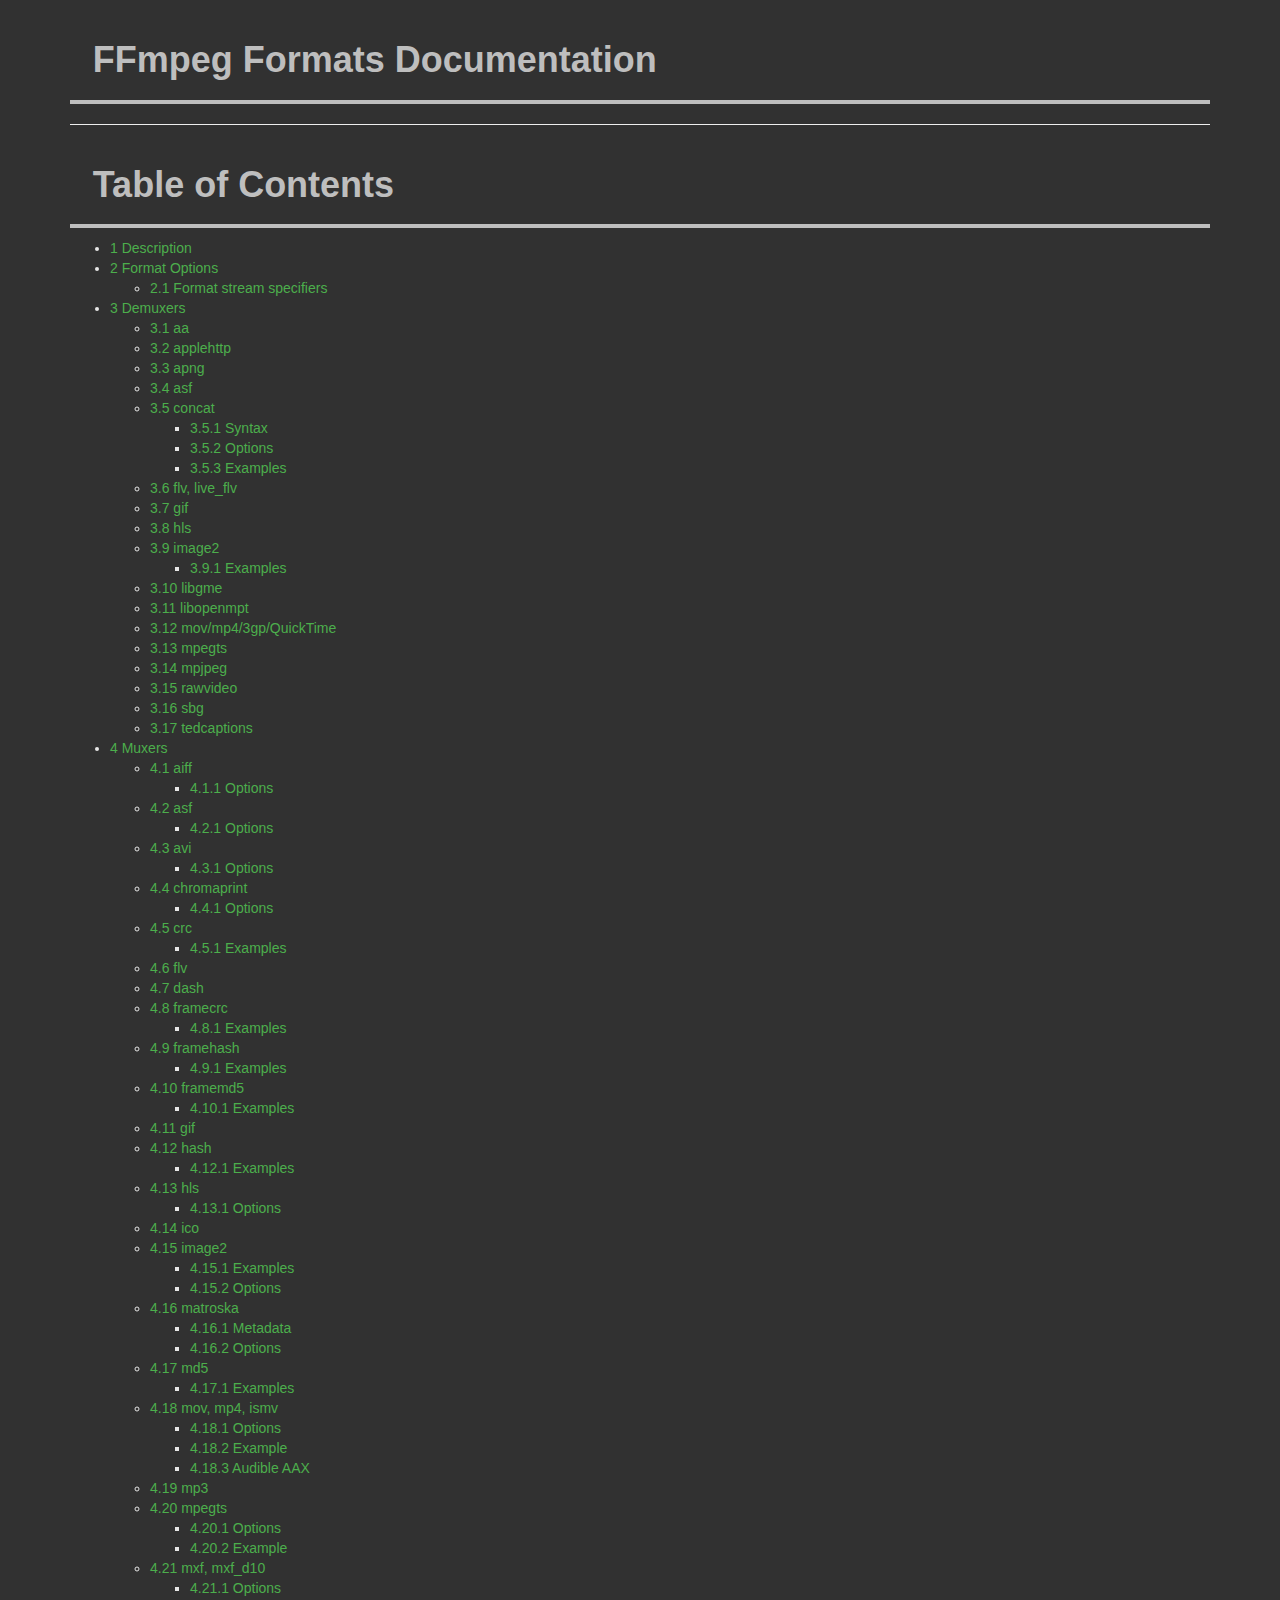
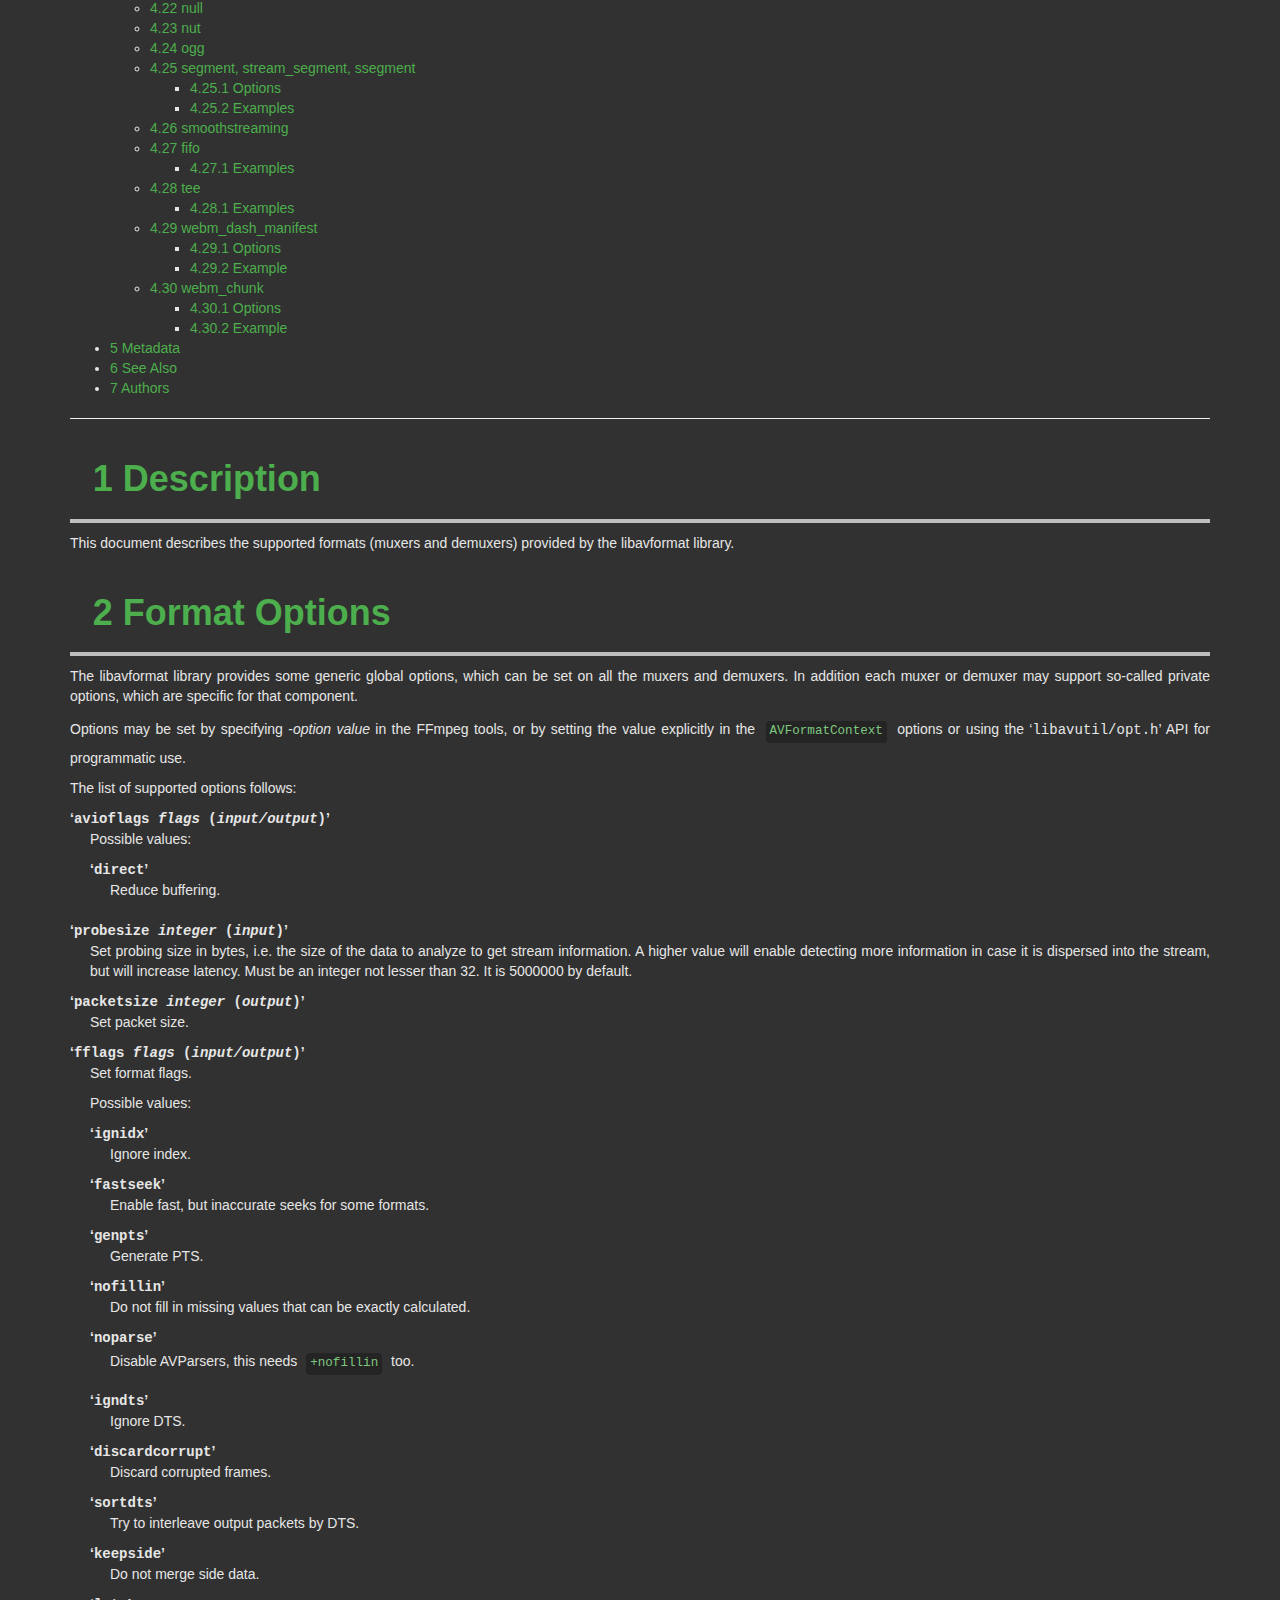
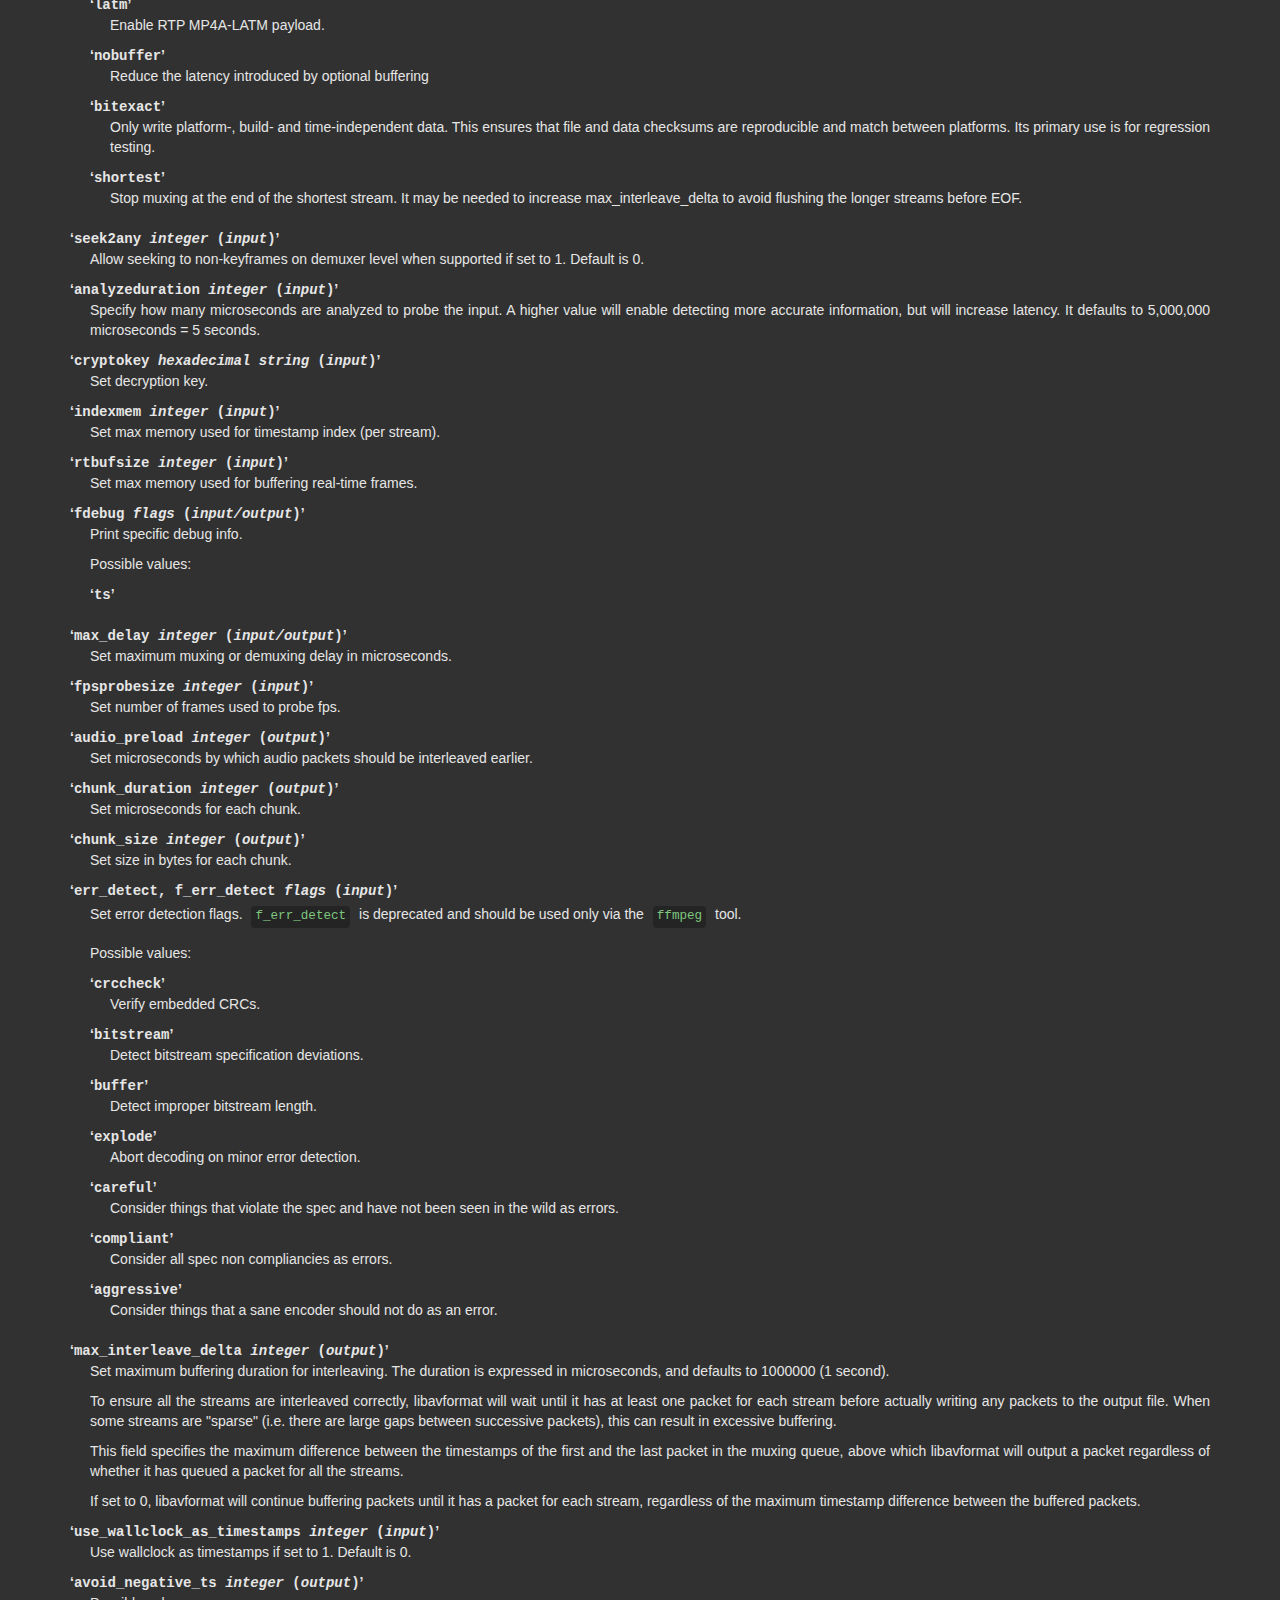
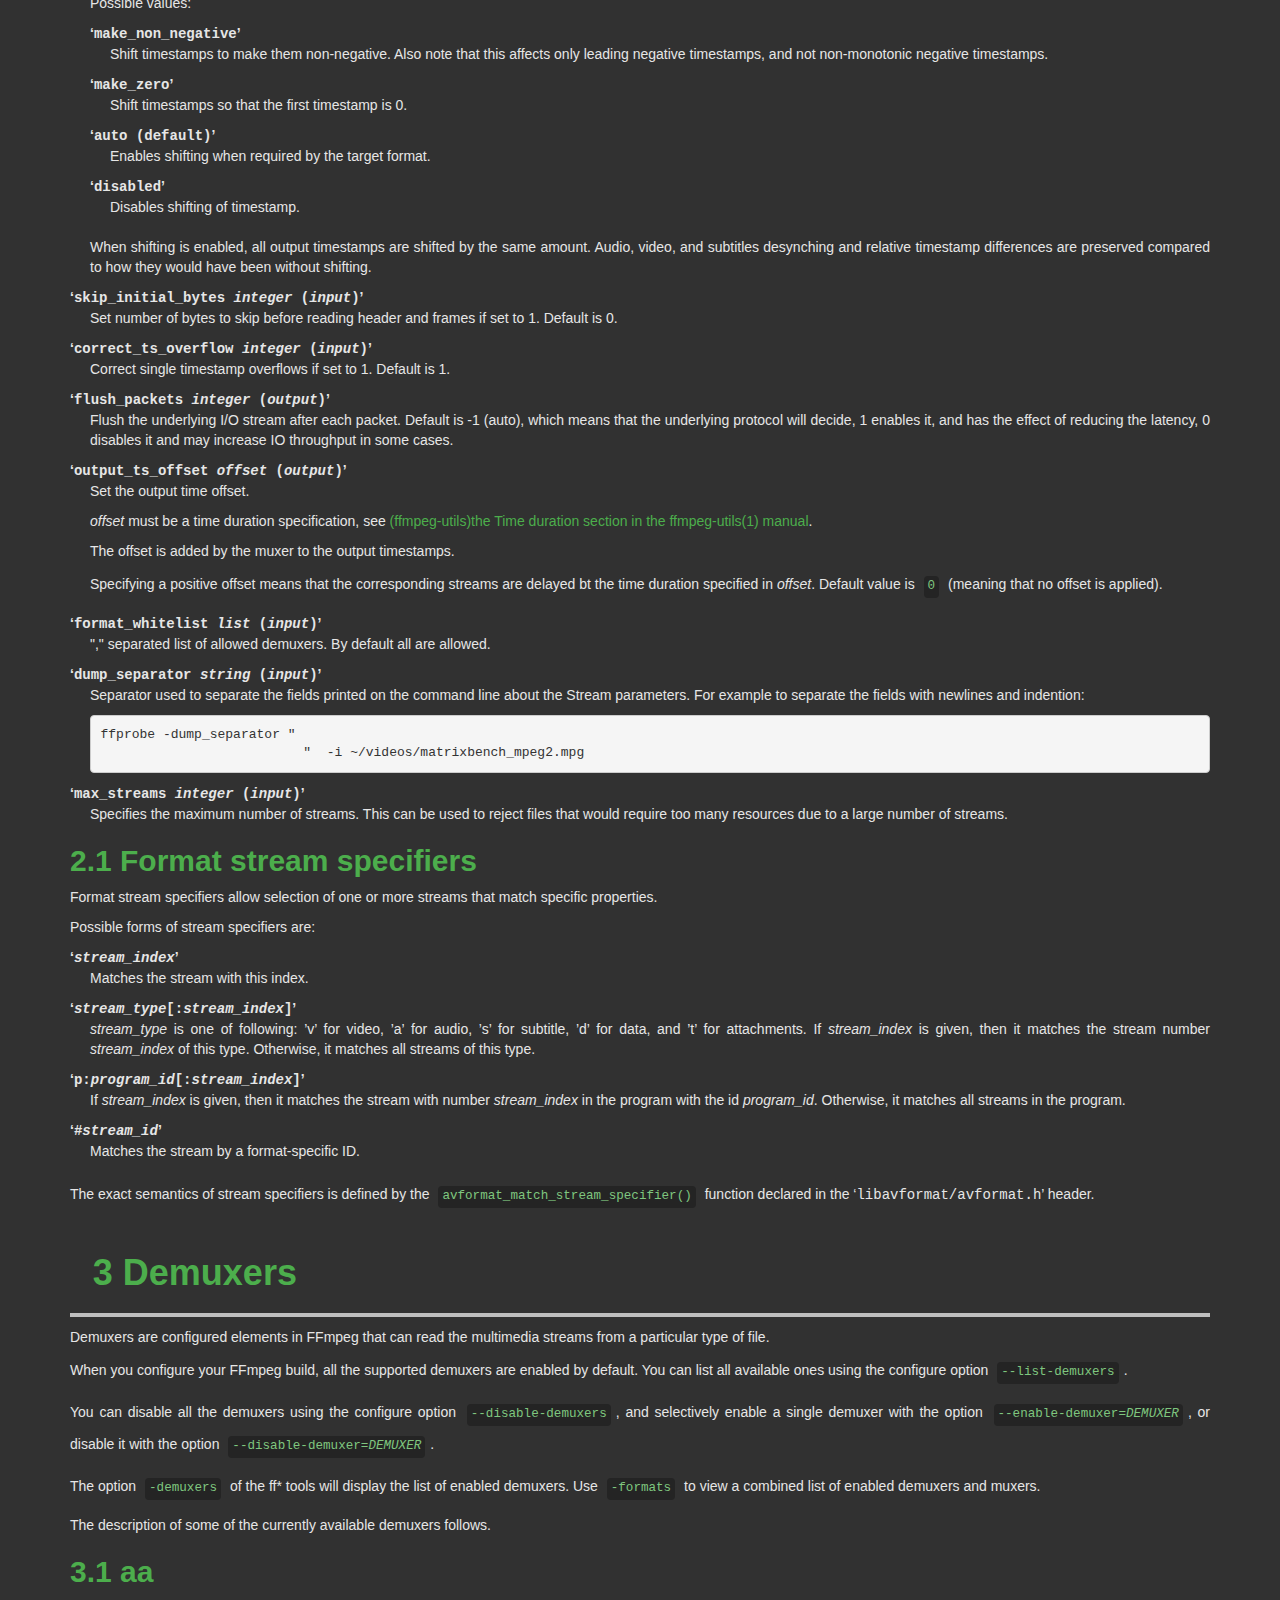
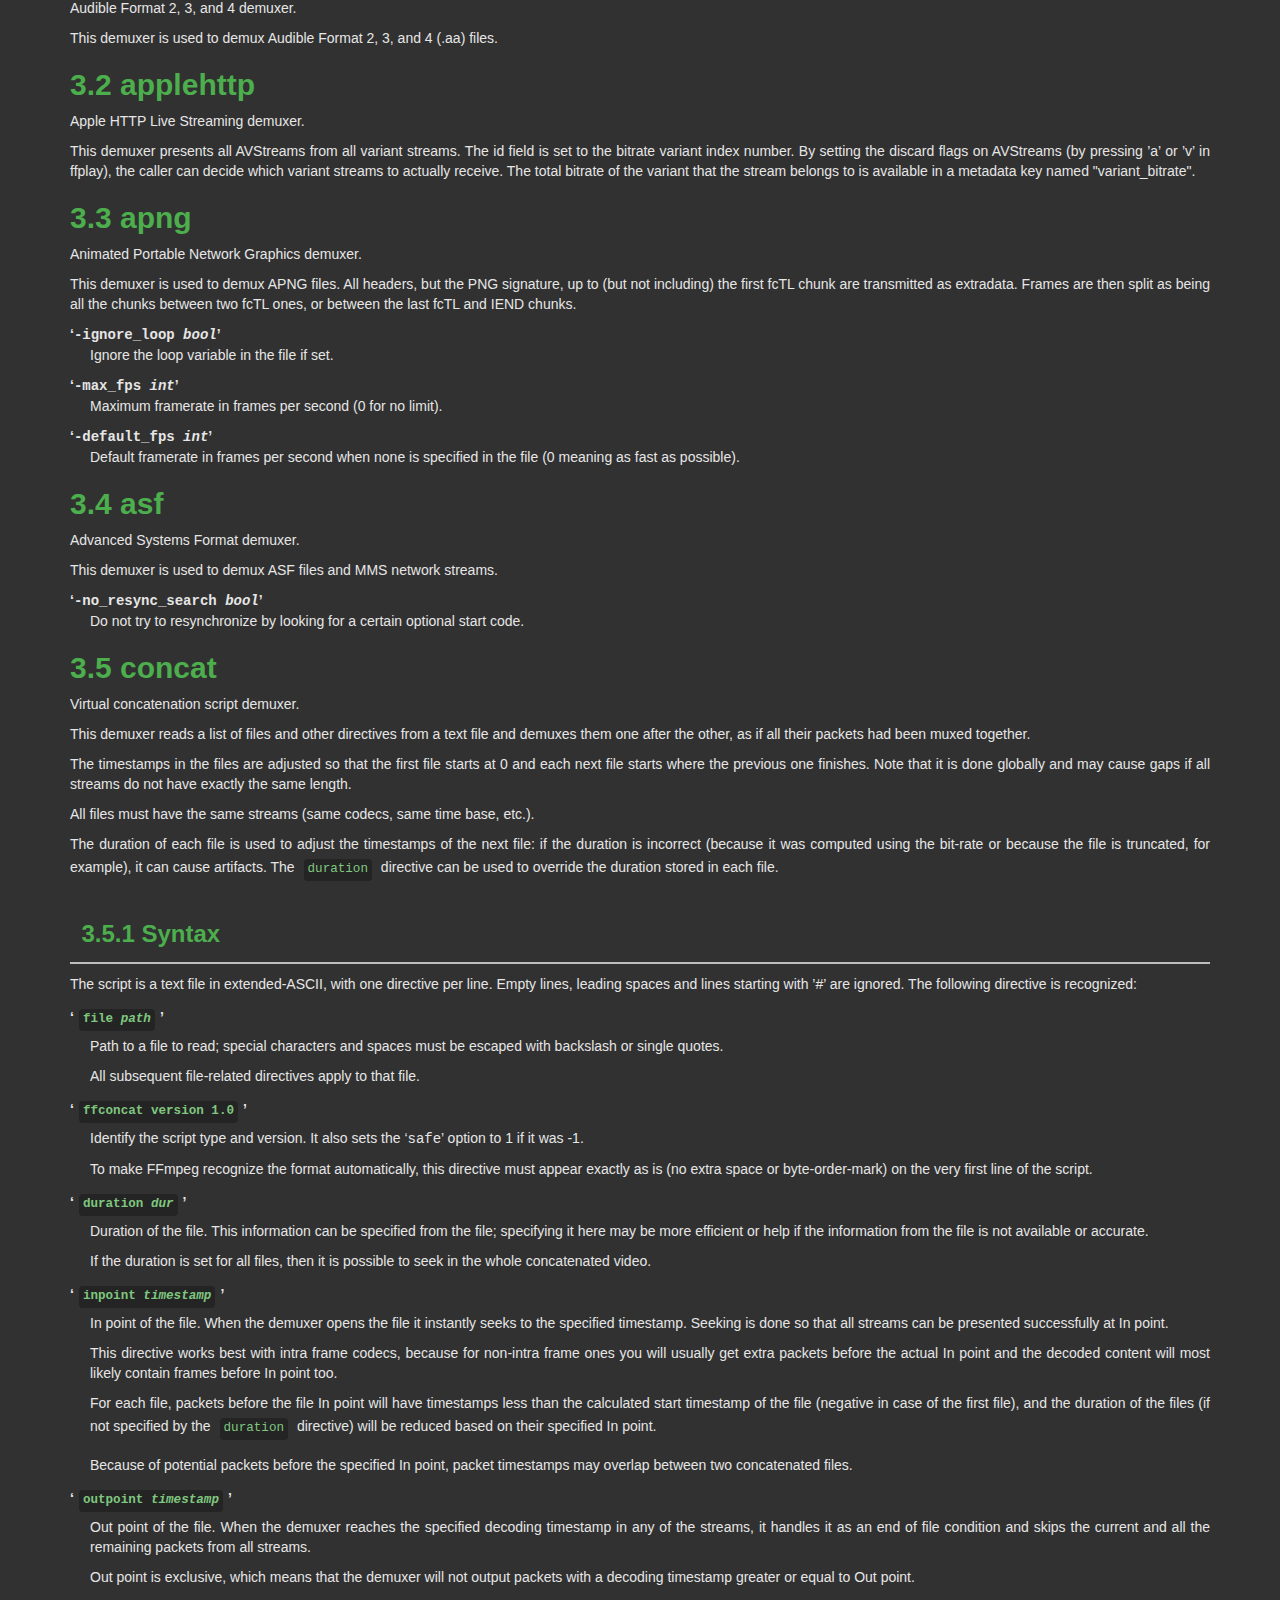
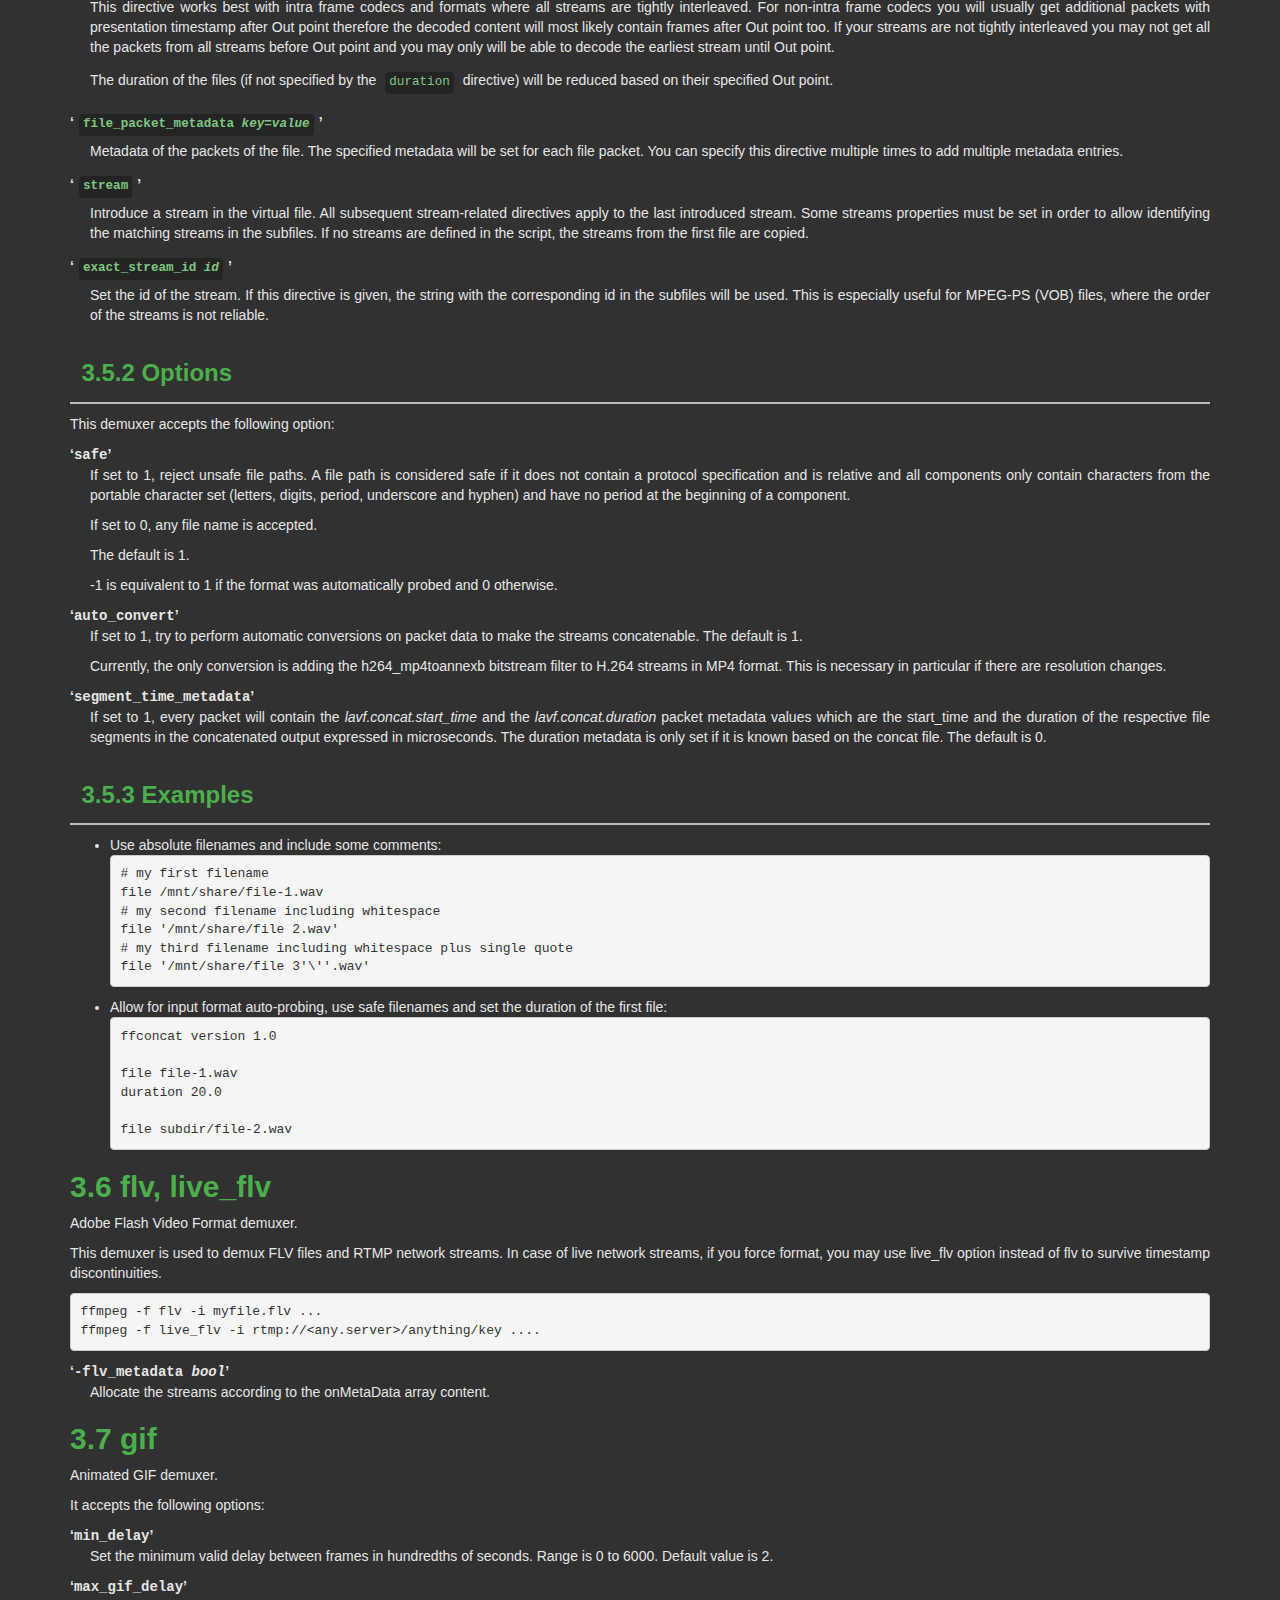
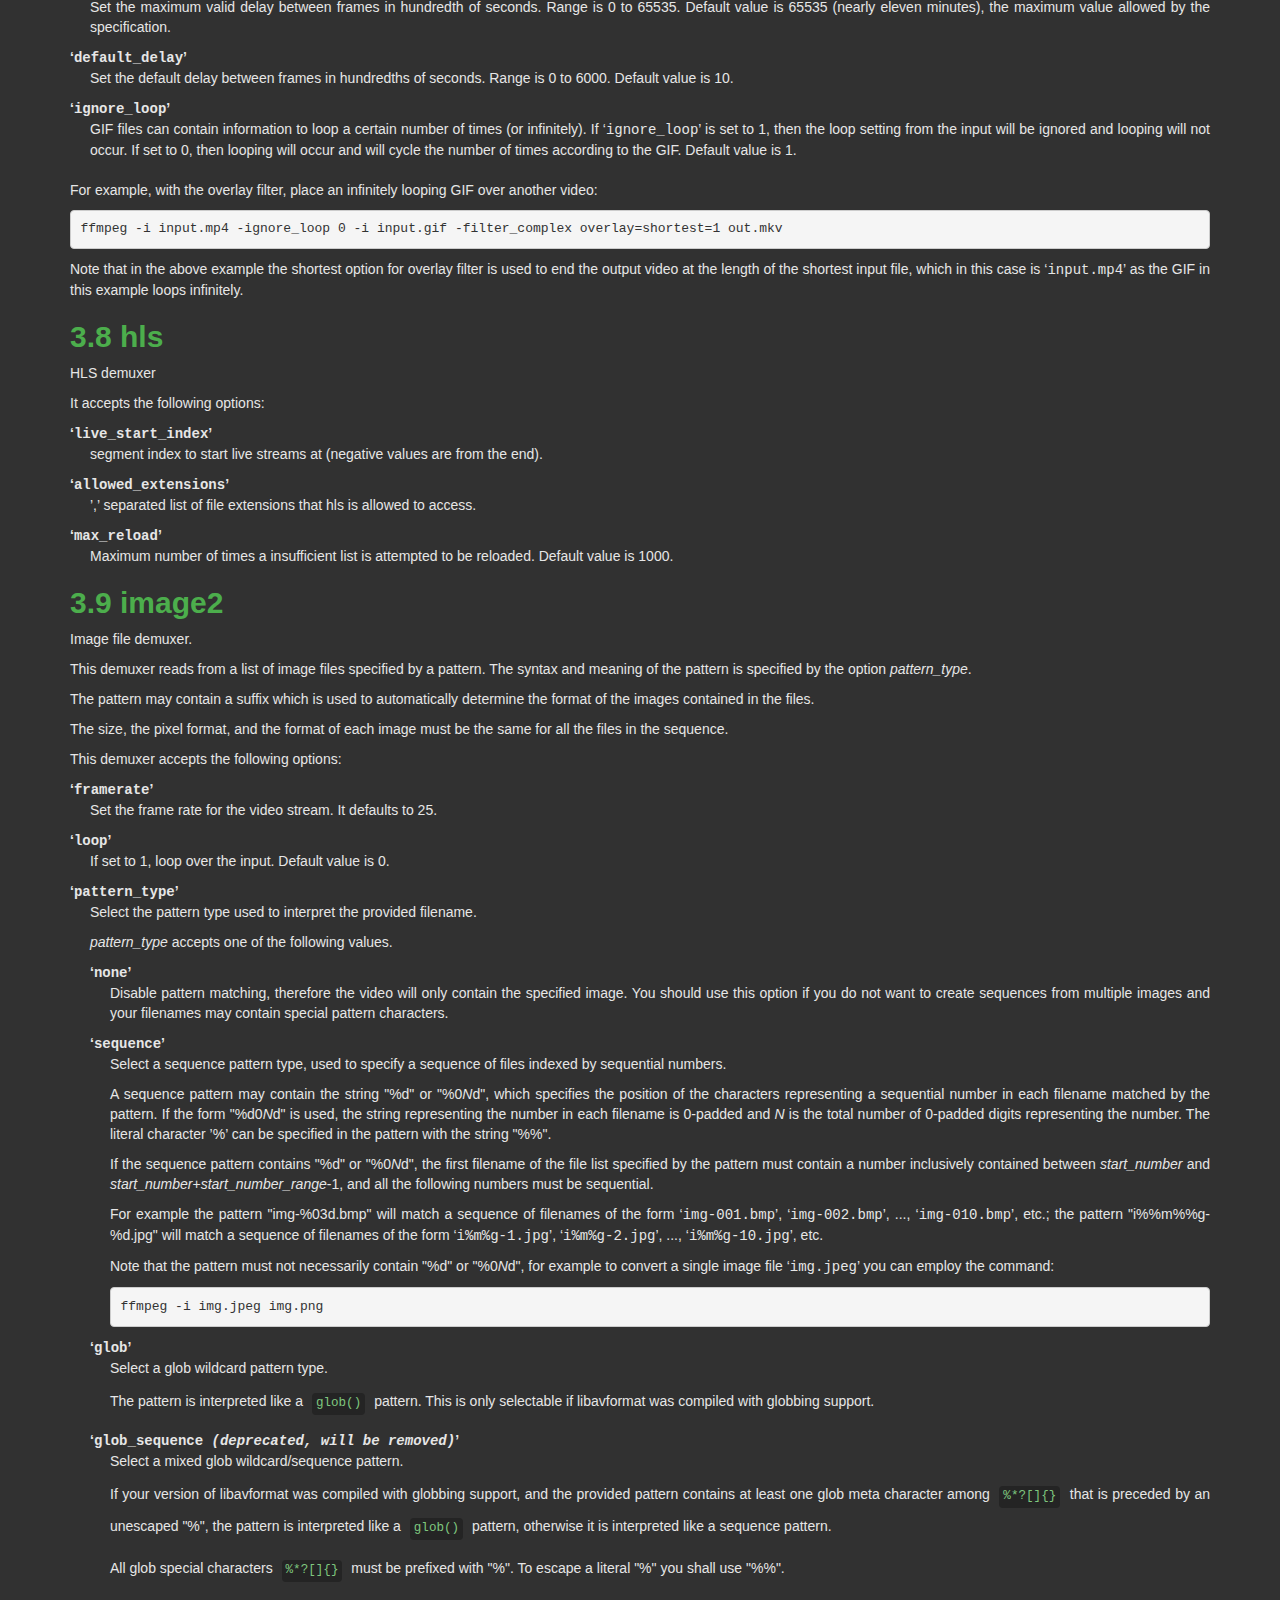
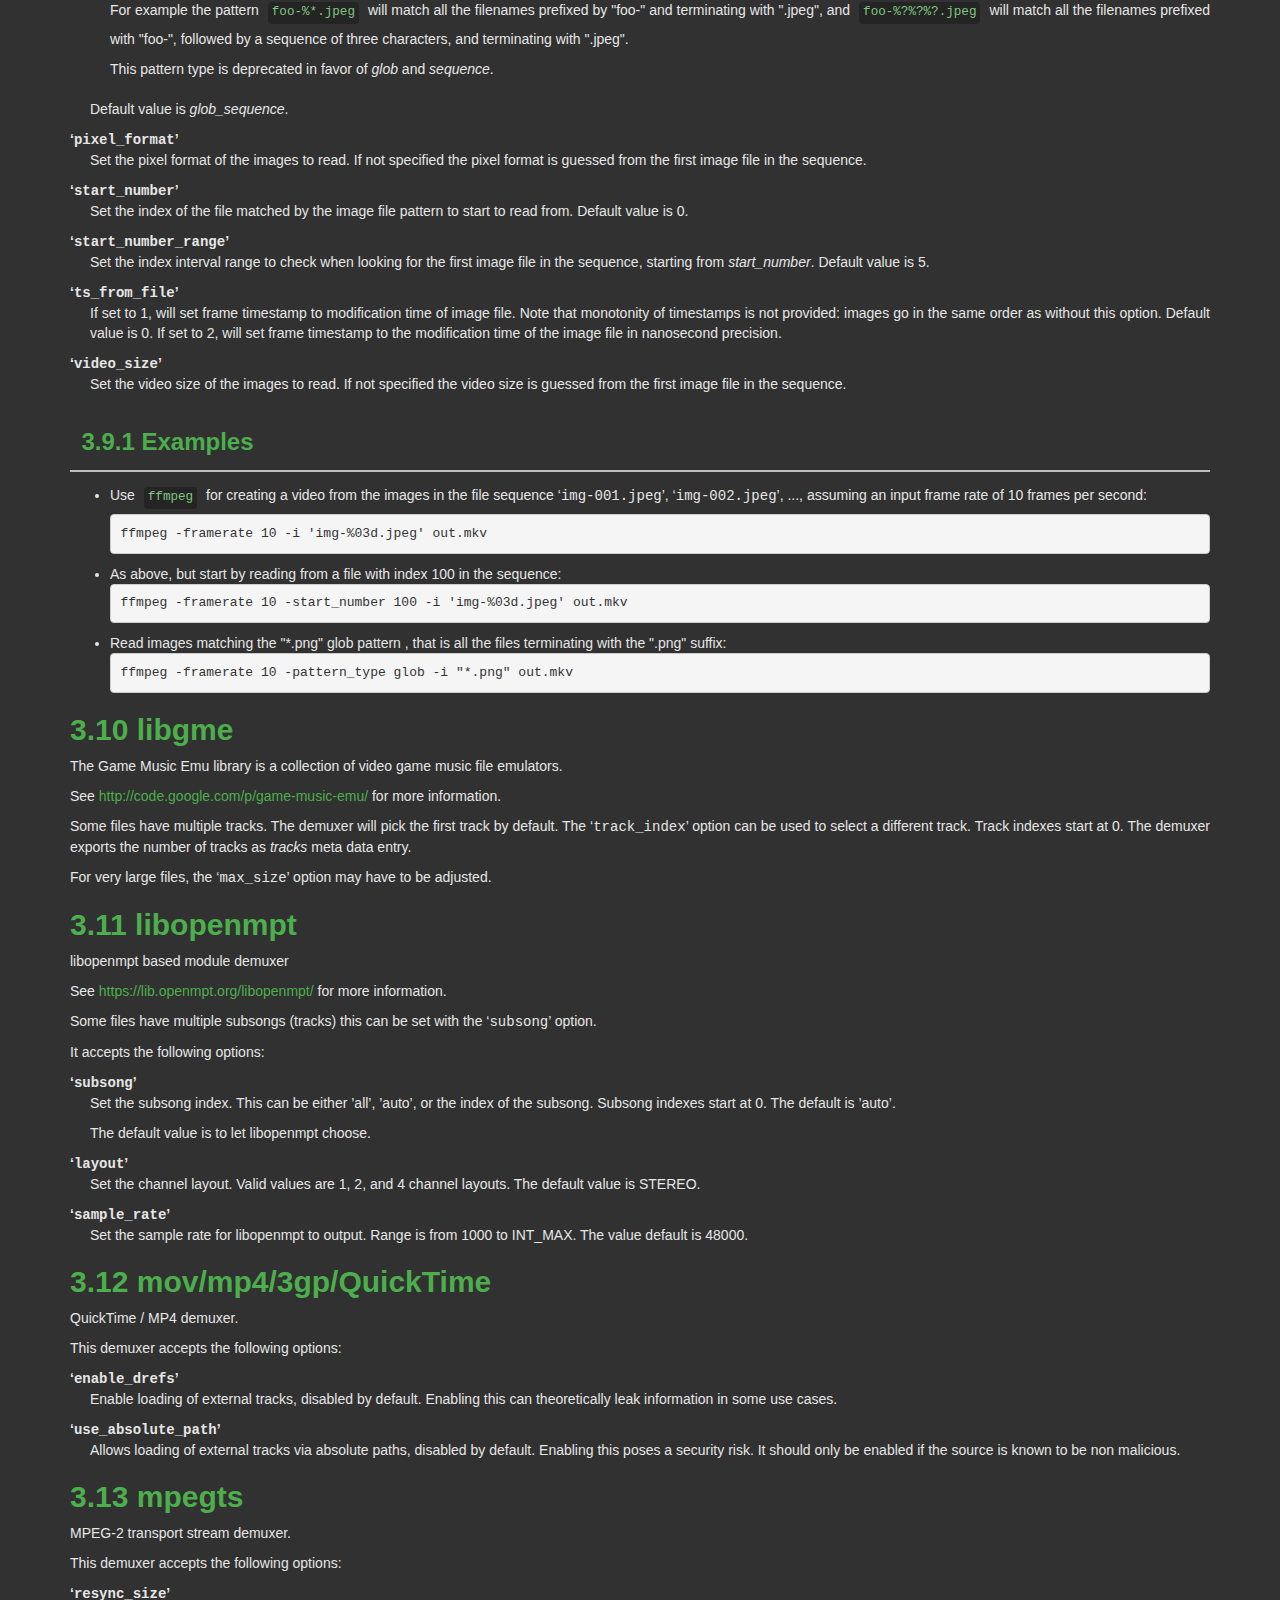
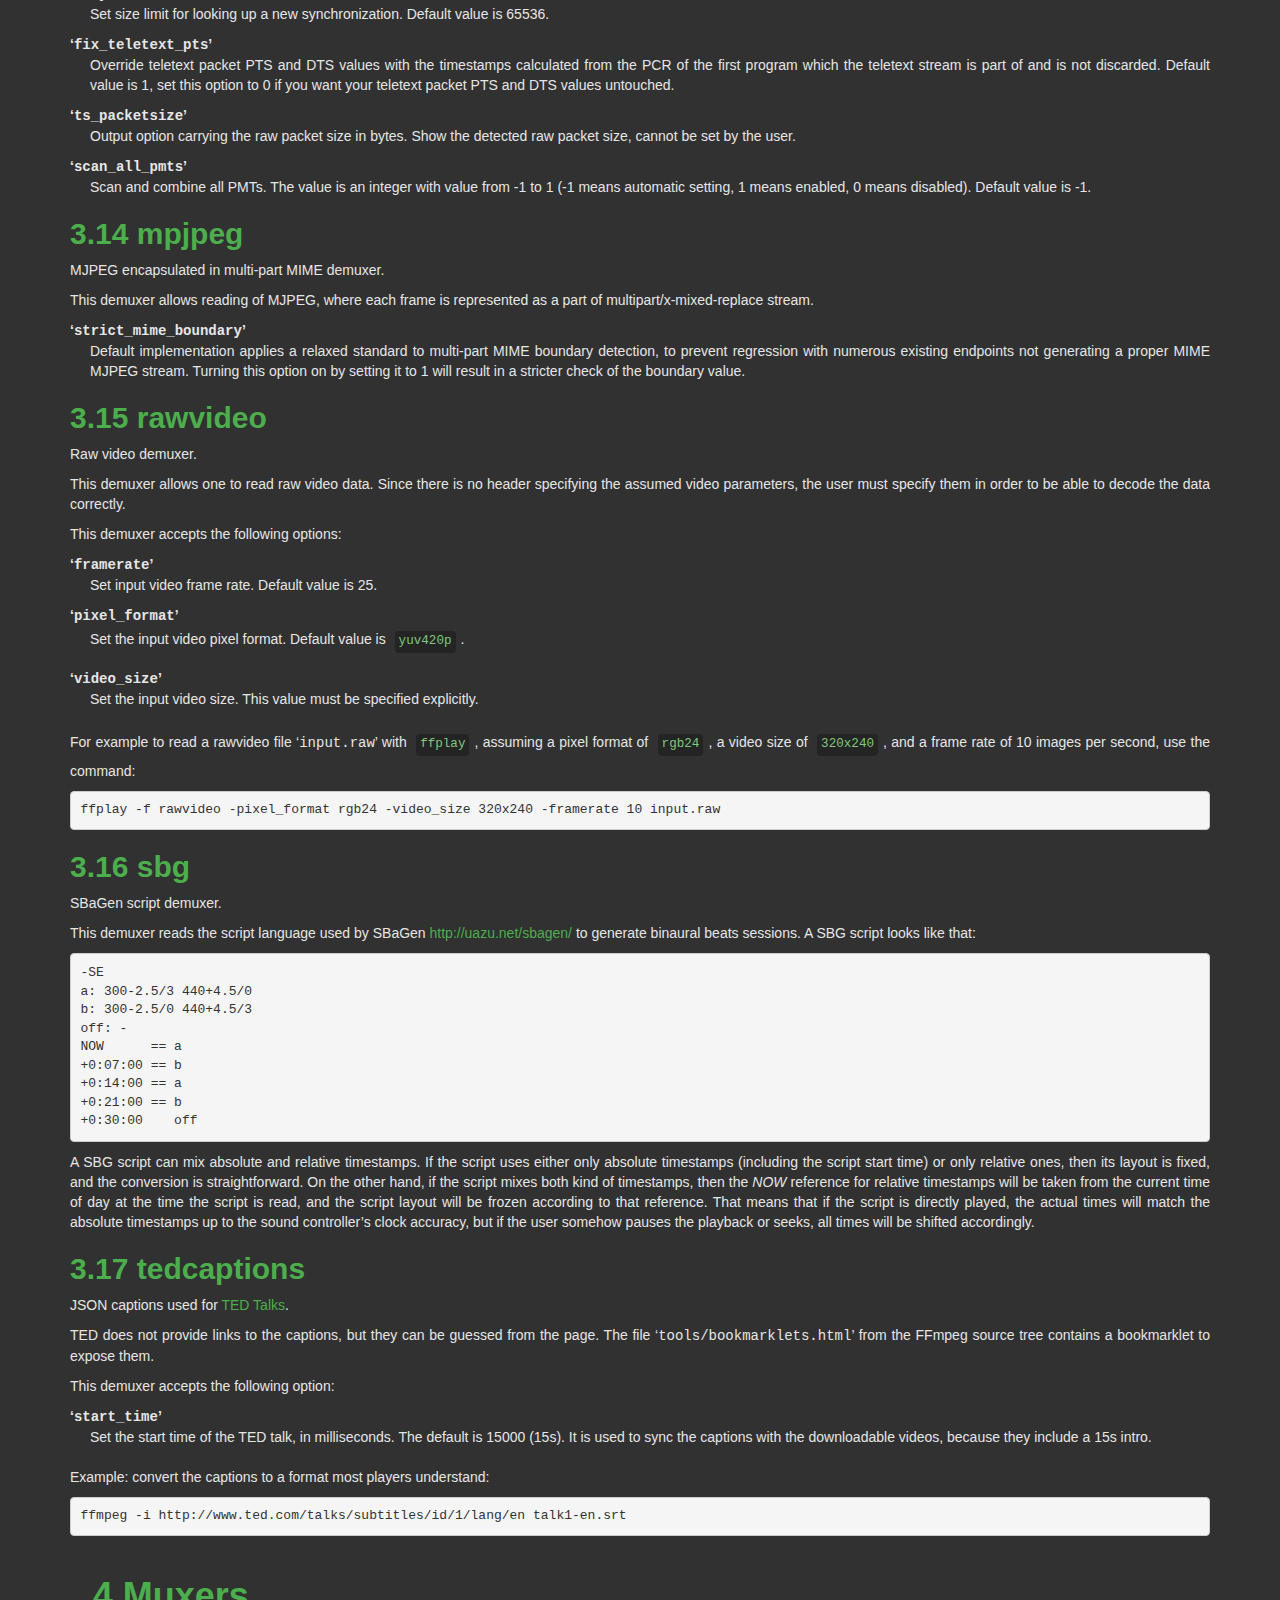
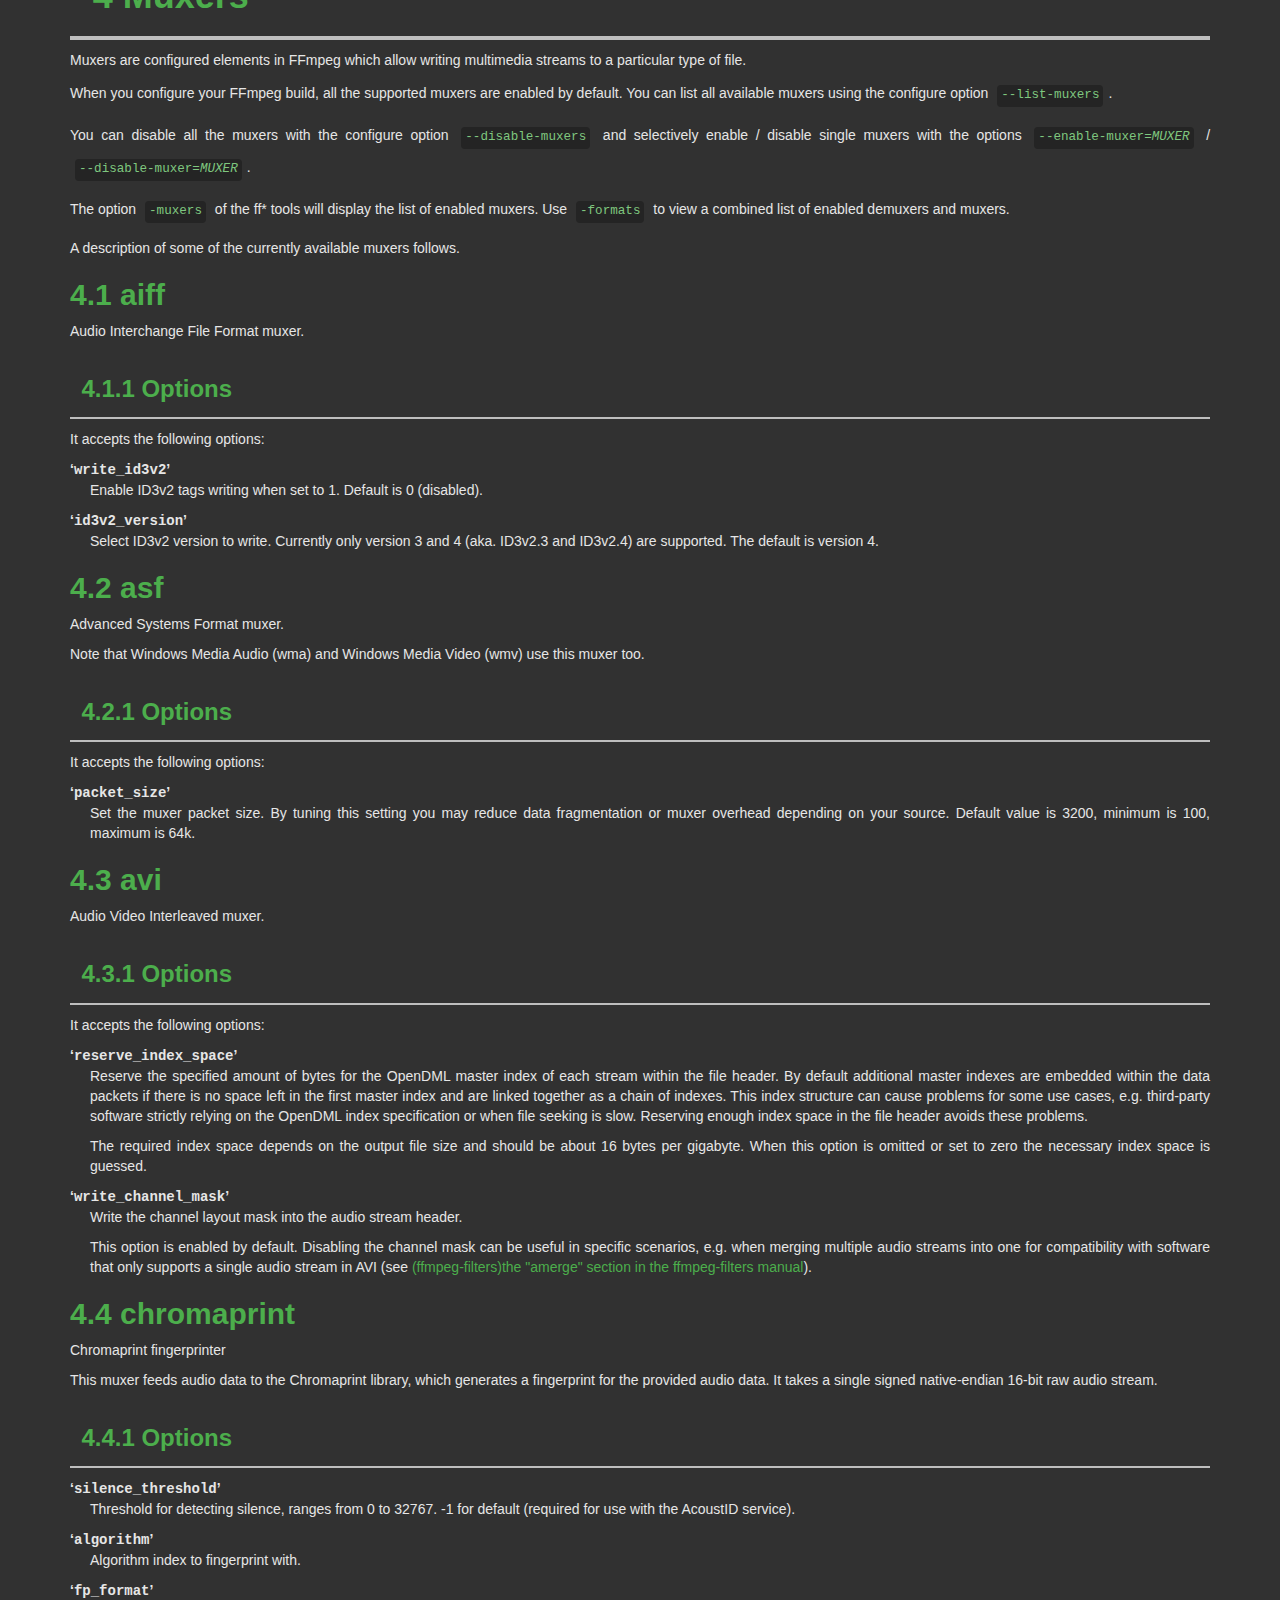
<file: Detection_Cheating/ffmpeg-3.4.1-win64-static/doc/ffmpeg-formats.html>
<!DOCTYPE html>
<html lang="en">
  <head>
    <meta charset="utf-8" />
    <meta http-equiv="X-UA-Compatible" content="IE=edge" />
    <title>FFmpeg documentation</title>
    <link rel="stylesheet" href="bootstrap.min.css" />
    <link rel="stylesheet" href="style.min.css" />

<meta name="description" content="FFmpeg Formats Documentation: ">
<meta name="keywords" content="FFmpeg documentation : FFmpeg Formats ">
<meta name="Generator" content="texi2html 5.0">
<!-- Created on December 13, 2017 by texi2html 5.0 -->
<!--
texi2html was written by: 
            Lionel Cons <Lionel.Cons@cern.ch> (original author)
            Karl Berry  <karl@freefriends.org>
            Olaf Bachmann <obachman@mathematik.uni-kl.de>
            and many others.
Maintained by: Many creative people.
Send bugs and suggestions to <texi2html-bug@nongnu.org>

-->
<meta http-equiv="Content-Type" content="text/html; charset=utf-8">
  </head>
  <body>
    <div class="container">

<h1 class="titlefont">FFmpeg Formats Documentation</h1>
<hr>
<a name="SEC_Top"></a>

<a name="SEC_Contents"></a>
<h1>Table of Contents</h1>

<div class="contents">

<ul class="no-bullet">
  <li><a name="toc-Description" href="#Description">1 Description</a></li>
  <li><a name="toc-Format-Options" href="#Format-Options">2 Format Options</a>
  <ul class="no-bullet">
    <li><a name="toc-Format-stream-specifiers-1" href="#Format-stream-specifiers-1">2.1 Format stream specifiers</a></li>
  </ul></li>
  <li><a name="toc-Demuxers" href="#Demuxers">3 Demuxers</a>
  <ul class="no-bullet">
    <li><a name="toc-aa" href="#aa">3.1 aa</a></li>
    <li><a name="toc-applehttp" href="#applehttp">3.2 applehttp</a></li>
    <li><a name="toc-apng" href="#apng">3.3 apng</a></li>
    <li><a name="toc-asf-2" href="#asf-2">3.4 asf</a></li>
    <li><a name="toc-concat-1" href="#concat-1">3.5 concat</a>
    <ul class="no-bullet">
      <li><a name="toc-Syntax" href="#Syntax">3.5.1 Syntax</a></li>
      <li><a name="toc-Options-2" href="#Options-2">3.5.2 Options</a></li>
      <li><a name="toc-Examples-8" href="#Examples-8">3.5.3 Examples</a></li>
    </ul></li>
    <li><a name="toc-flv_002c-live_005fflv" href="#flv_002c-live_005fflv">3.6 flv, live_flv</a></li>
    <li><a name="toc-gif-2" href="#gif-2">3.7 gif</a></li>
    <li><a name="toc-hls-1" href="#hls-1">3.8 hls</a></li>
    <li><a name="toc-image2-2" href="#image2-2">3.9 image2</a>
    <ul class="no-bullet">
      <li><a name="toc-Examples-7" href="#Examples-7">3.9.1 Examples</a></li>
    </ul></li>
    <li><a name="toc-libgme" href="#libgme">3.10 libgme</a></li>
    <li><a name="toc-libopenmpt" href="#libopenmpt">3.11 libopenmpt</a></li>
    <li><a name="toc-mov_002fmp4_002f3gp_002fQuickTime" href="#mov_002fmp4_002f3gp_002fQuickTime">3.12 mov/mp4/3gp/QuickTime</a></li>
    <li><a name="toc-mpegts-1" href="#mpegts-1">3.13 mpegts</a></li>
    <li><a name="toc-mpjpeg" href="#mpjpeg">3.14 mpjpeg</a></li>
    <li><a name="toc-rawvideo" href="#rawvideo">3.15 rawvideo</a></li>
    <li><a name="toc-sbg" href="#sbg">3.16 sbg</a></li>
    <li><a name="toc-tedcaptions" href="#tedcaptions">3.17 tedcaptions</a></li>
  </ul></li>
  <li><a name="toc-Muxers" href="#Muxers">4 Muxers</a>
  <ul class="no-bullet">
    <li><a name="toc-aiff-1" href="#aiff-1">4.1 aiff</a>
    <ul class="no-bullet">
      <li><a name="toc-Options-3" href="#Options-3">4.1.1 Options</a></li>
    </ul></li>
    <li><a name="toc-asf-1" href="#asf-1">4.2 asf</a>
    <ul class="no-bullet">
      <li><a name="toc-Options-12" href="#Options-12">4.2.1 Options</a></li>
    </ul></li>
    <li><a name="toc-avi-1" href="#avi-1">4.3 avi</a>
    <ul class="no-bullet">
      <li><a name="toc-Options-9" href="#Options-9">4.3.1 Options</a></li>
    </ul></li>
    <li><a name="toc-chromaprint-1" href="#chromaprint-1">4.4 chromaprint</a>
    <ul class="no-bullet">
      <li><a name="toc-Options-7" href="#Options-7">4.4.1 Options</a></li>
    </ul></li>
    <li><a name="toc-crc-1" href="#crc-1">4.5 crc</a>
    <ul class="no-bullet">
      <li><a name="toc-Examples-5" href="#Examples-5">4.5.1 Examples</a></li>
    </ul></li>
    <li><a name="toc-flv" href="#flv">4.6 flv</a></li>
    <li><a name="toc-dash-1" href="#dash-1">4.7 dash</a></li>
    <li><a name="toc-framecrc-1" href="#framecrc-1">4.8 framecrc</a>
    <ul class="no-bullet">
      <li><a name="toc-Examples-6" href="#Examples-6">4.8.1 Examples</a></li>
    </ul></li>
    <li><a name="toc-framehash-1" href="#framehash-1">4.9 framehash</a>
    <ul class="no-bullet">
      <li><a name="toc-Examples-10" href="#Examples-10">4.9.1 Examples</a></li>
    </ul></li>
    <li><a name="toc-framemd5-1" href="#framemd5-1">4.10 framemd5</a>
    <ul class="no-bullet">
      <li><a name="toc-Examples-1" href="#Examples-1">4.10.1 Examples</a></li>
    </ul></li>
    <li><a name="toc-gif-1" href="#gif-1">4.11 gif</a></li>
    <li><a name="toc-hash-1" href="#hash-1">4.12 hash</a>
    <ul class="no-bullet">
      <li><a name="toc-Examples-3" href="#Examples-3">4.12.1 Examples</a></li>
    </ul></li>
    <li><a name="toc-hls-2" href="#hls-2">4.13 hls</a>
    <ul class="no-bullet">
      <li><a name="toc-Options-11" href="#Options-11">4.13.1 Options</a></li>
    </ul></li>
    <li><a name="toc-ico-1" href="#ico-1">4.14 ico</a></li>
    <li><a name="toc-image2-1" href="#image2-1">4.15 image2</a>
    <ul class="no-bullet">
      <li><a name="toc-Examples-2" href="#Examples-2">4.15.1 Examples</a></li>
      <li><a name="toc-Options-1" href="#Options-1">4.15.2 Options</a></li>
    </ul></li>
    <li><a name="toc-matroska" href="#matroska">4.16 matroska</a>
    <ul class="no-bullet">
      <li><a name="toc-Metadata" href="#Metadata">4.16.1 Metadata</a></li>
      <li><a name="toc-Options-13" href="#Options-13">4.16.2 Options</a></li>
    </ul></li>
    <li><a name="toc-md5-1" href="#md5-1">4.17 md5</a>
    <ul class="no-bullet">
      <li><a name="toc-Examples-11" href="#Examples-11">4.17.1 Examples</a></li>
    </ul></li>
    <li><a name="toc-mov_002c-mp4_002c-ismv" href="#mov_002c-mp4_002c-ismv">4.18 mov, mp4, ismv</a>
    <ul class="no-bullet">
      <li><a name="toc-Options-6" href="#Options-6">4.18.1 Options</a></li>
      <li><a name="toc-Example-1" href="#Example-1">4.18.2 Example</a></li>
      <li><a name="toc-Audible-AAX" href="#Audible-AAX">4.18.3 Audible AAX</a></li>
    </ul></li>
    <li><a name="toc-mp3" href="#mp3">4.19 mp3</a></li>
    <li><a name="toc-mpegts" href="#mpegts">4.20 mpegts</a>
    <ul class="no-bullet">
      <li><a name="toc-Options-8" href="#Options-8">4.20.1 Options</a></li>
      <li><a name="toc-Example" href="#Example">4.20.2 Example</a></li>
    </ul></li>
    <li><a name="toc-mxf_002c-mxf_005fd10" href="#mxf_002c-mxf_005fd10">4.21 mxf, mxf_d10</a>
    <ul class="no-bullet">
      <li><a name="toc-Options-4" href="#Options-4">4.21.1 Options</a></li>
    </ul></li>
    <li><a name="toc-null" href="#null">4.22 null</a></li>
    <li><a name="toc-nut" href="#nut">4.23 nut</a></li>
    <li><a name="toc-ogg" href="#ogg">4.24 ogg</a></li>
    <li><a name="toc-segment_002c-stream_005fsegment_002c-ssegment" href="#segment_002c-stream_005fsegment_002c-ssegment">4.25 segment, stream_segment, ssegment</a>
    <ul class="no-bullet">
      <li><a name="toc-Options-5" href="#Options-5">4.25.1 Options</a></li>
      <li><a name="toc-Examples" href="#Examples">4.25.2 Examples</a></li>
    </ul></li>
    <li><a name="toc-smoothstreaming" href="#smoothstreaming">4.26 smoothstreaming</a></li>
    <li><a name="toc-fifo-1" href="#fifo-1">4.27 fifo</a>
    <ul class="no-bullet">
      <li><a name="toc-Examples-4" href="#Examples-4">4.27.1 Examples</a></li>
    </ul></li>
    <li><a name="toc-tee-1" href="#tee-1">4.28 tee</a>
    <ul class="no-bullet">
      <li><a name="toc-Examples-9" href="#Examples-9">4.28.1 Examples</a></li>
    </ul></li>
    <li><a name="toc-webm_005fdash_005fmanifest" href="#webm_005fdash_005fmanifest">4.29 webm_dash_manifest</a>
    <ul class="no-bullet">
      <li><a name="toc-Options" href="#Options">4.29.1 Options</a></li>
      <li><a name="toc-Example-2" href="#Example-2">4.29.2 Example</a></li>
    </ul></li>
    <li><a name="toc-webm_005fchunk" href="#webm_005fchunk">4.30 webm_chunk</a>
    <ul class="no-bullet">
      <li><a name="toc-Options-10" href="#Options-10">4.30.1 Options</a></li>
      <li><a name="toc-Example-3" href="#Example-3">4.30.2 Example</a></li>
    </ul>
</li>
  </ul></li>
  <li><a name="toc-Metadata-1" href="#Metadata-1">5 Metadata</a></li>
  <li><a name="toc-See-Also" href="#See-Also">6 See Also</a></li>
  <li><a name="toc-Authors" href="#Authors">7 Authors</a></li>
</ul>
</div>


<hr size="6">
<a name="Description"></a>
<h1 class="chapter"><a href="ffmpeg-formats.html#toc-Description">1 Description</a></h1>

<p>This document describes the supported formats (muxers and demuxers)
provided by the libavformat library.
</p>

<a name="Format-Options"></a>
<h1 class="chapter"><a href="ffmpeg-formats.html#toc-Format-Options">2 Format Options</a></h1>

<p>The libavformat library provides some generic global options, which
can be set on all the muxers and demuxers. In addition each muxer or
demuxer may support so-called private options, which are specific for
that component.
</p>
<p>Options may be set by specifying -<var>option</var> <var>value</var> in the
FFmpeg tools, or by setting the value explicitly in the
<code>AVFormatContext</code> options or using the &lsquo;<tt>libavutil/opt.h</tt>&rsquo; API
for programmatic use.
</p>
<p>The list of supported options follows:
</p>
<dl compact="compact">
<dt>&lsquo;<samp>avioflags <var>flags</var> (<em>input/output</em>)</samp>&rsquo;</dt>
<dd><p>Possible values:
</p><dl compact="compact">
<dt>&lsquo;<samp>direct</samp>&rsquo;</dt>
<dd><p>Reduce buffering.
</p></dd>
</dl>

</dd>
<dt>&lsquo;<samp>probesize <var>integer</var> (<em>input</em>)</samp>&rsquo;</dt>
<dd><p>Set probing size in bytes, i.e. the size of the data to analyze to get
stream information. A higher value will enable detecting more
information in case it is dispersed into the stream, but will increase
latency. Must be an integer not lesser than 32. It is 5000000 by default.
</p>
</dd>
<dt>&lsquo;<samp>packetsize <var>integer</var> (<em>output</em>)</samp>&rsquo;</dt>
<dd><p>Set packet size.
</p>
</dd>
<dt>&lsquo;<samp>fflags <var>flags</var> (<em>input/output</em>)</samp>&rsquo;</dt>
<dd><p>Set format flags.
</p>
<p>Possible values:
</p><dl compact="compact">
<dt>&lsquo;<samp>ignidx</samp>&rsquo;</dt>
<dd><p>Ignore index.
</p></dd>
<dt>&lsquo;<samp>fastseek</samp>&rsquo;</dt>
<dd><p>Enable fast, but inaccurate seeks for some formats.
</p></dd>
<dt>&lsquo;<samp>genpts</samp>&rsquo;</dt>
<dd><p>Generate PTS.
</p></dd>
<dt>&lsquo;<samp>nofillin</samp>&rsquo;</dt>
<dd><p>Do not fill in missing values that can be exactly calculated.
</p></dd>
<dt>&lsquo;<samp>noparse</samp>&rsquo;</dt>
<dd><p>Disable AVParsers, this needs <code>+nofillin</code> too.
</p></dd>
<dt>&lsquo;<samp>igndts</samp>&rsquo;</dt>
<dd><p>Ignore DTS.
</p></dd>
<dt>&lsquo;<samp>discardcorrupt</samp>&rsquo;</dt>
<dd><p>Discard corrupted frames.
</p></dd>
<dt>&lsquo;<samp>sortdts</samp>&rsquo;</dt>
<dd><p>Try to interleave output packets by DTS.
</p></dd>
<dt>&lsquo;<samp>keepside</samp>&rsquo;</dt>
<dd><p>Do not merge side data.
</p></dd>
<dt>&lsquo;<samp>latm</samp>&rsquo;</dt>
<dd><p>Enable RTP MP4A-LATM payload.
</p></dd>
<dt>&lsquo;<samp>nobuffer</samp>&rsquo;</dt>
<dd><p>Reduce the latency introduced by optional buffering
</p></dd>
<dt>&lsquo;<samp>bitexact</samp>&rsquo;</dt>
<dd><p>Only write platform-, build- and time-independent data.
This ensures that file and data checksums are reproducible and match between
platforms. Its primary use is for regression testing.
</p></dd>
<dt>&lsquo;<samp>shortest</samp>&rsquo;</dt>
<dd><p>Stop muxing at the end of the shortest stream.
It may be needed to increase max_interleave_delta to avoid flushing the longer
streams before EOF.
</p></dd>
</dl>

</dd>
<dt>&lsquo;<samp>seek2any <var>integer</var> (<em>input</em>)</samp>&rsquo;</dt>
<dd><p>Allow seeking to non-keyframes on demuxer level when supported if set to 1.
Default is 0.
</p>
</dd>
<dt>&lsquo;<samp>analyzeduration <var>integer</var> (<em>input</em>)</samp>&rsquo;</dt>
<dd><p>Specify how many microseconds are analyzed to probe the input. A
higher value will enable detecting more accurate information, but will
increase latency. It defaults to 5,000,000 microseconds = 5 seconds.
</p>
</dd>
<dt>&lsquo;<samp>cryptokey <var>hexadecimal string</var> (<em>input</em>)</samp>&rsquo;</dt>
<dd><p>Set decryption key.
</p>
</dd>
<dt>&lsquo;<samp>indexmem <var>integer</var> (<em>input</em>)</samp>&rsquo;</dt>
<dd><p>Set max memory used for timestamp index (per stream).
</p>
</dd>
<dt>&lsquo;<samp>rtbufsize <var>integer</var> (<em>input</em>)</samp>&rsquo;</dt>
<dd><p>Set max memory used for buffering real-time frames.
</p>
</dd>
<dt>&lsquo;<samp>fdebug <var>flags</var> (<em>input/output</em>)</samp>&rsquo;</dt>
<dd><p>Print specific debug info.
</p>
<p>Possible values:
</p><dl compact="compact">
<dt>&lsquo;<samp>ts</samp>&rsquo;</dt>
</dl>

</dd>
<dt>&lsquo;<samp>max_delay <var>integer</var> (<em>input/output</em>)</samp>&rsquo;</dt>
<dd><p>Set maximum muxing or demuxing delay in microseconds.
</p>
</dd>
<dt>&lsquo;<samp>fpsprobesize <var>integer</var> (<em>input</em>)</samp>&rsquo;</dt>
<dd><p>Set number of frames used to probe fps.
</p>
</dd>
<dt>&lsquo;<samp>audio_preload <var>integer</var> (<em>output</em>)</samp>&rsquo;</dt>
<dd><p>Set microseconds by which audio packets should be interleaved earlier.
</p>
</dd>
<dt>&lsquo;<samp>chunk_duration <var>integer</var> (<em>output</em>)</samp>&rsquo;</dt>
<dd><p>Set microseconds for each chunk.
</p>
</dd>
<dt>&lsquo;<samp>chunk_size <var>integer</var> (<em>output</em>)</samp>&rsquo;</dt>
<dd><p>Set size in bytes for each chunk.
</p>
</dd>
<dt>&lsquo;<samp>err_detect, f_err_detect <var>flags</var> (<em>input</em>)</samp>&rsquo;</dt>
<dd><p>Set error detection flags. <code>f_err_detect</code> is deprecated and
should be used only via the <code>ffmpeg</code> tool.
</p>
<p>Possible values:
</p><dl compact="compact">
<dt>&lsquo;<samp>crccheck</samp>&rsquo;</dt>
<dd><p>Verify embedded CRCs.
</p></dd>
<dt>&lsquo;<samp>bitstream</samp>&rsquo;</dt>
<dd><p>Detect bitstream specification deviations.
</p></dd>
<dt>&lsquo;<samp>buffer</samp>&rsquo;</dt>
<dd><p>Detect improper bitstream length.
</p></dd>
<dt>&lsquo;<samp>explode</samp>&rsquo;</dt>
<dd><p>Abort decoding on minor error detection.
</p></dd>
<dt>&lsquo;<samp>careful</samp>&rsquo;</dt>
<dd><p>Consider things that violate the spec and have not been seen in the
wild as errors.
</p></dd>
<dt>&lsquo;<samp>compliant</samp>&rsquo;</dt>
<dd><p>Consider all spec non compliancies as errors.
</p></dd>
<dt>&lsquo;<samp>aggressive</samp>&rsquo;</dt>
<dd><p>Consider things that a sane encoder should not do as an error.
</p></dd>
</dl>

</dd>
<dt>&lsquo;<samp>max_interleave_delta <var>integer</var> (<em>output</em>)</samp>&rsquo;</dt>
<dd><p>Set maximum buffering duration for interleaving. The duration is
expressed in microseconds, and defaults to 1000000 (1 second).
</p>
<p>To ensure all the streams are interleaved correctly, libavformat will
wait until it has at least one packet for each stream before actually
writing any packets to the output file. When some streams are
&quot;sparse&quot; (i.e. there are large gaps between successive packets), this
can result in excessive buffering.
</p>
<p>This field specifies the maximum difference between the timestamps of the
first and the last packet in the muxing queue, above which libavformat
will output a packet regardless of whether it has queued a packet for all
the streams.
</p>
<p>If set to 0, libavformat will continue buffering packets until it has
a packet for each stream, regardless of the maximum timestamp
difference between the buffered packets.
</p>
</dd>
<dt>&lsquo;<samp>use_wallclock_as_timestamps <var>integer</var> (<em>input</em>)</samp>&rsquo;</dt>
<dd><p>Use wallclock as timestamps if set to 1. Default is 0.
</p>
</dd>
<dt>&lsquo;<samp>avoid_negative_ts <var>integer</var> (<em>output</em>)</samp>&rsquo;</dt>
<dd>
<p>Possible values:
</p><dl compact="compact">
<dt>&lsquo;<samp>make_non_negative</samp>&rsquo;</dt>
<dd><p>Shift timestamps to make them non-negative.
Also note that this affects only leading negative timestamps, and not
non-monotonic negative timestamps.
</p></dd>
<dt>&lsquo;<samp>make_zero</samp>&rsquo;</dt>
<dd><p>Shift timestamps so that the first timestamp is 0.
</p></dd>
<dt>&lsquo;<samp>auto (default)</samp>&rsquo;</dt>
<dd><p>Enables shifting when required by the target format.
</p></dd>
<dt>&lsquo;<samp>disabled</samp>&rsquo;</dt>
<dd><p>Disables shifting of timestamp.
</p></dd>
</dl>

<p>When shifting is enabled, all output timestamps are shifted by the
same amount. Audio, video, and subtitles desynching and relative
timestamp differences are preserved compared to how they would have
been without shifting.
</p>
</dd>
<dt>&lsquo;<samp>skip_initial_bytes <var>integer</var> (<em>input</em>)</samp>&rsquo;</dt>
<dd><p>Set number of bytes to skip before reading header and frames if set to 1.
Default is 0.
</p>
</dd>
<dt>&lsquo;<samp>correct_ts_overflow <var>integer</var> (<em>input</em>)</samp>&rsquo;</dt>
<dd><p>Correct single timestamp overflows if set to 1. Default is 1.
</p>
</dd>
<dt>&lsquo;<samp>flush_packets <var>integer</var> (<em>output</em>)</samp>&rsquo;</dt>
<dd><p>Flush the underlying I/O stream after each packet. Default is -1 (auto), which
means that the underlying protocol will decide, 1 enables it, and has the
effect of reducing the latency, 0 disables it and may increase IO throughput in
some cases.
</p>
</dd>
<dt>&lsquo;<samp>output_ts_offset <var>offset</var> (<em>output</em>)</samp>&rsquo;</dt>
<dd><p>Set the output time offset.
</p>
<p><var>offset</var> must be a time duration specification,
see <a href="ffmpeg-utils.html#time-duration-syntax">(ffmpeg-utils)the Time duration section in the ffmpeg-utils(1) manual</a>.
</p>
<p>The offset is added by the muxer to the output timestamps.
</p>
<p>Specifying a positive offset means that the corresponding streams are
delayed bt the time duration specified in <var>offset</var>. Default value
is <code>0</code> (meaning that no offset is applied).
</p>
</dd>
<dt>&lsquo;<samp>format_whitelist <var>list</var> (<em>input</em>)</samp>&rsquo;</dt>
<dd><p>&quot;,&quot; separated list of allowed demuxers. By default all are allowed.
</p>
</dd>
<dt>&lsquo;<samp>dump_separator <var>string</var> (<em>input</em>)</samp>&rsquo;</dt>
<dd><p>Separator used to separate the fields printed on the command line about the
Stream parameters.
For example to separate the fields with newlines and indention:
</p><div class="example">
<pre class="example">ffprobe -dump_separator &quot;
                          &quot;  -i ~/videos/matrixbench_mpeg2.mpg
</pre></div>

</dd>
<dt>&lsquo;<samp>max_streams <var>integer</var> (<em>input</em>)</samp>&rsquo;</dt>
<dd><p>Specifies the maximum number of streams. This can be used to reject files that
would require too many resources due to a large number of streams.
</p></dd>
</dl>


<p><a name="Format-stream-specifiers"></a>
</p><a name="Format-stream-specifiers-1"></a>
<h2 class="section"><a href="ffmpeg-formats.html#toc-Format-stream-specifiers-1">2.1 Format stream specifiers</a></h2>

<p>Format stream specifiers allow selection of one or more streams that
match specific properties.
</p>
<p>Possible forms of stream specifiers are:
</p><dl compact="compact">
<dt>&lsquo;<samp><var>stream_index</var></samp>&rsquo;</dt>
<dd><p>Matches the stream with this index.
</p>
</dd>
<dt>&lsquo;<samp><var>stream_type</var>[:<var>stream_index</var>]</samp>&rsquo;</dt>
<dd><p><var>stream_type</var> is one of following: &rsquo;v&rsquo; for video, &rsquo;a&rsquo; for audio,
&rsquo;s&rsquo; for subtitle, &rsquo;d&rsquo; for data, and &rsquo;t&rsquo; for attachments. If
<var>stream_index</var> is given, then it matches the stream number
<var>stream_index</var> of this type. Otherwise, it matches all streams of
this type.
</p>
</dd>
<dt>&lsquo;<samp>p:<var>program_id</var>[:<var>stream_index</var>]</samp>&rsquo;</dt>
<dd><p>If <var>stream_index</var> is given, then it matches the stream with number
<var>stream_index</var> in the program with the id
<var>program_id</var>. Otherwise, it matches all streams in the program.
</p>
</dd>
<dt>&lsquo;<samp>#<var>stream_id</var></samp>&rsquo;</dt>
<dd><p>Matches the stream by a format-specific ID.
</p></dd>
</dl>

<p>The exact semantics of stream specifiers is defined by the
<code>avformat_match_stream_specifier()</code> function declared in the
&lsquo;<tt>libavformat/avformat.h</tt>&rsquo; header.
</p>
<a name="Demuxers"></a>
<h1 class="chapter"><a href="ffmpeg-formats.html#toc-Demuxers">3 Demuxers</a></h1>

<p>Demuxers are configured elements in FFmpeg that can read the
multimedia streams from a particular type of file.
</p>
<p>When you configure your FFmpeg build, all the supported demuxers
are enabled by default. You can list all available ones using the
configure option <code>--list-demuxers</code>.
</p>
<p>You can disable all the demuxers using the configure option
<code>--disable-demuxers</code>, and selectively enable a single demuxer with
the option <code>--enable-demuxer=<var>DEMUXER</var></code>, or disable it
with the option <code>--disable-demuxer=<var>DEMUXER</var></code>.
</p>
<p>The option <code>-demuxers</code> of the ff* tools will display the list of
enabled demuxers. Use <code>-formats</code> to view a combined list of
enabled demuxers and muxers.
</p>
<p>The description of some of the currently available demuxers follows.
</p>
<a name="aa"></a>
<h2 class="section"><a href="ffmpeg-formats.html#toc-aa">3.1 aa</a></h2>

<p>Audible Format 2, 3, and 4 demuxer.
</p>
<p>This demuxer is used to demux Audible Format 2, 3, and 4 (.aa) files.
</p>
<a name="applehttp"></a>
<h2 class="section"><a href="ffmpeg-formats.html#toc-applehttp">3.2 applehttp</a></h2>

<p>Apple HTTP Live Streaming demuxer.
</p>
<p>This demuxer presents all AVStreams from all variant streams.
The id field is set to the bitrate variant index number. By setting
the discard flags on AVStreams (by pressing &rsquo;a&rsquo; or &rsquo;v&rsquo; in ffplay),
the caller can decide which variant streams to actually receive.
The total bitrate of the variant that the stream belongs to is
available in a metadata key named &quot;variant_bitrate&quot;.
</p>
<a name="apng"></a>
<h2 class="section"><a href="ffmpeg-formats.html#toc-apng">3.3 apng</a></h2>

<p>Animated Portable Network Graphics demuxer.
</p>
<p>This demuxer is used to demux APNG files.
All headers, but the PNG signature, up to (but not including) the first
fcTL chunk are transmitted as extradata.
Frames are then split as being all the chunks between two fcTL ones, or
between the last fcTL and IEND chunks.
</p>
<dl compact="compact">
<dt>&lsquo;<samp>-ignore_loop <var>bool</var></samp>&rsquo;</dt>
<dd><p>Ignore the loop variable in the file if set.
</p></dd>
<dt>&lsquo;<samp>-max_fps <var>int</var></samp>&rsquo;</dt>
<dd><p>Maximum framerate in frames per second (0 for no limit).
</p></dd>
<dt>&lsquo;<samp>-default_fps <var>int</var></samp>&rsquo;</dt>
<dd><p>Default framerate in frames per second when none is specified in the file
(0 meaning as fast as possible).
</p></dd>
</dl>

<a name="asf-2"></a>
<h2 class="section"><a href="ffmpeg-formats.html#toc-asf-2">3.4 asf</a></h2>

<p>Advanced Systems Format demuxer.
</p>
<p>This demuxer is used to demux ASF files and MMS network streams.
</p>
<dl compact="compact">
<dt>&lsquo;<samp>-no_resync_search <var>bool</var></samp>&rsquo;</dt>
<dd><p>Do not try to resynchronize by looking for a certain optional start code.
</p></dd>
</dl>

<p><a name="concat"></a>
</p><a name="concat-1"></a>
<h2 class="section"><a href="ffmpeg-formats.html#toc-concat-1">3.5 concat</a></h2>

<p>Virtual concatenation script demuxer.
</p>
<p>This demuxer reads a list of files and other directives from a text file and
demuxes them one after the other, as if all their packets had been muxed
together.
</p>
<p>The timestamps in the files are adjusted so that the first file starts at 0
and each next file starts where the previous one finishes. Note that it is
done globally and may cause gaps if all streams do not have exactly the same
length.
</p>
<p>All files must have the same streams (same codecs, same time base, etc.).
</p>
<p>The duration of each file is used to adjust the timestamps of the next file:
if the duration is incorrect (because it was computed using the bit-rate or
because the file is truncated, for example), it can cause artifacts. The
<code>duration</code> directive can be used to override the duration stored in
each file.
</p>
<a name="Syntax"></a>
<h3 class="subsection"><a href="ffmpeg-formats.html#toc-Syntax">3.5.1 Syntax</a></h3>

<p>The script is a text file in extended-ASCII, with one directive per line.
Empty lines, leading spaces and lines starting with &rsquo;#&rsquo; are ignored. The
following directive is recognized:
</p>
<dl compact="compact">
<dt>&lsquo;<samp><code>file <var>path</var></code></samp>&rsquo;</dt>
<dd><p>Path to a file to read; special characters and spaces must be escaped with
backslash or single quotes.
</p>
<p>All subsequent file-related directives apply to that file.
</p>
</dd>
<dt>&lsquo;<samp><code>ffconcat version 1.0</code></samp>&rsquo;</dt>
<dd><p>Identify the script type and version. It also sets the &lsquo;<samp>safe</samp>&rsquo; option
to 1 if it was -1.
</p>
<p>To make FFmpeg recognize the format automatically, this directive must
appear exactly as is (no extra space or byte-order-mark) on the very first
line of the script.
</p>
</dd>
<dt>&lsquo;<samp><code>duration <var>dur</var></code></samp>&rsquo;</dt>
<dd><p>Duration of the file. This information can be specified from the file;
specifying it here may be more efficient or help if the information from the
file is not available or accurate.
</p>
<p>If the duration is set for all files, then it is possible to seek in the
whole concatenated video.
</p>
</dd>
<dt>&lsquo;<samp><code>inpoint <var>timestamp</var></code></samp>&rsquo;</dt>
<dd><p>In point of the file. When the demuxer opens the file it instantly seeks to the
specified timestamp. Seeking is done so that all streams can be presented
successfully at In point.
</p>
<p>This directive works best with intra frame codecs, because for non-intra frame
ones you will usually get extra packets before the actual In point and the
decoded content will most likely contain frames before In point too.
</p>
<p>For each file, packets before the file In point will have timestamps less than
the calculated start timestamp of the file (negative in case of the first
file), and the duration of the files (if not specified by the <code>duration</code>
directive) will be reduced based on their specified In point.
</p>
<p>Because of potential packets before the specified In point, packet timestamps
may overlap between two concatenated files.
</p>
</dd>
<dt>&lsquo;<samp><code>outpoint <var>timestamp</var></code></samp>&rsquo;</dt>
<dd><p>Out point of the file. When the demuxer reaches the specified decoding
timestamp in any of the streams, it handles it as an end of file condition and
skips the current and all the remaining packets from all streams.
</p>
<p>Out point is exclusive, which means that the demuxer will not output packets
with a decoding timestamp greater or equal to Out point.
</p>
<p>This directive works best with intra frame codecs and formats where all streams
are tightly interleaved. For non-intra frame codecs you will usually get
additional packets with presentation timestamp after Out point therefore the
decoded content will most likely contain frames after Out point too. If your
streams are not tightly interleaved you may not get all the packets from all
streams before Out point and you may only will be able to decode the earliest
stream until Out point.
</p>
<p>The duration of the files (if not specified by the <code>duration</code>
directive) will be reduced based on their specified Out point.
</p>
</dd>
<dt>&lsquo;<samp><code>file_packet_metadata <var>key=value</var></code></samp>&rsquo;</dt>
<dd><p>Metadata of the packets of the file. The specified metadata will be set for
each file packet. You can specify this directive multiple times to add multiple
metadata entries.
</p>
</dd>
<dt>&lsquo;<samp><code>stream</code></samp>&rsquo;</dt>
<dd><p>Introduce a stream in the virtual file.
All subsequent stream-related directives apply to the last introduced
stream.
Some streams properties must be set in order to allow identifying the
matching streams in the subfiles.
If no streams are defined in the script, the streams from the first file are
copied.
</p>
</dd>
<dt>&lsquo;<samp><code>exact_stream_id <var>id</var></code></samp>&rsquo;</dt>
<dd><p>Set the id of the stream.
If this directive is given, the string with the corresponding id in the
subfiles will be used.
This is especially useful for MPEG-PS (VOB) files, where the order of the
streams is not reliable.
</p>
</dd>
</dl>

<a name="Options-2"></a>
<h3 class="subsection"><a href="ffmpeg-formats.html#toc-Options-2">3.5.2 Options</a></h3>

<p>This demuxer accepts the following option:
</p>
<dl compact="compact">
<dt>&lsquo;<samp>safe</samp>&rsquo;</dt>
<dd><p>If set to 1, reject unsafe file paths. A file path is considered safe if it
does not contain a protocol specification and is relative and all components
only contain characters from the portable character set (letters, digits,
period, underscore and hyphen) and have no period at the beginning of a
component.
</p>
<p>If set to 0, any file name is accepted.
</p>
<p>The default is 1.
</p>
<p>-1 is equivalent to 1 if the format was automatically
probed and 0 otherwise.
</p>
</dd>
<dt>&lsquo;<samp>auto_convert</samp>&rsquo;</dt>
<dd><p>If set to 1, try to perform automatic conversions on packet data to make the
streams concatenable.
The default is 1.
</p>
<p>Currently, the only conversion is adding the h264_mp4toannexb bitstream
filter to H.264 streams in MP4 format. This is necessary in particular if
there are resolution changes.
</p>
</dd>
<dt>&lsquo;<samp>segment_time_metadata</samp>&rsquo;</dt>
<dd><p>If set to 1, every packet will contain the <var>lavf.concat.start_time</var> and the
<var>lavf.concat.duration</var> packet metadata values which are the start_time and
the duration of the respective file segments in the concatenated output
expressed in microseconds. The duration metadata is only set if it is known
based on the concat file.
The default is 0.
</p>
</dd>
</dl>

<a name="Examples-8"></a>
<h3 class="subsection"><a href="ffmpeg-formats.html#toc-Examples-8">3.5.3 Examples</a></h3>

<ul>
<li>
Use absolute filenames and include some comments:
<div class="example">
<pre class="example"># my first filename
file /mnt/share/file-1.wav
# my second filename including whitespace
file '/mnt/share/file 2.wav'
# my third filename including whitespace plus single quote
file '/mnt/share/file 3'\''.wav'
</pre></div>

</li><li>
Allow for input format auto-probing, use safe filenames and set the duration of
the first file:
<div class="example">
<pre class="example">ffconcat version 1.0

file file-1.wav
duration 20.0

file subdir/file-2.wav
</pre></div>
</li></ul>

<a name="flv_002c-live_005fflv"></a>
<h2 class="section"><a href="ffmpeg-formats.html#toc-flv_002c-live_005fflv">3.6 flv, live_flv</a></h2>

<p>Adobe Flash Video Format demuxer.
</p>
<p>This demuxer is used to demux FLV files and RTMP network streams. In case of live network streams, if you force format, you may use live_flv option instead of flv to survive timestamp discontinuities.
</p>
<div class="example">
<pre class="example">ffmpeg -f flv -i myfile.flv ...
ffmpeg -f live_flv -i rtmp://&lt;any.server&gt;/anything/key ....
</pre></div>


<dl compact="compact">
<dt>&lsquo;<samp>-flv_metadata <var>bool</var></samp>&rsquo;</dt>
<dd><p>Allocate the streams according to the onMetaData array content.
</p></dd>
</dl>

<a name="gif-2"></a>
<h2 class="section"><a href="ffmpeg-formats.html#toc-gif-2">3.7 gif</a></h2>

<p>Animated GIF demuxer.
</p>
<p>It accepts the following options:
</p>
<dl compact="compact">
<dt>&lsquo;<samp>min_delay</samp>&rsquo;</dt>
<dd><p>Set the minimum valid delay between frames in hundredths of seconds.
Range is 0 to 6000. Default value is 2.
</p>
</dd>
<dt>&lsquo;<samp>max_gif_delay</samp>&rsquo;</dt>
<dd><p>Set the maximum valid delay between frames in hundredth of seconds.
Range is 0 to 65535. Default value is 65535 (nearly eleven minutes),
the maximum value allowed by the specification.
</p>
</dd>
<dt>&lsquo;<samp>default_delay</samp>&rsquo;</dt>
<dd><p>Set the default delay between frames in hundredths of seconds.
Range is 0 to 6000. Default value is 10.
</p>
</dd>
<dt>&lsquo;<samp>ignore_loop</samp>&rsquo;</dt>
<dd><p>GIF files can contain information to loop a certain number of times (or
infinitely). If &lsquo;<samp>ignore_loop</samp>&rsquo; is set to 1, then the loop setting
from the input will be ignored and looping will not occur. If set to 0,
then looping will occur and will cycle the number of times according to
the GIF. Default value is 1.
</p></dd>
</dl>

<p>For example, with the overlay filter, place an infinitely looping GIF
over another video:
</p><div class="example">
<pre class="example">ffmpeg -i input.mp4 -ignore_loop 0 -i input.gif -filter_complex overlay=shortest=1 out.mkv
</pre></div>

<p>Note that in the above example the shortest option for overlay filter is
used to end the output video at the length of the shortest input file,
which in this case is &lsquo;<tt>input.mp4</tt>&rsquo; as the GIF in this example loops
infinitely.
</p>
<a name="hls-1"></a>
<h2 class="section"><a href="ffmpeg-formats.html#toc-hls-1">3.8 hls</a></h2>

<p>HLS demuxer
</p>
<p>It accepts the following options:
</p>
<dl compact="compact">
<dt>&lsquo;<samp>live_start_index</samp>&rsquo;</dt>
<dd><p>segment index to start live streams at (negative values are from the end).
</p>
</dd>
<dt>&lsquo;<samp>allowed_extensions</samp>&rsquo;</dt>
<dd><p>&rsquo;,&rsquo; separated list of file extensions that hls is allowed to access.
</p>
</dd>
<dt>&lsquo;<samp>max_reload</samp>&rsquo;</dt>
<dd><p>Maximum number of times a insufficient list is attempted to be reloaded.
Default value is 1000.
</p></dd>
</dl>

<a name="image2-2"></a>
<h2 class="section"><a href="ffmpeg-formats.html#toc-image2-2">3.9 image2</a></h2>

<p>Image file demuxer.
</p>
<p>This demuxer reads from a list of image files specified by a pattern.
The syntax and meaning of the pattern is specified by the
option <var>pattern_type</var>.
</p>
<p>The pattern may contain a suffix which is used to automatically
determine the format of the images contained in the files.
</p>
<p>The size, the pixel format, and the format of each image must be the
same for all the files in the sequence.
</p>
<p>This demuxer accepts the following options:
</p><dl compact="compact">
<dt>&lsquo;<samp>framerate</samp>&rsquo;</dt>
<dd><p>Set the frame rate for the video stream. It defaults to 25.
</p></dd>
<dt>&lsquo;<samp>loop</samp>&rsquo;</dt>
<dd><p>If set to 1, loop over the input. Default value is 0.
</p></dd>
<dt>&lsquo;<samp>pattern_type</samp>&rsquo;</dt>
<dd><p>Select the pattern type used to interpret the provided filename.
</p>
<p><var>pattern_type</var> accepts one of the following values.
</p><dl compact="compact">
<dt>&lsquo;<samp>none</samp>&rsquo;</dt>
<dd><p>Disable pattern matching, therefore the video will only contain the specified
image. You should use this option if you do not want to create sequences from
multiple images and your filenames may contain special pattern characters.
</p></dd>
<dt>&lsquo;<samp>sequence</samp>&rsquo;</dt>
<dd><p>Select a sequence pattern type, used to specify a sequence of files
indexed by sequential numbers.
</p>
<p>A sequence pattern may contain the string &quot;%d&quot; or &quot;%0<var>N</var>d&quot;, which
specifies the position of the characters representing a sequential
number in each filename matched by the pattern. If the form
&quot;%d0<var>N</var>d&quot; is used, the string representing the number in each
filename is 0-padded and <var>N</var> is the total number of 0-padded
digits representing the number. The literal character &rsquo;%&rsquo; can be
specified in the pattern with the string &quot;%%&quot;.
</p>
<p>If the sequence pattern contains &quot;%d&quot; or &quot;%0<var>N</var>d&quot;, the first filename of
the file list specified by the pattern must contain a number
inclusively contained between <var>start_number</var> and
<var>start_number</var>+<var>start_number_range</var>-1, and all the following
numbers must be sequential.
</p>
<p>For example the pattern &quot;img-%03d.bmp&quot; will match a sequence of
filenames of the form &lsquo;<tt>img-001.bmp</tt>&rsquo;, &lsquo;<tt>img-002.bmp</tt>&rsquo;, ...,
&lsquo;<tt>img-010.bmp</tt>&rsquo;, etc.; the pattern &quot;i%%m%%g-%d.jpg&quot; will match a
sequence of filenames of the form &lsquo;<tt>i%m%g-1.jpg</tt>&rsquo;,
&lsquo;<tt>i%m%g-2.jpg</tt>&rsquo;, ..., &lsquo;<tt>i%m%g-10.jpg</tt>&rsquo;, etc.
</p>
<p>Note that the pattern must not necessarily contain &quot;%d&quot; or
&quot;%0<var>N</var>d&quot;, for example to convert a single image file
&lsquo;<tt>img.jpeg</tt>&rsquo; you can employ the command:
</p><div class="example">
<pre class="example">ffmpeg -i img.jpeg img.png
</pre></div>

</dd>
<dt>&lsquo;<samp>glob</samp>&rsquo;</dt>
<dd><p>Select a glob wildcard pattern type.
</p>
<p>The pattern is interpreted like a <code>glob()</code> pattern. This is only
selectable if libavformat was compiled with globbing support.
</p>
</dd>
<dt>&lsquo;<samp>glob_sequence <em>(deprecated, will be removed)</em></samp>&rsquo;</dt>
<dd><p>Select a mixed glob wildcard/sequence pattern.
</p>
<p>If your version of libavformat was compiled with globbing support, and
the provided pattern contains at least one glob meta character among
<code>%*?[]{}</code> that is preceded by an unescaped &quot;%&quot;, the pattern is
interpreted like a <code>glob()</code> pattern, otherwise it is interpreted
like a sequence pattern.
</p>
<p>All glob special characters <code>%*?[]{}</code> must be prefixed
with &quot;%&quot;. To escape a literal &quot;%&quot; you shall use &quot;%%&quot;.
</p>
<p>For example the pattern <code>foo-%*.jpeg</code> will match all the
filenames prefixed by &quot;foo-&quot; and terminating with &quot;.jpeg&quot;, and
<code>foo-%?%?%?.jpeg</code> will match all the filenames prefixed with
&quot;foo-&quot;, followed by a sequence of three characters, and terminating
with &quot;.jpeg&quot;.
</p>
<p>This pattern type is deprecated in favor of <var>glob</var> and
<var>sequence</var>.
</p></dd>
</dl>

<p>Default value is <var>glob_sequence</var>.
</p></dd>
<dt>&lsquo;<samp>pixel_format</samp>&rsquo;</dt>
<dd><p>Set the pixel format of the images to read. If not specified the pixel
format is guessed from the first image file in the sequence.
</p></dd>
<dt>&lsquo;<samp>start_number</samp>&rsquo;</dt>
<dd><p>Set the index of the file matched by the image file pattern to start
to read from. Default value is 0.
</p></dd>
<dt>&lsquo;<samp>start_number_range</samp>&rsquo;</dt>
<dd><p>Set the index interval range to check when looking for the first image
file in the sequence, starting from <var>start_number</var>. Default value
is 5.
</p></dd>
<dt>&lsquo;<samp>ts_from_file</samp>&rsquo;</dt>
<dd><p>If set to 1, will set frame timestamp to modification time of image file. Note
that monotonity of timestamps is not provided: images go in the same order as
without this option. Default value is 0.
If set to 2, will set frame timestamp to the modification time of the image file in
nanosecond precision.
</p></dd>
<dt>&lsquo;<samp>video_size</samp>&rsquo;</dt>
<dd><p>Set the video size of the images to read. If not specified the video
size is guessed from the first image file in the sequence.
</p></dd>
</dl>

<a name="Examples-7"></a>
<h3 class="subsection"><a href="ffmpeg-formats.html#toc-Examples-7">3.9.1 Examples</a></h3>

<ul>
<li>
Use <code>ffmpeg</code> for creating a video from the images in the file
sequence &lsquo;<tt>img-001.jpeg</tt>&rsquo;, &lsquo;<tt>img-002.jpeg</tt>&rsquo;, ..., assuming an
input frame rate of 10 frames per second:
<div class="example">
<pre class="example">ffmpeg -framerate 10 -i 'img-%03d.jpeg' out.mkv
</pre></div>

</li><li>
As above, but start by reading from a file with index 100 in the sequence:
<div class="example">
<pre class="example">ffmpeg -framerate 10 -start_number 100 -i 'img-%03d.jpeg' out.mkv
</pre></div>

</li><li>
Read images matching the &quot;*.png&quot; glob pattern , that is all the files
terminating with the &quot;.png&quot; suffix:
<div class="example">
<pre class="example">ffmpeg -framerate 10 -pattern_type glob -i &quot;*.png&quot; out.mkv
</pre></div>
</li></ul>

<a name="libgme"></a>
<h2 class="section"><a href="ffmpeg-formats.html#toc-libgme">3.10 libgme</a></h2>

<p>The Game Music Emu library is a collection of video game music file emulators.
</p>
<p>See <a href="http://code.google.com/p/game-music-emu/">http://code.google.com/p/game-music-emu/</a> for more information.
</p>
<p>Some files have multiple tracks. The demuxer will pick the first track by
default. The &lsquo;<samp>track_index</samp>&rsquo; option can be used to select a different
track. Track indexes start at 0. The demuxer exports the number of tracks as
<var>tracks</var> meta data entry.
</p>
<p>For very large files, the &lsquo;<samp>max_size</samp>&rsquo; option may have to be adjusted.
</p>
<a name="libopenmpt"></a>
<h2 class="section"><a href="ffmpeg-formats.html#toc-libopenmpt">3.11 libopenmpt</a></h2>

<p>libopenmpt based module demuxer
</p>
<p>See <a href="https://lib.openmpt.org/libopenmpt/">https://lib.openmpt.org/libopenmpt/</a> for more information.
</p>
<p>Some files have multiple subsongs (tracks) this can be set with the &lsquo;<samp>subsong</samp>&rsquo;
option.
</p>
<p>It accepts the following options:
</p>
<dl compact="compact">
<dt>&lsquo;<samp>subsong</samp>&rsquo;</dt>
<dd><p>Set the subsong index. This can be either  &rsquo;all&rsquo;, &rsquo;auto&rsquo;, or the index of the
subsong. Subsong indexes start at 0. The default is &rsquo;auto&rsquo;.
</p>
<p>The default value is to let libopenmpt choose.
</p>
</dd>
<dt>&lsquo;<samp>layout</samp>&rsquo;</dt>
<dd><p>Set the channel layout. Valid values are 1, 2, and 4 channel layouts.
The default value is STEREO.
</p>
</dd>
<dt>&lsquo;<samp>sample_rate</samp>&rsquo;</dt>
<dd><p>Set the sample rate for libopenmpt to output.
Range is from 1000 to INT_MAX. The value default is 48000.
</p></dd>
</dl>

<a name="mov_002fmp4_002f3gp_002fQuickTime"></a>
<h2 class="section"><a href="ffmpeg-formats.html#toc-mov_002fmp4_002f3gp_002fQuickTime">3.12 mov/mp4/3gp/QuickTime</a></h2>

<p>QuickTime / MP4 demuxer.
</p>
<p>This demuxer accepts the following options:
</p><dl compact="compact">
<dt>&lsquo;<samp>enable_drefs</samp>&rsquo;</dt>
<dd><p>Enable loading of external tracks, disabled by default.
Enabling this can theoretically leak information in some use cases.
</p>
</dd>
<dt>&lsquo;<samp>use_absolute_path</samp>&rsquo;</dt>
<dd><p>Allows loading of external tracks via absolute paths, disabled by default.
Enabling this poses a security risk. It should only be enabled if the source
is known to be non malicious.
</p>
</dd>
</dl>

<a name="mpegts-1"></a>
<h2 class="section"><a href="ffmpeg-formats.html#toc-mpegts-1">3.13 mpegts</a></h2>

<p>MPEG-2 transport stream demuxer.
</p>
<p>This demuxer accepts the following options:
</p><dl compact="compact">
<dt>&lsquo;<samp>resync_size</samp>&rsquo;</dt>
<dd><p>Set size limit for looking up a new synchronization. Default value is
65536.
</p>
</dd>
<dt>&lsquo;<samp>fix_teletext_pts</samp>&rsquo;</dt>
<dd><p>Override teletext packet PTS and DTS values with the timestamps calculated
from the PCR of the first program which the teletext stream is part of and is
not discarded. Default value is 1, set this option to 0 if you want your
teletext packet PTS and DTS values untouched.
</p>
</dd>
<dt>&lsquo;<samp>ts_packetsize</samp>&rsquo;</dt>
<dd><p>Output option carrying the raw packet size in bytes.
Show the detected raw packet size, cannot be set by the user.
</p>
</dd>
<dt>&lsquo;<samp>scan_all_pmts</samp>&rsquo;</dt>
<dd><p>Scan and combine all PMTs. The value is an integer with value from -1
to 1 (-1 means automatic setting, 1 means enabled, 0 means
disabled). Default value is -1.
</p></dd>
</dl>

<a name="mpjpeg"></a>
<h2 class="section"><a href="ffmpeg-formats.html#toc-mpjpeg">3.14 mpjpeg</a></h2>

<p>MJPEG encapsulated in multi-part MIME demuxer.
</p>
<p>This demuxer allows reading of MJPEG, where each frame is represented as a part of
multipart/x-mixed-replace stream.
</p><dl compact="compact">
<dt>&lsquo;<samp>strict_mime_boundary</samp>&rsquo;</dt>
<dd><p>Default implementation applies a relaxed standard to multi-part MIME boundary detection,
to prevent regression with numerous existing endpoints not generating a proper MIME
MJPEG stream. Turning this option on by setting it to 1 will result in a stricter check
of the boundary value.
</p></dd>
</dl>

<a name="rawvideo"></a>
<h2 class="section"><a href="ffmpeg-formats.html#toc-rawvideo">3.15 rawvideo</a></h2>

<p>Raw video demuxer.
</p>
<p>This demuxer allows one to read raw video data. Since there is no header
specifying the assumed video parameters, the user must specify them
in order to be able to decode the data correctly.
</p>
<p>This demuxer accepts the following options:
</p><dl compact="compact">
<dt>&lsquo;<samp>framerate</samp>&rsquo;</dt>
<dd><p>Set input video frame rate. Default value is 25.
</p>
</dd>
<dt>&lsquo;<samp>pixel_format</samp>&rsquo;</dt>
<dd><p>Set the input video pixel format. Default value is <code>yuv420p</code>.
</p>
</dd>
<dt>&lsquo;<samp>video_size</samp>&rsquo;</dt>
<dd><p>Set the input video size. This value must be specified explicitly.
</p></dd>
</dl>

<p>For example to read a rawvideo file &lsquo;<tt>input.raw</tt>&rsquo; with
<code>ffplay</code>, assuming a pixel format of <code>rgb24</code>, a video
size of <code>320x240</code>, and a frame rate of 10 images per second, use
the command:
</p><div class="example">
<pre class="example">ffplay -f rawvideo -pixel_format rgb24 -video_size 320x240 -framerate 10 input.raw
</pre></div>

<a name="sbg"></a>
<h2 class="section"><a href="ffmpeg-formats.html#toc-sbg">3.16 sbg</a></h2>

<p>SBaGen script demuxer.
</p>
<p>This demuxer reads the script language used by SBaGen
<a href="http://uazu.net/sbagen/">http://uazu.net/sbagen/</a> to generate binaural beats sessions. A SBG
script looks like that:
</p><div class="example">
<pre class="example">-SE
a: 300-2.5/3 440+4.5/0
b: 300-2.5/0 440+4.5/3
off: -
NOW      == a
+0:07:00 == b
+0:14:00 == a
+0:21:00 == b
+0:30:00    off
</pre></div>

<p>A SBG script can mix absolute and relative timestamps. If the script uses
either only absolute timestamps (including the script start time) or only
relative ones, then its layout is fixed, and the conversion is
straightforward. On the other hand, if the script mixes both kind of
timestamps, then the <var>NOW</var> reference for relative timestamps will be
taken from the current time of day at the time the script is read, and the
script layout will be frozen according to that reference. That means that if
the script is directly played, the actual times will match the absolute
timestamps up to the sound controller&rsquo;s clock accuracy, but if the user
somehow pauses the playback or seeks, all times will be shifted accordingly.
</p>
<a name="tedcaptions"></a>
<h2 class="section"><a href="ffmpeg-formats.html#toc-tedcaptions">3.17 tedcaptions</a></h2>

<p>JSON captions used for <a href="http://www.ted.com/">TED Talks</a>.
</p>
<p>TED does not provide links to the captions, but they can be guessed from the
page. The file &lsquo;<tt>tools/bookmarklets.html</tt>&rsquo; from the FFmpeg source tree
contains a bookmarklet to expose them.
</p>
<p>This demuxer accepts the following option:
</p><dl compact="compact">
<dt>&lsquo;<samp>start_time</samp>&rsquo;</dt>
<dd><p>Set the start time of the TED talk, in milliseconds. The default is 15000
(15s). It is used to sync the captions with the downloadable videos, because
they include a 15s intro.
</p></dd>
</dl>

<p>Example: convert the captions to a format most players understand:
</p><div class="example">
<pre class="example">ffmpeg -i http://www.ted.com/talks/subtitles/id/1/lang/en talk1-en.srt
</pre></div>

<a name="Muxers"></a>
<h1 class="chapter"><a href="ffmpeg-formats.html#toc-Muxers">4 Muxers</a></h1>

<p>Muxers are configured elements in FFmpeg which allow writing
multimedia streams to a particular type of file.
</p>
<p>When you configure your FFmpeg build, all the supported muxers
are enabled by default. You can list all available muxers using the
configure option <code>--list-muxers</code>.
</p>
<p>You can disable all the muxers with the configure option
<code>--disable-muxers</code> and selectively enable / disable single muxers
with the options <code>--enable-muxer=<var>MUXER</var></code> /
<code>--disable-muxer=<var>MUXER</var></code>.
</p>
<p>The option <code>-muxers</code> of the ff* tools will display the list of
enabled muxers. Use <code>-formats</code> to view a combined list of
enabled demuxers and muxers.
</p>
<p>A description of some of the currently available muxers follows.
</p>
<p><a name="aiff"></a>
</p><a name="aiff-1"></a>
<h2 class="section"><a href="ffmpeg-formats.html#toc-aiff-1">4.1 aiff</a></h2>

<p>Audio Interchange File Format muxer.
</p>
<a name="Options-3"></a>
<h3 class="subsection"><a href="ffmpeg-formats.html#toc-Options-3">4.1.1 Options</a></h3>

<p>It accepts the following options:
</p>
<dl compact="compact">
<dt>&lsquo;<samp>write_id3v2</samp>&rsquo;</dt>
<dd><p>Enable ID3v2 tags writing when set to 1. Default is 0 (disabled).
</p>
</dd>
<dt>&lsquo;<samp>id3v2_version</samp>&rsquo;</dt>
<dd><p>Select ID3v2 version to write. Currently only version 3 and 4 (aka.
ID3v2.3 and ID3v2.4) are supported. The default is version 4.
</p>
</dd>
</dl>

<p><a name="asf"></a>
</p><a name="asf-1"></a>
<h2 class="section"><a href="ffmpeg-formats.html#toc-asf-1">4.2 asf</a></h2>

<p>Advanced Systems Format muxer.
</p>
<p>Note that Windows Media Audio (wma) and Windows Media Video (wmv) use this
muxer too.
</p>
<a name="Options-12"></a>
<h3 class="subsection"><a href="ffmpeg-formats.html#toc-Options-12">4.2.1 Options</a></h3>

<p>It accepts the following options:
</p>
<dl compact="compact">
<dt>&lsquo;<samp>packet_size</samp>&rsquo;</dt>
<dd><p>Set the muxer packet size. By tuning this setting you may reduce data
fragmentation or muxer overhead depending on your source. Default value is
3200, minimum is 100, maximum is 64k.
</p>
</dd>
</dl>

<p><a name="avi"></a>
</p><a name="avi-1"></a>
<h2 class="section"><a href="ffmpeg-formats.html#toc-avi-1">4.3 avi</a></h2>

<p>Audio Video Interleaved muxer.
</p>
<a name="Options-9"></a>
<h3 class="subsection"><a href="ffmpeg-formats.html#toc-Options-9">4.3.1 Options</a></h3>

<p>It accepts the following options:
</p>
<dl compact="compact">
<dt>&lsquo;<samp>reserve_index_space</samp>&rsquo;</dt>
<dd><p>Reserve the specified amount of bytes for the OpenDML master index of each
stream within the file header. By default additional master indexes are
embedded within the data packets if there is no space left in the first master
index and are linked together as a chain of indexes. This index structure can
cause problems for some use cases, e.g. third-party software strictly relying
on the OpenDML index specification or when file seeking is slow. Reserving
enough index space in the file header avoids these problems.
</p>
<p>The required index space depends on the output file size and should be about 16
bytes per gigabyte. When this option is omitted or set to zero the necessary
index space is guessed.
</p>
</dd>
<dt>&lsquo;<samp>write_channel_mask</samp>&rsquo;</dt>
<dd><p>Write the channel layout mask into the audio stream header.
</p>
<p>This option is enabled by default. Disabling the channel mask can be useful in
specific scenarios, e.g. when merging multiple audio streams into one for
compatibility with software that only supports a single audio stream in AVI
(see <a href="ffmpeg-filters.html#amerge">(ffmpeg-filters)the &quot;amerge&quot; section in the ffmpeg-filters manual</a>).
</p>
</dd>
</dl>

<p><a name="chromaprint"></a>
</p><a name="chromaprint-1"></a>
<h2 class="section"><a href="ffmpeg-formats.html#toc-chromaprint-1">4.4 chromaprint</a></h2>

<p>Chromaprint fingerprinter
</p>
<p>This muxer feeds audio data to the Chromaprint library, which generates
a fingerprint for the provided audio data. It takes a single signed
native-endian 16-bit raw audio stream.
</p>
<a name="Options-7"></a>
<h3 class="subsection"><a href="ffmpeg-formats.html#toc-Options-7">4.4.1 Options</a></h3>

<dl compact="compact">
<dt>&lsquo;<samp>silence_threshold</samp>&rsquo;</dt>
<dd><p>Threshold for detecting silence, ranges from 0 to 32767. -1 for default
(required for use with the AcoustID service).
</p>
</dd>
<dt>&lsquo;<samp>algorithm</samp>&rsquo;</dt>
<dd><p>Algorithm index to fingerprint with.
</p>
</dd>
<dt>&lsquo;<samp>fp_format</samp>&rsquo;</dt>
<dd><p>Format to output the fingerprint as. Accepts the following options:
</p><dl compact="compact">
<dt>&lsquo;<samp>raw</samp>&rsquo;</dt>
<dd><p>Binary raw fingerprint
</p>
</dd>
<dt>&lsquo;<samp>compressed</samp>&rsquo;</dt>
<dd><p>Binary compressed fingerprint
</p>
</dd>
<dt>&lsquo;<samp>base64</samp>&rsquo;</dt>
<dd><p>Base64 compressed fingerprint
</p>
</dd>
</dl>

</dd>
</dl>

<p><a name="crc"></a>
</p><a name="crc-1"></a>
<h2 class="section"><a href="ffmpeg-formats.html#toc-crc-1">4.5 crc</a></h2>

<p>CRC (Cyclic Redundancy Check) testing format.
</p>
<p>This muxer computes and prints the Adler-32 CRC of all the input audio
and video frames. By default audio frames are converted to signed
16-bit raw audio and video frames to raw video before computing the
CRC.
</p>
<p>The output of the muxer consists of a single line of the form:
CRC=0x<var>CRC</var>, where <var>CRC</var> is a hexadecimal number 0-padded to
8 digits containing the CRC for all the decoded input frames.
</p>
<p>See also the <a href="#framecrc">framecrc</a> muxer.
</p>
<a name="Examples-5"></a>
<h3 class="subsection"><a href="ffmpeg-formats.html#toc-Examples-5">4.5.1 Examples</a></h3>

<p>For example to compute the CRC of the input, and store it in the file
&lsquo;<tt>out.crc</tt>&rsquo;:
</p><div class="example">
<pre class="example">ffmpeg -i INPUT -f crc out.crc
</pre></div>

<p>You can print the CRC to stdout with the command:
</p><div class="example">
<pre class="example">ffmpeg -i INPUT -f crc -
</pre></div>

<p>You can select the output format of each frame with <code>ffmpeg</code> by
specifying the audio and video codec and format. For example to
compute the CRC of the input audio converted to PCM unsigned 8-bit
and the input video converted to MPEG-2 video, use the command:
</p><div class="example">
<pre class="example">ffmpeg -i INPUT -c:a pcm_u8 -c:v mpeg2video -f crc -
</pre></div>

<a name="flv"></a>
<h2 class="section"><a href="ffmpeg-formats.html#toc-flv">4.6 flv</a></h2>

<p>Adobe Flash Video Format muxer.
</p>
<p>This muxer accepts the following options:
</p>
<dl compact="compact">
<dt>&lsquo;<samp>flvflags <var>flags</var></samp>&rsquo;</dt>
<dd><p>Possible values:
</p>
<dl compact="compact">
<dt>&lsquo;<samp>aac_seq_header_detect</samp>&rsquo;</dt>
<dd><p>Place AAC sequence header based on audio stream data.
</p>
</dd>
<dt>&lsquo;<samp>no_sequence_end</samp>&rsquo;</dt>
<dd><p>Disable sequence end tag.
</p>
</dd>
<dt>&lsquo;<samp>no_metadata</samp>&rsquo;</dt>
<dd><p>Disable metadata tag.
</p>
</dd>
<dt>&lsquo;<samp>no_duration_filesize</samp>&rsquo;</dt>
<dd><p>Disable duration and filesize in metadata when they are equal to zero
at the end of stream. (Be used to non-seekable living stream).
</p>
</dd>
<dt>&lsquo;<samp>add_keyframe_index</samp>&rsquo;</dt>
<dd><p>Used to facilitate seeking; particularly for HTTP pseudo streaming.
</p></dd>
</dl>
</dd>
</dl>

<p><a name="dash"></a>
</p><a name="dash-1"></a>
<h2 class="section"><a href="ffmpeg-formats.html#toc-dash-1">4.7 dash</a></h2>

<p>Dynamic Adaptive Streaming over HTTP (DASH) muxer that creates segments
and manifest files according to the MPEG-DASH standard ISO/IEC 23009-1:2014.
</p>
<p>For more information see:
</p>
<ul>
<li>
ISO DASH Specification: <a href="http://standards.iso.org/ittf/PubliclyAvailableStandards/c065274_ISO_IEC_23009-1_2014.zip">http://standards.iso.org/ittf/PubliclyAvailableStandards/c065274_ISO_IEC_23009-1_2014.zip</a>
</li><li>
WebM DASH Specification: <a href="https://sites.google.com/a/webmproject.org/wiki/adaptive-streaming/webm-dash-specification">https://sites.google.com/a/webmproject.org/wiki/adaptive-streaming/webm-dash-specification</a>
</li></ul>

<p>It creates a MPD manifest file and segment files for each stream.
</p>
<p>The segment filename might contain pre-defined identifiers used with SegmentTemplate
as defined in section 5.3.9.4.4 of the standard. Available identifiers are &quot;$RepresentationID$&quot;,
&quot;$Number$&quot;, &quot;$Bandwidth$&quot; and &quot;$Time$&quot;.
</p>
<div class="example">
<pre class="example">ffmpeg -re -i &lt;input&gt; -map 0 -map 0 -c:a libfdk_aac -c:v libx264
-b:v:0 800k -b:v:1 300k -s:v:1 320x170 -profile:v:1 baseline
-profile:v:0 main -bf 1 -keyint_min 120 -g 120 -sc_threshold 0
-b_strategy 0 -ar:a:1 22050 -use_timeline 1 -use_template 1
-window_size 5 -adaptation_sets &quot;id=0,streams=v id=1,streams=a&quot;
-f dash /path/to/out.mpd
</pre></div>

<dl compact="compact">
<dt>&lsquo;<samp>-min_seg_duration <var>microseconds</var></samp>&rsquo;</dt>
<dd><p>Set the segment length in microseconds.
</p></dd>
<dt>&lsquo;<samp>-window_size <var>size</var></samp>&rsquo;</dt>
<dd><p>Set the maximum number of segments kept in the manifest.
</p></dd>
<dt>&lsquo;<samp>-extra_window_size <var>size</var></samp>&rsquo;</dt>
<dd><p>Set the maximum number of segments kept outside of the manifest before removing from disk.
</p></dd>
<dt>&lsquo;<samp>-remove_at_exit <var>remove</var></samp>&rsquo;</dt>
<dd><p>Enable (1) or disable (0) removal of all segments when finished.
</p></dd>
<dt>&lsquo;<samp>-use_template <var>template</var></samp>&rsquo;</dt>
<dd><p>Enable (1) or disable (0) use of SegmentTemplate instead of SegmentList.
</p></dd>
<dt>&lsquo;<samp>-use_timeline <var>timeline</var></samp>&rsquo;</dt>
<dd><p>Enable (1) or disable (0) use of SegmentTimeline in SegmentTemplate.
</p></dd>
<dt>&lsquo;<samp>-single_file <var>single_file</var></samp>&rsquo;</dt>
<dd><p>Enable (1) or disable (0) storing all segments in one file, accessed using byte ranges.
</p></dd>
<dt>&lsquo;<samp>-single_file_name <var>file_name</var></samp>&rsquo;</dt>
<dd><p>DASH-templated name to be used for baseURL. Implies <var>single_file</var> set to &quot;1&quot;.
</p></dd>
<dt>&lsquo;<samp>-init_seg_name <var>init_name</var></samp>&rsquo;</dt>
<dd><p>DASH-templated name to used for the initialization segment. Default is &quot;init-stream$RepresentationID$.m4s&quot;
</p></dd>
<dt>&lsquo;<samp>-media_seg_name <var>segment_name</var></samp>&rsquo;</dt>
<dd><p>DASH-templated name to used for the media segments. Default is &quot;chunk-stream$RepresentationID$-$Number%05d$.m4s&quot;
</p></dd>
<dt>&lsquo;<samp>-utc_timing_url <var>utc_url</var></samp>&rsquo;</dt>
<dd><p>URL of the page that will return the UTC timestamp in ISO format. Example: &quot;https://time.akamai.com/?iso&quot;
</p></dd>
<dt>&lsquo;<samp>-adaptation_sets <var>adaptation_sets</var></samp>&rsquo;</dt>
<dd><p>Assign streams to AdaptationSets. Syntax is &quot;id=x,streams=a,b,c id=y,streams=d,e&quot; with x and y being the IDs
of the adaptation sets and a,b,c,d and e are the indices of the mapped streams.
</p>
<p>To map all video (or audio) streams to an AdaptationSet, &quot;v&quot; (or &quot;a&quot;) can be used as stream identifier instead of IDs.
</p>
<p>When no assignment is defined, this defaults to an AdaptationSet for each stream.
</p></dd>
</dl>

<p><a name="framecrc"></a>
</p><a name="framecrc-1"></a>
<h2 class="section"><a href="ffmpeg-formats.html#toc-framecrc-1">4.8 framecrc</a></h2>

<p>Per-packet CRC (Cyclic Redundancy Check) testing format.
</p>
<p>This muxer computes and prints the Adler-32 CRC for each audio
and video packet. By default audio frames are converted to signed
16-bit raw audio and video frames to raw video before computing the
CRC.
</p>
<p>The output of the muxer consists of a line for each audio and video
packet of the form:
</p><div class="example">
<pre class="example"><var>stream_index</var>, <var>packet_dts</var>, <var>packet_pts</var>, <var>packet_duration</var>, <var>packet_size</var>, 0x<var>CRC</var>
</pre></div>

<p><var>CRC</var> is a hexadecimal number 0-padded to 8 digits containing the
CRC of the packet.
</p>
<a name="Examples-6"></a>
<h3 class="subsection"><a href="ffmpeg-formats.html#toc-Examples-6">4.8.1 Examples</a></h3>

<p>For example to compute the CRC of the audio and video frames in
&lsquo;<tt>INPUT</tt>&rsquo;, converted to raw audio and video packets, and store it
in the file &lsquo;<tt>out.crc</tt>&rsquo;:
</p><div class="example">
<pre class="example">ffmpeg -i INPUT -f framecrc out.crc
</pre></div>

<p>To print the information to stdout, use the command:
</p><div class="example">
<pre class="example">ffmpeg -i INPUT -f framecrc -
</pre></div>

<p>With <code>ffmpeg</code>, you can select the output format to which the
audio and video frames are encoded before computing the CRC for each
packet by specifying the audio and video codec. For example, to
compute the CRC of each decoded input audio frame converted to PCM
unsigned 8-bit and of each decoded input video frame converted to
MPEG-2 video, use the command:
</p><div class="example">
<pre class="example">ffmpeg -i INPUT -c:a pcm_u8 -c:v mpeg2video -f framecrc -
</pre></div>

<p>See also the <a href="#crc">crc</a> muxer.
</p>
<p><a name="framehash"></a>
</p><a name="framehash-1"></a>
<h2 class="section"><a href="ffmpeg-formats.html#toc-framehash-1">4.9 framehash</a></h2>

<p>Per-packet hash testing format.
</p>
<p>This muxer computes and prints a cryptographic hash for each audio
and video packet. This can be used for packet-by-packet equality
checks without having to individually do a binary comparison on each.
</p>
<p>By default audio frames are converted to signed 16-bit raw audio and
video frames to raw video before computing the hash, but the output
of explicit conversions to other codecs can also be used. It uses the
SHA-256 cryptographic hash function by default, but supports several
other algorithms.
</p>
<p>The output of the muxer consists of a line for each audio and video
packet of the form:
</p><div class="example">
<pre class="example"><var>stream_index</var>, <var>packet_dts</var>, <var>packet_pts</var>, <var>packet_duration</var>, <var>packet_size</var>, <var>hash</var>
</pre></div>

<p><var>hash</var> is a hexadecimal number representing the computed hash
for the packet.
</p>
<dl compact="compact">
<dt>&lsquo;<samp>hash <var>algorithm</var></samp>&rsquo;</dt>
<dd><p>Use the cryptographic hash function specified by the string <var>algorithm</var>.
Supported values include <code>MD5</code>, <code>murmur3</code>, <code>RIPEMD128</code>,
<code>RIPEMD160</code>, <code>RIPEMD256</code>, <code>RIPEMD320</code>, <code>SHA160</code>,
<code>SHA224</code>, <code>SHA256</code> (default), <code>SHA512/224</code>, <code>SHA512/256</code>,
<code>SHA384</code>, <code>SHA512</code>, <code>CRC32</code> and <code>adler32</code>.
</p>
</dd>
</dl>

<a name="Examples-10"></a>
<h3 class="subsection"><a href="ffmpeg-formats.html#toc-Examples-10">4.9.1 Examples</a></h3>

<p>To compute the SHA-256 hash of the audio and video frames in &lsquo;<tt>INPUT</tt>&rsquo;,
converted to raw audio and video packets, and store it in the file
&lsquo;<tt>out.sha256</tt>&rsquo;:
</p><div class="example">
<pre class="example">ffmpeg -i INPUT -f framehash out.sha256
</pre></div>

<p>To print the information to stdout, using the MD5 hash function, use
the command:
</p><div class="example">
<pre class="example">ffmpeg -i INPUT -f framehash -hash md5 -
</pre></div>

<p>See also the <a href="#hash">hash</a> muxer.
</p>
<p><a name="framemd5"></a>
</p><a name="framemd5-1"></a>
<h2 class="section"><a href="ffmpeg-formats.html#toc-framemd5-1">4.10 framemd5</a></h2>

<p>Per-packet MD5 testing format.
</p>
<p>This is a variant of the <a href="#framehash">framehash</a> muxer. Unlike that muxer,
it defaults to using the MD5 hash function.
</p>
<a name="Examples-1"></a>
<h3 class="subsection"><a href="ffmpeg-formats.html#toc-Examples-1">4.10.1 Examples</a></h3>

<p>To compute the MD5 hash of the audio and video frames in &lsquo;<tt>INPUT</tt>&rsquo;,
converted to raw audio and video packets, and store it in the file
&lsquo;<tt>out.md5</tt>&rsquo;:
</p><div class="example">
<pre class="example">ffmpeg -i INPUT -f framemd5 out.md5
</pre></div>

<p>To print the information to stdout, use the command:
</p><div class="example">
<pre class="example">ffmpeg -i INPUT -f framemd5 -
</pre></div>

<p>See also the <a href="#framehash">framehash</a> and <a href="#md5">md5</a> muxers.
</p>
<p><a name="gif"></a>
</p><a name="gif-1"></a>
<h2 class="section"><a href="ffmpeg-formats.html#toc-gif-1">4.11 gif</a></h2>

<p>Animated GIF muxer.
</p>
<p>It accepts the following options:
</p>
<dl compact="compact">
<dt>&lsquo;<samp>loop</samp>&rsquo;</dt>
<dd><p>Set the number of times to loop the output. Use <code>-1</code> for no loop, <code>0</code>
for looping indefinitely (default).
</p>
</dd>
<dt>&lsquo;<samp>final_delay</samp>&rsquo;</dt>
<dd><p>Force the delay (expressed in centiseconds) after the last frame. Each frame
ends with a delay until the next frame. The default is <code>-1</code>, which is a
special value to tell the muxer to re-use the previous delay. In case of a
loop, you might want to customize this value to mark a pause for instance.
</p></dd>
</dl>

<p>For example, to encode a gif looping 10 times, with a 5 seconds delay between
the loops:
</p><div class="example">
<pre class="example">ffmpeg -i INPUT -loop 10 -final_delay 500 out.gif
</pre></div>

<p>Note 1: if you wish to extract the frames into separate GIF files, you need to
force the <a href="#image2">image2</a> muxer:
</p><div class="example">
<pre class="example">ffmpeg -i INPUT -c:v gif -f image2 &quot;out%d.gif&quot;
</pre></div>

<p>Note 2: the GIF format has a very large time base: the delay between two frames
can therefore not be smaller than one centi second.
</p>
<p><a name="hash"></a>
</p><a name="hash-1"></a>
<h2 class="section"><a href="ffmpeg-formats.html#toc-hash-1">4.12 hash</a></h2>

<p>Hash testing format.
</p>
<p>This muxer computes and prints a cryptographic hash of all the input
audio and video frames. This can be used for equality checks without
having to do a complete binary comparison.
</p>
<p>By default audio frames are converted to signed 16-bit raw audio and
video frames to raw video before computing the hash, but the output
of explicit conversions to other codecs can also be used. Timestamps
are ignored. It uses the SHA-256 cryptographic hash function by default,
but supports several other algorithms.
</p>
<p>The output of the muxer consists of a single line of the form:
<var>algo</var>=<var>hash</var>, where <var>algo</var> is a short string representing
the hash function used, and <var>hash</var> is a hexadecimal number
representing the computed hash.
</p>
<dl compact="compact">
<dt>&lsquo;<samp>hash <var>algorithm</var></samp>&rsquo;</dt>
<dd><p>Use the cryptographic hash function specified by the string <var>algorithm</var>.
Supported values include <code>MD5</code>, <code>murmur3</code>, <code>RIPEMD128</code>,
<code>RIPEMD160</code>, <code>RIPEMD256</code>, <code>RIPEMD320</code>, <code>SHA160</code>,
<code>SHA224</code>, <code>SHA256</code> (default), <code>SHA512/224</code>, <code>SHA512/256</code>,
<code>SHA384</code>, <code>SHA512</code>, <code>CRC32</code> and <code>adler32</code>.
</p>
</dd>
</dl>

<a name="Examples-3"></a>
<h3 class="subsection"><a href="ffmpeg-formats.html#toc-Examples-3">4.12.1 Examples</a></h3>

<p>To compute the SHA-256 hash of the input converted to raw audio and
video, and store it in the file &lsquo;<tt>out.sha256</tt>&rsquo;:
</p><div class="example">
<pre class="example">ffmpeg -i INPUT -f hash out.sha256
</pre></div>

<p>To print an MD5 hash to stdout use the command:
</p><div class="example">
<pre class="example">ffmpeg -i INPUT -f hash -hash md5 -
</pre></div>

<p>See also the <a href="#framehash">framehash</a> muxer.
</p>
<p><a name="hls"></a>
</p><a name="hls-2"></a>
<h2 class="section"><a href="ffmpeg-formats.html#toc-hls-2">4.13 hls</a></h2>

<p>Apple HTTP Live Streaming muxer that segments MPEG-TS according to
the HTTP Live Streaming (HLS) specification.
</p>
<p>It creates a playlist file, and one or more segment files. The output filename
specifies the playlist filename.
</p>
<p>By default, the muxer creates a file for each segment produced. These files
have the same name as the playlist, followed by a sequential number and a
.ts extension.
</p>
<p>For example, to convert an input file with <code>ffmpeg</code>:
</p><div class="example">
<pre class="example">ffmpeg -i in.nut out.m3u8
</pre></div>
<p>This example will produce the playlist, &lsquo;<tt>out.m3u8</tt>&rsquo;, and segment files:
&lsquo;<tt>out0.ts</tt>&rsquo;, &lsquo;<tt>out1.ts</tt>&rsquo;, &lsquo;<tt>out2.ts</tt>&rsquo;, etc.
</p>
<p>See also the <a href="#segment">segment</a> muxer, which provides a more generic and
flexible implementation of a segmenter, and can be used to perform HLS
segmentation.
</p>
<a name="Options-11"></a>
<h3 class="subsection"><a href="ffmpeg-formats.html#toc-Options-11">4.13.1 Options</a></h3>

<p>This muxer supports the following options:
</p>
<dl compact="compact">
<dt>&lsquo;<samp>hls_init_time <var>seconds</var></samp>&rsquo;</dt>
<dd><p>Set the initial target segment length in seconds. Default value is <var>0</var>.
Segment will be cut on the next key frame after this time has passed on the first m3u8 list.
After the initial playlist is filled <code>ffmpeg</code> will cut segments
at duration equal to <code>hls_time</code>
</p>
</dd>
<dt>&lsquo;<samp>hls_time <var>seconds</var></samp>&rsquo;</dt>
<dd><p>Set the target segment length in seconds. Default value is 2.
Segment will be cut on the next key frame after this time has passed.
</p>
</dd>
<dt>&lsquo;<samp>hls_list_size <var>size</var></samp>&rsquo;</dt>
<dd><p>Set the maximum number of playlist entries. If set to 0 the list file
will contain all the segments. Default value is 5.
</p>
</dd>
<dt>&lsquo;<samp>hls_ts_options <var>options_list</var></samp>&rsquo;</dt>
<dd><p>Set output format options using a :-separated list of key=value
parameters. Values containing <code>:</code> special characters must be
escaped.
</p>
</dd>
<dt>&lsquo;<samp>hls_wrap <var>wrap</var></samp>&rsquo;</dt>
<dd><p>This is a deprecated option, you can use <code>hls_list_size</code>
and <code>hls_flags delete_segments</code> instead it
</p>
<p>This option is useful to avoid to fill the disk with many segment
files, and limits the maximum number of segment files written to disk
to <var>wrap</var>.
</p>

</dd>
<dt>&lsquo;<samp>hls_start_number_source</samp>&rsquo;</dt>
<dd><p>Start the playlist sequence number (<code>#EXT-X-MEDIA-SEQUENCE</code>) according to the specified source.
Unless <code>hls_flags single_file</code> is set, it also specifies source of starting sequence numbers of
segment and subtitle filenames. In any case, if <code>hls_flags append_list</code>
is set and read playlist sequence number is greater than the specified start sequence number,
then that value will be used as start value.
</p>
<p>It accepts the following values:
</p>
<dl compact="compact">
<dt>&lsquo;<samp>generic (default)</samp>&rsquo;</dt>
<dd><p>Set the starting sequence numbers according to <var>start_number</var> option value.
</p>
</dd>
<dt>&lsquo;<samp>epoch</samp>&rsquo;</dt>
<dd><p>The start number will be the seconds since epoch (1970-01-01 00:00:00)
</p>
</dd>
<dt>&lsquo;<samp>datetime</samp>&rsquo;</dt>
<dd><p>The start number will be based on the current date/time as YYYYmmddHHMMSS. e.g. 20161231235759.
</p>
</dd>
</dl>

</dd>
<dt>&lsquo;<samp>start_number <var>number</var></samp>&rsquo;</dt>
<dd><p>Start the playlist sequence number (<code>#EXT-X-MEDIA-SEQUENCE</code>) from the specified <var>number</var>
when <var>hls_start_number_source</var> value is <var>generic</var>. (This is the default case.)
Unless <code>hls_flags single_file</code> is set, it also specifies starting sequence numbers of segment and subtitle filenames.
Default value is 0.
</p>
</dd>
<dt>&lsquo;<samp>hls_allow_cache <var>allowcache</var></samp>&rsquo;</dt>
<dd><p>Explicitly set whether the client MAY (1) or MUST NOT (0) cache media segments.
</p>
</dd>
<dt>&lsquo;<samp>hls_base_url <var>baseurl</var></samp>&rsquo;</dt>
<dd><p>Append <var>baseurl</var> to every entry in the playlist.
Useful to generate playlists with absolute paths.
</p>
<p>Note that the playlist sequence number must be unique for each segment
and it is not to be confused with the segment filename sequence number
which can be cyclic, for example if the &lsquo;<samp>wrap</samp>&rsquo; option is
specified.
</p>
</dd>
<dt>&lsquo;<samp>hls_segment_filename <var>filename</var></samp>&rsquo;</dt>
<dd><p>Set the segment filename. Unless <code>hls_flags single_file</code> is set,
<var>filename</var> is used as a string format with the segment number:
</p><div class="example">
<pre class="example">ffmpeg -i in.nut -hls_segment_filename 'file%03d.ts' out.m3u8
</pre></div>
<p>This example will produce the playlist, &lsquo;<tt>out.m3u8</tt>&rsquo;, and segment files:
&lsquo;<tt>file000.ts</tt>&rsquo;, &lsquo;<tt>file001.ts</tt>&rsquo;, &lsquo;<tt>file002.ts</tt>&rsquo;, etc.
</p>
<p><var>filename</var> may contain full path or relative path specification,
but only the file name part without any path info will be contained in the m3u8 segment list.
Should a relative path be specified, the path of the created segment
files will be relative to the current working directory.
When use_localtime_mkdir is set, the whole expanded value of <var>filename</var> will be written into the m3u8 segment list.
</p>

</dd>
<dt>&lsquo;<samp>use_localtime</samp>&rsquo;</dt>
<dd><p>Use strftime() on <var>filename</var> to expand the segment filename with localtime.
The segment number is also available in this mode, but to use it, you need to specify second_level_segment_index
hls_flag and %%d will be the specifier.
</p><div class="example">
<pre class="example">ffmpeg -i in.nut -use_localtime 1 -hls_segment_filename 'file-%Y%m%d-%s.ts' out.m3u8
</pre></div>
<p>This example will produce the playlist, &lsquo;<tt>out.m3u8</tt>&rsquo;, and segment files:
&lsquo;<tt>file-20160215-1455569023.ts</tt>&rsquo;, &lsquo;<tt>file-20160215-1455569024.ts</tt>&rsquo;, etc.
Note: On some systems/environments, the <code>%s</code> specifier is not available. See
  <code>strftime()</code> documentation.
</p><div class="example">
<pre class="example">ffmpeg -i in.nut -use_localtime 1 -hls_flags second_level_segment_index -hls_segment_filename 'file-%Y%m%d-%%04d.ts' out.m3u8
</pre></div>
<p>This example will produce the playlist, &lsquo;<tt>out.m3u8</tt>&rsquo;, and segment files:
&lsquo;<tt>file-20160215-0001.ts</tt>&rsquo;, &lsquo;<tt>file-20160215-0002.ts</tt>&rsquo;, etc.
</p>
</dd>
<dt>&lsquo;<samp>use_localtime_mkdir</samp>&rsquo;</dt>
<dd><p>Used together with -use_localtime, it will create all subdirectories which
is expanded in <var>filename</var>.
</p><div class="example">
<pre class="example">ffmpeg -i in.nut -use_localtime 1 -use_localtime_mkdir 1 -hls_segment_filename '%Y%m%d/file-%Y%m%d-%s.ts' out.m3u8
</pre></div>
<p>This example will create a directory 201560215 (if it does not exist), and then
produce the playlist, &lsquo;<tt>out.m3u8</tt>&rsquo;, and segment files:
&lsquo;<tt>20160215/file-20160215-1455569023.ts</tt>&rsquo;, &lsquo;<tt>20160215/file-20160215-1455569024.ts</tt>&rsquo;, etc.
</p>
<div class="example">
<pre class="example">ffmpeg -i in.nut -use_localtime 1 -use_localtime_mkdir 1 -hls_segment_filename '%Y/%m/%d/file-%Y%m%d-%s.ts' out.m3u8
</pre></div>
<p>This example will create a directory hierarchy 2016/02/15 (if any of them do not exist), and then
produce the playlist, &lsquo;<tt>out.m3u8</tt>&rsquo;, and segment files:
&lsquo;<tt>2016/02/15/file-20160215-1455569023.ts</tt>&rsquo;, &lsquo;<tt>2016/02/15/file-20160215-1455569024.ts</tt>&rsquo;, etc.
</p>

</dd>
<dt>&lsquo;<samp>hls_key_info_file <var>key_info_file</var></samp>&rsquo;</dt>
<dd><p>Use the information in <var>key_info_file</var> for segment encryption. The first
line of <var>key_info_file</var> specifies the key URI written to the playlist. The
key URL is used to access the encryption key during playback. The second line
specifies the path to the key file used to obtain the key during the encryption
process. The key file is read as a single packed array of 16 octets in binary
format. The optional third line specifies the initialization vector (IV) as a
hexadecimal string to be used instead of the segment sequence number (default)
for encryption. Changes to <var>key_info_file</var> will result in segment
encryption with the new key/IV and an entry in the playlist for the new key
URI/IV if <code>hls_flags periodic_rekey</code> is enabled.
</p>
<p>Key info file format:
</p><div class="example">
<pre class="example"><var>key URI</var>
<var>key file path</var>
<var>IV</var> (optional)
</pre></div>

<p>Example key URIs:
</p><div class="example">
<pre class="example">http://server/file.key
/path/to/file.key
file.key
</pre></div>

<p>Example key file paths:
</p><div class="example">
<pre class="example">file.key
/path/to/file.key
</pre></div>

<p>Example IV:
</p><div class="example">
<pre class="example">0123456789ABCDEF0123456789ABCDEF
</pre></div>

<p>Key info file example:
</p><div class="example">
<pre class="example">http://server/file.key
/path/to/file.key
0123456789ABCDEF0123456789ABCDEF
</pre></div>

<p>Example shell script:
</p><div class="example">
<pre class="example">#!/bin/sh
BASE_URL=${1:-'.'}
openssl rand 16 &gt; file.key
echo $BASE_URL/file.key &gt; file.keyinfo
echo file.key &gt;&gt; file.keyinfo
echo $(openssl rand -hex 16) &gt;&gt; file.keyinfo
ffmpeg -f lavfi -re -i testsrc -c:v h264 -hls_flags delete_segments \
  -hls_key_info_file file.keyinfo out.m3u8
</pre></div>

</dd>
<dt>&lsquo;<samp>-hls_enc <var>enc</var></samp>&rsquo;</dt>
<dd><p>Enable (1) or disable (0) the AES128 encryption.
When enabled every segment generated is encrypted and the encryption key
is saved as <var>playlist name</var>.key.
</p>
</dd>
<dt>&lsquo;<samp>-hls_enc_key <var>key</var></samp>&rsquo;</dt>
<dd><p>Hex-coded 16byte key to encrypt the segments, by default it
is randomly generated.
</p>
</dd>
<dt>&lsquo;<samp>-hls_enc_key_url <var>keyurl</var></samp>&rsquo;</dt>
<dd><p>If set, <var>keyurl</var> is prepended instead of <var>baseurl</var> to the key filename
in the playlist.
</p>
</dd>
<dt>&lsquo;<samp>-hls_enc_iv <var>iv</var></samp>&rsquo;</dt>
<dd><p>Hex-coded 16byte initialization vector for every segment instead
of the autogenerated ones.
</p>
</dd>
<dt>&lsquo;<samp>hls_segment_type <var>flags</var></samp>&rsquo;</dt>
<dd><p>Possible values:
</p>
<dl compact="compact">
<dt>&lsquo;<samp>mpegts</samp>&rsquo;</dt>
<dd><p>If this flag is set, the hls segment files will format to mpegts.
the mpegts files is used in all hls versions.
</p>
</dd>
<dt>&lsquo;<samp>fmp4</samp>&rsquo;</dt>
<dd><p>If this flag is set, the hls segment files will format to fragment mp4 looks like dash.
the fmp4 files is used in hls after version 7.
</p>
</dd>
</dl>

</dd>
<dt>&lsquo;<samp>hls_fmp4_init_filename <var>filename</var></samp>&rsquo;</dt>
<dd><p>set filename to the fragment files header file, default filename is &lsquo;<tt>init.mp4</tt>&rsquo;.
</p>
</dd>
<dt>&lsquo;<samp>hls_flags <var>flags</var></samp>&rsquo;</dt>
<dd><p>Possible values:
</p>
<dl compact="compact">
<dt>&lsquo;<samp>single_file</samp>&rsquo;</dt>
<dd><p>If this flag is set, the muxer will store all segments in a single MPEG-TS
file, and will use byte ranges in the playlist. HLS playlists generated with
this way will have the version number 4.
For example:
</p><div class="example">
<pre class="example">ffmpeg -i in.nut -hls_flags single_file out.m3u8
</pre></div>
<p>Will produce the playlist, &lsquo;<tt>out.m3u8</tt>&rsquo;, and a single segment file,
&lsquo;<tt>out.ts</tt>&rsquo;.
</p>
</dd>
<dt>&lsquo;<samp>delete_segments</samp>&rsquo;</dt>
<dd><p>Segment files removed from the playlist are deleted after a period of time
equal to the duration of the segment plus the duration of the playlist.
</p>
</dd>
<dt>&lsquo;<samp>append_list</samp>&rsquo;</dt>
<dd><p>Append new segments into the end of old segment list,
and remove the <code>#EXT-X-ENDLIST</code> from the old segment list.
</p>
</dd>
<dt>&lsquo;<samp>round_durations</samp>&rsquo;</dt>
<dd><p>Round the duration info in the playlist file segment info to integer
values, instead of using floating point.
</p>
</dd>
<dt>&lsquo;<samp>discont_start</samp>&rsquo;</dt>
<dd><p>Add the <code>#EXT-X-DISCONTINUITY</code> tag to the playlist, before the
first segment&rsquo;s information.
</p>
</dd>
<dt>&lsquo;<samp>omit_endlist</samp>&rsquo;</dt>
<dd><p>Do not append the <code>EXT-X-ENDLIST</code> tag at the end of the playlist.
</p>
</dd>
<dt>&lsquo;<samp>periodic_rekey</samp>&rsquo;</dt>
<dd><p>The file specified by <code>hls_key_info_file</code> will be checked periodically and
detect updates to the encryption info. Be sure to replace this file atomically,
including the file containing the AES encryption key.
</p>
</dd>
<dt>&lsquo;<samp>split_by_time</samp>&rsquo;</dt>
<dd><p>Allow segments to start on frames other than keyframes. This improves
behavior on some players when the time between keyframes is inconsistent,
but may make things worse on others, and can cause some oddities during
seeking. This flag should be used with the <code>hls_time</code> option.
</p>
</dd>
<dt>&lsquo;<samp>program_date_time</samp>&rsquo;</dt>
<dd><p>Generate <code>EXT-X-PROGRAM-DATE-TIME</code> tags.
</p>
</dd>
<dt>&lsquo;<samp>second_level_segment_index</samp>&rsquo;</dt>
<dd><p>Makes it possible to use segment indexes as %%d in hls_segment_filename expression
besides date/time values when use_localtime is on.
To get fixed width numbers with trailing zeroes, %%0xd format is available where x is the required width.
</p>
</dd>
<dt>&lsquo;<samp>second_level_segment_size</samp>&rsquo;</dt>
<dd><p>Makes it possible to use segment sizes (counted in bytes) as %%s in hls_segment_filename
expression besides date/time values when use_localtime is on.
To get fixed width numbers with trailing zeroes, %%0xs format is available where x is the required width.
</p>
</dd>
<dt>&lsquo;<samp>second_level_segment_duration</samp>&rsquo;</dt>
<dd><p>Makes it possible to use segment duration (calculated  in microseconds) as %%t in hls_segment_filename
expression besides date/time values when use_localtime is on.
To get fixed width numbers with trailing zeroes, %%0xt format is available where x is the required width.
</p>
<div class="example">
<pre class="example">ffmpeg -i sample.mpeg \
   -f hls -hls_time 3 -hls_list_size 5 \
   -hls_flags second_level_segment_index+second_level_segment_size+second_level_segment_duration \
   -use_localtime 1 -use_localtime_mkdir 1 -hls_segment_filename &quot;segment_%Y%m%d%H%M%S_%%04d_%%08s_%%013t.ts&quot; stream.m3u8
</pre></div>
<p>This will produce segments like this:
&lsquo;<tt>segment_20170102194334_0003_00122200_0000003000000.ts</tt>&rsquo;, &lsquo;<tt>segment_20170102194334_0004_00120072_0000003000000.ts</tt>&rsquo; etc.
</p>
</dd>
<dt>&lsquo;<samp>temp_file</samp>&rsquo;</dt>
<dd><p>Write segment data to filename.tmp and rename to filename only once the segment is complete. A webserver
serving up segments can be configured to reject requests to *.tmp to prevent access to in-progress segments
before they have been added to the m3u8 playlist.
</p>
</dd>
</dl>

</dd>
<dt>&lsquo;<samp>hls_playlist_type event</samp>&rsquo;</dt>
<dd><p>Emit <code>#EXT-X-PLAYLIST-TYPE:EVENT</code> in the m3u8 header. Forces
&lsquo;<samp>hls_list_size</samp>&rsquo; to 0; the playlist can only be appended to.
</p>
</dd>
<dt>&lsquo;<samp>hls_playlist_type vod</samp>&rsquo;</dt>
<dd><p>Emit <code>#EXT-X-PLAYLIST-TYPE:VOD</code> in the m3u8 header. Forces
&lsquo;<samp>hls_list_size</samp>&rsquo; to 0; the playlist must not change.
</p>
</dd>
<dt>&lsquo;<samp>method</samp>&rsquo;</dt>
<dd><p>Use the given HTTP method to create the hls files.
</p><div class="example">
<pre class="example">ffmpeg -re -i in.ts -f hls -method PUT http://example.com/live/out.m3u8
</pre></div>
<p>This example will upload all the mpegts segment files to the HTTP
server using the HTTP PUT method, and update the m3u8 files every
<code>refresh</code> times using the same method.
Note that the HTTP server must support the given method for uploading
files.
</p>
</dd>
<dt>&lsquo;<samp>http_user_agent</samp>&rsquo;</dt>
<dd><p>Override User-Agent field in HTTP header. Applicable only for HTTP output.
</p>
</dd>
</dl>

<p><a name="ico"></a>
</p><a name="ico-1"></a>
<h2 class="section"><a href="ffmpeg-formats.html#toc-ico-1">4.14 ico</a></h2>

<p>ICO file muxer.
</p>
<p>Microsoft&rsquo;s icon file format (ICO) has some strict limitations that should be noted:
</p>
<ul>
<li>
Size cannot exceed 256 pixels in any dimension

</li><li>
Only BMP and PNG images can be stored

</li><li>
If a BMP image is used, it must be one of the following pixel formats:
<div class="example">
<pre class="example">BMP Bit Depth      FFmpeg Pixel Format
1bit               pal8
4bit               pal8
8bit               pal8
16bit              rgb555le
24bit              bgr24
32bit              bgra
</pre></div>

</li><li>
If a BMP image is used, it must use the BITMAPINFOHEADER DIB header

</li><li>
If a PNG image is used, it must use the rgba pixel format
</li></ul>

<p><a name="image2"></a>
</p><a name="image2-1"></a>
<h2 class="section"><a href="ffmpeg-formats.html#toc-image2-1">4.15 image2</a></h2>

<p>Image file muxer.
</p>
<p>The image file muxer writes video frames to image files.
</p>
<p>The output filenames are specified by a pattern, which can be used to
produce sequentially numbered series of files.
The pattern may contain the string &quot;%d&quot; or &quot;%0<var>N</var>d&quot;, this string
specifies the position of the characters representing a numbering in
the filenames. If the form &quot;%0<var>N</var>d&quot; is used, the string
representing the number in each filename is 0-padded to <var>N</var>
digits. The literal character &rsquo;%&rsquo; can be specified in the pattern with
the string &quot;%%&quot;.
</p>
<p>If the pattern contains &quot;%d&quot; or &quot;%0<var>N</var>d&quot;, the first filename of
the file list specified will contain the number 1, all the following
numbers will be sequential.
</p>
<p>The pattern may contain a suffix which is used to automatically
determine the format of the image files to write.
</p>
<p>For example the pattern &quot;img-%03d.bmp&quot; will specify a sequence of
filenames of the form &lsquo;<tt>img-001.bmp</tt>&rsquo;, &lsquo;<tt>img-002.bmp</tt>&rsquo;, ...,
&lsquo;<tt>img-010.bmp</tt>&rsquo;, etc.
The pattern &quot;img%%-%d.jpg&quot; will specify a sequence of filenames of the
form &lsquo;<tt>img%-1.jpg</tt>&rsquo;, &lsquo;<tt>img%-2.jpg</tt>&rsquo;, ..., &lsquo;<tt>img%-10.jpg</tt>&rsquo;,
etc.
</p>
<a name="Examples-2"></a>
<h3 class="subsection"><a href="ffmpeg-formats.html#toc-Examples-2">4.15.1 Examples</a></h3>

<p>The following example shows how to use <code>ffmpeg</code> for creating a
sequence of files &lsquo;<tt>img-001.jpeg</tt>&rsquo;, &lsquo;<tt>img-002.jpeg</tt>&rsquo;, ...,
taking one image every second from the input video:
</p><div class="example">
<pre class="example">ffmpeg -i in.avi -vsync cfr -r 1 -f image2 'img-%03d.jpeg'
</pre></div>

<p>Note that with <code>ffmpeg</code>, if the format is not specified with the
<code>-f</code> option and the output filename specifies an image file
format, the image2 muxer is automatically selected, so the previous
command can be written as:
</p><div class="example">
<pre class="example">ffmpeg -i in.avi -vsync cfr -r 1 'img-%03d.jpeg'
</pre></div>

<p>Note also that the pattern must not necessarily contain &quot;%d&quot; or
&quot;%0<var>N</var>d&quot;, for example to create a single image file
&lsquo;<tt>img.jpeg</tt>&rsquo; from the start of the input video you can employ the command:
</p><div class="example">
<pre class="example">ffmpeg -i in.avi -f image2 -frames:v 1 img.jpeg
</pre></div>

<p>The &lsquo;<samp>strftime</samp>&rsquo; option allows you to expand the filename with
date and time information. Check the documentation of
the <code>strftime()</code> function for the syntax.
</p>
<p>For example to generate image files from the <code>strftime()</code>
&quot;%Y-%m-%d_%H-%M-%S&quot; pattern, the following <code>ffmpeg</code> command
can be used:
</p><div class="example">
<pre class="example">ffmpeg -f v4l2 -r 1 -i /dev/video0 -f image2 -strftime 1 &quot;%Y-%m-%d_%H-%M-%S.jpg&quot;
</pre></div>

<a name="Options-1"></a>
<h3 class="subsection"><a href="ffmpeg-formats.html#toc-Options-1">4.15.2 Options</a></h3>

<dl compact="compact">
<dt>&lsquo;<samp>start_number</samp>&rsquo;</dt>
<dd><p>Start the sequence from the specified number. Default value is 1.
</p>
</dd>
<dt>&lsquo;<samp>update</samp>&rsquo;</dt>
<dd><p>If set to 1, the filename will always be interpreted as just a
filename, not a pattern, and the corresponding file will be continuously
overwritten with new images. Default value is 0.
</p>
</dd>
<dt>&lsquo;<samp>strftime</samp>&rsquo;</dt>
<dd><p>If set to 1, expand the filename with date and time information from
<code>strftime()</code>. Default value is 0.
</p></dd>
</dl>

<p>The image muxer supports the .Y.U.V image file format. This format is
special in that that each image frame consists of three files, for
each of the YUV420P components. To read or write this image file format,
specify the name of the &rsquo;.Y&rsquo; file. The muxer will automatically open the
&rsquo;.U&rsquo; and &rsquo;.V&rsquo; files as required.
</p>
<a name="matroska"></a>
<h2 class="section"><a href="ffmpeg-formats.html#toc-matroska">4.16 matroska</a></h2>

<p>Matroska container muxer.
</p>
<p>This muxer implements the matroska and webm container specs.
</p>
<a name="Metadata"></a>
<h3 class="subsection"><a href="ffmpeg-formats.html#toc-Metadata">4.16.1 Metadata</a></h3>

<p>The recognized metadata settings in this muxer are:
</p>
<dl compact="compact">
<dt>&lsquo;<samp>title</samp>&rsquo;</dt>
<dd><p>Set title name provided to a single track.
</p>
</dd>
<dt>&lsquo;<samp>language</samp>&rsquo;</dt>
<dd><p>Specify the language of the track in the Matroska languages form.
</p>
<p>The language can be either the 3 letters bibliographic ISO-639-2 (ISO
639-2/B) form (like &quot;fre&quot; for French), or a language code mixed with a
country code for specialities in languages (like &quot;fre-ca&quot; for Canadian
French).
</p>
</dd>
<dt>&lsquo;<samp>stereo_mode</samp>&rsquo;</dt>
<dd><p>Set stereo 3D video layout of two views in a single video track.
</p>
<p>The following values are recognized:
</p><dl compact="compact">
<dt>&lsquo;<samp>mono</samp>&rsquo;</dt>
<dd><p>video is not stereo
</p></dd>
<dt>&lsquo;<samp>left_right</samp>&rsquo;</dt>
<dd><p>Both views are arranged side by side, Left-eye view is on the left
</p></dd>
<dt>&lsquo;<samp>bottom_top</samp>&rsquo;</dt>
<dd><p>Both views are arranged in top-bottom orientation, Left-eye view is at bottom
</p></dd>
<dt>&lsquo;<samp>top_bottom</samp>&rsquo;</dt>
<dd><p>Both views are arranged in top-bottom orientation, Left-eye view is on top
</p></dd>
<dt>&lsquo;<samp>checkerboard_rl</samp>&rsquo;</dt>
<dd><p>Each view is arranged in a checkerboard interleaved pattern, Left-eye view being first
</p></dd>
<dt>&lsquo;<samp>checkerboard_lr</samp>&rsquo;</dt>
<dd><p>Each view is arranged in a checkerboard interleaved pattern, Right-eye view being first
</p></dd>
<dt>&lsquo;<samp>row_interleaved_rl</samp>&rsquo;</dt>
<dd><p>Each view is constituted by a row based interleaving, Right-eye view is first row
</p></dd>
<dt>&lsquo;<samp>row_interleaved_lr</samp>&rsquo;</dt>
<dd><p>Each view is constituted by a row based interleaving, Left-eye view is first row
</p></dd>
<dt>&lsquo;<samp>col_interleaved_rl</samp>&rsquo;</dt>
<dd><p>Both views are arranged in a column based interleaving manner, Right-eye view is first column
</p></dd>
<dt>&lsquo;<samp>col_interleaved_lr</samp>&rsquo;</dt>
<dd><p>Both views are arranged in a column based interleaving manner, Left-eye view is first column
</p></dd>
<dt>&lsquo;<samp>anaglyph_cyan_red</samp>&rsquo;</dt>
<dd><p>All frames are in anaglyph format viewable through red-cyan filters
</p></dd>
<dt>&lsquo;<samp>right_left</samp>&rsquo;</dt>
<dd><p>Both views are arranged side by side, Right-eye view is on the left
</p></dd>
<dt>&lsquo;<samp>anaglyph_green_magenta</samp>&rsquo;</dt>
<dd><p>All frames are in anaglyph format viewable through green-magenta filters
</p></dd>
<dt>&lsquo;<samp>block_lr</samp>&rsquo;</dt>
<dd><p>Both eyes laced in one Block, Left-eye view is first
</p></dd>
<dt>&lsquo;<samp>block_rl</samp>&rsquo;</dt>
<dd><p>Both eyes laced in one Block, Right-eye view is first
</p></dd>
</dl>
</dd>
</dl>

<p>For example a 3D WebM clip can be created using the following command line:
</p><div class="example">
<pre class="example">ffmpeg -i sample_left_right_clip.mpg -an -c:v libvpx -metadata stereo_mode=left_right -y stereo_clip.webm
</pre></div>

<a name="Options-13"></a>
<h3 class="subsection"><a href="ffmpeg-formats.html#toc-Options-13">4.16.2 Options</a></h3>

<p>This muxer supports the following options:
</p>
<dl compact="compact">
<dt>&lsquo;<samp>reserve_index_space</samp>&rsquo;</dt>
<dd><p>By default, this muxer writes the index for seeking (called cues in Matroska
terms) at the end of the file, because it cannot know in advance how much space
to leave for the index at the beginning of the file. However for some use cases
&ndash; e.g.  streaming where seeking is possible but slow &ndash; it is useful to put the
index at the beginning of the file.
</p>
<p>If this option is set to a non-zero value, the muxer will reserve a given amount
of space in the file header and then try to write the cues there when the muxing
finishes. If the available space does not suffice, muxing will fail. A safe size
for most use cases should be about 50kB per hour of video.
</p>
<p>Note that cues are only written if the output is seekable and this option will
have no effect if it is not.
</p></dd>
</dl>

<p><a name="md5"></a>
</p><a name="md5-1"></a>
<h2 class="section"><a href="ffmpeg-formats.html#toc-md5-1">4.17 md5</a></h2>

<p>MD5 testing format.
</p>
<p>This is a variant of the <a href="#hash">hash</a> muxer. Unlike that muxer, it
defaults to using the MD5 hash function.
</p>
<a name="Examples-11"></a>
<h3 class="subsection"><a href="ffmpeg-formats.html#toc-Examples-11">4.17.1 Examples</a></h3>

<p>To compute the MD5 hash of the input converted to raw
audio and video, and store it in the file &lsquo;<tt>out.md5</tt>&rsquo;:
</p><div class="example">
<pre class="example">ffmpeg -i INPUT -f md5 out.md5
</pre></div>

<p>You can print the MD5 to stdout with the command:
</p><div class="example">
<pre class="example">ffmpeg -i INPUT -f md5 -
</pre></div>

<p>See also the <a href="#hash">hash</a> and <a href="#framemd5">framemd5</a> muxers.
</p>
<a name="mov_002c-mp4_002c-ismv"></a>
<h2 class="section"><a href="ffmpeg-formats.html#toc-mov_002c-mp4_002c-ismv">4.18 mov, mp4, ismv</a></h2>

<p>MOV/MP4/ISMV (Smooth Streaming) muxer.
</p>
<p>The mov/mp4/ismv muxer supports fragmentation. Normally, a MOV/MP4
file has all the metadata about all packets stored in one location
(written at the end of the file, it can be moved to the start for
better playback by adding <var>faststart</var> to the <var>movflags</var>, or
using the <code>qt-faststart</code> tool). A fragmented
file consists of a number of fragments, where packets and metadata
about these packets are stored together. Writing a fragmented
file has the advantage that the file is decodable even if the
writing is interrupted (while a normal MOV/MP4 is undecodable if
it is not properly finished), and it requires less memory when writing
very long files (since writing normal MOV/MP4 files stores info about
every single packet in memory until the file is closed). The downside
is that it is less compatible with other applications.
</p>
<a name="Options-6"></a>
<h3 class="subsection"><a href="ffmpeg-formats.html#toc-Options-6">4.18.1 Options</a></h3>

<p>Fragmentation is enabled by setting one of the AVOptions that define
how to cut the file into fragments:
</p>
<dl compact="compact">
<dt>&lsquo;<samp>-moov_size <var>bytes</var></samp>&rsquo;</dt>
<dd><p>Reserves space for the moov atom at the beginning of the file instead of placing the
moov atom at the end. If the space reserved is insufficient, muxing will fail.
</p></dd>
<dt>&lsquo;<samp>-movflags frag_keyframe</samp>&rsquo;</dt>
<dd><p>Start a new fragment at each video keyframe.
</p></dd>
<dt>&lsquo;<samp>-frag_duration <var>duration</var></samp>&rsquo;</dt>
<dd><p>Create fragments that are <var>duration</var> microseconds long.
</p></dd>
<dt>&lsquo;<samp>-frag_size <var>size</var></samp>&rsquo;</dt>
<dd><p>Create fragments that contain up to <var>size</var> bytes of payload data.
</p></dd>
<dt>&lsquo;<samp>-movflags frag_custom</samp>&rsquo;</dt>
<dd><p>Allow the caller to manually choose when to cut fragments, by
calling <code>av_write_frame(ctx, NULL)</code> to write a fragment with
the packets written so far. (This is only useful with other
applications integrating libavformat, not from <code>ffmpeg</code>.)
</p></dd>
<dt>&lsquo;<samp>-min_frag_duration <var>duration</var></samp>&rsquo;</dt>
<dd><p>Don&rsquo;t create fragments that are shorter than <var>duration</var> microseconds long.
</p></dd>
</dl>

<p>If more than one condition is specified, fragments are cut when
one of the specified conditions is fulfilled. The exception to this is
<code>-min_frag_duration</code>, which has to be fulfilled for any of the other
conditions to apply.
</p>
<p>Additionally, the way the output file is written can be adjusted
through a few other options:
</p>
<dl compact="compact">
<dt>&lsquo;<samp>-movflags empty_moov</samp>&rsquo;</dt>
<dd><p>Write an initial moov atom directly at the start of the file, without
describing any samples in it. Generally, an mdat/moov pair is written
at the start of the file, as a normal MOV/MP4 file, containing only
a short portion of the file. With this option set, there is no initial
mdat atom, and the moov atom only describes the tracks but has
a zero duration.
</p>
<p>This option is implicitly set when writing ismv (Smooth Streaming) files.
</p></dd>
<dt>&lsquo;<samp>-movflags separate_moof</samp>&rsquo;</dt>
<dd><p>Write a separate moof (movie fragment) atom for each track. Normally,
packets for all tracks are written in a moof atom (which is slightly
more efficient), but with this option set, the muxer writes one moof/mdat
pair for each track, making it easier to separate tracks.
</p>
<p>This option is implicitly set when writing ismv (Smooth Streaming) files.
</p></dd>
<dt>&lsquo;<samp>-movflags faststart</samp>&rsquo;</dt>
<dd><p>Run a second pass moving the index (moov atom) to the beginning of the file.
This operation can take a while, and will not work in various situations such
as fragmented output, thus it is not enabled by default.
</p></dd>
<dt>&lsquo;<samp>-movflags rtphint</samp>&rsquo;</dt>
<dd><p>Add RTP hinting tracks to the output file.
</p></dd>
<dt>&lsquo;<samp>-movflags disable_chpl</samp>&rsquo;</dt>
<dd><p>Disable Nero chapter markers (chpl atom).  Normally, both Nero chapters
and a QuickTime chapter track are written to the file. With this option
set, only the QuickTime chapter track will be written. Nero chapters can
cause failures when the file is reprocessed with certain tagging programs, like
mp3Tag 2.61a and iTunes 11.3, most likely other versions are affected as well.
</p></dd>
<dt>&lsquo;<samp>-movflags omit_tfhd_offset</samp>&rsquo;</dt>
<dd><p>Do not write any absolute base_data_offset in tfhd atoms. This avoids
tying fragments to absolute byte positions in the file/streams.
</p></dd>
<dt>&lsquo;<samp>-movflags default_base_moof</samp>&rsquo;</dt>
<dd><p>Similarly to the omit_tfhd_offset, this flag avoids writing the
absolute base_data_offset field in tfhd atoms, but does so by using
the new default-base-is-moof flag instead. This flag is new from
14496-12:2012. This may make the fragments easier to parse in certain
circumstances (avoiding basing track fragment location calculations
on the implicit end of the previous track fragment).
</p></dd>
<dt>&lsquo;<samp>-write_tmcd</samp>&rsquo;</dt>
<dd><p>Specify <code>on</code> to force writing a timecode track, <code>off</code> to disable it
and <code>auto</code> to write a timecode track only for mov and mp4 output (default).
</p></dd>
<dt>&lsquo;<samp>-movflags negative_cts_offsets</samp>&rsquo;</dt>
<dd><p>Enables utilization of version 1 of the CTTS box, in which the CTS offsets can
be negative. This enables the initial sample to have DTS/CTS of zero, and
reduces the need for edit lists for some cases such as video tracks with
B-frames. Additionally, eases conformance with the DASH-IF interoperability
guidelines.
</p></dd>
</dl>

<a name="Example-1"></a>
<h3 class="subsection"><a href="ffmpeg-formats.html#toc-Example-1">4.18.2 Example</a></h3>

<p>Smooth Streaming content can be pushed in real time to a publishing
point on IIS with this muxer. Example:
</p><div class="example">
<pre class="example">ffmpeg -re <var>&lt;normal input/transcoding options&gt;</var> -movflags isml+frag_keyframe -f ismv http://server/publishingpoint.isml/Streams(Encoder1)
</pre></div>

<a name="Audible-AAX"></a>
<h3 class="subsection"><a href="ffmpeg-formats.html#toc-Audible-AAX">4.18.3 Audible AAX</a></h3>

<p>Audible AAX files are encrypted M4B files, and they can be decrypted by specifying a 4 byte activation secret.
</p><div class="example">
<pre class="example">ffmpeg -activation_bytes 1CEB00DA -i test.aax -vn -c:a copy output.mp4
</pre></div>

<a name="mp3"></a>
<h2 class="section"><a href="ffmpeg-formats.html#toc-mp3">4.19 mp3</a></h2>

<p>The MP3 muxer writes a raw MP3 stream with the following optional features:
</p><ul>
<li>
An ID3v2 metadata header at the beginning (enabled by default). Versions 2.3 and
2.4 are supported, the <code>id3v2_version</code> private option controls which one is
used (3 or 4). Setting <code>id3v2_version</code> to 0 disables the ID3v2 header
completely.

<p>The muxer supports writing attached pictures (APIC frames) to the ID3v2 header.
The pictures are supplied to the muxer in form of a video stream with a single
packet. There can be any number of those streams, each will correspond to a
single APIC frame.  The stream metadata tags <var>title</var> and <var>comment</var> map
to APIC <var>description</var> and <var>picture type</var> respectively. See
<a href="http://id3.org/id3v2.4.0-frames">http://id3.org/id3v2.4.0-frames</a> for allowed picture types.
</p>
<p>Note that the APIC frames must be written at the beginning, so the muxer will
buffer the audio frames until it gets all the pictures. It is therefore advised
to provide the pictures as soon as possible to avoid excessive buffering.
</p>
</li><li>
A Xing/LAME frame right after the ID3v2 header (if present). It is enabled by
default, but will be written only if the output is seekable. The
<code>write_xing</code> private option can be used to disable it.  The frame contains
various information that may be useful to the decoder, like the audio duration
or encoder delay.

</li><li>
A legacy ID3v1 tag at the end of the file (disabled by default). It may be
enabled with the <code>write_id3v1</code> private option, but as its capabilities are
very limited, its usage is not recommended.
</li></ul>

<p>Examples:
</p>
<p>Write an mp3 with an ID3v2.3 header and an ID3v1 footer:
</p><div class="example">
<pre class="example">ffmpeg -i INPUT -id3v2_version 3 -write_id3v1 1 out.mp3
</pre></div>

<p>To attach a picture to an mp3 file select both the audio and the picture stream
with <code>map</code>:
</p><div class="example">
<pre class="example">ffmpeg -i input.mp3 -i cover.png -c copy -map 0 -map 1
-metadata:s:v title=&quot;Album cover&quot; -metadata:s:v comment=&quot;Cover (Front)&quot; out.mp3
</pre></div>

<p>Write a &quot;clean&quot; MP3 without any extra features:
</p><div class="example">
<pre class="example">ffmpeg -i input.wav -write_xing 0 -id3v2_version 0 out.mp3
</pre></div>

<a name="mpegts"></a>
<h2 class="section"><a href="ffmpeg-formats.html#toc-mpegts">4.20 mpegts</a></h2>

<p>MPEG transport stream muxer.
</p>
<p>This muxer implements ISO 13818-1 and part of ETSI EN 300 468.
</p>
<p>The recognized metadata settings in mpegts muxer are <code>service_provider</code>
and <code>service_name</code>. If they are not set the default for
<code>service_provider</code> is &lsquo;<samp>FFmpeg</samp>&rsquo; and the default for
<code>service_name</code> is &lsquo;<samp>Service01</samp>&rsquo;.
</p>
<a name="Options-8"></a>
<h3 class="subsection"><a href="ffmpeg-formats.html#toc-Options-8">4.20.1 Options</a></h3>

<p>The muxer options are:
</p>
<dl compact="compact">
<dt>&lsquo;<samp>mpegts_transport_stream_id <var>integer</var></samp>&rsquo;</dt>
<dd><p>Set the &lsquo;<samp>transport_stream_id</samp>&rsquo;. This identifies a transponder in DVB.
Default is <code>0x0001</code>.
</p>
</dd>
<dt>&lsquo;<samp>mpegts_original_network_id <var>integer</var></samp>&rsquo;</dt>
<dd><p>Set the &lsquo;<samp>original_network_id</samp>&rsquo;. This is unique identifier of a
network in DVB. Its main use is in the unique identification of a service
through the path &lsquo;<samp>Original_Network_ID, Transport_Stream_ID</samp>&rsquo;. Default
is <code>0x0001</code>.
</p>
</dd>
<dt>&lsquo;<samp>mpegts_service_id <var>integer</var></samp>&rsquo;</dt>
<dd><p>Set the &lsquo;<samp>service_id</samp>&rsquo;, also known as program in DVB. Default is
<code>0x0001</code>.
</p>
</dd>
<dt>&lsquo;<samp>mpegts_service_type <var>integer</var></samp>&rsquo;</dt>
<dd><p>Set the program &lsquo;<samp>service_type</samp>&rsquo;. Default is <code>digital_tv</code>.
Accepts the following options:
</p><dl compact="compact">
<dt>&lsquo;<samp>hex_value</samp>&rsquo;</dt>
<dd><p>Any hexdecimal value between <code>0x01</code> to <code>0xff</code> as defined in
ETSI 300 468.
</p></dd>
<dt>&lsquo;<samp>digital_tv</samp>&rsquo;</dt>
<dd><p>Digital TV service.
</p></dd>
<dt>&lsquo;<samp>digital_radio</samp>&rsquo;</dt>
<dd><p>Digital Radio service.
</p></dd>
<dt>&lsquo;<samp>teletext</samp>&rsquo;</dt>
<dd><p>Teletext service.
</p></dd>
<dt>&lsquo;<samp>advanced_codec_digital_radio</samp>&rsquo;</dt>
<dd><p>Advanced Codec Digital Radio service.
</p></dd>
<dt>&lsquo;<samp>mpeg2_digital_hdtv</samp>&rsquo;</dt>
<dd><p>MPEG2 Digital HDTV service.
</p></dd>
<dt>&lsquo;<samp>advanced_codec_digital_sdtv</samp>&rsquo;</dt>
<dd><p>Advanced Codec Digital SDTV service.
</p></dd>
<dt>&lsquo;<samp>advanced_codec_digital_hdtv</samp>&rsquo;</dt>
<dd><p>Advanced Codec Digital HDTV service.
</p></dd>
</dl>

</dd>
<dt>&lsquo;<samp>mpegts_pmt_start_pid <var>integer</var></samp>&rsquo;</dt>
<dd><p>Set the first PID for PMT. Default is <code>0x1000</code>. Max is <code>0x1f00</code>.
</p>
</dd>
<dt>&lsquo;<samp>mpegts_start_pid <var>integer</var></samp>&rsquo;</dt>
<dd><p>Set the first PID for data packets. Default is <code>0x0100</code>. Max is
<code>0x0f00</code>.
</p>
</dd>
<dt>&lsquo;<samp>mpegts_m2ts_mode <var>boolean</var></samp>&rsquo;</dt>
<dd><p>Enable m2ts mode if set to <code>1</code>. Default value is <code>-1</code> which
disables m2ts mode.
</p>
</dd>
<dt>&lsquo;<samp>muxrate <var>integer</var></samp>&rsquo;</dt>
<dd><p>Set a constant muxrate. Default is VBR.
</p>
</dd>
<dt>&lsquo;<samp>pes_payload_size <var>integer</var></samp>&rsquo;</dt>
<dd><p>Set minimum PES packet payload in bytes. Default is <code>2930</code>.
</p>
</dd>
<dt>&lsquo;<samp>mpegts_flags <var>flags</var></samp>&rsquo;</dt>
<dd><p>Set mpegts flags. Accepts the following options:
</p><dl compact="compact">
<dt>&lsquo;<samp>resend_headers</samp>&rsquo;</dt>
<dd><p>Reemit PAT/PMT before writing the next packet.
</p></dd>
<dt>&lsquo;<samp>latm</samp>&rsquo;</dt>
<dd><p>Use LATM packetization for AAC.
</p></dd>
<dt>&lsquo;<samp>pat_pmt_at_frames</samp>&rsquo;</dt>
<dd><p>Reemit PAT and PMT at each video frame.
</p></dd>
<dt>&lsquo;<samp>system_b</samp>&rsquo;</dt>
<dd><p>Conform to System B (DVB) instead of System A (ATSC).
</p></dd>
<dt>&lsquo;<samp>initial_discontinuity</samp>&rsquo;</dt>
<dd><p>Mark the initial packet of each stream as discontinuity.
</p></dd>
</dl>

</dd>
<dt>&lsquo;<samp>resend_headers <var>integer</var></samp>&rsquo;</dt>
<dd><p>Reemit PAT/PMT before writing the next packet. This option is deprecated:
use &lsquo;<samp>mpegts_flags</samp>&rsquo; instead.
</p>
</dd>
<dt>&lsquo;<samp>mpegts_copyts <var>boolean</var></samp>&rsquo;</dt>
<dd><p>Preserve original timestamps, if value is set to <code>1</code>. Default value
is <code>-1</code>, which results in shifting timestamps so that they start from 0.
</p>
</dd>
<dt>&lsquo;<samp>omit_video_pes_length <var>boolean</var></samp>&rsquo;</dt>
<dd><p>Omit the PES packet length for video packets. Default is <code>1</code> (true).
</p>
</dd>
<dt>&lsquo;<samp>pcr_period <var>integer</var></samp>&rsquo;</dt>
<dd><p>Override the default PCR retransmission time in milliseconds. Ignored if
variable muxrate is selected. Default is <code>20</code>.
</p>
</dd>
<dt>&lsquo;<samp>pat_period <var>double</var></samp>&rsquo;</dt>
<dd><p>Maximum time in seconds between PAT/PMT tables.
</p>
</dd>
<dt>&lsquo;<samp>sdt_period <var>double</var></samp>&rsquo;</dt>
<dd><p>Maximum time in seconds between SDT tables.
</p>
</dd>
<dt>&lsquo;<samp>tables_version <var>integer</var></samp>&rsquo;</dt>
<dd><p>Set PAT, PMT and SDT version (default <code>0</code>, valid values are from 0 to 31, inclusively).
This option allows updating stream structure so that standard consumer may
detect the change. To do so, reopen output <code>AVFormatContext</code> (in case of API
usage) or restart <code>ffmpeg</code> instance, cyclically changing
&lsquo;<samp>tables_version</samp>&rsquo; value:
</p>
<div class="example">
<pre class="example">ffmpeg -i source1.ts -codec copy -f mpegts -tables_version 0 udp://1.1.1.1:1111
ffmpeg -i source2.ts -codec copy -f mpegts -tables_version 1 udp://1.1.1.1:1111
...
ffmpeg -i source3.ts -codec copy -f mpegts -tables_version 31 udp://1.1.1.1:1111
ffmpeg -i source1.ts -codec copy -f mpegts -tables_version 0 udp://1.1.1.1:1111
ffmpeg -i source2.ts -codec copy -f mpegts -tables_version 1 udp://1.1.1.1:1111
...
</pre></div>
</dd>
</dl>

<a name="Example"></a>
<h3 class="subsection"><a href="ffmpeg-formats.html#toc-Example">4.20.2 Example</a></h3>

<div class="example">
<pre class="example">ffmpeg -i file.mpg -c copy \
     -mpegts_original_network_id 0x1122 \
     -mpegts_transport_stream_id 0x3344 \
     -mpegts_service_id 0x5566 \
     -mpegts_pmt_start_pid 0x1500 \
     -mpegts_start_pid 0x150 \
     -metadata service_provider=&quot;Some provider&quot; \
     -metadata service_name=&quot;Some Channel&quot; \
     out.ts
</pre></div>

<a name="mxf_002c-mxf_005fd10"></a>
<h2 class="section"><a href="ffmpeg-formats.html#toc-mxf_002c-mxf_005fd10">4.21 mxf, mxf_d10</a></h2>

<p>MXF muxer.
</p>
<a name="Options-4"></a>
<h3 class="subsection"><a href="ffmpeg-formats.html#toc-Options-4">4.21.1 Options</a></h3>

<p>The muxer options are:
</p>
<dl compact="compact">
<dt>&lsquo;<samp>store_user_comments <var>bool</var></samp>&rsquo;</dt>
<dd><p>Set if user comments should be stored if available or never.
IRT D-10 does not allow user comments. The default is thus to write them for
mxf but not for mxf_d10
</p></dd>
</dl>

<a name="null"></a>
<h2 class="section"><a href="ffmpeg-formats.html#toc-null">4.22 null</a></h2>

<p>Null muxer.
</p>
<p>This muxer does not generate any output file, it is mainly useful for
testing or benchmarking purposes.
</p>
<p>For example to benchmark decoding with <code>ffmpeg</code> you can use the
command:
</p><div class="example">
<pre class="example">ffmpeg -benchmark -i INPUT -f null out.null
</pre></div>

<p>Note that the above command does not read or write the &lsquo;<tt>out.null</tt>&rsquo;
file, but specifying the output file is required by the <code>ffmpeg</code>
syntax.
</p>
<p>Alternatively you can write the command as:
</p><div class="example">
<pre class="example">ffmpeg -benchmark -i INPUT -f null -
</pre></div>

<a name="nut"></a>
<h2 class="section"><a href="ffmpeg-formats.html#toc-nut">4.23 nut</a></h2>

<dl compact="compact">
<dt>&lsquo;<samp>-syncpoints <var>flags</var></samp>&rsquo;</dt>
<dd><p>Change the syncpoint usage in nut:
</p><dl compact="compact">
<dt>&lsquo;<samp><var>default</var> use the normal low-overhead seeking aids.</samp>&rsquo;</dt>
<dt>&lsquo;<samp><var>none</var> do not use the syncpoints at all, reducing the overhead but making the stream non-seekable;</samp>&rsquo;</dt>
<dd><p>    Use of this option is not recommended, as the resulting files are very damage
    sensitive and seeking is not possible. Also in general the overhead from
    syncpoints is negligible. Note, -<code>write_index</code> 0 can be used to disable
    all growing data tables, allowing to mux endless streams with limited memory
    and without these disadvantages.
</p></dd>
<dt>&lsquo;<samp><var>timestamped</var> extend the syncpoint with a wallclock field.</samp>&rsquo;</dt>
</dl>
<p>The <var>none</var> and <var>timestamped</var> flags are experimental.
</p></dd>
<dt>&lsquo;<samp>-write_index <var>bool</var></samp>&rsquo;</dt>
<dd><p>Write index at the end, the default is to write an index.
</p></dd>
</dl>

<div class="example">
<pre class="example">ffmpeg -i INPUT -f_strict experimental -syncpoints none - | processor
</pre></div>

<a name="ogg"></a>
<h2 class="section"><a href="ffmpeg-formats.html#toc-ogg">4.24 ogg</a></h2>

<p>Ogg container muxer.
</p>
<dl compact="compact">
<dt>&lsquo;<samp>-page_duration <var>duration</var></samp>&rsquo;</dt>
<dd><p>Preferred page duration, in microseconds. The muxer will attempt to create
pages that are approximately <var>duration</var> microseconds long. This allows the
user to compromise between seek granularity and container overhead. The default
is 1 second. A value of 0 will fill all segments, making pages as large as
possible. A value of 1 will effectively use 1 packet-per-page in most
situations, giving a small seek granularity at the cost of additional container
overhead.
</p></dd>
<dt>&lsquo;<samp>-serial_offset <var>value</var></samp>&rsquo;</dt>
<dd><p>Serial value from which to set the streams serial number.
Setting it to different and sufficiently large values ensures that the produced
ogg files can be safely chained.
</p>
</dd>
</dl>

<p><a name="segment"></a>
</p><a name="segment_002c-stream_005fsegment_002c-ssegment"></a>
<h2 class="section"><a href="ffmpeg-formats.html#toc-segment_002c-stream_005fsegment_002c-ssegment">4.25 segment, stream_segment, ssegment</a></h2>

<p>Basic stream segmenter.
</p>
<p>This muxer outputs streams to a number of separate files of nearly
fixed duration. Output filename pattern can be set in a fashion
similar to <a href="#image2">image2</a>, or by using a <code>strftime</code> template if
the &lsquo;<samp>strftime</samp>&rsquo; option is enabled.
</p>
<p><code>stream_segment</code> is a variant of the muxer used to write to
streaming output formats, i.e. which do not require global headers,
and is recommended for outputting e.g. to MPEG transport stream segments.
<code>ssegment</code> is a shorter alias for <code>stream_segment</code>.
</p>
<p>Every segment starts with a keyframe of the selected reference stream,
which is set through the &lsquo;<samp>reference_stream</samp>&rsquo; option.
</p>
<p>Note that if you want accurate splitting for a video file, you need to
make the input key frames correspond to the exact splitting times
expected by the segmenter, or the segment muxer will start the new
segment with the key frame found next after the specified start
time.
</p>
<p>The segment muxer works best with a single constant frame rate video.
</p>
<p>Optionally it can generate a list of the created segments, by setting
the option <var>segment_list</var>. The list type is specified by the
<var>segment_list_type</var> option. The entry filenames in the segment
list are set by default to the basename of the corresponding segment
files.
</p>
<p>See also the <a href="#hls">hls</a> muxer, which provides a more specific
implementation for HLS segmentation.
</p>
<a name="Options-5"></a>
<h3 class="subsection"><a href="ffmpeg-formats.html#toc-Options-5">4.25.1 Options</a></h3>

<p>The segment muxer supports the following options:
</p>
<dl compact="compact">
<dt>&lsquo;<samp>increment_tc <var>1|0</var></samp>&rsquo;</dt>
<dd><p>if set to <code>1</code>, increment timecode between each segment
If this is selected, the input need to have
a timecode in the first video stream. Default value is
<code>0</code>.
</p>
</dd>
<dt>&lsquo;<samp>reference_stream <var>specifier</var></samp>&rsquo;</dt>
<dd><p>Set the reference stream, as specified by the string <var>specifier</var>.
If <var>specifier</var> is set to <code>auto</code>, the reference is chosen
automatically. Otherwise it must be a stream specifier (see the &ldquo;Stream
specifiers&rdquo; chapter in the ffmpeg manual) which specifies the
reference stream. The default value is <code>auto</code>.
</p>
</dd>
<dt>&lsquo;<samp>segment_format <var>format</var></samp>&rsquo;</dt>
<dd><p>Override the inner container format, by default it is guessed by the filename
extension.
</p>
</dd>
<dt>&lsquo;<samp>segment_format_options <var>options_list</var></samp>&rsquo;</dt>
<dd><p>Set output format options using a :-separated list of key=value
parameters. Values containing the <code>:</code> special character must be
escaped.
</p>
</dd>
<dt>&lsquo;<samp>segment_list <var>name</var></samp>&rsquo;</dt>
<dd><p>Generate also a listfile named <var>name</var>. If not specified no
listfile is generated.
</p>
</dd>
<dt>&lsquo;<samp>segment_list_flags <var>flags</var></samp>&rsquo;</dt>
<dd><p>Set flags affecting the segment list generation.
</p>
<p>It currently supports the following flags:
</p><dl compact="compact">
<dt>&lsquo;<samp>cache</samp>&rsquo;</dt>
<dd><p>Allow caching (only affects M3U8 list files).
</p>
</dd>
<dt>&lsquo;<samp>live</samp>&rsquo;</dt>
<dd><p>Allow live-friendly file generation.
</p></dd>
</dl>

</dd>
<dt>&lsquo;<samp>segment_list_size <var>size</var></samp>&rsquo;</dt>
<dd><p>Update the list file so that it contains at most <var>size</var>
segments. If 0 the list file will contain all the segments. Default
value is 0.
</p>
</dd>
<dt>&lsquo;<samp>segment_list_entry_prefix <var>prefix</var></samp>&rsquo;</dt>
<dd><p>Prepend <var>prefix</var> to each entry. Useful to generate absolute paths.
By default no prefix is applied.
</p>
</dd>
<dt>&lsquo;<samp>segment_list_type <var>type</var></samp>&rsquo;</dt>
<dd><p>Select the listing format.
</p>
<p>The following values are recognized:
</p><dl compact="compact">
<dt>&lsquo;<samp>flat</samp>&rsquo;</dt>
<dd><p>Generate a flat list for the created segments, one segment per line.
</p>
</dd>
<dt>&lsquo;<samp>csv, ext</samp>&rsquo;</dt>
<dd><p>Generate a list for the created segments, one segment per line,
each line matching the format (comma-separated values):
</p><div class="example">
<pre class="example"><var>segment_filename</var>,<var>segment_start_time</var>,<var>segment_end_time</var>
</pre></div>

<p><var>segment_filename</var> is the name of the output file generated by the
muxer according to the provided pattern. CSV escaping (according to
RFC4180) is applied if required.
</p>
<p><var>segment_start_time</var> and <var>segment_end_time</var> specify
the segment start and end time expressed in seconds.
</p>
<p>A list file with the suffix <code>&quot;.csv&quot;</code> or <code>&quot;.ext&quot;</code> will
auto-select this format.
</p>
<p>&lsquo;<samp>ext</samp>&rsquo; is deprecated in favor or &lsquo;<samp>csv</samp>&rsquo;.
</p>
</dd>
<dt>&lsquo;<samp>ffconcat</samp>&rsquo;</dt>
<dd><p>Generate an ffconcat file for the created segments. The resulting file
can be read using the FFmpeg <a href="#concat">concat</a> demuxer.
</p>
<p>A list file with the suffix <code>&quot;.ffcat&quot;</code> or <code>&quot;.ffconcat&quot;</code> will
auto-select this format.
</p>
</dd>
<dt>&lsquo;<samp>m3u8</samp>&rsquo;</dt>
<dd><p>Generate an extended M3U8 file, version 3, compliant with
<a href="http://tools.ietf.org/id/draft-pantos-http-live-streaming">http://tools.ietf.org/id/draft-pantos-http-live-streaming</a>.
</p>
<p>A list file with the suffix <code>&quot;.m3u8&quot;</code> will auto-select this format.
</p></dd>
</dl>

<p>If not specified the type is guessed from the list file name suffix.
</p>
</dd>
<dt>&lsquo;<samp>segment_time <var>time</var></samp>&rsquo;</dt>
<dd><p>Set segment duration to <var>time</var>, the value must be a duration
specification. Default value is &quot;2&quot;. See also the
&lsquo;<samp>segment_times</samp>&rsquo; option.
</p>
<p>Note that splitting may not be accurate, unless you force the
reference stream key-frames at the given time. See the introductory
notice and the examples below.
</p>
</dd>
<dt>&lsquo;<samp>segment_atclocktime <var>1|0</var></samp>&rsquo;</dt>
<dd><p>If set to &quot;1&quot; split at regular clock time intervals starting from 00:00
o&rsquo;clock. The <var>time</var> value specified in &lsquo;<samp>segment_time</samp>&rsquo; is
used for setting the length of the splitting interval.
</p>
<p>For example with &lsquo;<samp>segment_time</samp>&rsquo; set to &quot;900&quot; this makes it possible
to create files at 12:00 o&rsquo;clock, 12:15, 12:30, etc.
</p>
<p>Default value is &quot;0&quot;.
</p>
</dd>
<dt>&lsquo;<samp>segment_clocktime_offset <var>duration</var></samp>&rsquo;</dt>
<dd><p>Delay the segment splitting times with the specified duration when using
&lsquo;<samp>segment_atclocktime</samp>&rsquo;.
</p>
<p>For example with &lsquo;<samp>segment_time</samp>&rsquo; set to &quot;900&quot; and
&lsquo;<samp>segment_clocktime_offset</samp>&rsquo; set to &quot;300&quot; this makes it possible to
create files at 12:05, 12:20, 12:35, etc.
</p>
<p>Default value is &quot;0&quot;.
</p>
</dd>
<dt>&lsquo;<samp>segment_clocktime_wrap_duration <var>duration</var></samp>&rsquo;</dt>
<dd><p>Force the segmenter to only start a new segment if a packet reaches the muxer
within the specified duration after the segmenting clock time. This way you
can make the segmenter more resilient to backward local time jumps, such as
leap seconds or transition to standard time from daylight savings time.
</p>
<p>Default is the maximum possible duration which means starting a new segment
regardless of the elapsed time since the last clock time.
</p>
</dd>
<dt>&lsquo;<samp>segment_time_delta <var>delta</var></samp>&rsquo;</dt>
<dd><p>Specify the accuracy time when selecting the start time for a
segment, expressed as a duration specification. Default value is &quot;0&quot;.
</p>
<p>When delta is specified a key-frame will start a new segment if its
PTS satisfies the relation:
</p><div class="example">
<pre class="example">PTS &gt;= start_time - time_delta
</pre></div>

<p>This option is useful when splitting video content, which is always
split at GOP boundaries, in case a key frame is found just before the
specified split time.
</p>
<p>In particular may be used in combination with the &lsquo;<tt>ffmpeg</tt>&rsquo; option
<var>force_key_frames</var>. The key frame times specified by
<var>force_key_frames</var> may not be set accurately because of rounding
issues, with the consequence that a key frame time may result set just
before the specified time. For constant frame rate videos a value of
1/(2*<var>frame_rate</var>) should address the worst case mismatch between
the specified time and the time set by <var>force_key_frames</var>.
</p>
</dd>
<dt>&lsquo;<samp>segment_times <var>times</var></samp>&rsquo;</dt>
<dd><p>Specify a list of split points. <var>times</var> contains a list of comma
separated duration specifications, in increasing order. See also
the &lsquo;<samp>segment_time</samp>&rsquo; option.
</p>
</dd>
<dt>&lsquo;<samp>segment_frames <var>frames</var></samp>&rsquo;</dt>
<dd><p>Specify a list of split video frame numbers. <var>frames</var> contains a
list of comma separated integer numbers, in increasing order.
</p>
<p>This option specifies to start a new segment whenever a reference
stream key frame is found and the sequential number (starting from 0)
of the frame is greater or equal to the next value in the list.
</p>
</dd>
<dt>&lsquo;<samp>segment_wrap <var>limit</var></samp>&rsquo;</dt>
<dd><p>Wrap around segment index once it reaches <var>limit</var>.
</p>
</dd>
<dt>&lsquo;<samp>segment_start_number <var>number</var></samp>&rsquo;</dt>
<dd><p>Set the sequence number of the first segment. Defaults to <code>0</code>.
</p>
</dd>
<dt>&lsquo;<samp>strftime <var>1|0</var></samp>&rsquo;</dt>
<dd><p>Use the <code>strftime</code> function to define the name of the new
segments to write. If this is selected, the output segment name must
contain a <code>strftime</code> function template. Default value is
<code>0</code>.
</p>
</dd>
<dt>&lsquo;<samp>break_non_keyframes <var>1|0</var></samp>&rsquo;</dt>
<dd><p>If enabled, allow segments to start on frames other than keyframes. This
improves behavior on some players when the time between keyframes is
inconsistent, but may make things worse on others, and can cause some oddities
during seeking. Defaults to <code>0</code>.
</p>
</dd>
<dt>&lsquo;<samp>reset_timestamps <var>1|0</var></samp>&rsquo;</dt>
<dd><p>Reset timestamps at the beginning of each segment, so that each segment
will start with near-zero timestamps. It is meant to ease the playback
of the generated segments. May not work with some combinations of
muxers/codecs. It is set to <code>0</code> by default.
</p>
</dd>
<dt>&lsquo;<samp>initial_offset <var>offset</var></samp>&rsquo;</dt>
<dd><p>Specify timestamp offset to apply to the output packet timestamps. The
argument must be a time duration specification, and defaults to 0.
</p>
</dd>
<dt>&lsquo;<samp>write_empty_segments <var>1|0</var></samp>&rsquo;</dt>
<dd><p>If enabled, write an empty segment if there are no packets during the period a
segment would usually span. Otherwise, the segment will be filled with the next
packet written. Defaults to <code>0</code>.
</p></dd>
</dl>

<a name="Examples"></a>
<h3 class="subsection"><a href="ffmpeg-formats.html#toc-Examples">4.25.2 Examples</a></h3>

<ul>
<li>
Remux the content of file &lsquo;<tt>in.mkv</tt>&rsquo; to a list of segments
&lsquo;<tt>out-000.nut</tt>&rsquo;, &lsquo;<tt>out-001.nut</tt>&rsquo;, etc., and write the list of
generated segments to &lsquo;<tt>out.list</tt>&rsquo;:
<div class="example">
<pre class="example">ffmpeg -i in.mkv -codec copy -map 0 -f segment -segment_list out.list out%03d.nut
</pre></div>

</li><li>
Segment input and set output format options for the output segments:
<div class="example">
<pre class="example">ffmpeg -i in.mkv -f segment -segment_time 10 -segment_format_options movflags=+faststart out%03d.mp4
</pre></div>

</li><li>
Segment the input file according to the split points specified by the
<var>segment_times</var> option:
<div class="example">
<pre class="example">ffmpeg -i in.mkv -codec copy -map 0 -f segment -segment_list out.csv -segment_times 1,2,3,5,8,13,21 out%03d.nut
</pre></div>

</li><li>
Use the <code>ffmpeg</code> &lsquo;<samp>force_key_frames</samp>&rsquo;
option to force key frames in the input at the specified location, together
with the segment option &lsquo;<samp>segment_time_delta</samp>&rsquo; to account for
possible roundings operated when setting key frame times.
<div class="example">
<pre class="example">ffmpeg -i in.mkv -force_key_frames 1,2,3,5,8,13,21 -codec:v mpeg4 -codec:a pcm_s16le -map 0 \
-f segment -segment_list out.csv -segment_times 1,2,3,5,8,13,21 -segment_time_delta 0.05 out%03d.nut
</pre></div>
<p>In order to force key frames on the input file, transcoding is
required.
</p>
</li><li>
Segment the input file by splitting the input file according to the
frame numbers sequence specified with the &lsquo;<samp>segment_frames</samp>&rsquo; option:
<div class="example">
<pre class="example">ffmpeg -i in.mkv -codec copy -map 0 -f segment -segment_list out.csv -segment_frames 100,200,300,500,800 out%03d.nut
</pre></div>

</li><li>
Convert the &lsquo;<tt>in.mkv</tt>&rsquo; to TS segments using the <code>libx264</code>
and <code>aac</code> encoders:
<div class="example">
<pre class="example">ffmpeg -i in.mkv -map 0 -codec:v libx264 -codec:a aac -f ssegment -segment_list out.list out%03d.ts
</pre></div>

</li><li>
Segment the input file, and create an M3U8 live playlist (can be used
as live HLS source):
<div class="example">
<pre class="example">ffmpeg -re -i in.mkv -codec copy -map 0 -f segment -segment_list playlist.m3u8 \
-segment_list_flags +live -segment_time 10 out%03d.mkv
</pre></div>
</li></ul>

<a name="smoothstreaming"></a>
<h2 class="section"><a href="ffmpeg-formats.html#toc-smoothstreaming">4.26 smoothstreaming</a></h2>

<p>Smooth Streaming muxer generates a set of files (Manifest, chunks) suitable for serving with conventional web server.
</p>
<dl compact="compact">
<dt>&lsquo;<samp>window_size</samp>&rsquo;</dt>
<dd><p>Specify the number of fragments kept in the manifest. Default 0 (keep all).
</p>
</dd>
<dt>&lsquo;<samp>extra_window_size</samp>&rsquo;</dt>
<dd><p>Specify the number of fragments kept outside of the manifest before removing from disk. Default 5.
</p>
</dd>
<dt>&lsquo;<samp>lookahead_count</samp>&rsquo;</dt>
<dd><p>Specify the number of lookahead fragments. Default 2.
</p>
</dd>
<dt>&lsquo;<samp>min_frag_duration</samp>&rsquo;</dt>
<dd><p>Specify the minimum fragment duration (in microseconds). Default 5000000.
</p>
</dd>
<dt>&lsquo;<samp>remove_at_exit</samp>&rsquo;</dt>
<dd><p>Specify whether to remove all fragments when finished. Default 0 (do not remove).
</p>
</dd>
</dl>

<p><a name="fifo"></a>
</p><a name="fifo-1"></a>
<h2 class="section"><a href="ffmpeg-formats.html#toc-fifo-1">4.27 fifo</a></h2>

<p>The fifo pseudo-muxer allows the separation of encoding and muxing by using
first-in-first-out queue and running the actual muxer in a separate thread. This
is especially useful in combination with the <a href="#tee">tee</a> muxer and can be used to
send data to several destinations with different reliability/writing speed/latency.
</p>
<p>API users should be aware that callback functions (interrupt_callback,
io_open and io_close) used within its AVFormatContext must be thread-safe.
</p>
<p>The behavior of the fifo muxer if the queue fills up or if the output fails is
selectable,
</p>
<ul>
<li>
output can be transparently restarted with configurable delay between retries
based on real time or time of the processed stream.

</li><li>
encoding can be blocked during temporary failure, or continue transparently
dropping packets in case fifo queue fills up.

</li></ul>

<dl compact="compact">
<dt>&lsquo;<samp>fifo_format</samp>&rsquo;</dt>
<dd><p>Specify the format name. Useful if it cannot be guessed from the
output name suffix.
</p>
</dd>
<dt>&lsquo;<samp>queue_size</samp>&rsquo;</dt>
<dd><p>Specify size of the queue (number of packets). Default value is 60.
</p>
</dd>
<dt>&lsquo;<samp>format_opts</samp>&rsquo;</dt>
<dd><p>Specify format options for the underlying muxer. Muxer options can be specified
as a list of <var>key</var>=<var>value</var> pairs separated by &rsquo;:&rsquo;.
</p>
</dd>
<dt>&lsquo;<samp>drop_pkts_on_overflow <var>bool</var></samp>&rsquo;</dt>
<dd><p>If set to 1 (true), in case the fifo queue fills up, packets will be dropped
rather than blocking the encoder. This makes it possible to continue streaming without
delaying the input, at the cost of omitting part of the stream. By default
this option is set to 0 (false), so in such cases the encoder will be blocked
until the muxer processes some of the packets and none of them is lost.
</p>
</dd>
<dt>&lsquo;<samp>attempt_recovery <var>bool</var></samp>&rsquo;</dt>
<dd><p>If failure occurs, attempt to recover the output. This is especially useful
when used with network output, since it makes it possible to restart streaming transparently.
By default this option is set to 0 (false).
</p>
</dd>
<dt>&lsquo;<samp>max_recovery_attempts</samp>&rsquo;</dt>
<dd><p>Sets maximum number of successive unsuccessful recovery attempts after which
the output fails permanently. By default this option is set to 0 (unlimited).
</p>
</dd>
<dt>&lsquo;<samp>recovery_wait_time <var>duration</var></samp>&rsquo;</dt>
<dd><p>Waiting time before the next recovery attempt after previous unsuccessful
recovery attempt. Default value is 5 seconds.
</p>
</dd>
<dt>&lsquo;<samp>recovery_wait_streamtime <var>bool</var></samp>&rsquo;</dt>
<dd><p>If set to 0 (false), the real time is used when waiting for the recovery
attempt (i.e. the recovery will be attempted after at least
recovery_wait_time seconds).
If set to 1 (true), the time of the processed stream is taken into account
instead (i.e. the recovery will be attempted after at least <var>recovery_wait_time</var>
seconds of the stream is omitted).
By default, this option is set to 0 (false).
</p>
</dd>
<dt>&lsquo;<samp>recover_any_error <var>bool</var></samp>&rsquo;</dt>
<dd><p>If set to 1 (true), recovery will be attempted regardless of type of the error
causing the failure. By default this option is set to 0 (false) and in case of
certain (usually permanent) errors the recovery is not attempted even when
<var>attempt_recovery</var> is set to 1.
</p>
</dd>
<dt>&lsquo;<samp>restart_with_keyframe <var>bool</var></samp>&rsquo;</dt>
<dd><p>Specify whether to wait for the keyframe after recovering from
queue overflow or failure. This option is set to 0 (false) by default.
</p>
</dd>
</dl>

<a name="Examples-4"></a>
<h3 class="subsection"><a href="ffmpeg-formats.html#toc-Examples-4">4.27.1 Examples</a></h3>

<ul>
<li>
Stream something to rtmp server, continue processing the stream at real-time
rate even in case of temporary failure (network outage) and attempt to recover
streaming every second indefinitely.
<div class="example">
<pre class="example">ffmpeg -re -i ... -c:v libx264 -c:a aac -f fifo -fifo_format flv -map 0:v -map 0:a
  -drop_pkts_on_overflow 1 -attempt_recovery 1 -recovery_wait_time 1 rtmp://example.com/live/stream_name
</pre></div>

</li></ul>

<p><a name="tee"></a>
</p><a name="tee-1"></a>
<h2 class="section"><a href="ffmpeg-formats.html#toc-tee-1">4.28 tee</a></h2>

<p>The tee muxer can be used to write the same data to several files or any
other kind of muxer. It can be used, for example, to both stream a video to
the network and save it to disk at the same time.
</p>
<p>It is different from specifying several outputs to the <code>ffmpeg</code>
command-line tool because the audio and video data will be encoded only once
with the tee muxer; encoding can be a very expensive process. It is not
useful when using the libavformat API directly because it is then possible
to feed the same packets to several muxers directly.
</p>
<dl compact="compact">
<dt>&lsquo;<samp>use_fifo <var>bool</var></samp>&rsquo;</dt>
<dd><p>If set to 1, slave outputs will be processed in separate thread using <a href="#fifo">fifo</a>
muxer. This allows to compensate for different speed/latency/reliability of
outputs and setup transparent recovery. By default this feature is turned off.
</p>
</dd>
<dt>&lsquo;<samp>fifo_options</samp>&rsquo;</dt>
<dd><p>Options to pass to fifo pseudo-muxer instances. See <a href="#fifo">fifo</a>.
</p>
</dd>
</dl>

<p>The slave outputs are specified in the file name given to the muxer,
separated by &rsquo;|&rsquo;. If any of the slave name contains the &rsquo;|&rsquo; separator,
leading or trailing spaces or any special character, it must be
escaped (see <a href="ffmpeg-utils.html#quoting_005fand_005fescaping">(ffmpeg-utils)the &quot;Quoting and escaping&quot; section in the ffmpeg-utils(1) manual</a>).
</p>
<p>Muxer options can be specified for each slave by prepending them as a list of
<var>key</var>=<var>value</var> pairs separated by &rsquo;:&rsquo;, between square brackets. If
the options values contain a special character or the &rsquo;:&rsquo; separator, they
must be escaped; note that this is a second level escaping.
</p>
<p>The following special options are also recognized:
</p><dl compact="compact">
<dt>&lsquo;<samp>f</samp>&rsquo;</dt>
<dd><p>Specify the format name. Useful if it cannot be guessed from the
output name suffix.
</p>
</dd>
<dt>&lsquo;<samp>bsfs[/<var>spec</var>]</samp>&rsquo;</dt>
<dd><p>Specify a list of bitstream filters to apply to the specified
output.
</p>
</dd>
<dt>&lsquo;<samp>use_fifo <var>bool</var></samp>&rsquo;</dt>
<dd><p>This allows to override tee muxer use_fifo option for individual slave muxer.
</p>
</dd>
<dt>&lsquo;<samp>fifo_options</samp>&rsquo;</dt>
<dd><p>This allows to override tee muxer fifo_options for individual slave muxer.
See <a href="#fifo">fifo</a>.
</p>
<p>It is possible to specify to which streams a given bitstream filter
applies, by appending a stream specifier to the option separated by
<code>/</code>. <var>spec</var> must be a stream specifier (see <a href="#Format-stream-specifiers">Format stream specifiers</a>).  If the stream specifier is not specified, the
bitstream filters will be applied to all streams in the output.
</p>
<p>Several bitstream filters can be specified, separated by &quot;,&quot;.
</p>
</dd>
<dt>&lsquo;<samp>select</samp>&rsquo;</dt>
<dd><p>Select the streams that should be mapped to the slave output,
specified by a stream specifier. If not specified, this defaults to
all the input streams. You may use multiple stream specifiers
separated by commas (<code>,</code>) e.g.: <code>a:0,v</code>
</p>
</dd>
<dt>&lsquo;<samp>onfail</samp>&rsquo;</dt>
<dd><p>Specify behaviour on output failure. This can be set to either <code>abort</code> (which is
default) or <code>ignore</code>. <code>abort</code> will cause whole process to fail in case of failure
on this slave output. <code>ignore</code> will ignore failure on this output, so other outputs
will continue without being affected.
</p></dd>
</dl>

<a name="Examples-9"></a>
<h3 class="subsection"><a href="ffmpeg-formats.html#toc-Examples-9">4.28.1 Examples</a></h3>

<ul>
<li>
Encode something and both archive it in a WebM file and stream it
as MPEG-TS over UDP (the streams need to be explicitly mapped):
<div class="example">
<pre class="example">ffmpeg -i ... -c:v libx264 -c:a mp2 -f tee -map 0:v -map 0:a
  &quot;archive-20121107.mkv|[f=mpegts]udp://10.0.1.255:1234/&quot;
</pre></div>

</li><li>
As above, but continue streaming even if output to local file fails
(for example local drive fills up):
<div class="example">
<pre class="example">ffmpeg -i ... -c:v libx264 -c:a mp2 -f tee -map 0:v -map 0:a
  &quot;[onfail=ignore]archive-20121107.mkv|[f=mpegts]udp://10.0.1.255:1234/&quot;
</pre></div>

</li><li>
Use <code>ffmpeg</code> to encode the input, and send the output
to three different destinations. The <code>dump_extra</code> bitstream
filter is used to add extradata information to all the output video
keyframes packets, as requested by the MPEG-TS format. The select
option is applied to &lsquo;<tt>out.aac</tt>&rsquo; in order to make it contain only
audio packets.
<div class="example">
<pre class="example">ffmpeg -i ... -map 0 -flags +global_header -c:v libx264 -c:a aac
       -f tee &quot;[bsfs/v=dump_extra]out.ts|[movflags=+faststart]out.mp4|[select=a]out.aac&quot;
</pre></div>

</li><li>
As below, but select only stream <code>a:1</code> for the audio output. Note
that a second level escaping must be performed, as &quot;:&quot; is a special
character used to separate options.
<div class="example">
<pre class="example">ffmpeg -i ... -map 0 -flags +global_header -c:v libx264 -c:a aac
       -f tee &quot;[bsfs/v=dump_extra]out.ts|[movflags=+faststart]out.mp4|[select=\'a:1\']out.aac&quot;
</pre></div>
</li></ul>

<p>Note: some codecs may need different options depending on the output format;
the auto-detection of this can not work with the tee muxer. The main example
is the &lsquo;<samp>global_header</samp>&rsquo; flag.
</p>
<a name="webm_005fdash_005fmanifest"></a>
<h2 class="section"><a href="ffmpeg-formats.html#toc-webm_005fdash_005fmanifest">4.29 webm_dash_manifest</a></h2>

<p>WebM DASH Manifest muxer.
</p>
<p>This muxer implements the WebM DASH Manifest specification to generate the DASH
manifest XML. It also supports manifest generation for DASH live streams.
</p>
<p>For more information see:
</p>
<ul>
<li>
WebM DASH Specification: <a href="https://sites.google.com/a/webmproject.org/wiki/adaptive-streaming/webm-dash-specification">https://sites.google.com/a/webmproject.org/wiki/adaptive-streaming/webm-dash-specification</a>
</li><li>
ISO DASH Specification: <a href="http://standards.iso.org/ittf/PubliclyAvailableStandards/c065274_ISO_IEC_23009-1_2014.zip">http://standards.iso.org/ittf/PubliclyAvailableStandards/c065274_ISO_IEC_23009-1_2014.zip</a>
</li></ul>

<a name="Options"></a>
<h3 class="subsection"><a href="ffmpeg-formats.html#toc-Options">4.29.1 Options</a></h3>

<p>This muxer supports the following options:
</p>
<dl compact="compact">
<dt>&lsquo;<samp>adaptation_sets</samp>&rsquo;</dt>
<dd><p>This option has the following syntax: &quot;id=x,streams=a,b,c id=y,streams=d,e&quot; where x and y are the
unique identifiers of the adaptation sets and a,b,c,d and e are the indices of the corresponding
audio and video streams. Any number of adaptation sets can be added using this option.
</p>
</dd>
<dt>&lsquo;<samp>live</samp>&rsquo;</dt>
<dd><p>Set this to 1 to create a live stream DASH Manifest. Default: 0.
</p>
</dd>
<dt>&lsquo;<samp>chunk_start_index</samp>&rsquo;</dt>
<dd><p>Start index of the first chunk. This will go in the &lsquo;<samp>startNumber</samp>&rsquo; attribute
of the &lsquo;<samp>SegmentTemplate</samp>&rsquo; element in the manifest. Default: 0.
</p>
</dd>
<dt>&lsquo;<samp>chunk_duration_ms</samp>&rsquo;</dt>
<dd><p>Duration of each chunk in milliseconds. This will go in the &lsquo;<samp>duration</samp>&rsquo;
attribute of the &lsquo;<samp>SegmentTemplate</samp>&rsquo; element in the manifest. Default: 1000.
</p>
</dd>
<dt>&lsquo;<samp>utc_timing_url</samp>&rsquo;</dt>
<dd><p>URL of the page that will return the UTC timestamp in ISO format. This will go
in the &lsquo;<samp>value</samp>&rsquo; attribute of the &lsquo;<samp>UTCTiming</samp>&rsquo; element in the manifest.
Default: None.
</p>
</dd>
<dt>&lsquo;<samp>time_shift_buffer_depth</samp>&rsquo;</dt>
<dd><p>Smallest time (in seconds) shifting buffer for which any Representation is
guaranteed to be available. This will go in the &lsquo;<samp>timeShiftBufferDepth</samp>&rsquo;
attribute of the &lsquo;<samp>MPD</samp>&rsquo; element. Default: 60.
</p>
</dd>
<dt>&lsquo;<samp>minimum_update_period</samp>&rsquo;</dt>
<dd><p>Minimum update period (in seconds) of the manifest. This will go in the
&lsquo;<samp>minimumUpdatePeriod</samp>&rsquo; attribute of the &lsquo;<samp>MPD</samp>&rsquo; element. Default: 0.
</p>
</dd>
</dl>

<a name="Example-2"></a>
<h3 class="subsection"><a href="ffmpeg-formats.html#toc-Example-2">4.29.2 Example</a></h3>
<div class="example">
<pre class="example">ffmpeg -f webm_dash_manifest -i video1.webm \
       -f webm_dash_manifest -i video2.webm \
       -f webm_dash_manifest -i audio1.webm \
       -f webm_dash_manifest -i audio2.webm \
       -map 0 -map 1 -map 2 -map 3 \
       -c copy \
       -f webm_dash_manifest \
       -adaptation_sets &quot;id=0,streams=0,1 id=1,streams=2,3&quot; \
       manifest.xml
</pre></div>

<a name="webm_005fchunk"></a>
<h2 class="section"><a href="ffmpeg-formats.html#toc-webm_005fchunk">4.30 webm_chunk</a></h2>

<p>WebM Live Chunk Muxer.
</p>
<p>This muxer writes out WebM headers and chunks as separate files which can be
consumed by clients that support WebM Live streams via DASH.
</p>
<a name="Options-10"></a>
<h3 class="subsection"><a href="ffmpeg-formats.html#toc-Options-10">4.30.1 Options</a></h3>

<p>This muxer supports the following options:
</p>
<dl compact="compact">
<dt>&lsquo;<samp>chunk_start_index</samp>&rsquo;</dt>
<dd><p>Index of the first chunk (defaults to 0).
</p>
</dd>
<dt>&lsquo;<samp>header</samp>&rsquo;</dt>
<dd><p>Filename of the header where the initialization data will be written.
</p>
</dd>
<dt>&lsquo;<samp>audio_chunk_duration</samp>&rsquo;</dt>
<dd><p>Duration of each audio chunk in milliseconds (defaults to 5000).
</p></dd>
</dl>

<a name="Example-3"></a>
<h3 class="subsection"><a href="ffmpeg-formats.html#toc-Example-3">4.30.2 Example</a></h3>
<div class="example">
<pre class="example">ffmpeg -f v4l2 -i /dev/video0 \
       -f alsa -i hw:0 \
       -map 0:0 \
       -c:v libvpx-vp9 \
       -s 640x360 -keyint_min 30 -g 30 \
       -f webm_chunk \
       -header webm_live_video_360.hdr \
       -chunk_start_index 1 \
       webm_live_video_360_%d.chk \
       -map 1:0 \
       -c:a libvorbis \
       -b:a 128k \
       -f webm_chunk \
       -header webm_live_audio_128.hdr \
       -chunk_start_index 1 \
       -audio_chunk_duration 1000 \
       webm_live_audio_128_%d.chk
</pre></div>

<a name="Metadata-1"></a>
<h1 class="chapter"><a href="ffmpeg-formats.html#toc-Metadata-1">5 Metadata</a></h1>

<p>FFmpeg is able to dump metadata from media files into a simple UTF-8-encoded
INI-like text file and then load it back using the metadata muxer/demuxer.
</p>
<p>The file format is as follows:
</p><ol>
<li>
A file consists of a header and a number of metadata tags divided into sections,
each on its own line.

</li><li>
The header is a &lsquo;<samp>;FFMETADATA</samp>&rsquo; string, followed by a version number (now 1).

</li><li>
Metadata tags are of the form &lsquo;<samp>key=value</samp>&rsquo;

</li><li>
Immediately after header follows global metadata

</li><li>
After global metadata there may be sections with per-stream/per-chapter
metadata.

</li><li>
A section starts with the section name in uppercase (i.e. STREAM or CHAPTER) in
brackets (&lsquo;<samp>[</samp>&rsquo;, &lsquo;<samp>]</samp>&rsquo;) and ends with next section or end of file.

</li><li>
At the beginning of a chapter section there may be an optional timebase to be
used for start/end values. It must be in form
&lsquo;<samp>TIMEBASE=<var>num</var>/<var>den</var></samp>&rsquo;, where <var>num</var> and <var>den</var> are
integers. If the timebase is missing then start/end times are assumed to
be in milliseconds.

<p>Next a chapter section must contain chapter start and end times in form
&lsquo;<samp>START=<var>num</var></samp>&rsquo;, &lsquo;<samp>END=<var>num</var></samp>&rsquo;, where <var>num</var> is a positive
integer.
</p>
</li><li>
Empty lines and lines starting with &lsquo;<samp>;</samp>&rsquo; or &lsquo;<samp>#</samp>&rsquo; are ignored.

</li><li>
Metadata keys or values containing special characters (&lsquo;<samp>=</samp>&rsquo;, &lsquo;<samp>;</samp>&rsquo;,
&lsquo;<samp>#</samp>&rsquo;, &lsquo;<samp>\</samp>&rsquo; and a newline) must be escaped with a backslash &lsquo;<samp>\</samp>&rsquo;.

</li><li>
Note that whitespace in metadata (e.g. &lsquo;<samp>foo = bar</samp>&rsquo;) is considered to be
a part of the tag (in the example above key is &lsquo;<samp>foo </samp>&rsquo;, value is
&lsquo;<samp> bar</samp>&rsquo;).
</li></ol>

<p>A ffmetadata file might look like this:
</p><div class="example">
<pre class="example">;FFMETADATA1
title=bike\\shed
;this is a comment
artist=FFmpeg troll team

[CHAPTER]
TIMEBASE=1/1000
START=0
#chapter ends at 0:01:00
END=60000
title=chapter \#1
[STREAM]
title=multi\
line
</pre></div>

<p>By using the ffmetadata muxer and demuxer it is possible to extract
metadata from an input file to an ffmetadata file, and then transcode
the file into an output file with the edited ffmetadata file.
</p>
<p>Extracting an ffmetadata file with &lsquo;<tt>ffmpeg</tt>&rsquo; goes as follows:
</p><div class="example">
<pre class="example">ffmpeg -i INPUT -f ffmetadata FFMETADATAFILE
</pre></div>

<p>Reinserting edited metadata information from the FFMETADATAFILE file can
be done as:
</p><div class="example">
<pre class="example">ffmpeg -i INPUT -i FFMETADATAFILE -map_metadata 1 -codec copy OUTPUT
</pre></div>


<a name="See-Also"></a>
<h1 class="chapter"><a href="ffmpeg-formats.html#toc-See-Also">6 See Also</a></h1>

<p><a href="ffmpeg.html">ffmpeg</a>, <a href="ffplay.html">ffplay</a>, <a href="ffprobe.html">ffprobe</a>, <a href="ffserver.html">ffserver</a>,
<a href="libavformat.html">libavformat</a>
</p>

<a name="Authors"></a>
<h1 class="chapter"><a href="ffmpeg-formats.html#toc-Authors">7 Authors</a></h1>

<p>The FFmpeg developers.
</p>
<p>For details about the authorship, see the Git history of the project
(git://source.ffmpeg.org/ffmpeg), e.g. by typing the command
<code>git log</code> in the FFmpeg source directory, or browsing the
online repository at <a href="http://source.ffmpeg.org">http://source.ffmpeg.org</a>.
</p>
<p>Maintainers for the specific components are listed in the file
&lsquo;<tt>MAINTAINERS</tt>&rsquo; in the source code tree.
</p>

    </div>
  </body>
</html>
</file>
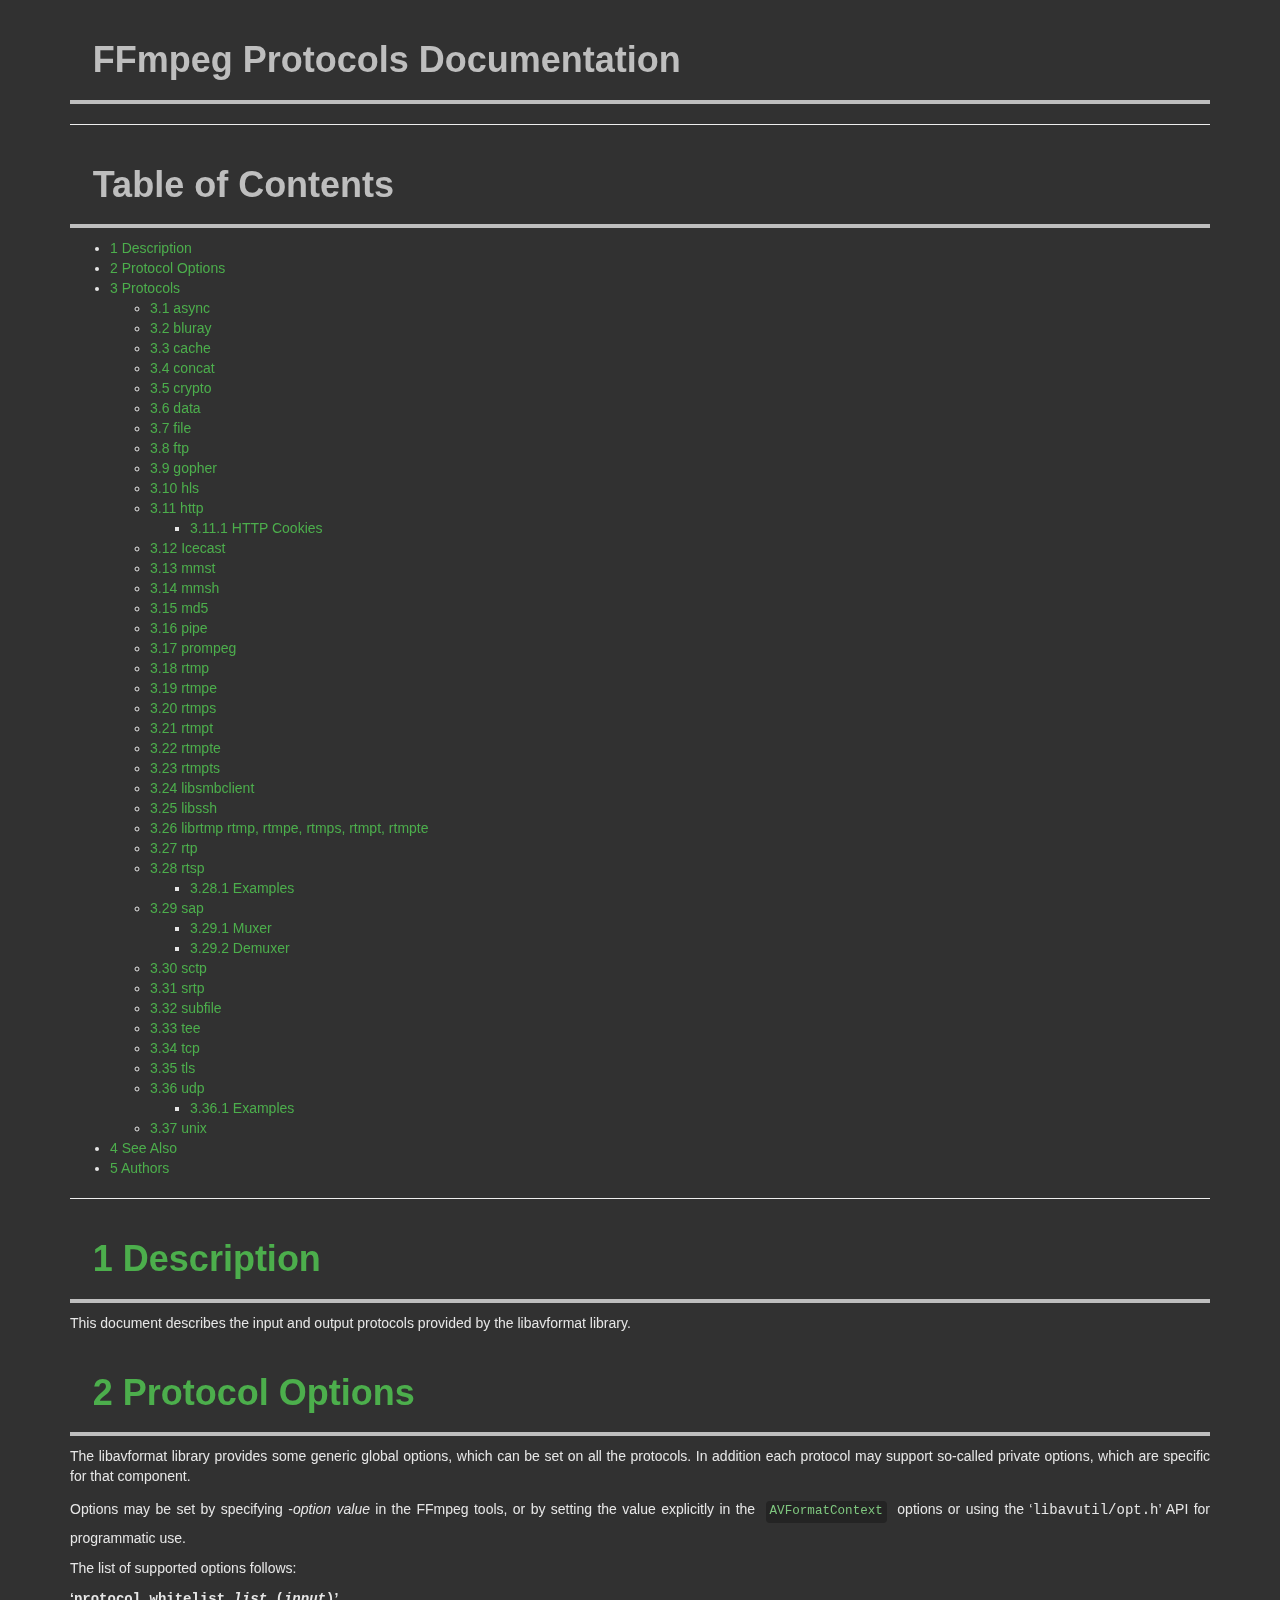
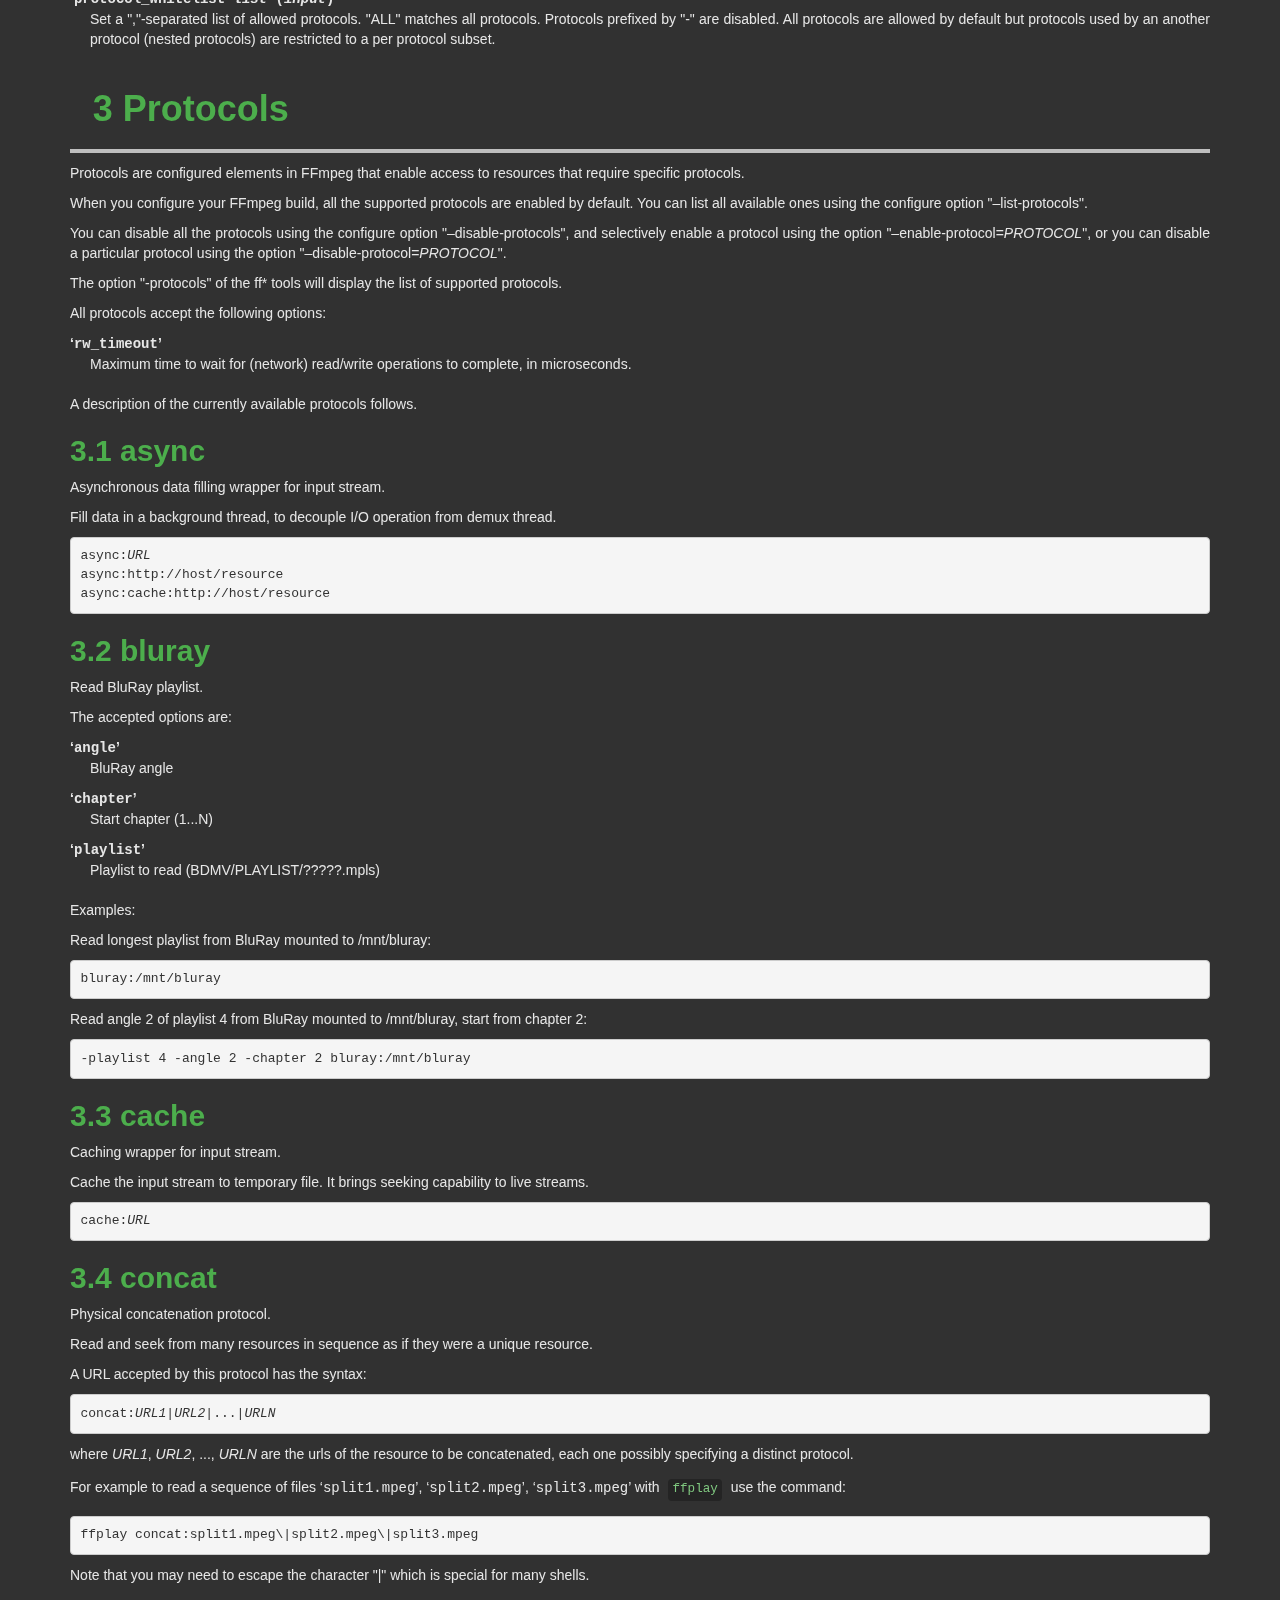
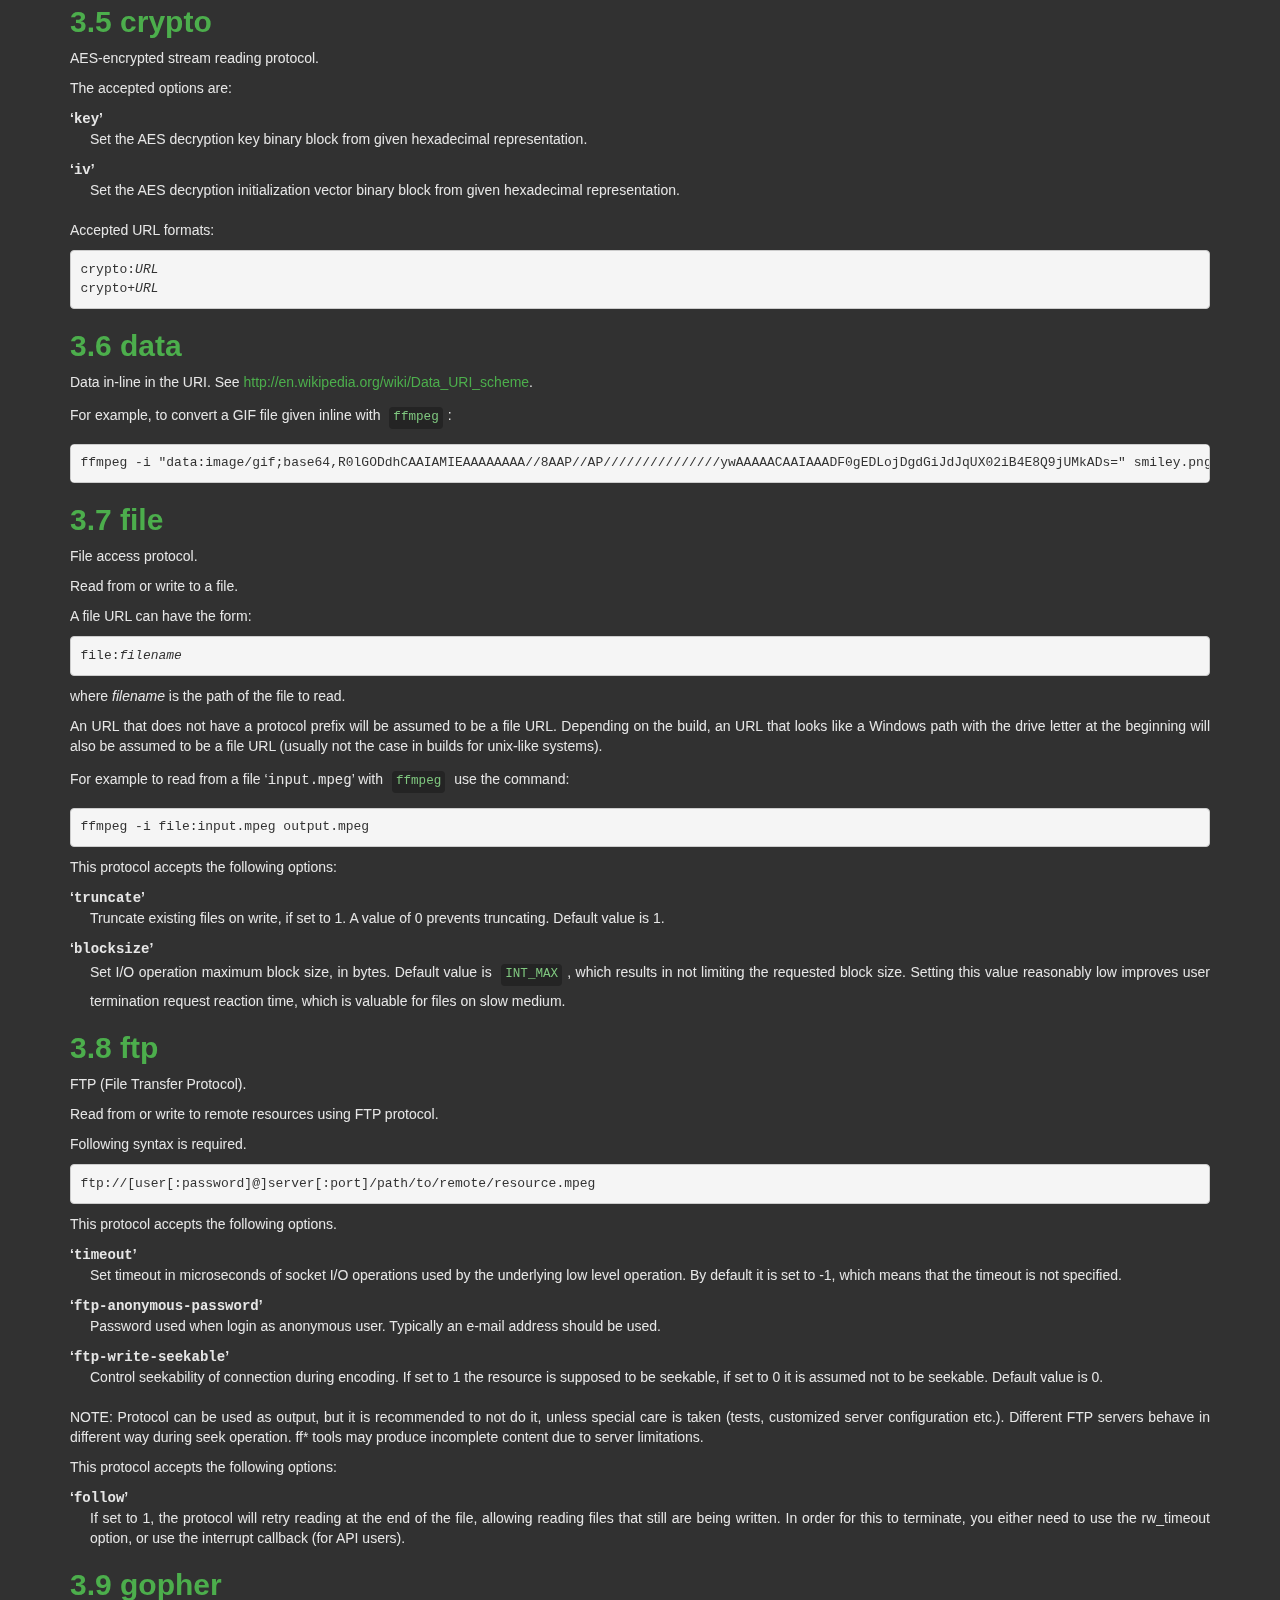
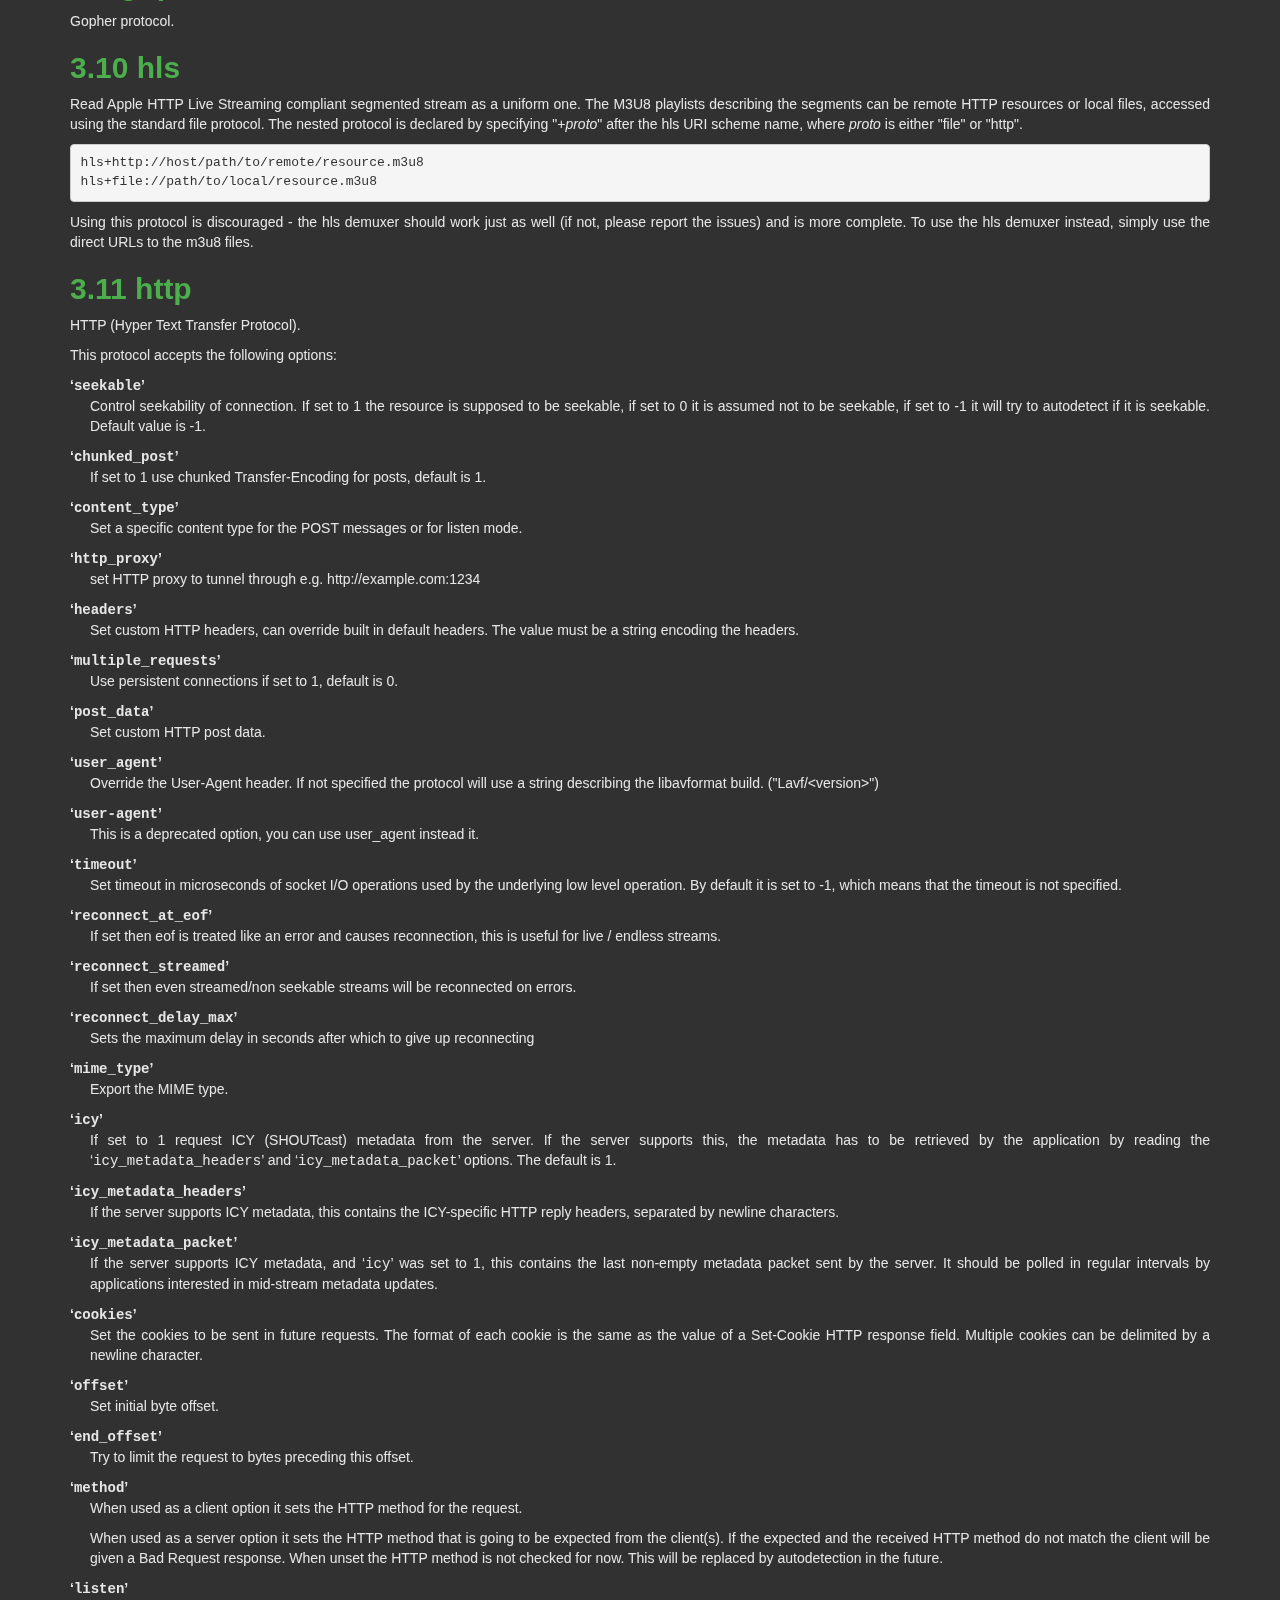
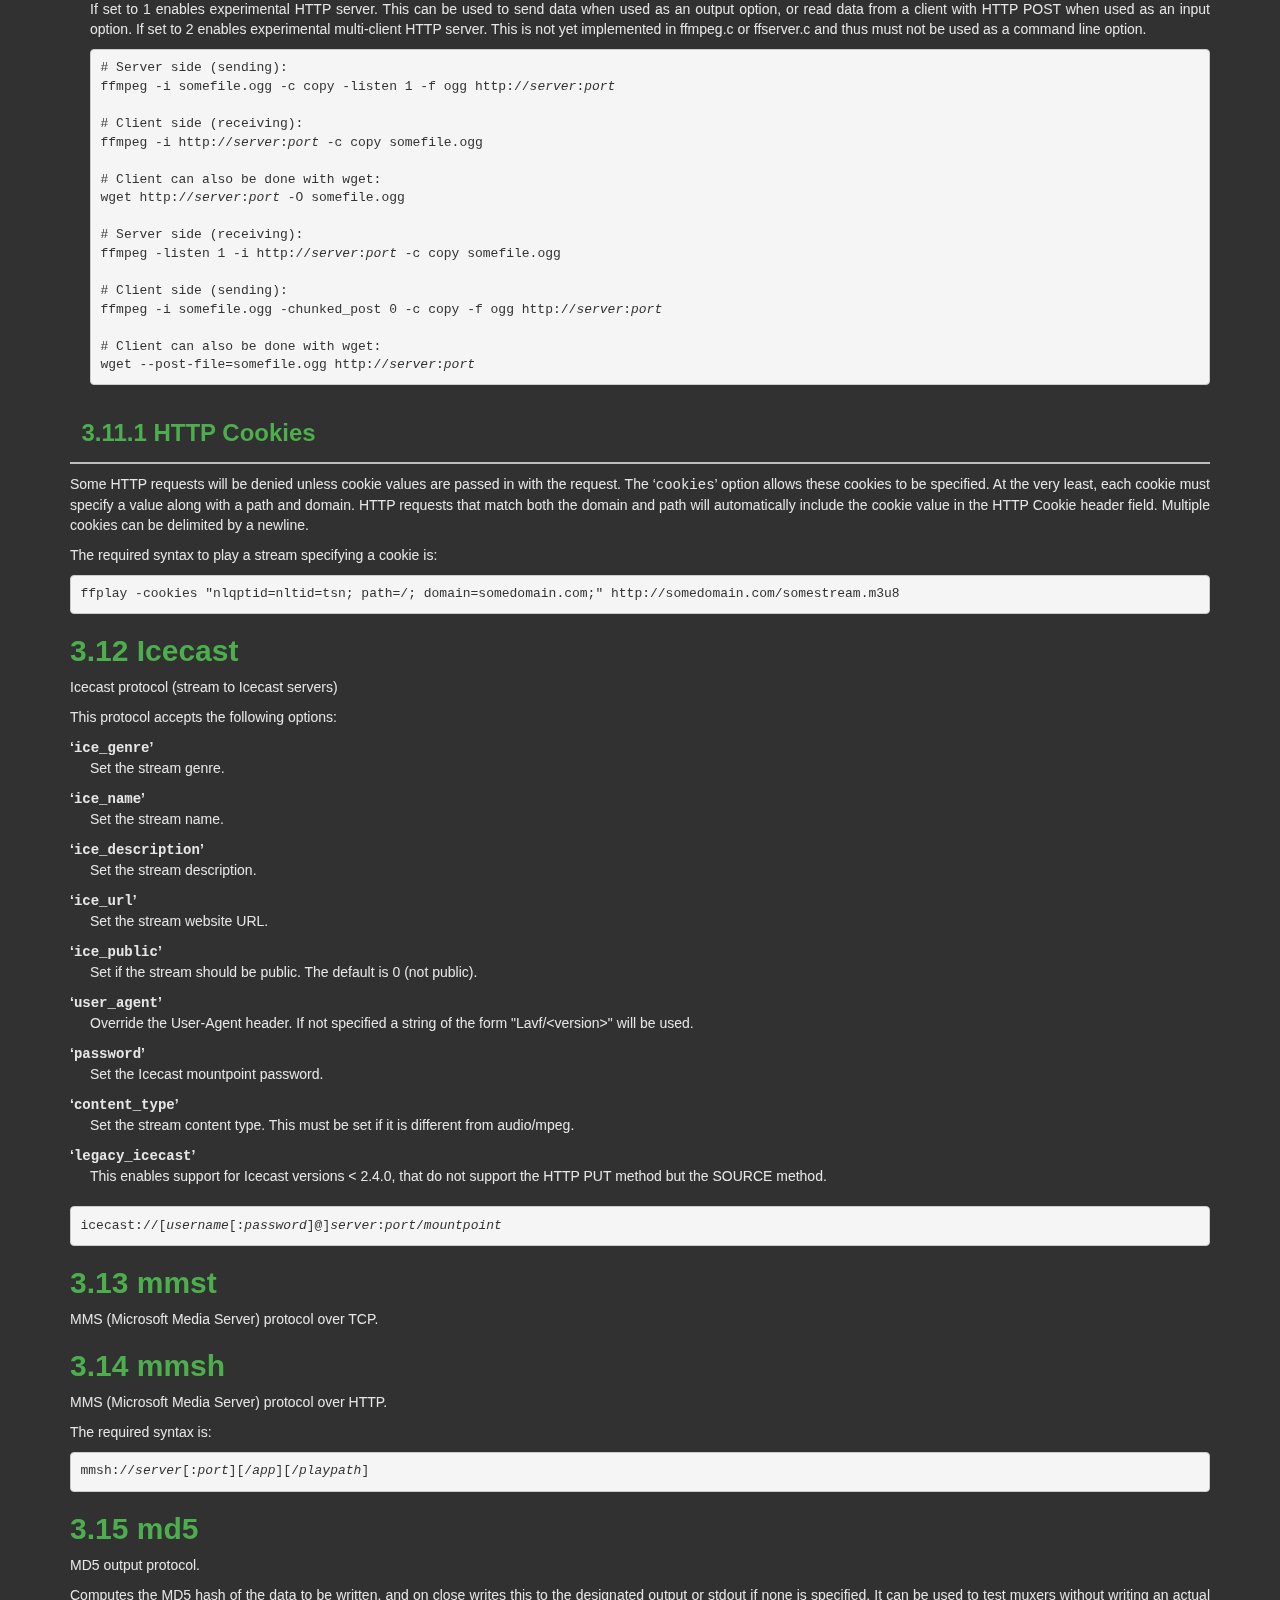
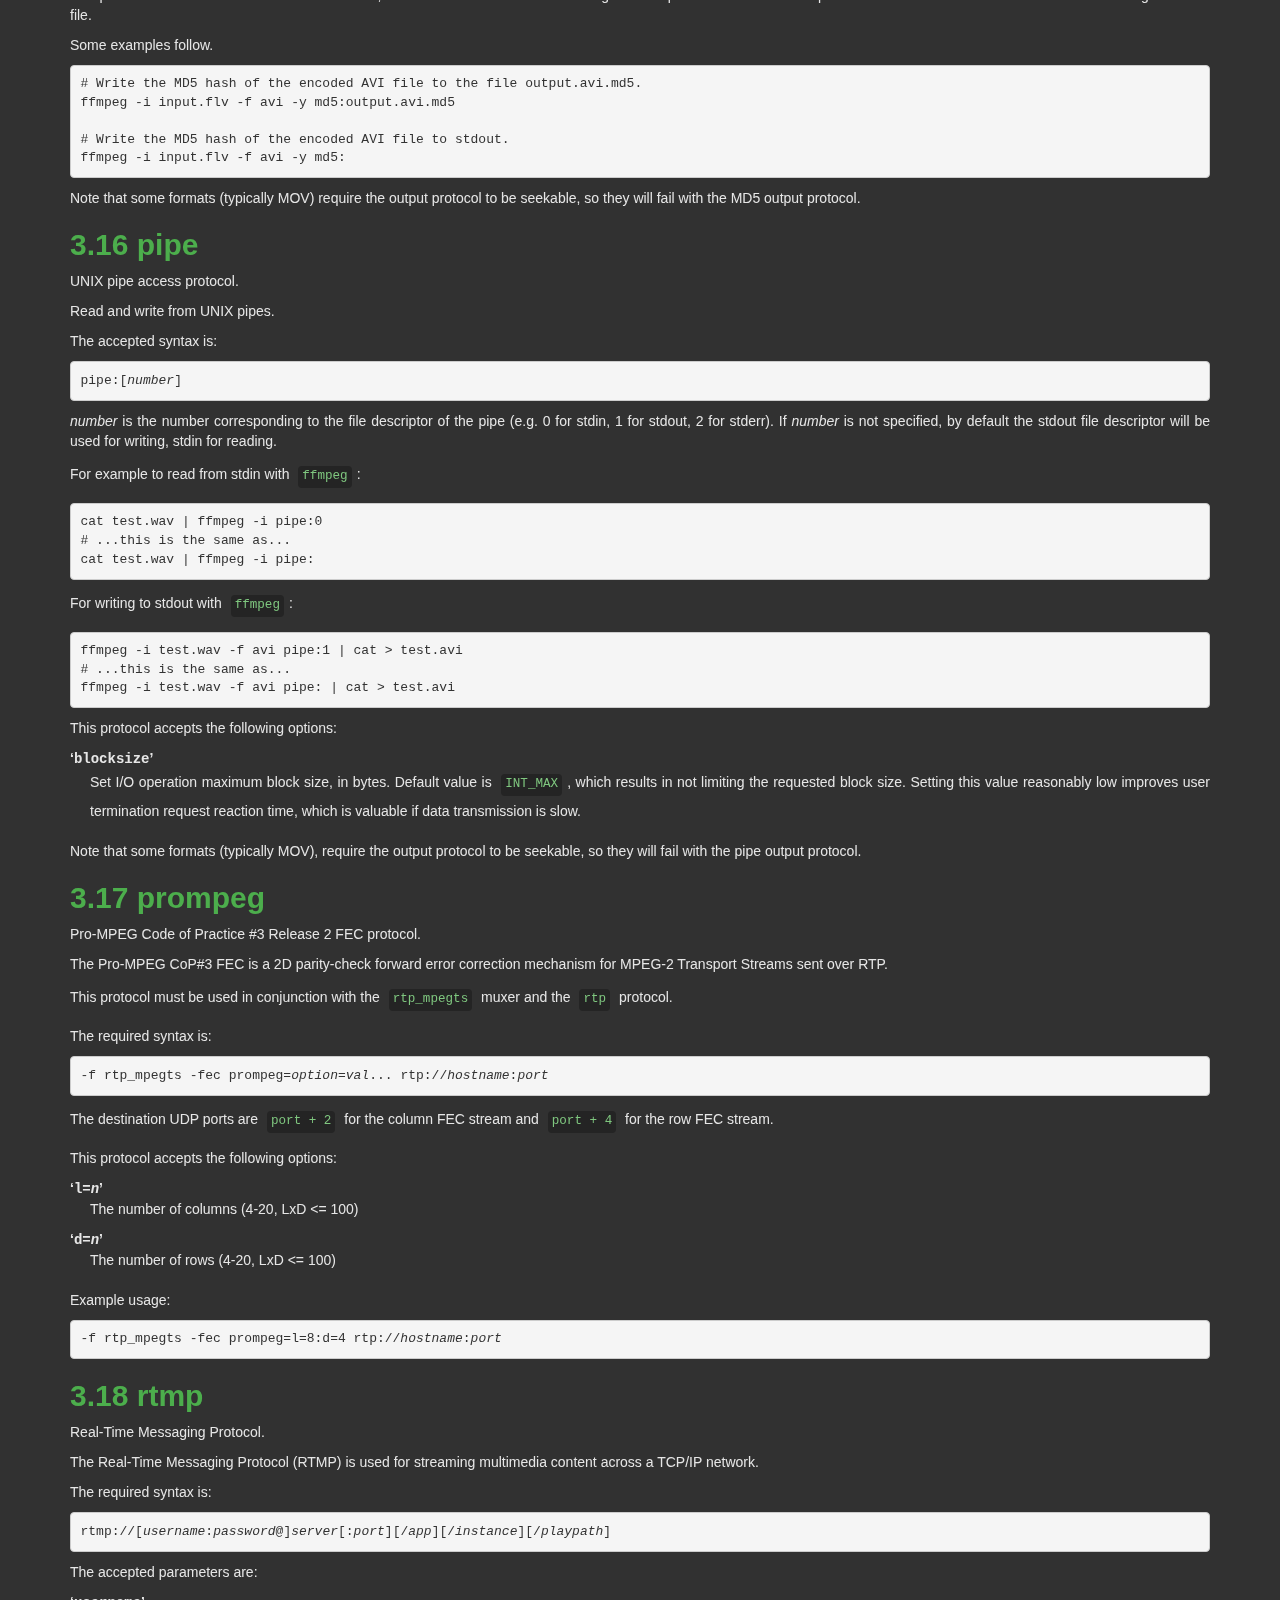
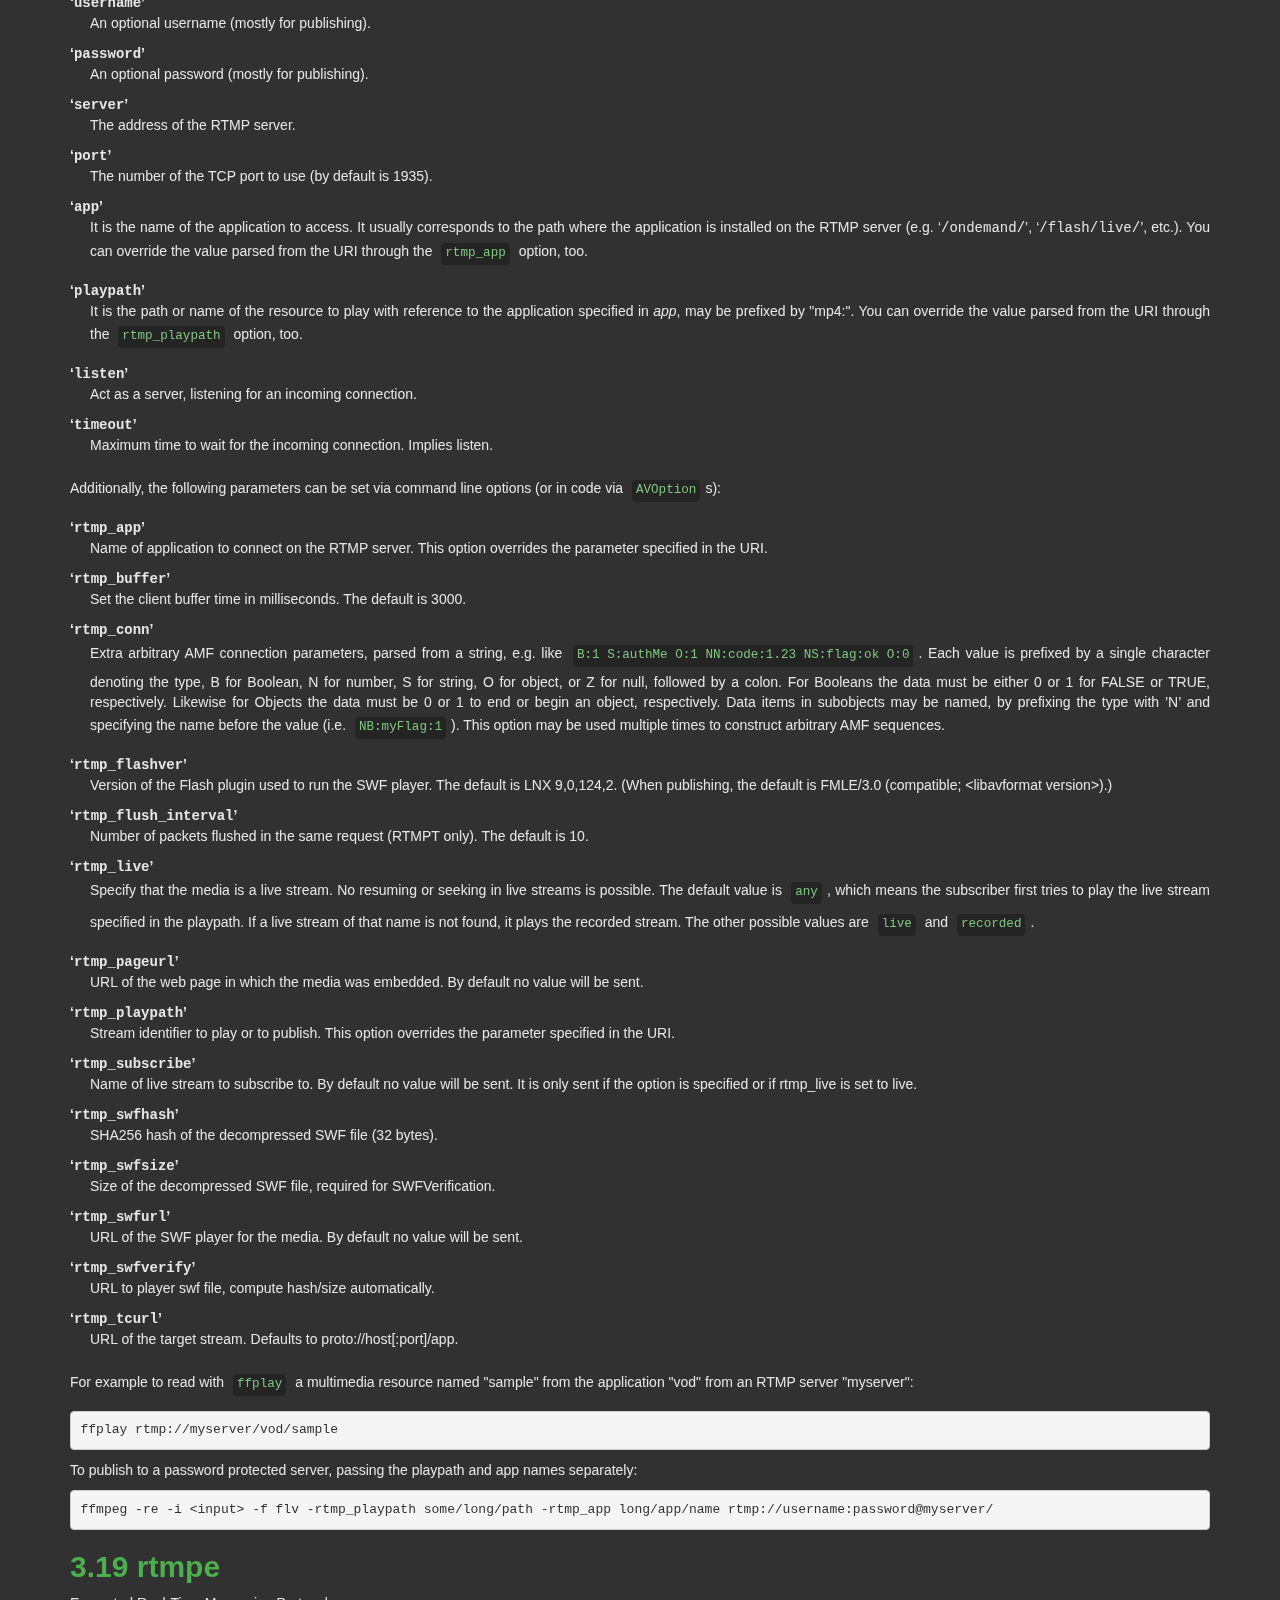
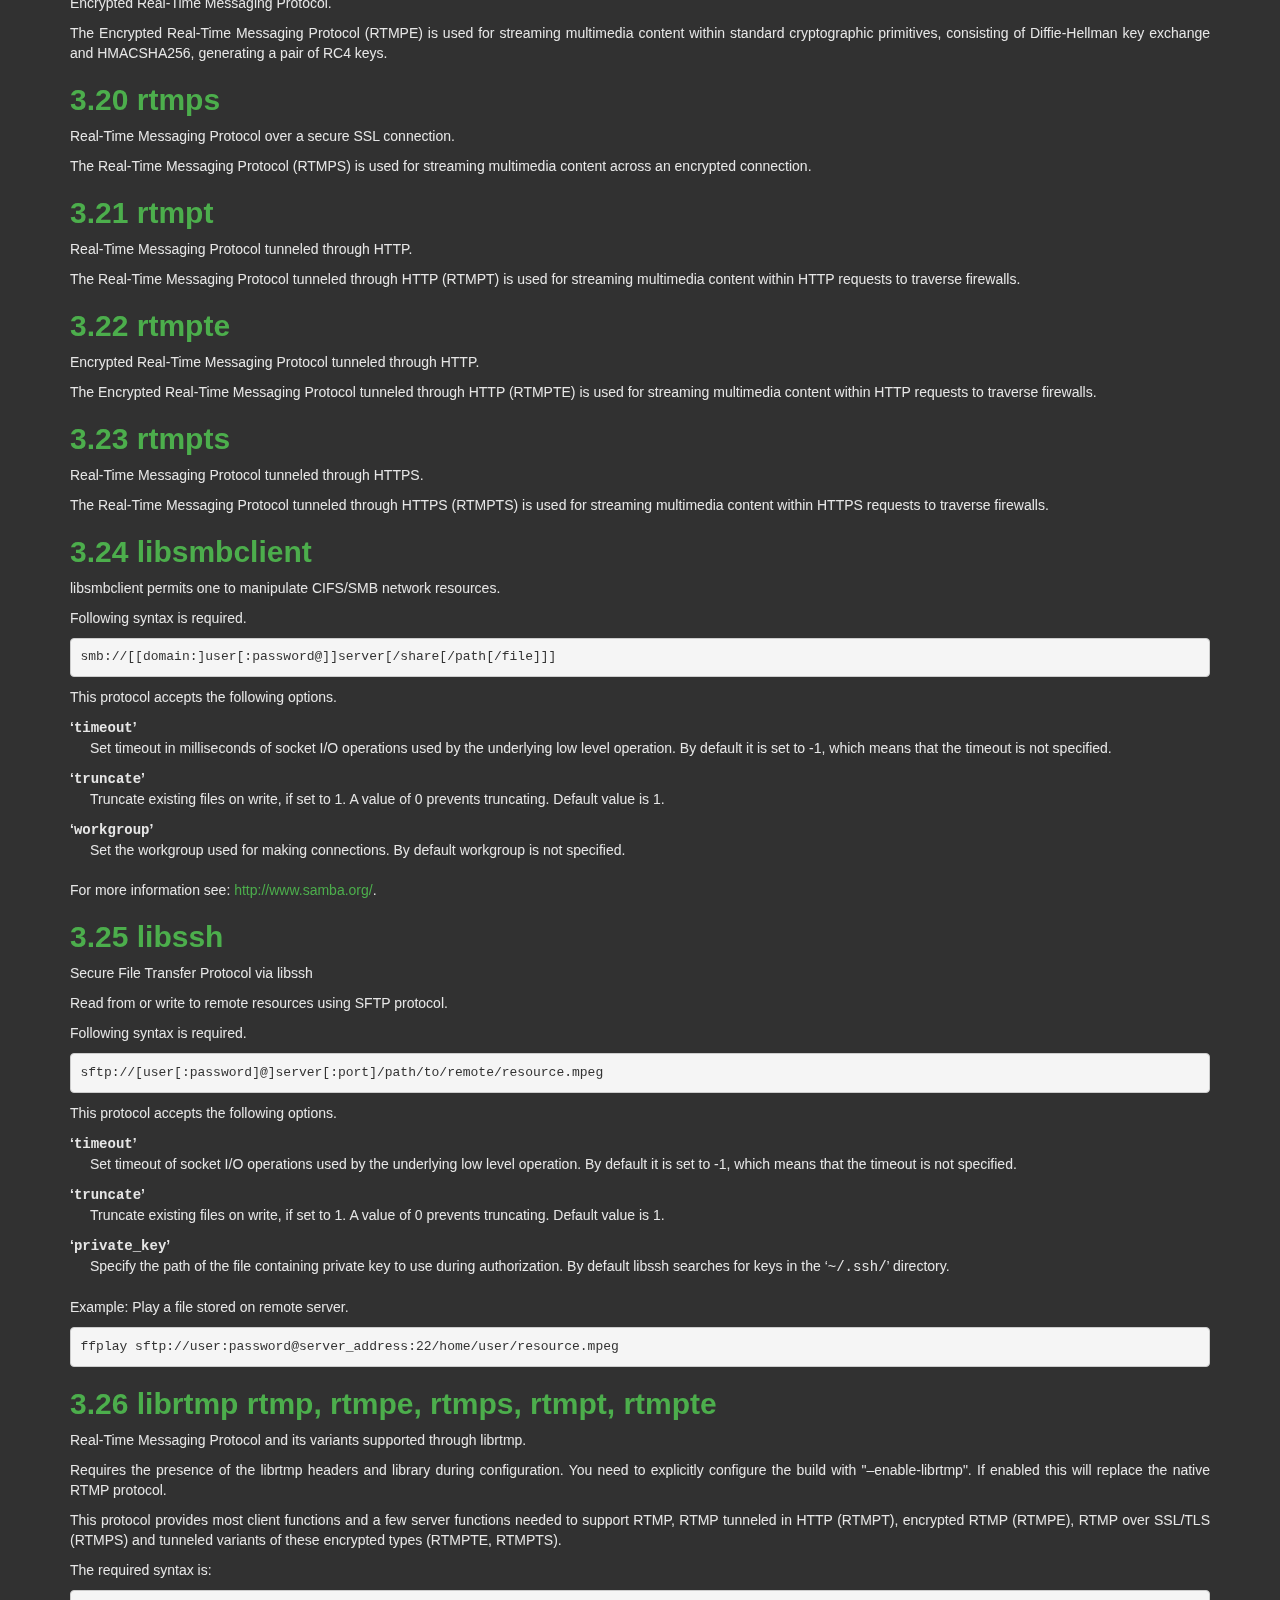
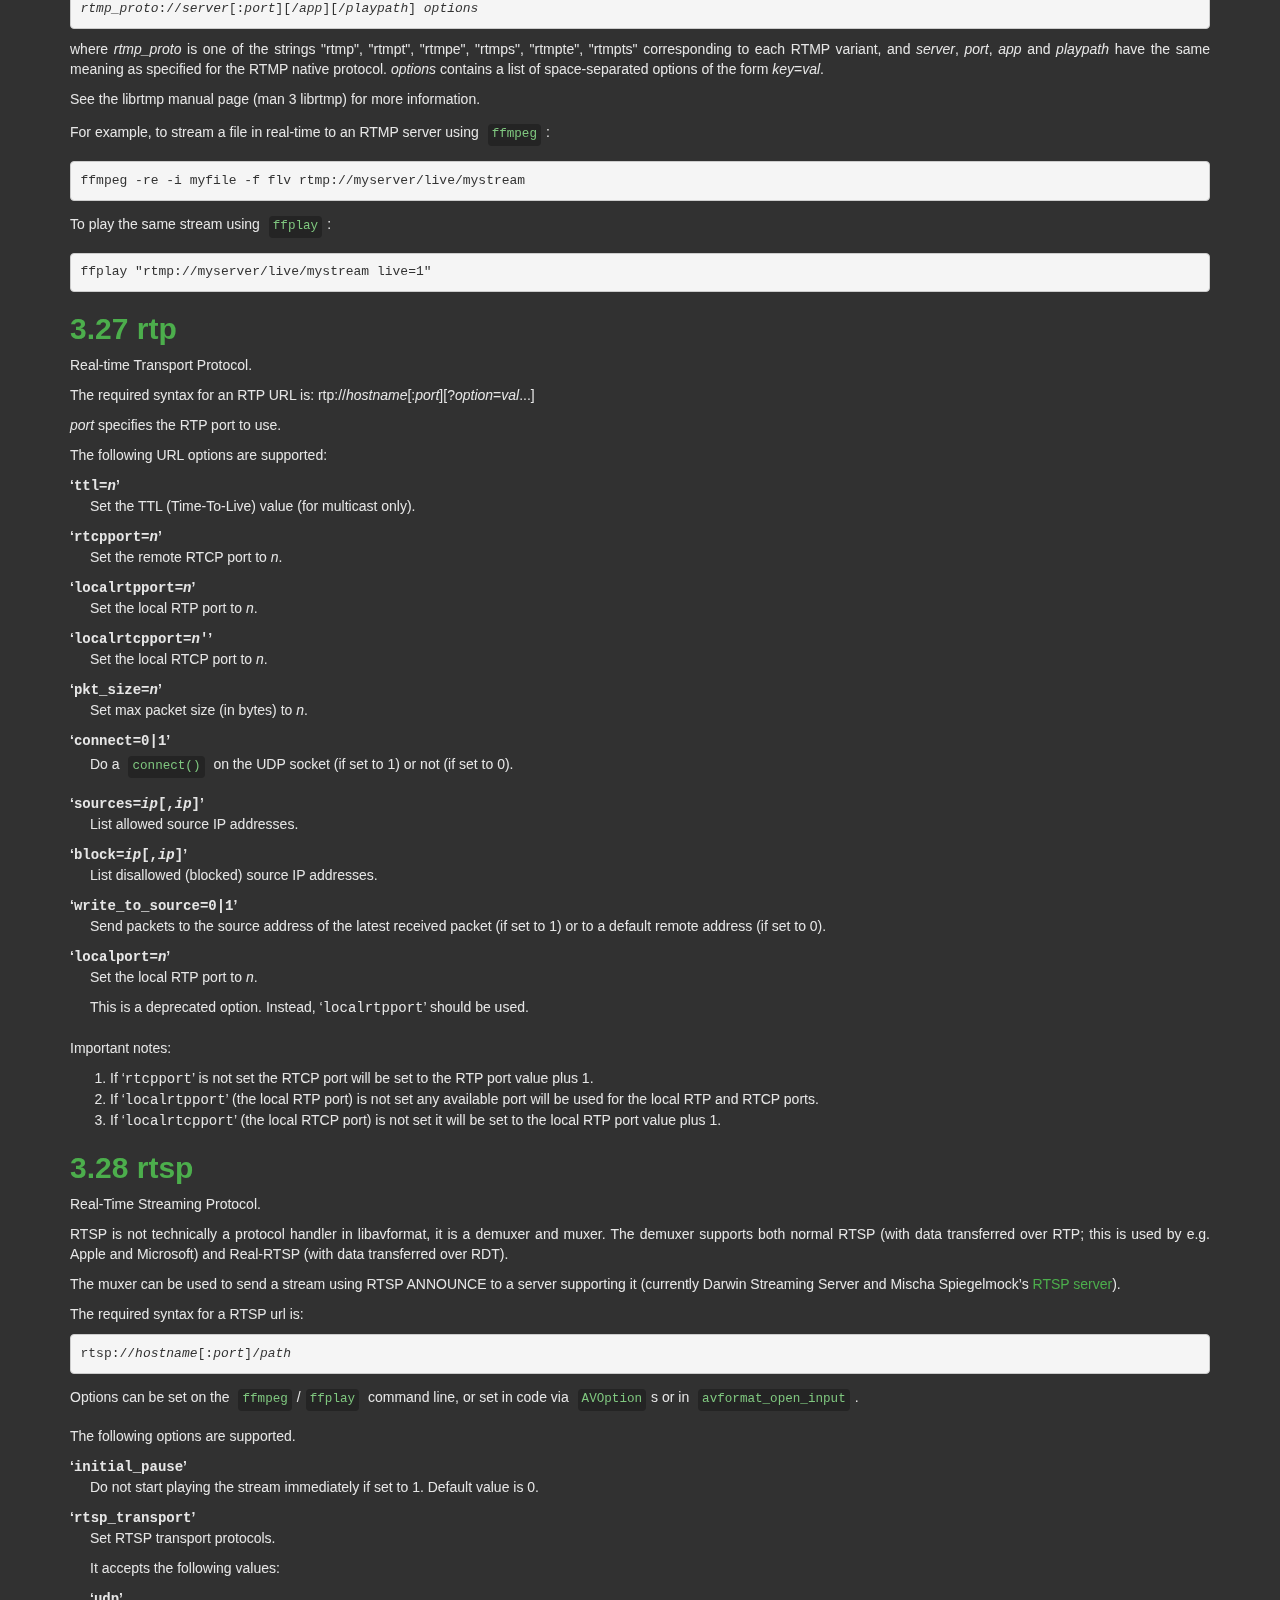
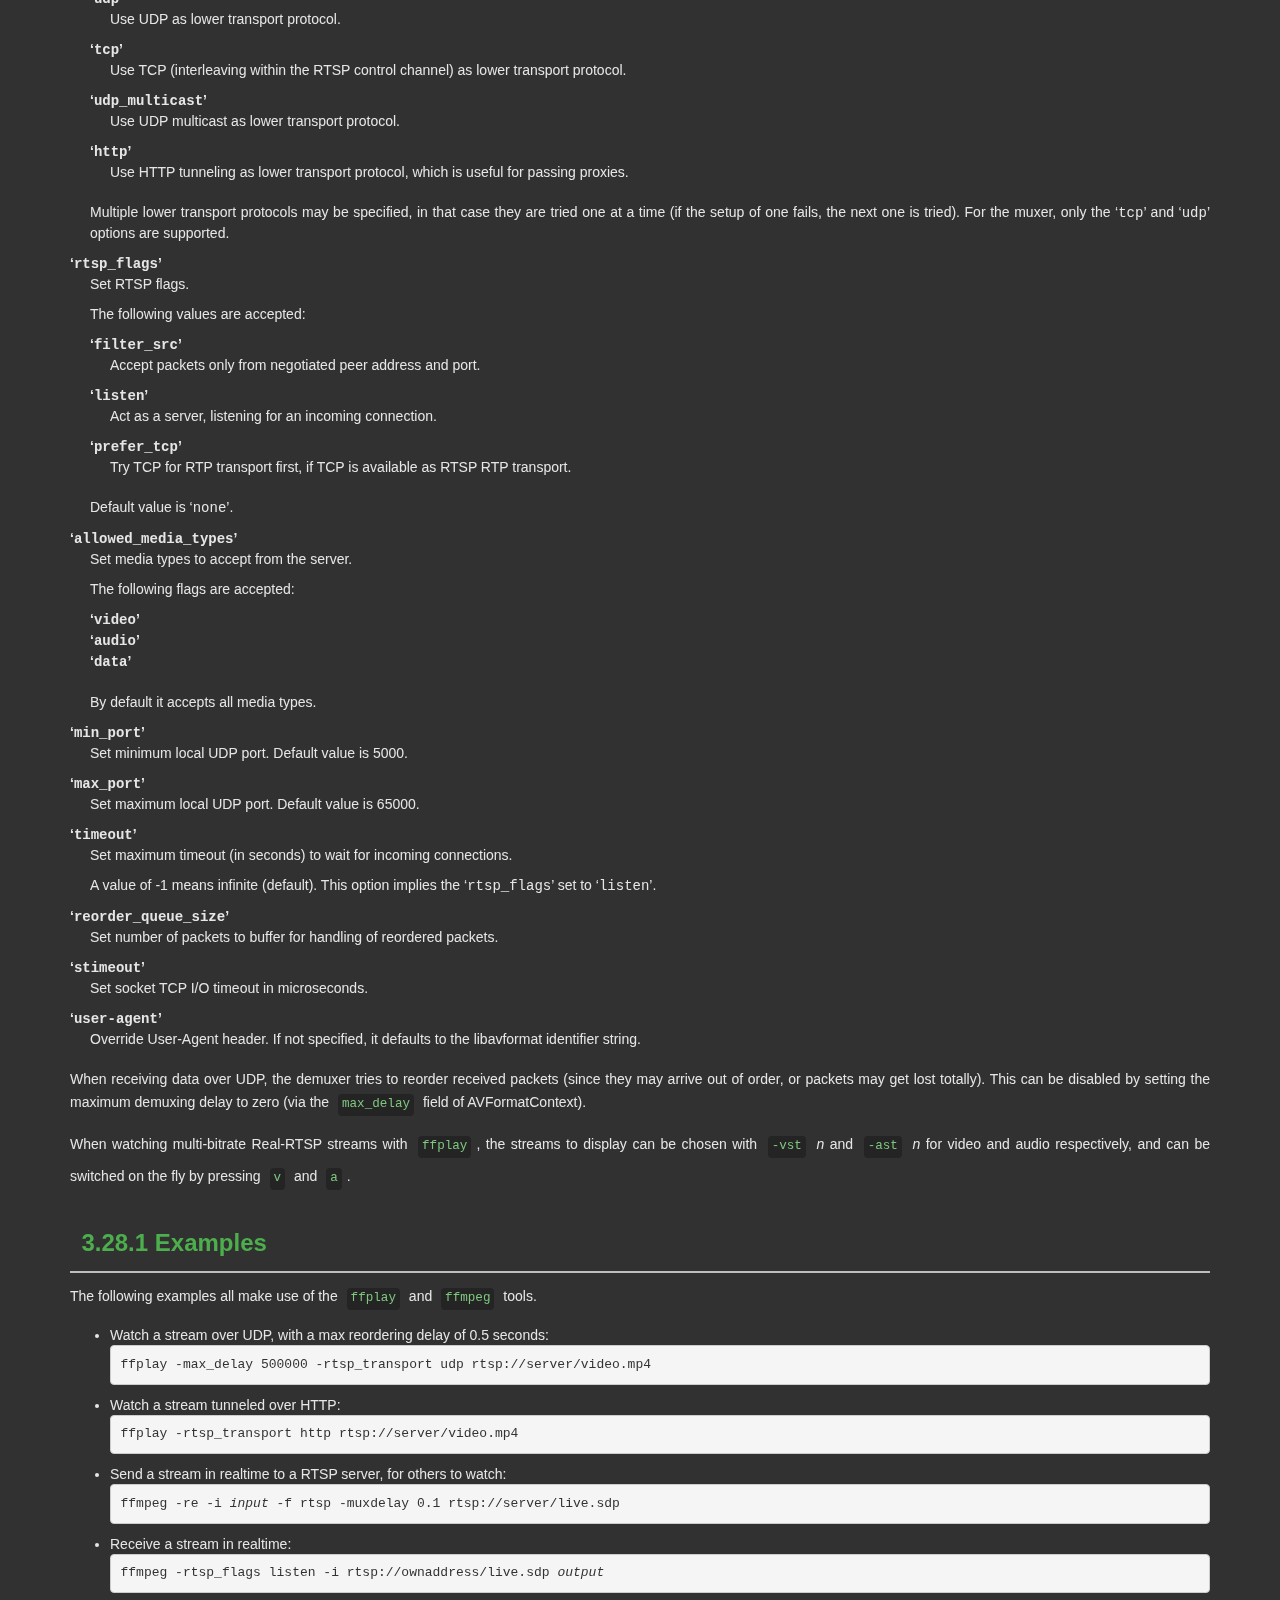
<file: Detection_Cheating/ffmpeg-3.4.1-win64-static/doc/ffmpeg-protocols.html>
<!DOCTYPE html>
<html lang="en">
  <head>
    <meta charset="utf-8" />
    <meta http-equiv="X-UA-Compatible" content="IE=edge" />
    <title>FFmpeg documentation</title>
    <link rel="stylesheet" href="bootstrap.min.css" />
    <link rel="stylesheet" href="style.min.css" />

<meta name="description" content="FFmpeg Protocols Documentation: ">
<meta name="keywords" content="FFmpeg documentation : FFmpeg Protocols ">
<meta name="Generator" content="texi2html 5.0">
<!-- Created on December 13, 2017 by texi2html 5.0 -->
<!--
texi2html was written by: 
            Lionel Cons <Lionel.Cons@cern.ch> (original author)
            Karl Berry  <karl@freefriends.org>
            Olaf Bachmann <obachman@mathematik.uni-kl.de>
            and many others.
Maintained by: Many creative people.
Send bugs and suggestions to <texi2html-bug@nongnu.org>

-->
<meta http-equiv="Content-Type" content="text/html; charset=utf-8">
  </head>
  <body>
    <div class="container">

<h1 class="titlefont">FFmpeg Protocols Documentation</h1>
<hr>
<a name="SEC_Top"></a>

<a name="SEC_Contents"></a>
<h1>Table of Contents</h1>

<div class="contents">

<ul class="no-bullet">
  <li><a name="toc-Description" href="#Description">1 Description</a></li>
  <li><a name="toc-Protocol-Options" href="#Protocol-Options">2 Protocol Options</a></li>
  <li><a name="toc-Protocols" href="#Protocols">3 Protocols</a>
  <ul class="no-bullet">
    <li><a name="toc-async" href="#async">3.1 async</a></li>
    <li><a name="toc-bluray" href="#bluray">3.2 bluray</a></li>
    <li><a name="toc-cache" href="#cache">3.3 cache</a></li>
    <li><a name="toc-concat" href="#concat">3.4 concat</a></li>
    <li><a name="toc-crypto" href="#crypto">3.5 crypto</a></li>
    <li><a name="toc-data" href="#data">3.6 data</a></li>
    <li><a name="toc-file" href="#file">3.7 file</a></li>
    <li><a name="toc-ftp" href="#ftp">3.8 ftp</a></li>
    <li><a name="toc-gopher" href="#gopher">3.9 gopher</a></li>
    <li><a name="toc-hls" href="#hls">3.10 hls</a></li>
    <li><a name="toc-http" href="#http">3.11 http</a>
    <ul class="no-bullet">
      <li><a name="toc-HTTP-Cookies" href="#HTTP-Cookies">3.11.1 HTTP Cookies</a></li>
    </ul></li>
    <li><a name="toc-Icecast" href="#Icecast">3.12 Icecast</a></li>
    <li><a name="toc-mmst" href="#mmst">3.13 mmst</a></li>
    <li><a name="toc-mmsh" href="#mmsh">3.14 mmsh</a></li>
    <li><a name="toc-md5" href="#md5">3.15 md5</a></li>
    <li><a name="toc-pipe" href="#pipe">3.16 pipe</a></li>
    <li><a name="toc-prompeg" href="#prompeg">3.17 prompeg</a></li>
    <li><a name="toc-rtmp" href="#rtmp">3.18 rtmp</a></li>
    <li><a name="toc-rtmpe" href="#rtmpe">3.19 rtmpe</a></li>
    <li><a name="toc-rtmps" href="#rtmps">3.20 rtmps</a></li>
    <li><a name="toc-rtmpt" href="#rtmpt">3.21 rtmpt</a></li>
    <li><a name="toc-rtmpte" href="#rtmpte">3.22 rtmpte</a></li>
    <li><a name="toc-rtmpts" href="#rtmpts">3.23 rtmpts</a></li>
    <li><a name="toc-libsmbclient" href="#libsmbclient">3.24 libsmbclient</a></li>
    <li><a name="toc-libssh" href="#libssh">3.25 libssh</a></li>
    <li><a name="toc-librtmp-rtmp_002c-rtmpe_002c-rtmps_002c-rtmpt_002c-rtmpte" href="#librtmp-rtmp_002c-rtmpe_002c-rtmps_002c-rtmpt_002c-rtmpte">3.26 librtmp rtmp, rtmpe, rtmps, rtmpt, rtmpte</a></li>
    <li><a name="toc-rtp" href="#rtp">3.27 rtp</a></li>
    <li><a name="toc-rtsp" href="#rtsp">3.28 rtsp</a>
    <ul class="no-bullet">
      <li><a name="toc-Examples-1" href="#Examples-1">3.28.1 Examples</a></li>
    </ul></li>
    <li><a name="toc-sap" href="#sap">3.29 sap</a>
    <ul class="no-bullet">
      <li><a name="toc-Muxer" href="#Muxer">3.29.1 Muxer</a></li>
      <li><a name="toc-Demuxer" href="#Demuxer">3.29.2 Demuxer</a></li>
    </ul></li>
    <li><a name="toc-sctp" href="#sctp">3.30 sctp</a></li>
    <li><a name="toc-srtp" href="#srtp">3.31 srtp</a></li>
    <li><a name="toc-subfile" href="#subfile">3.32 subfile</a></li>
    <li><a name="toc-tee" href="#tee">3.33 tee</a></li>
    <li><a name="toc-tcp" href="#tcp">3.34 tcp</a></li>
    <li><a name="toc-tls" href="#tls">3.35 tls</a></li>
    <li><a name="toc-udp" href="#udp">3.36 udp</a>
    <ul class="no-bullet">
      <li><a name="toc-Examples" href="#Examples">3.36.1 Examples</a></li>
    </ul></li>
    <li><a name="toc-unix" href="#unix">3.37 unix</a></li>
  </ul></li>
  <li><a name="toc-See-Also" href="#See-Also">4 See Also</a></li>
  <li><a name="toc-Authors" href="#Authors">5 Authors</a></li>
</ul>
</div>


<hr size="6">
<a name="Description"></a>
<h1 class="chapter"><a href="ffmpeg-protocols.html#toc-Description">1 Description</a></h1>

<p>This document describes the input and output protocols provided by the
libavformat library.
</p>

<a name="Protocol-Options"></a>
<h1 class="chapter"><a href="ffmpeg-protocols.html#toc-Protocol-Options">2 Protocol Options</a></h1>

<p>The libavformat library provides some generic global options, which
can be set on all the protocols. In addition each protocol may support
so-called private options, which are specific for that component.
</p>
<p>Options may be set by specifying -<var>option</var> <var>value</var> in the
FFmpeg tools, or by setting the value explicitly in the
<code>AVFormatContext</code> options or using the &lsquo;<tt>libavutil/opt.h</tt>&rsquo; API
for programmatic use.
</p>
<p>The list of supported options follows:
</p>
<dl compact="compact">
<dt>&lsquo;<samp>protocol_whitelist <var>list</var> (<em>input</em>)</samp>&rsquo;</dt>
<dd><p>Set a &quot;,&quot;-separated list of allowed protocols. &quot;ALL&quot; matches all protocols. Protocols
prefixed by &quot;-&quot; are disabled.
All protocols are allowed by default but protocols used by an another
protocol (nested protocols) are restricted to a per protocol subset.
</p></dd>
</dl>


<a name="Protocols"></a>
<h1 class="chapter"><a href="ffmpeg-protocols.html#toc-Protocols">3 Protocols</a></h1>

<p>Protocols are configured elements in FFmpeg that enable access to
resources that require specific protocols.
</p>
<p>When you configure your FFmpeg build, all the supported protocols are
enabled by default. You can list all available ones using the
configure option &quot;&ndash;list-protocols&quot;.
</p>
<p>You can disable all the protocols using the configure option
&quot;&ndash;disable-protocols&quot;, and selectively enable a protocol using the
option &quot;&ndash;enable-protocol=<var>PROTOCOL</var>&quot;, or you can disable a
particular protocol using the option
&quot;&ndash;disable-protocol=<var>PROTOCOL</var>&quot;.
</p>
<p>The option &quot;-protocols&quot; of the ff* tools will display the list of
supported protocols.
</p>
<p>All protocols accept the following options:
</p>
<dl compact="compact">
<dt>&lsquo;<samp>rw_timeout</samp>&rsquo;</dt>
<dd><p>Maximum time to wait for (network) read/write operations to complete,
in microseconds.
</p></dd>
</dl>

<p>A description of the currently available protocols follows.
</p>
<a name="async"></a>
<h2 class="section"><a href="ffmpeg-protocols.html#toc-async">3.1 async</a></h2>

<p>Asynchronous data filling wrapper for input stream.
</p>
<p>Fill data in a background thread, to decouple I/O operation from demux thread.
</p>
<div class="example">
<pre class="example">async:<var>URL</var>
async:http://host/resource
async:cache:http://host/resource
</pre></div>

<a name="bluray"></a>
<h2 class="section"><a href="ffmpeg-protocols.html#toc-bluray">3.2 bluray</a></h2>

<p>Read BluRay playlist.
</p>
<p>The accepted options are:
</p><dl compact="compact">
<dt>&lsquo;<samp>angle</samp>&rsquo;</dt>
<dd><p>BluRay angle
</p>
</dd>
<dt>&lsquo;<samp>chapter</samp>&rsquo;</dt>
<dd><p>Start chapter (1...N)
</p>
</dd>
<dt>&lsquo;<samp>playlist</samp>&rsquo;</dt>
<dd><p>Playlist to read (BDMV/PLAYLIST/?????.mpls)
</p>
</dd>
</dl>

<p>Examples:
</p>
<p>Read longest playlist from BluRay mounted to /mnt/bluray:
</p><div class="example">
<pre class="example">bluray:/mnt/bluray
</pre></div>

<p>Read angle 2 of playlist 4 from BluRay mounted to /mnt/bluray, start from chapter 2:
</p><div class="example">
<pre class="example">-playlist 4 -angle 2 -chapter 2 bluray:/mnt/bluray
</pre></div>

<a name="cache"></a>
<h2 class="section"><a href="ffmpeg-protocols.html#toc-cache">3.3 cache</a></h2>

<p>Caching wrapper for input stream.
</p>
<p>Cache the input stream to temporary file. It brings seeking capability to live streams.
</p>
<div class="example">
<pre class="example">cache:<var>URL</var>
</pre></div>

<a name="concat"></a>
<h2 class="section"><a href="ffmpeg-protocols.html#toc-concat">3.4 concat</a></h2>

<p>Physical concatenation protocol.
</p>
<p>Read and seek from many resources in sequence as if they were
a unique resource.
</p>
<p>A URL accepted by this protocol has the syntax:
</p><div class="example">
<pre class="example">concat:<var>URL1</var>|<var>URL2</var>|...|<var>URLN</var>
</pre></div>

<p>where <var>URL1</var>, <var>URL2</var>, ..., <var>URLN</var> are the urls of the
resource to be concatenated, each one possibly specifying a distinct
protocol.
</p>
<p>For example to read a sequence of files &lsquo;<tt>split1.mpeg</tt>&rsquo;,
&lsquo;<tt>split2.mpeg</tt>&rsquo;, &lsquo;<tt>split3.mpeg</tt>&rsquo; with <code>ffplay</code> use the
command:
</p><div class="example">
<pre class="example">ffplay concat:split1.mpeg\|split2.mpeg\|split3.mpeg
</pre></div>

<p>Note that you may need to escape the character &quot;|&quot; which is special for
many shells.
</p>
<a name="crypto"></a>
<h2 class="section"><a href="ffmpeg-protocols.html#toc-crypto">3.5 crypto</a></h2>

<p>AES-encrypted stream reading protocol.
</p>
<p>The accepted options are:
</p><dl compact="compact">
<dt>&lsquo;<samp>key</samp>&rsquo;</dt>
<dd><p>Set the AES decryption key binary block from given hexadecimal representation.
</p>
</dd>
<dt>&lsquo;<samp>iv</samp>&rsquo;</dt>
<dd><p>Set the AES decryption initialization vector binary block from given hexadecimal representation.
</p></dd>
</dl>

<p>Accepted URL formats:
</p><div class="example">
<pre class="example">crypto:<var>URL</var>
crypto+<var>URL</var>
</pre></div>

<a name="data"></a>
<h2 class="section"><a href="ffmpeg-protocols.html#toc-data">3.6 data</a></h2>

<p>Data in-line in the URI. See <a href="http://en.wikipedia.org/wiki/Data_URI_scheme">http://en.wikipedia.org/wiki/Data_URI_scheme</a>.
</p>
<p>For example, to convert a GIF file given inline with <code>ffmpeg</code>:
</p><div class="example">
<pre class="example">ffmpeg -i &quot;[data-uri]&quot; smiley.png
</pre></div>

<a name="file"></a>
<h2 class="section"><a href="ffmpeg-protocols.html#toc-file">3.7 file</a></h2>

<p>File access protocol.
</p>
<p>Read from or write to a file.
</p>
<p>A file URL can have the form:
</p><div class="example">
<pre class="example">file:<var>filename</var>
</pre></div>

<p>where <var>filename</var> is the path of the file to read.
</p>
<p>An URL that does not have a protocol prefix will be assumed to be a
file URL. Depending on the build, an URL that looks like a Windows
path with the drive letter at the beginning will also be assumed to be
a file URL (usually not the case in builds for unix-like systems).
</p>
<p>For example to read from a file &lsquo;<tt>input.mpeg</tt>&rsquo; with <code>ffmpeg</code>
use the command:
</p><div class="example">
<pre class="example">ffmpeg -i file:input.mpeg output.mpeg
</pre></div>

<p>This protocol accepts the following options:
</p>
<dl compact="compact">
<dt>&lsquo;<samp>truncate</samp>&rsquo;</dt>
<dd><p>Truncate existing files on write, if set to 1. A value of 0 prevents
truncating. Default value is 1.
</p>
</dd>
<dt>&lsquo;<samp>blocksize</samp>&rsquo;</dt>
<dd><p>Set I/O operation maximum block size, in bytes. Default value is
<code>INT_MAX</code>, which results in not limiting the requested block size.
Setting this value reasonably low improves user termination request reaction
time, which is valuable for files on slow medium.
</p></dd>
</dl>

<a name="ftp"></a>
<h2 class="section"><a href="ffmpeg-protocols.html#toc-ftp">3.8 ftp</a></h2>

<p>FTP (File Transfer Protocol).
</p>
<p>Read from or write to remote resources using FTP protocol.
</p>
<p>Following syntax is required.
</p><div class="example">
<pre class="example">ftp://[user[:password]@]server[:port]/path/to/remote/resource.mpeg
</pre></div>

<p>This protocol accepts the following options.
</p>
<dl compact="compact">
<dt>&lsquo;<samp>timeout</samp>&rsquo;</dt>
<dd><p>Set timeout in microseconds of socket I/O operations used by the underlying low level
operation. By default it is set to -1, which means that the timeout is
not specified.
</p>
</dd>
<dt>&lsquo;<samp>ftp-anonymous-password</samp>&rsquo;</dt>
<dd><p>Password used when login as anonymous user. Typically an e-mail address
should be used.
</p>
</dd>
<dt>&lsquo;<samp>ftp-write-seekable</samp>&rsquo;</dt>
<dd><p>Control seekability of connection during encoding. If set to 1 the
resource is supposed to be seekable, if set to 0 it is assumed not
to be seekable. Default value is 0.
</p></dd>
</dl>

<p>NOTE: Protocol can be used as output, but it is recommended to not do
it, unless special care is taken (tests, customized server configuration
etc.). Different FTP servers behave in different way during seek
operation. ff* tools may produce incomplete content due to server limitations.
</p>
<p>This protocol accepts the following options:
</p>
<dl compact="compact">
<dt>&lsquo;<samp>follow</samp>&rsquo;</dt>
<dd><p>If set to 1, the protocol will retry reading at the end of the file, allowing
reading files that still are being written. In order for this to terminate,
you either need to use the rw_timeout option, or use the interrupt callback
(for API users).
</p>
</dd>
</dl>

<a name="gopher"></a>
<h2 class="section"><a href="ffmpeg-protocols.html#toc-gopher">3.9 gopher</a></h2>

<p>Gopher protocol.
</p>
<a name="hls"></a>
<h2 class="section"><a href="ffmpeg-protocols.html#toc-hls">3.10 hls</a></h2>

<p>Read Apple HTTP Live Streaming compliant segmented stream as
a uniform one. The M3U8 playlists describing the segments can be
remote HTTP resources or local files, accessed using the standard
file protocol.
The nested protocol is declared by specifying
&quot;+<var>proto</var>&quot; after the hls URI scheme name, where <var>proto</var>
is either &quot;file&quot; or &quot;http&quot;.
</p>
<div class="example">
<pre class="example">hls+http://host/path/to/remote/resource.m3u8
hls+file://path/to/local/resource.m3u8
</pre></div>

<p>Using this protocol is discouraged - the hls demuxer should work
just as well (if not, please report the issues) and is more complete.
To use the hls demuxer instead, simply use the direct URLs to the
m3u8 files.
</p>
<a name="http"></a>
<h2 class="section"><a href="ffmpeg-protocols.html#toc-http">3.11 http</a></h2>

<p>HTTP (Hyper Text Transfer Protocol).
</p>
<p>This protocol accepts the following options:
</p>
<dl compact="compact">
<dt>&lsquo;<samp>seekable</samp>&rsquo;</dt>
<dd><p>Control seekability of connection. If set to 1 the resource is
supposed to be seekable, if set to 0 it is assumed not to be seekable,
if set to -1 it will try to autodetect if it is seekable. Default
value is -1.
</p>
</dd>
<dt>&lsquo;<samp>chunked_post</samp>&rsquo;</dt>
<dd><p>If set to 1 use chunked Transfer-Encoding for posts, default is 1.
</p>
</dd>
<dt>&lsquo;<samp>content_type</samp>&rsquo;</dt>
<dd><p>Set a specific content type for the POST messages or for listen mode.
</p>
</dd>
<dt>&lsquo;<samp>http_proxy</samp>&rsquo;</dt>
<dd><p>set HTTP proxy to tunnel through e.g. http://example.com:1234
</p>
</dd>
<dt>&lsquo;<samp>headers</samp>&rsquo;</dt>
<dd><p>Set custom HTTP headers, can override built in default headers. The
value must be a string encoding the headers.
</p>
</dd>
<dt>&lsquo;<samp>multiple_requests</samp>&rsquo;</dt>
<dd><p>Use persistent connections if set to 1, default is 0.
</p>
</dd>
<dt>&lsquo;<samp>post_data</samp>&rsquo;</dt>
<dd><p>Set custom HTTP post data.
</p>
</dd>
<dt>&lsquo;<samp>user_agent</samp>&rsquo;</dt>
<dd><p>Override the User-Agent header. If not specified the protocol will use a
string describing the libavformat build. (&quot;Lavf/&lt;version&gt;&quot;)
</p>
</dd>
<dt>&lsquo;<samp>user-agent</samp>&rsquo;</dt>
<dd><p>This is a deprecated option, you can use user_agent instead it.
</p>
</dd>
<dt>&lsquo;<samp>timeout</samp>&rsquo;</dt>
<dd><p>Set timeout in microseconds of socket I/O operations used by the underlying low level
operation. By default it is set to -1, which means that the timeout is
not specified.
</p>
</dd>
<dt>&lsquo;<samp>reconnect_at_eof</samp>&rsquo;</dt>
<dd><p>If set then eof is treated like an error and causes reconnection, this is useful
for live / endless streams.
</p>
</dd>
<dt>&lsquo;<samp>reconnect_streamed</samp>&rsquo;</dt>
<dd><p>If set then even streamed/non seekable streams will be reconnected on errors.
</p>
</dd>
<dt>&lsquo;<samp>reconnect_delay_max</samp>&rsquo;</dt>
<dd><p>Sets the maximum delay in seconds after which to give up reconnecting
</p>
</dd>
<dt>&lsquo;<samp>mime_type</samp>&rsquo;</dt>
<dd><p>Export the MIME type.
</p>
</dd>
<dt>&lsquo;<samp>icy</samp>&rsquo;</dt>
<dd><p>If set to 1 request ICY (SHOUTcast) metadata from the server. If the server
supports this, the metadata has to be retrieved by the application by reading
the &lsquo;<samp>icy_metadata_headers</samp>&rsquo; and &lsquo;<samp>icy_metadata_packet</samp>&rsquo; options.
The default is 1.
</p>
</dd>
<dt>&lsquo;<samp>icy_metadata_headers</samp>&rsquo;</dt>
<dd><p>If the server supports ICY metadata, this contains the ICY-specific HTTP reply
headers, separated by newline characters.
</p>
</dd>
<dt>&lsquo;<samp>icy_metadata_packet</samp>&rsquo;</dt>
<dd><p>If the server supports ICY metadata, and &lsquo;<samp>icy</samp>&rsquo; was set to 1, this
contains the last non-empty metadata packet sent by the server. It should be
polled in regular intervals by applications interested in mid-stream metadata
updates.
</p>
</dd>
<dt>&lsquo;<samp>cookies</samp>&rsquo;</dt>
<dd><p>Set the cookies to be sent in future requests. The format of each cookie is the
same as the value of a Set-Cookie HTTP response field. Multiple cookies can be
delimited by a newline character.
</p>
</dd>
<dt>&lsquo;<samp>offset</samp>&rsquo;</dt>
<dd><p>Set initial byte offset.
</p>
</dd>
<dt>&lsquo;<samp>end_offset</samp>&rsquo;</dt>
<dd><p>Try to limit the request to bytes preceding this offset.
</p>
</dd>
<dt>&lsquo;<samp>method</samp>&rsquo;</dt>
<dd><p>When used as a client option it sets the HTTP method for the request.
</p>
<p>When used as a server option it sets the HTTP method that is going to be
expected from the client(s).
If the expected and the received HTTP method do not match the client will
be given a Bad Request response.
When unset the HTTP method is not checked for now. This will be replaced by
autodetection in the future.
</p>
</dd>
<dt>&lsquo;<samp>listen</samp>&rsquo;</dt>
<dd><p>If set to 1 enables experimental HTTP server. This can be used to send data when
used as an output option, or read data from a client with HTTP POST when used as
an input option.
If set to 2 enables experimental multi-client HTTP server. This is not yet implemented
in ffmpeg.c or ffserver.c and thus must not be used as a command line option.
</p><div class="example">
<pre class="example"># Server side (sending):
ffmpeg -i somefile.ogg -c copy -listen 1 -f ogg http://<var>server</var>:<var>port</var>

# Client side (receiving):
ffmpeg -i http://<var>server</var>:<var>port</var> -c copy somefile.ogg

# Client can also be done with wget:
wget http://<var>server</var>:<var>port</var> -O somefile.ogg

# Server side (receiving):
ffmpeg -listen 1 -i http://<var>server</var>:<var>port</var> -c copy somefile.ogg

# Client side (sending):
ffmpeg -i somefile.ogg -chunked_post 0 -c copy -f ogg http://<var>server</var>:<var>port</var>

# Client can also be done with wget:
wget --post-file=somefile.ogg http://<var>server</var>:<var>port</var>
</pre></div>

</dd>
</dl>

<a name="HTTP-Cookies"></a>
<h3 class="subsection"><a href="ffmpeg-protocols.html#toc-HTTP-Cookies">3.11.1 HTTP Cookies</a></h3>

<p>Some HTTP requests will be denied unless cookie values are passed in with the
request. The &lsquo;<samp>cookies</samp>&rsquo; option allows these cookies to be specified. At
the very least, each cookie must specify a value along with a path and domain.
HTTP requests that match both the domain and path will automatically include the
cookie value in the HTTP Cookie header field. Multiple cookies can be delimited
by a newline.
</p>
<p>The required syntax to play a stream specifying a cookie is:
</p><div class="example">
<pre class="example">ffplay -cookies &quot;nlqptid=nltid=tsn; path=/; domain=somedomain.com;&quot; http://somedomain.com/somestream.m3u8
</pre></div>

<a name="Icecast"></a>
<h2 class="section"><a href="ffmpeg-protocols.html#toc-Icecast">3.12 Icecast</a></h2>

<p>Icecast protocol (stream to Icecast servers)
</p>
<p>This protocol accepts the following options:
</p>
<dl compact="compact">
<dt>&lsquo;<samp>ice_genre</samp>&rsquo;</dt>
<dd><p>Set the stream genre.
</p>
</dd>
<dt>&lsquo;<samp>ice_name</samp>&rsquo;</dt>
<dd><p>Set the stream name.
</p>
</dd>
<dt>&lsquo;<samp>ice_description</samp>&rsquo;</dt>
<dd><p>Set the stream description.
</p>
</dd>
<dt>&lsquo;<samp>ice_url</samp>&rsquo;</dt>
<dd><p>Set the stream website URL.
</p>
</dd>
<dt>&lsquo;<samp>ice_public</samp>&rsquo;</dt>
<dd><p>Set if the stream should be public.
The default is 0 (not public).
</p>
</dd>
<dt>&lsquo;<samp>user_agent</samp>&rsquo;</dt>
<dd><p>Override the User-Agent header. If not specified a string of the form
&quot;Lavf/&lt;version&gt;&quot; will be used.
</p>
</dd>
<dt>&lsquo;<samp>password</samp>&rsquo;</dt>
<dd><p>Set the Icecast mountpoint password.
</p>
</dd>
<dt>&lsquo;<samp>content_type</samp>&rsquo;</dt>
<dd><p>Set the stream content type. This must be set if it is different from
audio/mpeg.
</p>
</dd>
<dt>&lsquo;<samp>legacy_icecast</samp>&rsquo;</dt>
<dd><p>This enables support for Icecast versions &lt; 2.4.0, that do not support the
HTTP PUT method but the SOURCE method.
</p>
</dd>
</dl>

<div class="example">
<pre class="example">icecast://[<var>username</var>[:<var>password</var>]@]<var>server</var>:<var>port</var>/<var>mountpoint</var>
</pre></div>

<a name="mmst"></a>
<h2 class="section"><a href="ffmpeg-protocols.html#toc-mmst">3.13 mmst</a></h2>

<p>MMS (Microsoft Media Server) protocol over TCP.
</p>
<a name="mmsh"></a>
<h2 class="section"><a href="ffmpeg-protocols.html#toc-mmsh">3.14 mmsh</a></h2>

<p>MMS (Microsoft Media Server) protocol over HTTP.
</p>
<p>The required syntax is:
</p><div class="example">
<pre class="example">mmsh://<var>server</var>[:<var>port</var>][/<var>app</var>][/<var>playpath</var>]
</pre></div>

<a name="md5"></a>
<h2 class="section"><a href="ffmpeg-protocols.html#toc-md5">3.15 md5</a></h2>

<p>MD5 output protocol.
</p>
<p>Computes the MD5 hash of the data to be written, and on close writes
this to the designated output or stdout if none is specified. It can
be used to test muxers without writing an actual file.
</p>
<p>Some examples follow.
</p><div class="example">
<pre class="example"># Write the MD5 hash of the encoded AVI file to the file output.avi.md5.
ffmpeg -i input.flv -f avi -y md5:output.avi.md5

# Write the MD5 hash of the encoded AVI file to stdout.
ffmpeg -i input.flv -f avi -y md5:
</pre></div>

<p>Note that some formats (typically MOV) require the output protocol to
be seekable, so they will fail with the MD5 output protocol.
</p>
<a name="pipe"></a>
<h2 class="section"><a href="ffmpeg-protocols.html#toc-pipe">3.16 pipe</a></h2>

<p>UNIX pipe access protocol.
</p>
<p>Read and write from UNIX pipes.
</p>
<p>The accepted syntax is:
</p><div class="example">
<pre class="example">pipe:[<var>number</var>]
</pre></div>

<p><var>number</var> is the number corresponding to the file descriptor of the
pipe (e.g. 0 for stdin, 1 for stdout, 2 for stderr).  If <var>number</var>
is not specified, by default the stdout file descriptor will be used
for writing, stdin for reading.
</p>
<p>For example to read from stdin with <code>ffmpeg</code>:
</p><div class="example">
<pre class="example">cat test.wav | ffmpeg -i pipe:0
# ...this is the same as...
cat test.wav | ffmpeg -i pipe:
</pre></div>

<p>For writing to stdout with <code>ffmpeg</code>:
</p><div class="example">
<pre class="example">ffmpeg -i test.wav -f avi pipe:1 | cat &gt; test.avi
# ...this is the same as...
ffmpeg -i test.wav -f avi pipe: | cat &gt; test.avi
</pre></div>

<p>This protocol accepts the following options:
</p>
<dl compact="compact">
<dt>&lsquo;<samp>blocksize</samp>&rsquo;</dt>
<dd><p>Set I/O operation maximum block size, in bytes. Default value is
<code>INT_MAX</code>, which results in not limiting the requested block size.
Setting this value reasonably low improves user termination request reaction
time, which is valuable if data transmission is slow.
</p></dd>
</dl>

<p>Note that some formats (typically MOV), require the output protocol to
be seekable, so they will fail with the pipe output protocol.
</p>
<a name="prompeg"></a>
<h2 class="section"><a href="ffmpeg-protocols.html#toc-prompeg">3.17 prompeg</a></h2>

<p>Pro-MPEG Code of Practice #3 Release 2 FEC protocol.
</p>
<p>The Pro-MPEG CoP#3 FEC is a 2D parity-check forward error correction mechanism
for MPEG-2 Transport Streams sent over RTP.
</p>
<p>This protocol must be used in conjunction with the <code>rtp_mpegts</code> muxer and
the <code>rtp</code> protocol.
</p>
<p>The required syntax is:
</p><div class="example">
<pre class="example">-f rtp_mpegts -fec prompeg=<var>option</var>=<var>val</var>... rtp://<var>hostname</var>:<var>port</var>
</pre></div>

<p>The destination UDP ports are <code>port + 2</code> for the column FEC stream
and <code>port + 4</code> for the row FEC stream.
</p>
<p>This protocol accepts the following options:
</p><dl compact="compact">
<dt>&lsquo;<samp>l=<var>n</var></samp>&rsquo;</dt>
<dd><p>The number of columns (4-20, LxD &lt;= 100)
</p>
</dd>
<dt>&lsquo;<samp>d=<var>n</var></samp>&rsquo;</dt>
<dd><p>The number of rows (4-20, LxD &lt;= 100)
</p>
</dd>
</dl>

<p>Example usage:
</p>
<div class="example">
<pre class="example">-f rtp_mpegts -fec prompeg=l=8:d=4 rtp://<var>hostname</var>:<var>port</var>
</pre></div>

<a name="rtmp"></a>
<h2 class="section"><a href="ffmpeg-protocols.html#toc-rtmp">3.18 rtmp</a></h2>

<p>Real-Time Messaging Protocol.
</p>
<p>The Real-Time Messaging Protocol (RTMP) is used for streaming multimedia
content across a TCP/IP network.
</p>
<p>The required syntax is:
</p><div class="example">
<pre class="example">rtmp://[<var>username</var>:<var>password</var>@]<var>server</var>[:<var>port</var>][/<var>app</var>][/<var>instance</var>][/<var>playpath</var>]
</pre></div>

<p>The accepted parameters are:
</p><dl compact="compact">
<dt>&lsquo;<samp>username</samp>&rsquo;</dt>
<dd><p>An optional username (mostly for publishing).
</p>
</dd>
<dt>&lsquo;<samp>password</samp>&rsquo;</dt>
<dd><p>An optional password (mostly for publishing).
</p>
</dd>
<dt>&lsquo;<samp>server</samp>&rsquo;</dt>
<dd><p>The address of the RTMP server.
</p>
</dd>
<dt>&lsquo;<samp>port</samp>&rsquo;</dt>
<dd><p>The number of the TCP port to use (by default is 1935).
</p>
</dd>
<dt>&lsquo;<samp>app</samp>&rsquo;</dt>
<dd><p>It is the name of the application to access. It usually corresponds to
the path where the application is installed on the RTMP server
(e.g. &lsquo;<tt>/ondemand/</tt>&rsquo;, &lsquo;<tt>/flash/live/</tt>&rsquo;, etc.). You can override
the value parsed from the URI through the <code>rtmp_app</code> option, too.
</p>
</dd>
<dt>&lsquo;<samp>playpath</samp>&rsquo;</dt>
<dd><p>It is the path or name of the resource to play with reference to the
application specified in <var>app</var>, may be prefixed by &quot;mp4:&quot;. You
can override the value parsed from the URI through the <code>rtmp_playpath</code>
option, too.
</p>
</dd>
<dt>&lsquo;<samp>listen</samp>&rsquo;</dt>
<dd><p>Act as a server, listening for an incoming connection.
</p>
</dd>
<dt>&lsquo;<samp>timeout</samp>&rsquo;</dt>
<dd><p>Maximum time to wait for the incoming connection. Implies listen.
</p></dd>
</dl>

<p>Additionally, the following parameters can be set via command line options
(or in code via <code>AVOption</code>s):
</p><dl compact="compact">
<dt>&lsquo;<samp>rtmp_app</samp>&rsquo;</dt>
<dd><p>Name of application to connect on the RTMP server. This option
overrides the parameter specified in the URI.
</p>
</dd>
<dt>&lsquo;<samp>rtmp_buffer</samp>&rsquo;</dt>
<dd><p>Set the client buffer time in milliseconds. The default is 3000.
</p>
</dd>
<dt>&lsquo;<samp>rtmp_conn</samp>&rsquo;</dt>
<dd><p>Extra arbitrary AMF connection parameters, parsed from a string,
e.g. like <code>B:1 S:authMe O:1 NN:code:1.23 NS:flag:ok O:0</code>.
Each value is prefixed by a single character denoting the type,
B for Boolean, N for number, S for string, O for object, or Z for null,
followed by a colon. For Booleans the data must be either 0 or 1 for
FALSE or TRUE, respectively.  Likewise for Objects the data must be 0 or
1 to end or begin an object, respectively. Data items in subobjects may
be named, by prefixing the type with &rsquo;N&rsquo; and specifying the name before
the value (i.e. <code>NB:myFlag:1</code>). This option may be used multiple
times to construct arbitrary AMF sequences.
</p>
</dd>
<dt>&lsquo;<samp>rtmp_flashver</samp>&rsquo;</dt>
<dd><p>Version of the Flash plugin used to run the SWF player. The default
is LNX 9,0,124,2. (When publishing, the default is FMLE/3.0 (compatible;
&lt;libavformat version&gt;).)
</p>
</dd>
<dt>&lsquo;<samp>rtmp_flush_interval</samp>&rsquo;</dt>
<dd><p>Number of packets flushed in the same request (RTMPT only). The default
is 10.
</p>
</dd>
<dt>&lsquo;<samp>rtmp_live</samp>&rsquo;</dt>
<dd><p>Specify that the media is a live stream. No resuming or seeking in
live streams is possible. The default value is <code>any</code>, which means the
subscriber first tries to play the live stream specified in the
playpath. If a live stream of that name is not found, it plays the
recorded stream. The other possible values are <code>live</code> and
<code>recorded</code>.
</p>
</dd>
<dt>&lsquo;<samp>rtmp_pageurl</samp>&rsquo;</dt>
<dd><p>URL of the web page in which the media was embedded. By default no
value will be sent.
</p>
</dd>
<dt>&lsquo;<samp>rtmp_playpath</samp>&rsquo;</dt>
<dd><p>Stream identifier to play or to publish. This option overrides the
parameter specified in the URI.
</p>
</dd>
<dt>&lsquo;<samp>rtmp_subscribe</samp>&rsquo;</dt>
<dd><p>Name of live stream to subscribe to. By default no value will be sent.
It is only sent if the option is specified or if rtmp_live
is set to live.
</p>
</dd>
<dt>&lsquo;<samp>rtmp_swfhash</samp>&rsquo;</dt>
<dd><p>SHA256 hash of the decompressed SWF file (32 bytes).
</p>
</dd>
<dt>&lsquo;<samp>rtmp_swfsize</samp>&rsquo;</dt>
<dd><p>Size of the decompressed SWF file, required for SWFVerification.
</p>
</dd>
<dt>&lsquo;<samp>rtmp_swfurl</samp>&rsquo;</dt>
<dd><p>URL of the SWF player for the media. By default no value will be sent.
</p>
</dd>
<dt>&lsquo;<samp>rtmp_swfverify</samp>&rsquo;</dt>
<dd><p>URL to player swf file, compute hash/size automatically.
</p>
</dd>
<dt>&lsquo;<samp>rtmp_tcurl</samp>&rsquo;</dt>
<dd><p>URL of the target stream. Defaults to proto://host[:port]/app.
</p>
</dd>
</dl>

<p>For example to read with <code>ffplay</code> a multimedia resource named
&quot;sample&quot; from the application &quot;vod&quot; from an RTMP server &quot;myserver&quot;:
</p><div class="example">
<pre class="example">ffplay rtmp://myserver/vod/sample
</pre></div>

<p>To publish to a password protected server, passing the playpath and
app names separately:
</p><div class="example">
<pre class="example">ffmpeg -re -i &lt;input&gt; -f flv -rtmp_playpath some/long/path -rtmp_app long/app/name rtmp://username:password@myserver/
</pre></div>

<a name="rtmpe"></a>
<h2 class="section"><a href="ffmpeg-protocols.html#toc-rtmpe">3.19 rtmpe</a></h2>

<p>Encrypted Real-Time Messaging Protocol.
</p>
<p>The Encrypted Real-Time Messaging Protocol (RTMPE) is used for
streaming multimedia content within standard cryptographic primitives,
consisting of Diffie-Hellman key exchange and HMACSHA256, generating
a pair of RC4 keys.
</p>
<a name="rtmps"></a>
<h2 class="section"><a href="ffmpeg-protocols.html#toc-rtmps">3.20 rtmps</a></h2>

<p>Real-Time Messaging Protocol over a secure SSL connection.
</p>
<p>The Real-Time Messaging Protocol (RTMPS) is used for streaming
multimedia content across an encrypted connection.
</p>
<a name="rtmpt"></a>
<h2 class="section"><a href="ffmpeg-protocols.html#toc-rtmpt">3.21 rtmpt</a></h2>

<p>Real-Time Messaging Protocol tunneled through HTTP.
</p>
<p>The Real-Time Messaging Protocol tunneled through HTTP (RTMPT) is used
for streaming multimedia content within HTTP requests to traverse
firewalls.
</p>
<a name="rtmpte"></a>
<h2 class="section"><a href="ffmpeg-protocols.html#toc-rtmpte">3.22 rtmpte</a></h2>

<p>Encrypted Real-Time Messaging Protocol tunneled through HTTP.
</p>
<p>The Encrypted Real-Time Messaging Protocol tunneled through HTTP (RTMPTE)
is used for streaming multimedia content within HTTP requests to traverse
firewalls.
</p>
<a name="rtmpts"></a>
<h2 class="section"><a href="ffmpeg-protocols.html#toc-rtmpts">3.23 rtmpts</a></h2>

<p>Real-Time Messaging Protocol tunneled through HTTPS.
</p>
<p>The Real-Time Messaging Protocol tunneled through HTTPS (RTMPTS) is used
for streaming multimedia content within HTTPS requests to traverse
firewalls.
</p>
<a name="libsmbclient"></a>
<h2 class="section"><a href="ffmpeg-protocols.html#toc-libsmbclient">3.24 libsmbclient</a></h2>

<p>libsmbclient permits one to manipulate CIFS/SMB network resources.
</p>
<p>Following syntax is required.
</p>
<div class="example">
<pre class="example">smb://[[domain:]user[:password@]]server[/share[/path[/file]]]
</pre></div>

<p>This protocol accepts the following options.
</p>
<dl compact="compact">
<dt>&lsquo;<samp>timeout</samp>&rsquo;</dt>
<dd><p>Set timeout in milliseconds of socket I/O operations used by the underlying
low level operation. By default it is set to -1, which means that the timeout
is not specified.
</p>
</dd>
<dt>&lsquo;<samp>truncate</samp>&rsquo;</dt>
<dd><p>Truncate existing files on write, if set to 1. A value of 0 prevents
truncating. Default value is 1.
</p>
</dd>
<dt>&lsquo;<samp>workgroup</samp>&rsquo;</dt>
<dd><p>Set the workgroup used for making connections. By default workgroup is not specified.
</p>
</dd>
</dl>

<p>For more information see: <a href="http://www.samba.org/">http://www.samba.org/</a>.
</p>
<a name="libssh"></a>
<h2 class="section"><a href="ffmpeg-protocols.html#toc-libssh">3.25 libssh</a></h2>

<p>Secure File Transfer Protocol via libssh
</p>
<p>Read from or write to remote resources using SFTP protocol.
</p>
<p>Following syntax is required.
</p>
<div class="example">
<pre class="example">sftp://[user[:password]@]server[:port]/path/to/remote/resource.mpeg
</pre></div>

<p>This protocol accepts the following options.
</p>
<dl compact="compact">
<dt>&lsquo;<samp>timeout</samp>&rsquo;</dt>
<dd><p>Set timeout of socket I/O operations used by the underlying low level
operation. By default it is set to -1, which means that the timeout
is not specified.
</p>
</dd>
<dt>&lsquo;<samp>truncate</samp>&rsquo;</dt>
<dd><p>Truncate existing files on write, if set to 1. A value of 0 prevents
truncating. Default value is 1.
</p>
</dd>
<dt>&lsquo;<samp>private_key</samp>&rsquo;</dt>
<dd><p>Specify the path of the file containing private key to use during authorization.
By default libssh searches for keys in the &lsquo;<tt>~/.ssh/</tt>&rsquo; directory.
</p>
</dd>
</dl>

<p>Example: Play a file stored on remote server.
</p>
<div class="example">
<pre class="example">ffplay sftp://user:password@server_address:22/home/user/resource.mpeg
</pre></div>

<a name="librtmp-rtmp_002c-rtmpe_002c-rtmps_002c-rtmpt_002c-rtmpte"></a>
<h2 class="section"><a href="ffmpeg-protocols.html#toc-librtmp-rtmp_002c-rtmpe_002c-rtmps_002c-rtmpt_002c-rtmpte">3.26 librtmp rtmp, rtmpe, rtmps, rtmpt, rtmpte</a></h2>

<p>Real-Time Messaging Protocol and its variants supported through
librtmp.
</p>
<p>Requires the presence of the librtmp headers and library during
configuration. You need to explicitly configure the build with
&quot;&ndash;enable-librtmp&quot;. If enabled this will replace the native RTMP
protocol.
</p>
<p>This protocol provides most client functions and a few server
functions needed to support RTMP, RTMP tunneled in HTTP (RTMPT),
encrypted RTMP (RTMPE), RTMP over SSL/TLS (RTMPS) and tunneled
variants of these encrypted types (RTMPTE, RTMPTS).
</p>
<p>The required syntax is:
</p><div class="example">
<pre class="example"><var>rtmp_proto</var>://<var>server</var>[:<var>port</var>][/<var>app</var>][/<var>playpath</var>] <var>options</var>
</pre></div>

<p>where <var>rtmp_proto</var> is one of the strings &quot;rtmp&quot;, &quot;rtmpt&quot;, &quot;rtmpe&quot;,
&quot;rtmps&quot;, &quot;rtmpte&quot;, &quot;rtmpts&quot; corresponding to each RTMP variant, and
<var>server</var>, <var>port</var>, <var>app</var> and <var>playpath</var> have the same
meaning as specified for the RTMP native protocol.
<var>options</var> contains a list of space-separated options of the form
<var>key</var>=<var>val</var>.
</p>
<p>See the librtmp manual page (man 3 librtmp) for more information.
</p>
<p>For example, to stream a file in real-time to an RTMP server using
<code>ffmpeg</code>:
</p><div class="example">
<pre class="example">ffmpeg -re -i myfile -f flv rtmp://myserver/live/mystream
</pre></div>

<p>To play the same stream using <code>ffplay</code>:
</p><div class="example">
<pre class="example">ffplay &quot;rtmp://myserver/live/mystream live=1&quot;
</pre></div>

<a name="rtp"></a>
<h2 class="section"><a href="ffmpeg-protocols.html#toc-rtp">3.27 rtp</a></h2>

<p>Real-time Transport Protocol.
</p>
<p>The required syntax for an RTP URL is:
rtp://<var>hostname</var>[:<var>port</var>][?<var>option</var>=<var>val</var>...]
</p>
<p><var>port</var> specifies the RTP port to use.
</p>
<p>The following URL options are supported:
</p>
<dl compact="compact">
<dt>&lsquo;<samp>ttl=<var>n</var></samp>&rsquo;</dt>
<dd><p>Set the TTL (Time-To-Live) value (for multicast only).
</p>
</dd>
<dt>&lsquo;<samp>rtcpport=<var>n</var></samp>&rsquo;</dt>
<dd><p>Set the remote RTCP port to <var>n</var>.
</p>
</dd>
<dt>&lsquo;<samp>localrtpport=<var>n</var></samp>&rsquo;</dt>
<dd><p>Set the local RTP port to <var>n</var>.
</p>
</dd>
<dt>&lsquo;<samp>localrtcpport=<var>n</var>'</samp>&rsquo;</dt>
<dd><p>Set the local RTCP port to <var>n</var>.
</p>
</dd>
<dt>&lsquo;<samp>pkt_size=<var>n</var></samp>&rsquo;</dt>
<dd><p>Set max packet size (in bytes) to <var>n</var>.
</p>
</dd>
<dt>&lsquo;<samp>connect=0|1</samp>&rsquo;</dt>
<dd><p>Do a <code>connect()</code> on the UDP socket (if set to 1) or not (if set
to 0).
</p>
</dd>
<dt>&lsquo;<samp>sources=<var>ip</var>[,<var>ip</var>]</samp>&rsquo;</dt>
<dd><p>List allowed source IP addresses.
</p>
</dd>
<dt>&lsquo;<samp>block=<var>ip</var>[,<var>ip</var>]</samp>&rsquo;</dt>
<dd><p>List disallowed (blocked) source IP addresses.
</p>
</dd>
<dt>&lsquo;<samp>write_to_source=0|1</samp>&rsquo;</dt>
<dd><p>Send packets to the source address of the latest received packet (if
set to 1) or to a default remote address (if set to 0).
</p>
</dd>
<dt>&lsquo;<samp>localport=<var>n</var></samp>&rsquo;</dt>
<dd><p>Set the local RTP port to <var>n</var>.
</p>
<p>This is a deprecated option. Instead, &lsquo;<samp>localrtpport</samp>&rsquo; should be
used.
</p>
</dd>
</dl>

<p>Important notes:
</p>
<ol>
<li>
If &lsquo;<samp>rtcpport</samp>&rsquo; is not set the RTCP port will be set to the RTP
port value plus 1.

</li><li>
If &lsquo;<samp>localrtpport</samp>&rsquo; (the local RTP port) is not set any available
port will be used for the local RTP and RTCP ports.

</li><li>
If &lsquo;<samp>localrtcpport</samp>&rsquo; (the local RTCP port) is not set it will be
set to the local RTP port value plus 1.
</li></ol>

<a name="rtsp"></a>
<h2 class="section"><a href="ffmpeg-protocols.html#toc-rtsp">3.28 rtsp</a></h2>

<p>Real-Time Streaming Protocol.
</p>
<p>RTSP is not technically a protocol handler in libavformat, it is a demuxer
and muxer. The demuxer supports both normal RTSP (with data transferred
over RTP; this is used by e.g. Apple and Microsoft) and Real-RTSP (with
data transferred over RDT).
</p>
<p>The muxer can be used to send a stream using RTSP ANNOUNCE to a server
supporting it (currently Darwin Streaming Server and Mischa Spiegelmock&rsquo;s
<a href="https://github.com/revmischa/rtsp-server">RTSP server</a>).
</p>
<p>The required syntax for a RTSP url is:
</p><div class="example">
<pre class="example">rtsp://<var>hostname</var>[:<var>port</var>]/<var>path</var>
</pre></div>

<p>Options can be set on the <code>ffmpeg</code>/<code>ffplay</code> command
line, or set in code via <code>AVOption</code>s or in
<code>avformat_open_input</code>.
</p>
<p>The following options are supported.
</p>
<dl compact="compact">
<dt>&lsquo;<samp>initial_pause</samp>&rsquo;</dt>
<dd><p>Do not start playing the stream immediately if set to 1. Default value
is 0.
</p>
</dd>
<dt>&lsquo;<samp>rtsp_transport</samp>&rsquo;</dt>
<dd><p>Set RTSP transport protocols.
</p>
<p>It accepts the following values:
</p><dl compact="compact">
<dt>&lsquo;<samp>udp</samp>&rsquo;</dt>
<dd><p>Use UDP as lower transport protocol.
</p>
</dd>
<dt>&lsquo;<samp>tcp</samp>&rsquo;</dt>
<dd><p>Use TCP (interleaving within the RTSP control channel) as lower
transport protocol.
</p>
</dd>
<dt>&lsquo;<samp>udp_multicast</samp>&rsquo;</dt>
<dd><p>Use UDP multicast as lower transport protocol.
</p>
</dd>
<dt>&lsquo;<samp>http</samp>&rsquo;</dt>
<dd><p>Use HTTP tunneling as lower transport protocol, which is useful for
passing proxies.
</p></dd>
</dl>

<p>Multiple lower transport protocols may be specified, in that case they are
tried one at a time (if the setup of one fails, the next one is tried).
For the muxer, only the &lsquo;<samp>tcp</samp>&rsquo; and &lsquo;<samp>udp</samp>&rsquo; options are supported.
</p>
</dd>
<dt>&lsquo;<samp>rtsp_flags</samp>&rsquo;</dt>
<dd><p>Set RTSP flags.
</p>
<p>The following values are accepted:
</p><dl compact="compact">
<dt>&lsquo;<samp>filter_src</samp>&rsquo;</dt>
<dd><p>Accept packets only from negotiated peer address and port.
</p></dd>
<dt>&lsquo;<samp>listen</samp>&rsquo;</dt>
<dd><p>Act as a server, listening for an incoming connection.
</p></dd>
<dt>&lsquo;<samp>prefer_tcp</samp>&rsquo;</dt>
<dd><p>Try TCP for RTP transport first, if TCP is available as RTSP RTP transport.
</p></dd>
</dl>

<p>Default value is &lsquo;<samp>none</samp>&rsquo;.
</p>
</dd>
<dt>&lsquo;<samp>allowed_media_types</samp>&rsquo;</dt>
<dd><p>Set media types to accept from the server.
</p>
<p>The following flags are accepted:
</p><dl compact="compact">
<dt>&lsquo;<samp>video</samp>&rsquo;</dt>
<dt>&lsquo;<samp>audio</samp>&rsquo;</dt>
<dt>&lsquo;<samp>data</samp>&rsquo;</dt>
</dl>

<p>By default it accepts all media types.
</p>
</dd>
<dt>&lsquo;<samp>min_port</samp>&rsquo;</dt>
<dd><p>Set minimum local UDP port. Default value is 5000.
</p>
</dd>
<dt>&lsquo;<samp>max_port</samp>&rsquo;</dt>
<dd><p>Set maximum local UDP port. Default value is 65000.
</p>
</dd>
<dt>&lsquo;<samp>timeout</samp>&rsquo;</dt>
<dd><p>Set maximum timeout (in seconds) to wait for incoming connections.
</p>
<p>A value of -1 means infinite (default). This option implies the
&lsquo;<samp>rtsp_flags</samp>&rsquo; set to &lsquo;<samp>listen</samp>&rsquo;.
</p>
</dd>
<dt>&lsquo;<samp>reorder_queue_size</samp>&rsquo;</dt>
<dd><p>Set number of packets to buffer for handling of reordered packets.
</p>
</dd>
<dt>&lsquo;<samp>stimeout</samp>&rsquo;</dt>
<dd><p>Set socket TCP I/O timeout in microseconds.
</p>
</dd>
<dt>&lsquo;<samp>user-agent</samp>&rsquo;</dt>
<dd><p>Override User-Agent header. If not specified, it defaults to the
libavformat identifier string.
</p></dd>
</dl>

<p>When receiving data over UDP, the demuxer tries to reorder received packets
(since they may arrive out of order, or packets may get lost totally). This
can be disabled by setting the maximum demuxing delay to zero (via
the <code>max_delay</code> field of AVFormatContext).
</p>
<p>When watching multi-bitrate Real-RTSP streams with <code>ffplay</code>, the
streams to display can be chosen with <code>-vst</code> <var>n</var> and
<code>-ast</code> <var>n</var> for video and audio respectively, and can be switched
on the fly by pressing <code>v</code> and <code>a</code>.
</p>
<a name="Examples-1"></a>
<h3 class="subsection"><a href="ffmpeg-protocols.html#toc-Examples-1">3.28.1 Examples</a></h3>

<p>The following examples all make use of the <code>ffplay</code> and
<code>ffmpeg</code> tools.
</p>
<ul>
<li>
Watch a stream over UDP, with a max reordering delay of 0.5 seconds:
<div class="example">
<pre class="example">ffplay -max_delay 500000 -rtsp_transport udp rtsp://server/video.mp4
</pre></div>

</li><li>
Watch a stream tunneled over HTTP:
<div class="example">
<pre class="example">ffplay -rtsp_transport http rtsp://server/video.mp4
</pre></div>

</li><li>
Send a stream in realtime to a RTSP server, for others to watch:
<div class="example">
<pre class="example">ffmpeg -re -i <var>input</var> -f rtsp -muxdelay 0.1 rtsp://server/live.sdp
</pre></div>

</li><li>
Receive a stream in realtime:
<div class="example">
<pre class="example">ffmpeg -rtsp_flags listen -i rtsp://ownaddress/live.sdp <var>output</var>
</pre></div>
</li></ul>

<a name="sap"></a>
<h2 class="section"><a href="ffmpeg-protocols.html#toc-sap">3.29 sap</a></h2>

<p>Session Announcement Protocol (RFC 2974). This is not technically a
protocol handler in libavformat, it is a muxer and demuxer.
It is used for signalling of RTP streams, by announcing the SDP for the
streams regularly on a separate port.
</p>
<a name="Muxer"></a>
<h3 class="subsection"><a href="ffmpeg-protocols.html#toc-Muxer">3.29.1 Muxer</a></h3>

<p>The syntax for a SAP url given to the muxer is:
</p><div class="example">
<pre class="example">sap://<var>destination</var>[:<var>port</var>][?<var>options</var>]
</pre></div>

<p>The RTP packets are sent to <var>destination</var> on port <var>port</var>,
or to port 5004 if no port is specified.
<var>options</var> is a <code>&amp;</code>-separated list. The following options
are supported:
</p>
<dl compact="compact">
<dt>&lsquo;<samp>announce_addr=<var>address</var></samp>&rsquo;</dt>
<dd><p>Specify the destination IP address for sending the announcements to.
If omitted, the announcements are sent to the commonly used SAP
announcement multicast address 224.2.127.254 (sap.mcast.net), or
ff0e::2:7ffe if <var>destination</var> is an IPv6 address.
</p>
</dd>
<dt>&lsquo;<samp>announce_port=<var>port</var></samp>&rsquo;</dt>
<dd><p>Specify the port to send the announcements on, defaults to
9875 if not specified.
</p>
</dd>
<dt>&lsquo;<samp>ttl=<var>ttl</var></samp>&rsquo;</dt>
<dd><p>Specify the time to live value for the announcements and RTP packets,
defaults to 255.
</p>
</dd>
<dt>&lsquo;<samp>same_port=<var>0|1</var></samp>&rsquo;</dt>
<dd><p>If set to 1, send all RTP streams on the same port pair. If zero (the
default), all streams are sent on unique ports, with each stream on a
port 2 numbers higher than the previous.
VLC/Live555 requires this to be set to 1, to be able to receive the stream.
The RTP stack in libavformat for receiving requires all streams to be sent
on unique ports.
</p></dd>
</dl>

<p>Example command lines follow.
</p>
<p>To broadcast a stream on the local subnet, for watching in VLC:
</p>
<div class="example">
<pre class="example">ffmpeg -re -i <var>input</var> -f sap sap://224.0.0.255?same_port=1
</pre></div>

<p>Similarly, for watching in <code>ffplay</code>:
</p>
<div class="example">
<pre class="example">ffmpeg -re -i <var>input</var> -f sap sap://224.0.0.255
</pre></div>

<p>And for watching in <code>ffplay</code>, over IPv6:
</p>
<div class="example">
<pre class="example">ffmpeg -re -i <var>input</var> -f sap sap://[ff0e::1:2:3:4]
</pre></div>

<a name="Demuxer"></a>
<h3 class="subsection"><a href="ffmpeg-protocols.html#toc-Demuxer">3.29.2 Demuxer</a></h3>

<p>The syntax for a SAP url given to the demuxer is:
</p><div class="example">
<pre class="example">sap://[<var>address</var>][:<var>port</var>]
</pre></div>

<p><var>address</var> is the multicast address to listen for announcements on,
if omitted, the default 224.2.127.254 (sap.mcast.net) is used. <var>port</var>
is the port that is listened on, 9875 if omitted.
</p>
<p>The demuxers listens for announcements on the given address and port.
Once an announcement is received, it tries to receive that particular stream.
</p>
<p>Example command lines follow.
</p>
<p>To play back the first stream announced on the normal SAP multicast address:
</p>
<div class="example">
<pre class="example">ffplay sap://
</pre></div>

<p>To play back the first stream announced on one the default IPv6 SAP multicast address:
</p>
<div class="example">
<pre class="example">ffplay sap://[ff0e::2:7ffe]
</pre></div>

<a name="sctp"></a>
<h2 class="section"><a href="ffmpeg-protocols.html#toc-sctp">3.30 sctp</a></h2>

<p>Stream Control Transmission Protocol.
</p>
<p>The accepted URL syntax is:
</p><div class="example">
<pre class="example">sctp://<var>host</var>:<var>port</var>[?<var>options</var>]
</pre></div>

<p>The protocol accepts the following options:
</p><dl compact="compact">
<dt>&lsquo;<samp>listen</samp>&rsquo;</dt>
<dd><p>If set to any value, listen for an incoming connection. Outgoing connection is done by default.
</p>
</dd>
<dt>&lsquo;<samp>max_streams</samp>&rsquo;</dt>
<dd><p>Set the maximum number of streams. By default no limit is set.
</p></dd>
</dl>

<a name="srtp"></a>
<h2 class="section"><a href="ffmpeg-protocols.html#toc-srtp">3.31 srtp</a></h2>

<p>Secure Real-time Transport Protocol.
</p>
<p>The accepted options are:
</p><dl compact="compact">
<dt>&lsquo;<samp>srtp_in_suite</samp>&rsquo;</dt>
<dt>&lsquo;<samp>srtp_out_suite</samp>&rsquo;</dt>
<dd><p>Select input and output encoding suites.
</p>
<p>Supported values:
</p><dl compact="compact">
<dt>&lsquo;<samp>AES_CM_128_HMAC_SHA1_80</samp>&rsquo;</dt>
<dt>&lsquo;<samp>SRTP_AES128_CM_HMAC_SHA1_80</samp>&rsquo;</dt>
<dt>&lsquo;<samp>AES_CM_128_HMAC_SHA1_32</samp>&rsquo;</dt>
<dt>&lsquo;<samp>SRTP_AES128_CM_HMAC_SHA1_32</samp>&rsquo;</dt>
</dl>

</dd>
<dt>&lsquo;<samp>srtp_in_params</samp>&rsquo;</dt>
<dt>&lsquo;<samp>srtp_out_params</samp>&rsquo;</dt>
<dd><p>Set input and output encoding parameters, which are expressed by a
base64-encoded representation of a binary block. The first 16 bytes of
this binary block are used as master key, the following 14 bytes are
used as master salt.
</p></dd>
</dl>

<a name="subfile"></a>
<h2 class="section"><a href="ffmpeg-protocols.html#toc-subfile">3.32 subfile</a></h2>

<p>Virtually extract a segment of a file or another stream.
The underlying stream must be seekable.
</p>
<p>Accepted options:
</p><dl compact="compact">
<dt>&lsquo;<samp>start</samp>&rsquo;</dt>
<dd><p>Start offset of the extracted segment, in bytes.
</p></dd>
<dt>&lsquo;<samp>end</samp>&rsquo;</dt>
<dd><p>End offset of the extracted segment, in bytes.
</p></dd>
</dl>

<p>Examples:
</p>
<p>Extract a chapter from a DVD VOB file (start and end sectors obtained
externally and multiplied by 2048):
</p><div class="example">
<pre class="example">subfile,,start,153391104,end,268142592,,:/media/dvd/VIDEO_TS/VTS_08_1.VOB
</pre></div>

<p>Play an AVI file directly from a TAR archive:
</p><div class="example">
<pre class="example">subfile,,start,183241728,end,366490624,,:archive.tar
</pre></div>

<a name="tee"></a>
<h2 class="section"><a href="ffmpeg-protocols.html#toc-tee">3.33 tee</a></h2>

<p>Writes the output to multiple protocols. The individual outputs are separated
by |
</p>
<div class="example">
<pre class="example">tee:file://path/to/local/this.avi|file://path/to/local/that.avi
</pre></div>

<a name="tcp"></a>
<h2 class="section"><a href="ffmpeg-protocols.html#toc-tcp">3.34 tcp</a></h2>

<p>Transmission Control Protocol.
</p>
<p>The required syntax for a TCP url is:
</p><div class="example">
<pre class="example">tcp://<var>hostname</var>:<var>port</var>[?<var>options</var>]
</pre></div>

<p><var>options</var> contains a list of &amp;-separated options of the form
<var>key</var>=<var>val</var>.
</p>
<p>The list of supported options follows.
</p>
<dl compact="compact">
<dt>&lsquo;<samp>listen=<var>1|0</var></samp>&rsquo;</dt>
<dd><p>Listen for an incoming connection. Default value is 0.
</p>
</dd>
<dt>&lsquo;<samp>timeout=<var>microseconds</var></samp>&rsquo;</dt>
<dd><p>Set raise error timeout, expressed in microseconds.
</p>
<p>This option is only relevant in read mode: if no data arrived in more
than this time interval, raise error.
</p>
</dd>
<dt>&lsquo;<samp>listen_timeout=<var>milliseconds</var></samp>&rsquo;</dt>
<dd><p>Set listen timeout, expressed in milliseconds.
</p>
</dd>
<dt>&lsquo;<samp>recv_buffer_size=<var>bytes</var></samp>&rsquo;</dt>
<dd><p>Set receive buffer size, expressed bytes.
</p>
</dd>
<dt>&lsquo;<samp>send_buffer_size=<var>bytes</var></samp>&rsquo;</dt>
<dd><p>Set send buffer size, expressed bytes.
</p></dd>
</dl>

<p>The following example shows how to setup a listening TCP connection
with <code>ffmpeg</code>, which is then accessed with <code>ffplay</code>:
</p><div class="example">
<pre class="example">ffmpeg -i <var>input</var> -f <var>format</var> tcp://<var>hostname</var>:<var>port</var>?listen
ffplay tcp://<var>hostname</var>:<var>port</var>
</pre></div>

<a name="tls"></a>
<h2 class="section"><a href="ffmpeg-protocols.html#toc-tls">3.35 tls</a></h2>

<p>Transport Layer Security (TLS) / Secure Sockets Layer (SSL)
</p>
<p>The required syntax for a TLS/SSL url is:
</p><div class="example">
<pre class="example">tls://<var>hostname</var>:<var>port</var>[?<var>options</var>]
</pre></div>

<p>The following parameters can be set via command line options
(or in code via <code>AVOption</code>s):
</p>
<dl compact="compact">
<dt>&lsquo;<samp>ca_file, cafile=<var>filename</var></samp>&rsquo;</dt>
<dd><p>A file containing certificate authority (CA) root certificates to treat
as trusted. If the linked TLS library contains a default this might not
need to be specified for verification to work, but not all libraries and
setups have defaults built in.
The file must be in OpenSSL PEM format.
</p>
</dd>
<dt>&lsquo;<samp>tls_verify=<var>1|0</var></samp>&rsquo;</dt>
<dd><p>If enabled, try to verify the peer that we are communicating with.
Note, if using OpenSSL, this currently only makes sure that the
peer certificate is signed by one of the root certificates in the CA
database, but it does not validate that the certificate actually
matches the host name we are trying to connect to. (With GnuTLS,
the host name is validated as well.)
</p>
<p>This is disabled by default since it requires a CA database to be
provided by the caller in many cases.
</p>
</dd>
<dt>&lsquo;<samp>cert_file, cert=<var>filename</var></samp>&rsquo;</dt>
<dd><p>A file containing a certificate to use in the handshake with the peer.
(When operating as server, in listen mode, this is more often required
by the peer, while client certificates only are mandated in certain
setups.)
</p>
</dd>
<dt>&lsquo;<samp>key_file, key=<var>filename</var></samp>&rsquo;</dt>
<dd><p>A file containing the private key for the certificate.
</p>
</dd>
<dt>&lsquo;<samp>listen=<var>1|0</var></samp>&rsquo;</dt>
<dd><p>If enabled, listen for connections on the provided port, and assume
the server role in the handshake instead of the client role.
</p>
</dd>
</dl>

<p>Example command lines:
</p>
<p>To create a TLS/SSL server that serves an input stream.
</p>
<div class="example">
<pre class="example">ffmpeg -i <var>input</var> -f <var>format</var> tls://<var>hostname</var>:<var>port</var>?listen&amp;cert=<var>server.crt</var>&amp;key=<var>server.key</var>
</pre></div>

<p>To play back a stream from the TLS/SSL server using <code>ffplay</code>:
</p>
<div class="example">
<pre class="example">ffplay tls://<var>hostname</var>:<var>port</var>
</pre></div>

<a name="udp"></a>
<h2 class="section"><a href="ffmpeg-protocols.html#toc-udp">3.36 udp</a></h2>

<p>User Datagram Protocol.
</p>
<p>The required syntax for an UDP URL is:
</p><div class="example">
<pre class="example">udp://<var>hostname</var>:<var>port</var>[?<var>options</var>]
</pre></div>

<p><var>options</var> contains a list of &amp;-separated options of the form <var>key</var>=<var>val</var>.
</p>
<p>In case threading is enabled on the system, a circular buffer is used
to store the incoming data, which allows one to reduce loss of data due to
UDP socket buffer overruns. The <var>fifo_size</var> and
<var>overrun_nonfatal</var> options are related to this buffer.
</p>
<p>The list of supported options follows.
</p>
<dl compact="compact">
<dt>&lsquo;<samp>buffer_size=<var>size</var></samp>&rsquo;</dt>
<dd><p>Set the UDP maximum socket buffer size in bytes. This is used to set either
the receive or send buffer size, depending on what the socket is used for.
Default is 64KB.  See also <var>fifo_size</var>.
</p>
</dd>
<dt>&lsquo;<samp>bitrate=<var>bitrate</var></samp>&rsquo;</dt>
<dd><p>If set to nonzero, the output will have the specified constant bitrate if the
input has enough packets to sustain it.
</p>
</dd>
<dt>&lsquo;<samp>burst_bits=<var>bits</var></samp>&rsquo;</dt>
<dd><p>When using <var>bitrate</var> this specifies the maximum number of bits in
packet bursts.
</p>
</dd>
<dt>&lsquo;<samp>localport=<var>port</var></samp>&rsquo;</dt>
<dd><p>Override the local UDP port to bind with.
</p>
</dd>
<dt>&lsquo;<samp>localaddr=<var>addr</var></samp>&rsquo;</dt>
<dd><p>Choose the local IP address. This is useful e.g. if sending multicast
and the host has multiple interfaces, where the user can choose
which interface to send on by specifying the IP address of that interface.
</p>
</dd>
<dt>&lsquo;<samp>pkt_size=<var>size</var></samp>&rsquo;</dt>
<dd><p>Set the size in bytes of UDP packets.
</p>
</dd>
<dt>&lsquo;<samp>reuse=<var>1|0</var></samp>&rsquo;</dt>
<dd><p>Explicitly allow or disallow reusing UDP sockets.
</p>
</dd>
<dt>&lsquo;<samp>ttl=<var>ttl</var></samp>&rsquo;</dt>
<dd><p>Set the time to live value (for multicast only).
</p>
</dd>
<dt>&lsquo;<samp>connect=<var>1|0</var></samp>&rsquo;</dt>
<dd><p>Initialize the UDP socket with <code>connect()</code>. In this case, the
destination address can&rsquo;t be changed with ff_udp_set_remote_url later.
If the destination address isn&rsquo;t known at the start, this option can
be specified in ff_udp_set_remote_url, too.
This allows finding out the source address for the packets with getsockname,
and makes writes return with AVERROR(ECONNREFUSED) if &quot;destination
unreachable&quot; is received.
For receiving, this gives the benefit of only receiving packets from
the specified peer address/port.
</p>
</dd>
<dt>&lsquo;<samp>sources=<var>address</var>[,<var>address</var>]</samp>&rsquo;</dt>
<dd><p>Only receive packets sent to the multicast group from one of the
specified sender IP addresses.
</p>
</dd>
<dt>&lsquo;<samp>block=<var>address</var>[,<var>address</var>]</samp>&rsquo;</dt>
<dd><p>Ignore packets sent to the multicast group from the specified
sender IP addresses.
</p>
</dd>
<dt>&lsquo;<samp>fifo_size=<var>units</var></samp>&rsquo;</dt>
<dd><p>Set the UDP receiving circular buffer size, expressed as a number of
packets with size of 188 bytes. If not specified defaults to 7*4096.
</p>
</dd>
<dt>&lsquo;<samp>overrun_nonfatal=<var>1|0</var></samp>&rsquo;</dt>
<dd><p>Survive in case of UDP receiving circular buffer overrun. Default
value is 0.
</p>
</dd>
<dt>&lsquo;<samp>timeout=<var>microseconds</var></samp>&rsquo;</dt>
<dd><p>Set raise error timeout, expressed in microseconds.
</p>
<p>This option is only relevant in read mode: if no data arrived in more
than this time interval, raise error.
</p>
</dd>
<dt>&lsquo;<samp>broadcast=<var>1|0</var></samp>&rsquo;</dt>
<dd><p>Explicitly allow or disallow UDP broadcasting.
</p>
<p>Note that broadcasting may not work properly on networks having
a broadcast storm protection.
</p></dd>
</dl>

<a name="Examples"></a>
<h3 class="subsection"><a href="ffmpeg-protocols.html#toc-Examples">3.36.1 Examples</a></h3>

<ul>
<li>
Use <code>ffmpeg</code> to stream over UDP to a remote endpoint:
<div class="example">
<pre class="example">ffmpeg -i <var>input</var> -f <var>format</var> udp://<var>hostname</var>:<var>port</var>
</pre></div>

</li><li>
Use <code>ffmpeg</code> to stream in mpegts format over UDP using 188
sized UDP packets, using a large input buffer:
<div class="example">
<pre class="example">ffmpeg -i <var>input</var> -f mpegts udp://<var>hostname</var>:<var>port</var>?pkt_size=188&amp;buffer_size=65535
</pre></div>

</li><li>
Use <code>ffmpeg</code> to receive over UDP from a remote endpoint:
<div class="example">
<pre class="example">ffmpeg -i udp://[<var>multicast-address</var>]:<var>port</var> ...
</pre></div>
</li></ul>

<a name="unix"></a>
<h2 class="section"><a href="ffmpeg-protocols.html#toc-unix">3.37 unix</a></h2>

<p>Unix local socket
</p>
<p>The required syntax for a Unix socket URL is:
</p>
<div class="example">
<pre class="example">unix://<var>filepath</var>
</pre></div>

<p>The following parameters can be set via command line options
(or in code via <code>AVOption</code>s):
</p>
<dl compact="compact">
<dt>&lsquo;<samp>timeout</samp>&rsquo;</dt>
<dd><p>Timeout in ms.
</p></dd>
<dt>&lsquo;<samp>listen</samp>&rsquo;</dt>
<dd><p>Create the Unix socket in listening mode.
</p></dd>
</dl>


<a name="See-Also"></a>
<h1 class="chapter"><a href="ffmpeg-protocols.html#toc-See-Also">4 See Also</a></h1>

<p><a href="ffmpeg.html">ffmpeg</a>, <a href="ffplay.html">ffplay</a>, <a href="ffprobe.html">ffprobe</a>, <a href="ffserver.html">ffserver</a>,
<a href="libavformat.html">libavformat</a>
</p>

<a name="Authors"></a>
<h1 class="chapter"><a href="ffmpeg-protocols.html#toc-Authors">5 Authors</a></h1>

<p>The FFmpeg developers.
</p>
<p>For details about the authorship, see the Git history of the project
(git://source.ffmpeg.org/ffmpeg), e.g. by typing the command
<code>git log</code> in the FFmpeg source directory, or browsing the
online repository at <a href="http://source.ffmpeg.org">http://source.ffmpeg.org</a>.
</p>
<p>Maintainers for the specific components are listed in the file
&lsquo;<tt>MAINTAINERS</tt>&rsquo; in the source code tree.
</p>

    </div>
  </body>
</html>
</file>
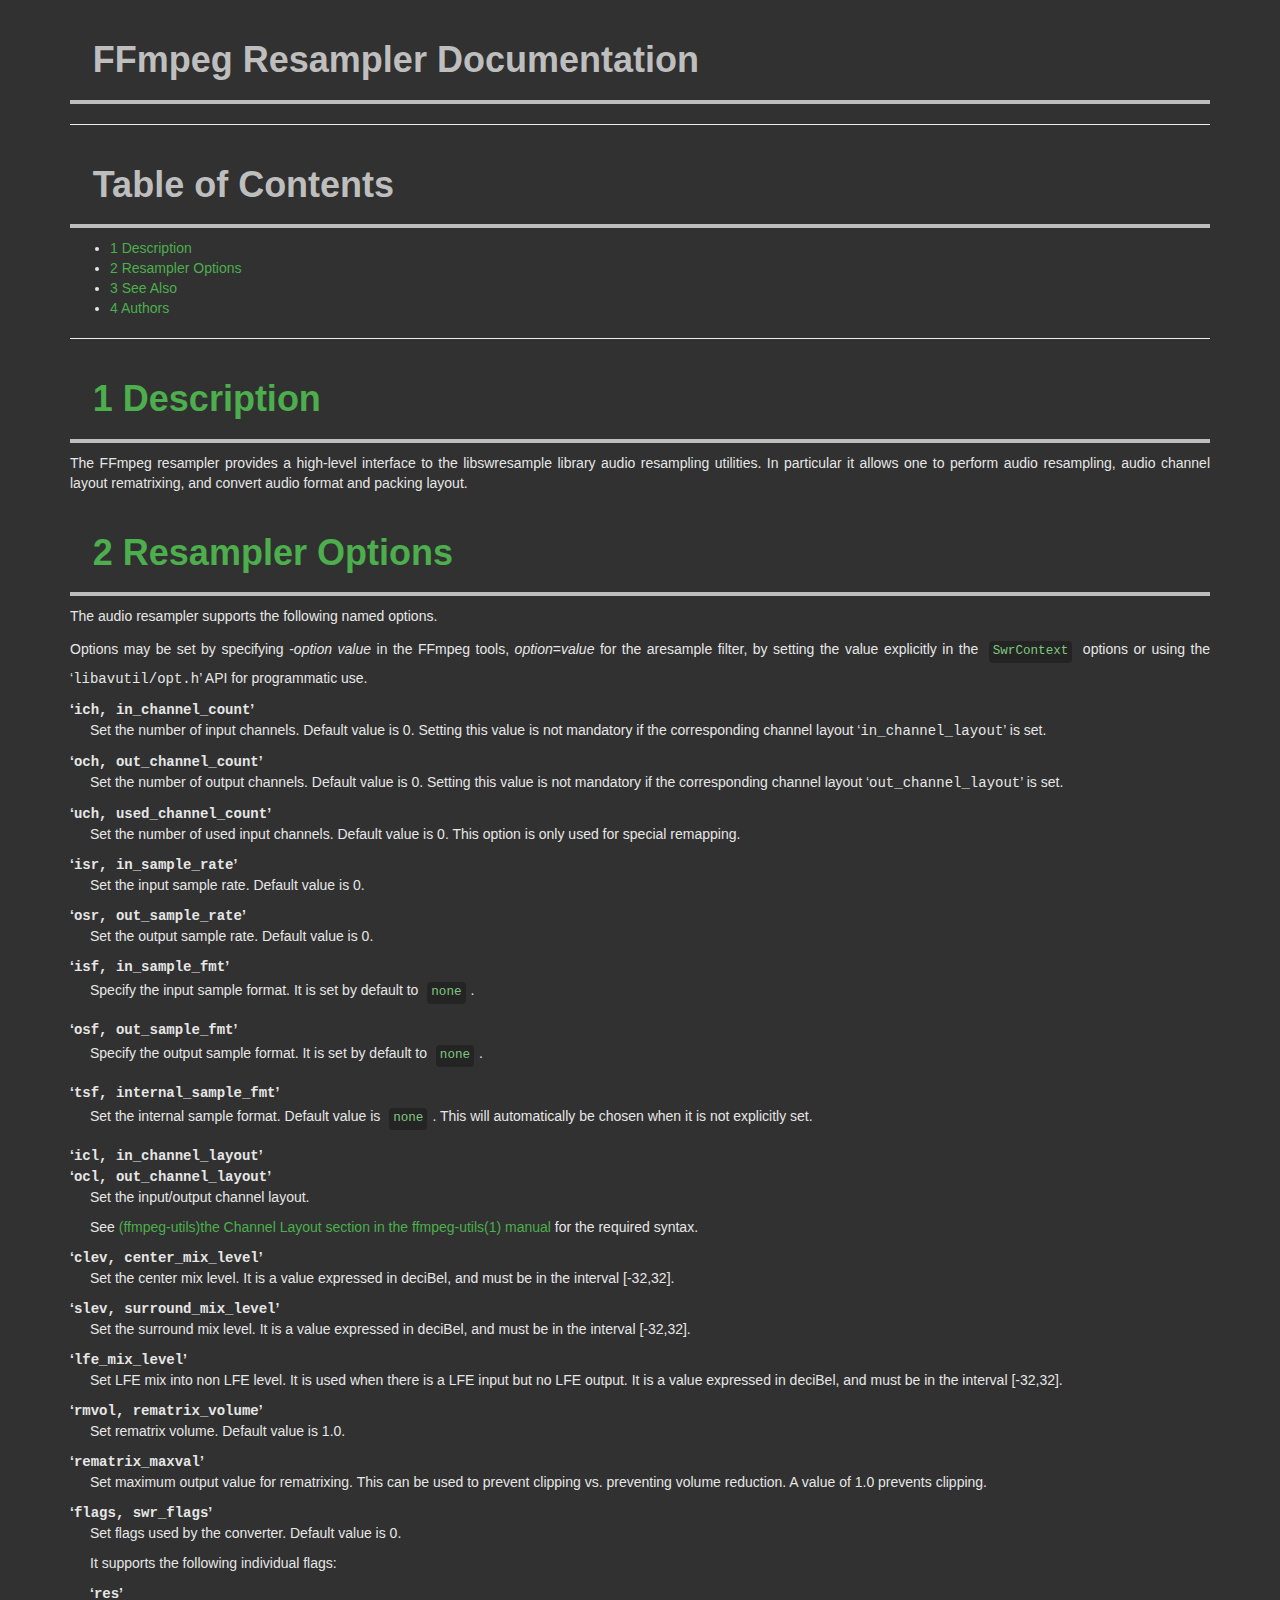
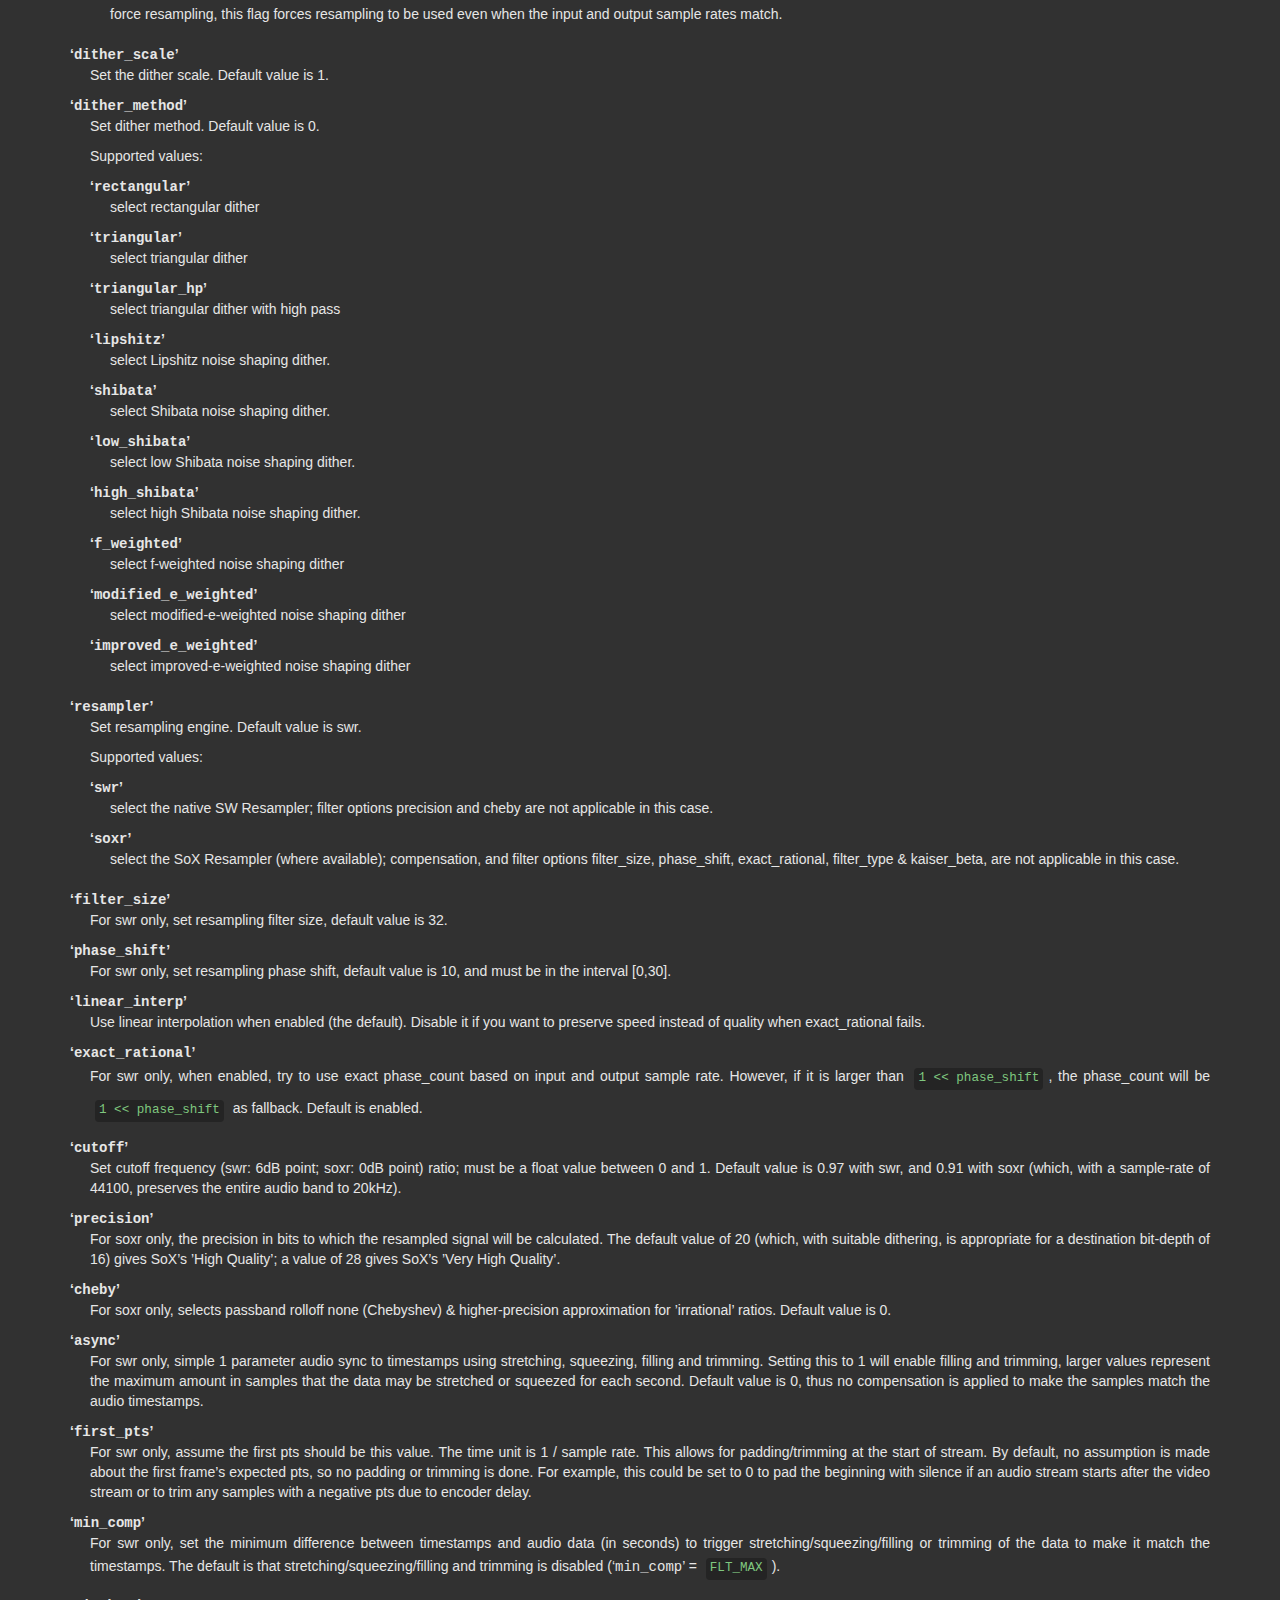
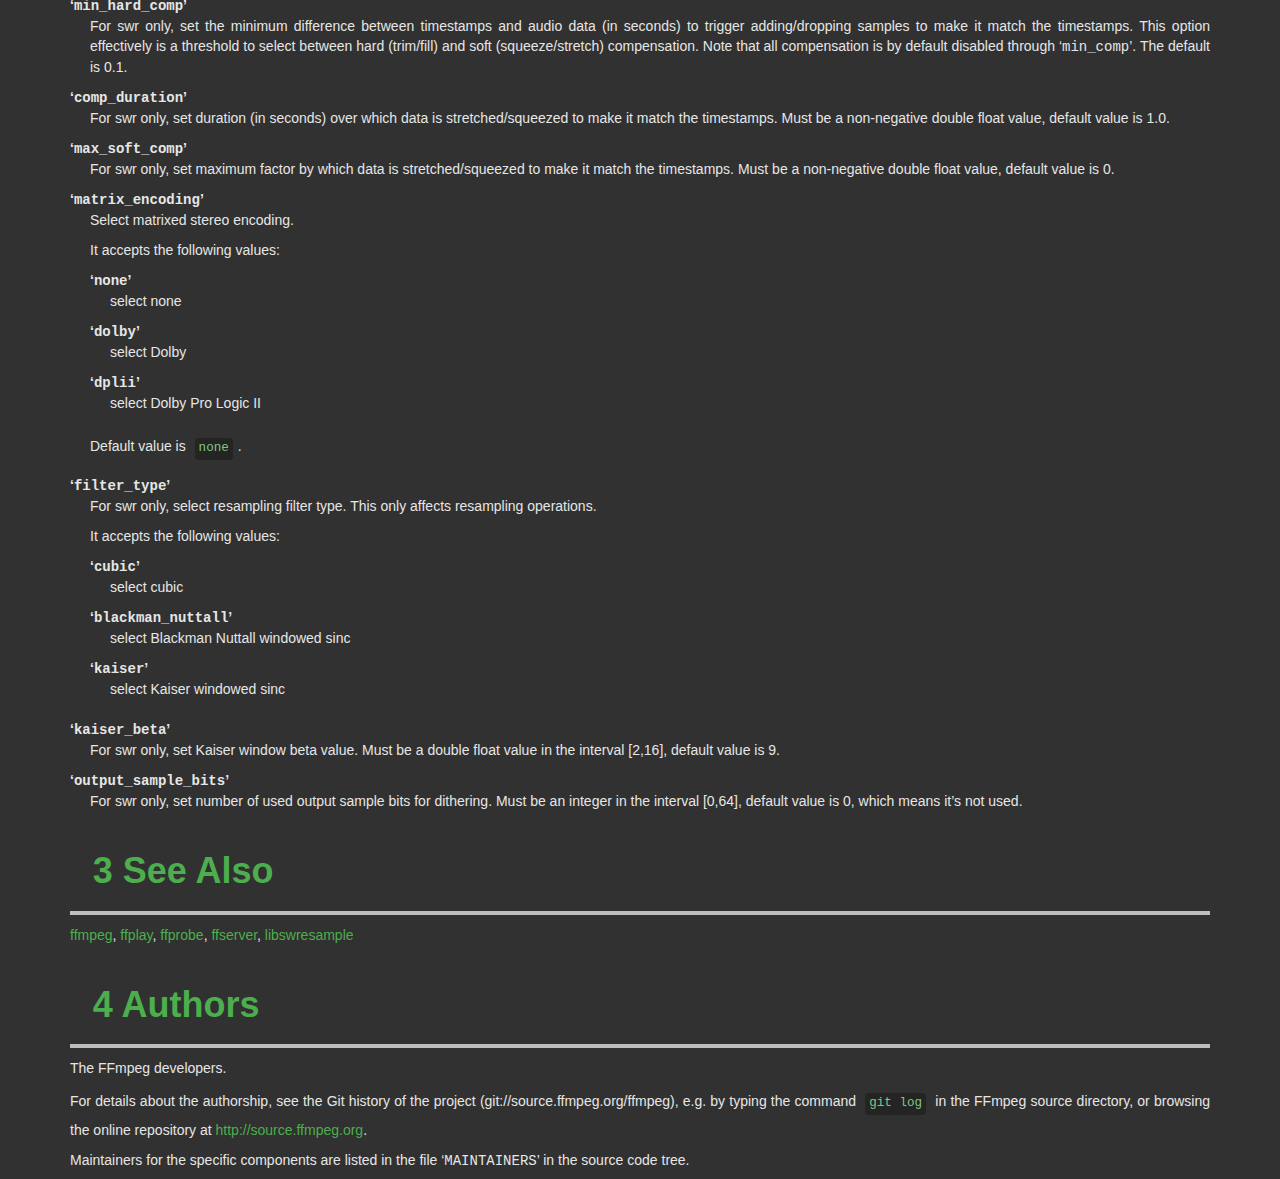
<file: Detection_Cheating/ffmpeg-3.4.1-win64-static/doc/ffmpeg-resampler.html>
<!DOCTYPE html>
<html lang="en">
  <head>
    <meta charset="utf-8" />
    <meta http-equiv="X-UA-Compatible" content="IE=edge" />
    <title>FFmpeg documentation</title>
    <link rel="stylesheet" href="bootstrap.min.css" />
    <link rel="stylesheet" href="style.min.css" />

<meta name="description" content="FFmpeg Resampler Documentation: ">
<meta name="keywords" content="FFmpeg documentation : FFmpeg Resampler ">
<meta name="Generator" content="texi2html 5.0">
<!-- Created on December 13, 2017 by texi2html 5.0 -->
<!--
texi2html was written by: 
            Lionel Cons <Lionel.Cons@cern.ch> (original author)
            Karl Berry  <karl@freefriends.org>
            Olaf Bachmann <obachman@mathematik.uni-kl.de>
            and many others.
Maintained by: Many creative people.
Send bugs and suggestions to <texi2html-bug@nongnu.org>

-->
<meta http-equiv="Content-Type" content="text/html; charset=utf-8">
  </head>
  <body>
    <div class="container">

<h1 class="titlefont">FFmpeg Resampler Documentation</h1>
<hr>
<a name="SEC_Top"></a>

<a name="SEC_Contents"></a>
<h1>Table of Contents</h1>

<div class="contents">

<ul class="no-bullet">
  <li><a name="toc-Description" href="#Description">1 Description</a></li>
  <li><a name="toc-Resampler-Options" href="#Resampler-Options">2 Resampler Options</a></li>
  <li><a name="toc-See-Also" href="#See-Also">3 See Also</a></li>
  <li><a name="toc-Authors" href="#Authors">4 Authors</a></li>
</ul>
</div>


<hr size="6">
<a name="Description"></a>
<h1 class="chapter"><a href="ffmpeg-resampler.html#toc-Description">1 Description</a></h1>

<p>The FFmpeg resampler provides a high-level interface to the
libswresample library audio resampling utilities. In particular it
allows one to perform audio resampling, audio channel layout rematrixing,
and convert audio format and packing layout.
</p>

<a name="Resampler-Options"></a>
<h1 class="chapter"><a href="ffmpeg-resampler.html#toc-Resampler-Options">2 Resampler Options</a></h1>

<p>The audio resampler supports the following named options.
</p>
<p>Options may be set by specifying -<var>option</var> <var>value</var> in the
FFmpeg tools, <var>option</var>=<var>value</var> for the aresample filter,
by setting the value explicitly in the
<code>SwrContext</code> options or using the &lsquo;<tt>libavutil/opt.h</tt>&rsquo; API for
programmatic use.
</p>
<dl compact="compact">
<dt>&lsquo;<samp>ich, in_channel_count</samp>&rsquo;</dt>
<dd><p>Set the number of input channels. Default value is 0. Setting this
value is not mandatory if the corresponding channel layout
&lsquo;<samp>in_channel_layout</samp>&rsquo; is set.
</p>
</dd>
<dt>&lsquo;<samp>och, out_channel_count</samp>&rsquo;</dt>
<dd><p>Set the number of output channels. Default value is 0. Setting this
value is not mandatory if the corresponding channel layout
&lsquo;<samp>out_channel_layout</samp>&rsquo; is set.
</p>
</dd>
<dt>&lsquo;<samp>uch, used_channel_count</samp>&rsquo;</dt>
<dd><p>Set the number of used input channels. Default value is 0. This option is
only used for special remapping.
</p>
</dd>
<dt>&lsquo;<samp>isr, in_sample_rate</samp>&rsquo;</dt>
<dd><p>Set the input sample rate. Default value is 0.
</p>
</dd>
<dt>&lsquo;<samp>osr, out_sample_rate</samp>&rsquo;</dt>
<dd><p>Set the output sample rate. Default value is 0.
</p>
</dd>
<dt>&lsquo;<samp>isf, in_sample_fmt</samp>&rsquo;</dt>
<dd><p>Specify the input sample format. It is set by default to <code>none</code>.
</p>
</dd>
<dt>&lsquo;<samp>osf, out_sample_fmt</samp>&rsquo;</dt>
<dd><p>Specify the output sample format. It is set by default to <code>none</code>.
</p>
</dd>
<dt>&lsquo;<samp>tsf, internal_sample_fmt</samp>&rsquo;</dt>
<dd><p>Set the internal sample format. Default value is <code>none</code>.
This will automatically be chosen when it is not explicitly set.
</p>
</dd>
<dt>&lsquo;<samp>icl, in_channel_layout</samp>&rsquo;</dt>
<dt>&lsquo;<samp>ocl, out_channel_layout</samp>&rsquo;</dt>
<dd><p>Set the input/output channel layout.
</p>
<p>See <a href="ffmpeg-utils.html#channel-layout-syntax">(ffmpeg-utils)the Channel Layout section in the ffmpeg-utils(1) manual</a>
for the required syntax.
</p>
</dd>
<dt>&lsquo;<samp>clev, center_mix_level</samp>&rsquo;</dt>
<dd><p>Set the center mix level. It is a value expressed in deciBel, and must be
in the interval [-32,32].
</p>
</dd>
<dt>&lsquo;<samp>slev, surround_mix_level</samp>&rsquo;</dt>
<dd><p>Set the surround mix level. It is a value expressed in deciBel, and must
be in the interval [-32,32].
</p>
</dd>
<dt>&lsquo;<samp>lfe_mix_level</samp>&rsquo;</dt>
<dd><p>Set LFE mix into non LFE level. It is used when there is a LFE input but no
LFE output. It is a value expressed in deciBel, and must
be in the interval [-32,32].
</p>
</dd>
<dt>&lsquo;<samp>rmvol, rematrix_volume</samp>&rsquo;</dt>
<dd><p>Set rematrix volume. Default value is 1.0.
</p>
</dd>
<dt>&lsquo;<samp>rematrix_maxval</samp>&rsquo;</dt>
<dd><p>Set maximum output value for rematrixing.
This can be used to prevent clipping vs. preventing volume reduction.
A value of 1.0 prevents clipping.
</p>
</dd>
<dt>&lsquo;<samp>flags, swr_flags</samp>&rsquo;</dt>
<dd><p>Set flags used by the converter. Default value is 0.
</p>
<p>It supports the following individual flags:
</p><dl compact="compact">
<dt>&lsquo;<samp>res</samp>&rsquo;</dt>
<dd><p>force resampling, this flag forces resampling to be used even when the
input and output sample rates match.
</p></dd>
</dl>

</dd>
<dt>&lsquo;<samp>dither_scale</samp>&rsquo;</dt>
<dd><p>Set the dither scale. Default value is 1.
</p>
</dd>
<dt>&lsquo;<samp>dither_method</samp>&rsquo;</dt>
<dd><p>Set dither method. Default value is 0.
</p>
<p>Supported values:
</p><dl compact="compact">
<dt>&lsquo;<samp>rectangular</samp>&rsquo;</dt>
<dd><p>select rectangular dither
</p></dd>
<dt>&lsquo;<samp>triangular</samp>&rsquo;</dt>
<dd><p>select triangular dither
</p></dd>
<dt>&lsquo;<samp>triangular_hp</samp>&rsquo;</dt>
<dd><p>select triangular dither with high pass
</p></dd>
<dt>&lsquo;<samp>lipshitz</samp>&rsquo;</dt>
<dd><p>select Lipshitz noise shaping dither.
</p></dd>
<dt>&lsquo;<samp>shibata</samp>&rsquo;</dt>
<dd><p>select Shibata noise shaping dither.
</p></dd>
<dt>&lsquo;<samp>low_shibata</samp>&rsquo;</dt>
<dd><p>select low Shibata noise shaping dither.
</p></dd>
<dt>&lsquo;<samp>high_shibata</samp>&rsquo;</dt>
<dd><p>select high Shibata noise shaping dither.
</p></dd>
<dt>&lsquo;<samp>f_weighted</samp>&rsquo;</dt>
<dd><p>select f-weighted noise shaping dither
</p></dd>
<dt>&lsquo;<samp>modified_e_weighted</samp>&rsquo;</dt>
<dd><p>select modified-e-weighted noise shaping dither
</p></dd>
<dt>&lsquo;<samp>improved_e_weighted</samp>&rsquo;</dt>
<dd><p>select improved-e-weighted noise shaping dither
</p>
</dd>
</dl>

</dd>
<dt>&lsquo;<samp>resampler</samp>&rsquo;</dt>
<dd><p>Set resampling engine. Default value is swr.
</p>
<p>Supported values:
</p><dl compact="compact">
<dt>&lsquo;<samp>swr</samp>&rsquo;</dt>
<dd><p>select the native SW Resampler; filter options precision and cheby are not
applicable in this case.
</p></dd>
<dt>&lsquo;<samp>soxr</samp>&rsquo;</dt>
<dd><p>select the SoX Resampler (where available); compensation, and filter options
filter_size, phase_shift, exact_rational, filter_type &amp; kaiser_beta, are not
applicable in this case.
</p></dd>
</dl>

</dd>
<dt>&lsquo;<samp>filter_size</samp>&rsquo;</dt>
<dd><p>For swr only, set resampling filter size, default value is 32.
</p>
</dd>
<dt>&lsquo;<samp>phase_shift</samp>&rsquo;</dt>
<dd><p>For swr only, set resampling phase shift, default value is 10, and must be in
the interval [0,30].
</p>
</dd>
<dt>&lsquo;<samp>linear_interp</samp>&rsquo;</dt>
<dd><p>Use linear interpolation when enabled (the default). Disable it if you want
to preserve speed instead of quality when exact_rational fails.
</p>
</dd>
<dt>&lsquo;<samp>exact_rational</samp>&rsquo;</dt>
<dd><p>For swr only, when enabled, try to use exact phase_count based on input and
output sample rate. However, if it is larger than <code>1 &lt;&lt; phase_shift</code>,
the phase_count will be <code>1 &lt;&lt; phase_shift</code> as fallback. Default is enabled.
</p>
</dd>
<dt>&lsquo;<samp>cutoff</samp>&rsquo;</dt>
<dd><p>Set cutoff frequency (swr: 6dB point; soxr: 0dB point) ratio; must be a float
value between 0 and 1.  Default value is 0.97 with swr, and 0.91 with soxr
(which, with a sample-rate of 44100, preserves the entire audio band to 20kHz).
</p>
</dd>
<dt>&lsquo;<samp>precision</samp>&rsquo;</dt>
<dd><p>For soxr only, the precision in bits to which the resampled signal will be
calculated.  The default value of 20 (which, with suitable dithering, is
appropriate for a destination bit-depth of 16) gives SoX&rsquo;s &rsquo;High Quality&rsquo;; a
value of 28 gives SoX&rsquo;s &rsquo;Very High Quality&rsquo;.
</p>
</dd>
<dt>&lsquo;<samp>cheby</samp>&rsquo;</dt>
<dd><p>For soxr only, selects passband rolloff none (Chebyshev) &amp; higher-precision
approximation for &rsquo;irrational&rsquo; ratios. Default value is 0.
</p>
</dd>
<dt>&lsquo;<samp>async</samp>&rsquo;</dt>
<dd><p>For swr only, simple 1 parameter audio sync to timestamps using stretching,
squeezing, filling and trimming. Setting this to 1 will enable filling and
trimming, larger values represent the maximum amount in samples that the data
may be stretched or squeezed for each second.
Default value is 0, thus no compensation is applied to make the samples match
the audio timestamps.
</p>
</dd>
<dt>&lsquo;<samp>first_pts</samp>&rsquo;</dt>
<dd><p>For swr only, assume the first pts should be this value. The time unit is 1 / sample rate.
This allows for padding/trimming at the start of stream. By default, no
assumption is made about the first frame&rsquo;s expected pts, so no padding or
trimming is done. For example, this could be set to 0 to pad the beginning with
silence if an audio stream starts after the video stream or to trim any samples
with a negative pts due to encoder delay.
</p>
</dd>
<dt>&lsquo;<samp>min_comp</samp>&rsquo;</dt>
<dd><p>For swr only, set the minimum difference between timestamps and audio data (in
seconds) to trigger stretching/squeezing/filling or trimming of the
data to make it match the timestamps. The default is that
stretching/squeezing/filling and trimming is disabled
(&lsquo;<samp>min_comp</samp>&rsquo; = <code>FLT_MAX</code>).
</p>
</dd>
<dt>&lsquo;<samp>min_hard_comp</samp>&rsquo;</dt>
<dd><p>For swr only, set the minimum difference between timestamps and audio data (in
seconds) to trigger adding/dropping samples to make it match the
timestamps.  This option effectively is a threshold to select between
hard (trim/fill) and soft (squeeze/stretch) compensation. Note that
all compensation is by default disabled through &lsquo;<samp>min_comp</samp>&rsquo;.
The default is 0.1.
</p>
</dd>
<dt>&lsquo;<samp>comp_duration</samp>&rsquo;</dt>
<dd><p>For swr only, set duration (in seconds) over which data is stretched/squeezed
to make it match the timestamps. Must be a non-negative double float value,
default value is 1.0.
</p>
</dd>
<dt>&lsquo;<samp>max_soft_comp</samp>&rsquo;</dt>
<dd><p>For swr only, set maximum factor by which data is stretched/squeezed to make it
match the timestamps. Must be a non-negative double float value, default value
is 0.
</p>
</dd>
<dt>&lsquo;<samp>matrix_encoding</samp>&rsquo;</dt>
<dd><p>Select matrixed stereo encoding.
</p>
<p>It accepts the following values:
</p><dl compact="compact">
<dt>&lsquo;<samp>none</samp>&rsquo;</dt>
<dd><p>select none
</p></dd>
<dt>&lsquo;<samp>dolby</samp>&rsquo;</dt>
<dd><p>select Dolby
</p></dd>
<dt>&lsquo;<samp>dplii</samp>&rsquo;</dt>
<dd><p>select Dolby Pro Logic II
</p></dd>
</dl>

<p>Default value is <code>none</code>.
</p>
</dd>
<dt>&lsquo;<samp>filter_type</samp>&rsquo;</dt>
<dd><p>For swr only, select resampling filter type. This only affects resampling
operations.
</p>
<p>It accepts the following values:
</p><dl compact="compact">
<dt>&lsquo;<samp>cubic</samp>&rsquo;</dt>
<dd><p>select cubic
</p></dd>
<dt>&lsquo;<samp>blackman_nuttall</samp>&rsquo;</dt>
<dd><p>select Blackman Nuttall windowed sinc
</p></dd>
<dt>&lsquo;<samp>kaiser</samp>&rsquo;</dt>
<dd><p>select Kaiser windowed sinc
</p></dd>
</dl>

</dd>
<dt>&lsquo;<samp>kaiser_beta</samp>&rsquo;</dt>
<dd><p>For swr only, set Kaiser window beta value. Must be a double float value in the
interval [2,16], default value is 9.
</p>
</dd>
<dt>&lsquo;<samp>output_sample_bits</samp>&rsquo;</dt>
<dd><p>For swr only, set number of used output sample bits for dithering. Must be an integer in the
interval [0,64], default value is 0, which means it&rsquo;s not used.
</p>
</dd>
</dl>


<a name="See-Also"></a>
<h1 class="chapter"><a href="ffmpeg-resampler.html#toc-See-Also">3 See Also</a></h1>

<p><a href="ffmpeg.html">ffmpeg</a>, <a href="ffplay.html">ffplay</a>, <a href="ffprobe.html">ffprobe</a>, <a href="ffserver.html">ffserver</a>,
<a href="libswresample.html">libswresample</a>
</p>

<a name="Authors"></a>
<h1 class="chapter"><a href="ffmpeg-resampler.html#toc-Authors">4 Authors</a></h1>

<p>The FFmpeg developers.
</p>
<p>For details about the authorship, see the Git history of the project
(git://source.ffmpeg.org/ffmpeg), e.g. by typing the command
<code>git log</code> in the FFmpeg source directory, or browsing the
online repository at <a href="http://source.ffmpeg.org">http://source.ffmpeg.org</a>.
</p>
<p>Maintainers for the specific components are listed in the file
&lsquo;<tt>MAINTAINERS</tt>&rsquo; in the source code tree.
</p>

    </div>
  </body>
</html>
</file>
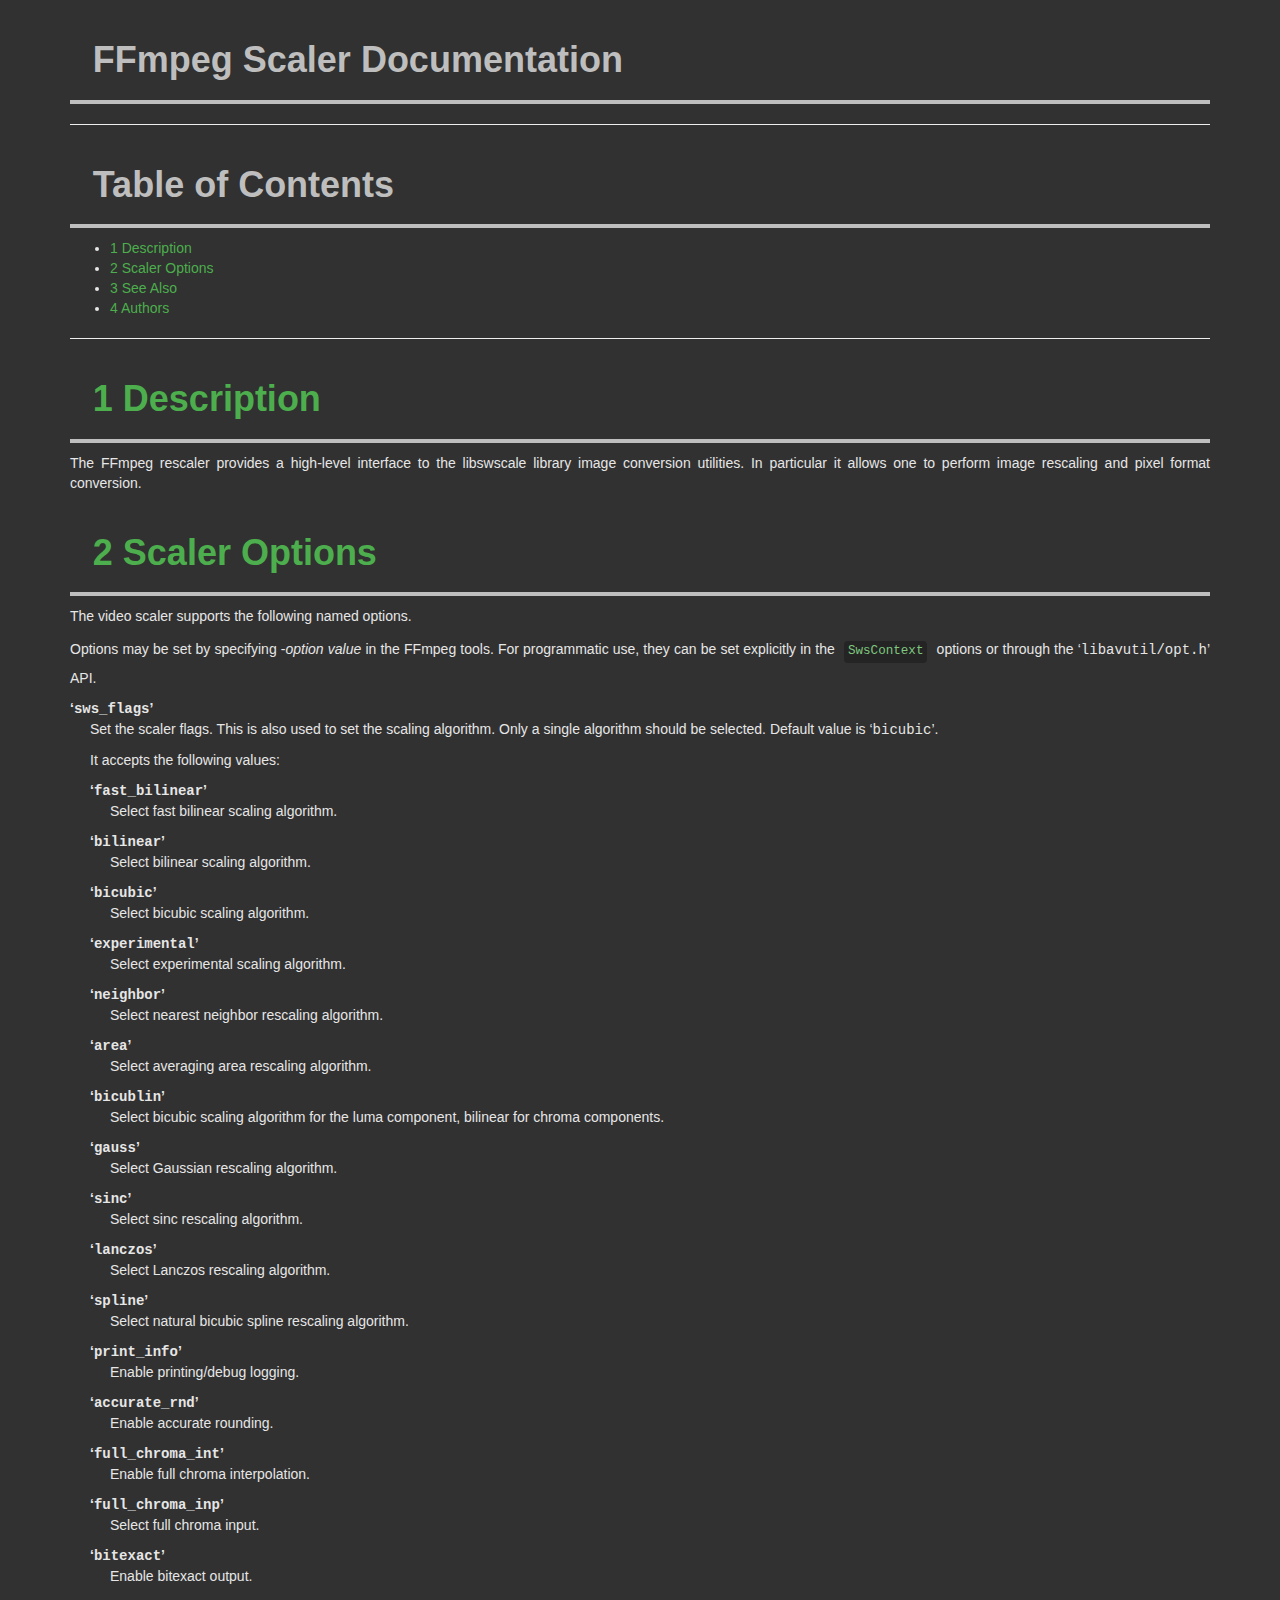
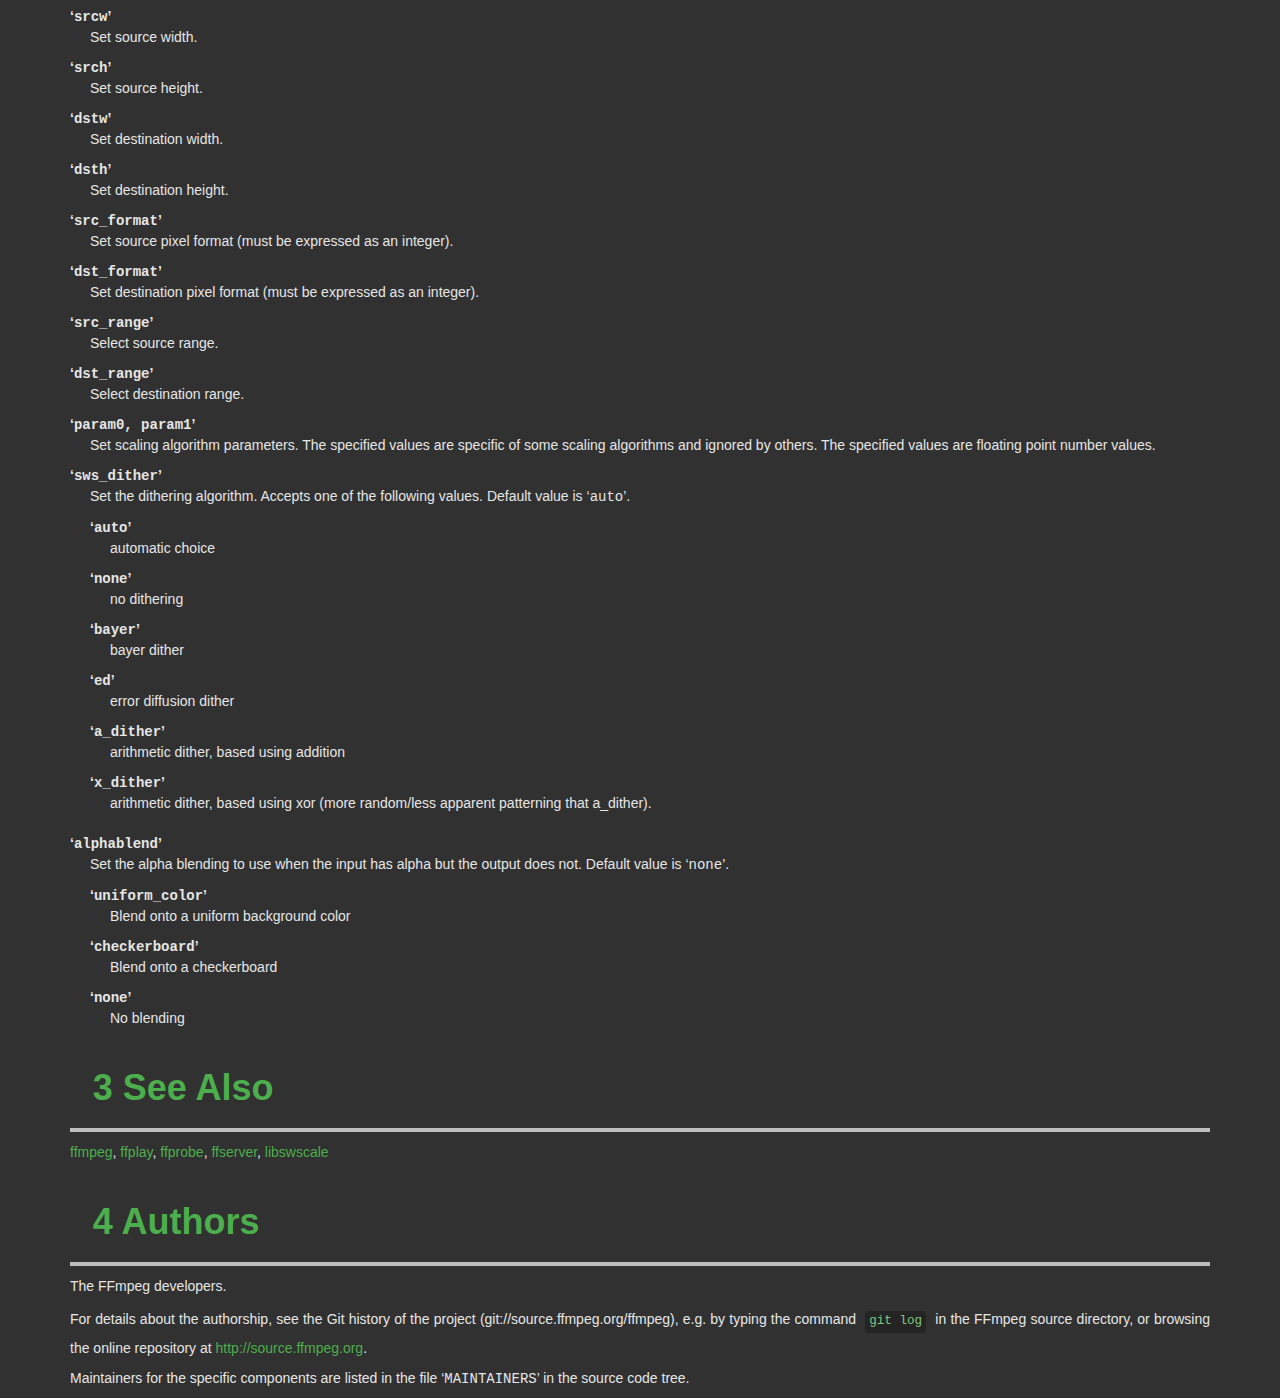
<file: Detection_Cheating/ffmpeg-3.4.1-win64-static/doc/ffmpeg-scaler.html>
<!DOCTYPE html>
<html lang="en">
  <head>
    <meta charset="utf-8" />
    <meta http-equiv="X-UA-Compatible" content="IE=edge" />
    <title>FFmpeg documentation</title>
    <link rel="stylesheet" href="bootstrap.min.css" />
    <link rel="stylesheet" href="style.min.css" />

<meta name="description" content="FFmpeg Scaler Documentation: ">
<meta name="keywords" content="FFmpeg documentation : FFmpeg Scaler ">
<meta name="Generator" content="texi2html 5.0">
<!-- Created on December 13, 2017 by texi2html 5.0 -->
<!--
texi2html was written by: 
            Lionel Cons <Lionel.Cons@cern.ch> (original author)
            Karl Berry  <karl@freefriends.org>
            Olaf Bachmann <obachman@mathematik.uni-kl.de>
            and many others.
Maintained by: Many creative people.
Send bugs and suggestions to <texi2html-bug@nongnu.org>

-->
<meta http-equiv="Content-Type" content="text/html; charset=utf-8">
  </head>
  <body>
    <div class="container">

<h1 class="titlefont">FFmpeg Scaler Documentation</h1>
<hr>
<a name="SEC_Top"></a>

<a name="SEC_Contents"></a>
<h1>Table of Contents</h1>

<div class="contents">

<ul class="no-bullet">
  <li><a name="toc-Description" href="#Description">1 Description</a></li>
  <li><a name="toc-Scaler-Options" href="#Scaler-Options">2 Scaler Options</a></li>
  <li><a name="toc-See-Also" href="#See-Also">3 See Also</a></li>
  <li><a name="toc-Authors" href="#Authors">4 Authors</a></li>
</ul>
</div>


<hr size="6">
<a name="Description"></a>
<h1 class="chapter"><a href="ffmpeg-scaler.html#toc-Description">1 Description</a></h1>

<p>The FFmpeg rescaler provides a high-level interface to the libswscale
library image conversion utilities. In particular it allows one to perform
image rescaling and pixel format conversion.
</p>

<p><a name="scaler_005foptions"></a>
</p><a name="Scaler-Options"></a>
<h1 class="chapter"><a href="ffmpeg-scaler.html#toc-Scaler-Options">2 Scaler Options</a></h1>

<p>The video scaler supports the following named options.
</p>
<p>Options may be set by specifying -<var>option</var> <var>value</var> in the
FFmpeg tools. For programmatic use, they can be set explicitly in the
<code>SwsContext</code> options or through the &lsquo;<tt>libavutil/opt.h</tt>&rsquo; API.
</p>
<dl compact="compact">
<dd>
<p><a name="sws_005fflags"></a>
</p></dd>
<dt>&lsquo;<samp>sws_flags</samp>&rsquo;</dt>
<dd><p>Set the scaler flags. This is also used to set the scaling
algorithm. Only a single algorithm should be selected. Default
value is &lsquo;<samp>bicubic</samp>&rsquo;.
</p>
<p>It accepts the following values:
</p><dl compact="compact">
<dt>&lsquo;<samp>fast_bilinear</samp>&rsquo;</dt>
<dd><p>Select fast bilinear scaling algorithm.
</p>
</dd>
<dt>&lsquo;<samp>bilinear</samp>&rsquo;</dt>
<dd><p>Select bilinear scaling algorithm.
</p>
</dd>
<dt>&lsquo;<samp>bicubic</samp>&rsquo;</dt>
<dd><p>Select bicubic scaling algorithm.
</p>
</dd>
<dt>&lsquo;<samp>experimental</samp>&rsquo;</dt>
<dd><p>Select experimental scaling algorithm.
</p>
</dd>
<dt>&lsquo;<samp>neighbor</samp>&rsquo;</dt>
<dd><p>Select nearest neighbor rescaling algorithm.
</p>
</dd>
<dt>&lsquo;<samp>area</samp>&rsquo;</dt>
<dd><p>Select averaging area rescaling algorithm.
</p>
</dd>
<dt>&lsquo;<samp>bicublin</samp>&rsquo;</dt>
<dd><p>Select bicubic scaling algorithm for the luma component, bilinear for
chroma components.
</p>
</dd>
<dt>&lsquo;<samp>gauss</samp>&rsquo;</dt>
<dd><p>Select Gaussian rescaling algorithm.
</p>
</dd>
<dt>&lsquo;<samp>sinc</samp>&rsquo;</dt>
<dd><p>Select sinc rescaling algorithm.
</p>
</dd>
<dt>&lsquo;<samp>lanczos</samp>&rsquo;</dt>
<dd><p>Select Lanczos rescaling algorithm.
</p>
</dd>
<dt>&lsquo;<samp>spline</samp>&rsquo;</dt>
<dd><p>Select natural bicubic spline rescaling algorithm.
</p>
</dd>
<dt>&lsquo;<samp>print_info</samp>&rsquo;</dt>
<dd><p>Enable printing/debug logging.
</p>
</dd>
<dt>&lsquo;<samp>accurate_rnd</samp>&rsquo;</dt>
<dd><p>Enable accurate rounding.
</p>
</dd>
<dt>&lsquo;<samp>full_chroma_int</samp>&rsquo;</dt>
<dd><p>Enable full chroma interpolation.
</p>
</dd>
<dt>&lsquo;<samp>full_chroma_inp</samp>&rsquo;</dt>
<dd><p>Select full chroma input.
</p>
</dd>
<dt>&lsquo;<samp>bitexact</samp>&rsquo;</dt>
<dd><p>Enable bitexact output.
</p></dd>
</dl>

</dd>
<dt>&lsquo;<samp>srcw</samp>&rsquo;</dt>
<dd><p>Set source width.
</p>
</dd>
<dt>&lsquo;<samp>srch</samp>&rsquo;</dt>
<dd><p>Set source height.
</p>
</dd>
<dt>&lsquo;<samp>dstw</samp>&rsquo;</dt>
<dd><p>Set destination width.
</p>
</dd>
<dt>&lsquo;<samp>dsth</samp>&rsquo;</dt>
<dd><p>Set destination height.
</p>
</dd>
<dt>&lsquo;<samp>src_format</samp>&rsquo;</dt>
<dd><p>Set source pixel format (must be expressed as an integer).
</p>
</dd>
<dt>&lsquo;<samp>dst_format</samp>&rsquo;</dt>
<dd><p>Set destination pixel format (must be expressed as an integer).
</p>
</dd>
<dt>&lsquo;<samp>src_range</samp>&rsquo;</dt>
<dd><p>Select source range.
</p>
</dd>
<dt>&lsquo;<samp>dst_range</samp>&rsquo;</dt>
<dd><p>Select destination range.
</p>
<p><a name="sws_005fparams"></a>
</p></dd>
<dt>&lsquo;<samp>param0, param1</samp>&rsquo;</dt>
<dd><p>Set scaling algorithm parameters. The specified values are specific of
some scaling algorithms and ignored by others. The specified values
are floating point number values.
</p>
</dd>
<dt>&lsquo;<samp>sws_dither</samp>&rsquo;</dt>
<dd><p>Set the dithering algorithm. Accepts one of the following
values. Default value is &lsquo;<samp>auto</samp>&rsquo;.
</p>
<dl compact="compact">
<dt>&lsquo;<samp>auto</samp>&rsquo;</dt>
<dd><p>automatic choice
</p>
</dd>
<dt>&lsquo;<samp>none</samp>&rsquo;</dt>
<dd><p>no dithering
</p>
</dd>
<dt>&lsquo;<samp>bayer</samp>&rsquo;</dt>
<dd><p>bayer dither
</p>
</dd>
<dt>&lsquo;<samp>ed</samp>&rsquo;</dt>
<dd><p>error diffusion dither
</p>
</dd>
<dt>&lsquo;<samp>a_dither</samp>&rsquo;</dt>
<dd><p>arithmetic dither, based using addition
</p>
</dd>
<dt>&lsquo;<samp>x_dither</samp>&rsquo;</dt>
<dd><p>arithmetic dither, based using xor (more random/less apparent patterning that
a_dither).
</p>
</dd>
</dl>

</dd>
<dt>&lsquo;<samp>alphablend</samp>&rsquo;</dt>
<dd><p>Set the alpha blending to use when the input has alpha but the output does not.
Default value is &lsquo;<samp>none</samp>&rsquo;.
</p>
<dl compact="compact">
<dt>&lsquo;<samp>uniform_color</samp>&rsquo;</dt>
<dd><p>Blend onto a uniform background color
</p>
</dd>
<dt>&lsquo;<samp>checkerboard</samp>&rsquo;</dt>
<dd><p>Blend onto a checkerboard
</p>
</dd>
<dt>&lsquo;<samp>none</samp>&rsquo;</dt>
<dd><p>No blending
</p>
</dd>
</dl>

</dd>
</dl>


<a name="See-Also"></a>
<h1 class="chapter"><a href="ffmpeg-scaler.html#toc-See-Also">3 See Also</a></h1>

<p><a href="ffmpeg.html">ffmpeg</a>, <a href="ffplay.html">ffplay</a>, <a href="ffprobe.html">ffprobe</a>, <a href="ffserver.html">ffserver</a>,
<a href="libswscale.html">libswscale</a>
</p>

<a name="Authors"></a>
<h1 class="chapter"><a href="ffmpeg-scaler.html#toc-Authors">4 Authors</a></h1>

<p>The FFmpeg developers.
</p>
<p>For details about the authorship, see the Git history of the project
(git://source.ffmpeg.org/ffmpeg), e.g. by typing the command
<code>git log</code> in the FFmpeg source directory, or browsing the
online repository at <a href="http://source.ffmpeg.org">http://source.ffmpeg.org</a>.
</p>
<p>Maintainers for the specific components are listed in the file
&lsquo;<tt>MAINTAINERS</tt>&rsquo; in the source code tree.
</p>

    </div>
  </body>
</html>
</file>
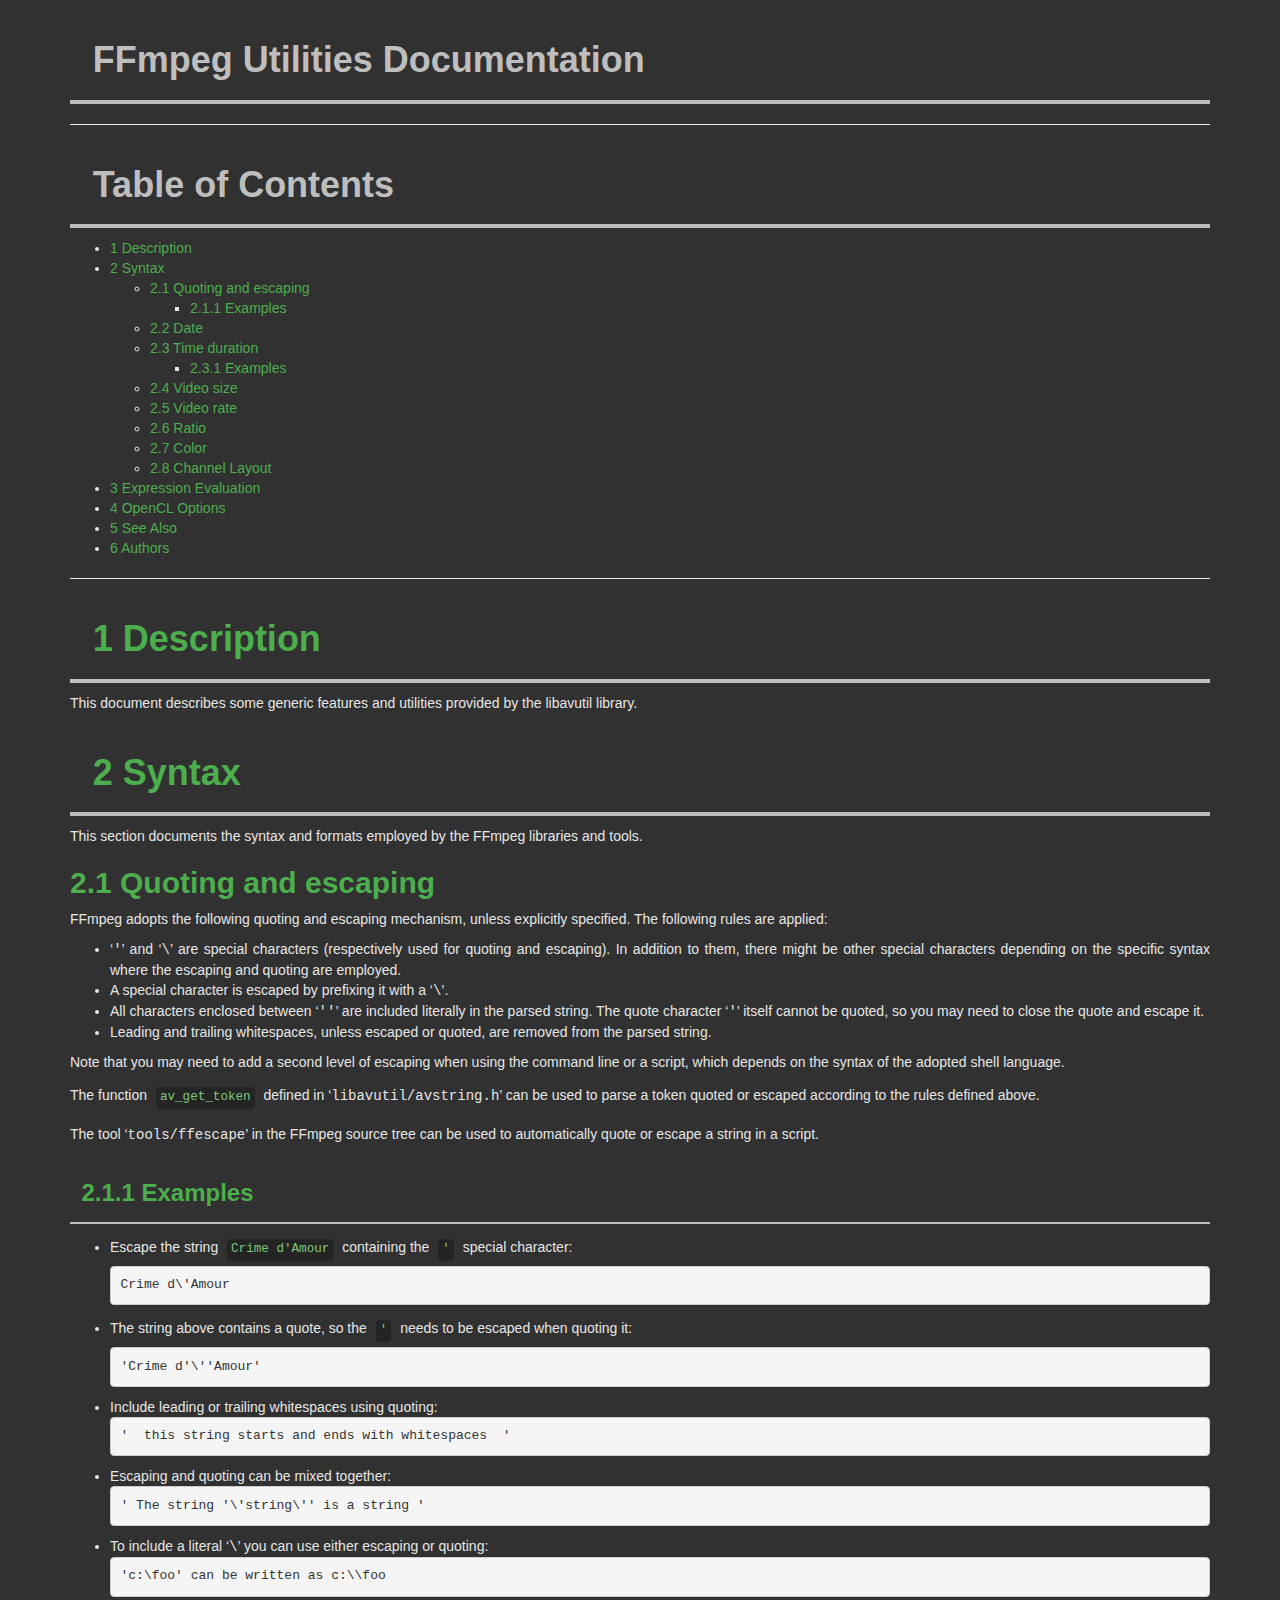
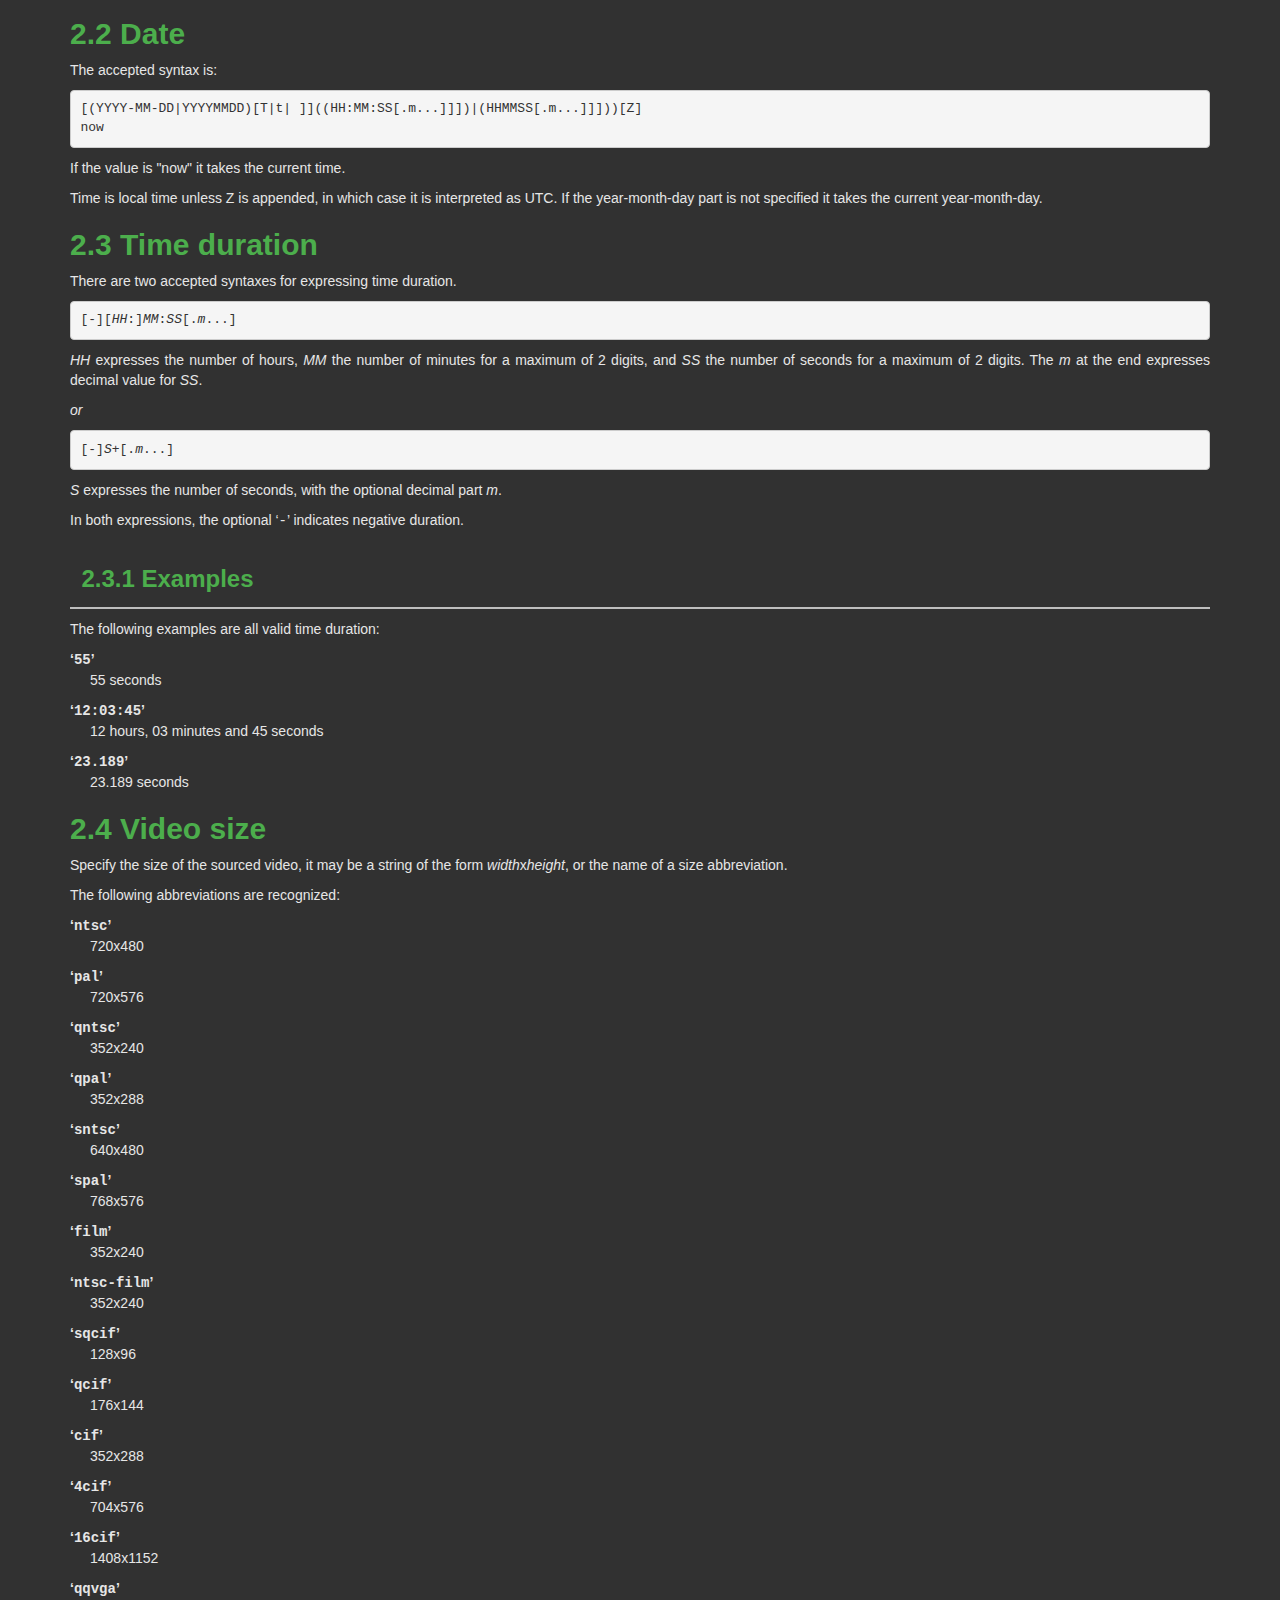
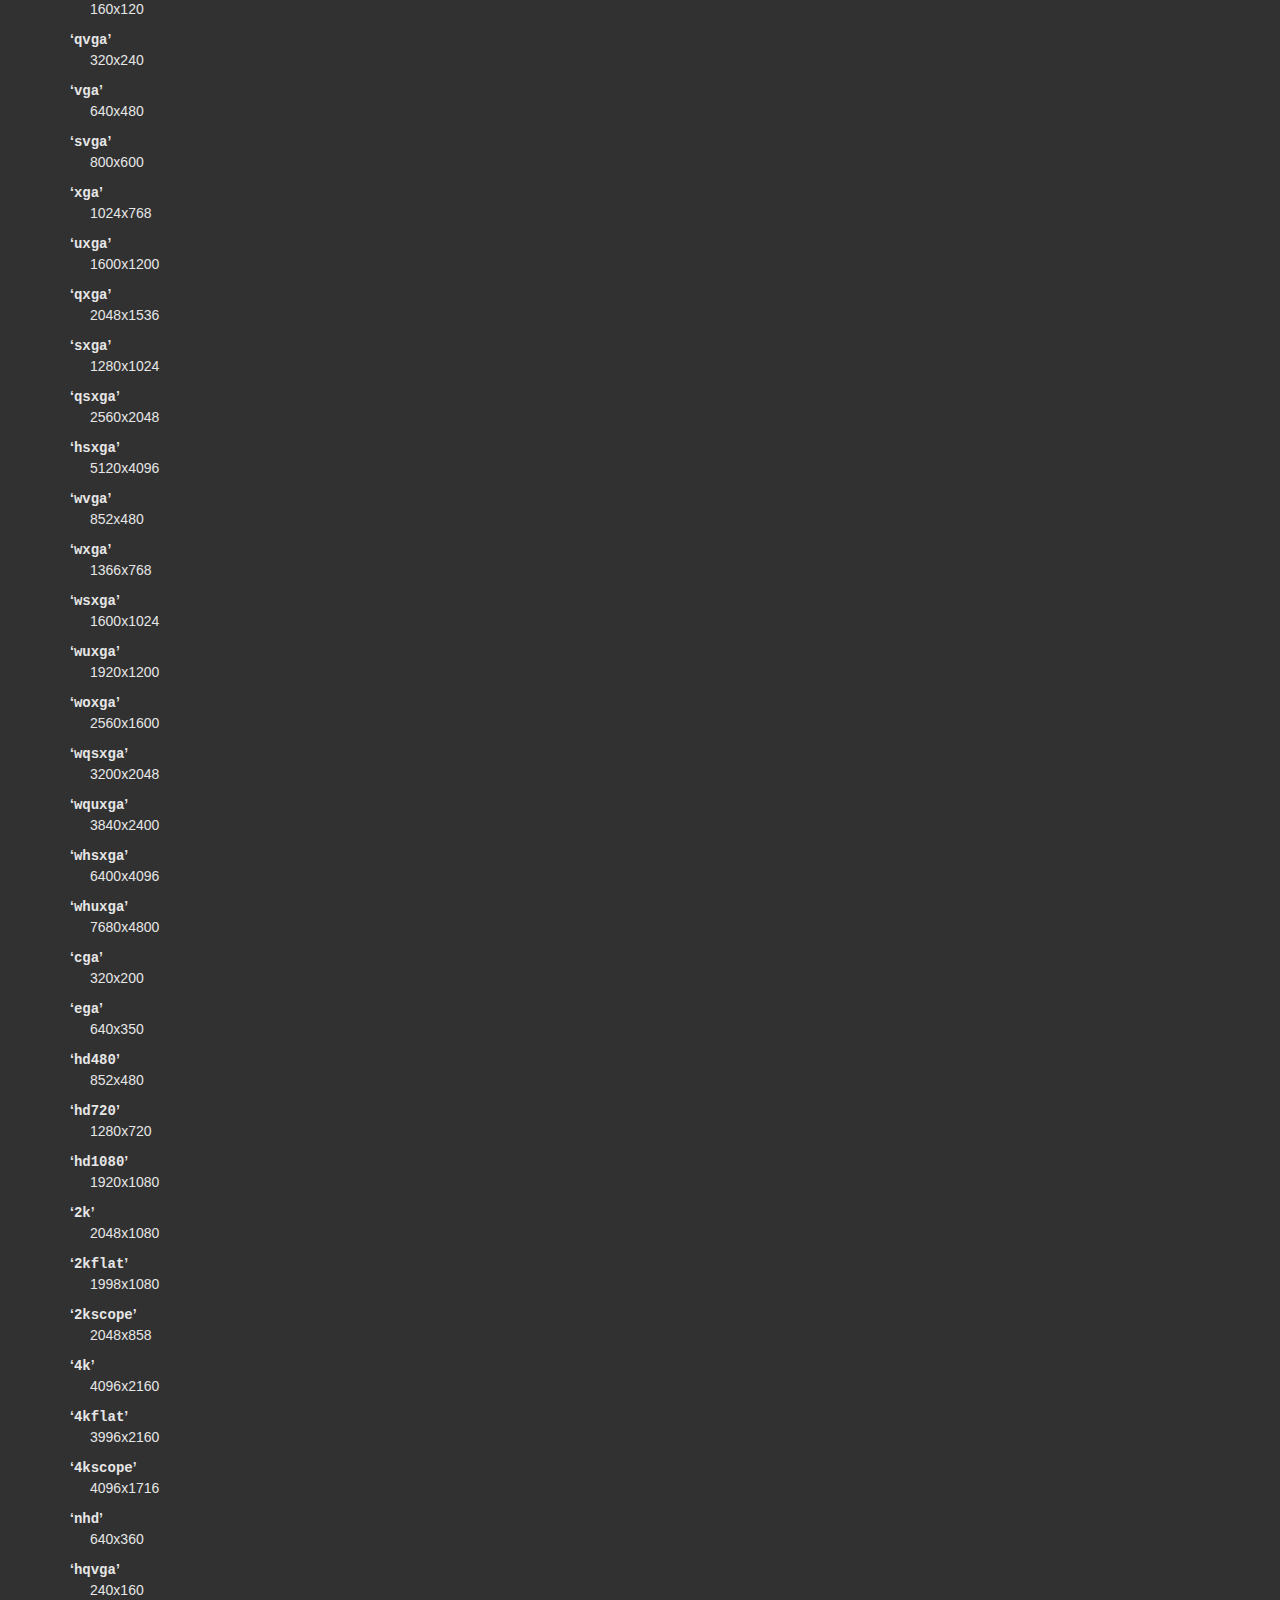
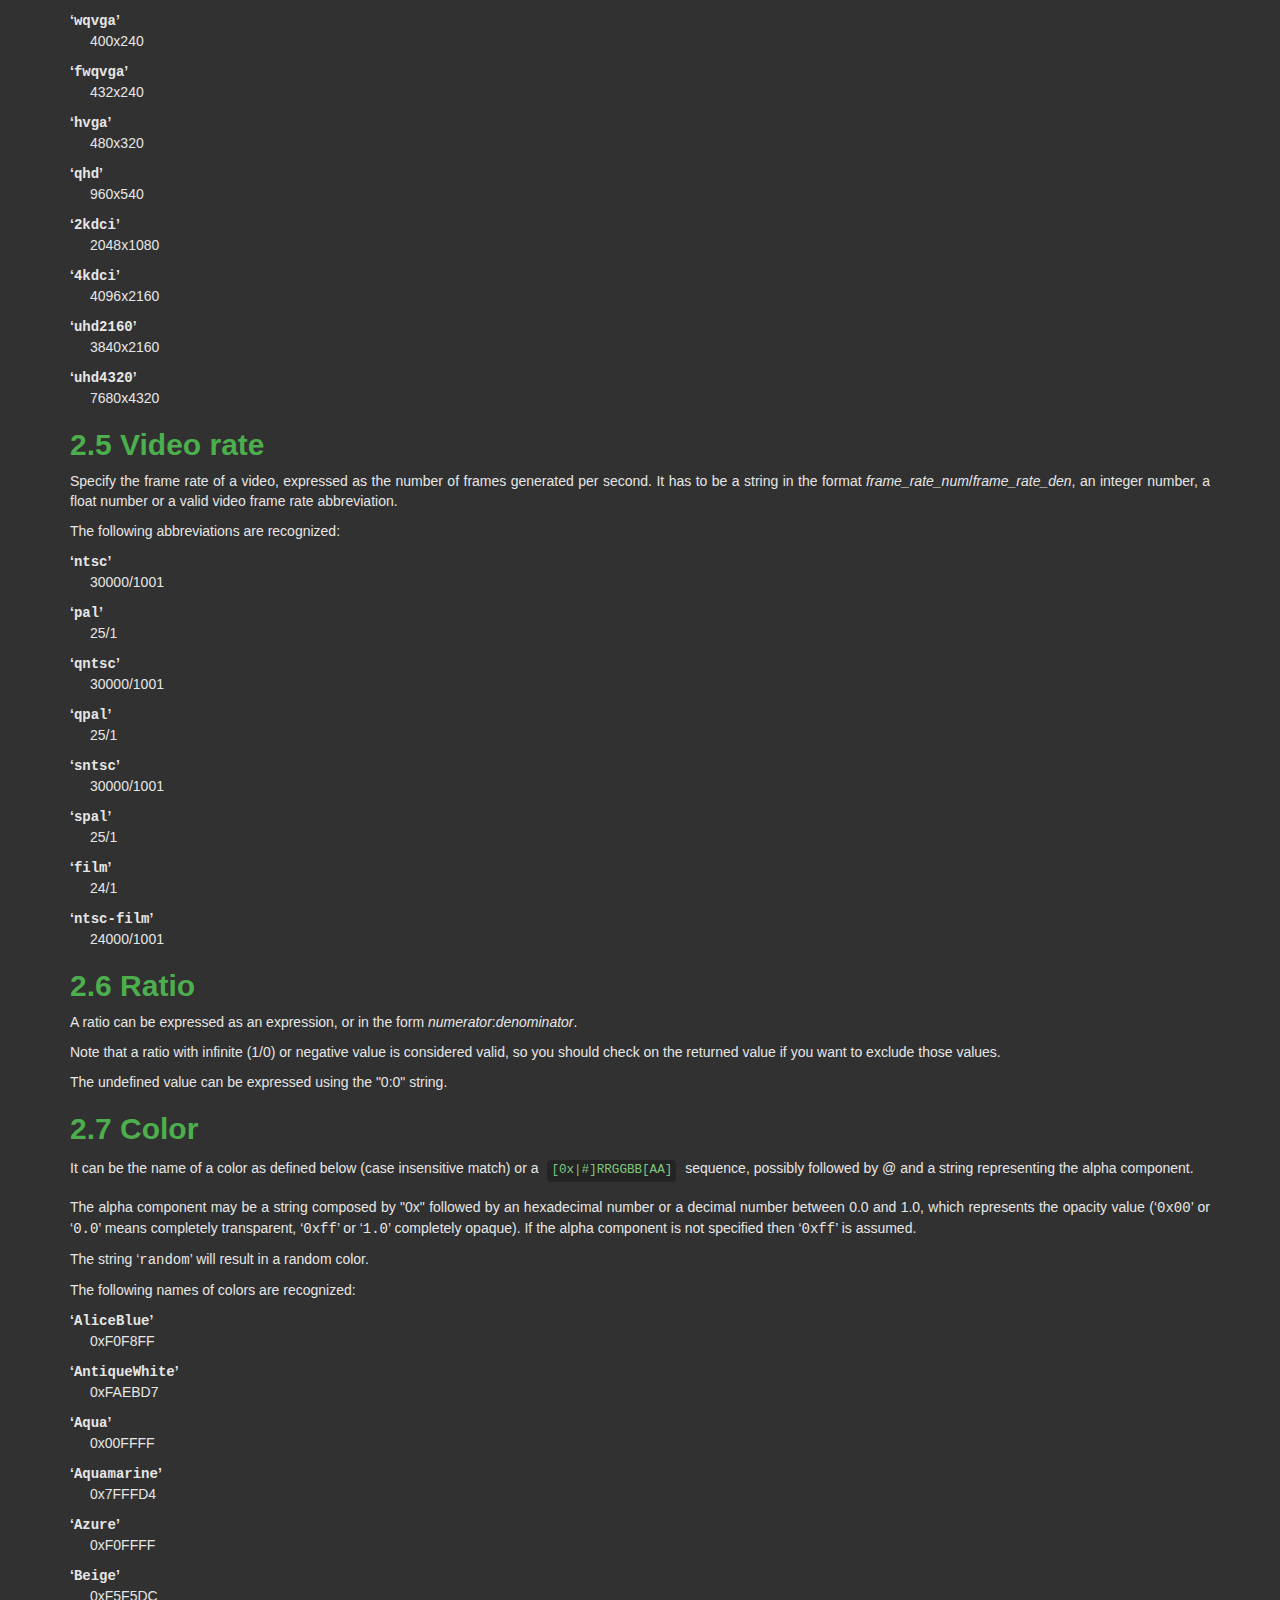
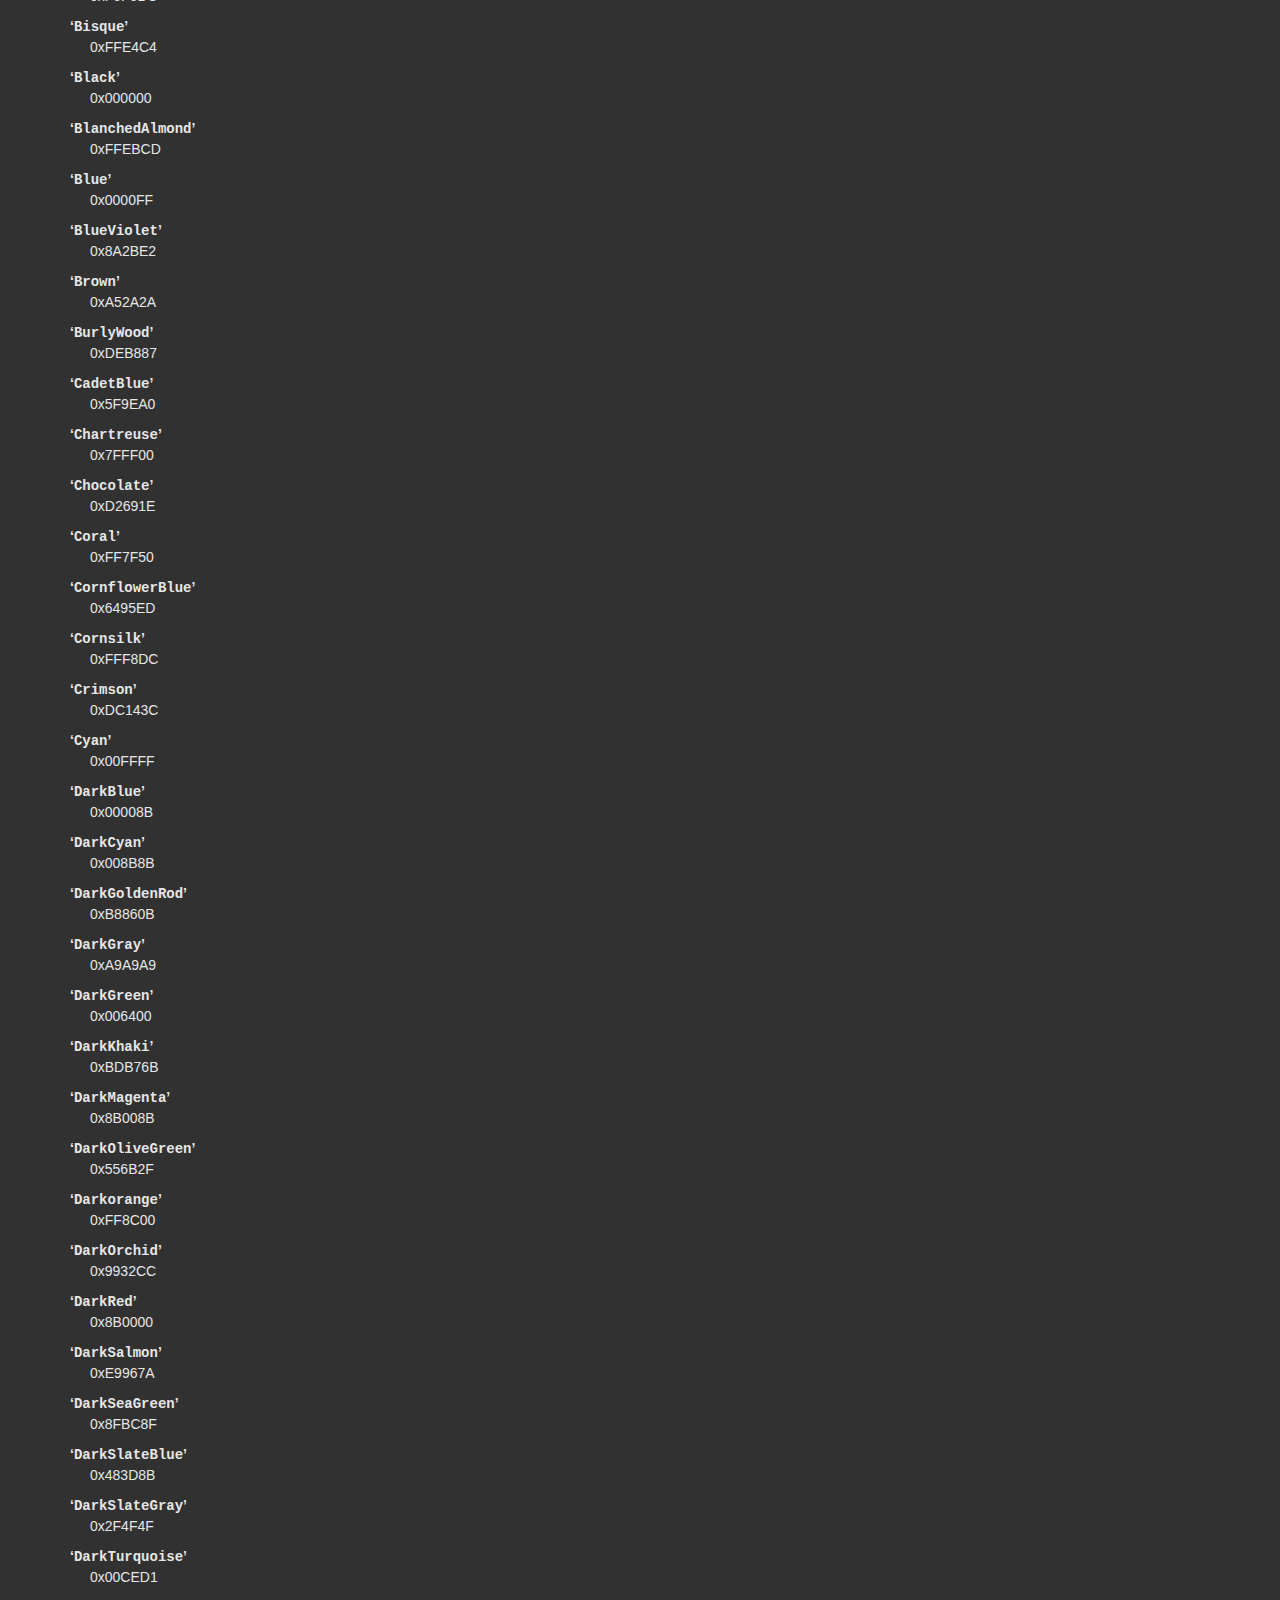
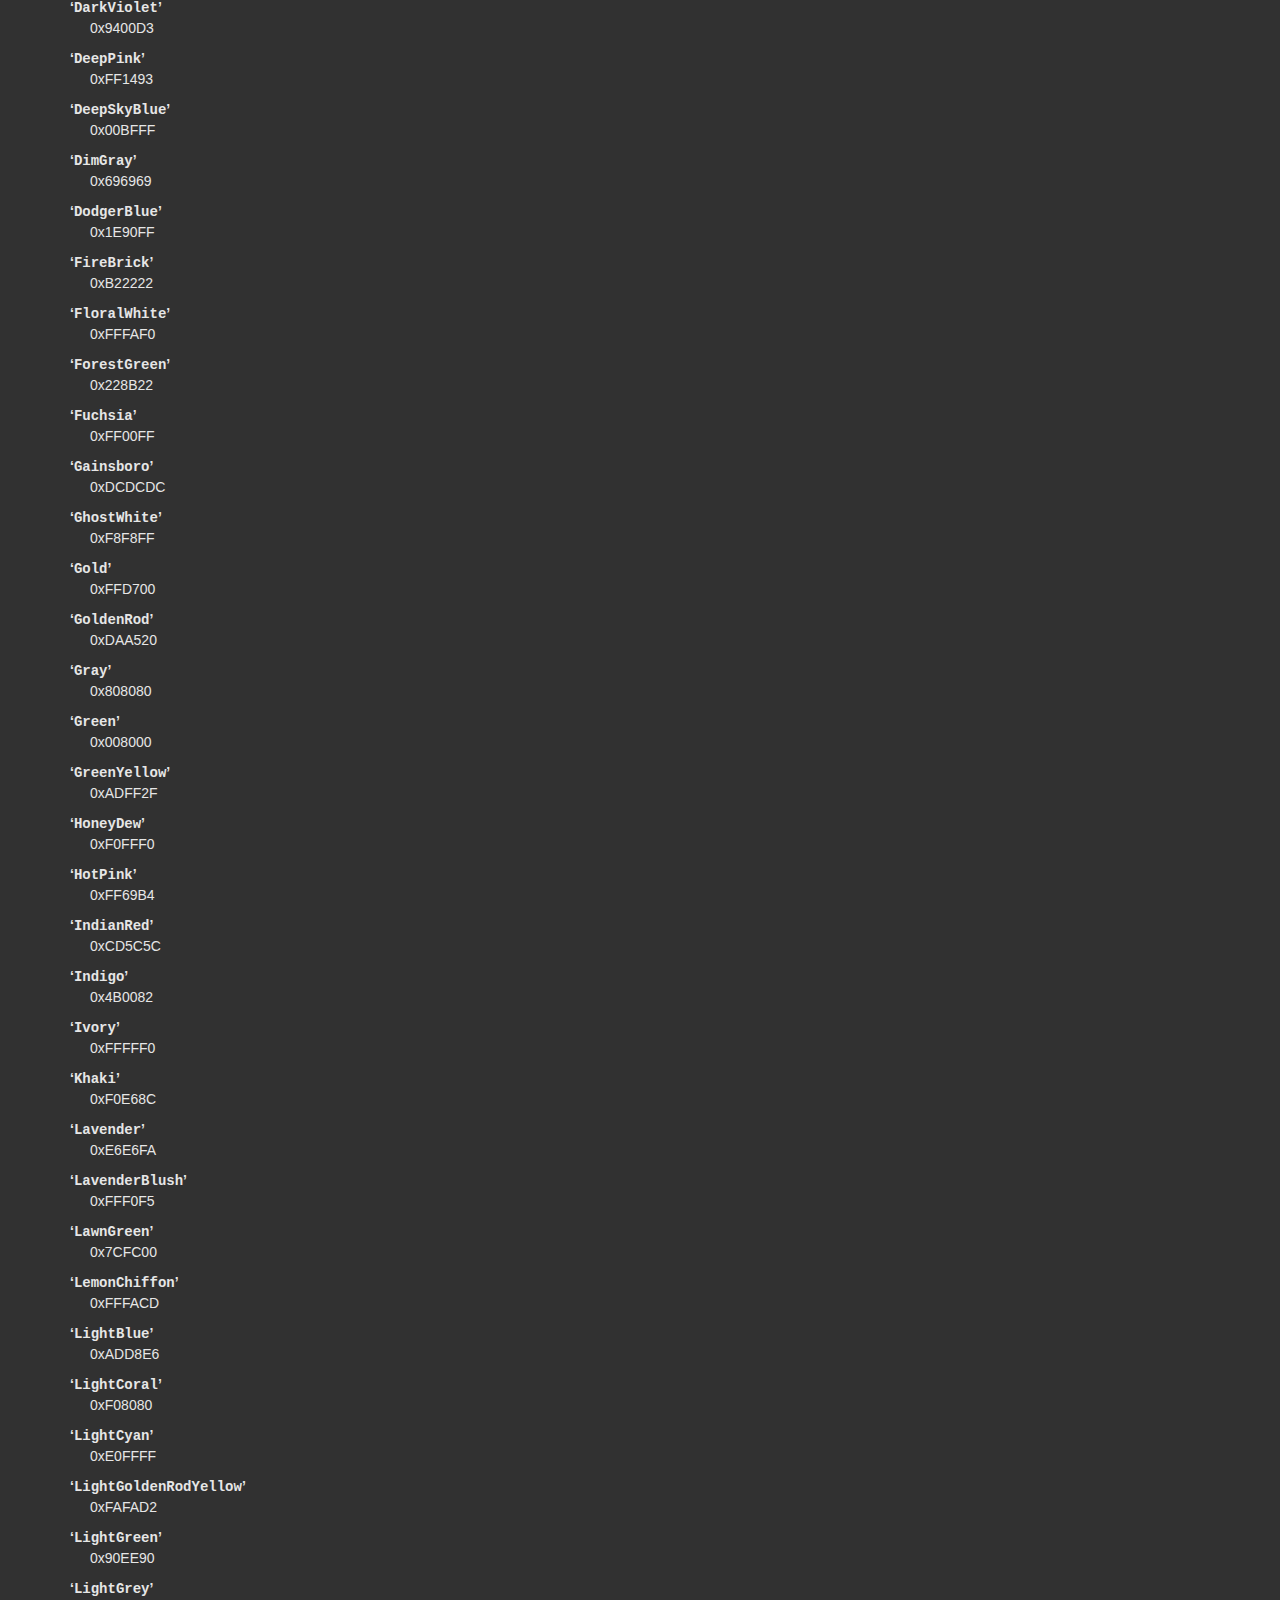
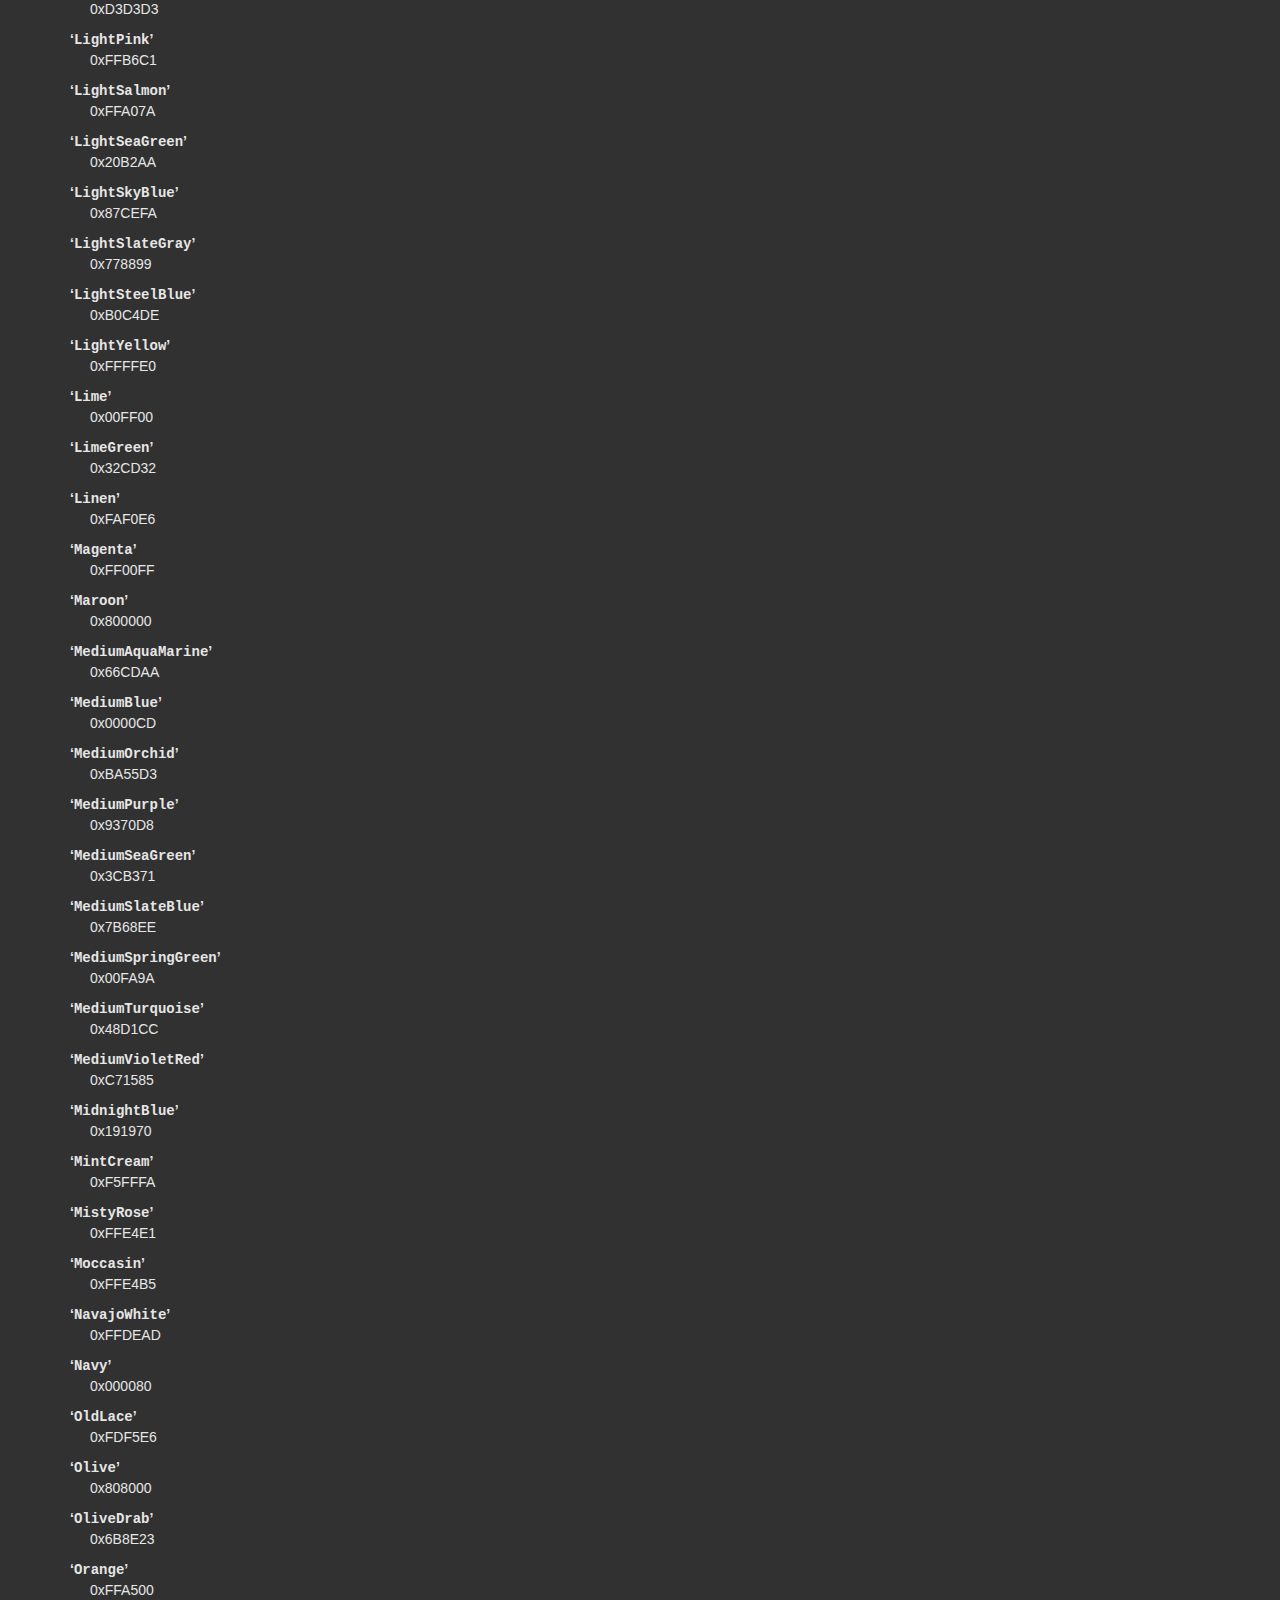
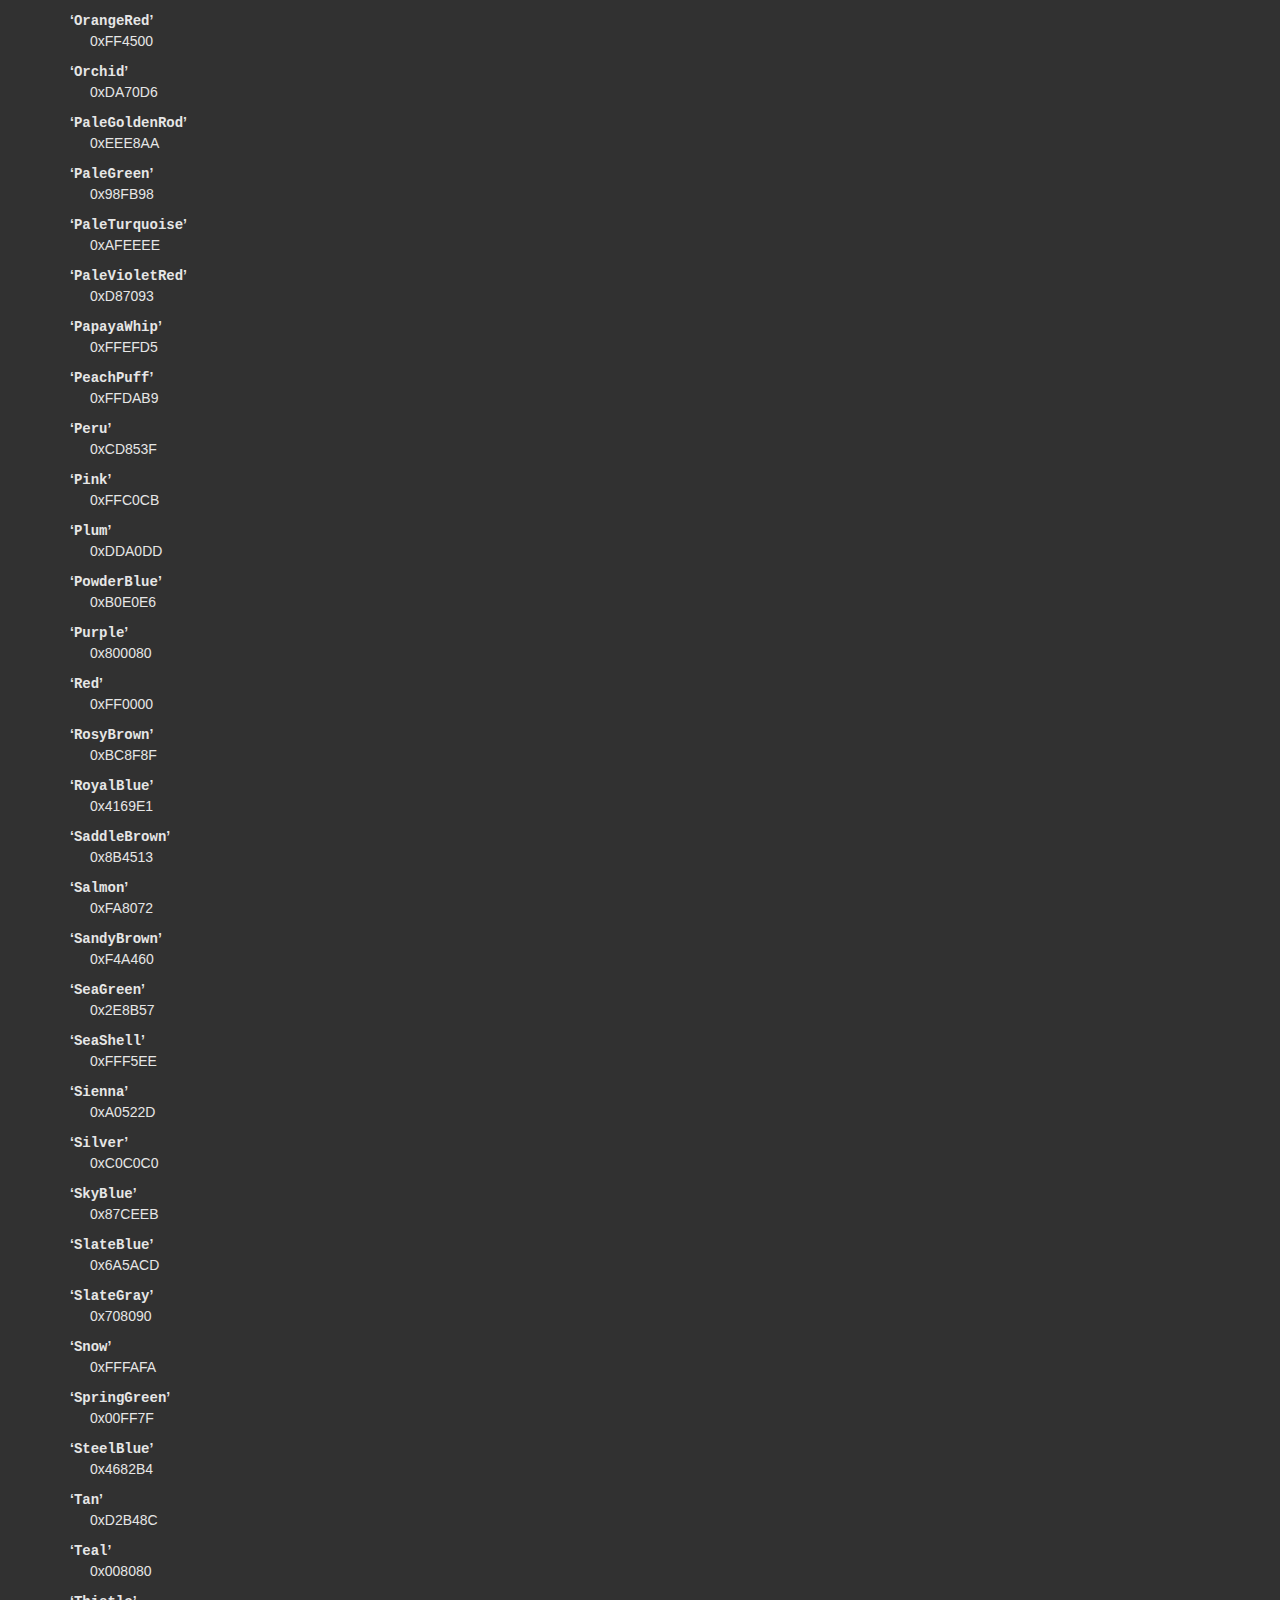
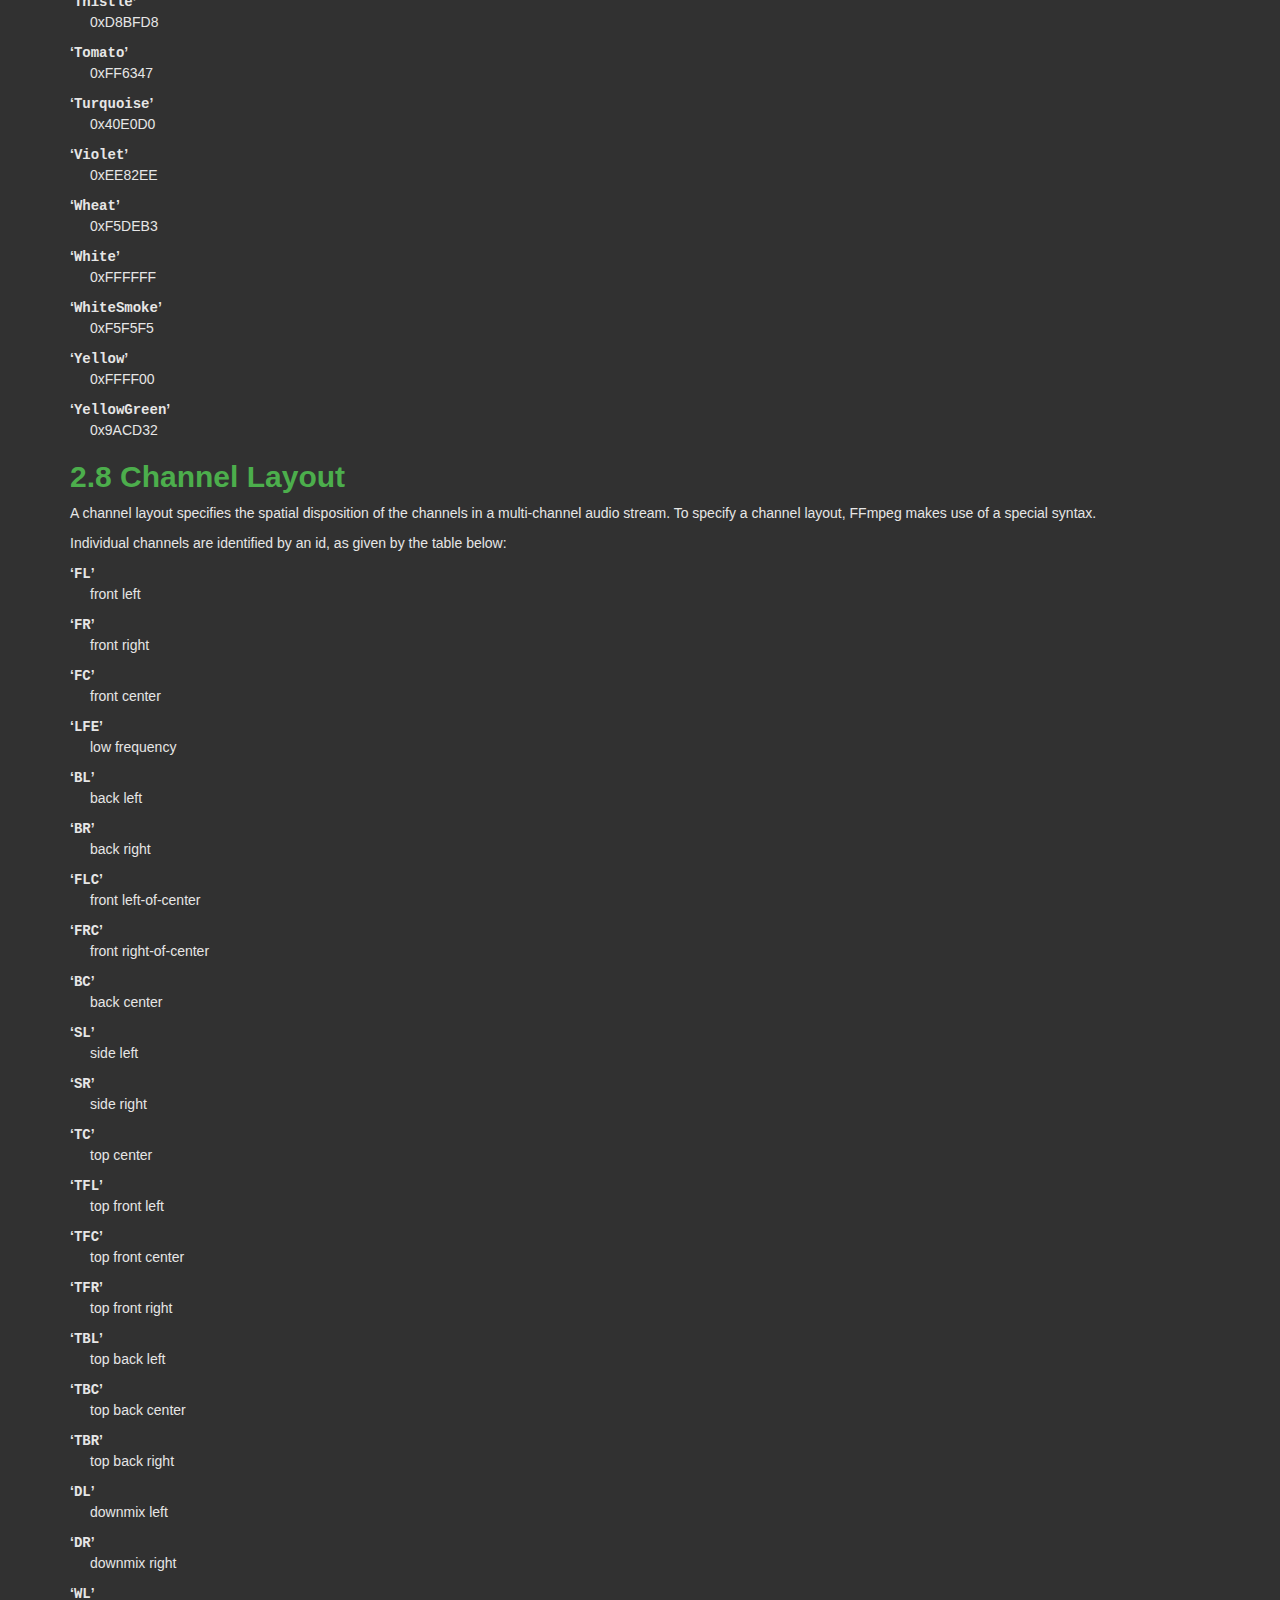
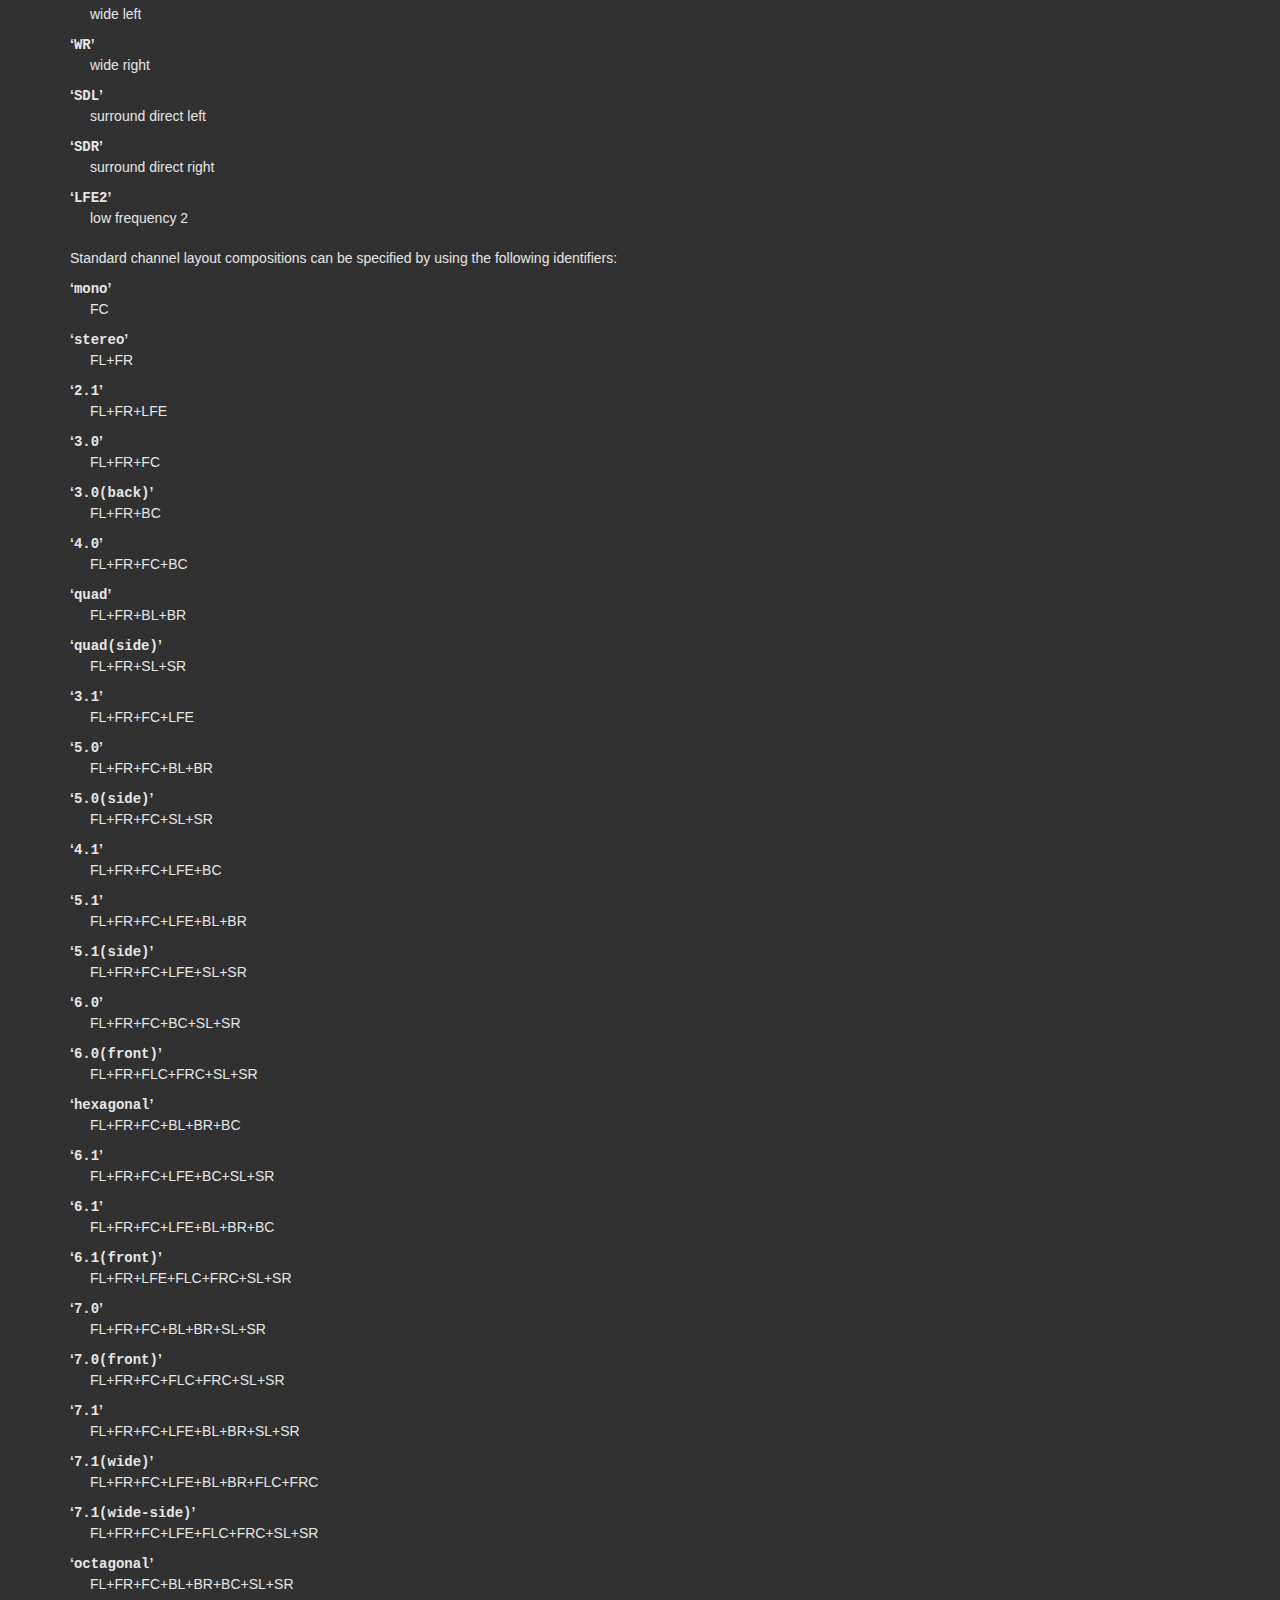
<file: Detection_Cheating/ffmpeg-3.4.1-win64-static/doc/ffmpeg-utils.html>
<!DOCTYPE html>
<html lang="en">
  <head>
    <meta charset="utf-8" />
    <meta http-equiv="X-UA-Compatible" content="IE=edge" />
    <title>FFmpeg documentation</title>
    <link rel="stylesheet" href="bootstrap.min.css" />
    <link rel="stylesheet" href="style.min.css" />

<meta name="description" content="FFmpeg Utilities Documentation: ">
<meta name="keywords" content="FFmpeg documentation : FFmpeg Utilities ">
<meta name="Generator" content="texi2html 5.0">
<!-- Created on December 13, 2017 by texi2html 5.0 -->
<!--
texi2html was written by: 
            Lionel Cons <Lionel.Cons@cern.ch> (original author)
            Karl Berry  <karl@freefriends.org>
            Olaf Bachmann <obachman@mathematik.uni-kl.de>
            and many others.
Maintained by: Many creative people.
Send bugs and suggestions to <texi2html-bug@nongnu.org>

-->
<meta http-equiv="Content-Type" content="text/html; charset=utf-8">
  </head>
  <body>
    <div class="container">

<h1 class="titlefont">FFmpeg Utilities Documentation</h1>
<hr>
<a name="SEC_Top"></a>

<a name="SEC_Contents"></a>
<h1>Table of Contents</h1>

<div class="contents">

<ul class="no-bullet">
  <li><a name="toc-Description" href="#Description">1 Description</a></li>
  <li><a name="toc-Syntax" href="#Syntax">2 Syntax</a>
  <ul class="no-bullet">
    <li><a name="toc-Quoting-and-escaping" href="#Quoting-and-escaping">2.1 Quoting and escaping</a>
    <ul class="no-bullet">
      <li><a name="toc-Examples" href="#Examples">2.1.1 Examples</a></li>
    </ul></li>
    <li><a name="toc-Date" href="#Date">2.2 Date</a></li>
    <li><a name="toc-Time-duration" href="#Time-duration">2.3 Time duration</a>
    <ul class="no-bullet">
      <li><a name="toc-Examples-1" href="#Examples-1">2.3.1 Examples</a></li>
    </ul></li>
    <li><a name="toc-Video-size" href="#Video-size">2.4 Video size</a></li>
    <li><a name="toc-Video-rate" href="#Video-rate">2.5 Video rate</a></li>
    <li><a name="toc-Ratio" href="#Ratio">2.6 Ratio</a></li>
    <li><a name="toc-Color" href="#Color">2.7 Color</a></li>
    <li><a name="toc-Channel-Layout" href="#Channel-Layout">2.8 Channel Layout</a></li>
  </ul></li>
  <li><a name="toc-Expression-Evaluation" href="#Expression-Evaluation">3 Expression Evaluation</a></li>
  <li><a name="toc-OpenCL-Options" href="#OpenCL-Options">4 OpenCL Options</a></li>
  <li><a name="toc-See-Also" href="#See-Also">5 See Also</a></li>
  <li><a name="toc-Authors" href="#Authors">6 Authors</a></li>
</ul>
</div>


<hr size="6">
<a name="Description"></a>
<h1 class="chapter"><a href="ffmpeg-utils.html#toc-Description">1 Description</a></h1>

<p>This document describes some generic features and utilities provided
by the libavutil library.
</p>

<a name="Syntax"></a>
<h1 class="chapter"><a href="ffmpeg-utils.html#toc-Syntax">2 Syntax</a></h1>

<p>This section documents the syntax and formats employed by the FFmpeg
libraries and tools.
</p>
<p><a name="quoting_005fand_005fescaping"></a>
</p><a name="Quoting-and-escaping"></a>
<h2 class="section"><a href="ffmpeg-utils.html#toc-Quoting-and-escaping">2.1 Quoting and escaping</a></h2>

<p>FFmpeg adopts the following quoting and escaping mechanism, unless
explicitly specified. The following rules are applied:
</p>
<ul>
<li>
&lsquo;<samp>'</samp>&rsquo; and &lsquo;<samp>\</samp>&rsquo; are special characters (respectively used for
quoting and escaping). In addition to them, there might be other
special characters depending on the specific syntax where the escaping
and quoting are employed.

</li><li>
A special character is escaped by prefixing it with a &lsquo;<samp>\</samp>&rsquo;.

</li><li>
All characters enclosed between &lsquo;<samp>''</samp>&rsquo; are included literally in the
parsed string. The quote character &lsquo;<samp>'</samp>&rsquo; itself cannot be quoted,
so you may need to close the quote and escape it.

</li><li>
Leading and trailing whitespaces, unless escaped or quoted, are
removed from the parsed string.
</li></ul>

<p>Note that you may need to add a second level of escaping when using
the command line or a script, which depends on the syntax of the
adopted shell language.
</p>
<p>The function <code>av_get_token</code> defined in
&lsquo;<tt>libavutil/avstring.h</tt>&rsquo; can be used to parse a token quoted or
escaped according to the rules defined above.
</p>
<p>The tool &lsquo;<tt>tools/ffescape</tt>&rsquo; in the FFmpeg source tree can be used
to automatically quote or escape a string in a script.
</p>
<a name="Examples"></a>
<h3 class="subsection"><a href="ffmpeg-utils.html#toc-Examples">2.1.1 Examples</a></h3>

<ul>
<li>
Escape the string <code>Crime d'Amour</code> containing the <code>'</code> special
character:
<div class="example">
<pre class="example">Crime d\'Amour
</pre></div>

</li><li>
The string above contains a quote, so the <code>'</code> needs to be escaped
when quoting it:
<div class="example">
<pre class="example">'Crime d'\''Amour'
</pre></div>

</li><li>
Include leading or trailing whitespaces using quoting:
<div class="example">
<pre class="example">'  this string starts and ends with whitespaces  '
</pre></div>

</li><li>
Escaping and quoting can be mixed together:
<div class="example">
<pre class="example">' The string '\'string\'' is a string '
</pre></div>

</li><li>
To include a literal &lsquo;<samp>\</samp>&rsquo; you can use either escaping or quoting:
<div class="example">
<pre class="example">'c:\foo' can be written as c:\\foo
</pre></div>
</li></ul>

<p><a name="date-syntax"></a>
</p><a name="Date"></a>
<h2 class="section"><a href="ffmpeg-utils.html#toc-Date">2.2 Date</a></h2>

<p>The accepted syntax is:
</p><div class="example">
<pre class="example">[(YYYY-MM-DD|YYYYMMDD)[T|t| ]]((HH:MM:SS[.m...]]])|(HHMMSS[.m...]]]))[Z]
now
</pre></div>

<p>If the value is &quot;now&quot; it takes the current time.
</p>
<p>Time is local time unless Z is appended, in which case it is
interpreted as UTC.
If the year-month-day part is not specified it takes the current
year-month-day.
</p>
<p><a name="time-duration-syntax"></a>
</p><a name="Time-duration"></a>
<h2 class="section"><a href="ffmpeg-utils.html#toc-Time-duration">2.3 Time duration</a></h2>

<p>There are two accepted syntaxes for expressing time duration.
</p>
<div class="example">
<pre class="example">[-][<var>HH</var>:]<var>MM</var>:<var>SS</var>[.<var>m</var>...]
</pre></div>

<p><var>HH</var> expresses the number of hours, <var>MM</var> the number of minutes
for a maximum of 2 digits, and <var>SS</var> the number of seconds for a
maximum of 2 digits. The <var>m</var> at the end expresses decimal value for
<var>SS</var>.
</p>
<p><em>or</em>
</p>
<div class="example">
<pre class="example">[-]<var>S</var>+[.<var>m</var>...]
</pre></div>

<p><var>S</var> expresses the number of seconds, with the optional decimal part
<var>m</var>.
</p>
<p>In both expressions, the optional &lsquo;<samp>-</samp>&rsquo; indicates negative duration.
</p>
<a name="Examples-1"></a>
<h3 class="subsection"><a href="ffmpeg-utils.html#toc-Examples-1">2.3.1 Examples</a></h3>

<p>The following examples are all valid time duration:
</p>
<dl compact="compact">
<dt>&lsquo;<samp>55</samp>&rsquo;</dt>
<dd><p>55 seconds
</p>
</dd>
<dt>&lsquo;<samp>12:03:45</samp>&rsquo;</dt>
<dd><p>12 hours, 03 minutes and 45 seconds
</p>
</dd>
<dt>&lsquo;<samp>23.189</samp>&rsquo;</dt>
<dd><p>23.189 seconds
</p></dd>
</dl>

<p><a name="video-size-syntax"></a>
</p><a name="Video-size"></a>
<h2 class="section"><a href="ffmpeg-utils.html#toc-Video-size">2.4 Video size</a></h2>
<p>Specify the size of the sourced video, it may be a string of the form
<var>width</var>x<var>height</var>, or the name of a size abbreviation.
</p>
<p>The following abbreviations are recognized:
</p><dl compact="compact">
<dt>&lsquo;<samp>ntsc</samp>&rsquo;</dt>
<dd><p>720x480
</p></dd>
<dt>&lsquo;<samp>pal</samp>&rsquo;</dt>
<dd><p>720x576
</p></dd>
<dt>&lsquo;<samp>qntsc</samp>&rsquo;</dt>
<dd><p>352x240
</p></dd>
<dt>&lsquo;<samp>qpal</samp>&rsquo;</dt>
<dd><p>352x288
</p></dd>
<dt>&lsquo;<samp>sntsc</samp>&rsquo;</dt>
<dd><p>640x480
</p></dd>
<dt>&lsquo;<samp>spal</samp>&rsquo;</dt>
<dd><p>768x576
</p></dd>
<dt>&lsquo;<samp>film</samp>&rsquo;</dt>
<dd><p>352x240
</p></dd>
<dt>&lsquo;<samp>ntsc-film</samp>&rsquo;</dt>
<dd><p>352x240
</p></dd>
<dt>&lsquo;<samp>sqcif</samp>&rsquo;</dt>
<dd><p>128x96
</p></dd>
<dt>&lsquo;<samp>qcif</samp>&rsquo;</dt>
<dd><p>176x144
</p></dd>
<dt>&lsquo;<samp>cif</samp>&rsquo;</dt>
<dd><p>352x288
</p></dd>
<dt>&lsquo;<samp>4cif</samp>&rsquo;</dt>
<dd><p>704x576
</p></dd>
<dt>&lsquo;<samp>16cif</samp>&rsquo;</dt>
<dd><p>1408x1152
</p></dd>
<dt>&lsquo;<samp>qqvga</samp>&rsquo;</dt>
<dd><p>160x120
</p></dd>
<dt>&lsquo;<samp>qvga</samp>&rsquo;</dt>
<dd><p>320x240
</p></dd>
<dt>&lsquo;<samp>vga</samp>&rsquo;</dt>
<dd><p>640x480
</p></dd>
<dt>&lsquo;<samp>svga</samp>&rsquo;</dt>
<dd><p>800x600
</p></dd>
<dt>&lsquo;<samp>xga</samp>&rsquo;</dt>
<dd><p>1024x768
</p></dd>
<dt>&lsquo;<samp>uxga</samp>&rsquo;</dt>
<dd><p>1600x1200
</p></dd>
<dt>&lsquo;<samp>qxga</samp>&rsquo;</dt>
<dd><p>2048x1536
</p></dd>
<dt>&lsquo;<samp>sxga</samp>&rsquo;</dt>
<dd><p>1280x1024
</p></dd>
<dt>&lsquo;<samp>qsxga</samp>&rsquo;</dt>
<dd><p>2560x2048
</p></dd>
<dt>&lsquo;<samp>hsxga</samp>&rsquo;</dt>
<dd><p>5120x4096
</p></dd>
<dt>&lsquo;<samp>wvga</samp>&rsquo;</dt>
<dd><p>852x480
</p></dd>
<dt>&lsquo;<samp>wxga</samp>&rsquo;</dt>
<dd><p>1366x768
</p></dd>
<dt>&lsquo;<samp>wsxga</samp>&rsquo;</dt>
<dd><p>1600x1024
</p></dd>
<dt>&lsquo;<samp>wuxga</samp>&rsquo;</dt>
<dd><p>1920x1200
</p></dd>
<dt>&lsquo;<samp>woxga</samp>&rsquo;</dt>
<dd><p>2560x1600
</p></dd>
<dt>&lsquo;<samp>wqsxga</samp>&rsquo;</dt>
<dd><p>3200x2048
</p></dd>
<dt>&lsquo;<samp>wquxga</samp>&rsquo;</dt>
<dd><p>3840x2400
</p></dd>
<dt>&lsquo;<samp>whsxga</samp>&rsquo;</dt>
<dd><p>6400x4096
</p></dd>
<dt>&lsquo;<samp>whuxga</samp>&rsquo;</dt>
<dd><p>7680x4800
</p></dd>
<dt>&lsquo;<samp>cga</samp>&rsquo;</dt>
<dd><p>320x200
</p></dd>
<dt>&lsquo;<samp>ega</samp>&rsquo;</dt>
<dd><p>640x350
</p></dd>
<dt>&lsquo;<samp>hd480</samp>&rsquo;</dt>
<dd><p>852x480
</p></dd>
<dt>&lsquo;<samp>hd720</samp>&rsquo;</dt>
<dd><p>1280x720
</p></dd>
<dt>&lsquo;<samp>hd1080</samp>&rsquo;</dt>
<dd><p>1920x1080
</p></dd>
<dt>&lsquo;<samp>2k</samp>&rsquo;</dt>
<dd><p>2048x1080
</p></dd>
<dt>&lsquo;<samp>2kflat</samp>&rsquo;</dt>
<dd><p>1998x1080
</p></dd>
<dt>&lsquo;<samp>2kscope</samp>&rsquo;</dt>
<dd><p>2048x858
</p></dd>
<dt>&lsquo;<samp>4k</samp>&rsquo;</dt>
<dd><p>4096x2160
</p></dd>
<dt>&lsquo;<samp>4kflat</samp>&rsquo;</dt>
<dd><p>3996x2160
</p></dd>
<dt>&lsquo;<samp>4kscope</samp>&rsquo;</dt>
<dd><p>4096x1716
</p></dd>
<dt>&lsquo;<samp>nhd</samp>&rsquo;</dt>
<dd><p>640x360
</p></dd>
<dt>&lsquo;<samp>hqvga</samp>&rsquo;</dt>
<dd><p>240x160
</p></dd>
<dt>&lsquo;<samp>wqvga</samp>&rsquo;</dt>
<dd><p>400x240
</p></dd>
<dt>&lsquo;<samp>fwqvga</samp>&rsquo;</dt>
<dd><p>432x240
</p></dd>
<dt>&lsquo;<samp>hvga</samp>&rsquo;</dt>
<dd><p>480x320
</p></dd>
<dt>&lsquo;<samp>qhd</samp>&rsquo;</dt>
<dd><p>960x540
</p></dd>
<dt>&lsquo;<samp>2kdci</samp>&rsquo;</dt>
<dd><p>2048x1080
</p></dd>
<dt>&lsquo;<samp>4kdci</samp>&rsquo;</dt>
<dd><p>4096x2160
</p></dd>
<dt>&lsquo;<samp>uhd2160</samp>&rsquo;</dt>
<dd><p>3840x2160
</p></dd>
<dt>&lsquo;<samp>uhd4320</samp>&rsquo;</dt>
<dd><p>7680x4320
</p></dd>
</dl>

<p><a name="video-rate-syntax"></a>
</p><a name="Video-rate"></a>
<h2 class="section"><a href="ffmpeg-utils.html#toc-Video-rate">2.5 Video rate</a></h2>

<p>Specify the frame rate of a video, expressed as the number of frames
generated per second. It has to be a string in the format
<var>frame_rate_num</var>/<var>frame_rate_den</var>, an integer number, a float
number or a valid video frame rate abbreviation.
</p>
<p>The following abbreviations are recognized:
</p><dl compact="compact">
<dt>&lsquo;<samp>ntsc</samp>&rsquo;</dt>
<dd><p>30000/1001
</p></dd>
<dt>&lsquo;<samp>pal</samp>&rsquo;</dt>
<dd><p>25/1
</p></dd>
<dt>&lsquo;<samp>qntsc</samp>&rsquo;</dt>
<dd><p>30000/1001
</p></dd>
<dt>&lsquo;<samp>qpal</samp>&rsquo;</dt>
<dd><p>25/1
</p></dd>
<dt>&lsquo;<samp>sntsc</samp>&rsquo;</dt>
<dd><p>30000/1001
</p></dd>
<dt>&lsquo;<samp>spal</samp>&rsquo;</dt>
<dd><p>25/1
</p></dd>
<dt>&lsquo;<samp>film</samp>&rsquo;</dt>
<dd><p>24/1
</p></dd>
<dt>&lsquo;<samp>ntsc-film</samp>&rsquo;</dt>
<dd><p>24000/1001
</p></dd>
</dl>

<p><a name="ratio-syntax"></a>
</p><a name="Ratio"></a>
<h2 class="section"><a href="ffmpeg-utils.html#toc-Ratio">2.6 Ratio</a></h2>

<p>A ratio can be expressed as an expression, or in the form
<var>numerator</var>:<var>denominator</var>.
</p>
<p>Note that a ratio with infinite (1/0) or negative value is
considered valid, so you should check on the returned value if you
want to exclude those values.
</p>
<p>The undefined value can be expressed using the &quot;0:0&quot; string.
</p>
<p><a name="color-syntax"></a>
</p><a name="Color"></a>
<h2 class="section"><a href="ffmpeg-utils.html#toc-Color">2.7 Color</a></h2>

<p>It can be the name of a color as defined below (case insensitive match) or a
<code>[0x|#]RRGGBB[AA]</code> sequence, possibly followed by @ and a string
representing the alpha component.
</p>
<p>The alpha component may be a string composed by &quot;0x&quot; followed by an
hexadecimal number or a decimal number between 0.0 and 1.0, which
represents the opacity value (&lsquo;<samp>0x00</samp>&rsquo; or &lsquo;<samp>0.0</samp>&rsquo; means completely
transparent, &lsquo;<samp>0xff</samp>&rsquo; or &lsquo;<samp>1.0</samp>&rsquo; completely opaque). If the alpha
component is not specified then &lsquo;<samp>0xff</samp>&rsquo; is assumed.
</p>
<p>The string &lsquo;<samp>random</samp>&rsquo; will result in a random color.
</p>
<p>The following names of colors are recognized:
</p><dl compact="compact">
<dt>&lsquo;<samp>AliceBlue</samp>&rsquo;</dt>
<dd><p>0xF0F8FF
</p></dd>
<dt>&lsquo;<samp>AntiqueWhite</samp>&rsquo;</dt>
<dd><p>0xFAEBD7
</p></dd>
<dt>&lsquo;<samp>Aqua</samp>&rsquo;</dt>
<dd><p>0x00FFFF
</p></dd>
<dt>&lsquo;<samp>Aquamarine</samp>&rsquo;</dt>
<dd><p>0x7FFFD4
</p></dd>
<dt>&lsquo;<samp>Azure</samp>&rsquo;</dt>
<dd><p>0xF0FFFF
</p></dd>
<dt>&lsquo;<samp>Beige</samp>&rsquo;</dt>
<dd><p>0xF5F5DC
</p></dd>
<dt>&lsquo;<samp>Bisque</samp>&rsquo;</dt>
<dd><p>0xFFE4C4
</p></dd>
<dt>&lsquo;<samp>Black</samp>&rsquo;</dt>
<dd><p>0x000000
</p></dd>
<dt>&lsquo;<samp>BlanchedAlmond</samp>&rsquo;</dt>
<dd><p>0xFFEBCD
</p></dd>
<dt>&lsquo;<samp>Blue</samp>&rsquo;</dt>
<dd><p>0x0000FF
</p></dd>
<dt>&lsquo;<samp>BlueViolet</samp>&rsquo;</dt>
<dd><p>0x8A2BE2
</p></dd>
<dt>&lsquo;<samp>Brown</samp>&rsquo;</dt>
<dd><p>0xA52A2A
</p></dd>
<dt>&lsquo;<samp>BurlyWood</samp>&rsquo;</dt>
<dd><p>0xDEB887
</p></dd>
<dt>&lsquo;<samp>CadetBlue</samp>&rsquo;</dt>
<dd><p>0x5F9EA0
</p></dd>
<dt>&lsquo;<samp>Chartreuse</samp>&rsquo;</dt>
<dd><p>0x7FFF00
</p></dd>
<dt>&lsquo;<samp>Chocolate</samp>&rsquo;</dt>
<dd><p>0xD2691E
</p></dd>
<dt>&lsquo;<samp>Coral</samp>&rsquo;</dt>
<dd><p>0xFF7F50
</p></dd>
<dt>&lsquo;<samp>CornflowerBlue</samp>&rsquo;</dt>
<dd><p>0x6495ED
</p></dd>
<dt>&lsquo;<samp>Cornsilk</samp>&rsquo;</dt>
<dd><p>0xFFF8DC
</p></dd>
<dt>&lsquo;<samp>Crimson</samp>&rsquo;</dt>
<dd><p>0xDC143C
</p></dd>
<dt>&lsquo;<samp>Cyan</samp>&rsquo;</dt>
<dd><p>0x00FFFF
</p></dd>
<dt>&lsquo;<samp>DarkBlue</samp>&rsquo;</dt>
<dd><p>0x00008B
</p></dd>
<dt>&lsquo;<samp>DarkCyan</samp>&rsquo;</dt>
<dd><p>0x008B8B
</p></dd>
<dt>&lsquo;<samp>DarkGoldenRod</samp>&rsquo;</dt>
<dd><p>0xB8860B
</p></dd>
<dt>&lsquo;<samp>DarkGray</samp>&rsquo;</dt>
<dd><p>0xA9A9A9
</p></dd>
<dt>&lsquo;<samp>DarkGreen</samp>&rsquo;</dt>
<dd><p>0x006400
</p></dd>
<dt>&lsquo;<samp>DarkKhaki</samp>&rsquo;</dt>
<dd><p>0xBDB76B
</p></dd>
<dt>&lsquo;<samp>DarkMagenta</samp>&rsquo;</dt>
<dd><p>0x8B008B
</p></dd>
<dt>&lsquo;<samp>DarkOliveGreen</samp>&rsquo;</dt>
<dd><p>0x556B2F
</p></dd>
<dt>&lsquo;<samp>Darkorange</samp>&rsquo;</dt>
<dd><p>0xFF8C00
</p></dd>
<dt>&lsquo;<samp>DarkOrchid</samp>&rsquo;</dt>
<dd><p>0x9932CC
</p></dd>
<dt>&lsquo;<samp>DarkRed</samp>&rsquo;</dt>
<dd><p>0x8B0000
</p></dd>
<dt>&lsquo;<samp>DarkSalmon</samp>&rsquo;</dt>
<dd><p>0xE9967A
</p></dd>
<dt>&lsquo;<samp>DarkSeaGreen</samp>&rsquo;</dt>
<dd><p>0x8FBC8F
</p></dd>
<dt>&lsquo;<samp>DarkSlateBlue</samp>&rsquo;</dt>
<dd><p>0x483D8B
</p></dd>
<dt>&lsquo;<samp>DarkSlateGray</samp>&rsquo;</dt>
<dd><p>0x2F4F4F
</p></dd>
<dt>&lsquo;<samp>DarkTurquoise</samp>&rsquo;</dt>
<dd><p>0x00CED1
</p></dd>
<dt>&lsquo;<samp>DarkViolet</samp>&rsquo;</dt>
<dd><p>0x9400D3
</p></dd>
<dt>&lsquo;<samp>DeepPink</samp>&rsquo;</dt>
<dd><p>0xFF1493
</p></dd>
<dt>&lsquo;<samp>DeepSkyBlue</samp>&rsquo;</dt>
<dd><p>0x00BFFF
</p></dd>
<dt>&lsquo;<samp>DimGray</samp>&rsquo;</dt>
<dd><p>0x696969
</p></dd>
<dt>&lsquo;<samp>DodgerBlue</samp>&rsquo;</dt>
<dd><p>0x1E90FF
</p></dd>
<dt>&lsquo;<samp>FireBrick</samp>&rsquo;</dt>
<dd><p>0xB22222
</p></dd>
<dt>&lsquo;<samp>FloralWhite</samp>&rsquo;</dt>
<dd><p>0xFFFAF0
</p></dd>
<dt>&lsquo;<samp>ForestGreen</samp>&rsquo;</dt>
<dd><p>0x228B22
</p></dd>
<dt>&lsquo;<samp>Fuchsia</samp>&rsquo;</dt>
<dd><p>0xFF00FF
</p></dd>
<dt>&lsquo;<samp>Gainsboro</samp>&rsquo;</dt>
<dd><p>0xDCDCDC
</p></dd>
<dt>&lsquo;<samp>GhostWhite</samp>&rsquo;</dt>
<dd><p>0xF8F8FF
</p></dd>
<dt>&lsquo;<samp>Gold</samp>&rsquo;</dt>
<dd><p>0xFFD700
</p></dd>
<dt>&lsquo;<samp>GoldenRod</samp>&rsquo;</dt>
<dd><p>0xDAA520
</p></dd>
<dt>&lsquo;<samp>Gray</samp>&rsquo;</dt>
<dd><p>0x808080
</p></dd>
<dt>&lsquo;<samp>Green</samp>&rsquo;</dt>
<dd><p>0x008000
</p></dd>
<dt>&lsquo;<samp>GreenYellow</samp>&rsquo;</dt>
<dd><p>0xADFF2F
</p></dd>
<dt>&lsquo;<samp>HoneyDew</samp>&rsquo;</dt>
<dd><p>0xF0FFF0
</p></dd>
<dt>&lsquo;<samp>HotPink</samp>&rsquo;</dt>
<dd><p>0xFF69B4
</p></dd>
<dt>&lsquo;<samp>IndianRed</samp>&rsquo;</dt>
<dd><p>0xCD5C5C
</p></dd>
<dt>&lsquo;<samp>Indigo</samp>&rsquo;</dt>
<dd><p>0x4B0082
</p></dd>
<dt>&lsquo;<samp>Ivory</samp>&rsquo;</dt>
<dd><p>0xFFFFF0
</p></dd>
<dt>&lsquo;<samp>Khaki</samp>&rsquo;</dt>
<dd><p>0xF0E68C
</p></dd>
<dt>&lsquo;<samp>Lavender</samp>&rsquo;</dt>
<dd><p>0xE6E6FA
</p></dd>
<dt>&lsquo;<samp>LavenderBlush</samp>&rsquo;</dt>
<dd><p>0xFFF0F5
</p></dd>
<dt>&lsquo;<samp>LawnGreen</samp>&rsquo;</dt>
<dd><p>0x7CFC00
</p></dd>
<dt>&lsquo;<samp>LemonChiffon</samp>&rsquo;</dt>
<dd><p>0xFFFACD
</p></dd>
<dt>&lsquo;<samp>LightBlue</samp>&rsquo;</dt>
<dd><p>0xADD8E6
</p></dd>
<dt>&lsquo;<samp>LightCoral</samp>&rsquo;</dt>
<dd><p>0xF08080
</p></dd>
<dt>&lsquo;<samp>LightCyan</samp>&rsquo;</dt>
<dd><p>0xE0FFFF
</p></dd>
<dt>&lsquo;<samp>LightGoldenRodYellow</samp>&rsquo;</dt>
<dd><p>0xFAFAD2
</p></dd>
<dt>&lsquo;<samp>LightGreen</samp>&rsquo;</dt>
<dd><p>0x90EE90
</p></dd>
<dt>&lsquo;<samp>LightGrey</samp>&rsquo;</dt>
<dd><p>0xD3D3D3
</p></dd>
<dt>&lsquo;<samp>LightPink</samp>&rsquo;</dt>
<dd><p>0xFFB6C1
</p></dd>
<dt>&lsquo;<samp>LightSalmon</samp>&rsquo;</dt>
<dd><p>0xFFA07A
</p></dd>
<dt>&lsquo;<samp>LightSeaGreen</samp>&rsquo;</dt>
<dd><p>0x20B2AA
</p></dd>
<dt>&lsquo;<samp>LightSkyBlue</samp>&rsquo;</dt>
<dd><p>0x87CEFA
</p></dd>
<dt>&lsquo;<samp>LightSlateGray</samp>&rsquo;</dt>
<dd><p>0x778899
</p></dd>
<dt>&lsquo;<samp>LightSteelBlue</samp>&rsquo;</dt>
<dd><p>0xB0C4DE
</p></dd>
<dt>&lsquo;<samp>LightYellow</samp>&rsquo;</dt>
<dd><p>0xFFFFE0
</p></dd>
<dt>&lsquo;<samp>Lime</samp>&rsquo;</dt>
<dd><p>0x00FF00
</p></dd>
<dt>&lsquo;<samp>LimeGreen</samp>&rsquo;</dt>
<dd><p>0x32CD32
</p></dd>
<dt>&lsquo;<samp>Linen</samp>&rsquo;</dt>
<dd><p>0xFAF0E6
</p></dd>
<dt>&lsquo;<samp>Magenta</samp>&rsquo;</dt>
<dd><p>0xFF00FF
</p></dd>
<dt>&lsquo;<samp>Maroon</samp>&rsquo;</dt>
<dd><p>0x800000
</p></dd>
<dt>&lsquo;<samp>MediumAquaMarine</samp>&rsquo;</dt>
<dd><p>0x66CDAA
</p></dd>
<dt>&lsquo;<samp>MediumBlue</samp>&rsquo;</dt>
<dd><p>0x0000CD
</p></dd>
<dt>&lsquo;<samp>MediumOrchid</samp>&rsquo;</dt>
<dd><p>0xBA55D3
</p></dd>
<dt>&lsquo;<samp>MediumPurple</samp>&rsquo;</dt>
<dd><p>0x9370D8
</p></dd>
<dt>&lsquo;<samp>MediumSeaGreen</samp>&rsquo;</dt>
<dd><p>0x3CB371
</p></dd>
<dt>&lsquo;<samp>MediumSlateBlue</samp>&rsquo;</dt>
<dd><p>0x7B68EE
</p></dd>
<dt>&lsquo;<samp>MediumSpringGreen</samp>&rsquo;</dt>
<dd><p>0x00FA9A
</p></dd>
<dt>&lsquo;<samp>MediumTurquoise</samp>&rsquo;</dt>
<dd><p>0x48D1CC
</p></dd>
<dt>&lsquo;<samp>MediumVioletRed</samp>&rsquo;</dt>
<dd><p>0xC71585
</p></dd>
<dt>&lsquo;<samp>MidnightBlue</samp>&rsquo;</dt>
<dd><p>0x191970
</p></dd>
<dt>&lsquo;<samp>MintCream</samp>&rsquo;</dt>
<dd><p>0xF5FFFA
</p></dd>
<dt>&lsquo;<samp>MistyRose</samp>&rsquo;</dt>
<dd><p>0xFFE4E1
</p></dd>
<dt>&lsquo;<samp>Moccasin</samp>&rsquo;</dt>
<dd><p>0xFFE4B5
</p></dd>
<dt>&lsquo;<samp>NavajoWhite</samp>&rsquo;</dt>
<dd><p>0xFFDEAD
</p></dd>
<dt>&lsquo;<samp>Navy</samp>&rsquo;</dt>
<dd><p>0x000080
</p></dd>
<dt>&lsquo;<samp>OldLace</samp>&rsquo;</dt>
<dd><p>0xFDF5E6
</p></dd>
<dt>&lsquo;<samp>Olive</samp>&rsquo;</dt>
<dd><p>0x808000
</p></dd>
<dt>&lsquo;<samp>OliveDrab</samp>&rsquo;</dt>
<dd><p>0x6B8E23
</p></dd>
<dt>&lsquo;<samp>Orange</samp>&rsquo;</dt>
<dd><p>0xFFA500
</p></dd>
<dt>&lsquo;<samp>OrangeRed</samp>&rsquo;</dt>
<dd><p>0xFF4500
</p></dd>
<dt>&lsquo;<samp>Orchid</samp>&rsquo;</dt>
<dd><p>0xDA70D6
</p></dd>
<dt>&lsquo;<samp>PaleGoldenRod</samp>&rsquo;</dt>
<dd><p>0xEEE8AA
</p></dd>
<dt>&lsquo;<samp>PaleGreen</samp>&rsquo;</dt>
<dd><p>0x98FB98
</p></dd>
<dt>&lsquo;<samp>PaleTurquoise</samp>&rsquo;</dt>
<dd><p>0xAFEEEE
</p></dd>
<dt>&lsquo;<samp>PaleVioletRed</samp>&rsquo;</dt>
<dd><p>0xD87093
</p></dd>
<dt>&lsquo;<samp>PapayaWhip</samp>&rsquo;</dt>
<dd><p>0xFFEFD5
</p></dd>
<dt>&lsquo;<samp>PeachPuff</samp>&rsquo;</dt>
<dd><p>0xFFDAB9
</p></dd>
<dt>&lsquo;<samp>Peru</samp>&rsquo;</dt>
<dd><p>0xCD853F
</p></dd>
<dt>&lsquo;<samp>Pink</samp>&rsquo;</dt>
<dd><p>0xFFC0CB
</p></dd>
<dt>&lsquo;<samp>Plum</samp>&rsquo;</dt>
<dd><p>0xDDA0DD
</p></dd>
<dt>&lsquo;<samp>PowderBlue</samp>&rsquo;</dt>
<dd><p>0xB0E0E6
</p></dd>
<dt>&lsquo;<samp>Purple</samp>&rsquo;</dt>
<dd><p>0x800080
</p></dd>
<dt>&lsquo;<samp>Red</samp>&rsquo;</dt>
<dd><p>0xFF0000
</p></dd>
<dt>&lsquo;<samp>RosyBrown</samp>&rsquo;</dt>
<dd><p>0xBC8F8F
</p></dd>
<dt>&lsquo;<samp>RoyalBlue</samp>&rsquo;</dt>
<dd><p>0x4169E1
</p></dd>
<dt>&lsquo;<samp>SaddleBrown</samp>&rsquo;</dt>
<dd><p>0x8B4513
</p></dd>
<dt>&lsquo;<samp>Salmon</samp>&rsquo;</dt>
<dd><p>0xFA8072
</p></dd>
<dt>&lsquo;<samp>SandyBrown</samp>&rsquo;</dt>
<dd><p>0xF4A460
</p></dd>
<dt>&lsquo;<samp>SeaGreen</samp>&rsquo;</dt>
<dd><p>0x2E8B57
</p></dd>
<dt>&lsquo;<samp>SeaShell</samp>&rsquo;</dt>
<dd><p>0xFFF5EE
</p></dd>
<dt>&lsquo;<samp>Sienna</samp>&rsquo;</dt>
<dd><p>0xA0522D
</p></dd>
<dt>&lsquo;<samp>Silver</samp>&rsquo;</dt>
<dd><p>0xC0C0C0
</p></dd>
<dt>&lsquo;<samp>SkyBlue</samp>&rsquo;</dt>
<dd><p>0x87CEEB
</p></dd>
<dt>&lsquo;<samp>SlateBlue</samp>&rsquo;</dt>
<dd><p>0x6A5ACD
</p></dd>
<dt>&lsquo;<samp>SlateGray</samp>&rsquo;</dt>
<dd><p>0x708090
</p></dd>
<dt>&lsquo;<samp>Snow</samp>&rsquo;</dt>
<dd><p>0xFFFAFA
</p></dd>
<dt>&lsquo;<samp>SpringGreen</samp>&rsquo;</dt>
<dd><p>0x00FF7F
</p></dd>
<dt>&lsquo;<samp>SteelBlue</samp>&rsquo;</dt>
<dd><p>0x4682B4
</p></dd>
<dt>&lsquo;<samp>Tan</samp>&rsquo;</dt>
<dd><p>0xD2B48C
</p></dd>
<dt>&lsquo;<samp>Teal</samp>&rsquo;</dt>
<dd><p>0x008080
</p></dd>
<dt>&lsquo;<samp>Thistle</samp>&rsquo;</dt>
<dd><p>0xD8BFD8
</p></dd>
<dt>&lsquo;<samp>Tomato</samp>&rsquo;</dt>
<dd><p>0xFF6347
</p></dd>
<dt>&lsquo;<samp>Turquoise</samp>&rsquo;</dt>
<dd><p>0x40E0D0
</p></dd>
<dt>&lsquo;<samp>Violet</samp>&rsquo;</dt>
<dd><p>0xEE82EE
</p></dd>
<dt>&lsquo;<samp>Wheat</samp>&rsquo;</dt>
<dd><p>0xF5DEB3
</p></dd>
<dt>&lsquo;<samp>White</samp>&rsquo;</dt>
<dd><p>0xFFFFFF
</p></dd>
<dt>&lsquo;<samp>WhiteSmoke</samp>&rsquo;</dt>
<dd><p>0xF5F5F5
</p></dd>
<dt>&lsquo;<samp>Yellow</samp>&rsquo;</dt>
<dd><p>0xFFFF00
</p></dd>
<dt>&lsquo;<samp>YellowGreen</samp>&rsquo;</dt>
<dd><p>0x9ACD32
</p></dd>
</dl>

<p><a name="channel-layout-syntax"></a>
</p><a name="Channel-Layout"></a>
<h2 class="section"><a href="ffmpeg-utils.html#toc-Channel-Layout">2.8 Channel Layout</a></h2>

<p>A channel layout specifies the spatial disposition of the channels in
a multi-channel audio stream. To specify a channel layout, FFmpeg
makes use of a special syntax.
</p>
<p>Individual channels are identified by an id, as given by the table
below:
</p><dl compact="compact">
<dt>&lsquo;<samp>FL</samp>&rsquo;</dt>
<dd><p>front left
</p></dd>
<dt>&lsquo;<samp>FR</samp>&rsquo;</dt>
<dd><p>front right
</p></dd>
<dt>&lsquo;<samp>FC</samp>&rsquo;</dt>
<dd><p>front center
</p></dd>
<dt>&lsquo;<samp>LFE</samp>&rsquo;</dt>
<dd><p>low frequency
</p></dd>
<dt>&lsquo;<samp>BL</samp>&rsquo;</dt>
<dd><p>back left
</p></dd>
<dt>&lsquo;<samp>BR</samp>&rsquo;</dt>
<dd><p>back right
</p></dd>
<dt>&lsquo;<samp>FLC</samp>&rsquo;</dt>
<dd><p>front left-of-center
</p></dd>
<dt>&lsquo;<samp>FRC</samp>&rsquo;</dt>
<dd><p>front right-of-center
</p></dd>
<dt>&lsquo;<samp>BC</samp>&rsquo;</dt>
<dd><p>back center
</p></dd>
<dt>&lsquo;<samp>SL</samp>&rsquo;</dt>
<dd><p>side left
</p></dd>
<dt>&lsquo;<samp>SR</samp>&rsquo;</dt>
<dd><p>side right
</p></dd>
<dt>&lsquo;<samp>TC</samp>&rsquo;</dt>
<dd><p>top center
</p></dd>
<dt>&lsquo;<samp>TFL</samp>&rsquo;</dt>
<dd><p>top front left
</p></dd>
<dt>&lsquo;<samp>TFC</samp>&rsquo;</dt>
<dd><p>top front center
</p></dd>
<dt>&lsquo;<samp>TFR</samp>&rsquo;</dt>
<dd><p>top front right
</p></dd>
<dt>&lsquo;<samp>TBL</samp>&rsquo;</dt>
<dd><p>top back left
</p></dd>
<dt>&lsquo;<samp>TBC</samp>&rsquo;</dt>
<dd><p>top back center
</p></dd>
<dt>&lsquo;<samp>TBR</samp>&rsquo;</dt>
<dd><p>top back right
</p></dd>
<dt>&lsquo;<samp>DL</samp>&rsquo;</dt>
<dd><p>downmix left
</p></dd>
<dt>&lsquo;<samp>DR</samp>&rsquo;</dt>
<dd><p>downmix right
</p></dd>
<dt>&lsquo;<samp>WL</samp>&rsquo;</dt>
<dd><p>wide left
</p></dd>
<dt>&lsquo;<samp>WR</samp>&rsquo;</dt>
<dd><p>wide right
</p></dd>
<dt>&lsquo;<samp>SDL</samp>&rsquo;</dt>
<dd><p>surround direct left
</p></dd>
<dt>&lsquo;<samp>SDR</samp>&rsquo;</dt>
<dd><p>surround direct right
</p></dd>
<dt>&lsquo;<samp>LFE2</samp>&rsquo;</dt>
<dd><p>low frequency 2
</p></dd>
</dl>

<p>Standard channel layout compositions can be specified by using the
following identifiers:
</p><dl compact="compact">
<dt>&lsquo;<samp>mono</samp>&rsquo;</dt>
<dd><p>FC
</p></dd>
<dt>&lsquo;<samp>stereo</samp>&rsquo;</dt>
<dd><p>FL+FR
</p></dd>
<dt>&lsquo;<samp>2.1</samp>&rsquo;</dt>
<dd><p>FL+FR+LFE
</p></dd>
<dt>&lsquo;<samp>3.0</samp>&rsquo;</dt>
<dd><p>FL+FR+FC
</p></dd>
<dt>&lsquo;<samp>3.0(back)</samp>&rsquo;</dt>
<dd><p>FL+FR+BC
</p></dd>
<dt>&lsquo;<samp>4.0</samp>&rsquo;</dt>
<dd><p>FL+FR+FC+BC
</p></dd>
<dt>&lsquo;<samp>quad</samp>&rsquo;</dt>
<dd><p>FL+FR+BL+BR
</p></dd>
<dt>&lsquo;<samp>quad(side)</samp>&rsquo;</dt>
<dd><p>FL+FR+SL+SR
</p></dd>
<dt>&lsquo;<samp>3.1</samp>&rsquo;</dt>
<dd><p>FL+FR+FC+LFE
</p></dd>
<dt>&lsquo;<samp>5.0</samp>&rsquo;</dt>
<dd><p>FL+FR+FC+BL+BR
</p></dd>
<dt>&lsquo;<samp>5.0(side)</samp>&rsquo;</dt>
<dd><p>FL+FR+FC+SL+SR
</p></dd>
<dt>&lsquo;<samp>4.1</samp>&rsquo;</dt>
<dd><p>FL+FR+FC+LFE+BC
</p></dd>
<dt>&lsquo;<samp>5.1</samp>&rsquo;</dt>
<dd><p>FL+FR+FC+LFE+BL+BR
</p></dd>
<dt>&lsquo;<samp>5.1(side)</samp>&rsquo;</dt>
<dd><p>FL+FR+FC+LFE+SL+SR
</p></dd>
<dt>&lsquo;<samp>6.0</samp>&rsquo;</dt>
<dd><p>FL+FR+FC+BC+SL+SR
</p></dd>
<dt>&lsquo;<samp>6.0(front)</samp>&rsquo;</dt>
<dd><p>FL+FR+FLC+FRC+SL+SR
</p></dd>
<dt>&lsquo;<samp>hexagonal</samp>&rsquo;</dt>
<dd><p>FL+FR+FC+BL+BR+BC
</p></dd>
<dt>&lsquo;<samp>6.1</samp>&rsquo;</dt>
<dd><p>FL+FR+FC+LFE+BC+SL+SR
</p></dd>
<dt>&lsquo;<samp>6.1</samp>&rsquo;</dt>
<dd><p>FL+FR+FC+LFE+BL+BR+BC
</p></dd>
<dt>&lsquo;<samp>6.1(front)</samp>&rsquo;</dt>
<dd><p>FL+FR+LFE+FLC+FRC+SL+SR
</p></dd>
<dt>&lsquo;<samp>7.0</samp>&rsquo;</dt>
<dd><p>FL+FR+FC+BL+BR+SL+SR
</p></dd>
<dt>&lsquo;<samp>7.0(front)</samp>&rsquo;</dt>
<dd><p>FL+FR+FC+FLC+FRC+SL+SR
</p></dd>
<dt>&lsquo;<samp>7.1</samp>&rsquo;</dt>
<dd><p>FL+FR+FC+LFE+BL+BR+SL+SR
</p></dd>
<dt>&lsquo;<samp>7.1(wide)</samp>&rsquo;</dt>
<dd><p>FL+FR+FC+LFE+BL+BR+FLC+FRC
</p></dd>
<dt>&lsquo;<samp>7.1(wide-side)</samp>&rsquo;</dt>
<dd><p>FL+FR+FC+LFE+FLC+FRC+SL+SR
</p></dd>
<dt>&lsquo;<samp>octagonal</samp>&rsquo;</dt>
<dd><p>FL+FR+FC+BL+BR+BC+SL+SR
</p></dd>
<dt>&lsquo;<samp>downmix</samp>&rsquo;</dt>
<dd><p>DL+DR
</p></dd>
</dl>

<p>A custom channel layout can be specified as a sequence of terms, separated by
&rsquo;+&rsquo; or &rsquo;|&rsquo;. Each term can be:
</p><ul>
<li>
the name of a standard channel layout (e.g. &lsquo;<samp>mono</samp>&rsquo;,
&lsquo;<samp>stereo</samp>&rsquo;, &lsquo;<samp>4.0</samp>&rsquo;, &lsquo;<samp>quad</samp>&rsquo;, &lsquo;<samp>5.0</samp>&rsquo;, etc.)

</li><li>
the name of a single channel (e.g. &lsquo;<samp>FL</samp>&rsquo;, &lsquo;<samp>FR</samp>&rsquo;, &lsquo;<samp>FC</samp>&rsquo;, &lsquo;<samp>LFE</samp>&rsquo;, etc.)

</li><li>
a number of channels, in decimal, followed by &rsquo;c&rsquo;, yielding the default channel
layout for that number of channels (see the function
<code>av_get_default_channel_layout</code>). Note that not all channel counts have a
default layout.

</li><li>
a number of channels, in decimal, followed by &rsquo;C&rsquo;, yielding an unknown channel
layout with the specified number of channels. Note that not all channel layout
specification strings support unknown channel layouts.

</li><li>
a channel layout mask, in hexadecimal starting with &quot;0x&quot; (see the
<code>AV_CH_*</code> macros in &lsquo;<tt>libavutil/channel_layout.h</tt>&rsquo;.
</li></ul>

<p>Before libavutil version 53 the trailing character &quot;c&quot; to specify a number of
channels was optional, but now it is required, while a channel layout mask can
also be specified as a decimal number (if and only if not followed by &quot;c&quot; or &quot;C&quot;).
</p>
<p>See also the function <code>av_get_channel_layout</code> defined in
&lsquo;<tt>libavutil/channel_layout.h</tt>&rsquo;.
</p>
<a name="Expression-Evaluation"></a>
<h1 class="chapter"><a href="ffmpeg-utils.html#toc-Expression-Evaluation">3 Expression Evaluation</a></h1>

<p>When evaluating an arithmetic expression, FFmpeg uses an internal
formula evaluator, implemented through the &lsquo;<tt>libavutil/eval.h</tt>&rsquo;
interface.
</p>
<p>An expression may contain unary, binary operators, constants, and
functions.
</p>
<p>Two expressions <var>expr1</var> and <var>expr2</var> can be combined to form
another expression &quot;<var>expr1</var>;<var>expr2</var>&quot;.
<var>expr1</var> and <var>expr2</var> are evaluated in turn, and the new
expression evaluates to the value of <var>expr2</var>.
</p>
<p>The following binary operators are available: <code>+</code>, <code>-</code>,
<code>*</code>, <code>/</code>, <code>^</code>.
</p>
<p>The following unary operators are available: <code>+</code>, <code>-</code>.
</p>
<p>The following functions are available:
</p><dl compact="compact">
<dt>&lsquo;<samp>abs(x)</samp>&rsquo;</dt>
<dd><p>Compute absolute value of <var>x</var>.
</p>
</dd>
<dt>&lsquo;<samp>acos(x)</samp>&rsquo;</dt>
<dd><p>Compute arccosine of <var>x</var>.
</p>
</dd>
<dt>&lsquo;<samp>asin(x)</samp>&rsquo;</dt>
<dd><p>Compute arcsine of <var>x</var>.
</p>
</dd>
<dt>&lsquo;<samp>atan(x)</samp>&rsquo;</dt>
<dd><p>Compute arctangent of <var>x</var>.
</p>
</dd>
<dt>&lsquo;<samp>atan2(x, y)</samp>&rsquo;</dt>
<dd><p>Compute principal value of the arc tangent of <var>y</var>/<var>x</var>.
</p>
</dd>
<dt>&lsquo;<samp>between(x, min, max)</samp>&rsquo;</dt>
<dd><p>Return 1 if <var>x</var> is greater than or equal to <var>min</var> and lesser than or
equal to <var>max</var>, 0 otherwise.
</p>
</dd>
<dt>&lsquo;<samp>bitand(x, y)</samp>&rsquo;</dt>
<dt>&lsquo;<samp>bitor(x, y)</samp>&rsquo;</dt>
<dd><p>Compute bitwise and/or operation on <var>x</var> and <var>y</var>.
</p>
<p>The results of the evaluation of <var>x</var> and <var>y</var> are converted to
integers before executing the bitwise operation.
</p>
<p>Note that both the conversion to integer and the conversion back to
floating point can lose precision. Beware of unexpected results for
large numbers (usually 2^53 and larger).
</p>
</dd>
<dt>&lsquo;<samp>ceil(expr)</samp>&rsquo;</dt>
<dd><p>Round the value of expression <var>expr</var> upwards to the nearest
integer. For example, &quot;ceil(1.5)&quot; is &quot;2.0&quot;.
</p>
</dd>
<dt>&lsquo;<samp>clip(x, min, max)</samp>&rsquo;</dt>
<dd><p>Return the value of <var>x</var> clipped between <var>min</var> and <var>max</var>.
</p>
</dd>
<dt>&lsquo;<samp>cos(x)</samp>&rsquo;</dt>
<dd><p>Compute cosine of <var>x</var>.
</p>
</dd>
<dt>&lsquo;<samp>cosh(x)</samp>&rsquo;</dt>
<dd><p>Compute hyperbolic cosine of <var>x</var>.
</p>
</dd>
<dt>&lsquo;<samp>eq(x, y)</samp>&rsquo;</dt>
<dd><p>Return 1 if <var>x</var> and <var>y</var> are equivalent, 0 otherwise.
</p>
</dd>
<dt>&lsquo;<samp>exp(x)</samp>&rsquo;</dt>
<dd><p>Compute exponential of <var>x</var> (with base <code>e</code>, the Euler&rsquo;s number).
</p>
</dd>
<dt>&lsquo;<samp>floor(expr)</samp>&rsquo;</dt>
<dd><p>Round the value of expression <var>expr</var> downwards to the nearest
integer. For example, &quot;floor(-1.5)&quot; is &quot;-2.0&quot;.
</p>
</dd>
<dt>&lsquo;<samp>gauss(x)</samp>&rsquo;</dt>
<dd><p>Compute Gauss function of <var>x</var>, corresponding to
<code>exp(-x*x/2) / sqrt(2*PI)</code>.
</p>
</dd>
<dt>&lsquo;<samp>gcd(x, y)</samp>&rsquo;</dt>
<dd><p>Return the greatest common divisor of <var>x</var> and <var>y</var>. If both <var>x</var> and
<var>y</var> are 0 or either or both are less than zero then behavior is undefined.
</p>
</dd>
<dt>&lsquo;<samp>gt(x, y)</samp>&rsquo;</dt>
<dd><p>Return 1 if <var>x</var> is greater than <var>y</var>, 0 otherwise.
</p>
</dd>
<dt>&lsquo;<samp>gte(x, y)</samp>&rsquo;</dt>
<dd><p>Return 1 if <var>x</var> is greater than or equal to <var>y</var>, 0 otherwise.
</p>
</dd>
<dt>&lsquo;<samp>hypot(x, y)</samp>&rsquo;</dt>
<dd><p>This function is similar to the C function with the same name; it returns
&quot;sqrt(<var>x</var>*<var>x</var> + <var>y</var>*<var>y</var>)&quot;, the length of the hypotenuse of a
right triangle with sides of length <var>x</var> and <var>y</var>, or the distance of the
point (<var>x</var>, <var>y</var>) from the origin.
</p>
</dd>
<dt>&lsquo;<samp>if(x, y)</samp>&rsquo;</dt>
<dd><p>Evaluate <var>x</var>, and if the result is non-zero return the result of
the evaluation of <var>y</var>, return 0 otherwise.
</p>
</dd>
<dt>&lsquo;<samp>if(x, y, z)</samp>&rsquo;</dt>
<dd><p>Evaluate <var>x</var>, and if the result is non-zero return the evaluation
result of <var>y</var>, otherwise the evaluation result of <var>z</var>.
</p>
</dd>
<dt>&lsquo;<samp>ifnot(x, y)</samp>&rsquo;</dt>
<dd><p>Evaluate <var>x</var>, and if the result is zero return the result of the
evaluation of <var>y</var>, return 0 otherwise.
</p>
</dd>
<dt>&lsquo;<samp>ifnot(x, y, z)</samp>&rsquo;</dt>
<dd><p>Evaluate <var>x</var>, and if the result is zero return the evaluation
result of <var>y</var>, otherwise the evaluation result of <var>z</var>.
</p>
</dd>
<dt>&lsquo;<samp>isinf(x)</samp>&rsquo;</dt>
<dd><p>Return 1.0 if <var>x</var> is +/-INFINITY, 0.0 otherwise.
</p>
</dd>
<dt>&lsquo;<samp>isnan(x)</samp>&rsquo;</dt>
<dd><p>Return 1.0 if <var>x</var> is NAN, 0.0 otherwise.
</p>
</dd>
<dt>&lsquo;<samp>ld(var)</samp>&rsquo;</dt>
<dd><p>Load the value of the internal variable with number
<var>var</var>, which was previously stored with st(<var>var</var>, <var>expr</var>).
The function returns the loaded value.
</p>
</dd>
<dt>&lsquo;<samp>lerp(x, y, z)</samp>&rsquo;</dt>
<dd><p>Return linear interpolation between <var>x</var> and <var>y</var> by amount of <var>z</var>.
</p>
</dd>
<dt>&lsquo;<samp>log(x)</samp>&rsquo;</dt>
<dd><p>Compute natural logarithm of <var>x</var>.
</p>
</dd>
<dt>&lsquo;<samp>lt(x, y)</samp>&rsquo;</dt>
<dd><p>Return 1 if <var>x</var> is lesser than <var>y</var>, 0 otherwise.
</p>
</dd>
<dt>&lsquo;<samp>lte(x, y)</samp>&rsquo;</dt>
<dd><p>Return 1 if <var>x</var> is lesser than or equal to <var>y</var>, 0 otherwise.
</p>
</dd>
<dt>&lsquo;<samp>max(x, y)</samp>&rsquo;</dt>
<dd><p>Return the maximum between <var>x</var> and <var>y</var>.
</p>
</dd>
<dt>&lsquo;<samp>min(x, y)</samp>&rsquo;</dt>
<dd><p>Return the minimum between <var>x</var> and <var>y</var>.
</p>
</dd>
<dt>&lsquo;<samp>mod(x, y)</samp>&rsquo;</dt>
<dd><p>Compute the remainder of division of <var>x</var> by <var>y</var>.
</p>
</dd>
<dt>&lsquo;<samp>not(expr)</samp>&rsquo;</dt>
<dd><p>Return 1.0 if <var>expr</var> is zero, 0.0 otherwise.
</p>
</dd>
<dt>&lsquo;<samp>pow(x, y)</samp>&rsquo;</dt>
<dd><p>Compute the power of <var>x</var> elevated <var>y</var>, it is equivalent to
&quot;(<var>x</var>)^(<var>y</var>)&quot;.
</p>
</dd>
<dt>&lsquo;<samp>print(t)</samp>&rsquo;</dt>
<dt>&lsquo;<samp>print(t, l)</samp>&rsquo;</dt>
<dd><p>Print the value of expression <var>t</var> with loglevel <var>l</var>. If
<var>l</var> is not specified then a default log level is used.
Returns the value of the expression printed.
</p>
<p>Prints t with loglevel l
</p>
</dd>
<dt>&lsquo;<samp>random(x)</samp>&rsquo;</dt>
<dd><p>Return a pseudo random value between 0.0 and 1.0. <var>x</var> is the index of the
internal variable which will be used to save the seed/state.
</p>
</dd>
<dt>&lsquo;<samp>root(expr, max)</samp>&rsquo;</dt>
<dd><p>Find an input value for which the function represented by <var>expr</var>
with argument <var>ld(0)</var> is 0 in the interval 0..<var>max</var>.
</p>
<p>The expression in <var>expr</var> must denote a continuous function or the
result is undefined.
</p>
<p><var>ld(0)</var> is used to represent the function input value, which means
that the given expression will be evaluated multiple times with
various input values that the expression can access through
<code>ld(0)</code>. When the expression evaluates to 0 then the
corresponding input value will be returned.
</p>
</dd>
<dt>&lsquo;<samp>round(expr)</samp>&rsquo;</dt>
<dd><p>Round the value of expression <var>expr</var> to the nearest integer. For example, &quot;round(1.5)&quot; is &quot;2.0&quot;.
</p>
</dd>
<dt>&lsquo;<samp>sin(x)</samp>&rsquo;</dt>
<dd><p>Compute sine of <var>x</var>.
</p>
</dd>
<dt>&lsquo;<samp>sinh(x)</samp>&rsquo;</dt>
<dd><p>Compute hyperbolic sine of <var>x</var>.
</p>
</dd>
<dt>&lsquo;<samp>sqrt(expr)</samp>&rsquo;</dt>
<dd><p>Compute the square root of <var>expr</var>. This is equivalent to
&quot;(<var>expr</var>)^.5&quot;.
</p>
</dd>
<dt>&lsquo;<samp>squish(x)</samp>&rsquo;</dt>
<dd><p>Compute expression <code>1/(1 + exp(4*x))</code>.
</p>
</dd>
<dt>&lsquo;<samp>st(var, expr)</samp>&rsquo;</dt>
<dd><p>Store the value of the expression <var>expr</var> in an internal
variable. <var>var</var> specifies the number of the variable where to
store the value, and it is a value ranging from 0 to 9. The function
returns the value stored in the internal variable.
Note, Variables are currently not shared between expressions.
</p>
</dd>
<dt>&lsquo;<samp>tan(x)</samp>&rsquo;</dt>
<dd><p>Compute tangent of <var>x</var>.
</p>
</dd>
<dt>&lsquo;<samp>tanh(x)</samp>&rsquo;</dt>
<dd><p>Compute hyperbolic tangent of <var>x</var>.
</p>
</dd>
<dt>&lsquo;<samp>taylor(expr, x)</samp>&rsquo;</dt>
<dt>&lsquo;<samp>taylor(expr, x, id)</samp>&rsquo;</dt>
<dd><p>Evaluate a Taylor series at <var>x</var>, given an expression representing
the <code>ld(id)</code>-th derivative of a function at 0.
</p>
<p>When the series does not converge the result is undefined.
</p>
<p><var>ld(id)</var> is used to represent the derivative order in <var>expr</var>,
which means that the given expression will be evaluated multiple times
with various input values that the expression can access through
<code>ld(id)</code>. If <var>id</var> is not specified then 0 is assumed.
</p>
<p>Note, when you have the derivatives at y instead of 0,
<code>taylor(expr, x-y)</code> can be used.
</p>
</dd>
<dt>&lsquo;<samp>time(0)</samp>&rsquo;</dt>
<dd><p>Return the current (wallclock) time in seconds.
</p>
</dd>
<dt>&lsquo;<samp>trunc(expr)</samp>&rsquo;</dt>
<dd><p>Round the value of expression <var>expr</var> towards zero to the nearest
integer. For example, &quot;trunc(-1.5)&quot; is &quot;-1.0&quot;.
</p>
</dd>
<dt>&lsquo;<samp>while(cond, expr)</samp>&rsquo;</dt>
<dd><p>Evaluate expression <var>expr</var> while the expression <var>cond</var> is
non-zero, and returns the value of the last <var>expr</var> evaluation, or
NAN if <var>cond</var> was always false.
</p></dd>
</dl>

<p>The following constants are available:
</p><dl compact="compact">
<dt>&lsquo;<samp>PI</samp>&rsquo;</dt>
<dd><p>area of the unit disc, approximately 3.14
</p></dd>
<dt>&lsquo;<samp>E</samp>&rsquo;</dt>
<dd><p>exp(1) (Euler&rsquo;s number), approximately 2.718
</p></dd>
<dt>&lsquo;<samp>PHI</samp>&rsquo;</dt>
<dd><p>golden ratio (1+sqrt(5))/2, approximately 1.618
</p></dd>
</dl>

<p>Assuming that an expression is considered &quot;true&quot; if it has a non-zero
value, note that:
</p>
<p><code>*</code> works like AND
</p>
<p><code>+</code> works like OR
</p>
<p>For example the construct:
</p><div class="example">
<pre class="example">if (A AND B) then C
</pre></div>
<p>is equivalent to:
</p><div class="example">
<pre class="example">if(A*B, C)
</pre></div>

<p>In your C code, you can extend the list of unary and binary functions,
and define recognized constants, so that they are available for your
expressions.
</p>
<p>The evaluator also recognizes the International System unit prefixes.
If &rsquo;i&rsquo; is appended after the prefix, binary prefixes are used, which
are based on powers of 1024 instead of powers of 1000.
The &rsquo;B&rsquo; postfix multiplies the value by 8, and can be appended after a
unit prefix or used alone. This allows using for example &rsquo;KB&rsquo;, &rsquo;MiB&rsquo;,
&rsquo;G&rsquo; and &rsquo;B&rsquo; as number postfix.
</p>
<p>The list of available International System prefixes follows, with
indication of the corresponding powers of 10 and of 2.
</p><dl compact="compact">
<dt>&lsquo;<samp>y</samp>&rsquo;</dt>
<dd><p>10^-24 / 2^-80
</p></dd>
<dt>&lsquo;<samp>z</samp>&rsquo;</dt>
<dd><p>10^-21 / 2^-70
</p></dd>
<dt>&lsquo;<samp>a</samp>&rsquo;</dt>
<dd><p>10^-18 / 2^-60
</p></dd>
<dt>&lsquo;<samp>f</samp>&rsquo;</dt>
<dd><p>10^-15 / 2^-50
</p></dd>
<dt>&lsquo;<samp>p</samp>&rsquo;</dt>
<dd><p>10^-12 / 2^-40
</p></dd>
<dt>&lsquo;<samp>n</samp>&rsquo;</dt>
<dd><p>10^-9 / 2^-30
</p></dd>
<dt>&lsquo;<samp>u</samp>&rsquo;</dt>
<dd><p>10^-6 / 2^-20
</p></dd>
<dt>&lsquo;<samp>m</samp>&rsquo;</dt>
<dd><p>10^-3 / 2^-10
</p></dd>
<dt>&lsquo;<samp>c</samp>&rsquo;</dt>
<dd><p>10^-2
</p></dd>
<dt>&lsquo;<samp>d</samp>&rsquo;</dt>
<dd><p>10^-1
</p></dd>
<dt>&lsquo;<samp>h</samp>&rsquo;</dt>
<dd><p>10^2
</p></dd>
<dt>&lsquo;<samp>k</samp>&rsquo;</dt>
<dd><p>10^3 / 2^10
</p></dd>
<dt>&lsquo;<samp>K</samp>&rsquo;</dt>
<dd><p>10^3 / 2^10
</p></dd>
<dt>&lsquo;<samp>M</samp>&rsquo;</dt>
<dd><p>10^6 / 2^20
</p></dd>
<dt>&lsquo;<samp>G</samp>&rsquo;</dt>
<dd><p>10^9 / 2^30
</p></dd>
<dt>&lsquo;<samp>T</samp>&rsquo;</dt>
<dd><p>10^12 / 2^40
</p></dd>
<dt>&lsquo;<samp>P</samp>&rsquo;</dt>
<dd><p>10^15 / 2^40
</p></dd>
<dt>&lsquo;<samp>E</samp>&rsquo;</dt>
<dd><p>10^18 / 2^50
</p></dd>
<dt>&lsquo;<samp>Z</samp>&rsquo;</dt>
<dd><p>10^21 / 2^60
</p></dd>
<dt>&lsquo;<samp>Y</samp>&rsquo;</dt>
<dd><p>10^24 / 2^70
</p></dd>
</dl>


<a name="OpenCL-Options"></a>
<h1 class="chapter"><a href="ffmpeg-utils.html#toc-OpenCL-Options">4 OpenCL Options</a></h1>

<p>When FFmpeg is configured with <code>--enable-opencl</code>, it is possible
to set the options for the global OpenCL context.
</p>
<p>The list of supported options follows:
</p>
<dl compact="compact">
<dt>&lsquo;<samp>build_options</samp>&rsquo;</dt>
<dd><p>Set build options used to compile the registered kernels.
</p>
<p>See reference &quot;OpenCL Specification Version: 1.2 chapter 5.6.4&quot;.
</p>
</dd>
<dt>&lsquo;<samp>platform_idx</samp>&rsquo;</dt>
<dd><p>Select the index of the platform to run OpenCL code.
</p>
<p>The specified index must be one of the indexes in the device list
which can be obtained with <code>ffmpeg -opencl_bench</code> or <code>av_opencl_get_device_list()</code>.
</p>
</dd>
<dt>&lsquo;<samp>device_idx</samp>&rsquo;</dt>
<dd><p>Select the index of the device used to run OpenCL code.
</p>
<p>The specified index must be one of the indexes in the device list which
can be obtained with <code>ffmpeg -opencl_bench</code> or <code>av_opencl_get_device_list()</code>.
</p>
</dd>
</dl>


<a name="See-Also"></a>
<h1 class="chapter"><a href="ffmpeg-utils.html#toc-See-Also">5 See Also</a></h1>

<p><a href="ffmpeg.html">ffmpeg</a>, <a href="ffplay.html">ffplay</a>, <a href="ffprobe.html">ffprobe</a>, <a href="ffserver.html">ffserver</a>,
<a href="libavutil.html">libavutil</a>
</p>

<a name="Authors"></a>
<h1 class="chapter"><a href="ffmpeg-utils.html#toc-Authors">6 Authors</a></h1>

<p>The FFmpeg developers.
</p>
<p>For details about the authorship, see the Git history of the project
(git://source.ffmpeg.org/ffmpeg), e.g. by typing the command
<code>git log</code> in the FFmpeg source directory, or browsing the
online repository at <a href="http://source.ffmpeg.org">http://source.ffmpeg.org</a>.
</p>
<p>Maintainers for the specific components are listed in the file
&lsquo;<tt>MAINTAINERS</tt>&rsquo; in the source code tree.
</p>

    </div>
  </body>
</html>
</file>
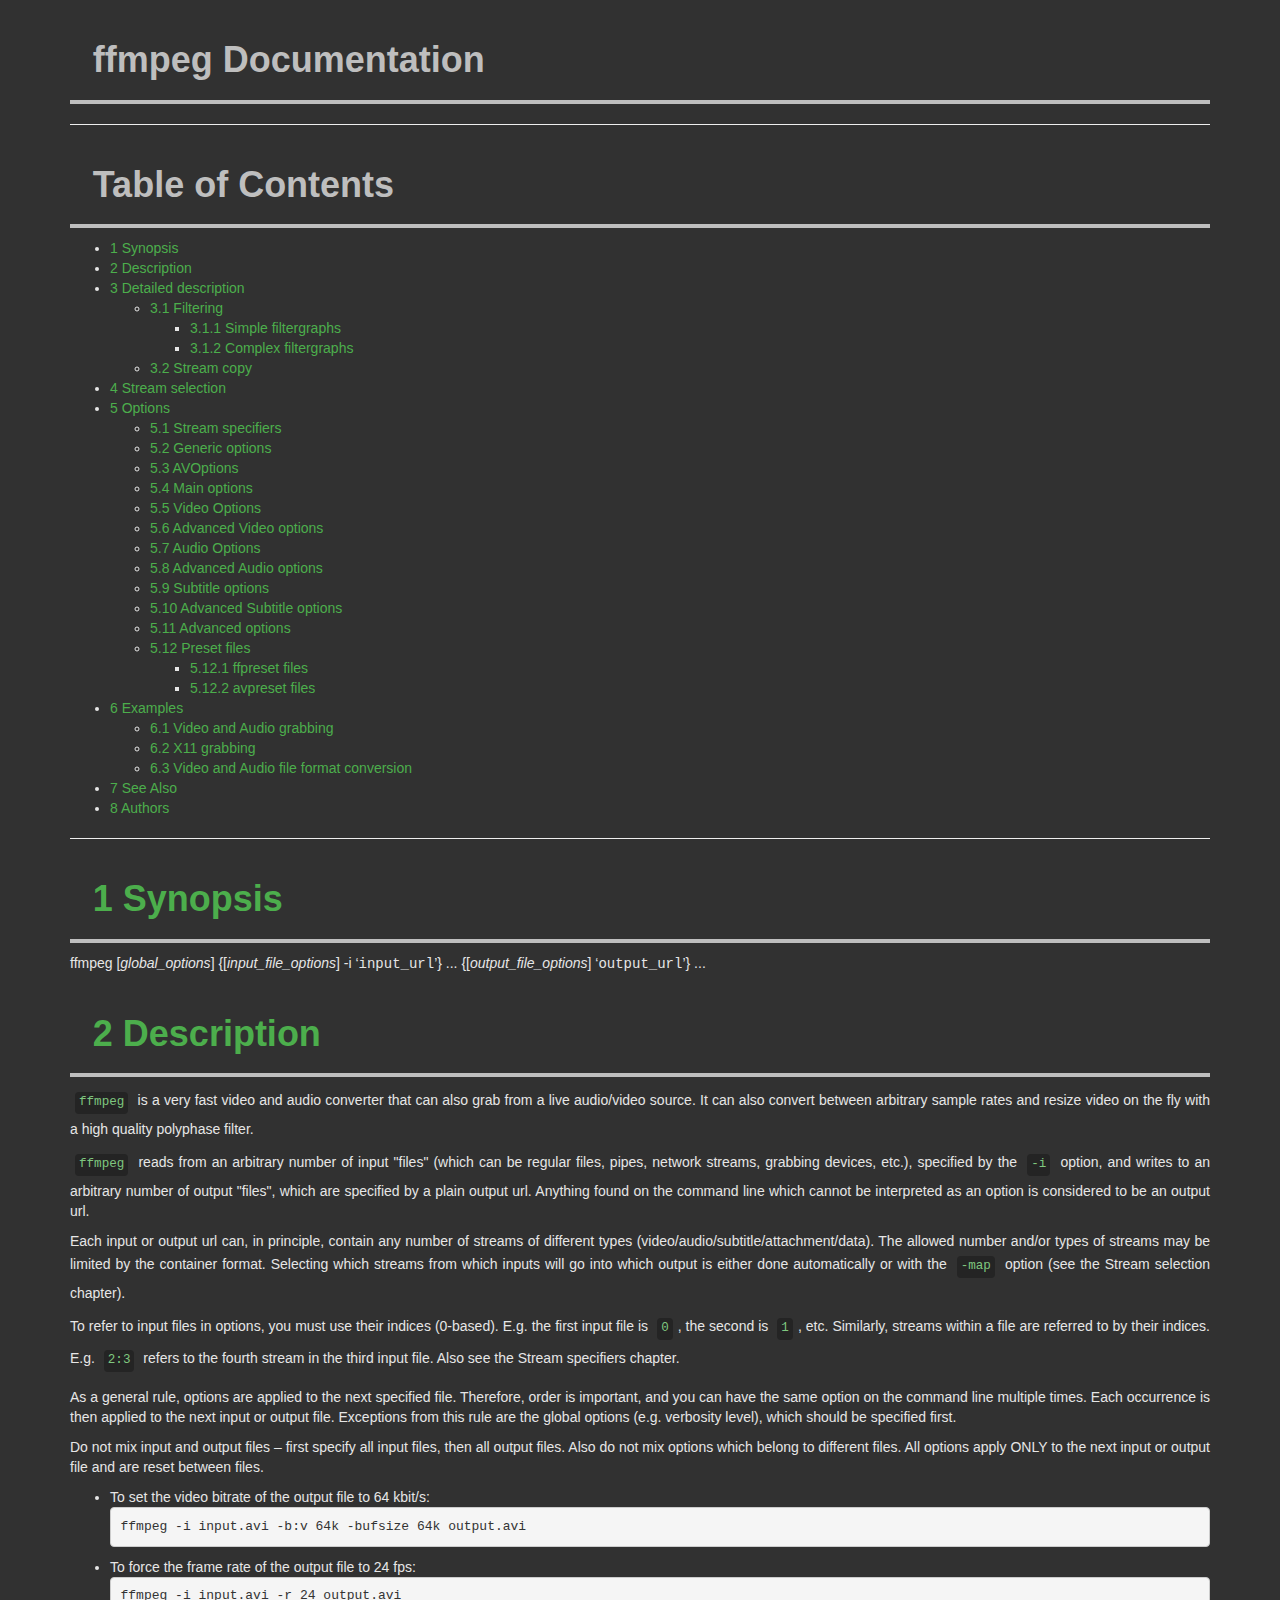
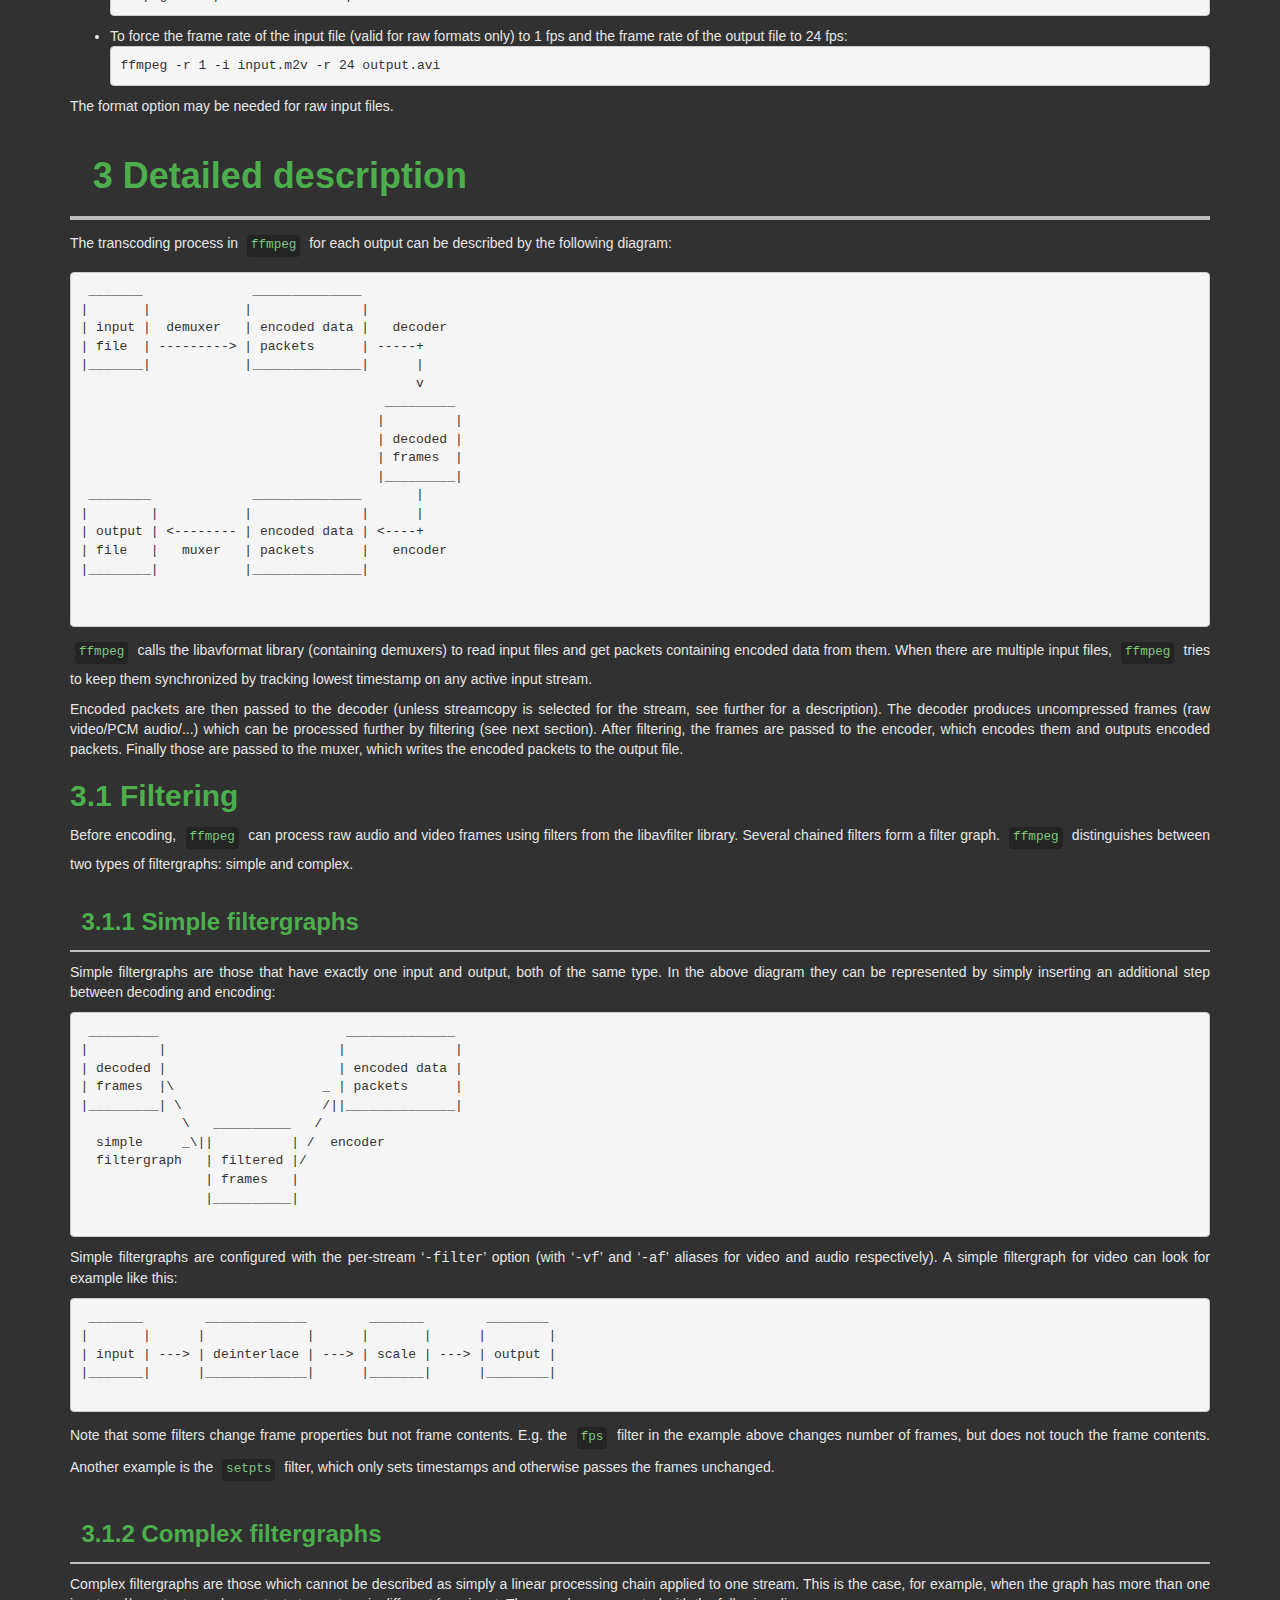
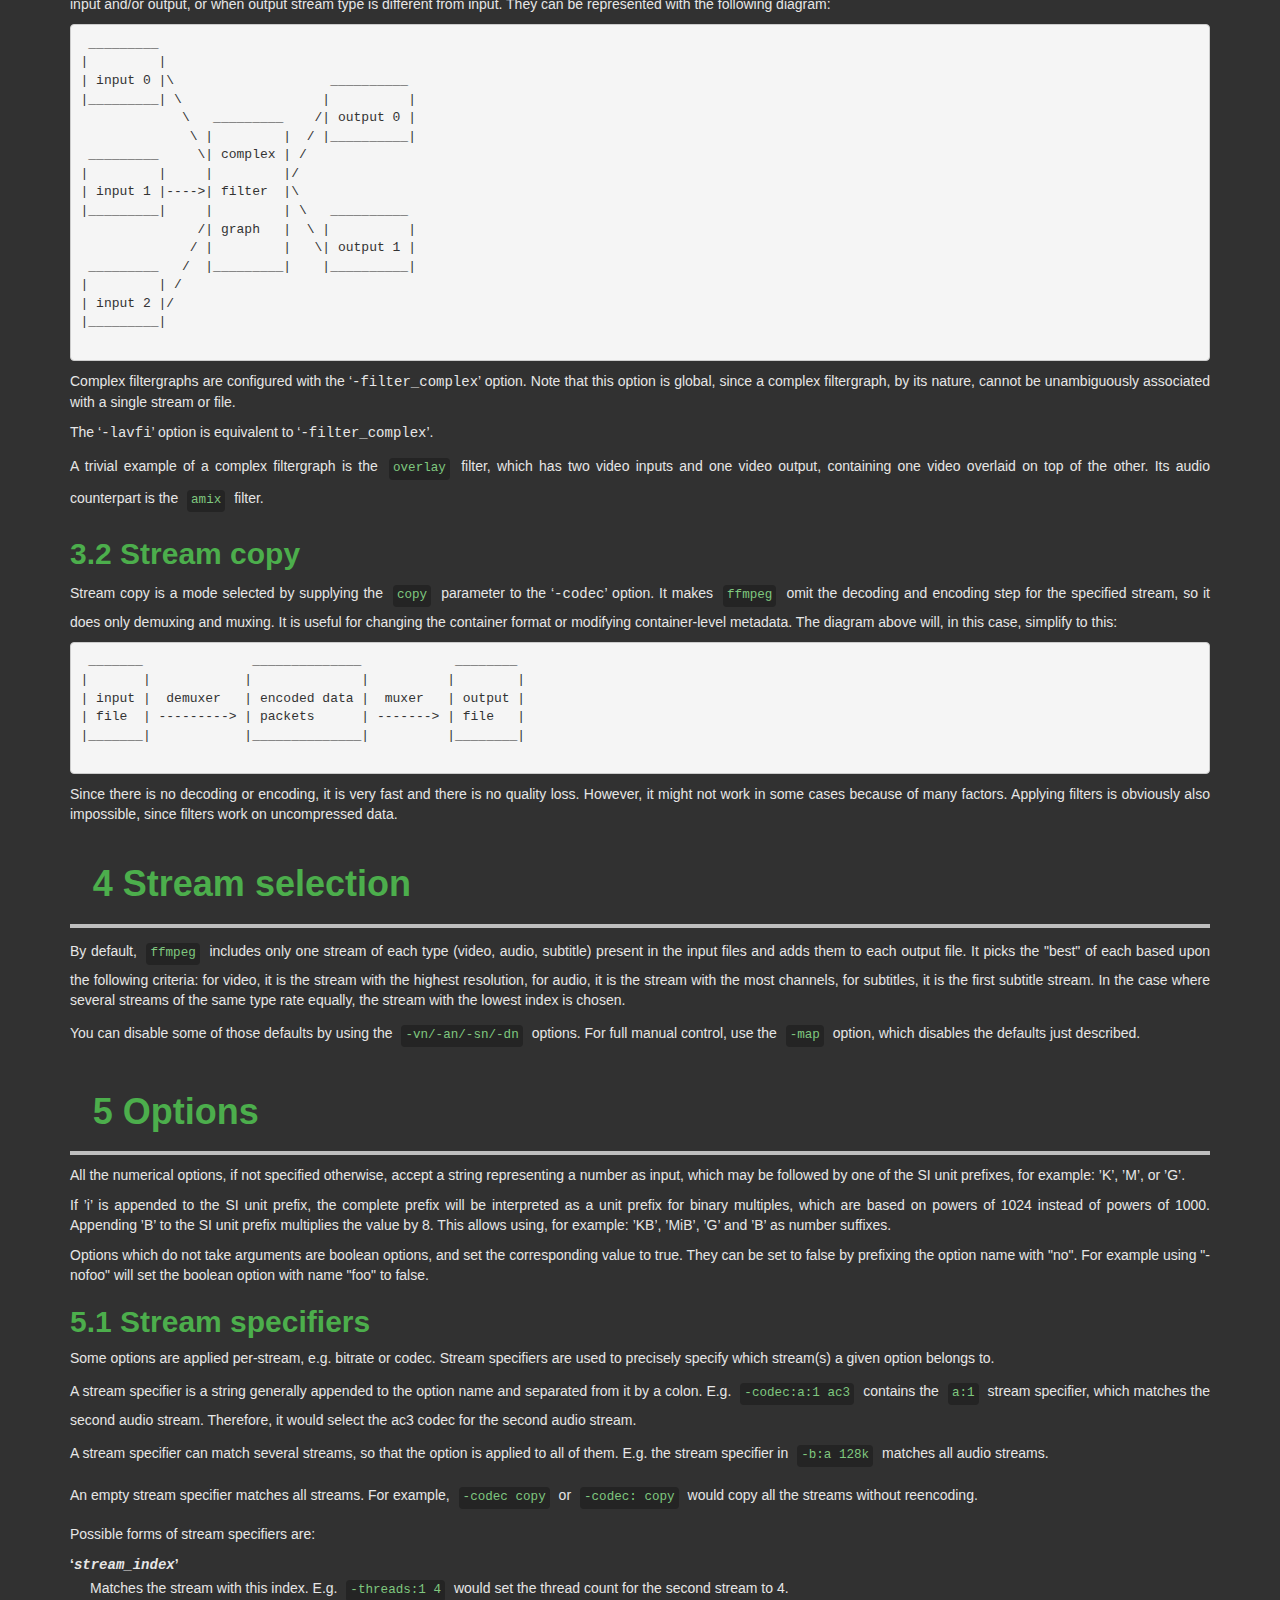
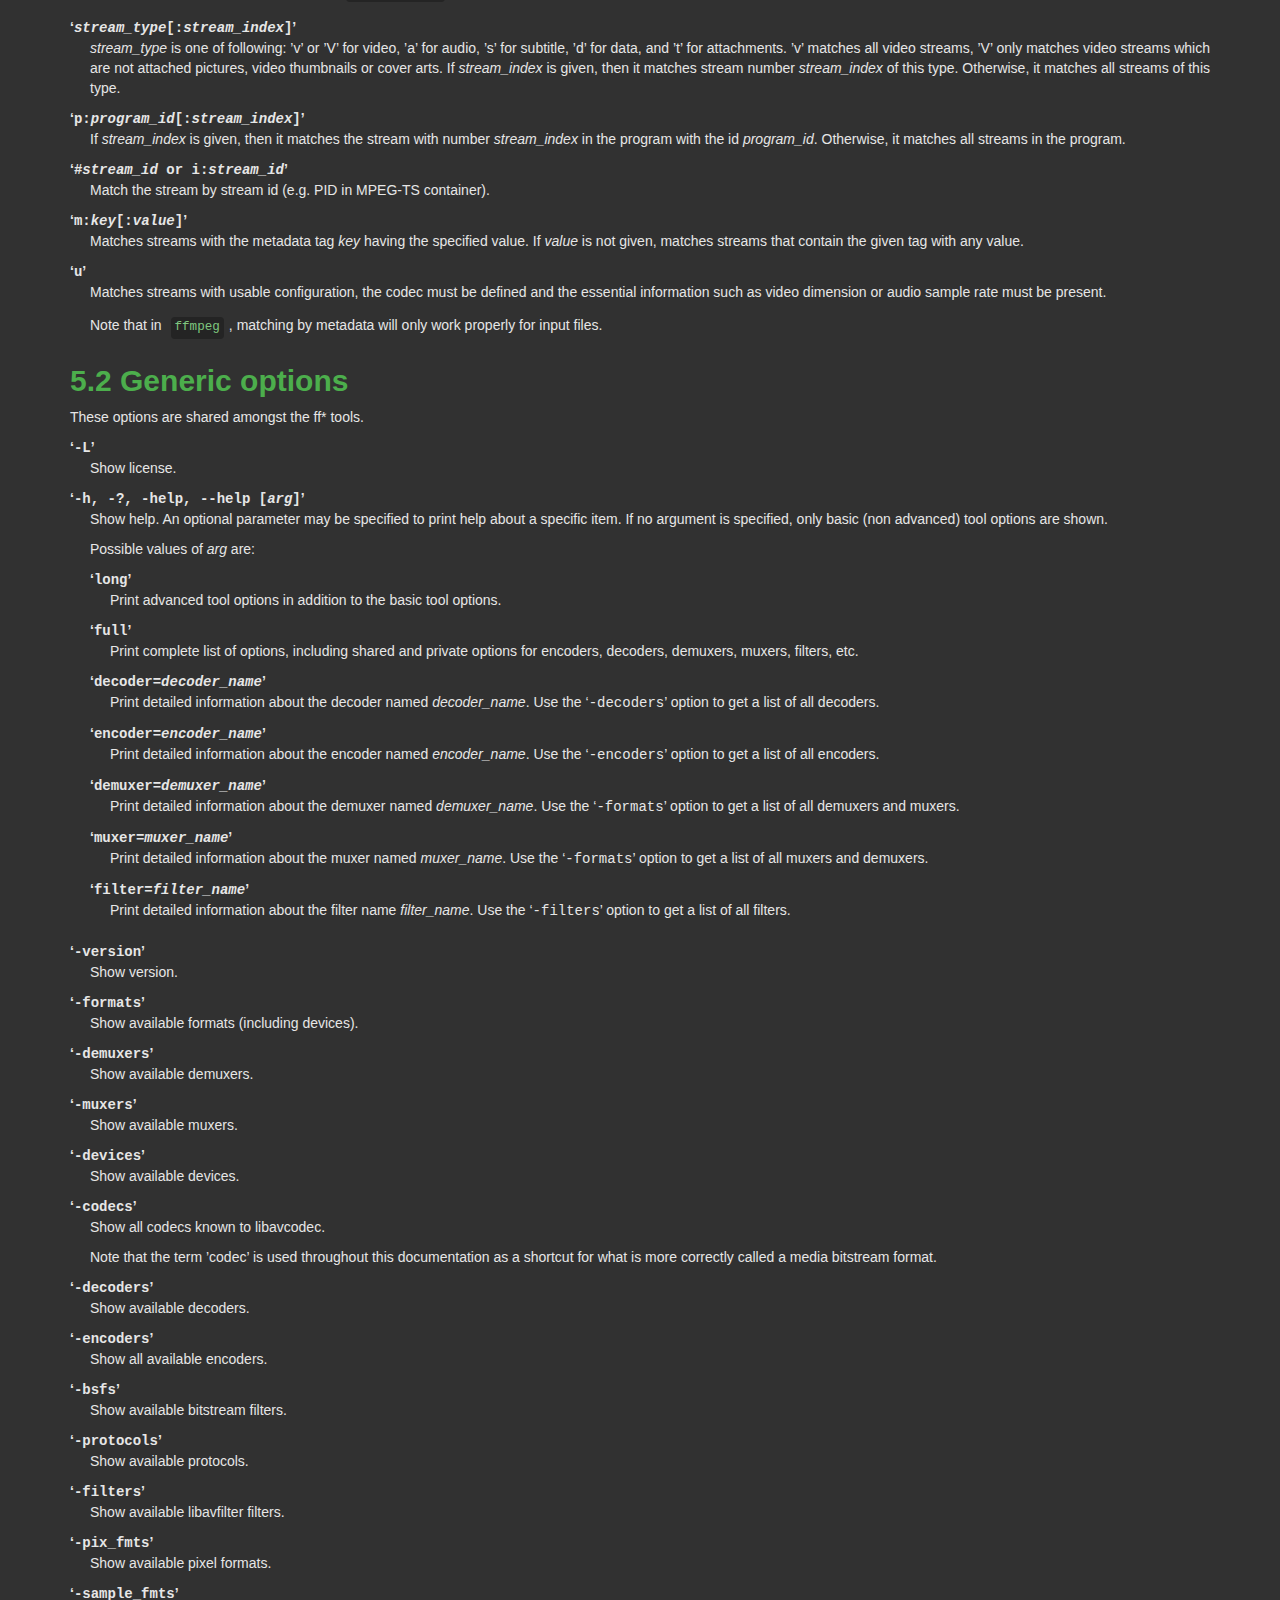
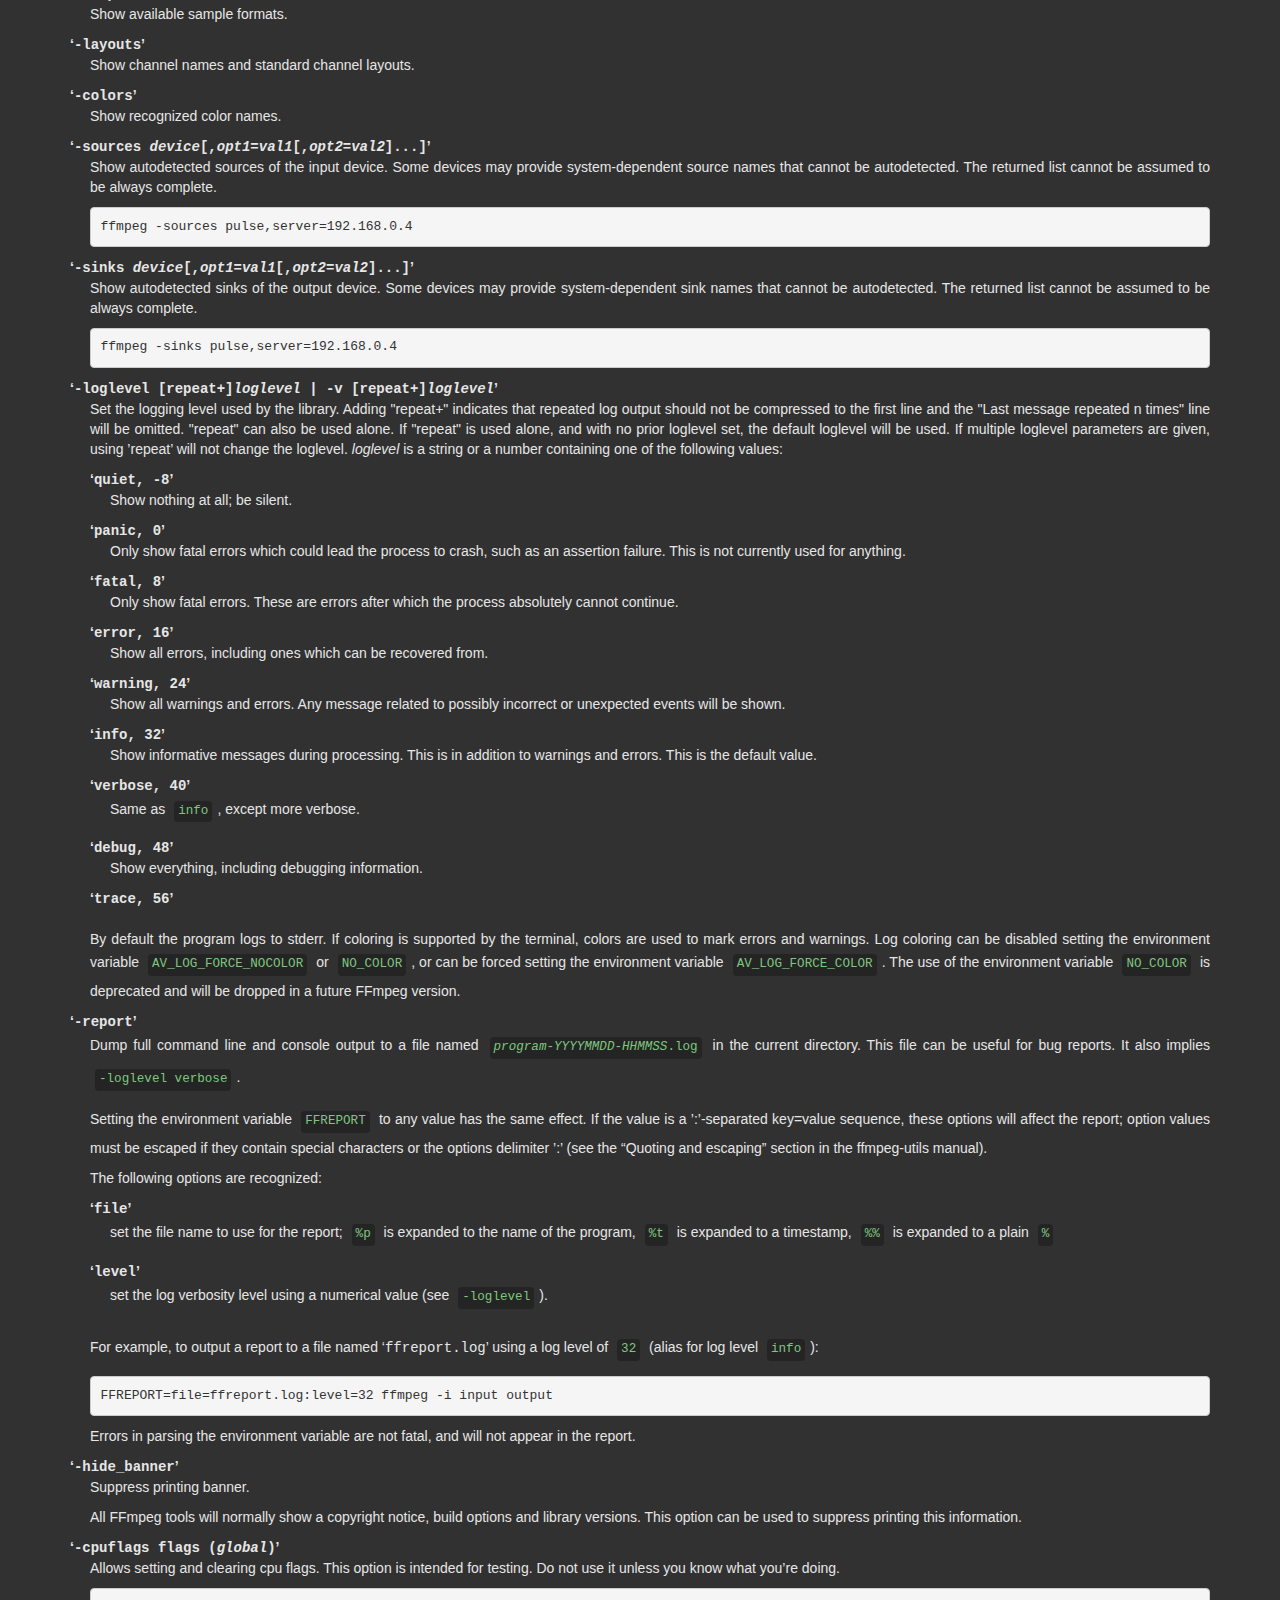
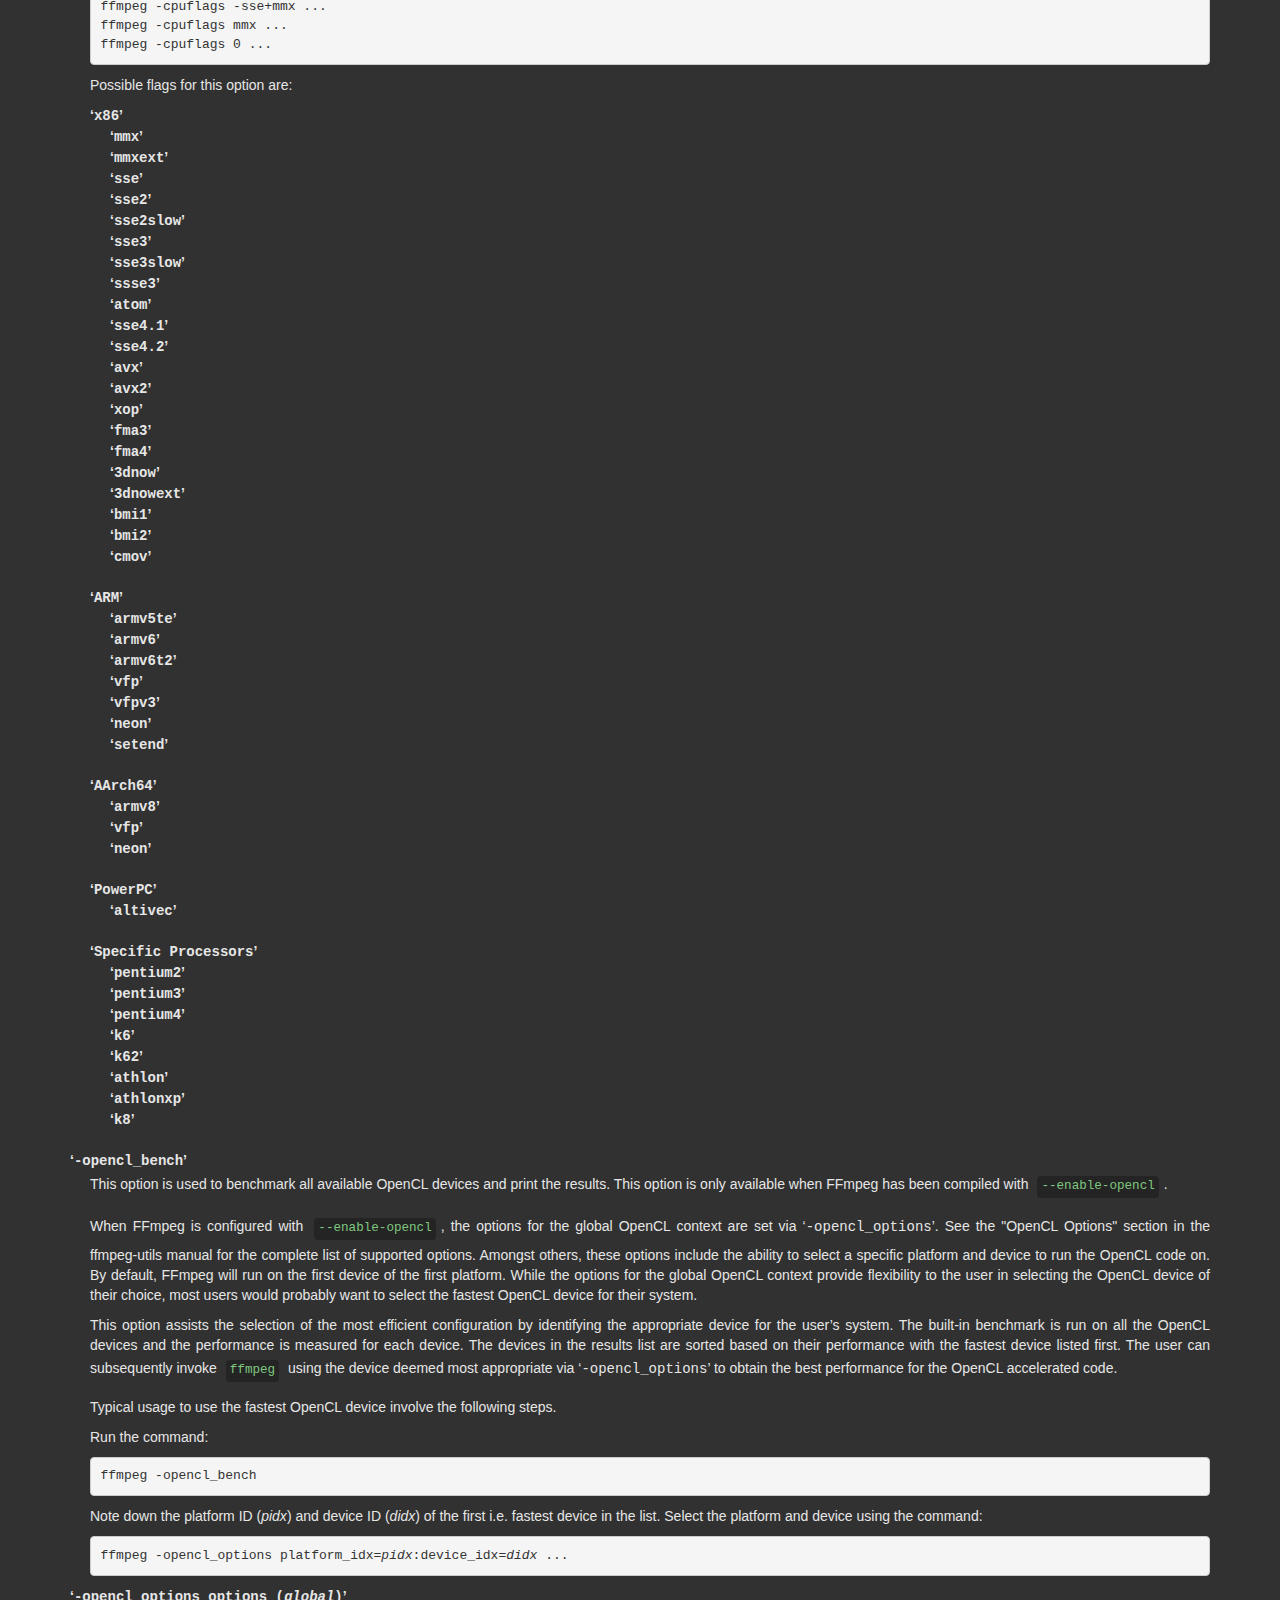
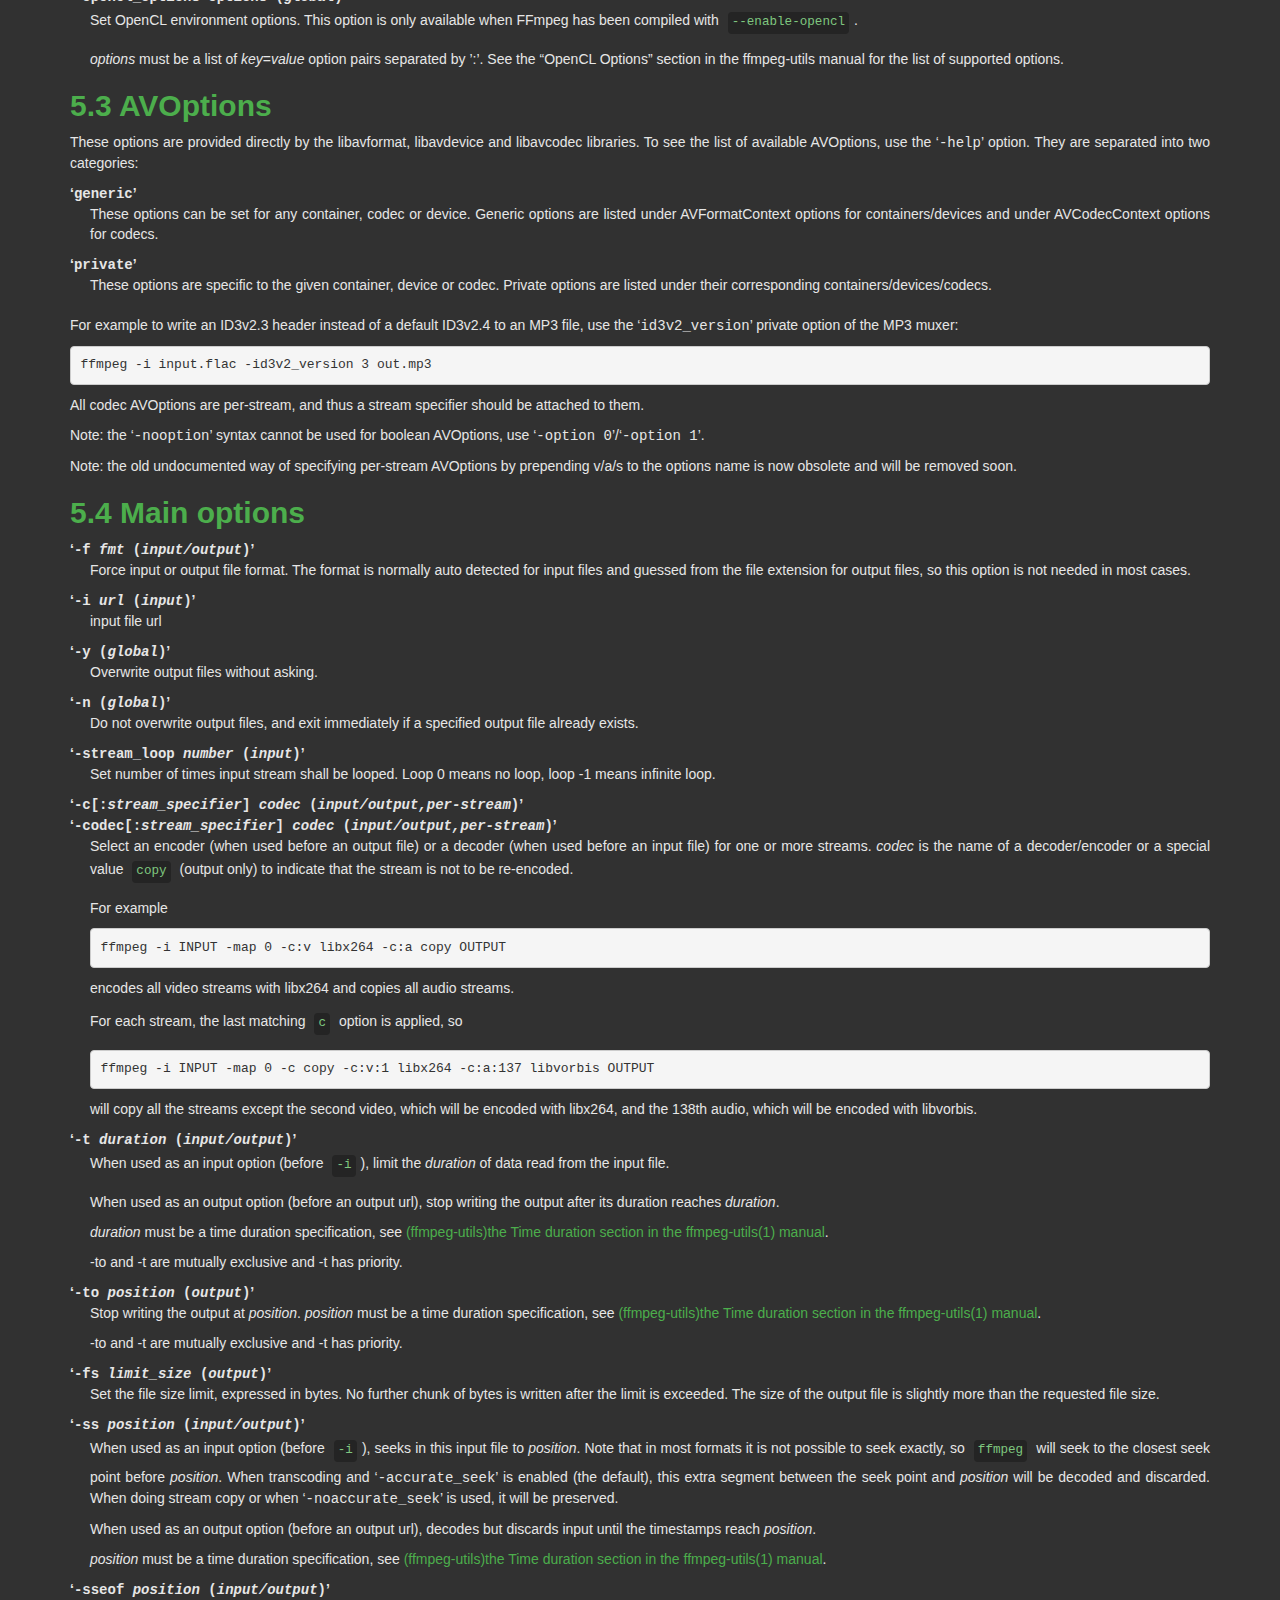
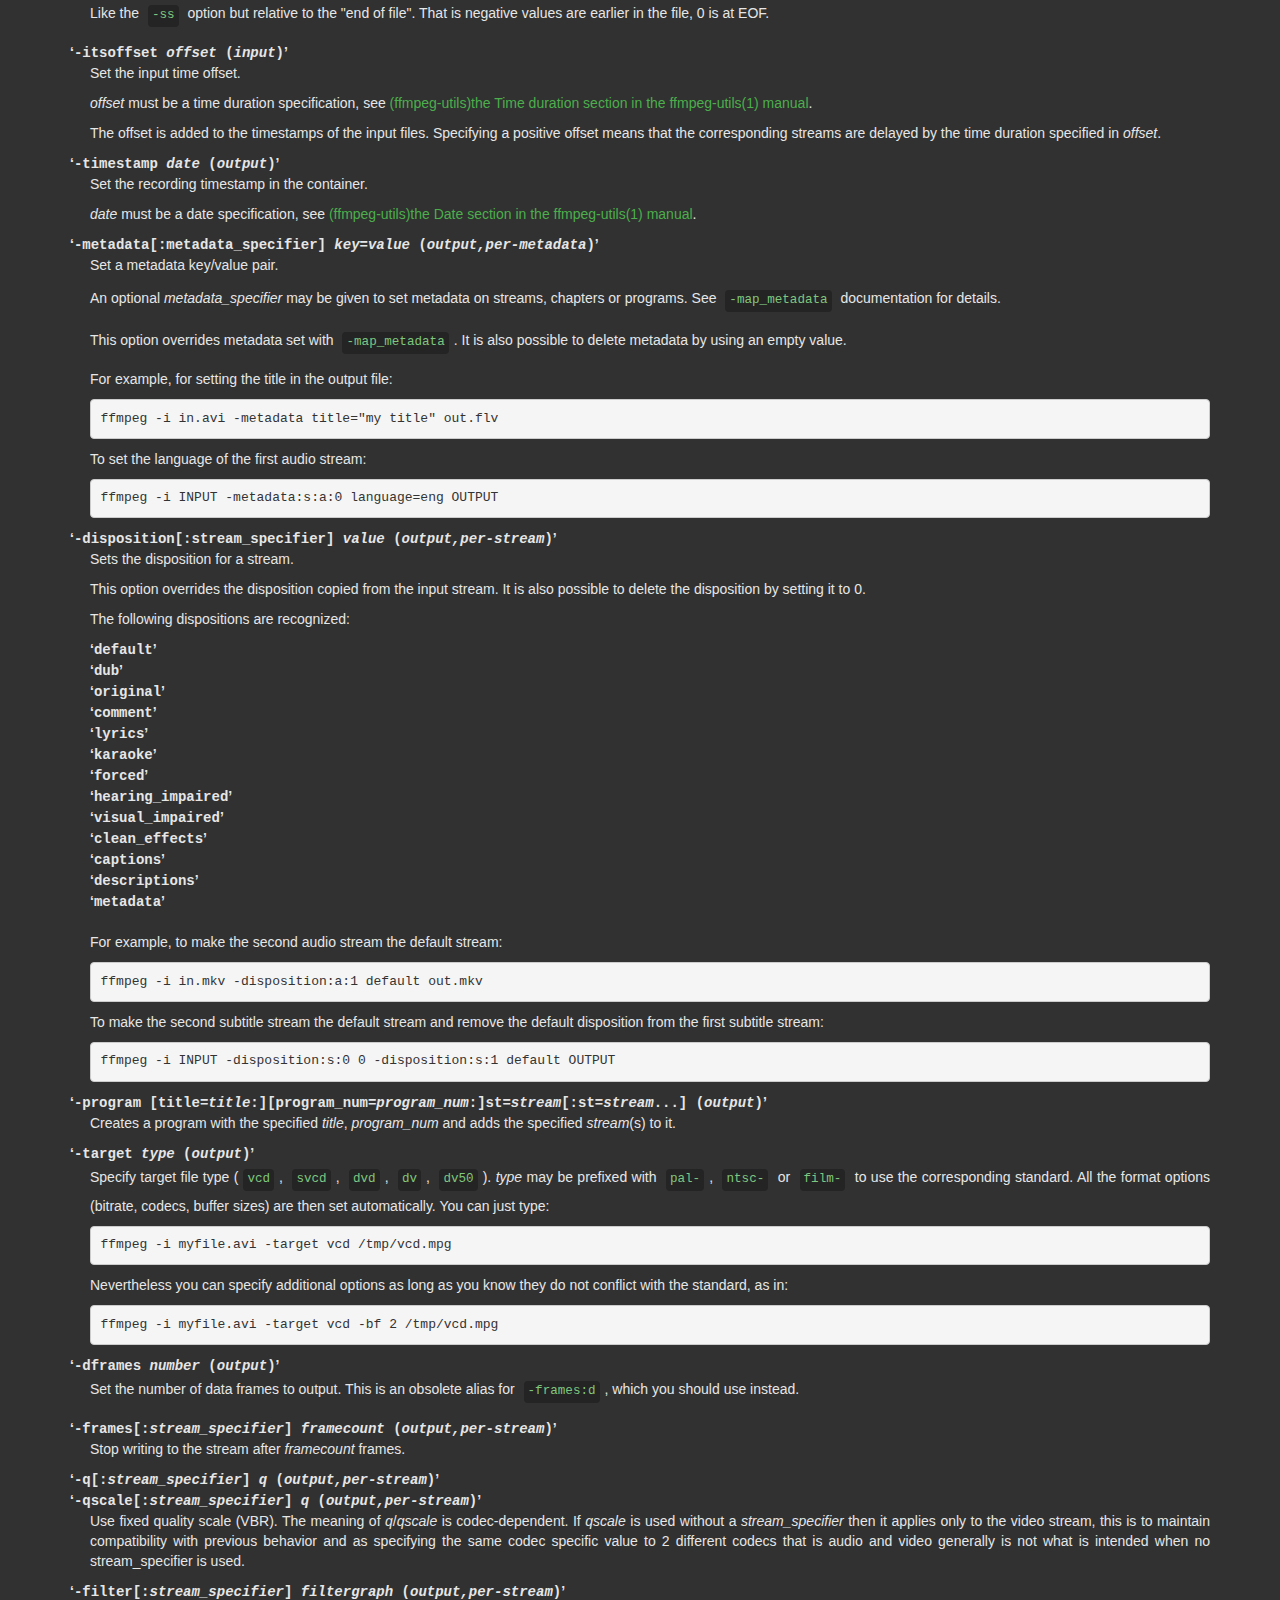
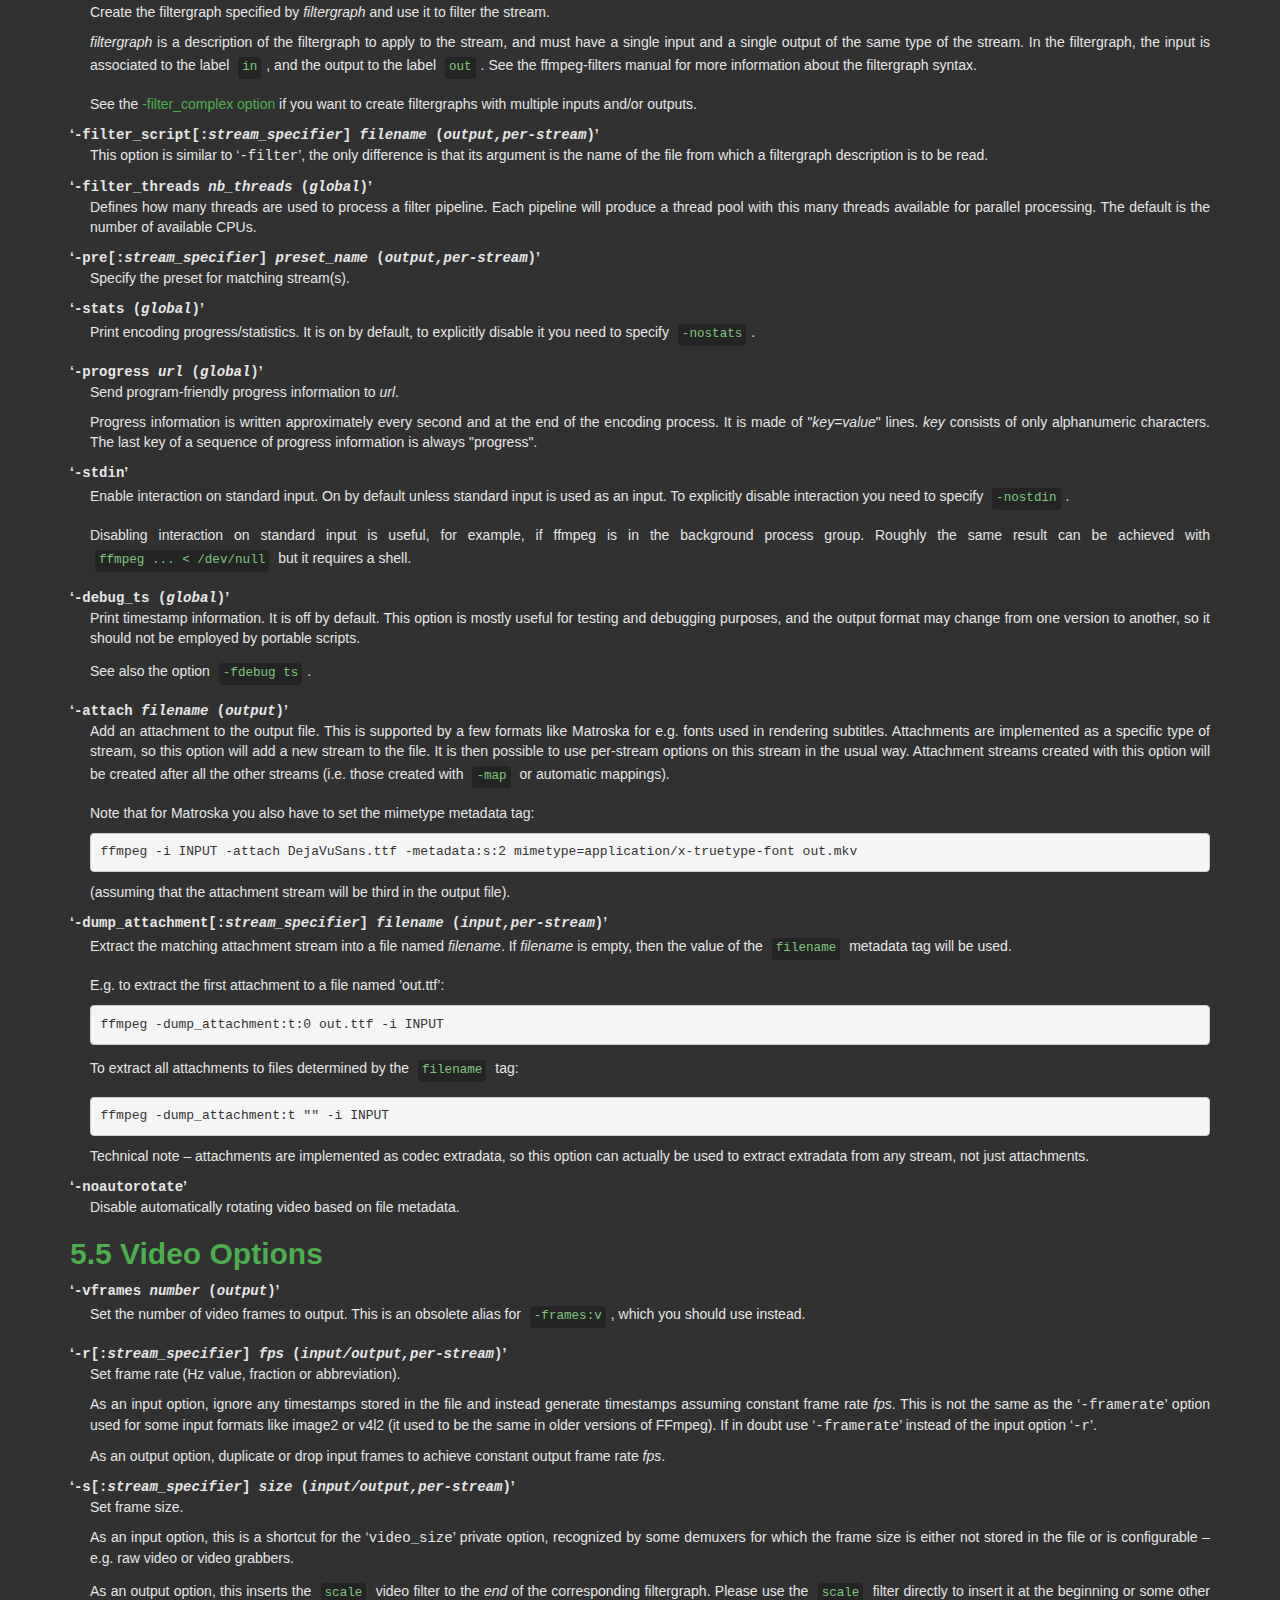
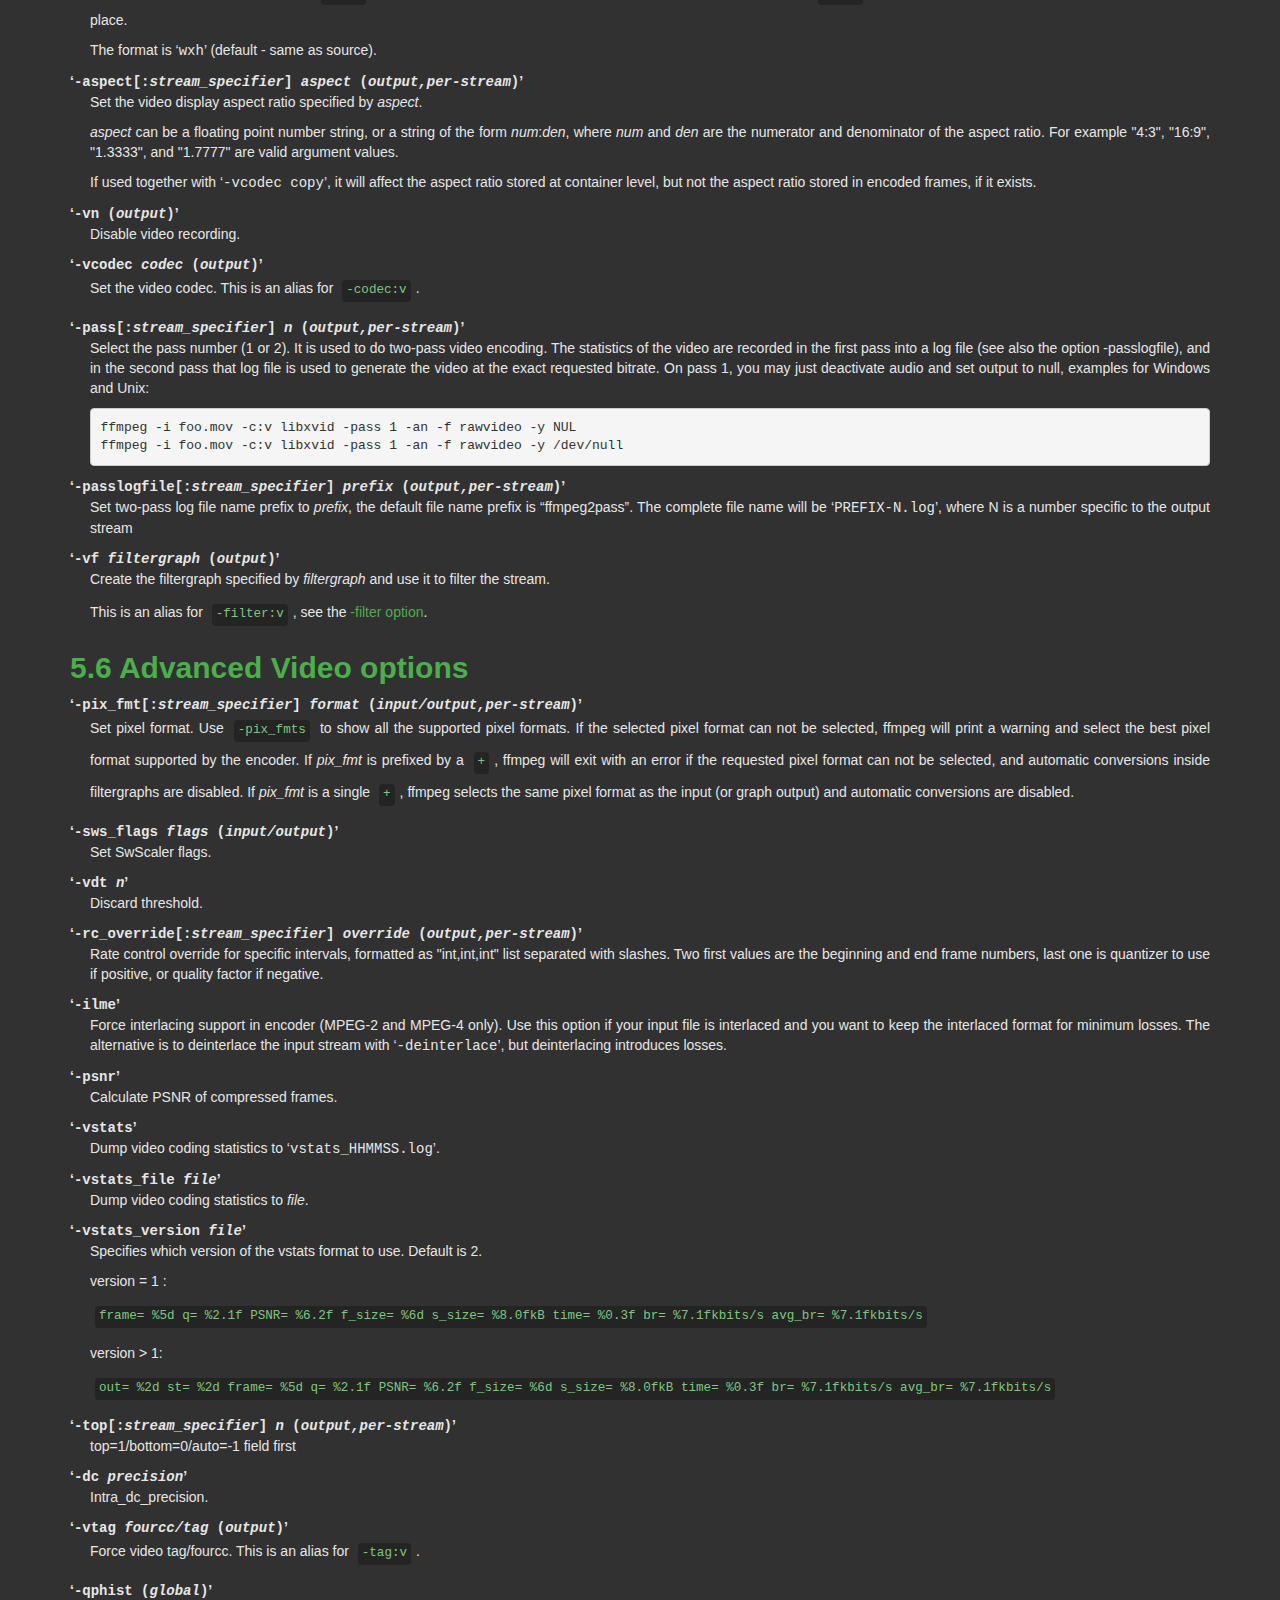
<file: Detection_Cheating/ffmpeg-3.4.1-win64-static/doc/ffmpeg.html>
<!DOCTYPE html>
<html lang="en">
  <head>
    <meta charset="utf-8" />
    <meta http-equiv="X-UA-Compatible" content="IE=edge" />
    <title>FFmpeg documentation</title>
    <link rel="stylesheet" href="bootstrap.min.css" />
    <link rel="stylesheet" href="style.min.css" />

<meta name="description" content="ffmpeg Documentation: ">
<meta name="keywords" content="FFmpeg documentation : ffmpeg ">
<meta name="Generator" content="texi2html 5.0">
<!-- Created on December 13, 2017 by texi2html 5.0 -->
<!--
texi2html was written by: 
            Lionel Cons <Lionel.Cons@cern.ch> (original author)
            Karl Berry  <karl@freefriends.org>
            Olaf Bachmann <obachman@mathematik.uni-kl.de>
            and many others.
Maintained by: Many creative people.
Send bugs and suggestions to <texi2html-bug@nongnu.org>

-->
<meta http-equiv="Content-Type" content="text/html; charset=utf-8">
  </head>
  <body>
    <div class="container">

<h1 class="titlefont">ffmpeg Documentation</h1>
<hr>
<a name="SEC_Top"></a>

<a name="SEC_Contents"></a>
<h1>Table of Contents</h1>

<div class="contents">

<ul class="no-bullet">
  <li><a name="toc-Synopsis" href="#Synopsis">1 Synopsis</a></li>
  <li><a name="toc-Description" href="#Description">2 Description</a></li>
  <li><a name="toc-Detailed-description" href="#Detailed-description">3 Detailed description</a>
  <ul class="no-bullet">
    <li><a name="toc-Filtering" href="#Filtering">3.1 Filtering</a>
    <ul class="no-bullet">
      <li><a name="toc-Simple-filtergraphs" href="#Simple-filtergraphs">3.1.1 Simple filtergraphs</a></li>
      <li><a name="toc-Complex-filtergraphs" href="#Complex-filtergraphs">3.1.2 Complex filtergraphs</a></li>
    </ul></li>
    <li><a name="toc-Stream-copy" href="#Stream-copy">3.2 Stream copy</a></li>
  </ul></li>
  <li><a name="toc-Stream-selection" href="#Stream-selection">4 Stream selection</a></li>
  <li><a name="toc-Options" href="#Options">5 Options</a>
  <ul class="no-bullet">
    <li><a name="toc-Stream-specifiers-1" href="#Stream-specifiers-1">5.1 Stream specifiers</a></li>
    <li><a name="toc-Generic-options" href="#Generic-options">5.2 Generic options</a></li>
    <li><a name="toc-AVOptions" href="#AVOptions">5.3 AVOptions</a></li>
    <li><a name="toc-Main-options" href="#Main-options">5.4 Main options</a></li>
    <li><a name="toc-Video-Options" href="#Video-Options">5.5 Video Options</a></li>
    <li><a name="toc-Advanced-Video-options" href="#Advanced-Video-options">5.6 Advanced Video options</a></li>
    <li><a name="toc-Audio-Options" href="#Audio-Options">5.7 Audio Options</a></li>
    <li><a name="toc-Advanced-Audio-options" href="#Advanced-Audio-options">5.8 Advanced Audio options</a></li>
    <li><a name="toc-Subtitle-options" href="#Subtitle-options">5.9 Subtitle options</a></li>
    <li><a name="toc-Advanced-Subtitle-options" href="#Advanced-Subtitle-options">5.10 Advanced Subtitle options</a></li>
    <li><a name="toc-Advanced-options" href="#Advanced-options">5.11 Advanced options</a></li>
    <li><a name="toc-Preset-files" href="#Preset-files">5.12 Preset files</a>
    <ul class="no-bullet">
      <li><a name="toc-ffpreset-files" href="#ffpreset-files">5.12.1 ffpreset files</a></li>
      <li><a name="toc-avpreset-files" href="#avpreset-files">5.12.2 avpreset files</a></li>
    </ul>
</li>
  </ul></li>
  <li><a name="toc-Examples" href="#Examples">6 Examples</a>
  <ul class="no-bullet">
    <li><a name="toc-Video-and-Audio-grabbing" href="#Video-and-Audio-grabbing">6.1 Video and Audio grabbing</a></li>
    <li><a name="toc-X11-grabbing" href="#X11-grabbing">6.2 X11 grabbing</a></li>
    <li><a name="toc-Video-and-Audio-file-format-conversion" href="#Video-and-Audio-file-format-conversion">6.3 Video and Audio file format conversion</a></li>
  </ul></li>
  <li><a name="toc-See-Also" href="#See-Also">7 See Also</a></li>
  <li><a name="toc-Authors" href="#Authors">8 Authors</a></li>
</ul>
</div>


<hr size="6">
<a name="Synopsis"></a>
<h1 class="chapter"><a href="ffmpeg.html#toc-Synopsis">1 Synopsis</a></h1>

<p>ffmpeg [<var>global_options</var>] {[<var>input_file_options</var>] -i &lsquo;<tt>input_url</tt>&rsquo;} ... {[<var>output_file_options</var>] &lsquo;<tt>output_url</tt>&rsquo;} ...
</p>
<a name="Description"></a>
<h1 class="chapter"><a href="ffmpeg.html#toc-Description">2 Description</a></h1>

<p><code>ffmpeg</code> is a very fast video and audio converter that can also grab from
a live audio/video source. It can also convert between arbitrary sample
rates and resize video on the fly with a high quality polyphase filter.
</p>
<p><code>ffmpeg</code> reads from an arbitrary number of input &quot;files&quot; (which can be regular
files, pipes, network streams, grabbing devices, etc.), specified by the
<code>-i</code> option, and writes to an arbitrary number of output &quot;files&quot;, which are
specified by a plain output url. Anything found on the command line which
cannot be interpreted as an option is considered to be an output url.
</p>
<p>Each input or output url can, in principle, contain any number of streams of
different types (video/audio/subtitle/attachment/data). The allowed number and/or
types of streams may be limited by the container format. Selecting which
streams from which inputs will go into which output is either done automatically
or with the <code>-map</code> option (see the Stream selection chapter).
</p>
<p>To refer to input files in options, you must use their indices (0-based). E.g.
the first input file is <code>0</code>, the second is <code>1</code>, etc. Similarly, streams
within a file are referred to by their indices. E.g. <code>2:3</code> refers to the
fourth stream in the third input file. Also see the Stream specifiers chapter.
</p>
<p>As a general rule, options are applied to the next specified
file. Therefore, order is important, and you can have the same
option on the command line multiple times. Each occurrence is
then applied to the next input or output file.
Exceptions from this rule are the global options (e.g. verbosity level),
which should be specified first.
</p>
<p>Do not mix input and output files &ndash; first specify all input files, then all
output files. Also do not mix options which belong to different files. All
options apply ONLY to the next input or output file and are reset between files.
</p>
<ul>
<li>
To set the video bitrate of the output file to 64 kbit/s:
<div class="example">
<pre class="example">ffmpeg -i input.avi -b:v 64k -bufsize 64k output.avi
</pre></div>

</li><li>
To force the frame rate of the output file to 24 fps:
<div class="example">
<pre class="example">ffmpeg -i input.avi -r 24 output.avi
</pre></div>

</li><li>
To force the frame rate of the input file (valid for raw formats only)
to 1 fps and the frame rate of the output file to 24 fps:
<div class="example">
<pre class="example">ffmpeg -r 1 -i input.m2v -r 24 output.avi
</pre></div>
</li></ul>

<p>The format option may be needed for raw input files.
</p>

<a name="Detailed-description"></a>
<h1 class="chapter"><a href="ffmpeg.html#toc-Detailed-description">3 Detailed description</a></h1>

<p>The transcoding process in <code>ffmpeg</code> for each output can be described by
the following diagram:
</p>
<pre class="verbatim"> _______              ______________
|       |            |              |
| input |  demuxer   | encoded data |   decoder
| file  | ---------&gt; | packets      | -----+
|_______|            |______________|      |
                                           v
                                       _________
                                      |         |
                                      | decoded |
                                      | frames  |
                                      |_________|
 ________             ______________       |
|        |           |              |      |
| output | &lt;-------- | encoded data | &lt;----+
| file   |   muxer   | packets      |   encoder
|________|           |______________|


</pre>
<p><code>ffmpeg</code> calls the libavformat library (containing demuxers) to read
input files and get packets containing encoded data from them. When there are
multiple input files, <code>ffmpeg</code> tries to keep them synchronized by
tracking lowest timestamp on any active input stream.
</p>
<p>Encoded packets are then passed to the decoder (unless streamcopy is selected
for the stream, see further for a description). The decoder produces
uncompressed frames (raw video/PCM audio/...) which can be processed further by
filtering (see next section). After filtering, the frames are passed to the
encoder, which encodes them and outputs encoded packets. Finally those are
passed to the muxer, which writes the encoded packets to the output file.
</p>
<a name="Filtering"></a>
<h2 class="section"><a href="ffmpeg.html#toc-Filtering">3.1 Filtering</a></h2>
<p>Before encoding, <code>ffmpeg</code> can process raw audio and video frames using
filters from the libavfilter library. Several chained filters form a filter
graph. <code>ffmpeg</code> distinguishes between two types of filtergraphs:
simple and complex.
</p>
<a name="Simple-filtergraphs"></a>
<h3 class="subsection"><a href="ffmpeg.html#toc-Simple-filtergraphs">3.1.1 Simple filtergraphs</a></h3>
<p>Simple filtergraphs are those that have exactly one input and output, both of
the same type. In the above diagram they can be represented by simply inserting
an additional step between decoding and encoding:
</p>
<pre class="verbatim"> _________                        ______________
|         |                      |              |
| decoded |                      | encoded data |
| frames  |\                   _ | packets      |
|_________| \                  /||______________|
             \   __________   /
  simple     _\||          | /  encoder
  filtergraph   | filtered |/
                | frames   |
                |__________|

</pre>
<p>Simple filtergraphs are configured with the per-stream &lsquo;<samp>-filter</samp>&rsquo; option
(with &lsquo;<samp>-vf</samp>&rsquo; and &lsquo;<samp>-af</samp>&rsquo; aliases for video and audio respectively).
A simple filtergraph for video can look for example like this:
</p>
<pre class="verbatim"> _______        _____________        _______        ________
|       |      |             |      |       |      |        |
| input | ---&gt; | deinterlace | ---&gt; | scale | ---&gt; | output |
|_______|      |_____________|      |_______|      |________|

</pre>
<p>Note that some filters change frame properties but not frame contents. E.g. the
<code>fps</code> filter in the example above changes number of frames, but does not
touch the frame contents. Another example is the <code>setpts</code> filter, which
only sets timestamps and otherwise passes the frames unchanged.
</p>
<a name="Complex-filtergraphs"></a>
<h3 class="subsection"><a href="ffmpeg.html#toc-Complex-filtergraphs">3.1.2 Complex filtergraphs</a></h3>
<p>Complex filtergraphs are those which cannot be described as simply a linear
processing chain applied to one stream. This is the case, for example, when the graph has
more than one input and/or output, or when output stream type is different from
input. They can be represented with the following diagram:
</p>
<pre class="verbatim"> _________
|         |
| input 0 |\                    __________
|_________| \                  |          |
             \   _________    /| output 0 |
              \ |         |  / |__________|
 _________     \| complex | /
|         |     |         |/
| input 1 |----&gt;| filter  |\
|_________|     |         | \   __________
               /| graph   |  \ |          |
              / |         |   \| output 1 |
 _________   /  |_________|    |__________|
|         | /
| input 2 |/
|_________|

</pre>
<p>Complex filtergraphs are configured with the &lsquo;<samp>-filter_complex</samp>&rsquo; option.
Note that this option is global, since a complex filtergraph, by its nature,
cannot be unambiguously associated with a single stream or file.
</p>
<p>The &lsquo;<samp>-lavfi</samp>&rsquo; option is equivalent to &lsquo;<samp>-filter_complex</samp>&rsquo;.
</p>
<p>A trivial example of a complex filtergraph is the <code>overlay</code> filter, which
has two video inputs and one video output, containing one video overlaid on top
of the other. Its audio counterpart is the <code>amix</code> filter.
</p>
<a name="Stream-copy"></a>
<h2 class="section"><a href="ffmpeg.html#toc-Stream-copy">3.2 Stream copy</a></h2>
<p>Stream copy is a mode selected by supplying the <code>copy</code> parameter to the
&lsquo;<samp>-codec</samp>&rsquo; option. It makes <code>ffmpeg</code> omit the decoding and encoding
step for the specified stream, so it does only demuxing and muxing. It is useful
for changing the container format or modifying container-level metadata. The
diagram above will, in this case, simplify to this:
</p>
<pre class="verbatim"> _______              ______________            ________
|       |            |              |          |        |
| input |  demuxer   | encoded data |  muxer   | output |
| file  | ---------&gt; | packets      | -------&gt; | file   |
|_______|            |______________|          |________|

</pre>
<p>Since there is no decoding or encoding, it is very fast and there is no quality
loss. However, it might not work in some cases because of many factors. Applying
filters is obviously also impossible, since filters work on uncompressed data.
</p>

<a name="Stream-selection"></a>
<h1 class="chapter"><a href="ffmpeg.html#toc-Stream-selection">4 Stream selection</a></h1>

<p>By default, <code>ffmpeg</code> includes only one stream of each type (video, audio, subtitle)
present in the input files and adds them to each output file.  It picks the
&quot;best&quot; of each based upon the following criteria: for video, it is the stream
with the highest resolution, for audio, it is the stream with the most channels, for
subtitles, it is the first subtitle stream. In the case where several streams of
the same type rate equally, the stream with the lowest index is chosen.
</p>
<p>You can disable some of those defaults by using the <code>-vn/-an/-sn/-dn</code> options. For
full manual control, use the <code>-map</code> option, which disables the defaults just
described.
</p>

<a name="Options"></a>
<h1 class="chapter"><a href="ffmpeg.html#toc-Options">5 Options</a></h1>

<p>All the numerical options, if not specified otherwise, accept a string
representing a number as input, which may be followed by one of the SI
unit prefixes, for example: &rsquo;K&rsquo;, &rsquo;M&rsquo;, or &rsquo;G&rsquo;.
</p>
<p>If &rsquo;i&rsquo; is appended to the SI unit prefix, the complete prefix will be
interpreted as a unit prefix for binary multiples, which are based on
powers of 1024 instead of powers of 1000. Appending &rsquo;B&rsquo; to the SI unit
prefix multiplies the value by 8. This allows using, for example:
&rsquo;KB&rsquo;, &rsquo;MiB&rsquo;, &rsquo;G&rsquo; and &rsquo;B&rsquo; as number suffixes.
</p>
<p>Options which do not take arguments are boolean options, and set the
corresponding value to true. They can be set to false by prefixing
the option name with &quot;no&quot;. For example using &quot;-nofoo&quot;
will set the boolean option with name &quot;foo&quot; to false.
</p>
<p><a name="Stream-specifiers"></a>
</p><a name="Stream-specifiers-1"></a>
<h2 class="section"><a href="ffmpeg.html#toc-Stream-specifiers-1">5.1 Stream specifiers</a></h2>
<p>Some options are applied per-stream, e.g. bitrate or codec. Stream specifiers
are used to precisely specify which stream(s) a given option belongs to.
</p>
<p>A stream specifier is a string generally appended to the option name and
separated from it by a colon. E.g. <code>-codec:a:1 ac3</code> contains the
<code>a:1</code> stream specifier, which matches the second audio stream. Therefore, it
would select the ac3 codec for the second audio stream.
</p>
<p>A stream specifier can match several streams, so that the option is applied to all
of them. E.g. the stream specifier in <code>-b:a 128k</code> matches all audio
streams.
</p>
<p>An empty stream specifier matches all streams. For example, <code>-codec copy</code>
or <code>-codec: copy</code> would copy all the streams without reencoding.
</p>
<p>Possible forms of stream specifiers are:
</p><dl compact="compact">
<dt>&lsquo;<samp><var>stream_index</var></samp>&rsquo;</dt>
<dd><p>Matches the stream with this index. E.g. <code>-threads:1 4</code> would set the
thread count for the second stream to 4.
</p></dd>
<dt>&lsquo;<samp><var>stream_type</var>[:<var>stream_index</var>]</samp>&rsquo;</dt>
<dd><p><var>stream_type</var> is one of following: &rsquo;v&rsquo; or &rsquo;V&rsquo; for video, &rsquo;a&rsquo; for audio, &rsquo;s&rsquo;
for subtitle, &rsquo;d&rsquo; for data, and &rsquo;t&rsquo; for attachments. &rsquo;v&rsquo; matches all video
streams, &rsquo;V&rsquo; only matches video streams which are not attached pictures, video
thumbnails or cover arts.  If <var>stream_index</var> is given, then it matches
stream number <var>stream_index</var> of this type. Otherwise, it matches all
streams of this type.
</p></dd>
<dt>&lsquo;<samp>p:<var>program_id</var>[:<var>stream_index</var>]</samp>&rsquo;</dt>
<dd><p>If <var>stream_index</var> is given, then it matches the stream with number <var>stream_index</var>
in the program with the id <var>program_id</var>. Otherwise, it matches all streams in the
program.
</p></dd>
<dt>&lsquo;<samp>#<var>stream_id</var> or i:<var>stream_id</var></samp>&rsquo;</dt>
<dd><p>Match the stream by stream id (e.g. PID in MPEG-TS container).
</p></dd>
<dt>&lsquo;<samp>m:<var>key</var>[:<var>value</var>]</samp>&rsquo;</dt>
<dd><p>Matches streams with the metadata tag <var>key</var> having the specified value. If
<var>value</var> is not given, matches streams that contain the given tag with any
value.
</p></dd>
<dt>&lsquo;<samp>u</samp>&rsquo;</dt>
<dd><p>Matches streams with usable configuration, the codec must be defined and the
essential information such as video dimension or audio sample rate must be present.
</p>
<p>Note that in <code>ffmpeg</code>, matching by metadata will only work properly for
input files.
</p></dd>
</dl>

<a name="Generic-options"></a>
<h2 class="section"><a href="ffmpeg.html#toc-Generic-options">5.2 Generic options</a></h2>

<p>These options are shared amongst the ff* tools.
</p>
<dl compact="compact">
<dt>&lsquo;<samp>-L</samp>&rsquo;</dt>
<dd><p>Show license.
</p>
</dd>
<dt>&lsquo;<samp>-h, -?, -help, --help [<var>arg</var>]</samp>&rsquo;</dt>
<dd><p>Show help. An optional parameter may be specified to print help about a specific
item. If no argument is specified, only basic (non advanced) tool
options are shown.
</p>
<p>Possible values of <var>arg</var> are:
</p><dl compact="compact">
<dt>&lsquo;<samp>long</samp>&rsquo;</dt>
<dd><p>Print advanced tool options in addition to the basic tool options.
</p>
</dd>
<dt>&lsquo;<samp>full</samp>&rsquo;</dt>
<dd><p>Print complete list of options, including shared and private options
for encoders, decoders, demuxers, muxers, filters, etc.
</p>
</dd>
<dt>&lsquo;<samp>decoder=<var>decoder_name</var></samp>&rsquo;</dt>
<dd><p>Print detailed information about the decoder named <var>decoder_name</var>. Use the
&lsquo;<samp>-decoders</samp>&rsquo; option to get a list of all decoders.
</p>
</dd>
<dt>&lsquo;<samp>encoder=<var>encoder_name</var></samp>&rsquo;</dt>
<dd><p>Print detailed information about the encoder named <var>encoder_name</var>. Use the
&lsquo;<samp>-encoders</samp>&rsquo; option to get a list of all encoders.
</p>
</dd>
<dt>&lsquo;<samp>demuxer=<var>demuxer_name</var></samp>&rsquo;</dt>
<dd><p>Print detailed information about the demuxer named <var>demuxer_name</var>. Use the
&lsquo;<samp>-formats</samp>&rsquo; option to get a list of all demuxers and muxers.
</p>
</dd>
<dt>&lsquo;<samp>muxer=<var>muxer_name</var></samp>&rsquo;</dt>
<dd><p>Print detailed information about the muxer named <var>muxer_name</var>. Use the
&lsquo;<samp>-formats</samp>&rsquo; option to get a list of all muxers and demuxers.
</p>
</dd>
<dt>&lsquo;<samp>filter=<var>filter_name</var></samp>&rsquo;</dt>
<dd><p>Print detailed information about the filter name <var>filter_name</var>. Use the
&lsquo;<samp>-filters</samp>&rsquo; option to get a list of all filters.
</p></dd>
</dl>

</dd>
<dt>&lsquo;<samp>-version</samp>&rsquo;</dt>
<dd><p>Show version.
</p>
</dd>
<dt>&lsquo;<samp>-formats</samp>&rsquo;</dt>
<dd><p>Show available formats (including devices).
</p>
</dd>
<dt>&lsquo;<samp>-demuxers</samp>&rsquo;</dt>
<dd><p>Show available demuxers.
</p>
</dd>
<dt>&lsquo;<samp>-muxers</samp>&rsquo;</dt>
<dd><p>Show available muxers.
</p>
</dd>
<dt>&lsquo;<samp>-devices</samp>&rsquo;</dt>
<dd><p>Show available devices.
</p>
</dd>
<dt>&lsquo;<samp>-codecs</samp>&rsquo;</dt>
<dd><p>Show all codecs known to libavcodec.
</p>
<p>Note that the term &rsquo;codec&rsquo; is used throughout this documentation as a shortcut
for what is more correctly called a media bitstream format.
</p>
</dd>
<dt>&lsquo;<samp>-decoders</samp>&rsquo;</dt>
<dd><p>Show available decoders.
</p>
</dd>
<dt>&lsquo;<samp>-encoders</samp>&rsquo;</dt>
<dd><p>Show all available encoders.
</p>
</dd>
<dt>&lsquo;<samp>-bsfs</samp>&rsquo;</dt>
<dd><p>Show available bitstream filters.
</p>
</dd>
<dt>&lsquo;<samp>-protocols</samp>&rsquo;</dt>
<dd><p>Show available protocols.
</p>
</dd>
<dt>&lsquo;<samp>-filters</samp>&rsquo;</dt>
<dd><p>Show available libavfilter filters.
</p>
</dd>
<dt>&lsquo;<samp>-pix_fmts</samp>&rsquo;</dt>
<dd><p>Show available pixel formats.
</p>
</dd>
<dt>&lsquo;<samp>-sample_fmts</samp>&rsquo;</dt>
<dd><p>Show available sample formats.
</p>
</dd>
<dt>&lsquo;<samp>-layouts</samp>&rsquo;</dt>
<dd><p>Show channel names and standard channel layouts.
</p>
</dd>
<dt>&lsquo;<samp>-colors</samp>&rsquo;</dt>
<dd><p>Show recognized color names.
</p>
</dd>
<dt>&lsquo;<samp>-sources <var>device</var>[,<var>opt1</var>=<var>val1</var>[,<var>opt2</var>=<var>val2</var>]...]</samp>&rsquo;</dt>
<dd><p>Show autodetected sources of the input device.
Some devices may provide system-dependent source names that cannot be autodetected.
The returned list cannot be assumed to be always complete.
</p><div class="example">
<pre class="example">ffmpeg -sources pulse,server=192.168.0.4
</pre></div>

</dd>
<dt>&lsquo;<samp>-sinks <var>device</var>[,<var>opt1</var>=<var>val1</var>[,<var>opt2</var>=<var>val2</var>]...]</samp>&rsquo;</dt>
<dd><p>Show autodetected sinks of the output device.
Some devices may provide system-dependent sink names that cannot be autodetected.
The returned list cannot be assumed to be always complete.
</p><div class="example">
<pre class="example">ffmpeg -sinks pulse,server=192.168.0.4
</pre></div>

</dd>
<dt>&lsquo;<samp>-loglevel [repeat+]<var>loglevel</var> | -v [repeat+]<var>loglevel</var></samp>&rsquo;</dt>
<dd><p>Set the logging level used by the library.
Adding &quot;repeat+&quot; indicates that repeated log output should not be compressed
to the first line and the &quot;Last message repeated n times&quot; line will be
omitted. &quot;repeat&quot; can also be used alone.
If &quot;repeat&quot; is used alone, and with no prior loglevel set, the default
loglevel will be used. If multiple loglevel parameters are given, using
&rsquo;repeat&rsquo; will not change the loglevel.
<var>loglevel</var> is a string or a number containing one of the following values:
</p><dl compact="compact">
<dt>&lsquo;<samp>quiet, -8</samp>&rsquo;</dt>
<dd><p>Show nothing at all; be silent.
</p></dd>
<dt>&lsquo;<samp>panic, 0</samp>&rsquo;</dt>
<dd><p>Only show fatal errors which could lead the process to crash, such as
an assertion failure. This is not currently used for anything.
</p></dd>
<dt>&lsquo;<samp>fatal, 8</samp>&rsquo;</dt>
<dd><p>Only show fatal errors. These are errors after which the process absolutely
cannot continue.
</p></dd>
<dt>&lsquo;<samp>error, 16</samp>&rsquo;</dt>
<dd><p>Show all errors, including ones which can be recovered from.
</p></dd>
<dt>&lsquo;<samp>warning, 24</samp>&rsquo;</dt>
<dd><p>Show all warnings and errors. Any message related to possibly
incorrect or unexpected events will be shown.
</p></dd>
<dt>&lsquo;<samp>info, 32</samp>&rsquo;</dt>
<dd><p>Show informative messages during processing. This is in addition to
warnings and errors. This is the default value.
</p></dd>
<dt>&lsquo;<samp>verbose, 40</samp>&rsquo;</dt>
<dd><p>Same as <code>info</code>, except more verbose.
</p></dd>
<dt>&lsquo;<samp>debug, 48</samp>&rsquo;</dt>
<dd><p>Show everything, including debugging information.
</p></dd>
<dt>&lsquo;<samp>trace, 56</samp>&rsquo;</dt>
</dl>

<p>By default the program logs to stderr. If coloring is supported by the
terminal, colors are used to mark errors and warnings. Log coloring
can be disabled setting the environment variable
<code>AV_LOG_FORCE_NOCOLOR</code> or <code>NO_COLOR</code>, or can be forced setting
the environment variable <code>AV_LOG_FORCE_COLOR</code>.
The use of the environment variable <code>NO_COLOR</code> is deprecated and
will be dropped in a future FFmpeg version.
</p>
</dd>
<dt>&lsquo;<samp>-report</samp>&rsquo;</dt>
<dd><p>Dump full command line and console output to a file named
<code><var>program</var>-<var>YYYYMMDD</var>-<var>HHMMSS</var>.log</code> in the current
directory.
This file can be useful for bug reports.
It also implies <code>-loglevel verbose</code>.
</p>
<p>Setting the environment variable <code>FFREPORT</code> to any value has the
same effect. If the value is a &rsquo;:&rsquo;-separated key=value sequence, these
options will affect the report; option values must be escaped if they
contain special characters or the options delimiter &rsquo;:&rsquo; (see the
&ldquo;Quoting and escaping&rdquo; section in the ffmpeg-utils manual).
</p>
<p>The following options are recognized:
</p><dl compact="compact">
<dt>&lsquo;<samp>file</samp>&rsquo;</dt>
<dd><p>set the file name to use for the report; <code>%p</code> is expanded to the name
of the program, <code>%t</code> is expanded to a timestamp, <code>%%</code> is expanded
to a plain <code>%</code>
</p></dd>
<dt>&lsquo;<samp>level</samp>&rsquo;</dt>
<dd><p>set the log verbosity level using a numerical value (see <code>-loglevel</code>).
</p></dd>
</dl>

<p>For example, to output a report to a file named &lsquo;<tt>ffreport.log</tt>&rsquo;
using a log level of <code>32</code> (alias for log level <code>info</code>):
</p>
<div class="example">
<pre class="example">FFREPORT=file=ffreport.log:level=32 ffmpeg -i input output
</pre></div>

<p>Errors in parsing the environment variable are not fatal, and will not
appear in the report.
</p>
</dd>
<dt>&lsquo;<samp>-hide_banner</samp>&rsquo;</dt>
<dd><p>Suppress printing banner.
</p>
<p>All FFmpeg tools will normally show a copyright notice, build options
and library versions. This option can be used to suppress printing
this information.
</p>
</dd>
<dt>&lsquo;<samp>-cpuflags flags (<em>global</em>)</samp>&rsquo;</dt>
<dd><p>Allows setting and clearing cpu flags. This option is intended
for testing. Do not use it unless you know what you&rsquo;re doing.
</p><div class="example">
<pre class="example">ffmpeg -cpuflags -sse+mmx ...
ffmpeg -cpuflags mmx ...
ffmpeg -cpuflags 0 ...
</pre></div>
<p>Possible flags for this option are:
</p><dl compact="compact">
<dt>&lsquo;<samp>x86</samp>&rsquo;</dt>
<dd><dl compact="compact">
<dt>&lsquo;<samp>mmx</samp>&rsquo;</dt>
<dt>&lsquo;<samp>mmxext</samp>&rsquo;</dt>
<dt>&lsquo;<samp>sse</samp>&rsquo;</dt>
<dt>&lsquo;<samp>sse2</samp>&rsquo;</dt>
<dt>&lsquo;<samp>sse2slow</samp>&rsquo;</dt>
<dt>&lsquo;<samp>sse3</samp>&rsquo;</dt>
<dt>&lsquo;<samp>sse3slow</samp>&rsquo;</dt>
<dt>&lsquo;<samp>ssse3</samp>&rsquo;</dt>
<dt>&lsquo;<samp>atom</samp>&rsquo;</dt>
<dt>&lsquo;<samp>sse4.1</samp>&rsquo;</dt>
<dt>&lsquo;<samp>sse4.2</samp>&rsquo;</dt>
<dt>&lsquo;<samp>avx</samp>&rsquo;</dt>
<dt>&lsquo;<samp>avx2</samp>&rsquo;</dt>
<dt>&lsquo;<samp>xop</samp>&rsquo;</dt>
<dt>&lsquo;<samp>fma3</samp>&rsquo;</dt>
<dt>&lsquo;<samp>fma4</samp>&rsquo;</dt>
<dt>&lsquo;<samp>3dnow</samp>&rsquo;</dt>
<dt>&lsquo;<samp>3dnowext</samp>&rsquo;</dt>
<dt>&lsquo;<samp>bmi1</samp>&rsquo;</dt>
<dt>&lsquo;<samp>bmi2</samp>&rsquo;</dt>
<dt>&lsquo;<samp>cmov</samp>&rsquo;</dt>
</dl>
</dd>
<dt>&lsquo;<samp>ARM</samp>&rsquo;</dt>
<dd><dl compact="compact">
<dt>&lsquo;<samp>armv5te</samp>&rsquo;</dt>
<dt>&lsquo;<samp>armv6</samp>&rsquo;</dt>
<dt>&lsquo;<samp>armv6t2</samp>&rsquo;</dt>
<dt>&lsquo;<samp>vfp</samp>&rsquo;</dt>
<dt>&lsquo;<samp>vfpv3</samp>&rsquo;</dt>
<dt>&lsquo;<samp>neon</samp>&rsquo;</dt>
<dt>&lsquo;<samp>setend</samp>&rsquo;</dt>
</dl>
</dd>
<dt>&lsquo;<samp>AArch64</samp>&rsquo;</dt>
<dd><dl compact="compact">
<dt>&lsquo;<samp>armv8</samp>&rsquo;</dt>
<dt>&lsquo;<samp>vfp</samp>&rsquo;</dt>
<dt>&lsquo;<samp>neon</samp>&rsquo;</dt>
</dl>
</dd>
<dt>&lsquo;<samp>PowerPC</samp>&rsquo;</dt>
<dd><dl compact="compact">
<dt>&lsquo;<samp>altivec</samp>&rsquo;</dt>
</dl>
</dd>
<dt>&lsquo;<samp>Specific Processors</samp>&rsquo;</dt>
<dd><dl compact="compact">
<dt>&lsquo;<samp>pentium2</samp>&rsquo;</dt>
<dt>&lsquo;<samp>pentium3</samp>&rsquo;</dt>
<dt>&lsquo;<samp>pentium4</samp>&rsquo;</dt>
<dt>&lsquo;<samp>k6</samp>&rsquo;</dt>
<dt>&lsquo;<samp>k62</samp>&rsquo;</dt>
<dt>&lsquo;<samp>athlon</samp>&rsquo;</dt>
<dt>&lsquo;<samp>athlonxp</samp>&rsquo;</dt>
<dt>&lsquo;<samp>k8</samp>&rsquo;</dt>
</dl>
</dd>
</dl>

</dd>
<dt>&lsquo;<samp>-opencl_bench</samp>&rsquo;</dt>
<dd><p>This option is used to benchmark all available OpenCL devices and print the
results. This option is only available when FFmpeg has been compiled with
<code>--enable-opencl</code>.
</p>
<p>When FFmpeg is configured with <code>--enable-opencl</code>, the options for the
global OpenCL context are set via &lsquo;<samp>-opencl_options</samp>&rsquo;. See the
&quot;OpenCL Options&quot; section in the ffmpeg-utils manual for the complete list of
supported options. Amongst others, these options include the ability to select
a specific platform and device to run the OpenCL code on. By default, FFmpeg
will run on the first device of the first platform. While the options for the
global OpenCL context provide flexibility to the user in selecting the OpenCL
device of their choice, most users would probably want to select the fastest
OpenCL device for their system.
</p>
<p>This option assists the selection of the most efficient configuration by
identifying the appropriate device for the user&rsquo;s system. The built-in
benchmark is run on all the OpenCL devices and the performance is measured for
each device. The devices in the results list are sorted based on their
performance with the fastest device listed first. The user can subsequently
invoke <code>ffmpeg</code> using the device deemed most appropriate via
&lsquo;<samp>-opencl_options</samp>&rsquo; to obtain the best performance for the OpenCL
accelerated code.
</p>
<p>Typical usage to use the fastest OpenCL device involve the following steps.
</p>
<p>Run the command:
</p><div class="example">
<pre class="example">ffmpeg -opencl_bench
</pre></div>
<p>Note down the platform ID (<var>pidx</var>) and device ID (<var>didx</var>) of the first
i.e. fastest device in the list.
Select the platform and device using the command:
</p><div class="example">
<pre class="example">ffmpeg -opencl_options platform_idx=<var>pidx</var>:device_idx=<var>didx</var> ...
</pre></div>

</dd>
<dt>&lsquo;<samp>-opencl_options options (<em>global</em>)</samp>&rsquo;</dt>
<dd><p>Set OpenCL environment options. This option is only available when
FFmpeg has been compiled with <code>--enable-opencl</code>.
</p>
<p><var>options</var> must be a list of <var>key</var>=<var>value</var> option pairs
separated by &rsquo;:&rsquo;. See the &ldquo;OpenCL Options&rdquo; section in the
ffmpeg-utils manual for the list of supported options.
</p></dd>
</dl>

<a name="AVOptions"></a>
<h2 class="section"><a href="ffmpeg.html#toc-AVOptions">5.3 AVOptions</a></h2>

<p>These options are provided directly by the libavformat, libavdevice and
libavcodec libraries. To see the list of available AVOptions, use the
&lsquo;<samp>-help</samp>&rsquo; option. They are separated into two categories:
</p><dl compact="compact">
<dt>&lsquo;<samp>generic</samp>&rsquo;</dt>
<dd><p>These options can be set for any container, codec or device. Generic options
are listed under AVFormatContext options for containers/devices and under
AVCodecContext options for codecs.
</p></dd>
<dt>&lsquo;<samp>private</samp>&rsquo;</dt>
<dd><p>These options are specific to the given container, device or codec. Private
options are listed under their corresponding containers/devices/codecs.
</p></dd>
</dl>

<p>For example to write an ID3v2.3 header instead of a default ID3v2.4 to
an MP3 file, use the &lsquo;<samp>id3v2_version</samp>&rsquo; private option of the MP3
muxer:
</p><div class="example">
<pre class="example">ffmpeg -i input.flac -id3v2_version 3 out.mp3
</pre></div>

<p>All codec AVOptions are per-stream, and thus a stream specifier
should be attached to them.
</p>
<p>Note: the &lsquo;<samp>-nooption</samp>&rsquo; syntax cannot be used for boolean
AVOptions, use &lsquo;<samp>-option 0</samp>&rsquo;/&lsquo;<samp>-option 1</samp>&rsquo;.
</p>
<p>Note: the old undocumented way of specifying per-stream AVOptions by
prepending v/a/s to the options name is now obsolete and will be
removed soon.
</p>
<a name="Main-options"></a>
<h2 class="section"><a href="ffmpeg.html#toc-Main-options">5.4 Main options</a></h2>

<dl compact="compact">
<dt>&lsquo;<samp>-f <var>fmt</var> (<em>input/output</em>)</samp>&rsquo;</dt>
<dd><p>Force input or output file format. The format is normally auto detected for input
files and guessed from the file extension for output files, so this option is not
needed in most cases.
</p>
</dd>
<dt>&lsquo;<samp>-i <var>url</var> (<em>input</em>)</samp>&rsquo;</dt>
<dd><p>input file url
</p>
</dd>
<dt>&lsquo;<samp>-y (<em>global</em>)</samp>&rsquo;</dt>
<dd><p>Overwrite output files without asking.
</p>
</dd>
<dt>&lsquo;<samp>-n (<em>global</em>)</samp>&rsquo;</dt>
<dd><p>Do not overwrite output files, and exit immediately if a specified
output file already exists.
</p>
</dd>
<dt>&lsquo;<samp>-stream_loop <var>number</var> (<em>input</em>)</samp>&rsquo;</dt>
<dd><p>Set number of times input stream shall be looped. Loop 0 means no loop,
loop -1 means infinite loop.
</p>
</dd>
<dt>&lsquo;<samp>-c[:<var>stream_specifier</var>] <var>codec</var> (<em>input/output,per-stream</em>)</samp>&rsquo;</dt>
<dt>&lsquo;<samp>-codec[:<var>stream_specifier</var>] <var>codec</var> (<em>input/output,per-stream</em>)</samp>&rsquo;</dt>
<dd><p>Select an encoder (when used before an output file) or a decoder (when used
before an input file) for one or more streams. <var>codec</var> is the name of a
decoder/encoder or a special value <code>copy</code> (output only) to indicate that
the stream is not to be re-encoded.
</p>
<p>For example
</p><div class="example">
<pre class="example">ffmpeg -i INPUT -map 0 -c:v libx264 -c:a copy OUTPUT
</pre></div>
<p>encodes all video streams with libx264 and copies all audio streams.
</p>
<p>For each stream, the last matching <code>c</code> option is applied, so
</p><div class="example">
<pre class="example">ffmpeg -i INPUT -map 0 -c copy -c:v:1 libx264 -c:a:137 libvorbis OUTPUT
</pre></div>
<p>will copy all the streams except the second video, which will be encoded with
libx264, and the 138th audio, which will be encoded with libvorbis.
</p>
</dd>
<dt>&lsquo;<samp>-t <var>duration</var> (<em>input/output</em>)</samp>&rsquo;</dt>
<dd><p>When used as an input option (before <code>-i</code>), limit the <var>duration</var> of
data read from the input file.
</p>
<p>When used as an output option (before an output url), stop writing the
output after its duration reaches <var>duration</var>.
</p>
<p><var>duration</var> must be a time duration specification,
see <a href="ffmpeg-utils.html#time-duration-syntax">(ffmpeg-utils)the Time duration section in the ffmpeg-utils(1) manual</a>.
</p>
<p>-to and -t are mutually exclusive and -t has priority.
</p>
</dd>
<dt>&lsquo;<samp>-to <var>position</var> (<em>output</em>)</samp>&rsquo;</dt>
<dd><p>Stop writing the output at <var>position</var>.
<var>position</var> must be a time duration specification,
see <a href="ffmpeg-utils.html#time-duration-syntax">(ffmpeg-utils)the Time duration section in the ffmpeg-utils(1) manual</a>.
</p>
<p>-to and -t are mutually exclusive and -t has priority.
</p>
</dd>
<dt>&lsquo;<samp>-fs <var>limit_size</var> (<em>output</em>)</samp>&rsquo;</dt>
<dd><p>Set the file size limit, expressed in bytes. No further chunk of bytes is written
after the limit is exceeded. The size of the output file is slightly more than the
requested file size.
</p>
</dd>
<dt>&lsquo;<samp>-ss <var>position</var> (<em>input/output</em>)</samp>&rsquo;</dt>
<dd><p>When used as an input option (before <code>-i</code>), seeks in this input file to
<var>position</var>. Note that in most formats it is not possible to seek exactly,
so <code>ffmpeg</code> will seek to the closest seek point before <var>position</var>.
When transcoding and &lsquo;<samp>-accurate_seek</samp>&rsquo; is enabled (the default), this
extra segment between the seek point and <var>position</var> will be decoded and
discarded. When doing stream copy or when &lsquo;<samp>-noaccurate_seek</samp>&rsquo; is used, it
will be preserved.
</p>
<p>When used as an output option (before an output url), decodes but discards
input until the timestamps reach <var>position</var>.
</p>
<p><var>position</var> must be a time duration specification,
see <a href="ffmpeg-utils.html#time-duration-syntax">(ffmpeg-utils)the Time duration section in the ffmpeg-utils(1) manual</a>.
</p>
</dd>
<dt>&lsquo;<samp>-sseof <var>position</var> (<em>input/output</em>)</samp>&rsquo;</dt>
<dd>
<p>Like the <code>-ss</code> option but relative to the &quot;end of file&quot;. That is negative
values are earlier in the file, 0 is at EOF.
</p>
</dd>
<dt>&lsquo;<samp>-itsoffset <var>offset</var> (<em>input</em>)</samp>&rsquo;</dt>
<dd><p>Set the input time offset.
</p>
<p><var>offset</var> must be a time duration specification,
see <a href="ffmpeg-utils.html#time-duration-syntax">(ffmpeg-utils)the Time duration section in the ffmpeg-utils(1) manual</a>.
</p>
<p>The offset is added to the timestamps of the input files. Specifying
a positive offset means that the corresponding streams are delayed by
the time duration specified in <var>offset</var>.
</p>
</dd>
<dt>&lsquo;<samp>-timestamp <var>date</var> (<em>output</em>)</samp>&rsquo;</dt>
<dd><p>Set the recording timestamp in the container.
</p>
<p><var>date</var> must be a date specification,
see <a href="ffmpeg-utils.html#date-syntax">(ffmpeg-utils)the Date section in the ffmpeg-utils(1) manual</a>.
</p>
</dd>
<dt>&lsquo;<samp>-metadata[:metadata_specifier] <var>key</var>=<var>value</var> (<em>output,per-metadata</em>)</samp>&rsquo;</dt>
<dd><p>Set a metadata key/value pair.
</p>
<p>An optional <var>metadata_specifier</var> may be given to set metadata
on streams, chapters or programs. See <code>-map_metadata</code>
documentation for details.
</p>
<p>This option overrides metadata set with <code>-map_metadata</code>. It is
also possible to delete metadata by using an empty value.
</p>
<p>For example, for setting the title in the output file:
</p><div class="example">
<pre class="example">ffmpeg -i in.avi -metadata title=&quot;my title&quot; out.flv
</pre></div>

<p>To set the language of the first audio stream:
</p><div class="example">
<pre class="example">ffmpeg -i INPUT -metadata:s:a:0 language=eng OUTPUT
</pre></div>

</dd>
<dt>&lsquo;<samp>-disposition[:stream_specifier] <var>value</var> (<em>output,per-stream</em>)</samp>&rsquo;</dt>
<dd><p>Sets the disposition for a stream.
</p>
<p>This option overrides the disposition copied from the input stream. It is also
possible to delete the disposition by setting it to 0.
</p>
<p>The following dispositions are recognized:
</p><dl compact="compact">
<dt>&lsquo;<samp>default</samp>&rsquo;</dt>
<dt>&lsquo;<samp>dub</samp>&rsquo;</dt>
<dt>&lsquo;<samp>original</samp>&rsquo;</dt>
<dt>&lsquo;<samp>comment</samp>&rsquo;</dt>
<dt>&lsquo;<samp>lyrics</samp>&rsquo;</dt>
<dt>&lsquo;<samp>karaoke</samp>&rsquo;</dt>
<dt>&lsquo;<samp>forced</samp>&rsquo;</dt>
<dt>&lsquo;<samp>hearing_impaired</samp>&rsquo;</dt>
<dt>&lsquo;<samp>visual_impaired</samp>&rsquo;</dt>
<dt>&lsquo;<samp>clean_effects</samp>&rsquo;</dt>
<dt>&lsquo;<samp>captions</samp>&rsquo;</dt>
<dt>&lsquo;<samp>descriptions</samp>&rsquo;</dt>
<dt>&lsquo;<samp>metadata</samp>&rsquo;</dt>
</dl>

<p>For example, to make the second audio stream the default stream:
</p><div class="example">
<pre class="example">ffmpeg -i in.mkv -disposition:a:1 default out.mkv
</pre></div>

<p>To make the second subtitle stream the default stream and remove the default
disposition from the first subtitle stream:
</p><div class="example">
<pre class="example">ffmpeg -i INPUT -disposition:s:0 0 -disposition:s:1 default OUTPUT
</pre></div>

</dd>
<dt>&lsquo;<samp>-program [title=<var>title</var>:][program_num=<var>program_num</var>:]st=<var>stream</var>[:st=<var>stream</var>...] (<em>output</em>)</samp>&rsquo;</dt>
<dd>
<p>Creates a program with the specified <var>title</var>, <var>program_num</var> and adds the specified
<var>stream</var>(s) to it.
</p>
</dd>
<dt>&lsquo;<samp>-target <var>type</var> (<em>output</em>)</samp>&rsquo;</dt>
<dd><p>Specify target file type (<code>vcd</code>, <code>svcd</code>, <code>dvd</code>, <code>dv</code>,
<code>dv50</code>). <var>type</var> may be prefixed with <code>pal-</code>, <code>ntsc-</code> or
<code>film-</code> to use the corresponding standard. All the format options
(bitrate, codecs, buffer sizes) are then set automatically. You can just type:
</p>
<div class="example">
<pre class="example">ffmpeg -i myfile.avi -target vcd /tmp/vcd.mpg
</pre></div>

<p>Nevertheless you can specify additional options as long as you know
they do not conflict with the standard, as in:
</p>
<div class="example">
<pre class="example">ffmpeg -i myfile.avi -target vcd -bf 2 /tmp/vcd.mpg
</pre></div>

</dd>
<dt>&lsquo;<samp>-dframes <var>number</var> (<em>output</em>)</samp>&rsquo;</dt>
<dd><p>Set the number of data frames to output. This is an obsolete alias for
<code>-frames:d</code>, which you should use instead.
</p>
</dd>
<dt>&lsquo;<samp>-frames[:<var>stream_specifier</var>] <var>framecount</var> (<em>output,per-stream</em>)</samp>&rsquo;</dt>
<dd><p>Stop writing to the stream after <var>framecount</var> frames.
</p>
</dd>
<dt>&lsquo;<samp>-q[:<var>stream_specifier</var>] <var>q</var> (<em>output,per-stream</em>)</samp>&rsquo;</dt>
<dt>&lsquo;<samp>-qscale[:<var>stream_specifier</var>] <var>q</var> (<em>output,per-stream</em>)</samp>&rsquo;</dt>
<dd><p>Use fixed quality scale (VBR). The meaning of <var>q</var>/<var>qscale</var> is
codec-dependent.
If <var>qscale</var> is used without a <var>stream_specifier</var> then it applies only
to the video stream, this is to maintain compatibility with previous behavior
and as specifying the same codec specific value to 2 different codecs that is
audio and video generally is not what is intended when no stream_specifier is
used.
</p>
<p><a name="filter_005foption"></a>
</p></dd>
<dt>&lsquo;<samp>-filter[:<var>stream_specifier</var>] <var>filtergraph</var> (<em>output,per-stream</em>)</samp>&rsquo;</dt>
<dd><p>Create the filtergraph specified by <var>filtergraph</var> and use it to
filter the stream.
</p>
<p><var>filtergraph</var> is a description of the filtergraph to apply to
the stream, and must have a single input and a single output of the
same type of the stream. In the filtergraph, the input is associated
to the label <code>in</code>, and the output to the label <code>out</code>. See
the ffmpeg-filters manual for more information about the filtergraph
syntax.
</p>
<p>See the <a href="#filter_005fcomplex_005foption">-filter_complex option</a> if you
want to create filtergraphs with multiple inputs and/or outputs.
</p>
</dd>
<dt>&lsquo;<samp>-filter_script[:<var>stream_specifier</var>] <var>filename</var> (<em>output,per-stream</em>)</samp>&rsquo;</dt>
<dd><p>This option is similar to &lsquo;<samp>-filter</samp>&rsquo;, the only difference is that its
argument is the name of the file from which a filtergraph description is to be
read.
</p>
</dd>
<dt>&lsquo;<samp>-filter_threads <var>nb_threads</var> (<em>global</em>)</samp>&rsquo;</dt>
<dd><p>Defines how many threads are used to process a filter pipeline. Each pipeline
will produce a thread pool with this many threads available for parallel processing.
The default is the number of available CPUs.
</p>
</dd>
<dt>&lsquo;<samp>-pre[:<var>stream_specifier</var>] <var>preset_name</var> (<em>output,per-stream</em>)</samp>&rsquo;</dt>
<dd><p>Specify the preset for matching stream(s).
</p>
</dd>
<dt>&lsquo;<samp>-stats (<em>global</em>)</samp>&rsquo;</dt>
<dd><p>Print encoding progress/statistics. It is on by default, to explicitly
disable it you need to specify <code>-nostats</code>.
</p>
</dd>
<dt>&lsquo;<samp>-progress <var>url</var> (<em>global</em>)</samp>&rsquo;</dt>
<dd><p>Send program-friendly progress information to <var>url</var>.
</p>
<p>Progress information is written approximately every second and at the end of
the encoding process. It is made of &quot;<var>key</var>=<var>value</var>&quot; lines. <var>key</var>
consists of only alphanumeric characters. The last key of a sequence of
progress information is always &quot;progress&quot;.
</p>
</dd>
<dt>&lsquo;<samp>-stdin</samp>&rsquo;</dt>
<dd><p>Enable interaction on standard input. On by default unless standard input is
used as an input. To explicitly disable interaction you need to specify
<code>-nostdin</code>.
</p>
<p>Disabling interaction on standard input is useful, for example, if
ffmpeg is in the background process group. Roughly the same result can
be achieved with <code>ffmpeg ... &lt; /dev/null</code> but it requires a
shell.
</p>
</dd>
<dt>&lsquo;<samp>-debug_ts (<em>global</em>)</samp>&rsquo;</dt>
<dd><p>Print timestamp information. It is off by default. This option is
mostly useful for testing and debugging purposes, and the output
format may change from one version to another, so it should not be
employed by portable scripts.
</p>
<p>See also the option <code>-fdebug ts</code>.
</p>
</dd>
<dt>&lsquo;<samp>-attach <var>filename</var> (<em>output</em>)</samp>&rsquo;</dt>
<dd><p>Add an attachment to the output file. This is supported by a few formats
like Matroska for e.g. fonts used in rendering subtitles. Attachments
are implemented as a specific type of stream, so this option will add
a new stream to the file. It is then possible to use per-stream options
on this stream in the usual way. Attachment streams created with this
option will be created after all the other streams (i.e. those created
with <code>-map</code> or automatic mappings).
</p>
<p>Note that for Matroska you also have to set the mimetype metadata tag:
</p><div class="example">
<pre class="example">ffmpeg -i INPUT -attach DejaVuSans.ttf -metadata:s:2 mimetype=application/x-truetype-font out.mkv
</pre></div>
<p>(assuming that the attachment stream will be third in the output file).
</p>
</dd>
<dt>&lsquo;<samp>-dump_attachment[:<var>stream_specifier</var>] <var>filename</var> (<em>input,per-stream</em>)</samp>&rsquo;</dt>
<dd><p>Extract the matching attachment stream into a file named <var>filename</var>. If
<var>filename</var> is empty, then the value of the <code>filename</code> metadata tag
will be used.
</p>
<p>E.g. to extract the first attachment to a file named &rsquo;out.ttf&rsquo;:
</p><div class="example">
<pre class="example">ffmpeg -dump_attachment:t:0 out.ttf -i INPUT
</pre></div>
<p>To extract all attachments to files determined by the <code>filename</code> tag:
</p><div class="example">
<pre class="example">ffmpeg -dump_attachment:t &quot;&quot; -i INPUT
</pre></div>

<p>Technical note &ndash; attachments are implemented as codec extradata, so this
option can actually be used to extract extradata from any stream, not just
attachments.
</p>
</dd>
<dt>&lsquo;<samp>-noautorotate</samp>&rsquo;</dt>
<dd><p>Disable automatically rotating video based on file metadata.
</p>
</dd>
</dl>

<a name="Video-Options"></a>
<h2 class="section"><a href="ffmpeg.html#toc-Video-Options">5.5 Video Options</a></h2>

<dl compact="compact">
<dt>&lsquo;<samp>-vframes <var>number</var> (<em>output</em>)</samp>&rsquo;</dt>
<dd><p>Set the number of video frames to output. This is an obsolete alias for
<code>-frames:v</code>, which you should use instead.
</p></dd>
<dt>&lsquo;<samp>-r[:<var>stream_specifier</var>] <var>fps</var> (<em>input/output,per-stream</em>)</samp>&rsquo;</dt>
<dd><p>Set frame rate (Hz value, fraction or abbreviation).
</p>
<p>As an input option, ignore any timestamps stored in the file and instead
generate timestamps assuming constant frame rate <var>fps</var>.
This is not the same as the &lsquo;<samp>-framerate</samp>&rsquo; option used for some input formats
like image2 or v4l2 (it used to be the same in older versions of FFmpeg).
If in doubt use &lsquo;<samp>-framerate</samp>&rsquo; instead of the input option &lsquo;<samp>-r</samp>&rsquo;.
</p>
<p>As an output option, duplicate or drop input frames to achieve constant output
frame rate <var>fps</var>.
</p>
</dd>
<dt>&lsquo;<samp>-s[:<var>stream_specifier</var>] <var>size</var> (<em>input/output,per-stream</em>)</samp>&rsquo;</dt>
<dd><p>Set frame size.
</p>
<p>As an input option, this is a shortcut for the &lsquo;<samp>video_size</samp>&rsquo; private
option, recognized by some demuxers for which the frame size is either not
stored in the file or is configurable &ndash; e.g. raw video or video grabbers.
</p>
<p>As an output option, this inserts the <code>scale</code> video filter to the
<em>end</em> of the corresponding filtergraph. Please use the <code>scale</code> filter
directly to insert it at the beginning or some other place.
</p>
<p>The format is &lsquo;<samp>wxh</samp>&rsquo; (default - same as source).
</p>
</dd>
<dt>&lsquo;<samp>-aspect[:<var>stream_specifier</var>] <var>aspect</var> (<em>output,per-stream</em>)</samp>&rsquo;</dt>
<dd><p>Set the video display aspect ratio specified by <var>aspect</var>.
</p>
<p><var>aspect</var> can be a floating point number string, or a string of the
form <var>num</var>:<var>den</var>, where <var>num</var> and <var>den</var> are the
numerator and denominator of the aspect ratio. For example &quot;4:3&quot;,
&quot;16:9&quot;, &quot;1.3333&quot;, and &quot;1.7777&quot; are valid argument values.
</p>
<p>If used together with &lsquo;<samp>-vcodec copy</samp>&rsquo;, it will affect the aspect ratio
stored at container level, but not the aspect ratio stored in encoded
frames, if it exists.
</p>
</dd>
<dt>&lsquo;<samp>-vn (<em>output</em>)</samp>&rsquo;</dt>
<dd><p>Disable video recording.
</p>
</dd>
<dt>&lsquo;<samp>-vcodec <var>codec</var> (<em>output</em>)</samp>&rsquo;</dt>
<dd><p>Set the video codec. This is an alias for <code>-codec:v</code>.
</p>
</dd>
<dt>&lsquo;<samp>-pass[:<var>stream_specifier</var>] <var>n</var> (<em>output,per-stream</em>)</samp>&rsquo;</dt>
<dd><p>Select the pass number (1 or 2). It is used to do two-pass
video encoding. The statistics of the video are recorded in the first
pass into a log file (see also the option -passlogfile),
and in the second pass that log file is used to generate the video
at the exact requested bitrate.
On pass 1, you may just deactivate audio and set output to null,
examples for Windows and Unix:
</p><div class="example">
<pre class="example">ffmpeg -i foo.mov -c:v libxvid -pass 1 -an -f rawvideo -y NUL
ffmpeg -i foo.mov -c:v libxvid -pass 1 -an -f rawvideo -y /dev/null
</pre></div>

</dd>
<dt>&lsquo;<samp>-passlogfile[:<var>stream_specifier</var>] <var>prefix</var> (<em>output,per-stream</em>)</samp>&rsquo;</dt>
<dd><p>Set two-pass log file name prefix to <var>prefix</var>, the default file name
prefix is &ldquo;ffmpeg2pass&rdquo;. The complete file name will be
&lsquo;<tt>PREFIX-N.log</tt>&rsquo;, where N is a number specific to the output
stream
</p>
</dd>
<dt>&lsquo;<samp>-vf <var>filtergraph</var> (<em>output</em>)</samp>&rsquo;</dt>
<dd><p>Create the filtergraph specified by <var>filtergraph</var> and use it to
filter the stream.
</p>
<p>This is an alias for <code>-filter:v</code>, see the <a href="#filter_005foption">-filter option</a>.
</p></dd>
</dl>

<a name="Advanced-Video-options"></a>
<h2 class="section"><a href="ffmpeg.html#toc-Advanced-Video-options">5.6 Advanced Video options</a></h2>

<dl compact="compact">
<dt>&lsquo;<samp>-pix_fmt[:<var>stream_specifier</var>] <var>format</var> (<em>input/output,per-stream</em>)</samp>&rsquo;</dt>
<dd><p>Set pixel format. Use <code>-pix_fmts</code> to show all the supported
pixel formats.
If the selected pixel format can not be selected, ffmpeg will print a
warning and select the best pixel format supported by the encoder.
If <var>pix_fmt</var> is prefixed by a <code>+</code>, ffmpeg will exit with an error
if the requested pixel format can not be selected, and automatic conversions
inside filtergraphs are disabled.
If <var>pix_fmt</var> is a single <code>+</code>, ffmpeg selects the same pixel format
as the input (or graph output) and automatic conversions are disabled.
</p>
</dd>
<dt>&lsquo;<samp>-sws_flags <var>flags</var> (<em>input/output</em>)</samp>&rsquo;</dt>
<dd><p>Set SwScaler flags.
</p></dd>
<dt>&lsquo;<samp>-vdt <var>n</var></samp>&rsquo;</dt>
<dd><p>Discard threshold.
</p>
</dd>
<dt>&lsquo;<samp>-rc_override[:<var>stream_specifier</var>] <var>override</var> (<em>output,per-stream</em>)</samp>&rsquo;</dt>
<dd><p>Rate control override for specific intervals, formatted as &quot;int,int,int&quot;
list separated with slashes. Two first values are the beginning and
end frame numbers, last one is quantizer to use if positive, or quality
factor if negative.
</p>
</dd>
<dt>&lsquo;<samp>-ilme</samp>&rsquo;</dt>
<dd><p>Force interlacing support in encoder (MPEG-2 and MPEG-4 only).
Use this option if your input file is interlaced and you want
to keep the interlaced format for minimum losses.
The alternative is to deinterlace the input stream with
&lsquo;<samp>-deinterlace</samp>&rsquo;, but deinterlacing introduces losses.
</p></dd>
<dt>&lsquo;<samp>-psnr</samp>&rsquo;</dt>
<dd><p>Calculate PSNR of compressed frames.
</p></dd>
<dt>&lsquo;<samp>-vstats</samp>&rsquo;</dt>
<dd><p>Dump video coding statistics to &lsquo;<tt>vstats_HHMMSS.log</tt>&rsquo;.
</p></dd>
<dt>&lsquo;<samp>-vstats_file <var>file</var></samp>&rsquo;</dt>
<dd><p>Dump video coding statistics to <var>file</var>.
</p></dd>
<dt>&lsquo;<samp>-vstats_version <var>file</var></samp>&rsquo;</dt>
<dd><p>Specifies which version of the vstats format to use. Default is 2.
</p>
<p>version = 1 :
</p>
<p><code>frame= %5d q= %2.1f PSNR= %6.2f f_size= %6d s_size= %8.0fkB time= %0.3f br= %7.1fkbits/s avg_br= %7.1fkbits/s</code>
</p>
<p>version &gt; 1:
</p>
<p><code>out= %2d st= %2d frame= %5d q= %2.1f PSNR= %6.2f f_size= %6d s_size= %8.0fkB time= %0.3f br= %7.1fkbits/s avg_br= %7.1fkbits/s</code>
</p></dd>
<dt>&lsquo;<samp>-top[:<var>stream_specifier</var>] <var>n</var> (<em>output,per-stream</em>)</samp>&rsquo;</dt>
<dd><p>top=1/bottom=0/auto=-1 field first
</p></dd>
<dt>&lsquo;<samp>-dc <var>precision</var></samp>&rsquo;</dt>
<dd><p>Intra_dc_precision.
</p></dd>
<dt>&lsquo;<samp>-vtag <var>fourcc/tag</var> (<em>output</em>)</samp>&rsquo;</dt>
<dd><p>Force video tag/fourcc. This is an alias for <code>-tag:v</code>.
</p></dd>
<dt>&lsquo;<samp>-qphist (<em>global</em>)</samp>&rsquo;</dt>
<dd><p>Show QP histogram
</p></dd>
<dt>&lsquo;<samp>-vbsf <var>bitstream_filter</var></samp>&rsquo;</dt>
<dd><p>Deprecated see -bsf
</p>
</dd>
<dt>&lsquo;<samp>-force_key_frames[:<var>stream_specifier</var>] <var>time</var>[,<var>time</var>...] (<em>output,per-stream</em>)</samp>&rsquo;</dt>
<dt>&lsquo;<samp>-force_key_frames[:<var>stream_specifier</var>] expr:<var>expr</var> (<em>output,per-stream</em>)</samp>&rsquo;</dt>
<dd><p>Force key frames at the specified timestamps, more precisely at the first
frames after each specified time.
</p>
<p>If the argument is prefixed with <code>expr:</code>, the string <var>expr</var>
is interpreted like an expression and is evaluated for each frame. A
key frame is forced in case the evaluation is non-zero.
</p>
<p>If one of the times is &quot;<code>chapters</code>[<var>delta</var>]&quot;, it is expanded into
the time of the beginning of all chapters in the file, shifted by
<var>delta</var>, expressed as a time in seconds.
This option can be useful to ensure that a seek point is present at a
chapter mark or any other designated place in the output file.
</p>
<p>For example, to insert a key frame at 5 minutes, plus key frames 0.1 second
before the beginning of every chapter:
</p><div class="example">
<pre class="example">-force_key_frames 0:05:00,chapters-0.1
</pre></div>

<p>The expression in <var>expr</var> can contain the following constants:
</p><dl compact="compact">
<dt>&lsquo;<samp>n</samp>&rsquo;</dt>
<dd><p>the number of current processed frame, starting from 0
</p></dd>
<dt>&lsquo;<samp>n_forced</samp>&rsquo;</dt>
<dd><p>the number of forced frames
</p></dd>
<dt>&lsquo;<samp>prev_forced_n</samp>&rsquo;</dt>
<dd><p>the number of the previous forced frame, it is <code>NAN</code> when no
keyframe was forced yet
</p></dd>
<dt>&lsquo;<samp>prev_forced_t</samp>&rsquo;</dt>
<dd><p>the time of the previous forced frame, it is <code>NAN</code> when no
keyframe was forced yet
</p></dd>
<dt>&lsquo;<samp>t</samp>&rsquo;</dt>
<dd><p>the time of the current processed frame
</p></dd>
</dl>

<p>For example to force a key frame every 5 seconds, you can specify:
</p><div class="example">
<pre class="example">-force_key_frames expr:gte(t,n_forced*5)
</pre></div>

<p>To force a key frame 5 seconds after the time of the last forced one,
starting from second 13:
</p><div class="example">
<pre class="example">-force_key_frames expr:if(isnan(prev_forced_t),gte(t,13),gte(t,prev_forced_t+5))
</pre></div>

<p>Note that forcing too many keyframes is very harmful for the lookahead
algorithms of certain encoders: using fixed-GOP options or similar
would be more efficient.
</p>
</dd>
<dt>&lsquo;<samp>-copyinkf[:<var>stream_specifier</var>] (<em>output,per-stream</em>)</samp>&rsquo;</dt>
<dd><p>When doing stream copy, copy also non-key frames found at the
beginning.
</p>
</dd>
<dt>&lsquo;<samp>-init_hw_device <var>type</var>[=<var>name</var>][:<var>device</var>[,<var>key=value</var>...]]</samp>&rsquo;</dt>
<dd><p>Initialise a new hardware device of type <var>type</var> called <var>name</var>, using the
given device parameters.
If no name is specified it will receive a default name of the form &quot;<var>type</var>%d&quot;.
</p>
<p>The meaning of <var>device</var> and the following arguments depends on the
device type:
</p><dl compact="compact">
<dt>&lsquo;<samp>cuda</samp>&rsquo;</dt>
<dd><p><var>device</var> is the number of the CUDA device.
</p>
</dd>
<dt>&lsquo;<samp>dxva2</samp>&rsquo;</dt>
<dd><p><var>device</var> is the number of the Direct3D 9 display adapter.
</p>
</dd>
<dt>&lsquo;<samp>vaapi</samp>&rsquo;</dt>
<dd><p><var>device</var> is either an X11 display name or a DRM render node.
If not specified, it will attempt to open the default X11 display (<em>$DISPLAY</em>)
and then the first DRM render node (<em>/dev/dri/renderD128</em>).
</p>
</dd>
<dt>&lsquo;<samp>vdpau</samp>&rsquo;</dt>
<dd><p><var>device</var> is an X11 display name.
If not specified, it will attempt to open the default X11 display (<em>$DISPLAY</em>).
</p>
</dd>
<dt>&lsquo;<samp>qsv</samp>&rsquo;</dt>
<dd><p><var>device</var> selects a value in &lsquo;<samp>MFX_IMPL_*</samp>&rsquo;. Allowed values are:
</p><dl compact="compact">
<dt>&lsquo;<samp>auto</samp>&rsquo;</dt>
<dt>&lsquo;<samp>sw</samp>&rsquo;</dt>
<dt>&lsquo;<samp>hw</samp>&rsquo;</dt>
<dt>&lsquo;<samp>auto_any</samp>&rsquo;</dt>
<dt>&lsquo;<samp>hw_any</samp>&rsquo;</dt>
<dt>&lsquo;<samp>hw2</samp>&rsquo;</dt>
<dt>&lsquo;<samp>hw3</samp>&rsquo;</dt>
<dt>&lsquo;<samp>hw4</samp>&rsquo;</dt>
</dl>
<p>If not specified, &lsquo;<samp>auto_any</samp>&rsquo; is used.
(Note that it may be easier to achieve the desired result for QSV by creating the
platform-appropriate subdevice (&lsquo;<samp>dxva2</samp>&rsquo; or &lsquo;<samp>vaapi</samp>&rsquo;) and then deriving a
QSV device from that.)
</p>
</dd>
</dl>

</dd>
<dt>&lsquo;<samp>-init_hw_device <var>type</var>[=<var>name</var>]@<var>source</var></samp>&rsquo;</dt>
<dd><p>Initialise a new hardware device of type <var>type</var> called <var>name</var>,
deriving it from the existing device with the name <var>source</var>.
</p>
</dd>
<dt>&lsquo;<samp>-init_hw_device list</samp>&rsquo;</dt>
<dd><p>List all hardware device types supported in this build of ffmpeg.
</p>
</dd>
<dt>&lsquo;<samp>-filter_hw_device <var>name</var></samp>&rsquo;</dt>
<dd><p>Pass the hardware device called <var>name</var> to all filters in any filter graph.
This can be used to set the device to upload to with the <code>hwupload</code> filter,
or the device to map to with the <code>hwmap</code> filter.  Other filters may also
make use of this parameter when they require a hardware device.  Note that this
is typically only required when the input is not already in hardware frames -
when it is, filters will derive the device they require from the context of the
frames they receive as input.
</p>
<p>This is a global setting, so all filters will receive the same device.
</p>
</dd>
<dt>&lsquo;<samp>-hwaccel[:<var>stream_specifier</var>] <var>hwaccel</var> (<em>input,per-stream</em>)</samp>&rsquo;</dt>
<dd><p>Use hardware acceleration to decode the matching stream(s). The allowed values
of <var>hwaccel</var> are:
</p><dl compact="compact">
<dt>&lsquo;<samp>none</samp>&rsquo;</dt>
<dd><p>Do not use any hardware acceleration (the default).
</p>
</dd>
<dt>&lsquo;<samp>auto</samp>&rsquo;</dt>
<dd><p>Automatically select the hardware acceleration method.
</p>
</dd>
<dt>&lsquo;<samp>vda</samp>&rsquo;</dt>
<dd><p>Use Apple VDA hardware acceleration.
</p>
</dd>
<dt>&lsquo;<samp>vdpau</samp>&rsquo;</dt>
<dd><p>Use VDPAU (Video Decode and Presentation API for Unix) hardware acceleration.
</p>
</dd>
<dt>&lsquo;<samp>dxva2</samp>&rsquo;</dt>
<dd><p>Use DXVA2 (DirectX Video Acceleration) hardware acceleration.
</p>
</dd>
<dt>&lsquo;<samp>vaapi</samp>&rsquo;</dt>
<dd><p>Use VAAPI (Video Acceleration API) hardware acceleration.
</p>
</dd>
<dt>&lsquo;<samp>qsv</samp>&rsquo;</dt>
<dd><p>Use the Intel QuickSync Video acceleration for video transcoding.
</p>
<p>Unlike most other values, this option does not enable accelerated decoding (that
is used automatically whenever a qsv decoder is selected), but accelerated
transcoding, without copying the frames into the system memory.
</p>
<p>For it to work, both the decoder and the encoder must support QSV acceleration
and no filters must be used.
</p></dd>
</dl>

<p>This option has no effect if the selected hwaccel is not available or not
supported by the chosen decoder.
</p>
<p>Note that most acceleration methods are intended for playback and will not be
faster than software decoding on modern CPUs. Additionally, <code>ffmpeg</code>
will usually need to copy the decoded frames from the GPU memory into the system
memory, resulting in further performance loss. This option is thus mainly
useful for testing.
</p>
</dd>
<dt>&lsquo;<samp>-hwaccel_device[:<var>stream_specifier</var>] <var>hwaccel_device</var> (<em>input,per-stream</em>)</samp>&rsquo;</dt>
<dd><p>Select a device to use for hardware acceleration.
</p>
<p>This option only makes sense when the &lsquo;<samp>-hwaccel</samp>&rsquo; option is also specified.
It can either refer to an existing device created with &lsquo;<samp>-init_hw_device</samp>&rsquo;
by name, or it can create a new device as if
&lsquo;<samp>-init_hw_device</samp>&rsquo; <var>type</var>:<var>hwaccel_device</var>
were called immediately before.
</p>
</dd>
<dt>&lsquo;<samp>-hwaccels</samp>&rsquo;</dt>
<dd><p>List all hardware acceleration methods supported in this build of ffmpeg.
</p>
</dd>
</dl>

<a name="Audio-Options"></a>
<h2 class="section"><a href="ffmpeg.html#toc-Audio-Options">5.7 Audio Options</a></h2>

<dl compact="compact">
<dt>&lsquo;<samp>-aframes <var>number</var> (<em>output</em>)</samp>&rsquo;</dt>
<dd><p>Set the number of audio frames to output. This is an obsolete alias for
<code>-frames:a</code>, which you should use instead.
</p></dd>
<dt>&lsquo;<samp>-ar[:<var>stream_specifier</var>] <var>freq</var> (<em>input/output,per-stream</em>)</samp>&rsquo;</dt>
<dd><p>Set the audio sampling frequency. For output streams it is set by
default to the frequency of the corresponding input stream. For input
streams this option only makes sense for audio grabbing devices and raw
demuxers and is mapped to the corresponding demuxer options.
</p></dd>
<dt>&lsquo;<samp>-aq <var>q</var> (<em>output</em>)</samp>&rsquo;</dt>
<dd><p>Set the audio quality (codec-specific, VBR). This is an alias for -q:a.
</p></dd>
<dt>&lsquo;<samp>-ac[:<var>stream_specifier</var>] <var>channels</var> (<em>input/output,per-stream</em>)</samp>&rsquo;</dt>
<dd><p>Set the number of audio channels. For output streams it is set by
default to the number of input audio channels. For input streams
this option only makes sense for audio grabbing devices and raw demuxers
and is mapped to the corresponding demuxer options.
</p></dd>
<dt>&lsquo;<samp>-an (<em>output</em>)</samp>&rsquo;</dt>
<dd><p>Disable audio recording.
</p></dd>
<dt>&lsquo;<samp>-acodec <var>codec</var> (<em>input/output</em>)</samp>&rsquo;</dt>
<dd><p>Set the audio codec. This is an alias for <code>-codec:a</code>.
</p></dd>
<dt>&lsquo;<samp>-sample_fmt[:<var>stream_specifier</var>] <var>sample_fmt</var> (<em>output,per-stream</em>)</samp>&rsquo;</dt>
<dd><p>Set the audio sample format. Use <code>-sample_fmts</code> to get a list
of supported sample formats.
</p>
</dd>
<dt>&lsquo;<samp>-af <var>filtergraph</var> (<em>output</em>)</samp>&rsquo;</dt>
<dd><p>Create the filtergraph specified by <var>filtergraph</var> and use it to
filter the stream.
</p>
<p>This is an alias for <code>-filter:a</code>, see the <a href="#filter_005foption">-filter option</a>.
</p></dd>
</dl>

<a name="Advanced-Audio-options"></a>
<h2 class="section"><a href="ffmpeg.html#toc-Advanced-Audio-options">5.8 Advanced Audio options</a></h2>

<dl compact="compact">
<dt>&lsquo;<samp>-atag <var>fourcc/tag</var> (<em>output</em>)</samp>&rsquo;</dt>
<dd><p>Force audio tag/fourcc. This is an alias for <code>-tag:a</code>.
</p></dd>
<dt>&lsquo;<samp>-absf <var>bitstream_filter</var></samp>&rsquo;</dt>
<dd><p>Deprecated, see -bsf
</p></dd>
<dt>&lsquo;<samp>-guess_layout_max <var>channels</var> (<em>input,per-stream</em>)</samp>&rsquo;</dt>
<dd><p>If some input channel layout is not known, try to guess only if it
corresponds to at most the specified number of channels. For example, 2
tells to <code>ffmpeg</code> to recognize 1 channel as mono and 2 channels as
stereo but not 6 channels as 5.1. The default is to always try to guess. Use
0 to disable all guessing.
</p></dd>
</dl>

<a name="Subtitle-options"></a>
<h2 class="section"><a href="ffmpeg.html#toc-Subtitle-options">5.9 Subtitle options</a></h2>

<dl compact="compact">
<dt>&lsquo;<samp>-scodec <var>codec</var> (<em>input/output</em>)</samp>&rsquo;</dt>
<dd><p>Set the subtitle codec. This is an alias for <code>-codec:s</code>.
</p></dd>
<dt>&lsquo;<samp>-sn (<em>output</em>)</samp>&rsquo;</dt>
<dd><p>Disable subtitle recording.
</p></dd>
<dt>&lsquo;<samp>-sbsf <var>bitstream_filter</var></samp>&rsquo;</dt>
<dd><p>Deprecated, see -bsf
</p></dd>
</dl>

<a name="Advanced-Subtitle-options"></a>
<h2 class="section"><a href="ffmpeg.html#toc-Advanced-Subtitle-options">5.10 Advanced Subtitle options</a></h2>

<dl compact="compact">
<dt>&lsquo;<samp>-fix_sub_duration</samp>&rsquo;</dt>
<dd><p>Fix subtitles durations. For each subtitle, wait for the next packet in the
same stream and adjust the duration of the first to avoid overlap. This is
necessary with some subtitles codecs, especially DVB subtitles, because the
duration in the original packet is only a rough estimate and the end is
actually marked by an empty subtitle frame. Failing to use this option when
necessary can result in exaggerated durations or muxing failures due to
non-monotonic timestamps.
</p>
<p>Note that this option will delay the output of all data until the next
subtitle packet is decoded: it may increase memory consumption and latency a
lot.
</p>
</dd>
<dt>&lsquo;<samp>-canvas_size <var>size</var></samp>&rsquo;</dt>
<dd><p>Set the size of the canvas used to render subtitles.
</p>
</dd>
</dl>

<a name="Advanced-options"></a>
<h2 class="section"><a href="ffmpeg.html#toc-Advanced-options">5.11 Advanced options</a></h2>

<dl compact="compact">
<dt>&lsquo;<samp>-map [-]<var>input_file_id</var>[:<var>stream_specifier</var>][?][,<var>sync_file_id</var>[:<var>stream_specifier</var>]] | <var>[linklabel]</var> (<em>output</em>)</samp>&rsquo;</dt>
<dd>
<p>Designate one or more input streams as a source for the output file. Each input
stream is identified by the input file index <var>input_file_id</var> and
the input stream index <var>input_stream_id</var> within the input
file. Both indices start at 0. If specified,
<var>sync_file_id</var>:<var>stream_specifier</var> sets which input stream
is used as a presentation sync reference.
</p>
<p>The first <code>-map</code> option on the command line specifies the
source for output stream 0, the second <code>-map</code> option specifies
the source for output stream 1, etc.
</p>
<p>A <code>-</code> character before the stream identifier creates a &quot;negative&quot; mapping.
It disables matching streams from already created mappings.
</p>
<p>A trailing <code>?</code> after the stream index will allow the map to be
optional: if the map matches no streams the map will be ignored instead
of failing. Note the map will still fail if an invalid input file index
is used; such as if the map refers to a non-existent input.
</p>
<p>An alternative <var>[linklabel]</var> form will map outputs from complex filter
graphs (see the &lsquo;<samp>-filter_complex</samp>&rsquo; option) to the output file.
<var>linklabel</var> must correspond to a defined output link label in the graph.
</p>
<p>For example, to map ALL streams from the first input file to output
</p><div class="example">
<pre class="example">ffmpeg -i INPUT -map 0 output
</pre></div>

<p>For example, if you have two audio streams in the first input file,
these streams are identified by &quot;0:0&quot; and &quot;0:1&quot;. You can use
<code>-map</code> to select which streams to place in an output file. For
example:
</p><div class="example">
<pre class="example">ffmpeg -i INPUT -map 0:1 out.wav
</pre></div>
<p>will map the input stream in &lsquo;<tt>INPUT</tt>&rsquo; identified by &quot;0:1&quot; to
the (single) output stream in &lsquo;<tt>out.wav</tt>&rsquo;.
</p>
<p>For example, to select the stream with index 2 from input file
&lsquo;<tt>a.mov</tt>&rsquo; (specified by the identifier &quot;0:2&quot;), and stream with
index 6 from input &lsquo;<tt>b.mov</tt>&rsquo; (specified by the identifier &quot;1:6&quot;),
and copy them to the output file &lsquo;<tt>out.mov</tt>&rsquo;:
</p><div class="example">
<pre class="example">ffmpeg -i a.mov -i b.mov -c copy -map 0:2 -map 1:6 out.mov
</pre></div>

<p>To select all video and the third audio stream from an input file:
</p><div class="example">
<pre class="example">ffmpeg -i INPUT -map 0:v -map 0:a:2 OUTPUT
</pre></div>

<p>To map all the streams except the second audio, use negative mappings
</p><div class="example">
<pre class="example">ffmpeg -i INPUT -map 0 -map -0:a:1 OUTPUT
</pre></div>

<p>To map the video and audio streams from the first input, and using the
trailing <code>?</code>, ignore the audio mapping if no audio streams exist in
the first input:
</p><div class="example">
<pre class="example">ffmpeg -i INPUT -map 0:v -map 0:a? OUTPUT
</pre></div>

<p>To pick the English audio stream:
</p><div class="example">
<pre class="example">ffmpeg -i INPUT -map 0:m:language:eng OUTPUT
</pre></div>

<p>Note that using this option disables the default mappings for this output file.
</p>
</dd>
<dt>&lsquo;<samp>-ignore_unknown</samp>&rsquo;</dt>
<dd><p>Ignore input streams with unknown type instead of failing if copying
such streams is attempted.
</p>
</dd>
<dt>&lsquo;<samp>-copy_unknown</samp>&rsquo;</dt>
<dd><p>Allow input streams with unknown type to be copied instead of failing if copying
such streams is attempted.
</p>
</dd>
<dt>&lsquo;<samp>-map_channel [<var>input_file_id</var>.<var>stream_specifier</var>.<var>channel_id</var>|-1][?][:<var>output_file_id</var>.<var>stream_specifier</var>]</samp>&rsquo;</dt>
<dd><p>Map an audio channel from a given input to an output. If
<var>output_file_id</var>.<var>stream_specifier</var> is not set, the audio channel will
be mapped on all the audio streams.
</p>
<p>Using &quot;-1&quot; instead of
<var>input_file_id</var>.<var>stream_specifier</var>.<var>channel_id</var> will map a muted
channel.
</p>
<p>A trailing <code>?</code> will allow the map_channel to be
optional: if the map_channel matches no channel the map_channel will be ignored instead
of failing.
</p>
<p>For example, assuming <var>INPUT</var> is a stereo audio file, you can switch the
two audio channels with the following command:
</p><div class="example">
<pre class="example">ffmpeg -i INPUT -map_channel 0.0.1 -map_channel 0.0.0 OUTPUT
</pre></div>

<p>If you want to mute the first channel and keep the second:
</p><div class="example">
<pre class="example">ffmpeg -i INPUT -map_channel -1 -map_channel 0.0.1 OUTPUT
</pre></div>

<p>The order of the &quot;-map_channel&quot; option specifies the order of the channels in
the output stream. The output channel layout is guessed from the number of
channels mapped (mono if one &quot;-map_channel&quot;, stereo if two, etc.). Using &quot;-ac&quot;
in combination of &quot;-map_channel&quot; makes the channel gain levels to be updated if
input and output channel layouts don&rsquo;t match (for instance two &quot;-map_channel&quot;
options and &quot;-ac 6&quot;).
</p>
<p>You can also extract each channel of an input to specific outputs; the following
command extracts two channels of the <var>INPUT</var> audio stream (file 0, stream 0)
to the respective <var>OUTPUT_CH0</var> and <var>OUTPUT_CH1</var> outputs:
</p><div class="example">
<pre class="example">ffmpeg -i INPUT -map_channel 0.0.0 OUTPUT_CH0 -map_channel 0.0.1 OUTPUT_CH1
</pre></div>

<p>The following example splits the channels of a stereo input into two separate
streams, which are put into the same output file:
</p><div class="example">
<pre class="example">ffmpeg -i stereo.wav -map 0:0 -map 0:0 -map_channel 0.0.0:0.0 -map_channel 0.0.1:0.1 -y out.ogg
</pre></div>

<p>Note that currently each output stream can only contain channels from a single
input stream; you can&rsquo;t for example use &quot;-map_channel&quot; to pick multiple input
audio channels contained in different streams (from the same or different files)
and merge them into a single output stream. It is therefore not currently
possible, for example, to turn two separate mono streams into a single stereo
stream. However splitting a stereo stream into two single channel mono streams
is possible.
</p>
<p>If you need this feature, a possible workaround is to use the <em>amerge</em>
filter. For example, if you need to merge a media (here &lsquo;<tt>input.mkv</tt>&rsquo;) with 2
mono audio streams into one single stereo channel audio stream (and keep the
video stream), you can use the following command:
</p><div class="example">
<pre class="example">ffmpeg -i input.mkv -filter_complex &quot;[0:1] [0:2] amerge&quot; -c:a pcm_s16le -c:v copy output.mkv
</pre></div>

<p>To map the first two audio channels from the first input, and using the
trailing <code>?</code>, ignore the audio channel mapping if the first input is
mono instead of stereo:
</p><div class="example">
<pre class="example">ffmpeg -i INPUT -map_channel 0.0.0 -map_channel 0.0.1? OUTPUT
</pre></div>

</dd>
<dt>&lsquo;<samp>-map_metadata[:<var>metadata_spec_out</var>] <var>infile</var>[:<var>metadata_spec_in</var>] (<em>output,per-metadata</em>)</samp>&rsquo;</dt>
<dd><p>Set metadata information of the next output file from <var>infile</var>. Note that
those are file indices (zero-based), not filenames.
Optional <var>metadata_spec_in/out</var> parameters specify, which metadata to copy.
A metadata specifier can have the following forms:
</p><dl compact="compact">
<dt>&lsquo;<samp><var>g</var></samp>&rsquo;</dt>
<dd><p>global metadata, i.e. metadata that applies to the whole file
</p>
</dd>
<dt>&lsquo;<samp><var>s</var>[:<var>stream_spec</var>]</samp>&rsquo;</dt>
<dd><p>per-stream metadata. <var>stream_spec</var> is a stream specifier as described
in the <a href="#Stream-specifiers">Stream specifiers</a> chapter. In an input metadata specifier, the first
matching stream is copied from. In an output metadata specifier, all matching
streams are copied to.
</p>
</dd>
<dt>&lsquo;<samp><var>c</var>:<var>chapter_index</var></samp>&rsquo;</dt>
<dd><p>per-chapter metadata. <var>chapter_index</var> is the zero-based chapter index.
</p>
</dd>
<dt>&lsquo;<samp><var>p</var>:<var>program_index</var></samp>&rsquo;</dt>
<dd><p>per-program metadata. <var>program_index</var> is the zero-based program index.
</p></dd>
</dl>
<p>If metadata specifier is omitted, it defaults to global.
</p>
<p>By default, global metadata is copied from the first input file,
per-stream and per-chapter metadata is copied along with streams/chapters. These
default mappings are disabled by creating any mapping of the relevant type. A negative
file index can be used to create a dummy mapping that just disables automatic copying.
</p>
<p>For example to copy metadata from the first stream of the input file to global metadata
of the output file:
</p><div class="example">
<pre class="example">ffmpeg -i in.ogg -map_metadata 0:s:0 out.mp3
</pre></div>

<p>To do the reverse, i.e. copy global metadata to all audio streams:
</p><div class="example">
<pre class="example">ffmpeg -i in.mkv -map_metadata:s:a 0:g out.mkv
</pre></div>
<p>Note that simple <code>0</code> would work as well in this example, since global
metadata is assumed by default.
</p>
</dd>
<dt>&lsquo;<samp>-map_chapters <var>input_file_index</var> (<em>output</em>)</samp>&rsquo;</dt>
<dd><p>Copy chapters from input file with index <var>input_file_index</var> to the next
output file. If no chapter mapping is specified, then chapters are copied from
the first input file with at least one chapter. Use a negative file index to
disable any chapter copying.
</p>
</dd>
<dt>&lsquo;<samp>-benchmark (<em>global</em>)</samp>&rsquo;</dt>
<dd><p>Show benchmarking information at the end of an encode.
Shows CPU time used and maximum memory consumption.
Maximum memory consumption is not supported on all systems,
it will usually display as 0 if not supported.
</p></dd>
<dt>&lsquo;<samp>-benchmark_all (<em>global</em>)</samp>&rsquo;</dt>
<dd><p>Show benchmarking information during the encode.
Shows CPU time used in various steps (audio/video encode/decode).
</p></dd>
<dt>&lsquo;<samp>-timelimit <var>duration</var> (<em>global</em>)</samp>&rsquo;</dt>
<dd><p>Exit after ffmpeg has been running for <var>duration</var> seconds.
</p></dd>
<dt>&lsquo;<samp>-dump (<em>global</em>)</samp>&rsquo;</dt>
<dd><p>Dump each input packet to stderr.
</p></dd>
<dt>&lsquo;<samp>-hex (<em>global</em>)</samp>&rsquo;</dt>
<dd><p>When dumping packets, also dump the payload.
</p></dd>
<dt>&lsquo;<samp>-re (<em>input</em>)</samp>&rsquo;</dt>
<dd><p>Read input at native frame rate. Mainly used to simulate a grab device,
or live input stream (e.g. when reading from a file). Should not be used
with actual grab devices or live input streams (where it can cause packet
loss).
By default <code>ffmpeg</code> attempts to read the input(s) as fast as possible.
This option will slow down the reading of the input(s) to the native frame rate
of the input(s). It is useful for real-time output (e.g. live streaming).
</p></dd>
<dt>&lsquo;<samp>-loop_input</samp>&rsquo;</dt>
<dd><p>Loop over the input stream. Currently it works only for image
streams. This option is used for automatic FFserver testing.
This option is deprecated, use -loop 1.
</p></dd>
<dt>&lsquo;<samp>-loop_output <var>number_of_times</var></samp>&rsquo;</dt>
<dd><p>Repeatedly loop output for formats that support looping such as animated GIF
(0 will loop the output infinitely).
This option is deprecated, use -loop.
</p></dd>
<dt>&lsquo;<samp>-vsync <var>parameter</var></samp>&rsquo;</dt>
<dd><p>Video sync method.
For compatibility reasons old values can be specified as numbers.
Newly added values will have to be specified as strings always.
</p>
<dl compact="compact">
<dt>&lsquo;<samp>0, passthrough</samp>&rsquo;</dt>
<dd><p>Each frame is passed with its timestamp from the demuxer to the muxer.
</p></dd>
<dt>&lsquo;<samp>1, cfr</samp>&rsquo;</dt>
<dd><p>Frames will be duplicated and dropped to achieve exactly the requested
constant frame rate.
</p></dd>
<dt>&lsquo;<samp>2, vfr</samp>&rsquo;</dt>
<dd><p>Frames are passed through with their timestamp or dropped so as to
prevent 2 frames from having the same timestamp.
</p></dd>
<dt>&lsquo;<samp>drop</samp>&rsquo;</dt>
<dd><p>As passthrough but destroys all timestamps, making the muxer generate
fresh timestamps based on frame-rate.
</p></dd>
<dt>&lsquo;<samp>-1, auto</samp>&rsquo;</dt>
<dd><p>Chooses between 1 and 2 depending on muxer capabilities. This is the
default method.
</p></dd>
</dl>

<p>Note that the timestamps may be further modified by the muxer, after this.
For example, in the case that the format option &lsquo;<samp>avoid_negative_ts</samp>&rsquo;
is enabled.
</p>
<p>With -map you can select from which stream the timestamps should be
taken. You can leave either video or audio unchanged and sync the
remaining stream(s) to the unchanged one.
</p>
</dd>
<dt>&lsquo;<samp>-frame_drop_threshold <var>parameter</var></samp>&rsquo;</dt>
<dd><p>Frame drop threshold, which specifies how much behind video frames can
be before they are dropped. In frame rate units, so 1.0 is one frame.
The default is -1.1. One possible usecase is to avoid framedrops in case
of noisy timestamps or to increase frame drop precision in case of exact
timestamps.
</p>
</dd>
<dt>&lsquo;<samp>-async <var>samples_per_second</var></samp>&rsquo;</dt>
<dd><p>Audio sync method. &quot;Stretches/squeezes&quot; the audio stream to match the timestamps,
the parameter is the maximum samples per second by which the audio is changed.
-async 1 is a special case where only the start of the audio stream is corrected
without any later correction.
</p>
<p>Note that the timestamps may be further modified by the muxer, after this.
For example, in the case that the format option &lsquo;<samp>avoid_negative_ts</samp>&rsquo;
is enabled.
</p>
<p>This option has been deprecated. Use the <code>aresample</code> audio filter instead.
</p>
</dd>
<dt>&lsquo;<samp>-copyts</samp>&rsquo;</dt>
<dd><p>Do not process input timestamps, but keep their values without trying
to sanitize them. In particular, do not remove the initial start time
offset value.
</p>
<p>Note that, depending on the &lsquo;<samp>vsync</samp>&rsquo; option or on specific muxer
processing (e.g. in case the format option &lsquo;<samp>avoid_negative_ts</samp>&rsquo;
is enabled) the output timestamps may mismatch with the input
timestamps even when this option is selected.
</p>
</dd>
<dt>&lsquo;<samp>-start_at_zero</samp>&rsquo;</dt>
<dd><p>When used with &lsquo;<samp>copyts</samp>&rsquo;, shift input timestamps so they start at zero.
</p>
<p>This means that using e.g. <code>-ss 50</code> will make output timestamps start at
50 seconds, regardless of what timestamp the input file started at.
</p>
</dd>
<dt>&lsquo;<samp>-copytb <var>mode</var></samp>&rsquo;</dt>
<dd><p>Specify how to set the encoder timebase when stream copying.  <var>mode</var> is an
integer numeric value, and can assume one of the following values:
</p>
<dl compact="compact">
<dt>&lsquo;<samp>1</samp>&rsquo;</dt>
<dd><p>Use the demuxer timebase.
</p>
<p>The time base is copied to the output encoder from the corresponding input
demuxer. This is sometimes required to avoid non monotonically increasing
timestamps when copying video streams with variable frame rate.
</p>
</dd>
<dt>&lsquo;<samp>0</samp>&rsquo;</dt>
<dd><p>Use the decoder timebase.
</p>
<p>The time base is copied to the output encoder from the corresponding input
decoder.
</p>
</dd>
<dt>&lsquo;<samp>-1</samp>&rsquo;</dt>
<dd><p>Try to make the choice automatically, in order to generate a sane output.
</p></dd>
</dl>

<p>Default value is -1.
</p>
</dd>
<dt>&lsquo;<samp>-enc_time_base[:<var>stream_specifier</var>] <var>timebase</var> (<em>output,per-stream</em>)</samp>&rsquo;</dt>
<dd><p>Set the encoder timebase. <var>timebase</var> is a floating point number,
and can assume one of the following values:
</p>
<dl compact="compact">
<dt>&lsquo;<samp>0</samp>&rsquo;</dt>
<dd><p>Assign a default value according to the media type.
</p>
<p>For video - use 1/framerate, for audio - use 1/samplerate.
</p>
</dd>
<dt>&lsquo;<samp>-1</samp>&rsquo;</dt>
<dd><p>Use the input stream timebase when possible.
</p>
<p>If an input stream is not available, the default timebase will be used.
</p>
</dd>
<dt>&lsquo;<samp>&gt;0</samp>&rsquo;</dt>
<dd><p>Use the provided number as the timebase.
</p>
<p>This field can be provided as a ratio of two integers (e.g. 1:24, 1:48000)
or as a floating point number (e.g. 0.04166, 2.0833e-5)
</p></dd>
</dl>

<p>Default value is 0.
</p>
</dd>
<dt>&lsquo;<samp>-shortest (<em>output</em>)</samp>&rsquo;</dt>
<dd><p>Finish encoding when the shortest input stream ends.
</p></dd>
<dt>&lsquo;<samp>-dts_delta_threshold</samp>&rsquo;</dt>
<dd><p>Timestamp discontinuity delta threshold.
</p></dd>
<dt>&lsquo;<samp>-muxdelay <var>seconds</var> (<em>input</em>)</samp>&rsquo;</dt>
<dd><p>Set the maximum demux-decode delay.
</p></dd>
<dt>&lsquo;<samp>-muxpreload <var>seconds</var> (<em>input</em>)</samp>&rsquo;</dt>
<dd><p>Set the initial demux-decode delay.
</p></dd>
<dt>&lsquo;<samp>-streamid <var>output-stream-index</var>:<var>new-value</var> (<em>output</em>)</samp>&rsquo;</dt>
<dd><p>Assign a new stream-id value to an output stream. This option should be
specified prior to the output filename to which it applies.
For the situation where multiple output files exist, a streamid
may be reassigned to a different value.
</p>
<p>For example, to set the stream 0 PID to 33 and the stream 1 PID to 36 for
an output mpegts file:
</p><div class="example">
<pre class="example">ffmpeg -i inurl -streamid 0:33 -streamid 1:36 out.ts
</pre></div>

</dd>
<dt>&lsquo;<samp>-bsf[:<var>stream_specifier</var>] <var>bitstream_filters</var> (<em>output,per-stream</em>)</samp>&rsquo;</dt>
<dd><p>Set bitstream filters for matching streams. <var>bitstream_filters</var> is
a comma-separated list of bitstream filters. Use the <code>-bsfs</code> option
to get the list of bitstream filters.
</p><div class="example">
<pre class="example">ffmpeg -i h264.mp4 -c:v copy -bsf:v h264_mp4toannexb -an out.h264
</pre></div>
<div class="example">
<pre class="example">ffmpeg -i file.mov -an -vn -bsf:s mov2textsub -c:s copy -f rawvideo sub.txt
</pre></div>

</dd>
<dt>&lsquo;<samp>-tag[:<var>stream_specifier</var>] <var>codec_tag</var> (<em>input/output,per-stream</em>)</samp>&rsquo;</dt>
<dd><p>Force a tag/fourcc for matching streams.
</p>
</dd>
<dt>&lsquo;<samp>-timecode <var>hh</var>:<var>mm</var>:<var>ss</var>SEP<var>ff</var></samp>&rsquo;</dt>
<dd><p>Specify Timecode for writing. <var>SEP</var> is &rsquo;:&rsquo; for non drop timecode and &rsquo;;&rsquo;
(or &rsquo;.&rsquo;) for drop.
</p><div class="example">
<pre class="example">ffmpeg -i input.mpg -timecode 01:02:03.04 -r 30000/1001 -s ntsc output.mpg
</pre></div>

<p><a name="filter_005fcomplex_005foption"></a>
</p></dd>
<dt>&lsquo;<samp>-filter_complex <var>filtergraph</var> (<em>global</em>)</samp>&rsquo;</dt>
<dd><p>Define a complex filtergraph, i.e. one with arbitrary number of inputs and/or
outputs. For simple graphs &ndash; those with one input and one output of the same
type &ndash; see the &lsquo;<samp>-filter</samp>&rsquo; options. <var>filtergraph</var> is a description of
the filtergraph, as described in the &ldquo;Filtergraph syntax&rdquo; section of the
ffmpeg-filters manual.
</p>
<p>Input link labels must refer to input streams using the
<code>[file_index:stream_specifier]</code> syntax (i.e. the same as &lsquo;<samp>-map</samp>&rsquo;
uses). If <var>stream_specifier</var> matches multiple streams, the first one will be
used. An unlabeled input will be connected to the first unused input stream of
the matching type.
</p>
<p>Output link labels are referred to with &lsquo;<samp>-map</samp>&rsquo;. Unlabeled outputs are
added to the first output file.
</p>
<p>Note that with this option it is possible to use only lavfi sources without
normal input files.
</p>
<p>For example, to overlay an image over video
</p><div class="example">
<pre class="example">ffmpeg -i video.mkv -i image.png -filter_complex '[0:v][1:v]overlay[out]' -map
'[out]' out.mkv
</pre></div>
<p>Here <code>[0:v]</code> refers to the first video stream in the first input file,
which is linked to the first (main) input of the overlay filter. Similarly the
first video stream in the second input is linked to the second (overlay) input
of overlay.
</p>
<p>Assuming there is only one video stream in each input file, we can omit input
labels, so the above is equivalent to
</p><div class="example">
<pre class="example">ffmpeg -i video.mkv -i image.png -filter_complex 'overlay[out]' -map
'[out]' out.mkv
</pre></div>

<p>Furthermore we can omit the output label and the single output from the filter
graph will be added to the output file automatically, so we can simply write
</p><div class="example">
<pre class="example">ffmpeg -i video.mkv -i image.png -filter_complex 'overlay' out.mkv
</pre></div>

<p>To generate 5 seconds of pure red video using lavfi <code>color</code> source:
</p><div class="example">
<pre class="example">ffmpeg -filter_complex 'color=c=red' -t 5 out.mkv
</pre></div>

</dd>
<dt>&lsquo;<samp>-filter_complex_threads <var>nb_threads</var> (<em>global</em>)</samp>&rsquo;</dt>
<dd><p>Defines how many threads are used to process a filter_complex graph.
Similar to filter_threads but used for <code>-filter_complex</code> graphs only.
The default is the number of available CPUs.
</p>
</dd>
<dt>&lsquo;<samp>-lavfi <var>filtergraph</var> (<em>global</em>)</samp>&rsquo;</dt>
<dd><p>Define a complex filtergraph, i.e. one with arbitrary number of inputs and/or
outputs. Equivalent to &lsquo;<samp>-filter_complex</samp>&rsquo;.
</p>
</dd>
<dt>&lsquo;<samp>-filter_complex_script <var>filename</var> (<em>global</em>)</samp>&rsquo;</dt>
<dd><p>This option is similar to &lsquo;<samp>-filter_complex</samp>&rsquo;, the only difference is that
its argument is the name of the file from which a complex filtergraph
description is to be read.
</p>
</dd>
<dt>&lsquo;<samp>-accurate_seek (<em>input</em>)</samp>&rsquo;</dt>
<dd><p>This option enables or disables accurate seeking in input files with the
&lsquo;<samp>-ss</samp>&rsquo; option. It is enabled by default, so seeking is accurate when
transcoding. Use &lsquo;<samp>-noaccurate_seek</samp>&rsquo; to disable it, which may be useful
e.g. when copying some streams and transcoding the others.
</p>
</dd>
<dt>&lsquo;<samp>-seek_timestamp (<em>input</em>)</samp>&rsquo;</dt>
<dd><p>This option enables or disables seeking by timestamp in input files with the
&lsquo;<samp>-ss</samp>&rsquo; option. It is disabled by default. If enabled, the argument
to the &lsquo;<samp>-ss</samp>&rsquo; option is considered an actual timestamp, and is not
offset by the start time of the file. This matters only for files which do
not start from timestamp 0, such as transport streams.
</p>
</dd>
<dt>&lsquo;<samp>-thread_queue_size <var>size</var> (<em>input</em>)</samp>&rsquo;</dt>
<dd><p>This option sets the maximum number of queued packets when reading from the
file or device. With low latency / high rate live streams, packets may be
discarded if they are not read in a timely manner; raising this value can
avoid it.
</p>
</dd>
<dt>&lsquo;<samp>-override_ffserver (<em>global</em>)</samp>&rsquo;</dt>
<dd><p>Overrides the input specifications from <code>ffserver</code>. Using this
option you can map any input stream to <code>ffserver</code> and control
many aspects of the encoding from <code>ffmpeg</code>. Without this
option <code>ffmpeg</code> will transmit to <code>ffserver</code> what is
requested by <code>ffserver</code>.
</p>
<p>The option is intended for cases where features are needed that cannot be
specified to <code>ffserver</code> but can be to <code>ffmpeg</code>.
</p>
</dd>
<dt>&lsquo;<samp>-sdp_file <var>file</var> (<em>global</em>)</samp>&rsquo;</dt>
<dd><p>Print sdp information for an output stream to <var>file</var>.
This allows dumping sdp information when at least one output isn&rsquo;t an
rtp stream. (Requires at least one of the output formats to be rtp).
</p>
</dd>
<dt>&lsquo;<samp>-discard (<em>input</em>)</samp>&rsquo;</dt>
<dd><p>Allows discarding specific streams or frames of streams at the demuxer.
Not all demuxers support this.
</p>
<dl compact="compact">
<dt>&lsquo;<samp>none</samp>&rsquo;</dt>
<dd><p>Discard no frame.
</p>
</dd>
<dt>&lsquo;<samp>default</samp>&rsquo;</dt>
<dd><p>Default, which discards no frames.
</p>
</dd>
<dt>&lsquo;<samp>noref</samp>&rsquo;</dt>
<dd><p>Discard all non-reference frames.
</p>
</dd>
<dt>&lsquo;<samp>bidir</samp>&rsquo;</dt>
<dd><p>Discard all bidirectional frames.
</p>
</dd>
<dt>&lsquo;<samp>nokey</samp>&rsquo;</dt>
<dd><p>Discard all frames excepts keyframes.
</p>
</dd>
<dt>&lsquo;<samp>all</samp>&rsquo;</dt>
<dd><p>Discard all frames.
</p></dd>
</dl>

</dd>
<dt>&lsquo;<samp>-abort_on <var>flags</var> (<em>global</em>)</samp>&rsquo;</dt>
<dd><p>Stop and abort on various conditions. The following flags are available:
</p>
<dl compact="compact">
<dt>&lsquo;<samp>empty_output</samp>&rsquo;</dt>
<dd><p>No packets were passed to the muxer, the output is empty.
</p></dd>
</dl>

</dd>
<dt>&lsquo;<samp>-xerror (<em>global</em>)</samp>&rsquo;</dt>
<dd><p>Stop and exit on error
</p>
</dd>
<dt>&lsquo;<samp>-max_muxing_queue_size <var>packets</var> (<em>output,per-stream</em>)</samp>&rsquo;</dt>
<dd><p>When transcoding audio and/or video streams, ffmpeg will not begin writing into
the output until it has one packet for each such stream. While waiting for that
to happen, packets for other streams are buffered. This option sets the size of
this buffer, in packets, for the matching output stream.
</p>
<p>The default value of this option should be high enough for most uses, so only
touch this option if you are sure that you need it.
</p>
</dd>
</dl>

<p>As a special exception, you can use a bitmap subtitle stream as input: it
will be converted into a video with the same size as the largest video in
the file, or 720x576 if no video is present. Note that this is an
experimental and temporary solution. It will be removed once libavfilter has
proper support for subtitles.
</p>
<p>For example, to hardcode subtitles on top of a DVB-T recording stored in
MPEG-TS format, delaying the subtitles by 1 second:
</p><div class="example">
<pre class="example">ffmpeg -i input.ts -filter_complex \
  '[#0x2ef] setpts=PTS+1/TB [sub] ; [#0x2d0] [sub] overlay' \
  -sn -map '#0x2dc' output.mkv
</pre></div>
<p>(0x2d0, 0x2dc and 0x2ef are the MPEG-TS PIDs of respectively the video,
audio and subtitles streams; 0:0, 0:3 and 0:7 would have worked too)
</p>
<a name="Preset-files"></a>
<h2 class="section"><a href="ffmpeg.html#toc-Preset-files">5.12 Preset files</a></h2>
<p>A preset file contains a sequence of <var>option</var>=<var>value</var> pairs,
one for each line, specifying a sequence of options which would be
awkward to specify on the command line. Lines starting with the hash
(&rsquo;#&rsquo;) character are ignored and are used to provide comments. Check
the &lsquo;<tt>presets</tt>&rsquo; directory in the FFmpeg source tree for examples.
</p>
<p>There are two types of preset files: ffpreset and avpreset files.
</p>
<a name="ffpreset-files"></a>
<h3 class="subsection"><a href="ffmpeg.html#toc-ffpreset-files">5.12.1 ffpreset files</a></h3>
<p>ffpreset files are specified with the <code>vpre</code>, <code>apre</code>,
<code>spre</code>, and <code>fpre</code> options. The <code>fpre</code> option takes the
filename of the preset instead of a preset name as input and can be
used for any kind of codec. For the <code>vpre</code>, <code>apre</code>, and
<code>spre</code> options, the options specified in a preset file are
applied to the currently selected codec of the same type as the preset
option.
</p>
<p>The argument passed to the <code>vpre</code>, <code>apre</code>, and <code>spre</code>
preset options identifies the preset file to use according to the
following rules:
</p>
<p>First ffmpeg searches for a file named <var>arg</var>.ffpreset in the
directories &lsquo;<tt>$FFMPEG_DATADIR</tt>&rsquo; (if set), and &lsquo;<tt>$HOME/.ffmpeg</tt>&rsquo;, and in
the datadir defined at configuration time (usually &lsquo;<tt>PREFIX/share/ffmpeg</tt>&rsquo;)
or in a &lsquo;<tt>ffpresets</tt>&rsquo; folder along the executable on win32,
in that order. For example, if the argument is <code>libvpx-1080p</code>, it will
search for the file &lsquo;<tt>libvpx-1080p.ffpreset</tt>&rsquo;.
</p>
<p>If no such file is found, then ffmpeg will search for a file named
<var>codec_name</var>-<var>arg</var>.ffpreset in the above-mentioned
directories, where <var>codec_name</var> is the name of the codec to which
the preset file options will be applied. For example, if you select
the video codec with <code>-vcodec libvpx</code> and use <code>-vpre 1080p</code>,
then it will search for the file &lsquo;<tt>libvpx-1080p.ffpreset</tt>&rsquo;.
</p>
<a name="avpreset-files"></a>
<h3 class="subsection"><a href="ffmpeg.html#toc-avpreset-files">5.12.2 avpreset files</a></h3>
<p>avpreset files are specified with the <code>pre</code> option. They work similar to
ffpreset files, but they only allow encoder- specific options. Therefore, an
<var>option</var>=<var>value</var> pair specifying an encoder cannot be used.
</p>
<p>When the <code>pre</code> option is specified, ffmpeg will look for files with the
suffix .avpreset in the directories &lsquo;<tt>$AVCONV_DATADIR</tt>&rsquo; (if set), and
&lsquo;<tt>$HOME/.avconv</tt>&rsquo;, and in the datadir defined at configuration time (usually
&lsquo;<tt>PREFIX/share/ffmpeg</tt>&rsquo;), in that order.
</p>
<p>First ffmpeg searches for a file named <var>codec_name</var>-<var>arg</var>.avpreset in
the above-mentioned directories, where <var>codec_name</var> is the name of the codec
to which the preset file options will be applied. For example, if you select the
video codec with <code>-vcodec libvpx</code> and use <code>-pre 1080p</code>, then it will
search for the file &lsquo;<tt>libvpx-1080p.avpreset</tt>&rsquo;.
</p>
<p>If no such file is found, then ffmpeg will search for a file named
<var>arg</var>.avpreset in the same directories.
</p>

<a name="Examples"></a>
<h1 class="chapter"><a href="ffmpeg.html#toc-Examples">6 Examples</a></h1>

<a name="Video-and-Audio-grabbing"></a>
<h2 class="section"><a href="ffmpeg.html#toc-Video-and-Audio-grabbing">6.1 Video and Audio grabbing</a></h2>

<p>If you specify the input format and device then ffmpeg can grab video
and audio directly.
</p>
<div class="example">
<pre class="example">ffmpeg -f oss -i /dev/dsp -f video4linux2 -i /dev/video0 /tmp/out.mpg
</pre></div>

<p>Or with an ALSA audio source (mono input, card id 1) instead of OSS:
</p><div class="example">
<pre class="example">ffmpeg -f alsa -ac 1 -i hw:1 -f video4linux2 -i /dev/video0 /tmp/out.mpg
</pre></div>

<p>Note that you must activate the right video source and channel before
launching ffmpeg with any TV viewer such as
<a href="http://linux.bytesex.org/xawtv/">xawtv</a> by Gerd Knorr. You also
have to set the audio recording levels correctly with a
standard mixer.
</p>
<a name="X11-grabbing"></a>
<h2 class="section"><a href="ffmpeg.html#toc-X11-grabbing">6.2 X11 grabbing</a></h2>

<p>Grab the X11 display with ffmpeg via
</p>
<div class="example">
<pre class="example">ffmpeg -f x11grab -video_size cif -framerate 25 -i :0.0 /tmp/out.mpg
</pre></div>

<p>0.0 is display.screen number of your X11 server, same as
the DISPLAY environment variable.
</p>
<div class="example">
<pre class="example">ffmpeg -f x11grab -video_size cif -framerate 25 -i :0.0+10,20 /tmp/out.mpg
</pre></div>

<p>0.0 is display.screen number of your X11 server, same as the DISPLAY environment
variable. 10 is the x-offset and 20 the y-offset for the grabbing.
</p>
<a name="Video-and-Audio-file-format-conversion"></a>
<h2 class="section"><a href="ffmpeg.html#toc-Video-and-Audio-file-format-conversion">6.3 Video and Audio file format conversion</a></h2>

<p>Any supported file format and protocol can serve as input to ffmpeg:
</p>
<p>Examples:
</p><ul>
<li>
You can use YUV files as input:

<div class="example">
<pre class="example">ffmpeg -i /tmp/test%d.Y /tmp/out.mpg
</pre></div>

<p>It will use the files:
</p><div class="example">
<pre class="example">/tmp/test0.Y, /tmp/test0.U, /tmp/test0.V,
/tmp/test1.Y, /tmp/test1.U, /tmp/test1.V, etc...
</pre></div>

<p>The Y files use twice the resolution of the U and V files. They are
raw files, without header. They can be generated by all decent video
decoders. You must specify the size of the image with the &lsquo;<samp>-s</samp>&rsquo; option
if ffmpeg cannot guess it.
</p>
</li><li>
You can input from a raw YUV420P file:

<div class="example">
<pre class="example">ffmpeg -i /tmp/test.yuv /tmp/out.avi
</pre></div>

<p>test.yuv is a file containing raw YUV planar data. Each frame is composed
of the Y plane followed by the U and V planes at half vertical and
horizontal resolution.
</p>
</li><li>
You can output to a raw YUV420P file:

<div class="example">
<pre class="example">ffmpeg -i mydivx.avi hugefile.yuv
</pre></div>

</li><li>
You can set several input files and output files:

<div class="example">
<pre class="example">ffmpeg -i /tmp/a.wav -s 640x480 -i /tmp/a.yuv /tmp/a.mpg
</pre></div>

<p>Converts the audio file a.wav and the raw YUV video file a.yuv
to MPEG file a.mpg.
</p>
</li><li>
You can also do audio and video conversions at the same time:

<div class="example">
<pre class="example">ffmpeg -i /tmp/a.wav -ar 22050 /tmp/a.mp2
</pre></div>

<p>Converts a.wav to MPEG audio at 22050 Hz sample rate.
</p>
</li><li>
You can encode to several formats at the same time and define a
mapping from input stream to output streams:

<div class="example">
<pre class="example">ffmpeg -i /tmp/a.wav -map 0:a -b:a 64k /tmp/a.mp2 -map 0:a -b:a 128k /tmp/b.mp2
</pre></div>

<p>Converts a.wav to a.mp2 at 64 kbits and to b.mp2 at 128 kbits. &rsquo;-map
file:index&rsquo; specifies which input stream is used for each output
stream, in the order of the definition of output streams.
</p>
</li><li>
You can transcode decrypted VOBs:

<div class="example">
<pre class="example">ffmpeg -i snatch_1.vob -f avi -c:v mpeg4 -b:v 800k -g 300 -bf 2 -c:a libmp3lame -b:a 128k snatch.avi
</pre></div>

<p>This is a typical DVD ripping example; the input is a VOB file, the
output an AVI file with MPEG-4 video and MP3 audio. Note that in this
command we use B-frames so the MPEG-4 stream is DivX5 compatible, and
GOP size is 300 which means one intra frame every 10 seconds for 29.97fps
input video. Furthermore, the audio stream is MP3-encoded so you need
to enable LAME support by passing <code>--enable-libmp3lame</code> to configure.
The mapping is particularly useful for DVD transcoding
to get the desired audio language.
</p>
<p>NOTE: To see the supported input formats, use <code>ffmpeg -demuxers</code>.
</p>
</li><li>
You can extract images from a video, or create a video from many images:

<p>For extracting images from a video:
</p><div class="example">
<pre class="example">ffmpeg -i foo.avi -r 1 -s WxH -f image2 foo-%03d.jpeg
</pre></div>

<p>This will extract one video frame per second from the video and will
output them in files named &lsquo;<tt>foo-001.jpeg</tt>&rsquo;, &lsquo;<tt>foo-002.jpeg</tt>&rsquo;,
etc. Images will be rescaled to fit the new WxH values.
</p>
<p>If you want to extract just a limited number of frames, you can use the
above command in combination with the <code>-frames:v</code> or <code>-t</code> option,
or in combination with -ss to start extracting from a certain point in time.
</p>
<p>For creating a video from many images:
</p><div class="example">
<pre class="example">ffmpeg -f image2 -framerate 12 -i foo-%03d.jpeg -s WxH foo.avi
</pre></div>

<p>The syntax <code>foo-%03d.jpeg</code> specifies to use a decimal number
composed of three digits padded with zeroes to express the sequence
number. It is the same syntax supported by the C printf function, but
only formats accepting a normal integer are suitable.
</p>
<p>When importing an image sequence, -i also supports expanding
shell-like wildcard patterns (globbing) internally, by selecting the
image2-specific <code>-pattern_type glob</code> option.
</p>
<p>For example, for creating a video from filenames matching the glob pattern
<code>foo-*.jpeg</code>:
</p><div class="example">
<pre class="example">ffmpeg -f image2 -pattern_type glob -framerate 12 -i 'foo-*.jpeg' -s WxH foo.avi
</pre></div>

</li><li>
You can put many streams of the same type in the output:

<div class="example">
<pre class="example">ffmpeg -i test1.avi -i test2.avi -map 1:1 -map 1:0 -map 0:1 -map 0:0 -c copy -y test12.nut
</pre></div>

<p>The resulting output file &lsquo;<tt>test12.nut</tt>&rsquo; will contain the first four streams
from the input files in reverse order.
</p>
</li><li>
To force CBR video output:
<div class="example">
<pre class="example">ffmpeg -i myfile.avi -b 4000k -minrate 4000k -maxrate 4000k -bufsize 1835k out.m2v
</pre></div>

</li><li>
The four options lmin, lmax, mblmin and mblmax use &rsquo;lambda&rsquo; units,
but you may use the QP2LAMBDA constant to easily convert from &rsquo;q&rsquo; units:
<div class="example">
<pre class="example">ffmpeg -i src.ext -lmax 21*QP2LAMBDA dst.ext
</pre></div>

</li></ul>


<a name="See-Also"></a>
<h1 class="chapter"><a href="ffmpeg.html#toc-See-Also">7 See Also</a></h1>

<p><a href="ffmpeg-all.html">ffmpeg-all</a>,
<a href="ffplay.html">ffplay</a>, <a href="ffprobe.html">ffprobe</a>, <a href="ffserver.html">ffserver</a>,
<a href="ffmpeg-utils.html">ffmpeg-utils</a>,
<a href="ffmpeg-scaler.html">ffmpeg-scaler</a>,
<a href="ffmpeg-resampler.html">ffmpeg-resampler</a>,
<a href="ffmpeg-codecs.html">ffmpeg-codecs</a>,
<a href="ffmpeg-bitstream-filters.html">ffmpeg-bitstream-filters</a>,
<a href="ffmpeg-formats.html">ffmpeg-formats</a>,
<a href="ffmpeg-devices.html">ffmpeg-devices</a>,
<a href="ffmpeg-protocols.html">ffmpeg-protocols</a>,
<a href="ffmpeg-filters.html">ffmpeg-filters</a>
</p>

<a name="Authors"></a>
<h1 class="chapter"><a href="ffmpeg.html#toc-Authors">8 Authors</a></h1>

<p>The FFmpeg developers.
</p>
<p>For details about the authorship, see the Git history of the project
(git://source.ffmpeg.org/ffmpeg), e.g. by typing the command
<code>git log</code> in the FFmpeg source directory, or browsing the
online repository at <a href="http://source.ffmpeg.org">http://source.ffmpeg.org</a>.
</p>
<p>Maintainers for the specific components are listed in the file
&lsquo;<tt>MAINTAINERS</tt>&rsquo; in the source code tree.
</p>

    </div>
  </body>
</html>
</file>
<file: Detection_Cheating/ffmpeg-3.4.1-win64-static/doc/style.min.css>
/*!
The MIT License (MIT)

Copyright (c) 2014 Barbara Lepage <db0company@gmail.com>

Permission is hereby granted, free of charge, to any person obtaining a copy
of this software and associated documentation files (the "Software"), to deal
in the Software without restriction, including without limitation the rights
to use, copy, modify, merge, publish, distribute, sublicense, and/or sell
copies of the Software, and to permit persons to whom the Software is
furnished to do so, subject to the following conditions:

The above copyright notice and this permission notice shall be included in all
copies or substantial portions of the Software.

THE SOFTWARE IS PROVIDED "AS IS", WITHOUT WARRANTY OF ANY KIND, EXPRESS OR
IMPLIED, INCLUDING BUT NOT LIMITED TO THE WARRANTIES OF MERCHANTABILITY,
FITNESS FOR A PARTICULAR PURPOSE AND NONINFRINGEMENT. IN NO EVENT SHALL THE
AUTHORS OR COPYRIGHT HOLDERS BE LIABLE FOR ANY CLAIM, DAMAGES OR OTHER
LIABILITY, WHETHER IN AN ACTION OF CONTRACT, TORT OR OTHERWISE, ARISING FROM,
OUT OF OR IN CONNECTION WITH THE SOFTWARE OR THE USE OR OTHER DEALINGS IN THE
SOFTWARE.
 */body{background-color:#313131;color:#e6e6e6;text-align:justify}body, h1, h2, h3, h4, h5, h6{font-family:"Lucida Grande","Lucida Sans Unicode","Lucida Sans","Helvetica Neue",Helvetica,Verdana,Tahoma,sans-serif}a{color:#4cae4c}a strong{color:#e6e6e6}a:hover{color:#7fc77f}a:hover strong{color:#4cae4c}main{width:100% ! important;min-height:600px;margin:auto}h1, h2, h3, h4{font-weight:bold;text-align:left}h1, h2, h3{color:#bebebe}h1 strong, h2 strong, h3 strong{color:#e6e6e6}h4, h5, h6{color:#3c8b3c}h1{border-bottom:4px #bebebe solid;padding:20px 2%}h3{border-bottom:2px #bebebe solid;padding:15px 1%}h4{border-bottom:1px solid #e6e6e6;padding:10px 0;margin:20px 0;color:#e6e6e6}.list-group .list-group-item{background-color:#3e3e3e;border-color:black}.list-group.list-group-big .list-group-item{padding:25px}.list-group a.list-group-item{color:#7fc77f}.list-group a.list-group-item:hover{background-color:#313131;color:#4cae4c}.well{background-color:#242424;border-color:black;color:#bebebe}.well strong{color:#e6e6e6}.well code{background-color:#313131}.well hr{border-color:#3c8b3c}.well h3{margin:5px 0 15px 0;border:0;padding:0}.well a{color:#4cae4c}.well a.btn{color:white}.well small{display:block;padding:0 10px;font-style:italic}.well.example{padding-top:40px;margin-bottom:130px}.well.example pre{margin:50px;margin-bottom:30px;font-size:1.5em}.well.example .btn{margin-right:50px;margin-bottom:20px}.well.well-with-icon{min-height:136px}.well.well-with-icon .pull-right,.well.well-with-icon .pull-left{background-color:#4cae4c;color:#e6e6e6;padding:10px;border-radius:5px;margin:5px}.well.well-with-icon .pull-right{margin-left:20px}.well.well-with-icon .pull-left{margin-right:20px}a.well{display:block}a.well:hover{text-decoration:none;opacity:0.8}.info, .warning{margin:10px;padding:10px;background-color:#3e3e3e;color:#e6e6e6}.info code, .warning code{background-color:#313131}.info{border-left:10px #4cae4c solid}.warning{border-left:10px #ae4c4c solid}.with-icon{padding:30px}.with-icon .pull-left{padding-right:30px}.with-icon .pull-right{padding-left:30px}dd{margin-left:20px}code{background-color:#242424;color:#7fc77f;display:inline-block;margin:5px}.table{margin:20px 0;border-radius:4px}.table th,.table td,.table tr{border:1px solid #171717}.table tr th{background-color:#3e3e3e;border-bottom:2px solid #e6e6e6}.table tr:nth-child(odd){background-color:#242424}#sidebar-wrapper, .navbar{background-color:#171717;overflow-x:hidden}#sidebar-wrapper .sidebar-brand img,#sidebar-wrapper .navbar-brand img, .navbar .sidebar-brand img, .navbar .navbar-brand img{opacity:0.6;margin-right:8px}#sidebar-wrapper .sidebar-brand:hover,#sidebar-wrapper .navbar-brand:hover, .navbar .sidebar-brand:hover, .navbar .navbar-brand:hover{color:#fff}#sidebar-wrapper .sidebar-brand:hover img,#sidebar-wrapper .navbar-brand:hover img, .navbar .sidebar-brand:hover img, .navbar .navbar-brand:hover img{opacity:1}#sidebar-wrapper .sidebar-nav li ul, .navbar .sidebar-nav li ul{list-style-type:none;padding:0}#sidebar-wrapper .sidebar-nav li ul li, .navbar .sidebar-nav li ul li{line-height:20px}#sidebar-wrapper .sidebar-nav li ul li a, .navbar .sidebar-nav li ul li a{padding-left:20px}.content-header{height:auto;background-color:#242424}.content-header h1{color:#e6e6e6;display:block;margin:0;margin-bottom:20px;line-height:normal;border-bottom:none}#download h4, #index h4{margin-top:180px}#download h4.first, #index h4.first{margin-top:20px}#download h4.first small, #index h4.first small{color:inherit;font-size:1em}#download .btn-download-wrapper, #index .btn-download-wrapper{text-align:center;margin:160px auto}#download .btn-download-wrapper .btn, #index .btn-download-wrapper .btn{font-size:3em;padding:3%;display:inline-block;margin-bottom:5px}#download .btn-download-wrapper small, #index .btn-download-wrapper small{display:block;font-size:0.4em}#download h2.description, #index h2.description{color:#e6e6e6;font-size:2em;font-weight:bold;margin:120px 50px;line-height:2em}#download h2.description .label, #index h2.description .label{font-size:0.5em}#download .btn-download-wrapper{margin:40px auto}#download .os-selector{text-align:center;color:#e6e6e6;margin:30px 0}#download .os-selector a.btn-build{color:#e6e6e6;display:block;padding:20px;border-radius:2px}#download .os-selector .btn-build[href="#build-linux"]{background-color:#e43}#download .os-selector .btn-build[href="#build-linux"]:hover{color:#e43;background-color:#e6e6e6}#download .os-selector .btn-build[href="#build-windows"]{background-color:#06a}#download .os-selector .btn-build[href="#build-windows"]:hover{color:#06a;background-color:#e6e6e6}#download .os-selector .btn-build[href="#build-mac"]{background-color:darkgrey}#download .os-selector .btn-build[href="#build-mac"]:hover{color:darkgrey;background-color:#e6e6e6}#download .os-selector .tab-content{margin-top:20px}#download .os-selector #build-linux h3{color:#e43}#download .os-selector #build-windows h3{color:#06a}#download .os-selector #build-mac h3{color:darkgrey}footer{background-color:#242424;border-top:1px #101010 solid;padding:20px 0%}footer a{display:block}footer img[alt="FFmpeg"]{width:50%;display:block;margin:auto}
</file>
